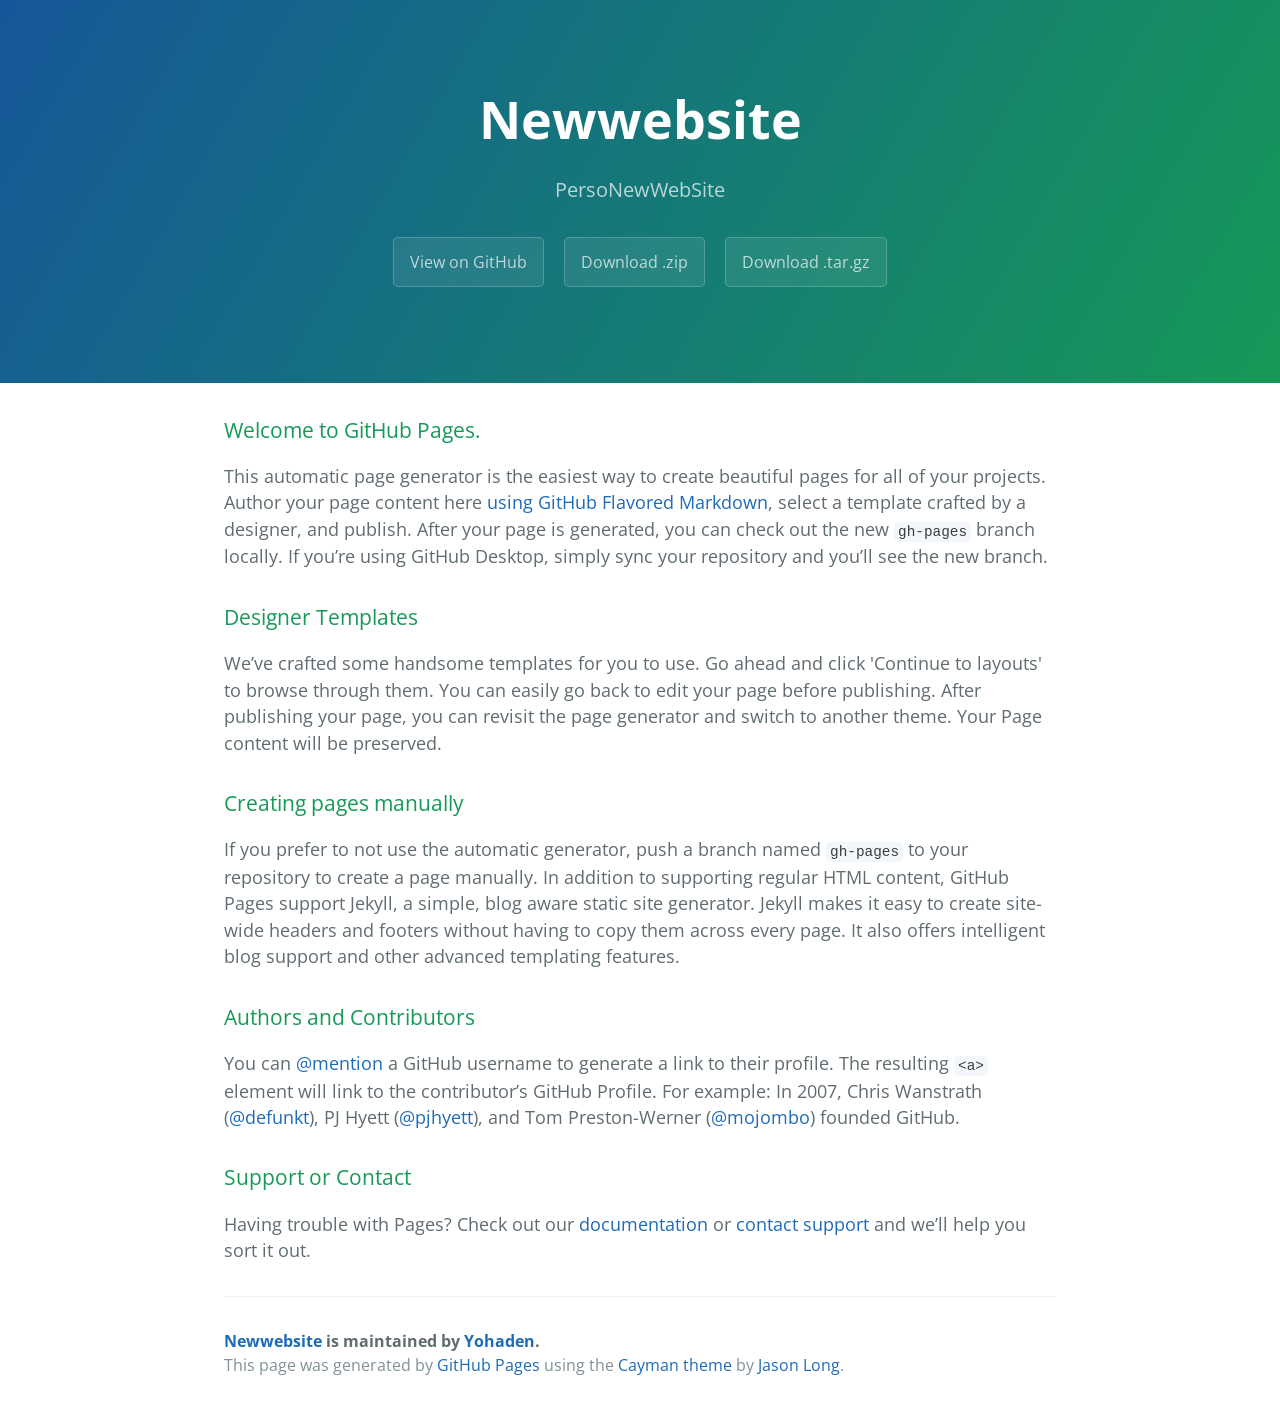
<file: index.html>
<!DOCTYPE html>
<html lang="en-us">
  <head>
    <meta charset="UTF-8">
    <title>Newwebsite by Yohaden</title>
    <meta name="viewport" content="width=device-width, initial-scale=1">
    <link rel="stylesheet" type="text/css" href="stylesheets/normalize.css" media="screen">
    <link href='https://fonts.googleapis.com/css?family=Open+Sans:400,700' rel='stylesheet' type='text/css'>
    <link rel="stylesheet" type="text/css" href="stylesheets/stylesheet.css" media="screen">
    <link rel="stylesheet" type="text/css" href="stylesheets/github-light.css" media="screen">
  </head>
  <body>
    <section class="page-header">
      <h1 class="project-name">Newwebsite</h1>
      <h2 class="project-tagline">PersoNewWebSite</h2>
      <a href="https://github.com/Yohaden/NewWebSite" class="btn">View on GitHub</a>
      <a href="https://github.com/Yohaden/NewWebSite/zipball/master" class="btn">Download .zip</a>
      <a href="https://github.com/Yohaden/NewWebSite/tarball/master" class="btn">Download .tar.gz</a>
    </section>

    <section class="main-content">
      <h3>
<a id="welcome-to-github-pages" class="anchor" href="#welcome-to-github-pages" aria-hidden="true"><span class="octicon octicon-link"></span></a>Welcome to GitHub Pages.</h3>

<p>This automatic page generator is the easiest way to create beautiful pages for all of your projects. Author your page content here <a href="https://guides.github.com/features/mastering-markdown/">using GitHub Flavored Markdown</a>, select a template crafted by a designer, and publish. After your page is generated, you can check out the new <code>gh-pages</code> branch locally. If you’re using GitHub Desktop, simply sync your repository and you’ll see the new branch.</p>

<h3>
<a id="designer-templates" class="anchor" href="#designer-templates" aria-hidden="true"><span class="octicon octicon-link"></span></a>Designer Templates</h3>

<p>We’ve crafted some handsome templates for you to use. Go ahead and click 'Continue to layouts' to browse through them. You can easily go back to edit your page before publishing. After publishing your page, you can revisit the page generator and switch to another theme. Your Page content will be preserved.</p>

<h3>
<a id="creating-pages-manually" class="anchor" href="#creating-pages-manually" aria-hidden="true"><span class="octicon octicon-link"></span></a>Creating pages manually</h3>

<p>If you prefer to not use the automatic generator, push a branch named <code>gh-pages</code> to your repository to create a page manually. In addition to supporting regular HTML content, GitHub Pages support Jekyll, a simple, blog aware static site generator. Jekyll makes it easy to create site-wide headers and footers without having to copy them across every page. It also offers intelligent blog support and other advanced templating features.</p>

<h3>
<a id="authors-and-contributors" class="anchor" href="#authors-and-contributors" aria-hidden="true"><span class="octicon octicon-link"></span></a>Authors and Contributors</h3>

<p>You can <a href="https://github.com/blog/821" class="user-mention">@mention</a> a GitHub username to generate a link to their profile. The resulting <code>&lt;a&gt;</code> element will link to the contributor’s GitHub Profile. For example: In 2007, Chris Wanstrath (<a href="https://github.com/defunkt" class="user-mention">@defunkt</a>), PJ Hyett (<a href="https://github.com/pjhyett" class="user-mention">@pjhyett</a>), and Tom Preston-Werner (<a href="https://github.com/mojombo" class="user-mention">@mojombo</a>) founded GitHub.</p>

<h3>
<a id="support-or-contact" class="anchor" href="#support-or-contact" aria-hidden="true"><span class="octicon octicon-link"></span></a>Support or Contact</h3>

<p>Having trouble with Pages? Check out our <a href="https://help.github.com/pages">documentation</a> or <a href="https://github.com/contact">contact support</a> and we’ll help you sort it out.</p>

      <footer class="site-footer">
        <span class="site-footer-owner"><a href="https://github.com/Yohaden/NewWebSite">Newwebsite</a> is maintained by <a href="https://github.com/Yohaden">Yohaden</a>.</span>

        <span class="site-footer-credits">This page was generated by <a href="https://pages.github.com">GitHub Pages</a> using the <a href="https://github.com/jasonlong/cayman-theme">Cayman theme</a> by <a href="https://twitter.com/jasonlong">Jason Long</a>.</span>
      </footer>

    </section>

  
  </body>
</html>
</file>
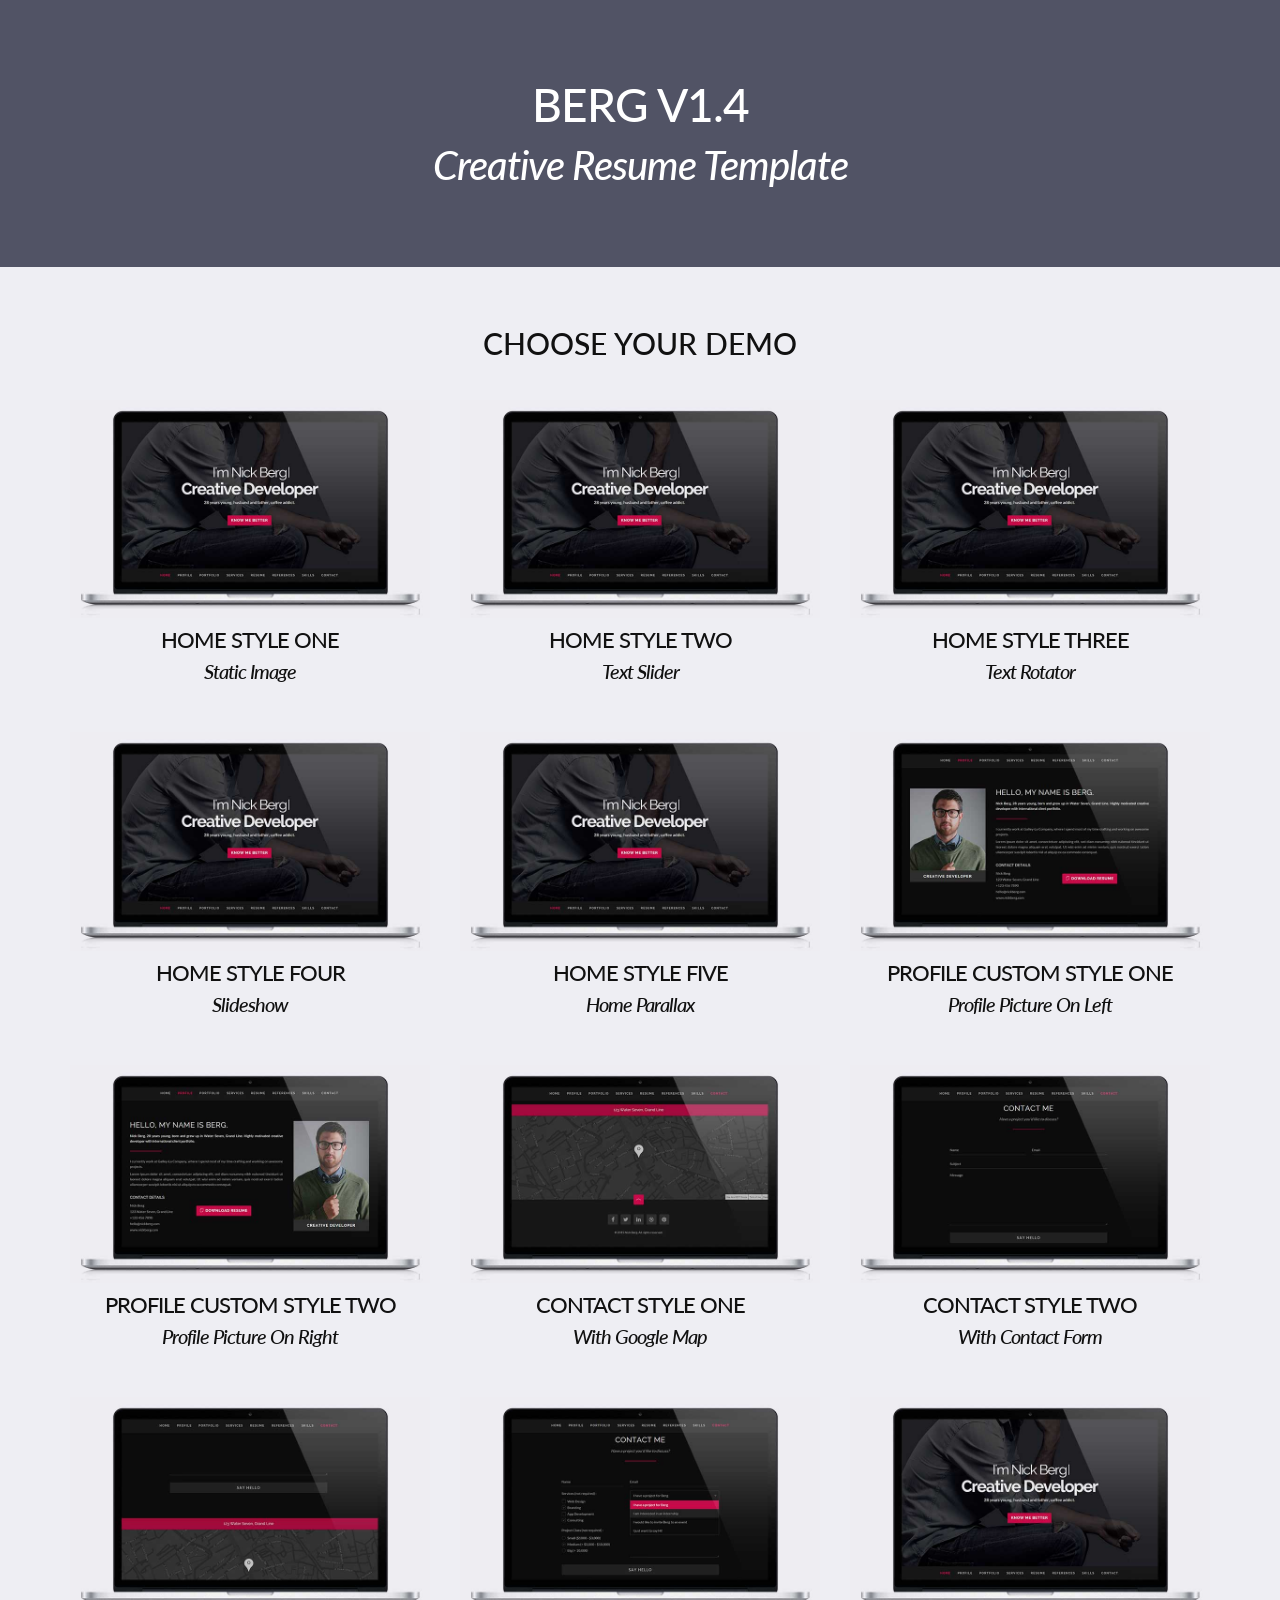
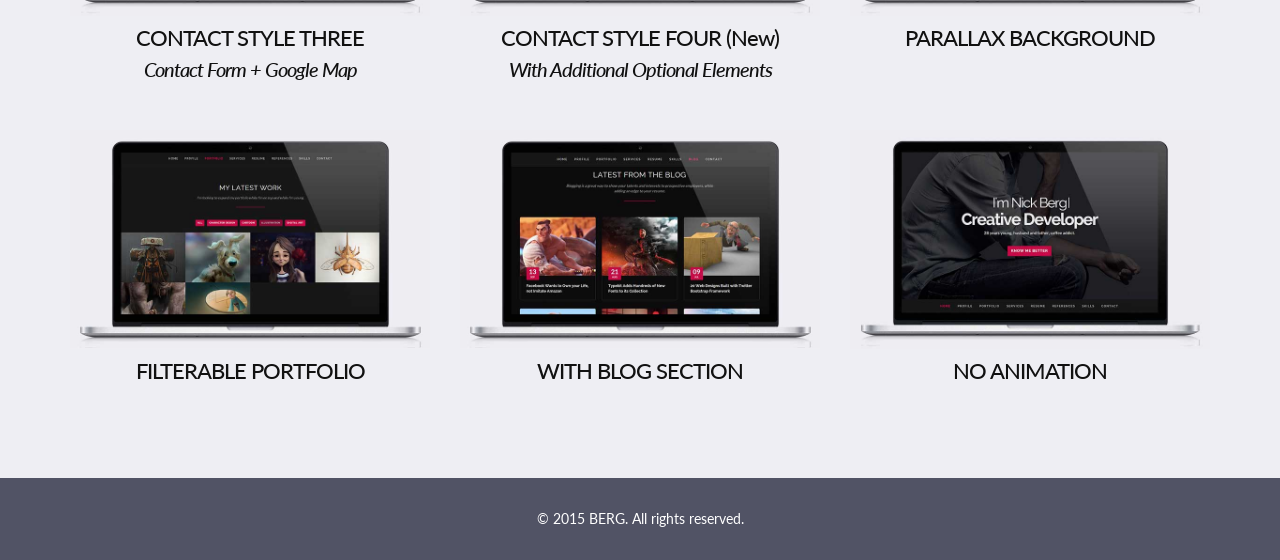
<file: berg-v1.4/Demo/index.html>
<!DOCTYPE html>
<!--[if lt IE 7]>      <html class="no-js lt-ie9 lt-ie8 lt-ie7"> <![endif]-->
<!--[if IE 7]>         <html class="no-js lt-ie9 lt-ie8"> <![endif]-->
<!--[if IE 8]>         <html class="no-js lt-ie9"> <![endif]-->
<!--[if gt IE 8]><!--> <html class="no-js"> <!--<![endif]-->
<head>
    <meta charset="utf-8">
    <title>BERG - Creative Resume Template</title>
    <meta name="description" content="">    
    <meta name="viewport" content="width=device-width, initial-scale=1.0, maximum-scale=1.0, user-scalable=no">

    <!-- Google Font -->
    <link href='http://fonts.googleapis.com/css?family=Lato:400' rel='stylesheet' type='text/css'>
    
    <!-- Bootstrap Core CSS -->
    <link href="assets/plugins/bootstrap/css/bootstrap.min.css" rel="stylesheet" type="text/css">
    
    <!-- Demo CSS -->
    <link href="assets/css/demo.css" rel="stylesheet" type="text/css">
</head>

<body>

    <!--[if lt IE 7]>
        <p class="browsehappy">You are using an <strong>outdated</strong> browser. Please <a href="http://browsehappy.com/">upgrade your browser</a> to improve your experience.</p>
    <![endif]-->    
 
    
    <!-- Begin Header -->
    <header class="header">
        <div class="container">
            <div class="row">
                <div class="col-md-12">
                    <div class="text-center">
                        <h1>BERG v1.4</h1>
                        <h2>Creative Resume Template</h2>
                    </div>
                    <!--//.text-center -->
                </div>
                <!-- //.col-md-12 -->
            </div>
            <!-- //.row -->
        </div>
        <!-- //.container -->
    </header>
    <!-- //End Header -->
    
   
    <!-- Begin Demo Section -->
    <section id="demo">
        <div class="container">
            <div class="row">
                <div class="col-md-12">
                    <h2 class="text-center">CHOOSE YOUR DEMO</h2>
                </div>
                <!-- //.col-md-12 -->
            </div>
            <!-- //.row -->
            
            <br>
            
            <div class="row">
                <div class="col-sm-6 col-md-4 ss">
                    <a href="../HTML_Template/home-1-static-image.html" target="_blank">
                        <img src="assets/img/berg-1.jpg" class="img-responsive" alt=""/>
                    </a>

                    <div class="text-center">
                        <h3>HOME STYLE ONE</h3>
                        <h4>Static Image</h4>
                    </div>
                    <!-- //.text-center -->
                </div>
                <!-- //.col-md-4 -->

                <div class="col-sm-6 col-md-4 ss">
                    <a href="../HTML_Template/home-2-text-slider.html" target="_blank">
                        <img src="assets/img/berg-1.jpg" class="img-responsive" alt=""/>
                    </a>

                    <div class="text-center">
                        <h3>HOME STYLE TWO</h3>
                        <h4>Text Slider</h4>
                    </div>
                    <!-- //.text-center -->
                </div>
                <!-- //.col-md-4 -->

                <div class="col-sm-6 col-md-4 ss">
                    <a href="../HTML_Template/home-3-text-rotator.html" target="_blank">
                        <img src="assets/img/berg-1.jpg" class="img-responsive" alt=""/>
                    </a>

                    <div class="text-center">
                        <h3>HOME STYLE THREE</h3>
                        <h4>Text Rotator</h4>
                    </div>
                    <!-- //.text-center -->
                </div>
                <!-- //.col-md-4 -->
                
                <div class="col-sm-6 col-md-4 ss">
                    <a href="../HTML_Template/home-4-slideshow.html" target="_blank">
                        <img src="assets/img/berg-1.jpg" class="img-responsive" alt=""/>
                    </a>

                    <div class="text-center">
                        <h3>HOME STYLE FOUR</h3>
                        <h4>Slideshow</h4>
                    </div>
                    <!-- //.text-center -->
                </div>
                <!-- //.col-md-4 -->
                
                <div class="col-sm-6 col-md-4 ss">
                    <a href="../HTML_Template/home-5-parallax.html" target="_blank">
                        <img src="assets/img/berg-1.jpg" class="img-responsive" alt=""/>
                    </a>

                    <div class="text-center">
                        <h3>HOME STYLE FIVE</h3>
                        <h4>Home Parallax</h4>
                    </div>
                    <!-- //.text-center -->
                </div>
                <!-- //.col-md-4 -->
                
                <div class="col-sm-6 col-md-4 ss">
                    <a href="../HTML_Template/profile-1-profile-picture-on-left.html" target="_blank">
                        <img src="assets/img/berg-2.jpg" class="img-responsive" alt=""/>
                    </a>

                    <div class="text-center">
                        <h3>PROFILE CUSTOM STYLE ONE</h3>
                        <h4>Profile Picture On Left</h4>
                    </div>
                    <!-- //.text-center -->
                </div>
                <!-- //.col-md-4 -->
                
                <div class="col-sm-6 col-md-4 ss">
                    <a href="../HTML_Template/profile-2-profile-picture-on-right.html" target="_blank">
                        <img src="assets/img/berg-3.jpg" class="img-responsive" alt=""/>
                    </a>

                    <div class="text-center">
                        <h3>PROFILE CUSTOM STYLE TWO</h3>
                        <h4>Profile Picture On Right</h4>
                    </div>
                    <!-- //.text-center -->
                </div>
                <!-- //.col-md-4 -->
                
                <div class="col-sm-6 col-md-4 ss">
                    <a href="../HTML_Template/contact-1-with-google-map.html" target="_blank">
                        <img src="assets/img/berg-4.jpg" class="img-responsive" alt=""/>
                    </a>

                    <div class="text-center">
                        <h3>CONTACT STYLE ONE</h3>
                        <h4>With Google Map</h4>
                    </div>
                    <!-- //.text-center -->
                </div>
                <!-- //.col-md-4 -->
                
                <div class="col-sm-6 col-md-4 ss">
                    <a href="../HTML_Template/contact-2-with-contact-form.html" target="_blank">
                        <img src="assets/img/berg-5.jpg" class="img-responsive" alt=""/>
                    </a>

                    <div class="text-center">
                        <h3>CONTACT STYLE TWO</h3>
                        <h4>With Contact Form</h4>
                    </div>
                    <!-- //.text-center -->
                </div>
                <!-- //.col-md-4 -->
                
                <div class="col-sm-6 col-md-4 ss">
                    <a href="../HTML_Template/contact-3-with-google-map-and-contact-form.html" target="_blank">
                        <img src="assets/img/berg-6.jpg" class="img-responsive" alt=""/>
                    </a>

                    <div class="text-center">
                        <h3>CONTACT STYLE THREE</h3>
                        <h4>Contact Form + Google Map</h4>
                    </div>
                    <!-- //.text-center -->
                </div>
                <!-- //.col-md-4 -->
                
                <div class="col-sm-6 col-md-4 ss">
                    <a href="../HTML_Template/contact-4-with-additional-optional-elements.html" target="_blank">
                        <img src="assets/img/berg-7.jpg" class="img-responsive" alt=""/>
                    </a>

                    <div class="text-center">
                        <h3>CONTACT STYLE FOUR (New)</h3>
                        <h4>With Additional Optional Elements</h4>
                    </div>
                    <!-- //.text-center -->
                </div>
                <!-- //.col-md-4 -->
                
                <div class="col-sm-6 col-md-4 ss">
                    <a href="../HTML_Template/parallax-background.html" target="_blank">
                        <img src="assets/img/berg-1.jpg" class="img-responsive" alt=""/>
                    </a>

                    <div class="text-center">
                        <h3>PARALLAX BACKGROUND</h3>
                        <h4><br></h4>
                    </div>
                    <!-- //.text-center -->
                </div>
                <!-- //.col-md-4 -->
                
                <div class="col-sm-6 col-md-4 ss">
                    <a href="../HTML_Template/filterable-portfolio.html" target="_blank">
                        <img src="assets/img/berg-8.jpg" class="img-responsive" alt=""/>
                    </a>

                    <div class="text-center">
                        <h3>FILTERABLE PORTFOLIO</h3>
                    </div>
                    <!-- //.text-center -->
                </div>
                <!-- //.col-md-4 -->
                
                <div class="col-sm-6 col-md-4 ss">
                    <a href="../HTML_Template/with-blog-section.html" target="_blank">
                        <img src="assets/img/berg-9.jpg" class="img-responsive" alt=""/>
                    </a>

                    <div class="text-center">
                        <h3>WITH BLOG SECTION</h3>
                    </div>
                    <!-- //.text-center -->
                </div>
                <!-- //.col-md-4 -->
                
                <div class="col-sm-6 col-md-4">
                    <a href="../HTML_Template/no-animation.html" target="_blank">
                        <img src="assets/img/berg-1.jpg" class="img-responsive" alt=""/>
                    </a>

                    <div class="text-center">
                        <h3>NO ANIMATION</h3>
                    </div>
                    <!-- //.text-center -->
                </div>
                <!-- //.col-md-4 -->
            </div>
            <!-- //.row -->
        </div>
        <!-- //.container -->
    </section>
    <!-- //End Demo Section -->
   
    
    <!-- Begin Footer -->
    <footer class="footer">
        <div class="container">
            <div class="row">
                <div class="col-md-12">
                    <div class="text-center">
                        <p>&copy; 2015 BERG.  All rights reserved.</p>
                    </div>
                    <!--//.text-center -->
                </div>
                <!-- //.col-md-12 -->
            </div>
            <!-- //.row -->
        </div>
        <!-- //.container -->
    </footer>
    <!-- //End Footer -->
    
</body>

</html>
</file>
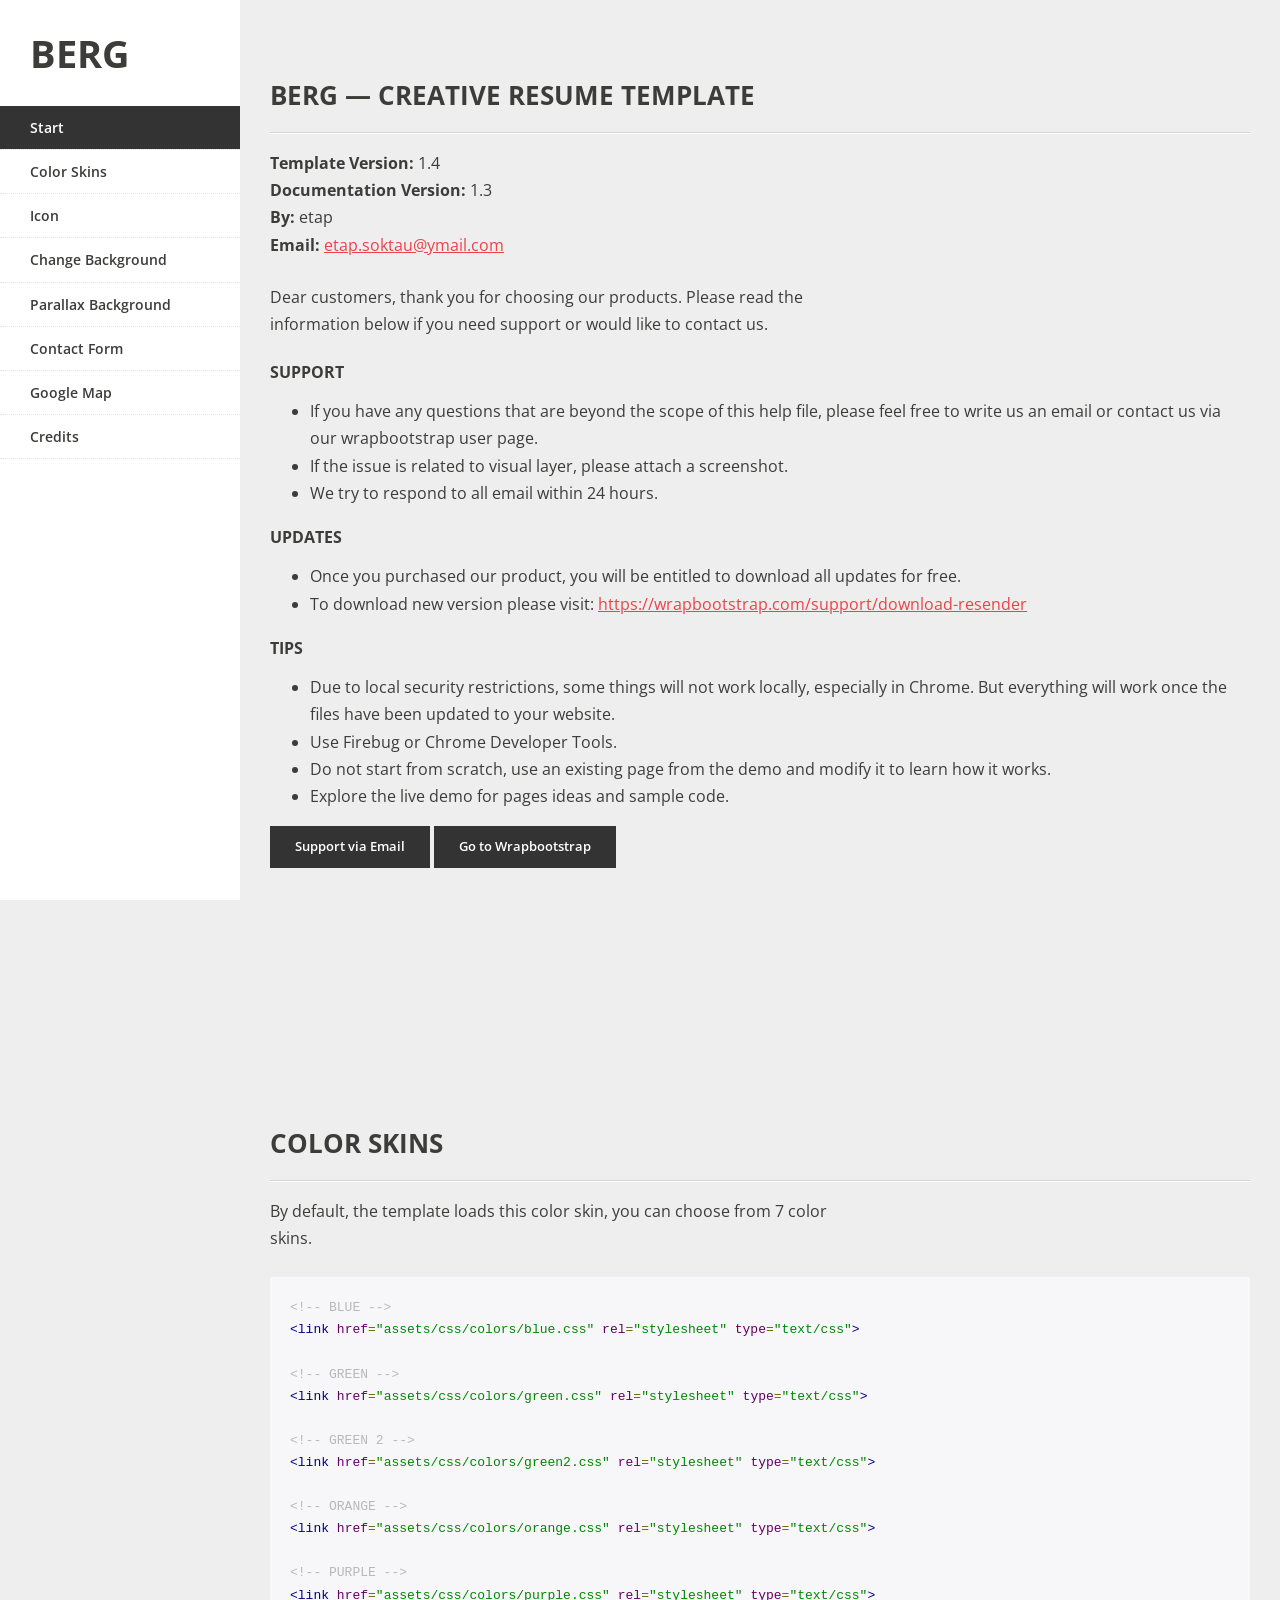
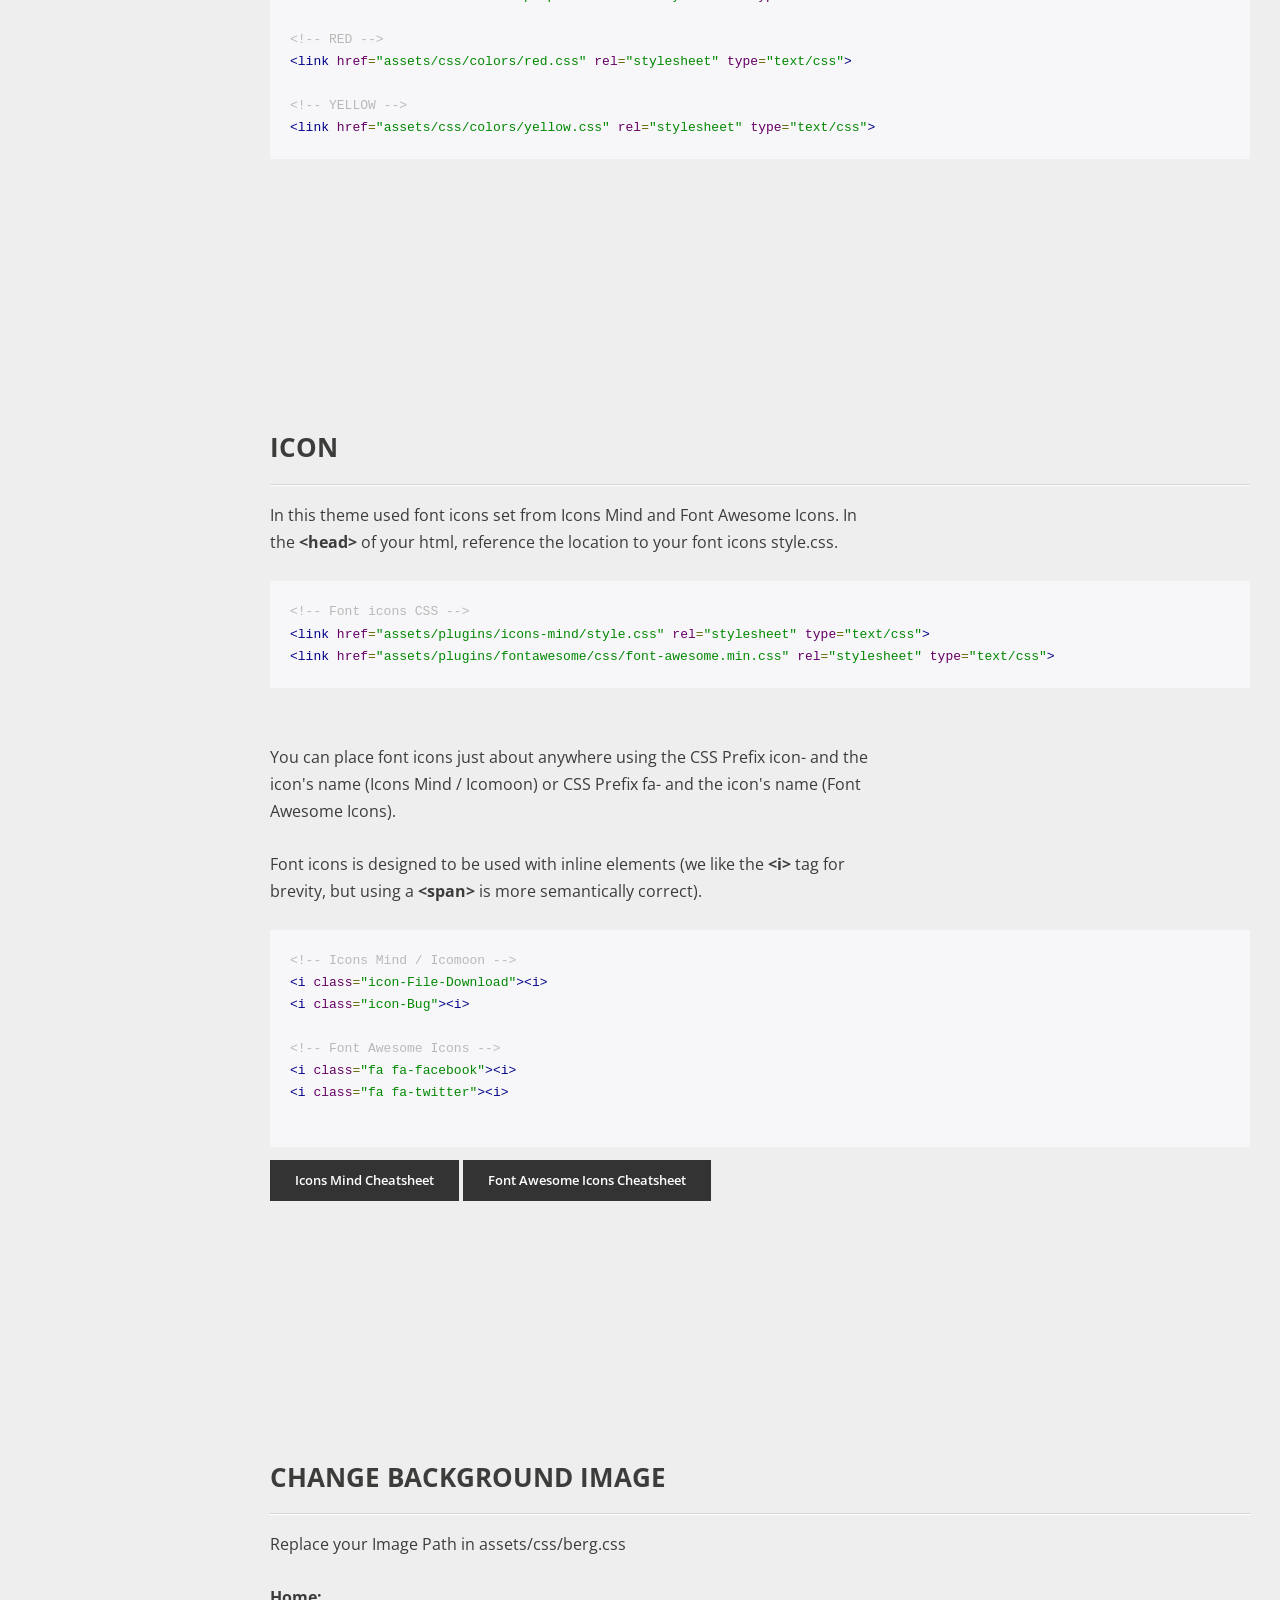
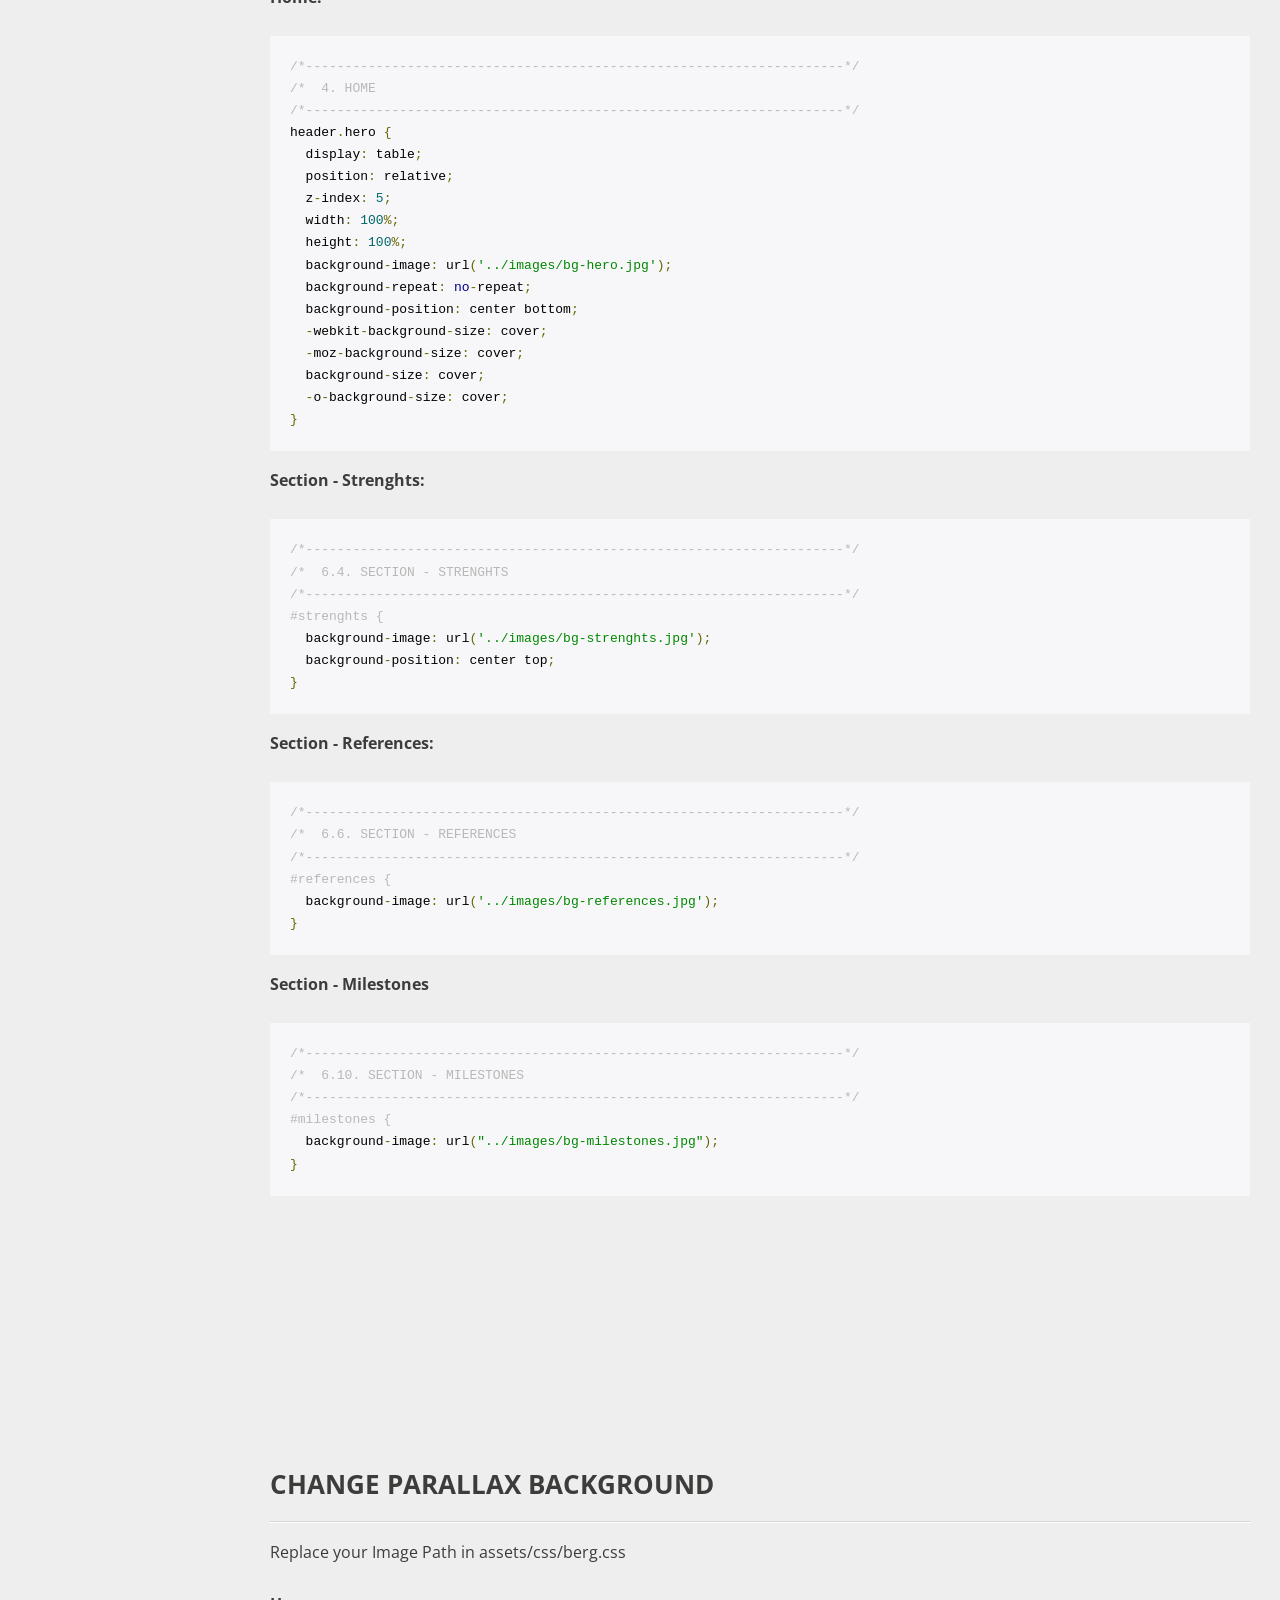
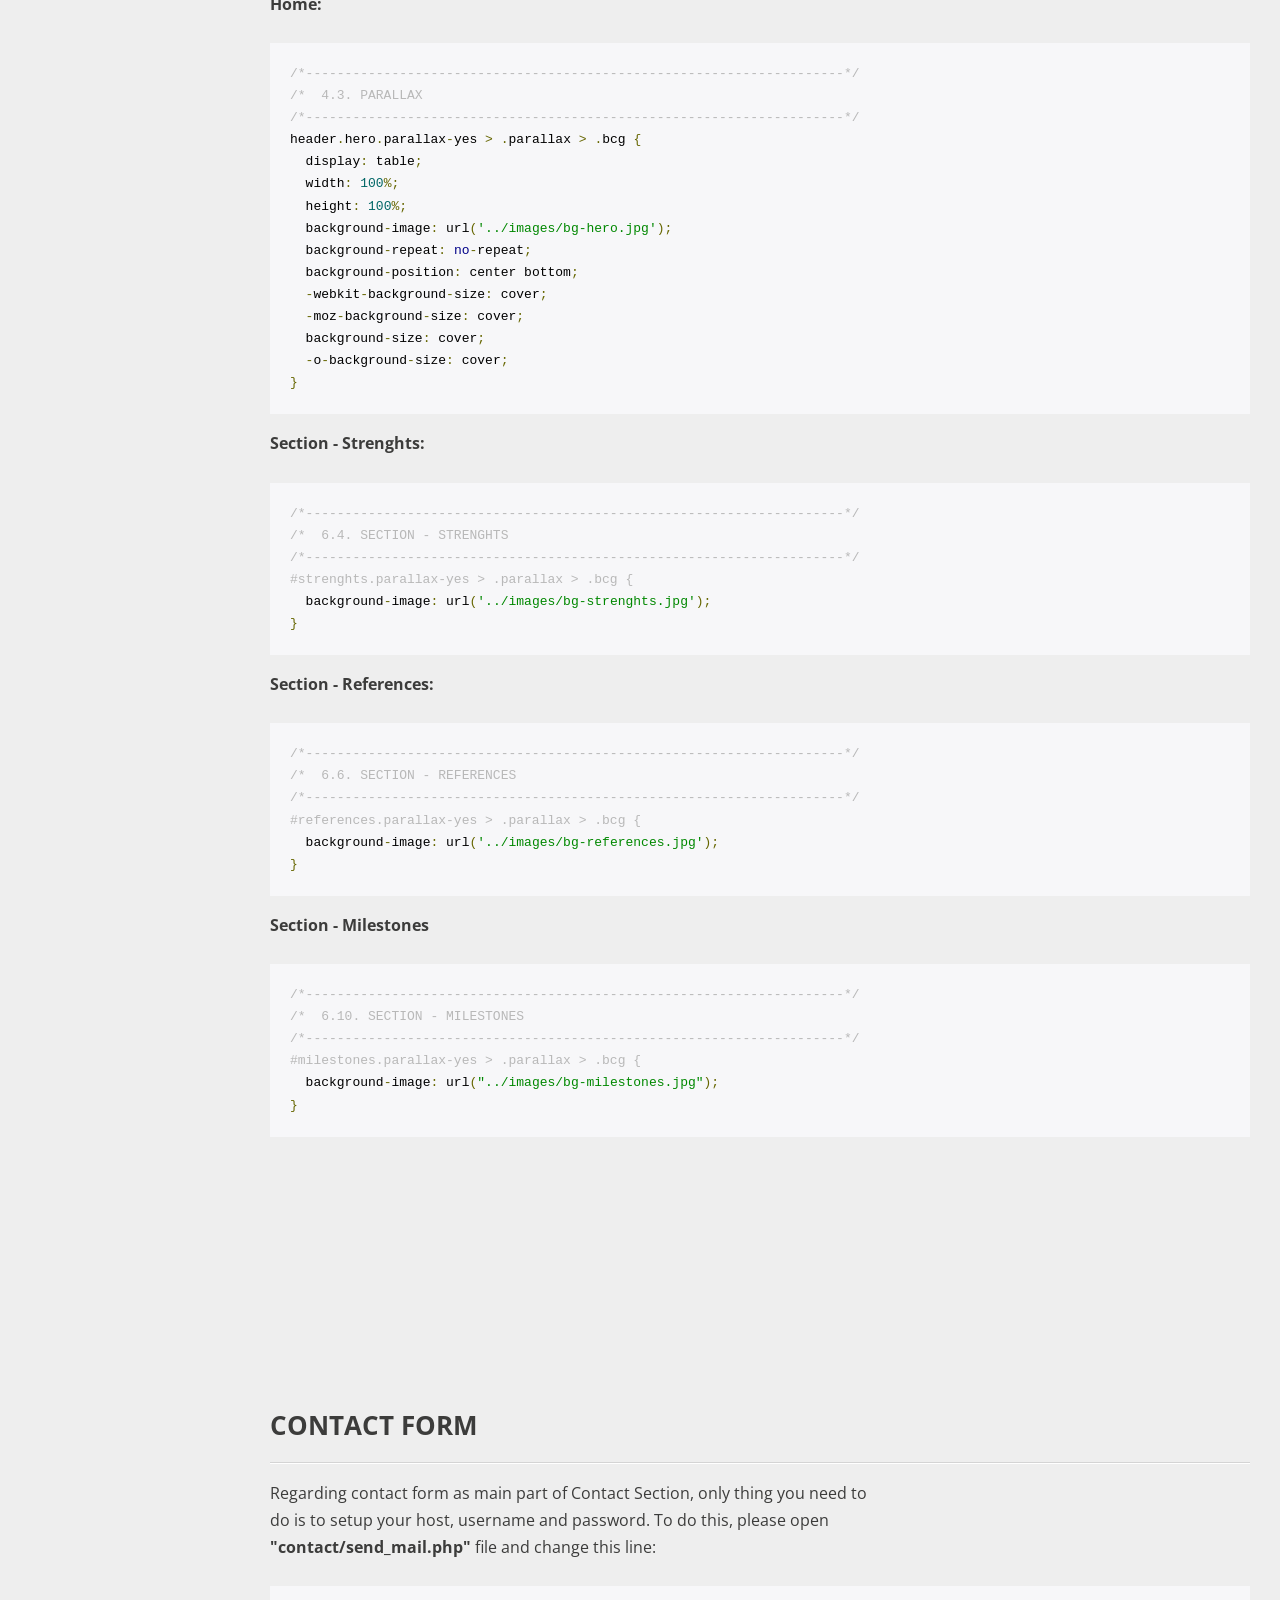
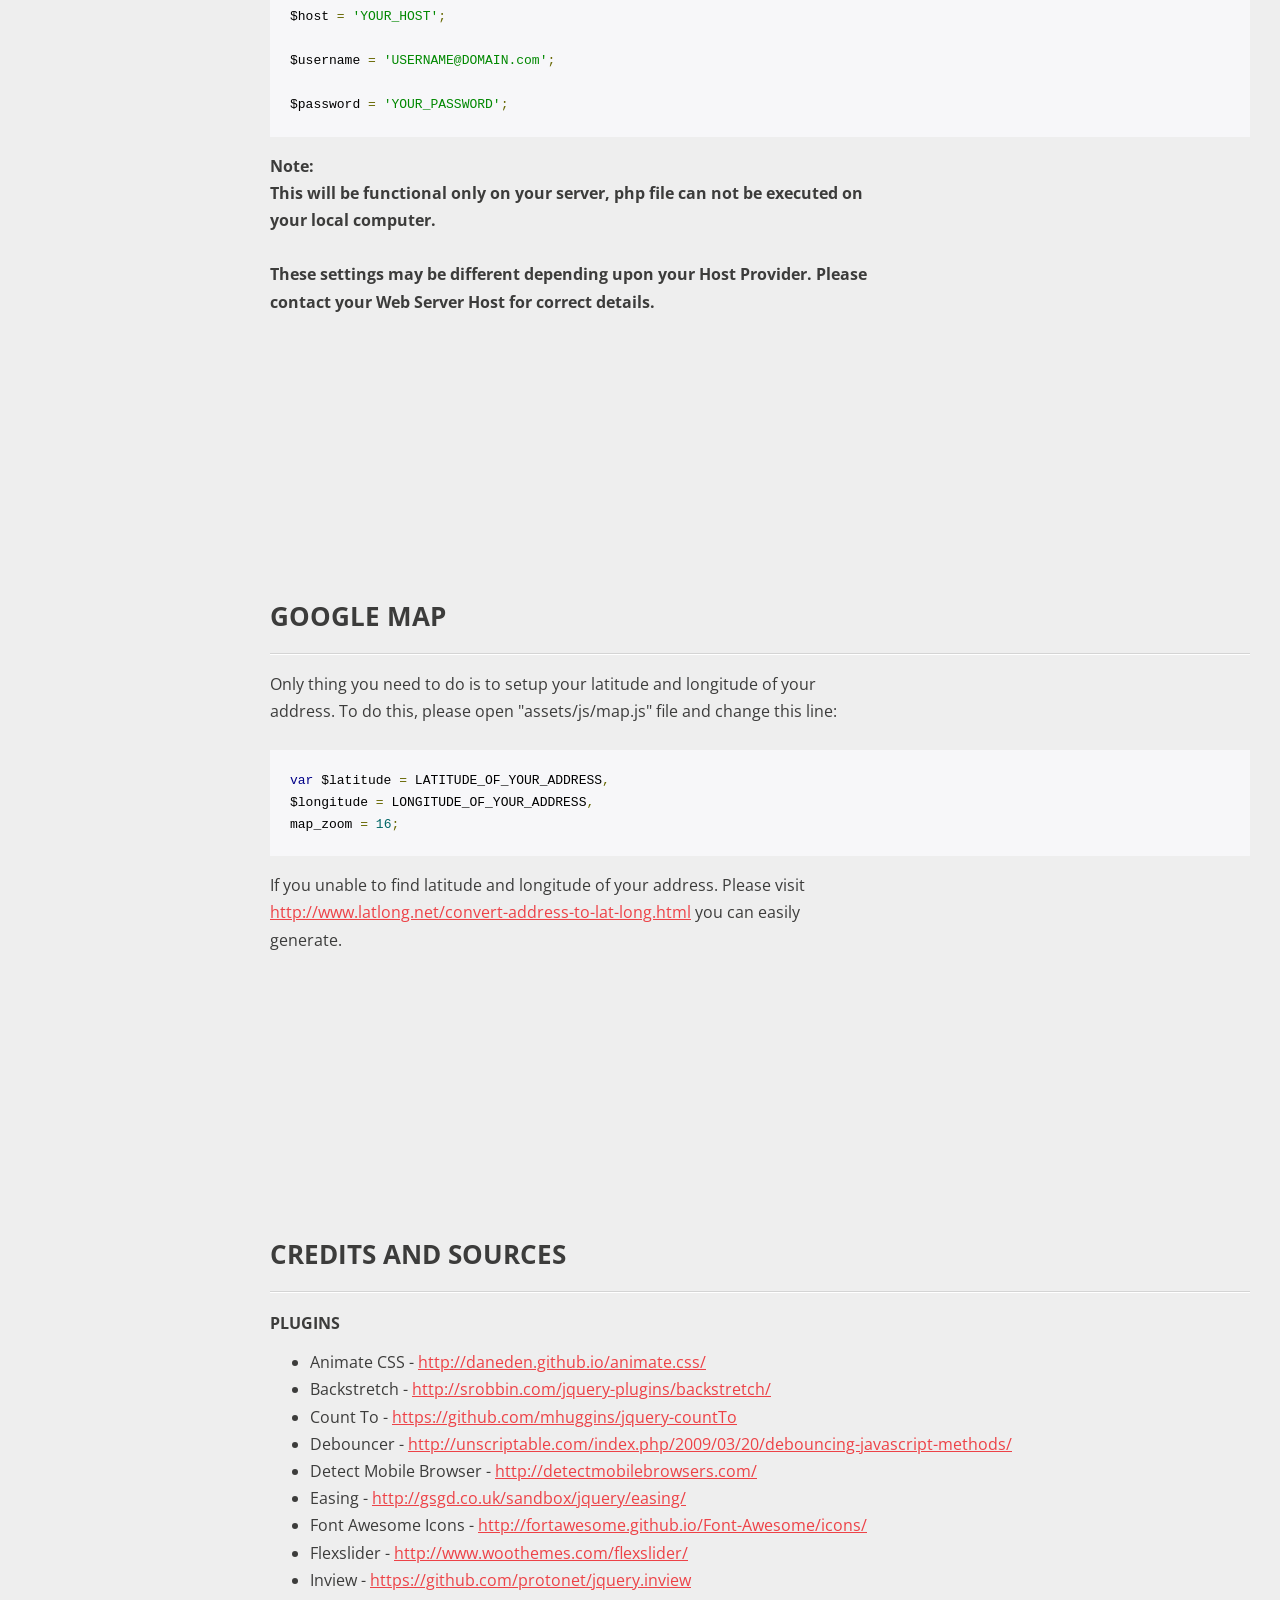
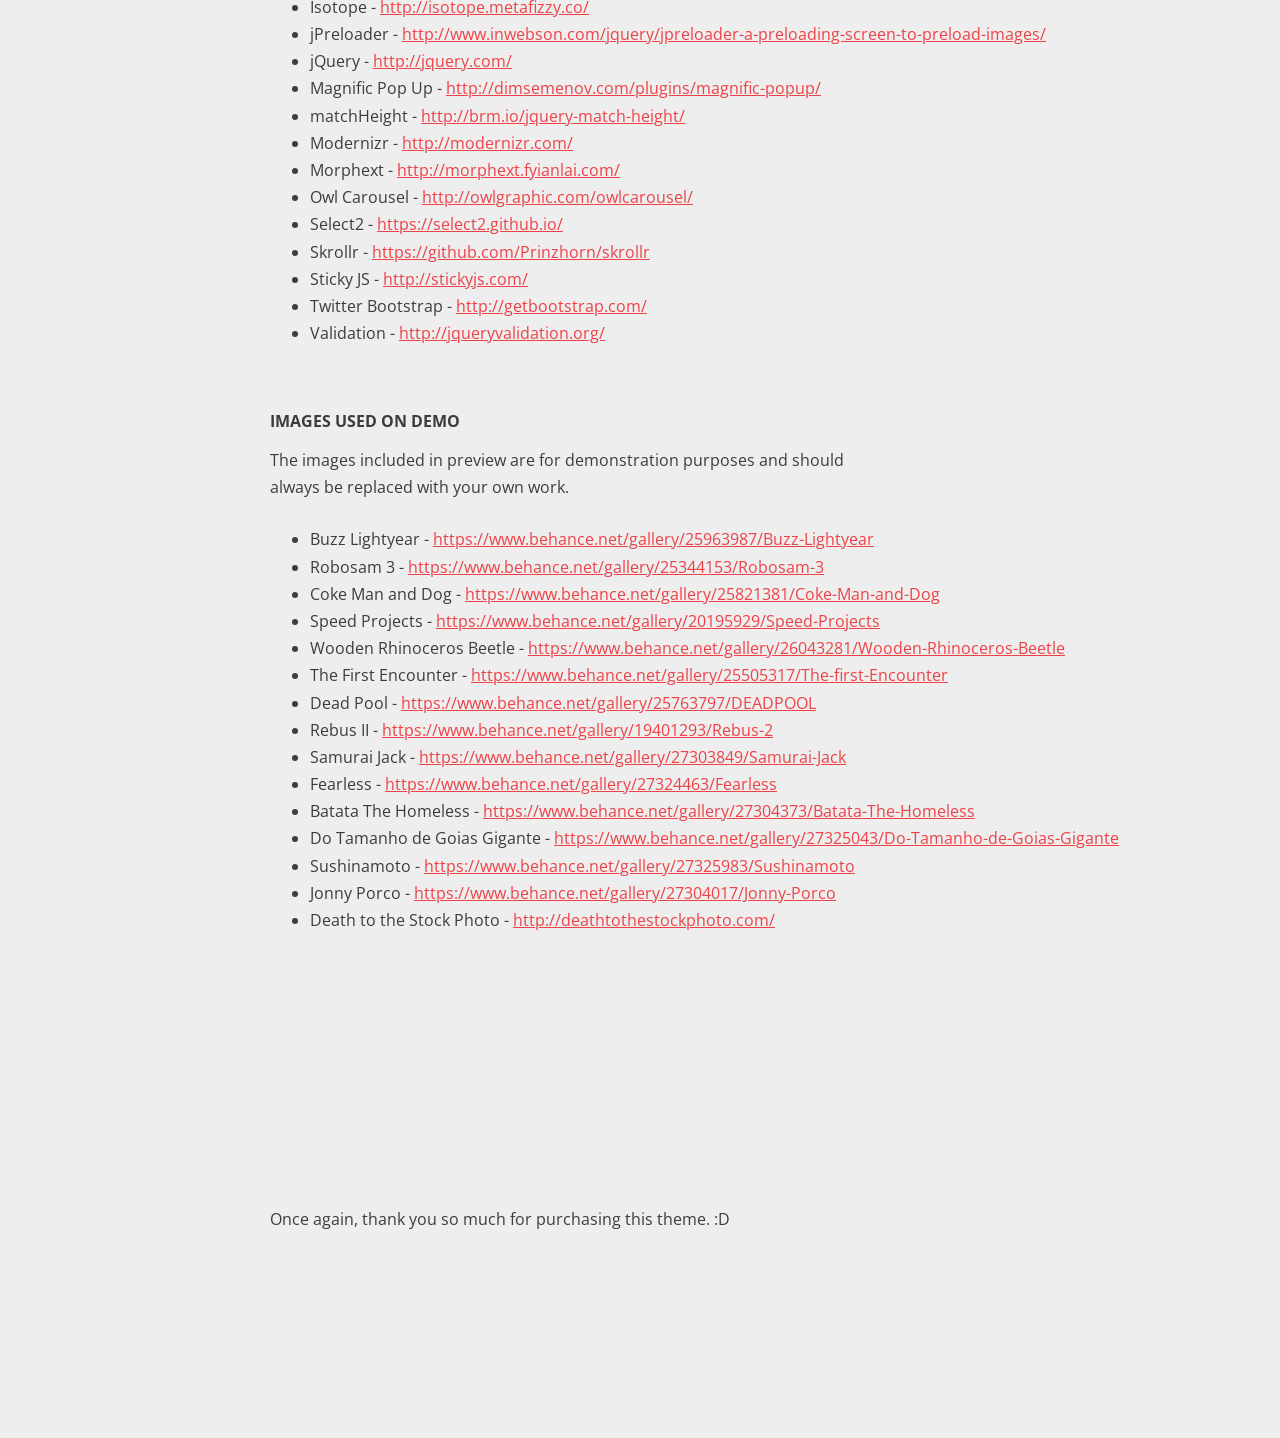
<file: berg-v1.4/Documentation/index.html>
<!doctype html>

<html lang="en-us">
<head>
    <meta charset="utf-8">

    <title>BERG - Creative Resume Template</title>

    <meta name="description" content="Creative Resume Template">

    <!-- CSS -->
    <link href='http://fonts.googleapis.com/css?family=Open+Sans:400,600,700' rel='stylesheet' type='text/css' />
    <link rel="stylesheet" href="assets/css/doc-style.css" type="text/css">
    <link rel="stylesheet" href="assets/css/responsive.css" type="text/css">
    <link rel="stylesheet" href="assets/js/google-code-prettify/prettify.css" media="screen">
    <link rel="stylesheet" href="assets/css/font-awesome.css" type="text/css">
</head>

<body>
    <header id="header">
        <div class="logo">
            <h1>BERG</h1>
        </div>
        <!-- //.logo -->
        
        <ul id="navigation">
            <li><a href="#start">Start</a></li>
            <li><a href="#color-skins">Color Skins</a></li>
            <li><a href="#icon">Icon</a></li>
            <li><a href="#change-bg">Change Background</a></li>
            <li><a href="#change-parallax-bg">Parallax Background</a></li>
            <li><a href="#contact-form">Contact Form</a></li>
            <li><a href="#google-map">Google Map</a></li>
            <li><a href="#credits">Credits</a></li>
        </ul>
    </header>
    
    <div id="page-wrapper">
        
        <!-- Section Start -->
        <section id="start">
            <h2>BERG &mdash; Creative Resume Template</h2>
            
            <hr/>
            
            <p>
                <span class="bold">Template Version:</span> 1.4<br>
                <span class="bold">Documentation Version:</span> 1.3<br>
                <span class="bold">By:</span> etap<br>
                <span class="bold">Email:</span> <a href="mailto:etap.soktau@ymail.com">etap.soktau@ymail.com</a>
            </p>
            
            <p class="max-width">
                Dear customers, thank you for choosing our products. Please read the information below if you need support or would like to contact us.
            </p>
            
            <h4>Support</h4>
            
            <ul>
                <li>If you have any questions that are beyond the scope of this help file, please feel free to write us an email or contact us via our wrapbootstrap user page.</li>
                <li>If the issue is related to visual layer, please attach a screenshot.</li>
                <li>We try to respond to all email within 24 hours.</li>
            </ul>
            
            <h4>Updates</h4>
            
            <ul>
                <li>Once you purchased our product, you will be entitled to download all updates for free.</li>
                <li>To download new version please visit: <a href="https://wrapbootstrap.com/support/download-resender" target="_blank">https://wrapbootstrap.com/support/download-resender</a></li>
            </ul>
           
            <h4>Tips</h4>
        
            <ul>
                <li>Due to local security restrictions, some things will not work locally, especially in Chrome. But everything will work once the files have been updated to your website.</li>
                <li>Use Firebug or Chrome Developer Tools.</li>
                <li>Do not start from scratch, use an existing page from the demo and modify it to learn how it works.</li>
                <li>Explore the live demo for pages ideas and sample code.</li>
            </ul>
            
            <a href="mailto:etap.soktau@ymail.com" class="button">Support via Email</a>
            <a href="https://wrapbootstrap.com/user/etap" class="button" target="_blank">Go to Wrapbootstrap</a>
        </section>
        <!-- //Section End -->
        
        
        <!-- Section Start -->
        <section id="color-skins">
            <h2>Color Skins</h2>
            
            <hr/>
            <p class="max-width">By default, the template loads this color skin, you can choose from 7 color skins.</p>
            
<pre class="prettyprint">
&lt;!-- BLUE --&gt;
&lt;link href=&quot;assets/css/colors/blue.css&quot; rel=&quot;stylesheet&quot; type=&quot;text/css&quot;&gt;

&lt;!-- GREEN --&gt;
&lt;link href=&quot;assets/css/colors/green.css&quot; rel=&quot;stylesheet&quot; type=&quot;text/css&quot;&gt;

&lt;!-- GREEN 2 --&gt;
&lt;link href=&quot;assets/css/colors/green2.css&quot; rel=&quot;stylesheet&quot; type=&quot;text/css&quot;&gt;

&lt;!-- ORANGE --&gt;
&lt;link href=&quot;assets/css/colors/orange.css&quot; rel=&quot;stylesheet&quot; type=&quot;text/css&quot;&gt;

&lt;!-- PURPLE --&gt;
&lt;link href=&quot;assets/css/colors/purple.css&quot; rel=&quot;stylesheet&quot; type=&quot;text/css&quot;&gt;

&lt;!-- RED --&gt;
&lt;link href=&quot;assets/css/colors/red.css&quot; rel=&quot;stylesheet&quot; type=&quot;text/css&quot;&gt;

&lt;!-- YELLOW --&gt;
&lt;link href=&quot;assets/css/colors/yellow.css&quot; rel=&quot;stylesheet&quot; type=&quot;text/css&quot;&gt;
</pre>
        </section>
        <!-- //Section End -->

        
        <!-- Section Start -->
        <section id="icon">
            <h2>Icon</h2>
            
            <hr/>
            
            <p class="max-width">In this theme used font icons set from Icons Mind and Font Awesome Icons. In the <strong>&lt;head&gt;</strong> of your html, reference the location to your font icons style.css.</p>
            
<pre class="prettyprint">
&lt;!-- Font icons CSS --&gt;
&lt;link href=&quot;assets/plugins/icons-mind/style.css&quot; rel=&quot;stylesheet&quot; type=&quot;text/css&quot;&gt;
&lt;link href=&quot;assets/plugins/fontawesome/css/font-awesome.min.css&quot; rel=&quot;stylesheet&quot; type=&quot;text/css&quot;&gt;
</pre>
            <br/>
            
            <p class="max-width">You can place font icons just about anywhere using the CSS Prefix icon- and the icon's name (Icons Mind / Icomoon) or CSS Prefix fa- and the icon's name (Font Awesome Icons).</p>
            
            <p class="max-width">Font icons is designed to be used with inline elements (we like the <strong>&lt;i&gt;</strong> tag for brevity, but using a <strong>&lt;span&gt;</strong> is more semantically correct).</p>
            
            <pre class="prettyprint">
&lt;!-- Icons Mind / Icomoon --&gt;
&lt;i class="icon-File-Download"&gt;&lt;i&gt;
&lt;i class="icon-Bug"&gt;&lt;i&gt;

&lt;!-- Font Awesome Icons --&gt;
&lt;i class="fa fa-facebook"&gt;&lt;i&gt;
&lt;i class="fa fa-twitter"&gt;&lt;i&gt;
            </pre>
            
            <a href="../HTML_Template/assets/plugins/icons-mind/demo.html" target="_blank" class="button">Icons Mind Cheatsheet</a>
            <a href="http://fortawesome.github.io/Font-Awesome/cheatsheet/" target="_blank" class="button">Font Awesome Icons Cheatsheet</a>
        </section>
        <!-- //Section End -->
        
        
        <!-- Section Start -->
        <section id="change-bg">
            <h2>Change Background Image</h2>
            
            <hr/>
            
            <p class="max-width"> Replace your Image Path in assets/css/berg.css</p>
            
            <p><strong>Home:</strong></p>
            
<pre class="prettyprint">
/*---------------------------------------------------------------------*/
/*  4. HOME
/*---------------------------------------------------------------------*/
header.hero {
  display: table;
  position: relative;
  z-index: 5;
  width: 100%;
  height: 100%;
  background-image: url('../images/bg-hero.jpg');
  background-repeat: no-repeat;
  background-position: center bottom;
  -webkit-background-size: cover;
  -moz-background-size: cover;
  background-size: cover;
  -o-background-size: cover;
}
</pre>
            
            <p><strong>Section - Strenghts:</strong></p>
            
<pre class="prettyprint">
/*---------------------------------------------------------------------*/
/*  6.4. SECTION - STRENGHTS
/*---------------------------------------------------------------------*/
#strenghts {
  background-image: url('../images/bg-strenghts.jpg');
  background-position: center top;
}
</pre>
            
            <p><strong>Section - References:</strong></p>
            
<pre class="prettyprint">
/*---------------------------------------------------------------------*/
/*  6.6. SECTION - REFERENCES
/*---------------------------------------------------------------------*/
#references {
  background-image: url('../images/bg-references.jpg');
}
</pre>
            
<p><strong>Section - Milestones</strong></p>
            
<pre class="prettyprint">
/*---------------------------------------------------------------------*/
/*  6.10. SECTION - MILESTONES
/*---------------------------------------------------------------------*/
#milestones {
  background-image: url("../images/bg-milestones.jpg");
}
</pre>
        </section>
        <!-- //Section End -->

        
        <!-- Section Start -->
        <section id="change-parallax-bg">
            <h2>Change Parallax Background</h2>
            
            <hr/>
            
            <p class="max-width"> Replace your Image Path in assets/css/berg.css</p>
            
            <p><strong>Home:</strong></p>
            
<pre class="prettyprint">
/*---------------------------------------------------------------------*/
/*  4.3. PARALLAX
/*---------------------------------------------------------------------*/
header.hero.parallax-yes > .parallax > .bcg {
  display: table;
  width: 100%;
  height: 100%;
  background-image: url('../images/bg-hero.jpg');
  background-repeat: no-repeat;
  background-position: center bottom;
  -webkit-background-size: cover;
  -moz-background-size: cover;
  background-size: cover;
  -o-background-size: cover;
}
</pre>
            
            <p><strong>Section - Strenghts:</strong></p>
            
<pre class="prettyprint">
/*---------------------------------------------------------------------*/
/*  6.4. SECTION - STRENGHTS
/*---------------------------------------------------------------------*/
#strenghts.parallax-yes > .parallax > .bcg {
  background-image: url('../images/bg-strenghts.jpg');
}
</pre>
            
            <p><strong>Section - References:</strong></p>
            
<pre class="prettyprint">
/*---------------------------------------------------------------------*/
/*  6.6. SECTION - REFERENCES
/*---------------------------------------------------------------------*/
#references.parallax-yes > .parallax > .bcg {
  background-image: url('../images/bg-references.jpg');
}
</pre>
            
            <p><strong>Section - Milestones</strong></p>
            
<pre class="prettyprint">
/*---------------------------------------------------------------------*/
/*  6.10. SECTION - MILESTONES
/*---------------------------------------------------------------------*/
#milestones.parallax-yes > .parallax > .bcg {
  background-image: url("../images/bg-milestones.jpg");
}
</pre>
        </section>
        <!-- //Section End -->

        
        <!-- Section Start -->
        <section id="contact-form">
            <h2>Contact Form</h2>
            
            <hr/>
            <p class="max-width">Regarding contact form as main part of Contact Section, only thing you need to do is to setup your host, username and password. To do this, please open <strong>"contact/send_mail.php"</strong> file and change this line:</p>
            
<pre class="prettyprint">
$host = &#39;YOUR_HOST&#39;; 

$username = &#39;USERNAME@DOMAIN.com&#39;; 

$password = &#39;YOUR_PASSWORD&#39;;
</pre>
            
            <p class="max-width">
                <strong>
                    Note: <br>
                    This will be functional only on your server, php file can not be executed on your local computer.
                    
                    <br><br>
                    
                    These settings may be different depending upon your Host Provider. Please contact your Web Server Host for correct details.
                </strong>
            </p> 
        </section>
        <!-- //Section End -->

        
        <!-- Section Start -->
        <section id="google-map">
            <h2>Google Map</h2>
            
            <hr/>
            
            <p class="max-width">Only thing you need to do is to setup your latitude and longitude of your address. To do this, please open "assets/js/map.js" file and change this line:</p>
            
<pre class="prettyprint">
var $latitude = LATITUDE_OF_YOUR_ADDRESS,             
$longitude = LONGITUDE_OF_YOUR_ADDRESS,
map_zoom = 16;
</pre>
            
            <p class="max-width">If you unable to find latitude and longitude of your address. Please visit <a href="http://www.latlong.net/convert-address-to-lat-long.html" target="_blank">http://www.latlong.net/convert-address-to-lat-long.html</a> you can easily generate.</p>
        </section>
        <!-- //Section End -->

       
        <!-- Section Start -->
        <section id="credits">
            <h2>Credits and Sources</h2>
            
            <hr/>
            
            <h4>Plugins</h4>

            <ul>
                <li>Animate CSS - <a href="http://daneden.github.io/animate.css/" target="_blank">http://daneden.github.io/animate.css/</a></li>
                <li>Backstretch - <a href="http://srobbin.com/jquery-plugins/backstretch/" target="_blank">http://srobbin.com/jquery-plugins/backstretch/</a></li>
                <li>Count To - <a href="https://github.com/mhuggins/jquery-countTo" target="_blank">https://github.com/mhuggins/jquery-countTo</a></li>
                <li>Debouncer - <a href="http://unscriptable.com/index.php/2009/03/20/debouncing-javascript-methods/" target="_blank">http://unscriptable.com/index.php/2009/03/20/debouncing-javascript-methods/</a></li>
                <li>Detect Mobile Browser - <a href="http://detectmobilebrowsers.com/" target="_blank">http://detectmobilebrowsers.com/</a></li>
                <li>Easing - <a href="http://gsgd.co.uk/sandbox/jquery/easing/" target="_blank">http://gsgd.co.uk/sandbox/jquery/easing/</a></li>
                <li>Font Awesome Icons - <a href="http://fortawesome.github.io/Font-Awesome/icons/" target="_blank">http://fortawesome.github.io/Font-Awesome/icons/</a></li>
                <li>Flexslider - <a href="http://www.woothemes.com/flexslider/" target="_blank">http://www.woothemes.com/flexslider/</a></li>
                <li>Inview - <a href="https://github.com/protonet/jquery.inview" target="_blank">https://github.com/protonet/jquery.inview</a></li>
                <li>Isotope - <a href="http://isotope.metafizzy.co/" target="_blank">http://isotope.metafizzy.co/</a></li>
                <li>jPreloader - <a href="http://www.inwebson.com/jquery/jpreloader-a-preloading-screen-to-preload-images/" target="_blank">http://www.inwebson.com/jquery/jpreloader-a-preloading-screen-to-preload-images/</a></li>
                <li>jQuery - <a href="http://jquery.com/" target="_blank">http://jquery.com/</a></li>
                <li>Magnific Pop Up - <a href="http://dimsemenov.com/plugins/magnific-popup/" target="_blank">http://dimsemenov.com/plugins/magnific-popup/</a></li>
                <li>matchHeight - <a href="http://brm.io/jquery-match-height/" target="_blank">http://brm.io/jquery-match-height/</a></li>
                <li>Modernizr - <a href="http://modernizr.com/" target="_blank">http://modernizr.com/</a></li>
                <li>Morphext - <a href="http://morphext.fyianlai.com/" target="_blank">http://morphext.fyianlai.com/</a></li>
                <li>Owl Carousel - <a href="http://owlgraphic.com/owlcarousel/" target="_blank">http://owlgraphic.com/owlcarousel/</a></li>
                <li>Select2 - <a href="https://select2.github.io/" target="_blank">https://select2.github.io/</a></li>
                <li>Skrollr - <a href="https://github.com/Prinzhorn/skrollr" target="_blank">https://github.com/Prinzhorn/skrollr</a></li>
                <li>Sticky JS - <a href="http://stickyjs.com/" target="_blank">http://stickyjs.com/</a></li>
                <li>Twitter Bootstrap - <a href="http://getbootstrap.com/" target="_blank">http://getbootstrap.com/</a></li>
                <li>Validation - <a href="http://jqueryvalidation.org/" target="_blank">http://jqueryvalidation.org/</a></li>
            </ul>
            
            <br/>
            
            <h4>Images Used on Demo</h4>
            
            <p class="max-width">The images included in preview are for demonstration purposes and should always be replaced with your own work.</p>
            
            <ul>
                <li>Buzz Lightyear - <a href="https://www.behance.net/gallery/25963987/Buzz-Lightyear" target="_blank">https://www.behance.net/gallery/25963987/Buzz-Lightyear</a></li>
                <li>Robosam 3 - <a href="https://www.behance.net/gallery/25344153/Robosam-3" target="_blank">https://www.behance.net/gallery/25344153/Robosam-3</a></li>
                <li>Coke Man and Dog - <a href="https://www.behance.net/gallery/25821381/Coke-Man-and-Dog" target="_blank">https://www.behance.net/gallery/25821381/Coke-Man-and-Dog</a></li>
                <li>Speed Projects - <a href="https://www.behance.net/gallery/20195929/Speed-Projects" target="_blank">https://www.behance.net/gallery/20195929/Speed-Projects</a></li>
                <li>Wooden Rhinoceros Beetle - <a href="https://www.behance.net/gallery/26043281/Wooden-Rhinoceros-Beetle" target="_blank">https://www.behance.net/gallery/26043281/Wooden-Rhinoceros-Beetle</a></li>
                <li>The First Encounter - <a href="https://www.behance.net/gallery/25505317/The-first-Encounter" target="_blank">https://www.behance.net/gallery/25505317/The-first-Encounter</a></li>
                <li>Dead Pool - <a href="https://www.behance.net/gallery/25763797/DEADPOOL" target="_blank">https://www.behance.net/gallery/25763797/DEADPOOL</a></li>
                <li>Rebus II - <a href="https://www.behance.net/gallery/19401293/Rebus-2" target="_blank">https://www.behance.net/gallery/19401293/Rebus-2</a></li>
                <li>Samurai Jack - <a href="https://www.behance.net/gallery/27303849/Samurai-Jack" target="_blank">https://www.behance.net/gallery/27303849/Samurai-Jack</a></li>
                <li>Fearless - <a href="https://www.behance.net/gallery/27324463/Fearless" target="_blank">https://www.behance.net/gallery/27324463/Fearless</a></li>
                <li>Batata The Homeless - <a href="https://www.behance.net/gallery/27304373/Batata-The-Homeless" target="_blank">https://www.behance.net/gallery/27304373/Batata-The-Homeless</a></li>
                <li>Do Tamanho de Goias Gigante - <a href="https://www.behance.net/gallery/27325043/Do-Tamanho-de-Goias-Gigante" target="_blank">https://www.behance.net/gallery/27325043/Do-Tamanho-de-Goias-Gigante</a></li>
                <li>Sushinamoto - <a href="https://www.behance.net/gallery/27325983/Sushinamoto" target="_blank">https://www.behance.net/gallery/27325983/Sushinamoto</a></li>
                <li>Jonny Porco - <a href="https://www.behance.net/gallery/27304017/Jonny-Porco" target="_blank">https://www.behance.net/gallery/27304017/Jonny-Porco</a></li>
                <li>Death to the Stock Photo - <a href="http://deathtothestockphoto.com/" target="_blank">http://deathtothestockphoto.com/</a></li>
            </ul>
        </section>
        <!-- //Section End -->
        
        
        <!-- Section Start -->
        <section id="thanks">
            <p class="max-width">Once again, thank you so much for purchasing this theme. :D</p>
        </section>
        <!-- //Section End -->
        
    </div>
    <!-- //.page-wrapper -->

    <!--Js-->
    <script src="assets/js/jquery-1.11.2.min.js" type="text/javascript"></script>
    <script src="assets/js/google-code-prettify/prettify.js" type="text/javascript"></script>
    <script src="assets/js/jquery.easing.js" type="text/javascript"></script>
    <script src="assets/js/jquery.singlePageNav.js" type="text/javascript"></script>
    
    <script type="text/javascript">
        
        // Onepage Nav Elements
        $('#navigation').singlePageNav({
            offset: 0,
            filter: ':not(.nav-external)',
            updateHash: true,
            currentClass: 'active',
            easing: 'swing',
            speed: 750,
            beforeStart: function() {
                console.log('begin scrolling');
            },
            onComplete: function() {
                console.log('done scrolling');
            }
        });
    </script>
</body>
</html>
</file>
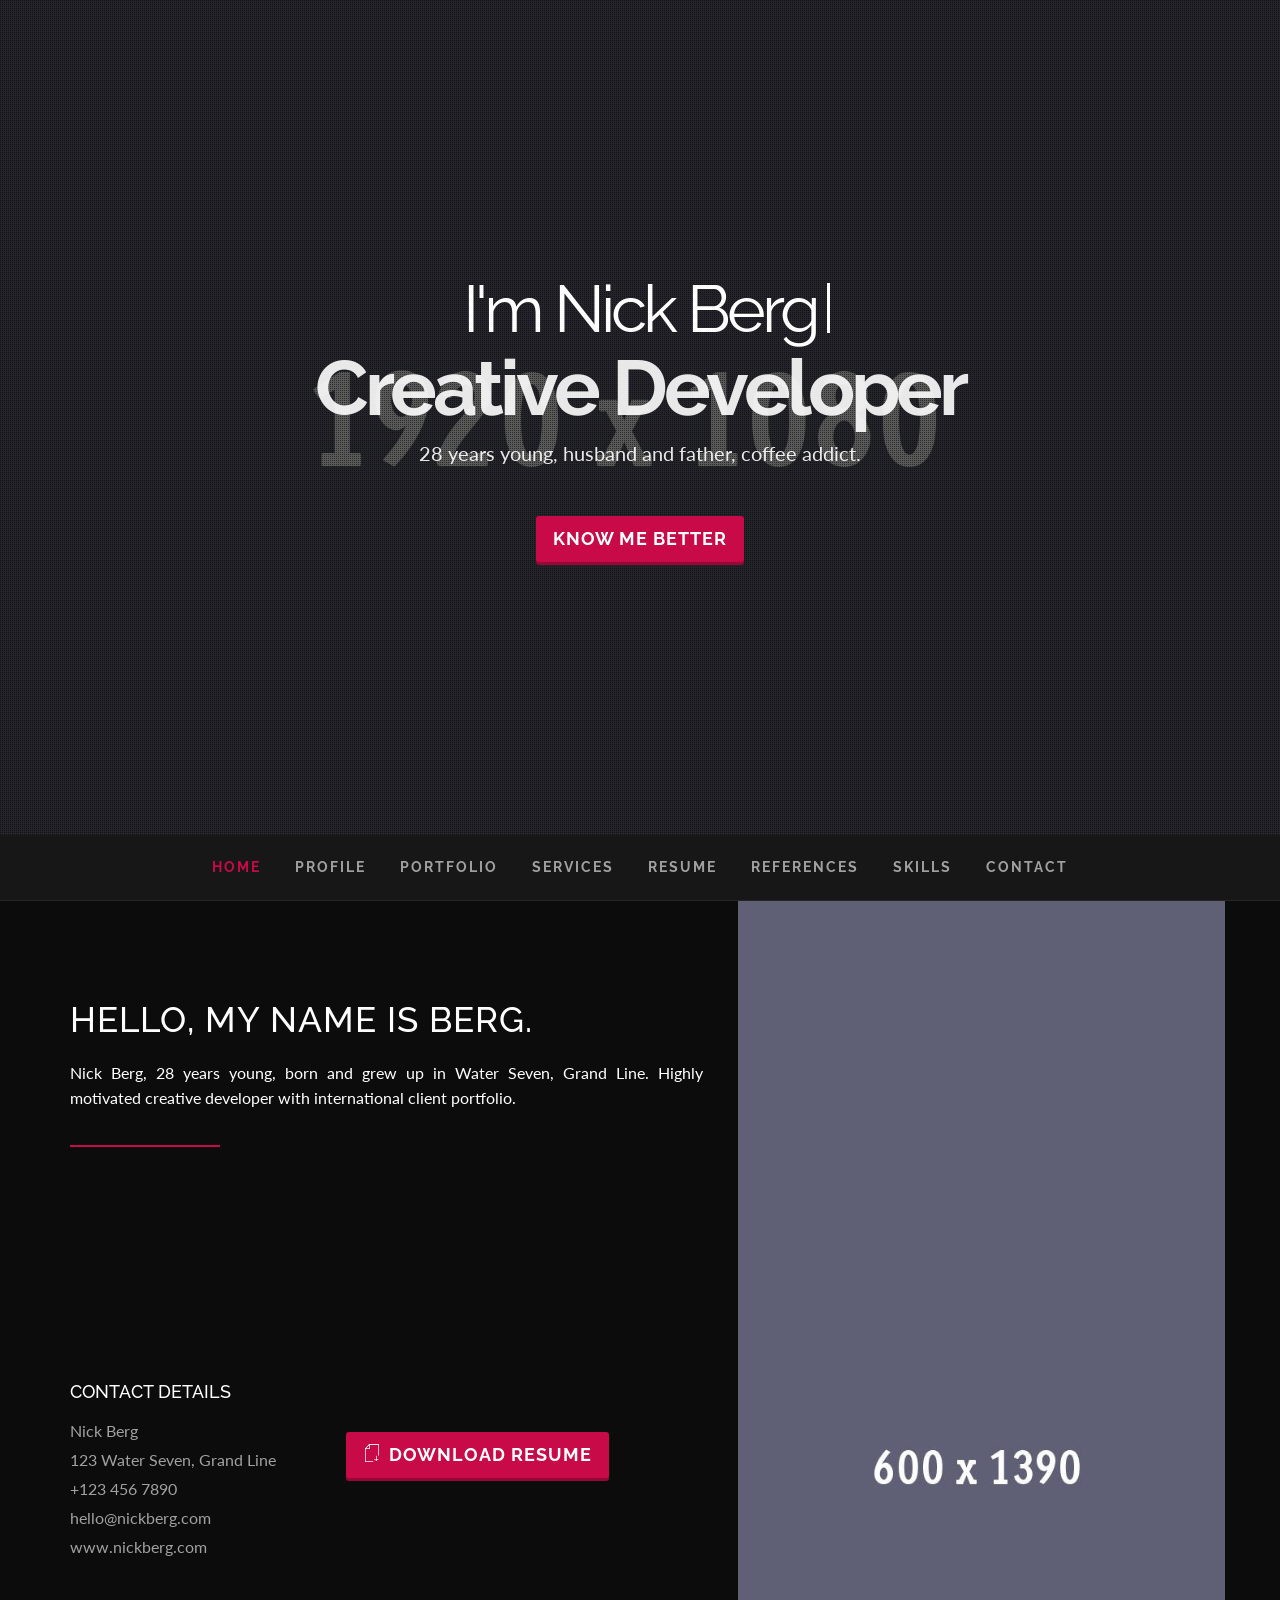
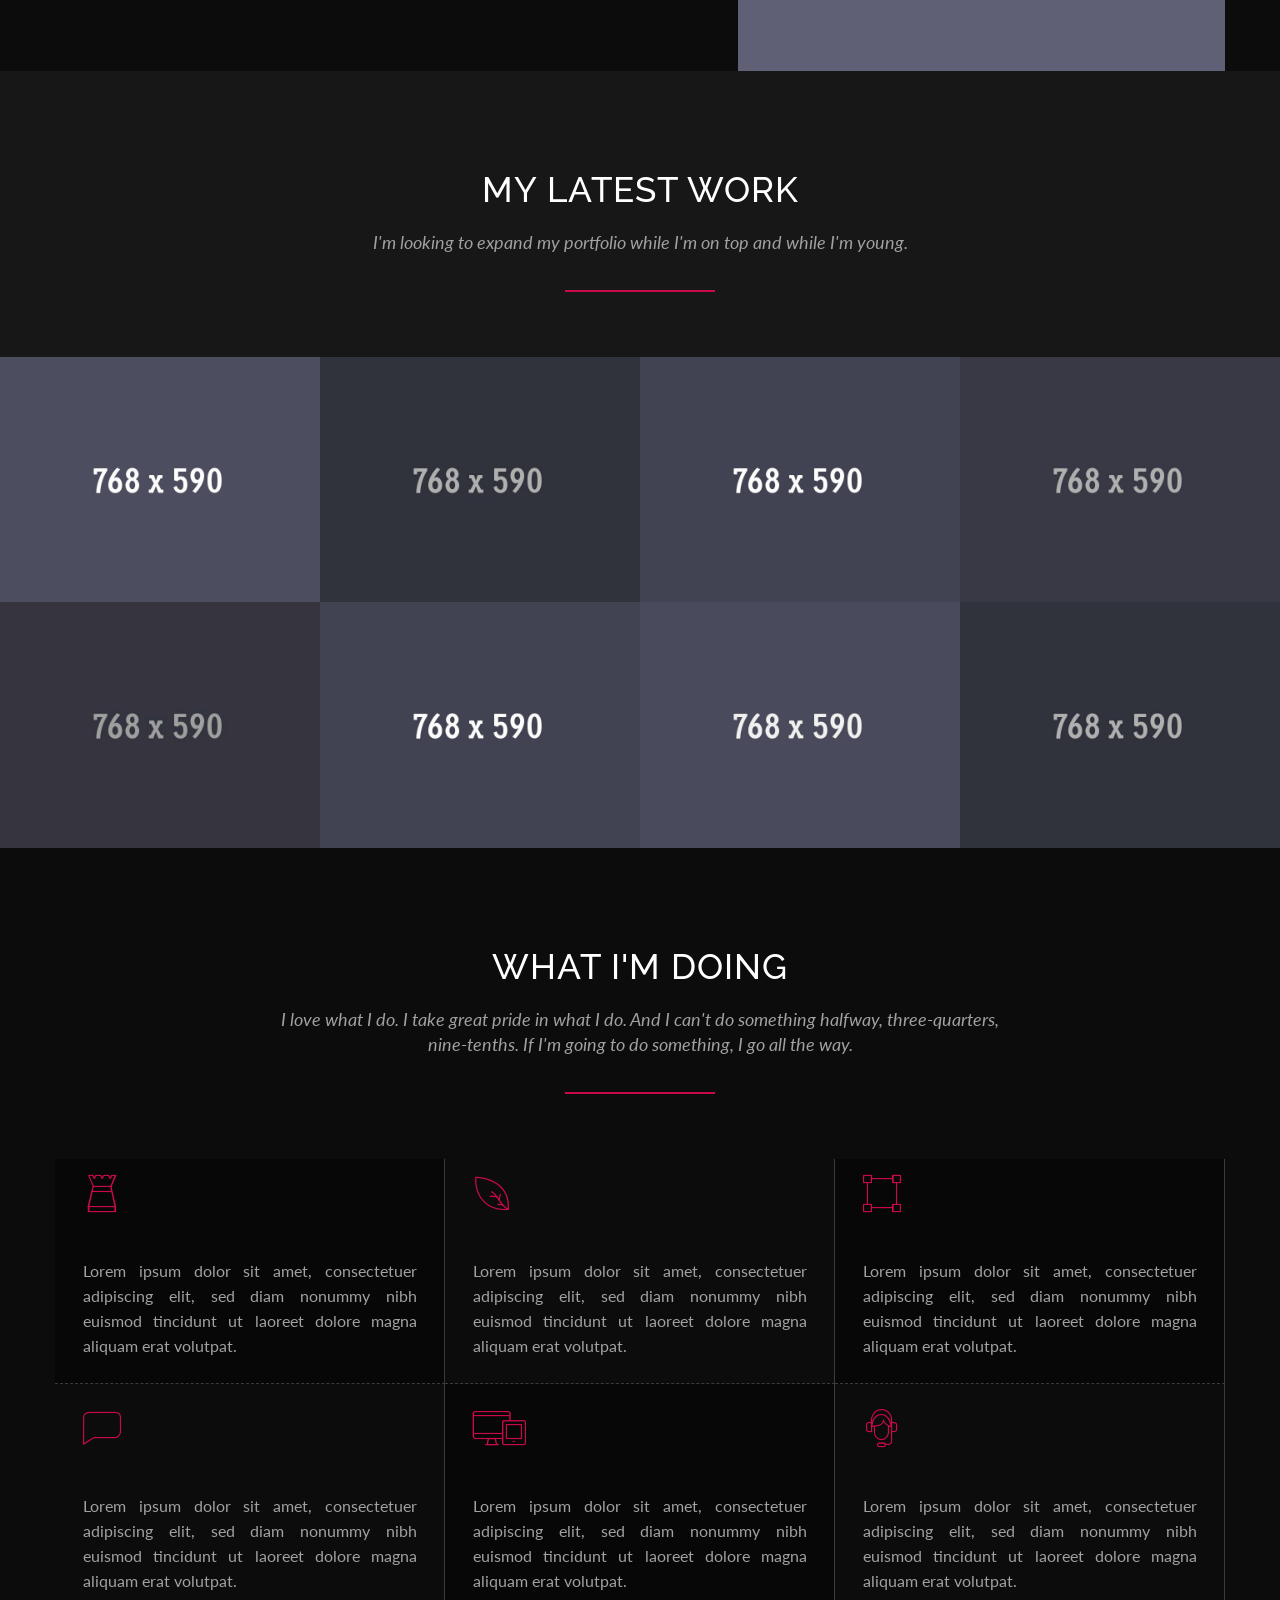
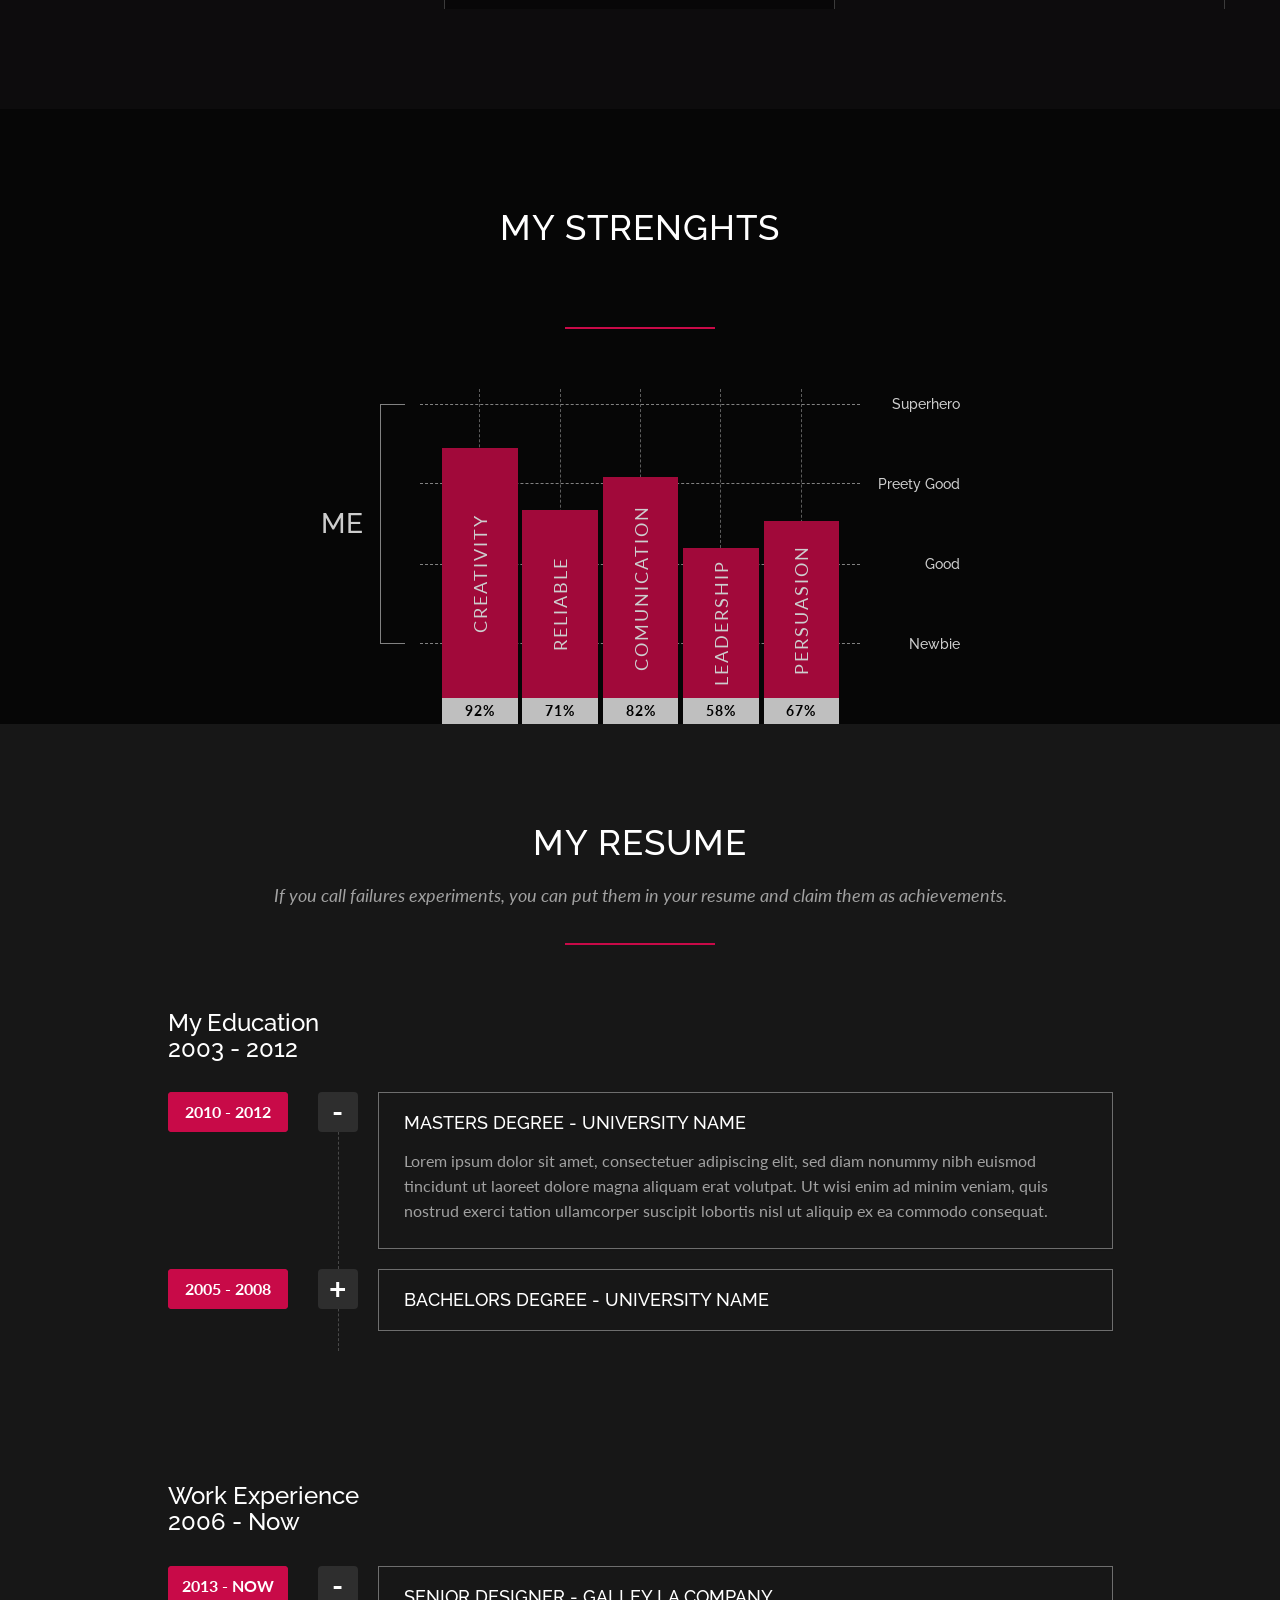
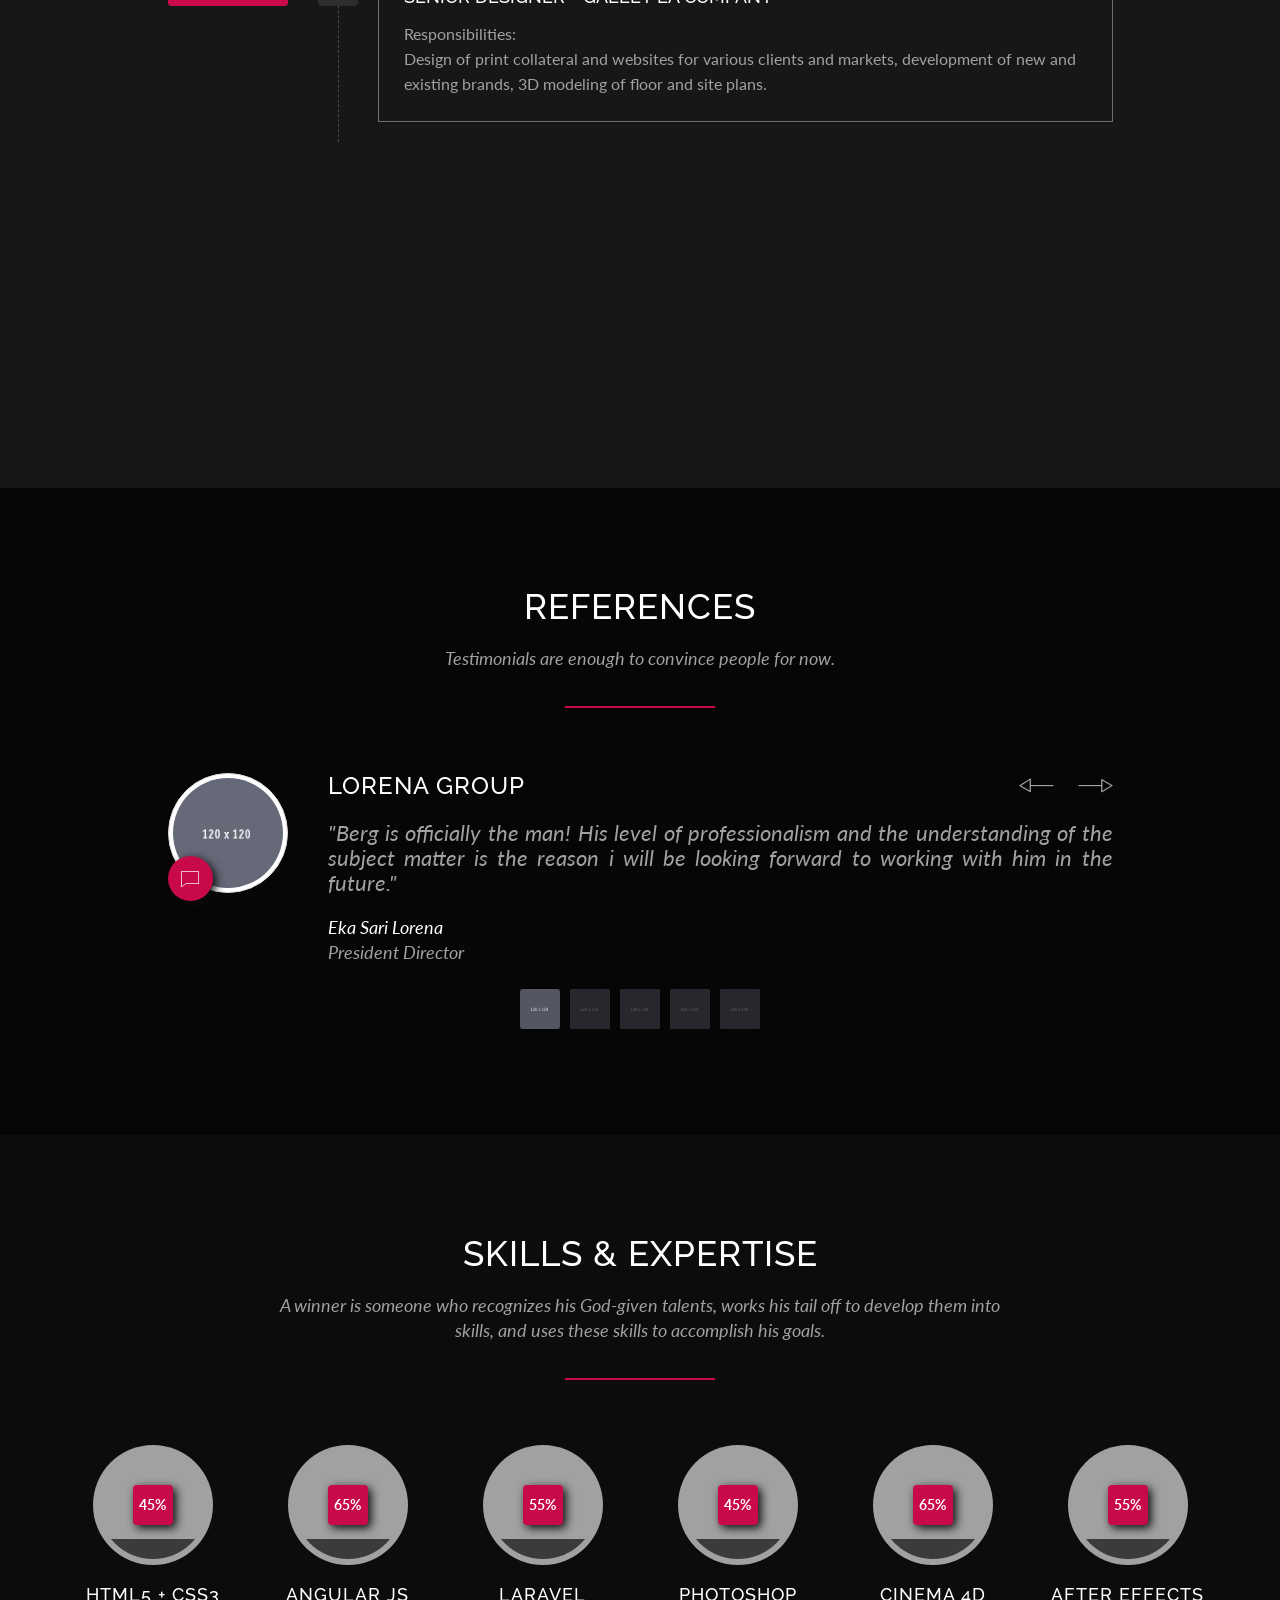
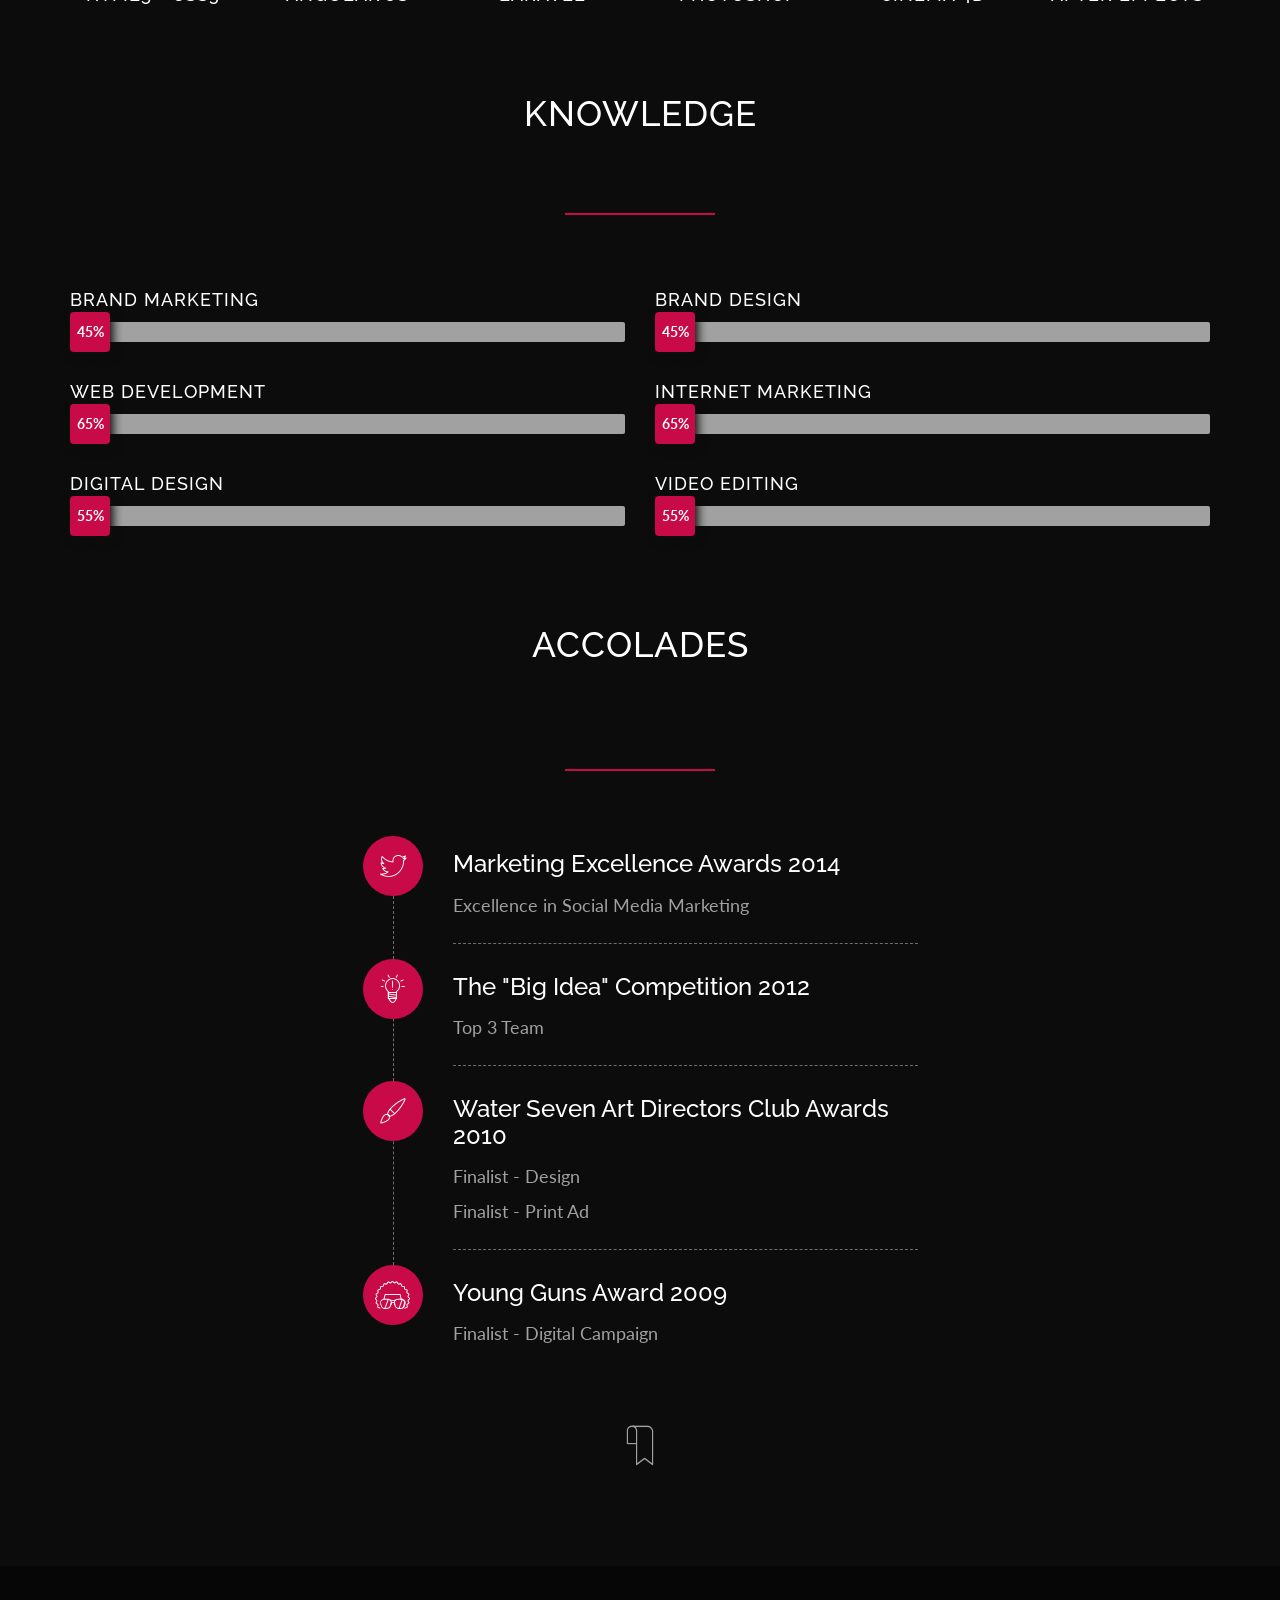
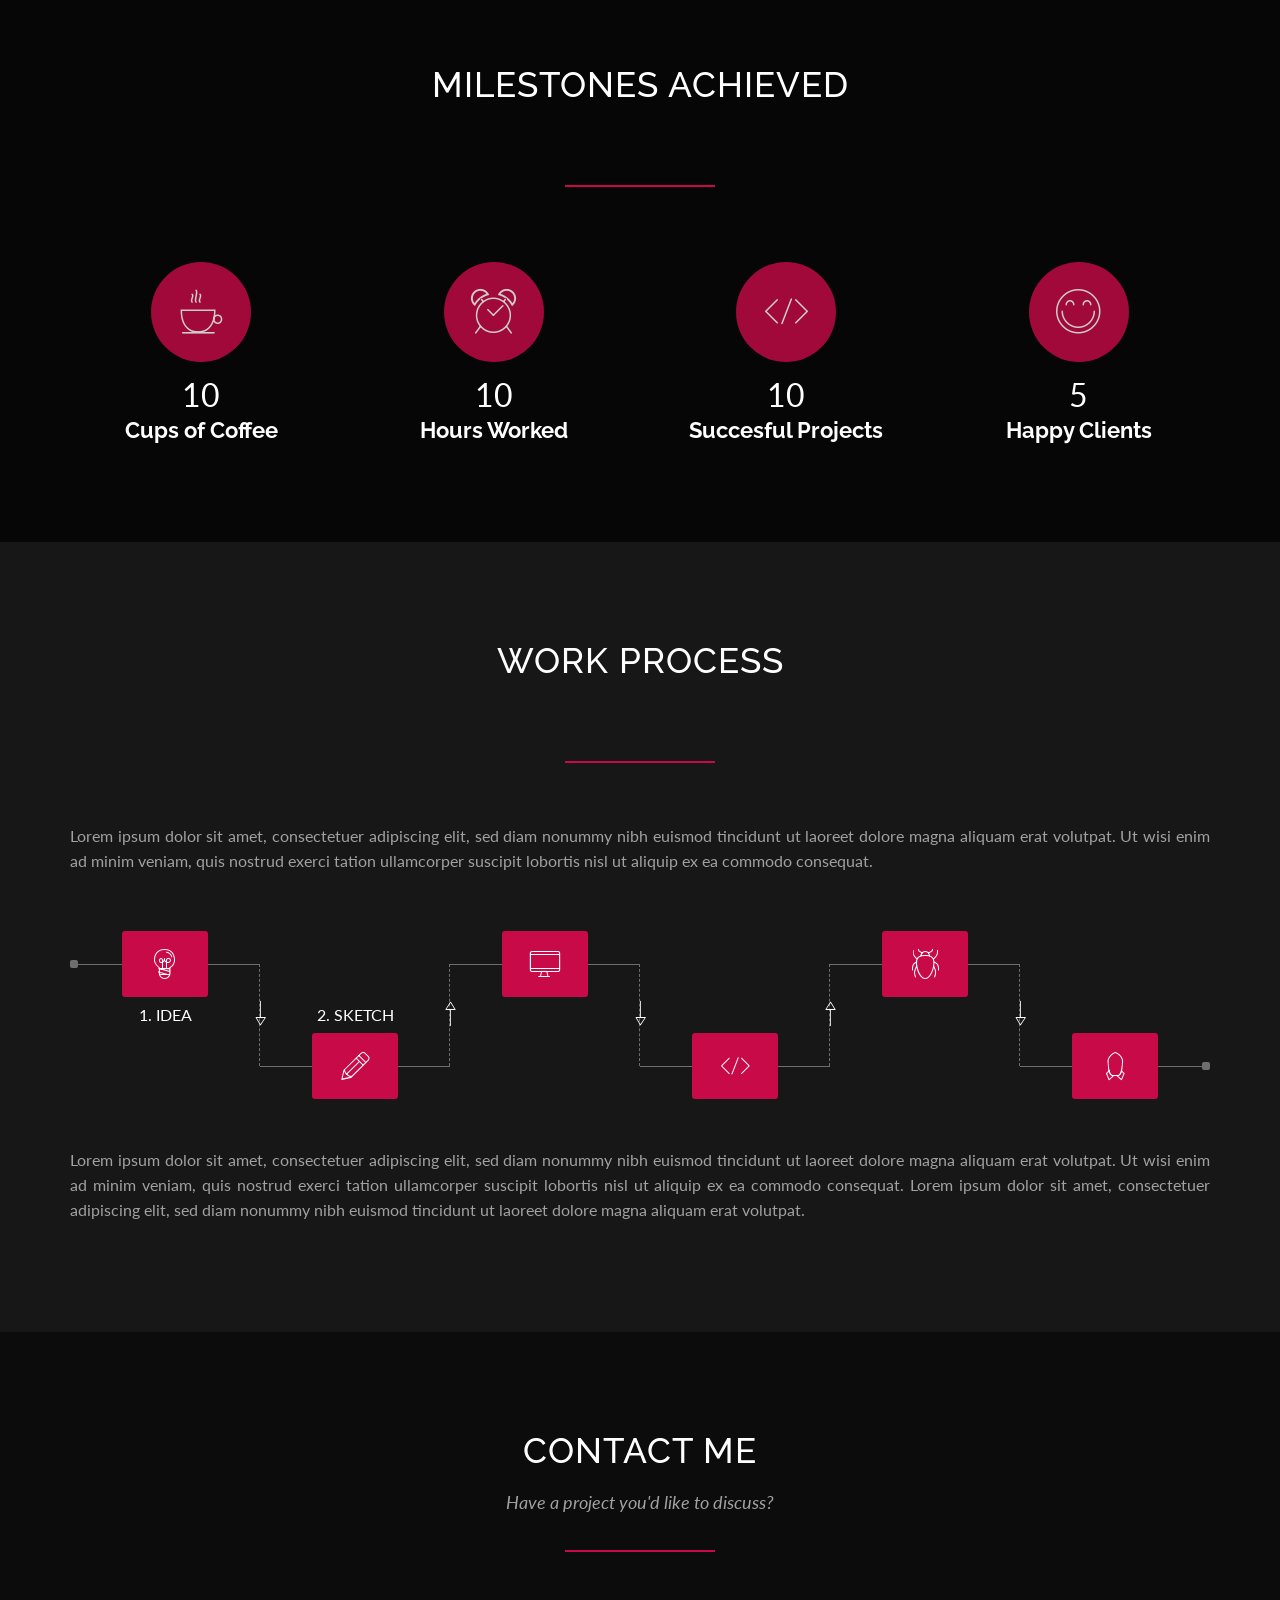
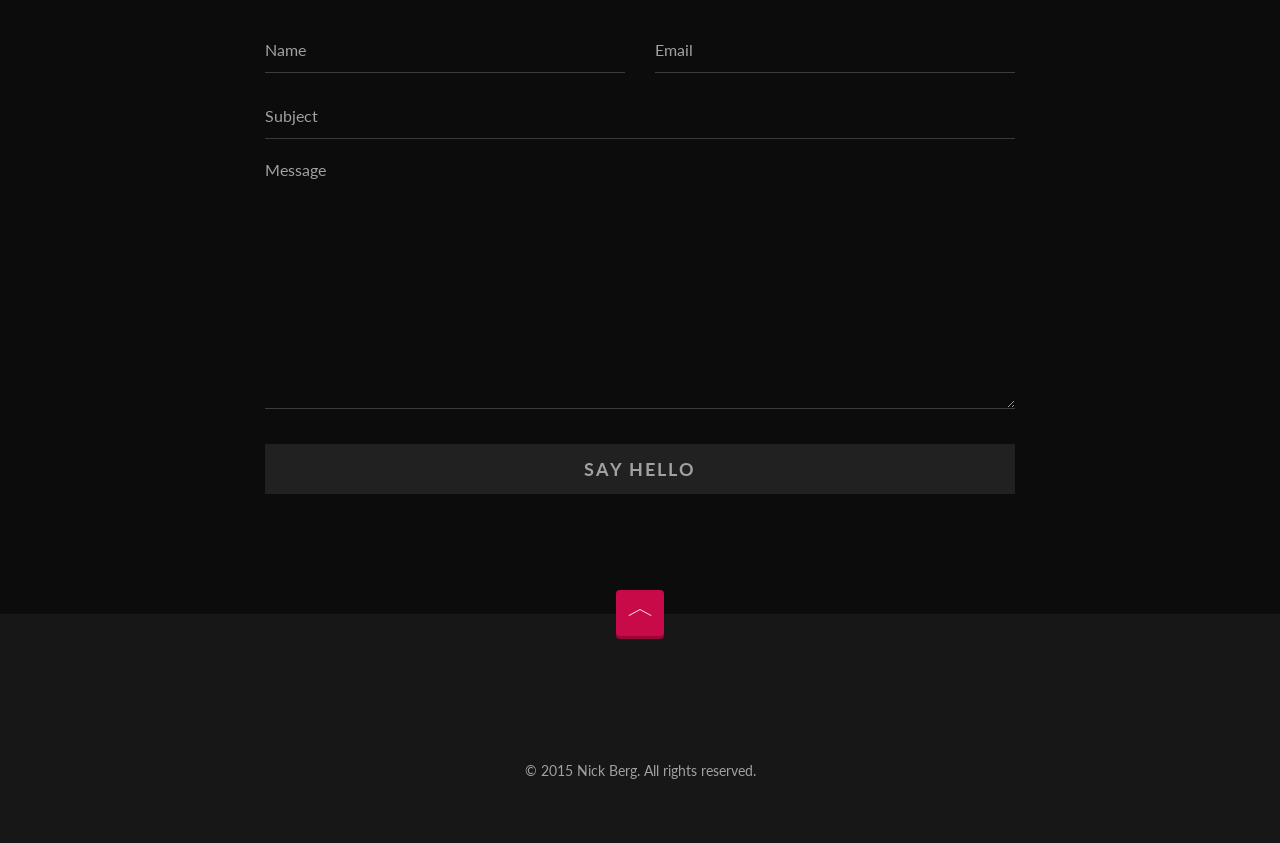
<file: HTML_Template/contact-2-with-contact-form.html>
<!doctype html>
<!--[if lt IE 7]>      <html class="no-js lt-ie9 lt-ie8 lt-ie7" lang=""> <![endif]-->
<!--[if IE 7]>         <html class="no-js lt-ie9 lt-ie8" lang=""> <![endif]-->
<!--[if IE 8]>         <html class="no-js lt-ie9" lang=""> <![endif]-->
<!--[if gt IE 8]><!--> <html class="no-js" lang=""> <!--<![endif]-->
<head>
    <meta charset="utf-8">
    
    <!-- Site Title -->
    <title>BERG - Creative Resume Template</title>
    
    <meta name="description" content="Creative Resume Template">
    <meta name="keywords" content="berg, creative, resume, template">
    <meta name="viewport" content="width=device-width, initial-scale=1, maximum-scale=1.0, user-scalable=no">

    <!-- Google Font -->
    <link href='http://fonts.googleapis.com/css?family=Lato:400,700' rel='stylesheet' type='text/css'>
    <link href='http://fonts.googleapis.com/css?family=Raleway:400,700' rel='stylesheet' type='text/css'>
    
    <!-- Bootstrap Core CSS -->
    <link href="assets/plugins/bootstrap/css/bootstrap.min.css" rel="stylesheet" type="text/css">
    
    <!-- Font icons CSS -->
    <link href="assets/plugins/icons-mind/style.css" rel="stylesheet" type="text/css">
    <link href="assets/plugins/fontawesome/css/font-awesome.min.css" rel="stylesheet" type="text/css">
    
    <!-- Plugins CSS -->
    <link href="assets/plugins/jpreloader/css/jpreloader.css" rel="stylesheet" type="text/css">
    <link href="assets/plugins/animate-css/animate.min.css" rel="stylesheet" type="text/css">
    <link href="assets/plugins/magnificPopup/magnific-popup.css" rel="stylesheet" type="text/css">
    <link href="assets/plugins/flexSlider/flexslider.css" rel="stylesheet" type="text/css">
    
    <!-- Main CSS -->
    <link href="assets/css/berg.css" rel="stylesheet" type="text/css">
    
    <!-- Color CSS -->
    <!--<link href="assets/css/colors/green.css" rel="stylesheet" type="text/css">-->
    
    <!-- Modernizr JS for IE8 support of HTML5 elements and media queries -->
    <!--[if lt IE 8]>
    <script src="assets/plugins/modernizr.min.js"></script>
    <![endif]-->
</head>

<!-- The #page-top ID is part of the scrolling feature - the data-spy and data-target are part of the built-in Bootstrap scrollspy function -->
<body id="page-top" data-spy="scroll" data-target=".navbar-fixed-top" data-offset="66">
    <!--[if lt IE 10]>
        <p class="browserupgrade">You are using an <strong>outdated</strong> browser. Please <a href="http://browsehappy.com/">upgrade your browser</a> to improve your experience.</p>
    <![endif]-->

  
    <!-- HERO START -->
    <header id="home" class="hero">
        <div class="pattern-overlay"></div>
        
        <div class="hero-body">
            <div class="hero-text text-center">
                <h1 class="small">
                    I'm Nick Berg <span class="blinker"></span>
                </h1>
                
                <h1>Creative Developer</h1>
                
                <p>28 years young, husband and father, coffee addict.</p>
                
                <div class="page-scroll">
                    <a href="#profile" class="btn btn-lg btn-custom">
                        Know Me Better
                    </a>
                </div>
                <!-- //.page-scroll -->
            </div>
            <!-- //.hero-text -->
        </div>
        <!-- //.hero-body -->
    </header>
    <!-- //HERO END -->
    
    
    <!-- NAVIGATION START -->
    <nav id="navigation" class="navbar navbar-fixed-top center-menu" role="navigation">
        <div class="container navbar-container">
            <div class="navbar-header page-scroll">
                <button type="button" class="navbar-toggle" data-toggle="collapse" data-target=".berg-collapse">
                    <span class="sr-only">Toggle navigation</span>
                    <span class="icon-bar"></span>
                    <span class="icon-bar"></span>
                    <span class="icon-bar"></span>
                </button>
                
                <a class="navbar-brand visible-xs visible-sm" href="#page-top">BERG</a>
            </div>
            <!-- //.navbar-header -->
            
            <div class="navbar-collapse collapse berg-collapse">
                <ul class="nav navbar-nav">
                    <li class="page-scroll">
                        <a href="#home">Home</a>
                    </li>
                    
                    <li class="page-scroll">
                        <a href="#profile">Profile</a>
                    </li>
                    
                    <li class="page-scroll">
                        <a href="#portfolio">Portfolio</a>
                    </li>
                    
                    <li class="page-scroll">
                        <a href="#services">Services</a>
                    </li>
                    
                    <li class="page-scroll">
                        <a href="#resume">Resume</a>
                    </li>
                    
                    <li class="page-scroll">
                        <a href="#references">References</a>
                    </li>
                    
                    <li class="page-scroll">
                        <a href="#skills">Skills</a>
                    </li>
                    
                    <li class="page-scroll">
                        <a href="#contact">Contact</a>
                    </li>
                </ul>
            </div>
            <!-- //.navbar-collapse -->
        </div>
        <!-- //.navbar-container -->
    </nav>
    <!-- //NAVIGATION END -->
    
    
    <!-- PROFILE SECTION START -->
    <section id="profile" class="section">
        <div class="container section-wrapper">
            <div class="section-content">
                <div class="row">          
                    <div class="col-md-7 match-height">

                        <!-- PROFILE TEXT START -->
                        <div class="profile-text padding-right-yes">
                            <div class="row">
                                <div class="col-md-12">
                                    <h2 class="section-title uppercase">Hello, My Name is Berg.</h2>

                                    <p>
                                        Nick Berg, 28 years young, born and grew up in Water Seven, Grand Line. Highly motivated creative developer with international client portfolio.
                                    </p>

                                    <span class="divider"></span>

                                    <p class="text-grey">
                                        I currently work at Galley-La Company, where I spend most of my time crafting and working on awesome projects.
                                    </p>

                                    <p class="text-grey">
                                        Lorem ipsum dolor sit amet, consectetuer adipiscing elit, sed diam nonummy nibh euismod tincidunt ut laoreet dolore magna aliquam erat volutpat. Ut wisi enim ad minim veniam, quis nostrud exerci tation ullamcorper suscipit lobortis nisl ut aliquip ex ea commodo consequat.
                                    </p>
                                </div>
                                <!-- //.col-md-12 -->
                            </div>
                            <!-- //.row -->
                        </div>
                        <!-- //PROFILE TEXT END -->

                        <!-- CONTACT DETAILS START -->
                        <div class="contact-details padding-right-yes">
                            <div class="row">
                                <div class="col-sm-6 col-md-5">
                                    <h4 class="uppercase">Contact Details</h4>

                                    <ul class="list-unstyled text-grey">
                                        <li>Nick Berg</li>
                                        <li>123 Water Seven, Grand Line</li>
                                        <li>+123 456 7890</li>
                                        <li>hello@nickberg.com</li>
                                        <li>www.nickberg.com</li>
                                    </ul>
                                </div>
                                <!-- //.col-md-5 -->

                                <div class="col-sm-6 col-md-7">
                                    <a href="#" class="btn btn-lg btn-custom">
                                        <i class="icon-File-Download"></i> Download Resume
                                    </a>
                                </div>
                                <!-- //.col-md-6 -->
                            </div>
                            <!-- //.row -->
                        </div>
                        <!-- //CONTACT DETAILS END -->

                    </div>
                    <!-- //.col-md-7 -->

                    <!-- PROFILE PICTURE START -->
                    <div class="col-md-5 hidden-xs hidden-sm match-height pp-wrapper">
                        <div class="profile-picture style-one">
                            <img src="assets/images/profile-picture-1.jpg" alt="profile picture" class="img-responsive"/>
                        </div>
                    </div>
                    <!-- //PROFILE PICTURE END -->
                </div>
                <!-- //.row -->
            </div>
            <!-- //.section-content -->
        </div>
        <!-- //.container -->
    </section>
    <!-- //PROFILE SECTION END -->
    
    
    <!-- PORTFOLIO SECTION START -->
    <section id="portfolio" class="section">
        <div class="container-fluid section-wrapper">
            <div class="section-content">
                <div class="row">
                    <div class="col-md-12 text-center">
                        <h2 class="section-title uppercase">My Latest Work</h2>

                        <p class="section-subtitle">I'm looking to expand my portfolio while I'm on top and while I'm young.</p>

                        <span class="divider center"></span>
                    </div>
                    <!-- //.col-md-12 -->
                </div>
                <!-- //.row -->
                
                <!-- PORTFOLIO START -->
                <div class="portfolio">
                    <div class="row">
                        <div class="item col-sm-6 col-md-3">
                            <div class="project-wrapper">
                                <div class="project-link">
                                    <a href="assets/images/portfolio/project-image-1.jpg" class="zoom" title="Buzz Lightyear">
                                        <i class="icon-Full-Screen"></i>
                                    </a>

                                    <a href="single-portfolio-1.html" class="external-link">
                                        <i class="icon-Link"></i>
                                    </a>
                                </div>
                                <!-- //.project-link -->

                                <div class="project-title">
                                    <h4>Buzz Lightyear</h4>
                                </div>
                                <!-- //.project-title -->

                                <img src="assets/images/portfolio/project-image-1.jpg" alt="" class="img-responsive"/>
                            </div>
                            <!-- //.project-wrapper -->
                        </div>
                        <!-- //.item -->

                        <div class="item col-sm-6 col-md-3">
                            <div class="project-wrapper">
                                <div class="project-link">
                                    <a href="assets/images/portfolio/project-image-2.jpg" class="zoom" title="Robosam 3">
                                        <i class="icon-Full-Screen"></i>
                                    </a>

                                    <a href="single-portfolio-2.html" class="external-link">
                                        <i class="icon-Link"></i>
                                    </a>
                                </div>
                                <!-- //.project-link -->

                                <div class="project-title">
                                    <h4>Robosam 3</h4>
                                </div>
                                <!-- //.project-title -->

                                <img src="assets/images/portfolio/project-image-2.jpg" alt="" class="img-responsive"/>
                            </div>
                            <!-- //.project-wrapper -->
                        </div>
                        <!-- //.item -->

                        <div class="item col-sm-6 col-md-3">
                            <div class="project-wrapper">
                                <div class="project-link">
                                    <a href="assets/images/portfolio/project-image-3.jpg" class="zoom" title="Coke Man and Dog">
                                        <i class="icon-Full-Screen"></i>
                                    </a>

                                    <a href="single-portfolio-1.html" class="external-link">
                                        <i class="icon-Link"></i>
                                    </a>
                                </div>
                                <!-- //.project-link -->

                                <div class="project-title">
                                    <h4>Coke Man and Dog</h4>
                                </div>
                                <!-- //.project-title -->

                                <img src="assets/images/portfolio/project-image-3.jpg" alt="" class="img-responsive"/>
                            </div>
                            <!-- //.project-wrapper -->
                        </div>
                        <!-- //.item -->

                        <div class="item col-sm-6 col-md-3">
                            <div class="project-wrapper">
                                <div class="project-link">
                                    <a href="assets/images/portfolio/project-image-4.jpg" class="zoom" title="Speed Projects">
                                        <i class="icon-Full-Screen"></i>
                                    </a>

                                    <a href="single-portfolio-2.html" class="external-link">
                                        <i class="icon-Link"></i>
                                    </a>
                                </div>
                                <!-- //.project-link -->

                                <div class="project-title">
                                    <h4>Speed Projects</h4>
                                </div>
                                <!-- //.project-title -->

                                <img src="assets/images/portfolio/project-image-4.jpg" alt="" class="img-responsive"/>
                            </div>
                            <!-- //.project-wrapper -->
                        </div>
                        <!-- //.item -->

                        <div class="item col-sm-6 col-md-3">
                            <div class="project-wrapper">
                                <div class="project-link">
                                    <a href="assets/images/portfolio/project-image-5.jpg" class="zoom" title="Wooden Rhinoceros Beetle">
                                        <i class="icon-Full-Screen"></i>
                                    </a>

                                    <a href="single-portfolio-1.html" class="external-link">
                                        <i class="icon-Link"></i>
                                    </a>
                                </div>
                                <!-- //.project-link -->

                                <div class="project-title">
                                    <h4>Wooden Rhinoceros Beetle</h4>
                                </div>
                                <!-- //.project-title -->

                                <img src="assets/images/portfolio/project-image-5.jpg" alt="" class="img-responsive"/>
                            </div>
                            <!-- //.project-wrapper -->
                        </div>
                        <!-- //.item -->

                        <div class="item col-sm-6 col-md-3">
                            <div class="project-wrapper">
                                <div class="project-link">
                                    <a href="assets/images/portfolio/project-image-6.jpg" class="zoom" title="The First Encounter">
                                        <i class="icon-Full-Screen"></i>
                                    </a>

                                    <a href="single-portfolio-2.html" class="external-link">
                                        <i class="icon-Link"></i>
                                    </a>
                                </div>
                                <!-- //.project-link -->

                                <div class="project-title">
                                    <h4>The First Encounter</h4>
                                </div>
                                <!-- //.project-title -->

                                <img src="assets/images/portfolio/project-image-6.jpg" alt="" class="img-responsive"/>
                            </div>
                            <!-- //.project-wrapper -->
                        </div>
                        <!-- //.item -->

                        <div class="item col-sm-6 col-md-3">
                            <div class="project-wrapper">
                                <div class="project-link">
                                    <a href="assets/images/portfolio/project-image-7.jpg" class="zoom" title="Dead Pool">
                                        <i class="icon-Full-Screen"></i>
                                    </a>

                                    <a href="single-portfolio-1.html" class="external-link">
                                        <i class="icon-Link"></i>
                                    </a>
                                </div>
                                <!-- //.project-link -->

                                <div class="project-title">
                                    <h4>Dead Pool</h4>
                                </div>
                                <!-- //.project-title -->

                                <img src="assets/images/portfolio/project-image-7.jpg" alt="" class="img-responsive"/>
                            </div>
                            <!-- //.project-wrapper -->
                        </div>
                        <!-- //.item -->

                        <div class="item col-sm-6 col-md-3">
                            <div class="project-wrapper">
                                <div class="project-link">
                                    <a href="assets/images/portfolio/project-image-8.jpg" class="zoom" title="Rebus II">
                                        <i class="icon-Full-Screen"></i>
                                    </a>

                                    <a href="single-portfolio-2.html" class="external-link">
                                        <i class="icon-Link"></i>
                                    </a>
                                </div>
                                <!-- //.project-link -->

                                <div class="project-title">
                                    <h4>Rebus II</h4>
                                </div>
                                <!-- //.project-title -->

                                <img src="assets/images/portfolio/project-image-8.jpg" alt="" class="img-responsive"/>
                            </div>
                            <!-- //.project-wrapper -->
                        </div>
                        <!-- //.item -->
                    </div>
                    <!-- //.row -->
                </div>
                <!-- PORTFOLIO END -->
            </div>
            <!-- //.section-content -->
        </div>
        <!-- //.container-fluid -->
    </section>
    <!-- //PORTFOLIO SECTION END -->
    
    
    <!-- SERVICES SECTION START -->
    <section id="services" class="section">
        <div class="container section-wrapper">
            <div class="section-content">
                <div class="row">
                    <div class="col-md-8 col-md-offset-2 text-center">
                        <h2 class="section-title uppercase">What I'm Doing</h2>

                        <p class="section-subtitle">
                            I love what I do. I take great pride in what I do. And I can't do something halfway, three-quarters, nine-tenths. If I'm going to do something, I go all the way.
                        </p>

                        <span class="divider center"></span>
                    </div>
                    <!-- //.col-md-8 -->
                </div>
                <!-- //.row -->
            
                <!-- SERVICES START -->
                <div class="services">
                    <div class="row">
                        <div class="col-sm-4 col-md-4 item top dark-bg match-height">
                            <div class="inner-content">
                                <i class="icon-Chess colored-text"></i>

                                <h4 class="uppercase">1. Strategy</h4>

                                <p class="text-grey">
                                    Lorem ipsum dolor sit amet, consectetuer adipiscing elit, sed diam nonummy nibh euismod tincidunt ut laoreet dolore magna aliquam erat volutpat.
                                </p>
                            </div>
                            <!-- //.inner-content -->
                        </div>
                        <!-- //.item -->

                        <div class="col-sm-4 col-md-4 item top match-height">
                            <div class="inner-content">
                                <i class="icon-Leafs-2 colored-text"></i>

                                <h4 class="uppercase">2. Branding</h4>

                                <p class="text-grey">
                                    Lorem ipsum dolor sit amet, consectetuer adipiscing elit, sed diam nonummy nibh euismod tincidunt ut laoreet dolore magna aliquam erat volutpat.
                                </p>
                            </div>
                            <!-- //.inner-content -->
                        </div>
                        <!-- //.item -->

                        <div class="col-sm-4 col-md-4 item top dark-bg match-height">
                            <div class="inner-content">
                                <i class=" icon-Transform-2 colored-text"></i>

                                <h4 class="uppercase">3. Web Design</h4>

                                <p class="text-grey">
                                    Lorem ipsum dolor sit amet, consectetuer adipiscing elit, sed diam nonummy nibh euismod tincidunt ut laoreet dolore magna aliquam erat volutpat.
                                </p>
                            </div>
                            <!-- //.inner-content -->
                        </div>
                        <!-- //.item -->
                        
                        <div class="col-sm-4 col-md-4 item match-height">
                            <div class="inner-content">
                                <i class="icon-Speach-Bubble3 colored-text"></i>

                                <h4 class="uppercase">4. Social Media</h4>

                                <p class="text-grey">
                                    Lorem ipsum dolor sit amet, consectetuer adipiscing elit, sed diam nonummy nibh euismod tincidunt ut laoreet dolore magna aliquam erat volutpat.
                                </p>
                            </div>
                            <!-- //.inner-content -->
                        </div>
                        <!-- //.item -->

                        <div class="col-sm-4 col-md-4 item dark-bg match-height">
                            <div class="inner-content">
                                <i class="icon-Monitor-Tablet colored-text"></i>

                                <h4 class="uppercase">5. Development</h4>

                                <p class="text-grey">
                                    Lorem ipsum dolor sit amet, consectetuer adipiscing elit, sed diam nonummy nibh euismod tincidunt ut laoreet dolore magna aliquam erat volutpat.
                                </p>
                            </div>
                            <!-- //.inner-content -->
                        </div>
                        <!-- //.item -->

                        <div class="col-sm-4 col-md-4 item match-height">
                            <div class="inner-content">
                                <i class="icon-Consulting colored-text"></i>

                                <h4 class="uppercase">6. Consulting</h4>

                                <p class="text-grey">
                                    Lorem ipsum dolor sit amet, consectetuer adipiscing elit, sed diam nonummy nibh euismod tincidunt ut laoreet dolore magna aliquam erat volutpat.
                                </p>
                            </div>
                            <!-- //.inner-content -->
                        </div>
                        <!-- //.item -->
                    </div>
                    <!-- //.row -->
                </div>
                <!-- //SERVICES END -->
            </div>
            <!-- //.section-content -->
        </div>
        <!-- //.container -->
    </section>
    <!-- //SERVICES SECTION END -->
    
    
    <!-- STRENGHTS SECTION START -->
    <section id="strenghts" class="section bg-image-yes">
        <div class="container-fluid section-wrapper">
            <div class="section-content">
                <div class="row">
                    <div class="col-md-8 col-md-offset-2 text-center">
                        <h2 class="section-title uppercase">My Strenghts</h2>

                        <p class="section-subtitle">Failure will never overtake me if my determination to succeed is strong enough.</p>

                        <span class="divider center"></span>
                    </div>
                    <!-- //.col-md-8 -->
                </div>
                <!-- //.row -->
                
                <div class="row">
                    <div class="col-md-12">

                        <!-- COLUMN CHART START -->
                        <div class="column-chart">
                            <div class="legend legend-left hidden-xs">
                                <h3 class="legend-title">ME</h3>
                            </div>
                            <!-- //.legend -->

                            <div class="legend legend-right hidden-xs">
                                <div class="item">
                                    <h4>Superhero</h4>
                                </div>
                                <!-- //.item -->

                                <div class="item">
                                    <h4>Preety Good</h4>
                                </div>
                                <!-- //.item -->

                                <div class="item">
                                    <h4>Good</h4>
                                </div>
                                <!-- //.item -->

                                <div class="item">
                                    <h4>Newbie</h4>
                                </div>
                                <!-- //.item -->
                            </div>
                            <!-- //.legend -->

                            <div class="chart clearfix">
                                <div class="item">
                                    <div class="bar">
                                        <span class="percent">92%</span>

                                        <div class="item-progress" data-percent="92">
                                            <span class="title uppercase">Creativity</span>
                                        </div>
                                        <!-- //.item-progress -->
                                    </div>
                                    <!-- //.bar -->
                                </div>
                                <!-- //.item -->

                                <div class="item">
                                    <div class="bar">
                                        <span class="percent">71%</span>

                                        <div class="item-progress" data-percent="71">
                                            <span class="title uppercase">Reliable</span>
                                        </div>
                                        <!-- //.item-progress -->
                                    </div>
                                    <!-- //.bar -->
                                </div>
                                <!-- //.item -->

                                <div class="item">
                                    <div class="bar">
                                        <span class="percent">82%</span>

                                        <div class="item-progress" data-percent="82">
                                            <span class="title uppercase">Comunication</span>
                                        </div>
                                        <!-- //.item-progress -->
                                    </div>
                                    <!-- //.bar -->
                                </div>
                                <!-- //.item -->

                                <div class="item">
                                    <div class="bar">
                                        <span class="percent">58%</span>

                                        <div class="item-progress" data-percent="58">
                                            <span class="title uppercase">Leadership</span>
                                        </div>
                                        <!-- //.item-progress -->
                                    </div>
                                    <!-- //.bar -->
                                </div>
                                <!-- //.item -->

                                <div class="item">
                                    <div class="bar">
                                        <span class="percent">67%</span>

                                        <div class="item-progress" data-percent="67">
                                            <span class="title uppercase">Persuasion</span>
                                        </div>
                                        <!-- //.item-progress -->
                                    </div>
                                    <!-- //.bar -->
                                </div>
                                <!-- //.item -->
                            </div>
                            <!-- //.chart -->
                        </div>
                        <!-- //COLUMN CHART END -->

                    </div>
                    <!-- //.col-md-12 -->
                </div>
                <!-- //.row -->
            </div>
            <!-- //.section-content -->
        </div>
        <!-- //.container -->
    </section>
    <!-- //STRENGHTS SECTION END -->
    
    
    <!-- RESUME SECTION START -->
    <section id="resume" class="section">
        <div class="container section-wrapper">
            <div class="section-content">
                <div class="row">
                    <div class="col-md-8 col-md-offset-2 text-center">
                        <h2 class="section-title uppercase">My Resume</h2>

                        <p class="section-subtitle">
                            If you call failures experiments, you can put them in your resume and claim them as achievements.
                        </p>

                        <span class="divider center"></span>
                    </div>
                    <!-- //.col-md-8 -->
                </div>
                <!-- //.row -->
                
                <!-- EDUCATION START -->
                <div class="row education">
                    <div class="col-md-10 col-md-offset-1">
                        <h3>
                            My Education
                            <br>
                            2003 - 2012
                        </h3>

                        <div class="panel-group resume" id="education">
                            <div class="resume-item">
                                <div class="resume-year">
                                    <span class="resume-year">2010 - 2012</span>
                                </div>
                                <!-- //.resume-year -->

                                <div class="resume-btn">
                                    <a href="#education1" data-toggle="collapse" data-parent="#education"></a>
                                </div>
                                <!-- //.resume-btn -->

                                <div class="panel">
                                    <div class="panel-heading">
                                        <div class="panel-title">
                                            <h4 class="resume-title">Masters Degree - University Name</h4>
                                        </div>
                                        <!-- //.panel-title -->
                                    </div>
                                    <!-- //.panel-heading -->

                                    <div id="education1" class="panel-collapse collapse in">
                                        <div class="panel-body text-grey">
                                            <p>
                                                Lorem ipsum dolor sit amet, consectetuer adipiscing elit, sed diam nonummy nibh euismod tincidunt ut laoreet dolore magna aliquam erat volutpat. Ut wisi enim ad minim veniam, quis nostrud exerci tation ullamcorper suscipit lobortis nisl ut aliquip ex ea commodo consequat. 
                                            </p>
                                        </div>
                                        <!-- //.panel-body -->
                                    </div>
                                    <!-- //.panel-collapse -->
                                </div>
                                <!-- //.panel -->
                            </div>
                            <!-- //.resume-item -->

                            <div class="resume-item">
                                <div class="resume-year">
                                    <span class="resume-year">2005 - 2008</span>
                                </div>
                                <!-- //.resume-year -->

                                <div class="resume-btn">
                                    <a href="#education2" class="collapsed" data-toggle="collapse" data-parent="#education"></a>
                                </div>
                                <!-- //.resume-btn -->

                                <div class="panel">
                                    <div class="panel-heading">
                                        <div class="panel-title">
                                            <h4 class="resume-title">Bachelors Degree - University Name</h4>
                                        </div>
                                        <!-- //.panel-title -->
                                    </div>
                                    <!-- //.panel-heading -->

                                    <div id="education2" class="panel-collapse collapse">
                                        <div class="panel-body text-grey">
                                            <p>
                                                Lorem ipsum dolor sit amet, consectetuer adipiscing elit, sed diam nonummy nibh euismod tincidunt ut laoreet dolore magna aliquam erat volutpat. Ut wisi enim ad minim veniam, quis nostrud exerci tation ullamcorper suscipit lobortis nisl ut aliquip ex ea commodo consequat. 
                                            </p>
                                        </div>
                                        <!-- //.panel-body -->
                                    </div>
                                    <!-- //.panel-collapse -->
                                </div>
                                <!-- //.panel -->
                            </div>
                            <!-- //.resume-item -->

                            <div class="resume-item">
                                <div class="resume-year">
                                    <span class="resume-year">2003 - 2005</span>
                                </div>
                                <!-- //.resume-year -->

                                <div class="resume-btn">
                                    <a href="#education3" class="collapsed" data-toggle="collapse" data-parent="#education"></a>
                                </div>
                                <!-- //.resume-btn -->

                                <div class="panel">
                                    <div class="panel-heading">
                                        <div class="panel-title">
                                            <h4 class="resume-title">Graduation - College Name</h4>
                                        </div>
                                        <!-- //.panel-title -->
                                    </div>
                                    <!-- //.panel-heading -->

                                    <div id="education3" class="panel-collapse collapse">
                                        <div class="panel-body text-grey">
                                            <p>
                                                Lorem ipsum dolor sit amet, consectetuer adipiscing elit, sed diam nonummy nibh euismod tincidunt ut laoreet dolore magna aliquam erat volutpat. Ut wisi enim ad minim veniam, quis nostrud exerci tation ullamcorper suscipit lobortis nisl ut aliquip ex ea commodo consequat. 
                                            </p>
                                        </div>
                                        <!-- //.panel-body -->
                                    </div>
                                    <!-- //.panel-collapse -->
                                </div>
                                <!-- //.panel -->
                            </div>
                            <!-- //.resume-item -->
                        </div>
                        <!-- //.panel-group -->
                    </div>
                    <!-- //.col-md-10 -->
                </div>
                <!-- //EDUCATION END -->
            
                <!-- WORK EXPERIENCE START -->
                <div class="row work-experience">
                    <div class="col-md-10 col-md-offset-1">
                        <h3>
                            Work Experience
                            <br>
                            2006 - Now
                        </h3>

                        <div class="panel-group resume" id="work">
                            <div class="resume-item">
                                <div class="resume-year">
                                    <span class="resume-year">2013 - Now</span>
                                </div>
                                <!-- //.resume-year -->

                                <div class="resume-btn">
                                    <a href="#work1" data-toggle="collapse" data-parent="#work"></a>
                                </div>
                                <!-- //.resume-btn -->

                                <div class="panel">
                                    <div class="panel-heading">
                                        <div class="panel-title">
                                            <h4 class="resume-title">Senior Designer - Galley La Company</h4>
                                        </div>
                                        <!-- //.panel-title -->
                                    </div>
                                    <!-- //.panel-heading -->

                                    <div id="work1" class="panel-collapse collapse in">
                                        <div class="panel-body text-grey">
                                            <p>
                                                Responsibilities:
                                                <br>
                                                Design of print collateral and websites for various clients and markets, development of new and existing brands, 3D modeling of floor and site plans.
                                            </p>
                                        </div>
                                        <!-- //.panel-body -->
                                    </div>
                                    <!-- //.panel-collapse -->
                                </div>
                                <!-- //.panel -->
                            </div>
                            <!-- //.resume-item -->

                            <div class="resume-item">
                                <div class="resume-year">
                                    <span class="resume-year">2010 - 2013</span>
                                </div>
                                <!-- //.resume-year -->

                                <div class="resume-btn">
                                    <a href="#work2" class="collapsed" data-toggle="collapse" data-parent="#work"></a>
                                </div>
                                <!-- //.resume-btn -->

                                <div class="panel">
                                    <div class="panel-heading">
                                        <div class="panel-title">
                                            <h4 class="resume-title">Graphic Designer - Company Name</h4>
                                        </div>
                                        <!-- //.panel-title -->
                                    </div>
                                    <!-- //.panel-heading -->

                                    <div id="work2" class="panel-collapse collapse">
                                        <div class="panel-body text-grey">
                                            <p>
                                                Responsibilities:
                                                <br>
                                                Design of print collateral and trade show displays, redesign of company website and microsites, design and development of email blasts, development of brands for affiliate organizations.
                                            </p>
                                        </div>
                                        <!-- //.panel-body -->
                                    </div>
                                    <!-- //.panel-collapse -->
                                </div>
                                <!-- //.panel -->
                            </div>
                            <!-- //.resume-item -->

                            <div class="resume-item">
                                <div class="resume-year">
                                    <span class="resume-year">2007 - 2010</span>
                                </div>
                                <!-- //.resume-year -->

                                <div class="resume-btn">
                                    <a href="#work3" class="collapsed" data-toggle="collapse" data-parent="#work"></a>
                                </div>
                                <!-- //.resume-btn -->

                                <div class="panel">
                                    <div class="panel-heading">
                                        <div class="panel-title">
                                            <h4 class="resume-title">IT Specialist - Company Name</h4>
                                        </div>
                                        <!-- //.panel-title -->
                                    </div>
                                    <!-- //.panel-heading -->

                                    <div id="work3" class="panel-collapse collapse">
                                        <div class="panel-body text-grey">
                                            <p>
                                                Responsibilities:
                                                <br>
                                                Filming and editing of promotional videos, administration of system and network integrity.
                                            </p>
                                        </div>
                                        <!-- //.panel-body -->
                                    </div>
                                    <!-- //.panel-collapse -->
                                </div>
                                <!-- //.panel -->
                            </div>
                            <!-- //.resume-item -->

                            <div class="resume-item">
                                <div class="resume-year">
                                    <span class="resume-year">2006 - 2007</span>
                                </div>
                                <!-- //.resume-year -->

                                <div class="resume-btn">
                                    <a href="#work4" class="collapsed" data-toggle="collapse" data-parent="#work"></a>
                                </div>
                                <!-- //.resume-btn -->

                                <div class="panel">
                                    <div class="panel-heading">
                                        <div class="panel-title">
                                            <h4 class="resume-title">Graphic Designer Intern - Company Name</h4>
                                        </div>
                                        <!-- //.panel-title -->
                                    </div>
                                    <!-- //.panel-heading -->

                                    <div id="work4" class="panel-collapse collapse">
                                        <div class="panel-body text-grey">
                                            <p>
                                                Responsibilities:
                                                <br>
                                                Redesign of brand guidelines and standards microsite, design of departmental logo lock-ups, photography of products for marketing collateral, design of corporate Twitter layout.
                                            </p>
                                        </div>
                                        <!-- //.panel-body -->
                                    </div>
                                    <!-- //.panel-collapse -->
                                </div>
                                <!-- //.panel -->
                            </div>
                            <!-- //.resume-item -->
                        </div>
                        <!-- //.panel-group -->
                    </div>
                    <!-- //.col-md-10 -->
                </div>
                <!-- //WORK EXPERIENCE END -->
            </div>
            <!-- //.section-content -->
        </div>
        <!-- //.container -->
    </section>
    <!-- //RESUME SECTION END -->
    
    
    <!-- REFERENCES SECTION START -->
    <section id="references" class="section bg-image-yes">
        <div class="container-fluid section-wrapper">
            <div class="section-content">
                <div class="row">
                    <div class="col-md-12 text-center">
                        <h2 class="section-title uppercase">References</h2>

                        <p class="section-subtitle">Testimonials are enough to convince people for now.</p>

                        <span class="divider center"></span>
                    </div>
                    <!-- //.col-md-12 -->
                </div>
                <!-- //.row -->
                
                <div class="row">
                    <div class="col-md-10 col-md-offset-1">
                        <div class="flexslider references">
                            <div class="slides">
                                <div class="item">
                                    <div class="animated" data-animation-effect="flipInX">
                                        <div class="profile hidden-xs">
                                            <img src="assets/images/references/profile-image-1.jpg" alt="" class="img-responsive img-circle img-thumbnail"/>
                                        </div>

                                        <div class="content">
                                            <h3>Lorena Group</h3>

                                            <p>
                                                "Berg is officially the man! His level of professionalism and the understanding of the subject matter is the reason i will be looking forward to working with him in the future."
                                            </p>

                                            <p class="source">
                                                Eka Sari Lorena
                                                <br>
                                                <span>President Director</span>
                                            </p>
                                        </div>
                                        <!-- //.content -->
                                    </div>
                                    <!-- //.animated -->
                                </div>
                                <!-- //.item -->

                                <div class="item">
                                    <div class="animated" data-animation-effect="flipInX">
                                        <div class="profile hidden-xs">
                                            <img src="assets/images/references/profile-image-2.jpg" alt="" class="img-responsive img-circle img-thumbnail"/>
                                        </div>

                                        <div class="content">
                                            <h3>NET TV</h3>

                                            <p>
                                                "As always Berg did an excellent job in just few hours. Great communication and fast excecution. Thanks for great work :)"
                                            </p>

                                            <p class="source">
                                                Wishnutama Kusubandio
                                                <br>
                                                <span>CO-FOUNDER / CEO</span>
                                            </p>
                                        </div>
                                        <!-- //.content -->
                                    </div>
                                    <!-- //.animated -->
                                </div>
                                <!-- //.item -->

                                <div class="item">
                                    <div class="animated" data-animation-effect="flipInX">
                                        <div class="profile hidden-xs">
                                            <img src="assets/images/references/profile-image-3.jpg" alt="" class="img-responsive img-circle img-thumbnail"/>
                                        </div>

                                        <div class="content">
                                            <h3>MNC Group</h3>

                                            <p>
                                                "As always, great creative thinking for the best solution. Berg is by far the most professional and knowledgeable provider I worked with. I will hire him again :)"
                                            </p>

                                            <p class="source">
                                                Hary Tanoesoedibjo
                                                <br>
                                                <span>President Director</span>
                                            </p>
                                        </div>
                                        <!-- //.content -->
                                    </div>
                                    <!-- //.animated -->
                                </div>
                                <!-- //.item -->

                                <div class="item">
                                    <div class="animated" data-animation-effect="flipInX">
                                        <div class="profile hidden-xs">
                                            <img src="assets/images/references/profile-image-4.jpg" alt="" class="img-responsive img-circle img-thumbnail"/>
                                        </div>

                                        <div class="content">
                                            <h3>CT Corp</h3>

                                            <p>
                                                "We called on Berg to help us deliver on few projects with tight deadlines. He seamlessly integrated into our workflow and quickly became a key part of our team. Great job!"
                                            </p>

                                            <p class="source">
                                                Chairul Tanjung
                                                <br>
                                                <span>Founder and Chairman</span>
                                            </p>
                                        </div>
                                        <!-- //.content -->
                                    </div>
                                    <!-- //.animated -->
                                </div>
                                <!-- //.item -->

                                <div class="item">
                                    <div class="animated" data-animation-effect="flipInX">
                                        <div class="profile hidden-xs">
                                            <img src="assets/images/references/profile-image-5.jpg" alt="" class="img-responsive img-circle img-thumbnail"/>
                                        </div>

                                        <div class="content">
                                            <h3>Mustika Ratu</h3>

                                            <p>
                                                "Berg technical knowledge and branding experience came together and resulted in a site that is not only catching and interesting, but also one that is user-friendly. Thanks again."
                                            </p>

                                            <p class="source">
                                                Mooryati Soedibyo
                                                <br>
                                                <span>President Director</span>
                                            </p>
                                        </div>
                                        <!-- //.content -->
                                    </div>
                                    <!-- //.animated -->
                                </div>
                                <!-- //.item -->
                            </div>
                            <!-- //.slides -->

                            <div class="flexslider-controls">
                                <ul class="flex-control-nav">
                                    <li>
                                        <img src="assets/images/references/profile-image-1.jpg" alt="" class="img-responsive"/>
                                    </li>

                                    <li>
                                        <img src="assets/images/references/profile-image-2.jpg" alt="" class="img-responsive"/>
                                    </li>

                                    <li>
                                        <img src="assets/images/references/profile-image-3.jpg" alt="" class="img-responsive"/>
                                    </li>

                                    <li>
                                        <img src="assets/images/references/profile-image-4.jpg" alt="" class="img-responsive"/>
                                    </li>

                                    <li>
                                        <img src="assets/images/references/profile-image-5.jpg" alt="" class="img-responsive"/>
                                    </li>
                                </ul>
                            </div>
                            <!-- //.flexslider-controls -->

                            <ul class="flex-direction-nav-custom list-inline hidden-xs">
                                <li>
                                    <a class="flex-prev" href="#">
                                        <i class="icon-Left-3"></i>
                                    </a>
                                </li>

                                <li>
                                    <a class="flex-next" href="#">
                                        <i class="icon-Right-3"></i>
                                    </a>
                                </li>
                            </ul>
                        </div>
                        <!-- //.flexslider -->
                    </div>
                    <!-- //.col-md-8 -->
                </div>
                <!-- //.row -->
            </div>
            <!-- //.section-content -->
        </div>
        <!-- //.container -->
    </section>
    <!-- //REFERENCES SECTION END -->
    
    
    <!-- SKILLS SECTION START -->
    <section id="skills" class="section">
        <div class="container section-wrapper">
            <div class="section-content">
                <div class="row">
                    <div class="col-md-8 col-md-offset-2 text-center">
                        <h2 class="section-title uppercase">Skills & Expertise</h2>

                        <p class="section-subtitle">A winner is someone who recognizes his God-given talents, works his tail off to develop them into skills, and uses these skills to accomplish his goals.</p>

                        <span class="divider center"></span>
                    </div>
                    <!-- //.col-md-8 -->
                </div>
                <!-- //.row -->
                
                <!-- CIRCLE CHART START -->
                <div class="circle-chart">
                    <div class="row">
                        <div class="col-sm-4 col-md-2">
                            <div class="item">
                                <div class="circle">
                                    <span class="item-progress" data-percent="45"></span>
                                </div>
                                <!-- //.circle -->

                                <span class="percent">45%</span>

                                <h4 class="text-center uppercase">HTML5 + CSS3</h4>
                            </div>
                            <!-- //.item -->
                        </div>
                        <!-- //.col-md-2 -->

                        <div class="col-sm-4 col-md-2">
                            <div class="item">
                                <div class="circle">
                                    <span class="item-progress" data-percent="65"></span>
                                </div>
                                <!-- //.circle -->

                                <span class="percent">65%</span>

                                <h4 class="text-center uppercase">Angular JS</h4>
                            </div>
                            <!-- //.item -->
                        </div>
                        <!-- //.col-md-2 -->

                        <div class="col-sm-4 col-md-2">
                            <div class="item">
                                <div class="circle">
                                    <span class="item-progress" data-percent="55"></span>
                                </div>
                                <!-- //.circle -->

                                <span class="percent">55%</span>

                                <h4 class="text-center uppercase">Laravel</h4>
                            </div>
                            <!-- //.item -->
                        </div>
                        <!-- //.col-md-2 -->

                        <div class="col-sm-4 col-md-2">
                            <div class="item">
                                <div class="circle">
                                    <span class="item-progress" data-percent="45"></span>
                                </div>
                                <!-- //.circle -->

                                <span class="percent">45%</span>

                                <h4 class="text-center uppercase">Photoshop</h4>
                            </div>
                            <!-- //.item -->
                        </div>
                        <!-- //.col-md-2 -->

                        <div class="col-sm-4 col-md-2">
                            <div class="item">
                                <div class="circle">
                                    <span class="item-progress" data-percent="65"></span>
                                </div>
                                <!-- //.circle -->

                                <span class="percent">65%</span>

                                <h4 class="text-center uppercase">Cinema 4D</h4>
                            </div>
                            <!-- //.item -->
                        </div>
                        <!-- //.col-md-2 -->

                        <div class="col-sm-4 col-md-2">
                            <div class="item last">
                                <div class="circle">
                                    <span class="item-progress" data-percent="55"></span>
                                </div>
                                <!-- //.circle -->

                                <span class="percent">55%</span>

                                <h4 class="text-center uppercase">After Effects</h4>
                            </div>
                            <!-- //.item -->
                        </div>
                        <!-- //.col-md-2 -->
                    </div>
                    <!-- //.row -->
                </div>
                <!-- //CIRCLE CHART END -->
            </div>
            <!-- //.section-content -->
        </div>
        <!-- //.container -->
    </section>
    <!-- //SKILLS SECTION END -->
    
    
    <!-- KNOWLEDGE SECTION START -->
    <section id="knowledge" class="section">
        <div class="container section-wrapper">
            <div class="section-content">
                <div class="row">
                    <div class="col-md-8 col-md-offset-2 text-center">
                        <h2 class="section-title uppercase">Knowledge</h2>

                        <p class="section-subtitle">Human behavior flows from three main sources: desire, emotion, and knowledge.</p>

                        <span class="divider center"></span>
                    </div>
                    <!-- //.col-md-8 -->
                </div>
                <!-- //.row -->
                
                <!-- BAR CHART START -->
                <div class="row">
                    <div class="col-sm-6 col-md-6">
                        <div class="bar-chart">
                            <div class="item">
                                <h4 class="uppercase">Brand Marketing</h4>

                                <div class="bar">
                                    <span class="percent">45%</span>
                                    <span class="item-progress" data-percent="45"></span>
                                </div>
                                <!-- //.bar -->
                            </div>
                            <!-- //.item -->

                            <div class="item">
                                <h4 class="uppercase">Web Development</h4>

                                <div class="bar">
                                    <span class="percent">65%</span>
                                    <span class="item-progress" data-percent="65"></span>
                                </div>
                                <!-- //.bar -->
                            </div>
                            <!-- //.item -->

                            <div class="item">
                                <h4 class="uppercase">Digital Design</h4>

                                <div class="bar">
                                    <span class="percent">55%</span>
                                    <span class="item-progress" data-percent="55"></span>
                                </div>
                                <!-- //.bar -->
                            </div>
                            <!-- //.item -->
                        </div>
                        <!-- //.bar-chart -->
                    </div>
                    <!-- //.col-md-6 -->

                    <div class="col-sm-6 col-md-6">
                        <div class="bar-chart">
                            <div class="item">
                                <h4 class="uppercase">Brand Design</h4>

                                <div class="bar">
                                    <span class="percent">45%</span>
                                    <span class="item-progress" data-percent="45"></span>
                                </div>
                                <!-- //.bar -->
                            </div>
                            <!-- //.item -->

                            <div class="item">
                                <h4 class="uppercase">Internet Marketing</h4>

                                <div class="bar">
                                    <span class="percent">65%</span>
                                    <span class="item-progress" data-percent="65"></span>
                                </div>
                                <!-- //.bar -->
                            </div>
                            <!-- //.item -->

                            <div class="item">
                                <h4 class="uppercase">Video Editing</h4>

                                <div class="bar">
                                    <span class="percent">55%</span>
                                    <span class="item-progress" data-percent="55"></span>
                                </div>
                                <!-- //.bar -->
                            </div>
                            <!-- //.item -->
                        </div>
                        <!-- //.bar-chart -->
                    </div>
                    <!-- //.col-md-6 -->
                </div>
                <!-- //BAR CHART END -->
            </div>
            <!-- //.section-content -->
        </div>
        <!-- //.container -->
        
    </section>
    <!-- //KNOWLEDGE SECTION END -->
    
    
    <!-- ACCOLADES SECTION START -->
    <section id="accolades" class="section">
        <div class="container section-wrapper">
            <div class="section-content">
                <div class="row">
                    <div class="col-md-8 col-md-offset-2 text-center">
                        <h2 class="section-title uppercase">Accolades</h2>

                        <p class="section-subtitle">The accolades, just like the scrapes and bruises, fade in the end, and all you're left with is your ambition.</p>

                        <span class="divider center"></span>
                    </div>
                    <!-- //.col-md-8 -->
                </div>
                <!-- //.row -->
                
                <div class="row">
                    <div class="col-md-6 col-md-offset-3">

                        <!-- ACCOLADES START -->
                        <div class="accolades">
                            <div class="item">
                                <i class="icon-Twitter"></i>

                                <div class="content">
                                    <h3>Marketing Excellence Awards 2014</h3>

                                    <p class="text-grey">Excellence in Social Media Marketing</p>
                                </div>
                                <!-- //.content -->
                            </div>
                            <!-- //.item -->

                            <div class="item">
                                <i class="icon-Idea-2"></i>

                                <div class="content">
                                    <h3>The "Big Idea" Competition 2012</h3>

                                    <p class="text-grey">Top 3 Team</p>
                                </div>
                                <!-- //.content -->
                            </div>
                            <!-- //.item -->

                            <div class="item">
                                <i class="icon-Brush"></i>

                                <div class="content">
                                    <h3>Water Seven Art Directors Club Awards 2010</h3>

                                    <p class="text-grey">Finalist - Design</p>

                                    <p class="text-grey">Finalist - Print Ad</p>
                                </div>
                                <!-- //.content -->
                            </div>
                            <!-- //.item -->

                            <div class="item">
                                <i class="icon-Funky"></i>

                                <div class="content">
                                    <h3>Young Guns Award 2009</h3>

                                    <p class="text-grey">Finalist - Digital Campaign</p>
                                </div>
                                <!-- //.content -->
                            </div>
                            <!-- //.item -->
                        </div>
                        <!-- //ACCOLADES END -->

                        <div class="bookmark text-grey text-center">
                            <i class="icon-Bookmark"></i>
                        </div>
                        <!-- //.bookmark -->
                    </div>
                    <!-- //.col-md-6 -->
                </div>
                <!-- //.row -->
            </div>
            <!-- //.section-content -->
        </div>
        <!-- //.container -->
    </section>
    <!-- //ACCOLADES SECTION END -->
    
    
    <!-- MILESTONES SECTION START -->
    <section id="milestones" class="section bg-image-yes">
        <div class="container-fluid section-wrapper">
            <div class="section-content">
                <div class="row">
                    <div class="col-md-8 col-md-offset-2 text-center">
                        <h2 class="section-title uppercase">Milestones Achieved</h2>

                        <p class="section-subtitle">My path has not been determined. I shall have more experiences and pass many more milestones.</p>

                        <span class="divider center"></span>
                    </div>
                    <!-- //.col-md-8 -->
                </div>
                <!-- //.row -->
                
                <!-- MILESTONES START -->
                <div class="milestones">
                    <div class="row">
                        <div class="col-sm-6 col-md-3 item">
                            <div class="circle">
                                <i class="icon-Coffee"></i>
                            </div>
                            <!-- //.circle -->

                            <span class="number" data-from="10" data-to="5012" data-refresh-interval="100">
                                10
                            </span>

                            <h4>Cups of Coffee</h4>
                        </div>
                        <!-- //.item -->

                        <div class="col-sm-6 col-md-3 item">
                            <div class="circle">
                                <i class="icon-Clock"></i>
                            </div>
                            <!-- //.circle -->

                            <span class="number" data-from="5" data-to="4210" data-refresh-interval="5">
                                10
                            </span>

                            <h4>Hours Worked</h4>
                        </div>
                        <!-- //.item -->

                        <div class="col-sm-6 col-md-3 item">
                            <div class="circle">
                                <i class="icon-Coding"></i>
                            </div>
                            <!-- //.circle -->

                            <span class="number" data-from="10" data-to="505" data-refresh-interval="10">
                                10
                            </span>

                            <h4>Succesful Projects</h4>
                        </div>
                        <!-- //.item -->

                        <div class="col-sm-6 col-md-3 item">
                            <div class="circle">
                                <i class="icon-Smile"></i>
                            </div>
                            <!-- //.circle -->

                            <span class="number" data-from="5" data-to="253" data-refresh-interval="5">
                                5
                            </span>

                            <h4>Happy Clients</h4>
                        </div>
                        <!-- //.item -->
                    </div>
                    <!-- //.row -->
                </div>
                <!-- //MILESTONES END -->
            </div>
            <!-- //.section-content -->
        </div>
        <!-- //.container -->
    </section>
    <!-- //MILESTONES SECTION END -->
    
    
    <!-- WORK PROCESS SECTION START -->
    <section id="work-process" class="section">
        <div class="container section-wrapper">
            <div class="section-content">
                <div class="row">
                    <div class="col-md-12 text-center">
                        <h2 class="section-title uppercase">Work Process</h2>

                        <p class="section-subtitle">
                            As a human being, I'm work in process.
                        </p>

                        <span class="divider center"></span>
                    </div>
                    <!-- //.col-md-12 -->
                </div>
                <!-- //.row -->
                
                <div class="row">
                    <div class="col-md-12">
                        <p class="text-grey text-justify">
                            Lorem ipsum dolor sit amet, consectetuer adipiscing elit, sed diam nonummy nibh euismod tincidunt ut laoreet dolore magna aliquam erat volutpat. Ut wisi enim ad minim veniam, quis nostrud exerci tation ullamcorper suscipit lobortis nisl ut aliquip ex ea commodo consequat.
                        </p>
                    </div>
                    <!-- //.col-md-12 -->
                </div>
                <!-- //.row -->
                
                <!-- WORK PROCESS START -->
                <div class="work-process">
                    <div class="row">
                        <div class="col-sm-2 col-md-2 item no-margin first">
                            <div class="inner-content">
                                <i class="icon-Light-Bulb2"></i>

                                <span class="title">1. Idea</span>

                                <span class="dot"></span>
                            </div>
                            <!-- //.inner-content -->

                            <i class="icon-Arrow icon-Down-3"></i>
                        </div>
                        <!-- //.item -->

                        <div class="col-sm-2 col-md-2 item">
                            <div class="inner-content">
                                <i class="icon-Pencil"></i>

                                <span class="title">2. Sketch</span>
                            </div>
                            <!-- //.inner-content -->

                            <i class="icon-Arrow icon-Up-3"></i>
                        </div>
                        <!-- //.item -->

                        <div class="col-sm-2 col-md-2 item no-margin">
                            <div class="inner-content">
                                <i class="icon-Monitor-2"></i>

                                <span class="title">3. Design</span>
                            </div>
                            <!-- //.inner-content -->

                            <i class="icon-Arrow icon-Down-3"></i>
                        </div>
                        <!-- //.item -->

                        <div class="col-sm-2 col-md-2 item">
                            <div class="inner-content">
                                <i class="icon-Coding"></i>

                                <span class="title">4. Develop</span>
                            </div>
                            <!-- //.inner-content -->

                            <i class="icon-Arrow icon-Up-3"></i>
                        </div>
                        <!-- //.item -->

                        <div class="col-sm-2 col-md-2 item no-margin">
                            <div class="inner-content">
                                <i class="icon-Bug"></i>

                                <span class="title">5. Test</span>
                            </div>
                            <!-- //.inner-content -->

                            <i class="icon-Arrow icon-Down-3"></i>
                        </div>
                        <!-- //.item -->

                        <div class="col-sm-2 col-md-2 item last">
                            <div class="inner-content">
                                <i class="icon-Rocket"></i>

                                <span class="title">6. Launch</span>

                                <span class="dot"></span>
                            </div>
                            <!-- //.inner-content -->
                        </div>
                        <!-- //.item -->
                    </div>
                    <!-- //.row -->
                </div>
                <!-- //WORK PROCESS END -->
                
                <div class="row">
                    <div class="col-md-12">
                        <p class="text-grey text-justify">
                            Lorem ipsum dolor sit amet, consectetuer adipiscing elit, sed diam nonummy nibh euismod tincidunt ut laoreet dolore magna aliquam erat volutpat. Ut wisi enim ad minim veniam, quis nostrud exerci tation ullamcorper suscipit lobortis nisl ut aliquip ex ea commodo consequat. Lorem ipsum dolor sit amet, consectetuer adipiscing elit, sed diam nonummy nibh euismod tincidunt ut laoreet dolore magna aliquam erat volutpat.
                        </p>
                    </div>
                    <!-- //.col-md-12 -->
                </div>
                <!-- //.row -->
            </div>
            <!-- //.section-content -->
        </div>
        <!-- //.container -->
    </section>
    <!-- //WORK PROCESS SECTION END -->
    
    
    <!-- CONTACT SECTION START -->
    <section id="contact" class="section">
        <div class="container section-wrapper">
            <div class="section-content">
                <div class="row">
                    <div class="col-md-12 text-center">
                        <h2 class="section-title uppercase">Contact Me</h2>

                        <p class="section-subtitle">
                            Have a project you'd like to discuss?
                        </p>

                        <span class="divider center"></span>
                    </div>
                    <!-- //.col-md-12 -->
                </div>
                <!-- //.row -->
                
                <div class="row">
                    <div class="col-md-8 col-md-offset-2">

                        <!-- CONTACT FORM START -->
                        <form action="contact/send_mail.php" method="post" name="contact-form" id="contact-form" class="contact-form validate element-line" role="form">
                            <div class="row">
                                <div class="col-md-6">
                                    <div class="form-group">
                                        <div class="input-group input-group-lg">
                                            <input type="text" name="name" id="name" class="form-control required" placeholder="Name" autocomplete="off">
                                        </div>
                                        <!-- //.input-group -->
                                    </div>
                                    <!-- //.form-group -->
                                </div>
                                <!-- //.col-md-6 -->

                                <div class="col-md-6">
                                    <div class="form-group">
                                        <div class="input-group input-group-lg">
                                            <input type="email" name="email" id="email" class="form-control required email" placeholder="Email" autocomplete="off">
                                        </div>
                                        <!-- //.input-group -->
                                    </div>
                                    <!-- //.form-group -->
                                </div>
                                <!-- //.col-md-6 -->
                            </div>
                            <!-- //.row -->

                            <div class="row">
                                <div class="col-md-12">
                                    <div class="form-group">
                                        <div class="input-group input-group-lg">
                                            <input type="text" name="subject" id="subject" class="form-control required" placeholder="Subject" autocomplete="off">
                                        </div>
                                        <!-- //.input-group -->
                                    </div>
                                    <!-- //.form-group -->
                                </div>
                                <!-- //.col-md-12 -->
                            </div>
                            <!-- //.row -->

                            <div class="row">
                                <div class="col-md-12">
                                    <div class="form-group">
                                        <div class="input-group input-group-lg">
                                            <textarea name="message" id="message" class="form-control required" placeholder="Message"></textarea>
                                        </div>
                                        <!-- //.input-group -->
                                    </div>
                                    <!-- //.form-group -->
                                </div>
                                <!-- //.col-md-12 -->
                            </div>
                            <!-- //.row -->

                            <div class="row">
                                <div class="col-md-12">
                                    <div class="form-group">
                                        <button id="submit" type="submit">Say Hello</button>
                                    </div>
                                    <!-- //.form-group -->
                                </div>
                                <!-- //.col-md-12 -->
                            </div>
                            <!-- //.row -->
                        </form>
                        <!-- //CONTACT FORM END -->

                    </div>
                    <!-- //.col-md-8 -->
                </div>
                <!-- //.row -->
            </div>
            <!-- //.section-content -->
        </div>
        <!-- //.container -->
    </section>
    <!-- //CONTACT SECTION END -->
    
    
    <!-- FOOTER START -->
    <footer class="footer">
        <div class="container">
            <div class="row">
                <div class="col-md-12">
                    <div class="page-scroll">
                        <a href="#page-top"><i class="icon-Arrow-Up"></i></a>
                    </div>
                    <!-- //.page-scroll -->
                    
                    <ul class="list-inline social-icons">
                        <li>
                            <div class="item">
                                <a href="#" target="_blank"><i class="fa fa-facebook"></i></a>
                            </div>
                            <!-- //.item -->
                        </li>
                        
                        <li>
                            <div class="item">
                                <a href="#" target="_blank"><i class="fa fa-twitter"></i></a>
                            </div>
                            <!-- //.item -->
                        </li>
                        
                        <li>
                            <div class="item">
                                <a href="#" target="_blank"><i class="fa fa-linkedin"></i></a>
                            </div>
                            <!-- //.item -->
                        </li>
                        
                        <li>
                            <div class="item">
                                <a href="#" target="_blank"><i class="fa fa-dribbble"></i></a>
                            </div>
                            <!-- //.item -->
                        </li>
                        
                        <li>
                            <div class="item">
                                <a href="#" target="_blank"><i class="fa fa-pinterest"></i></a>
                            </div>
                            <!-- //.item -->
                        </li>
                    </ul>
                </div>
                <!-- //.col-md-12 -->
            </div>
            <!-- //.row -->
            
            <div class="row">
                <div class="col-md-12">
                    <div class="copyright text-center">
                        <p class="text-grey">&copy; 2015 Nick Berg. All rights reserved.</p>
                    </div>
                    <!-- //.copyright -->
                </div>
                <!-- //.col-md-12 -->
            </div>
            <!-- //.row -->
        </div>
        <!-- //.container -->
    </footer>
    <!-- //FOOTER END -->
    
    
    <!-- Plugins JS -->
    <script src="assets/plugins/jquery.min.js"></script>
    <script src="assets/plugins/bootstrap/js/bootstrap.min.js"></script>
    <script src="assets/plugins/jpreloader/js/jpreloader.min.js"></script>
    <script src="assets/plugins/detectmobilebrowser/detectmobilebrowser.js"></script>
    <script src="assets/plugins/debouncer/debouncer.js"></script>
    <script src="assets/plugins/easing/jquery.easing.min.js"></script>
    <script src="assets/plugins/sticky/jquery.sticky.js"></script>
    <script src="assets/plugins/inview/jquery.inview.min.js"></script>
    <script src="assets/plugins/matchHeight/jquery.matchHeight-min.js"></script>
    <script src="assets/plugins/magnificPopup/jquery.magnific-popup.min.js"></script>
    <script src="assets/plugins/flexSlider/jquery.flexslider-min.js"></script>
    <script src="assets/plugins/countTo/jquery.countTo.js"></script>
    <script src="assets/plugins/validation/jquery.validate.min.js"></script>
    
    <!-- Main JS -->
    <script src="assets/js/main.js"></script>
    
    <!-- Contact JS -->
    <script src="assets/js/contact.js"></script>
    
    <!-- Animation JS (Optional) -->
    <script src="assets/js/animation.js"></script>

</body>

</html>
</file>
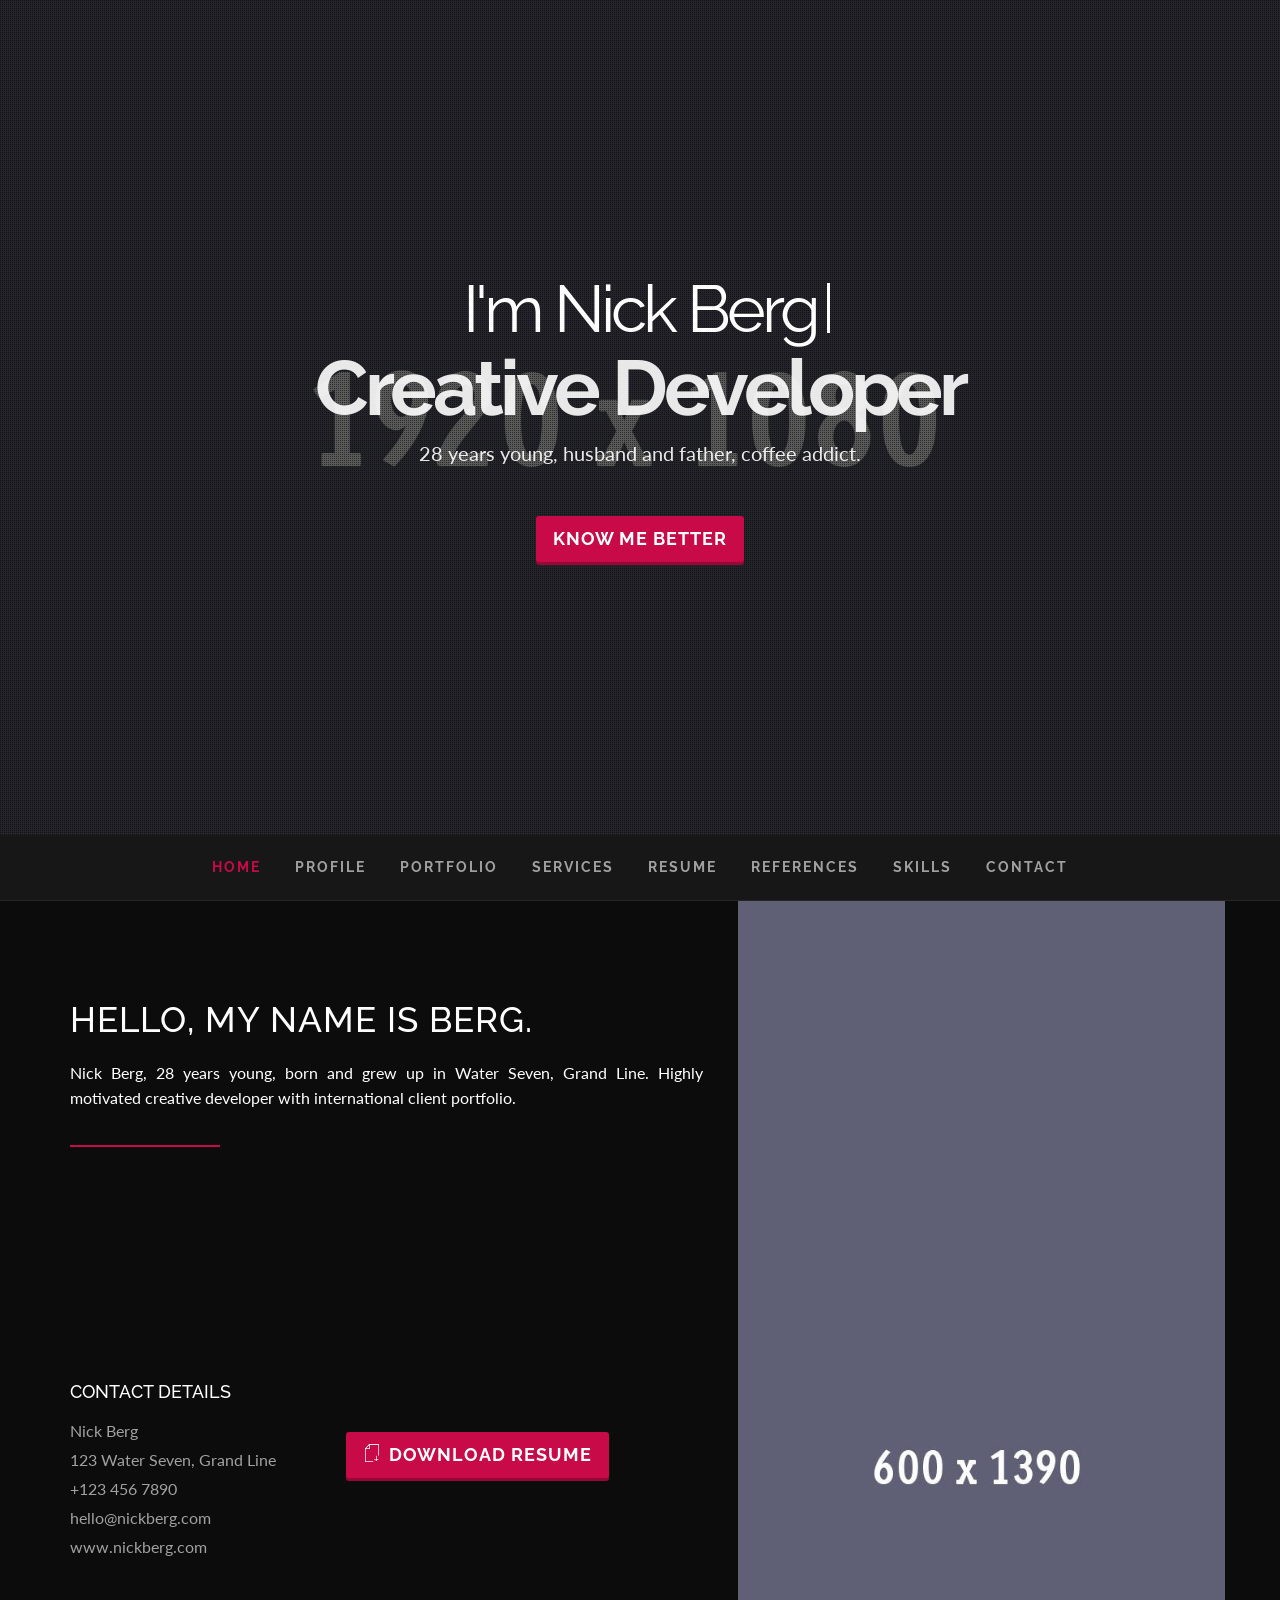
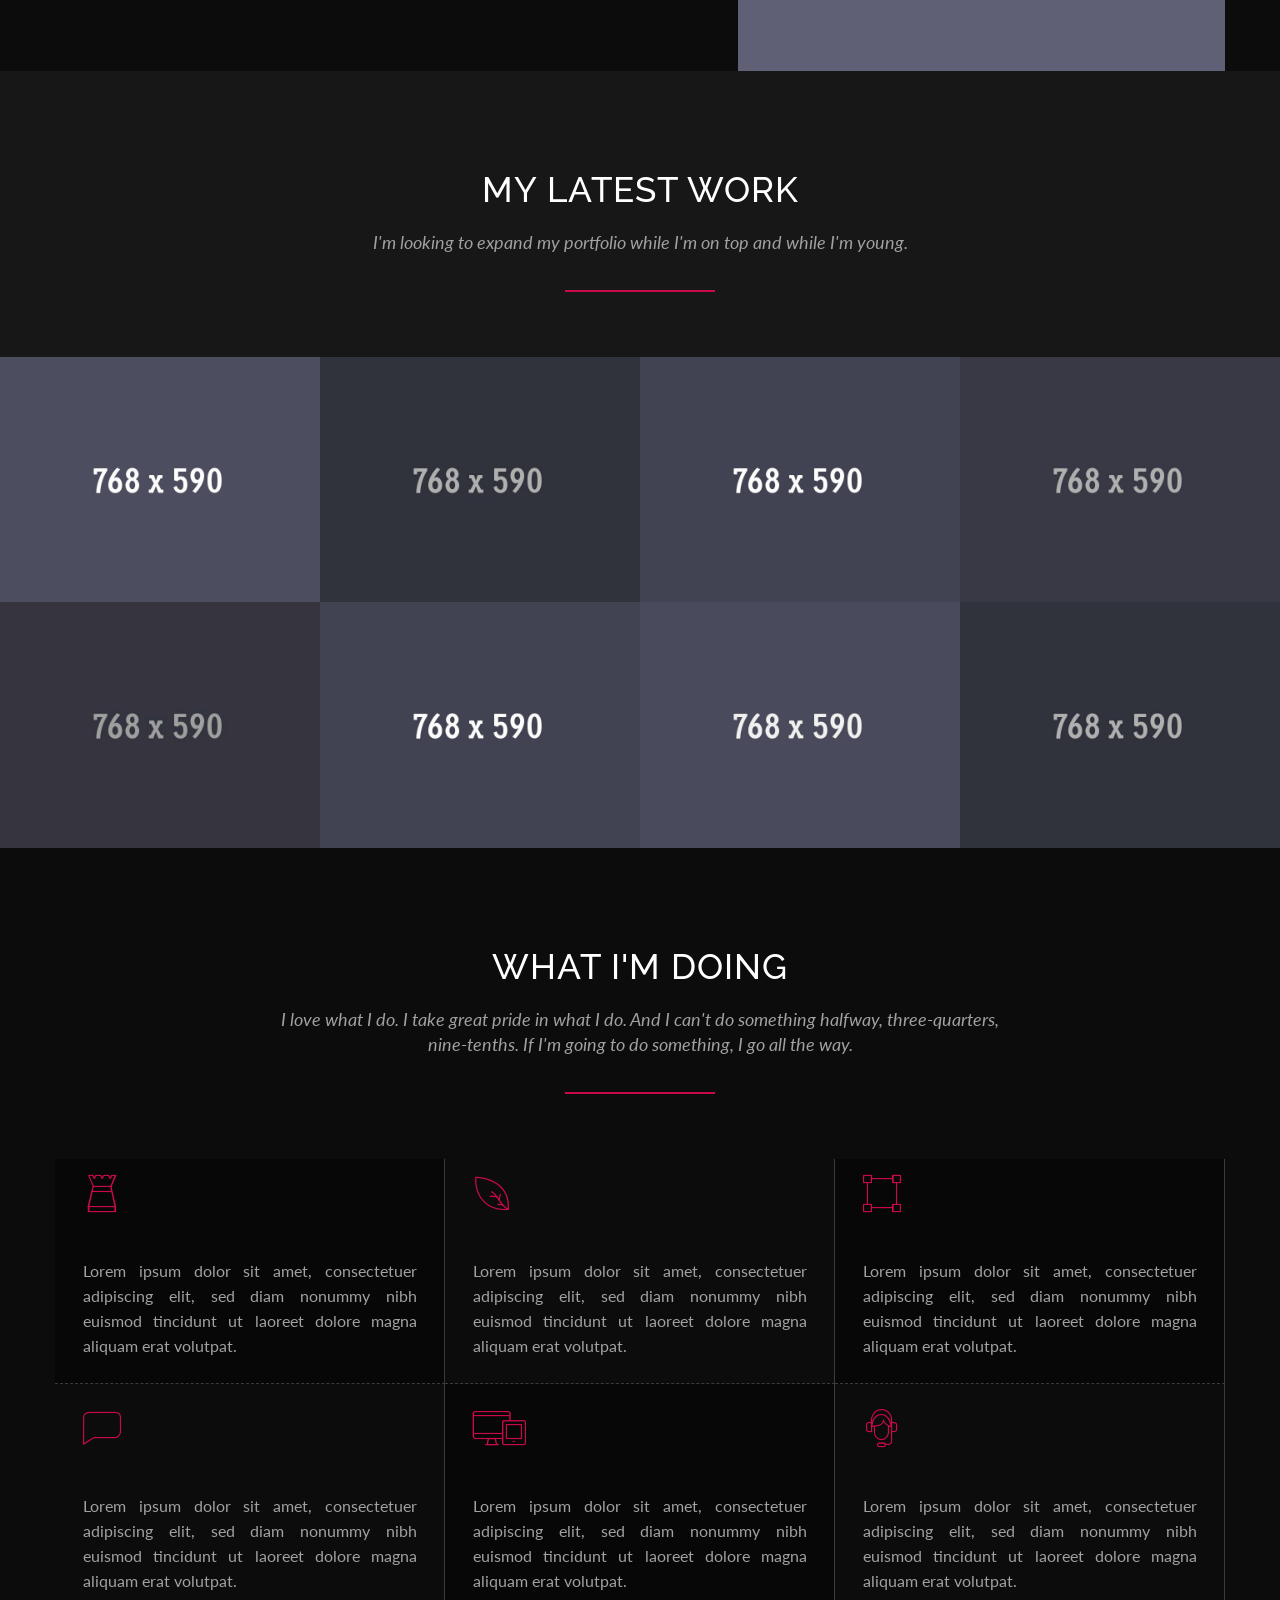
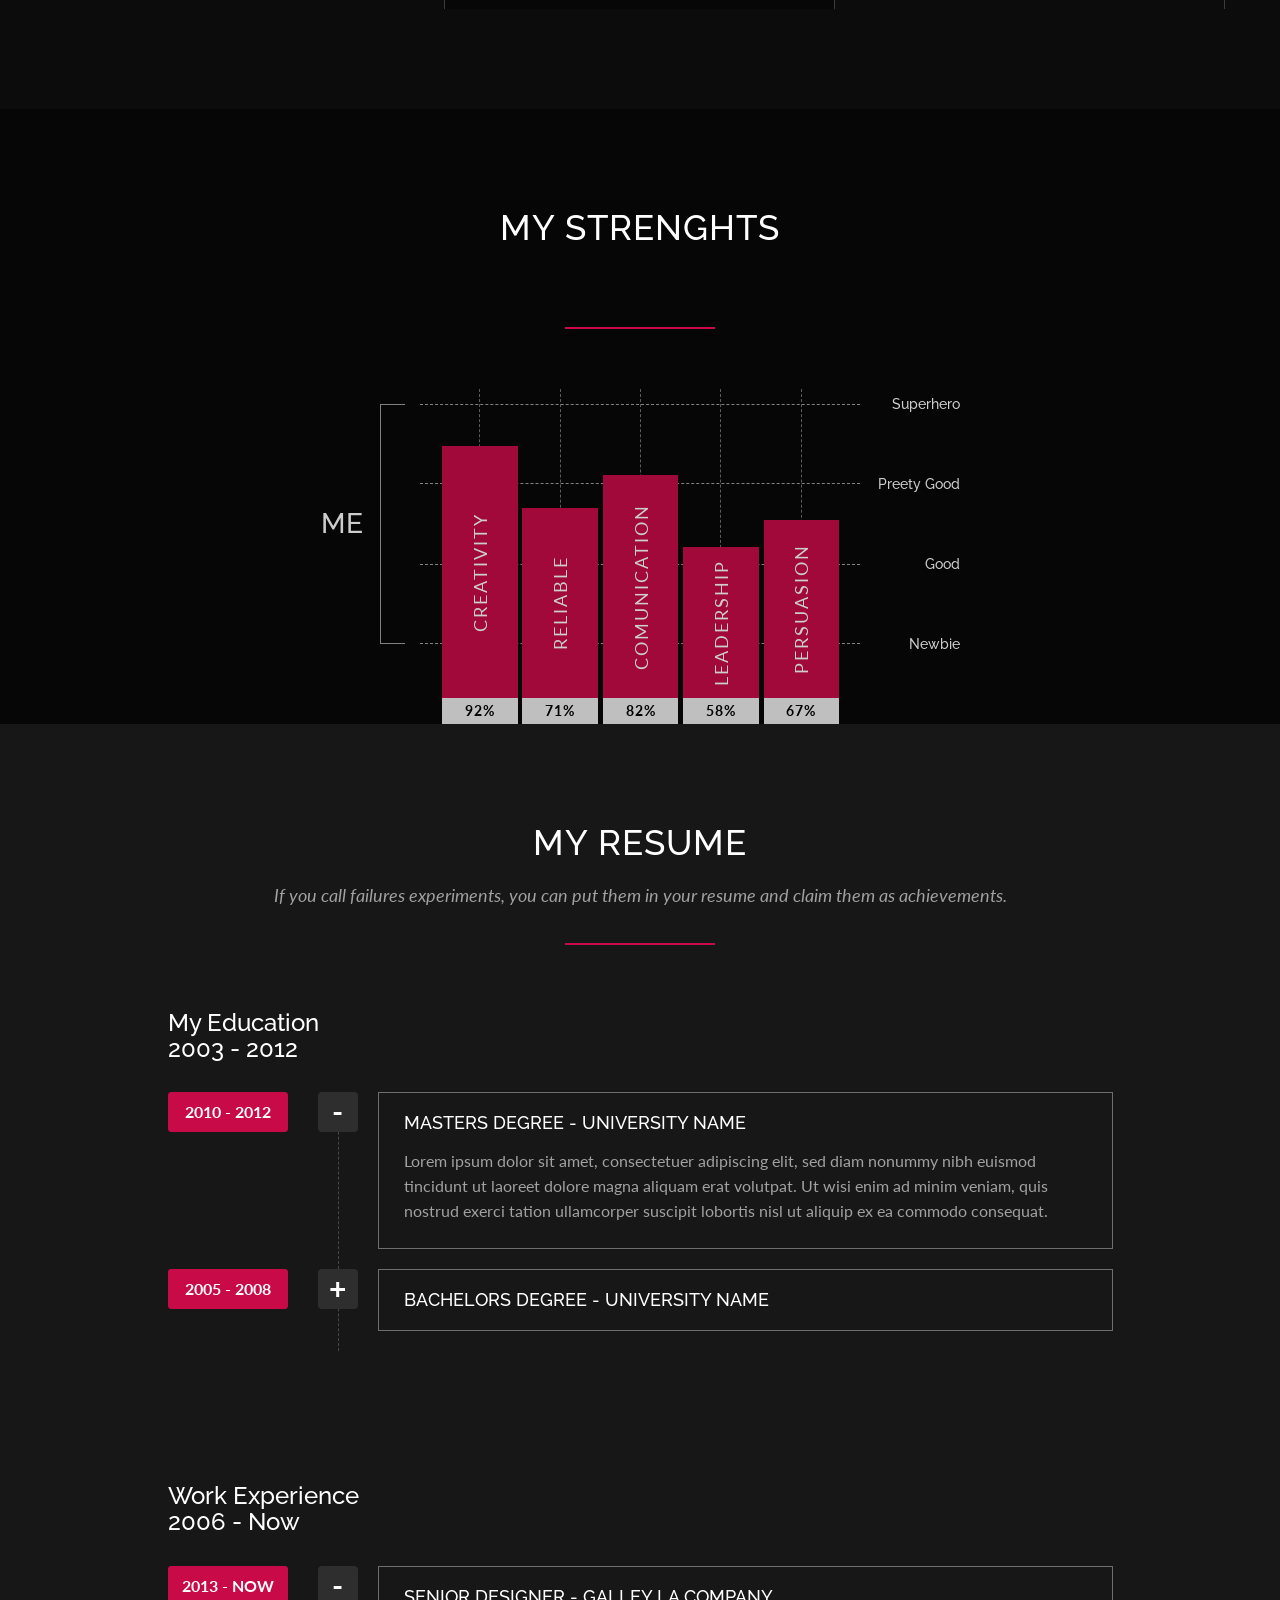
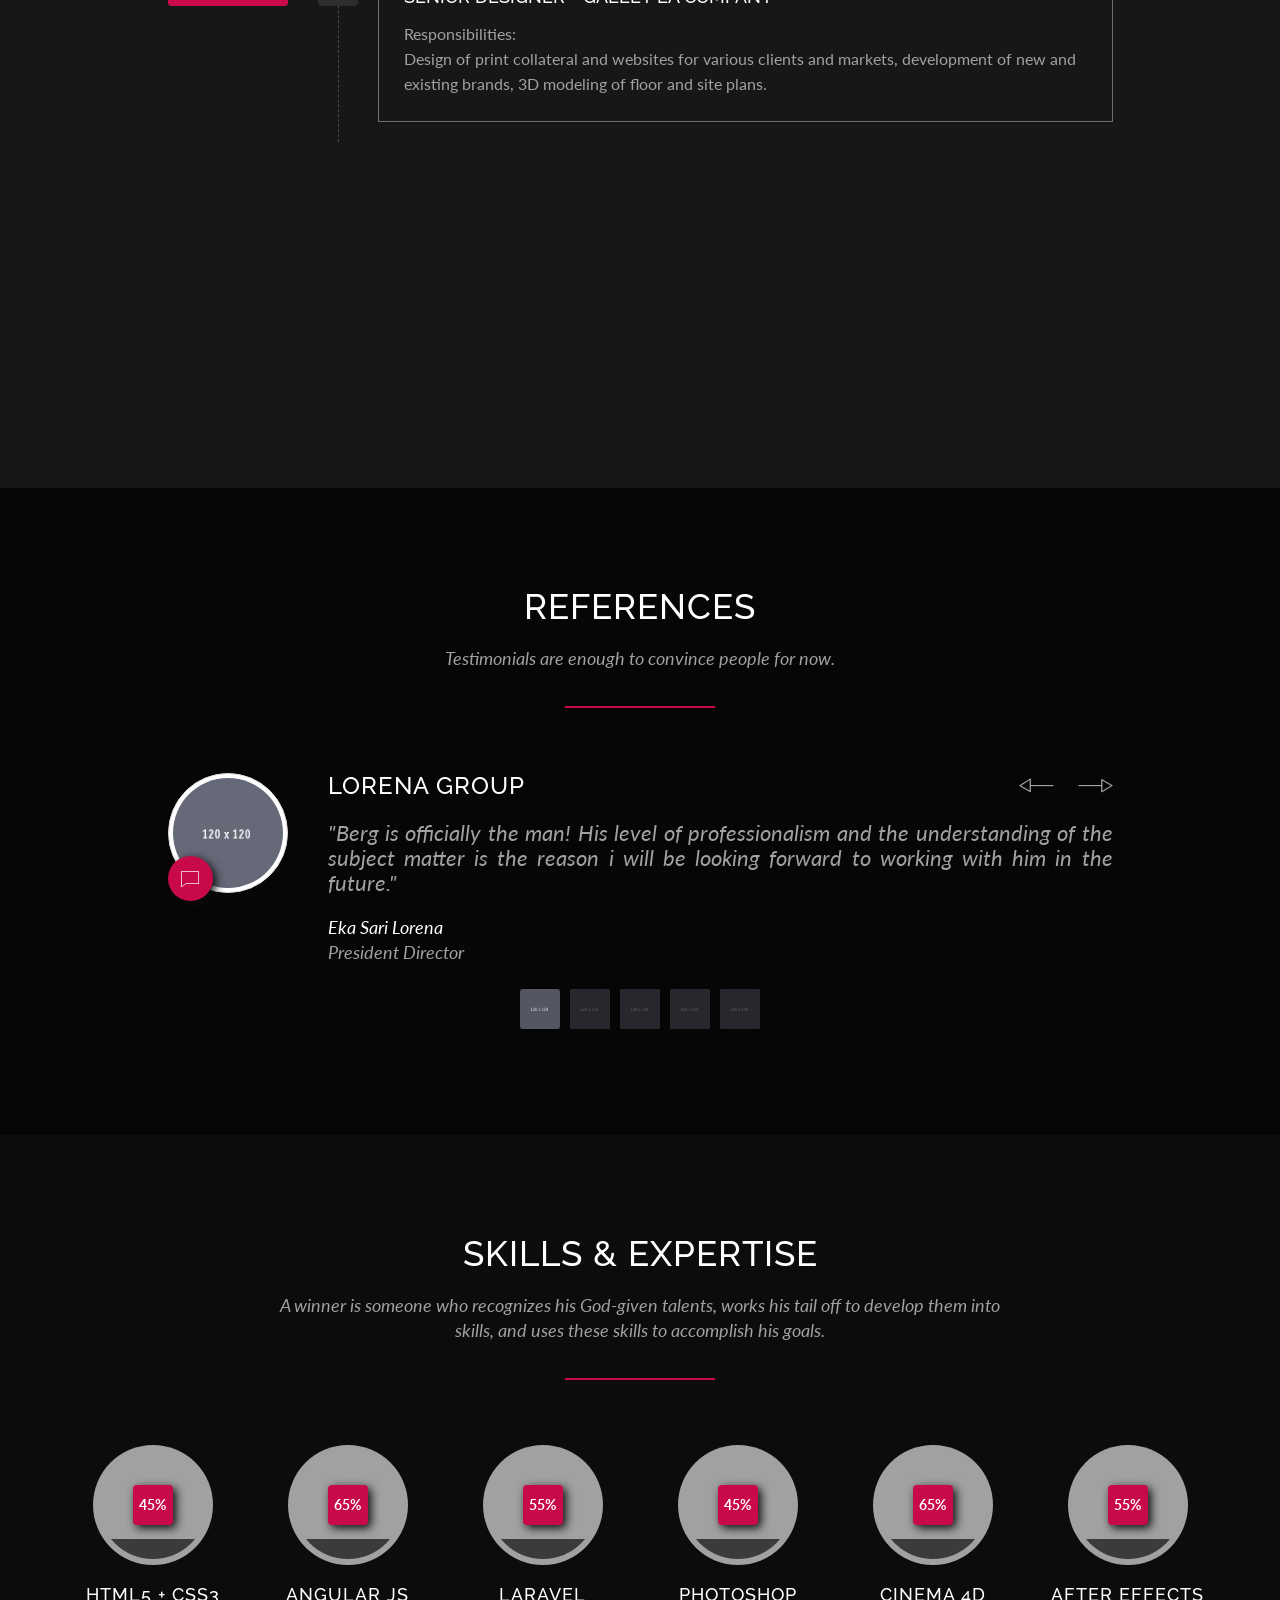
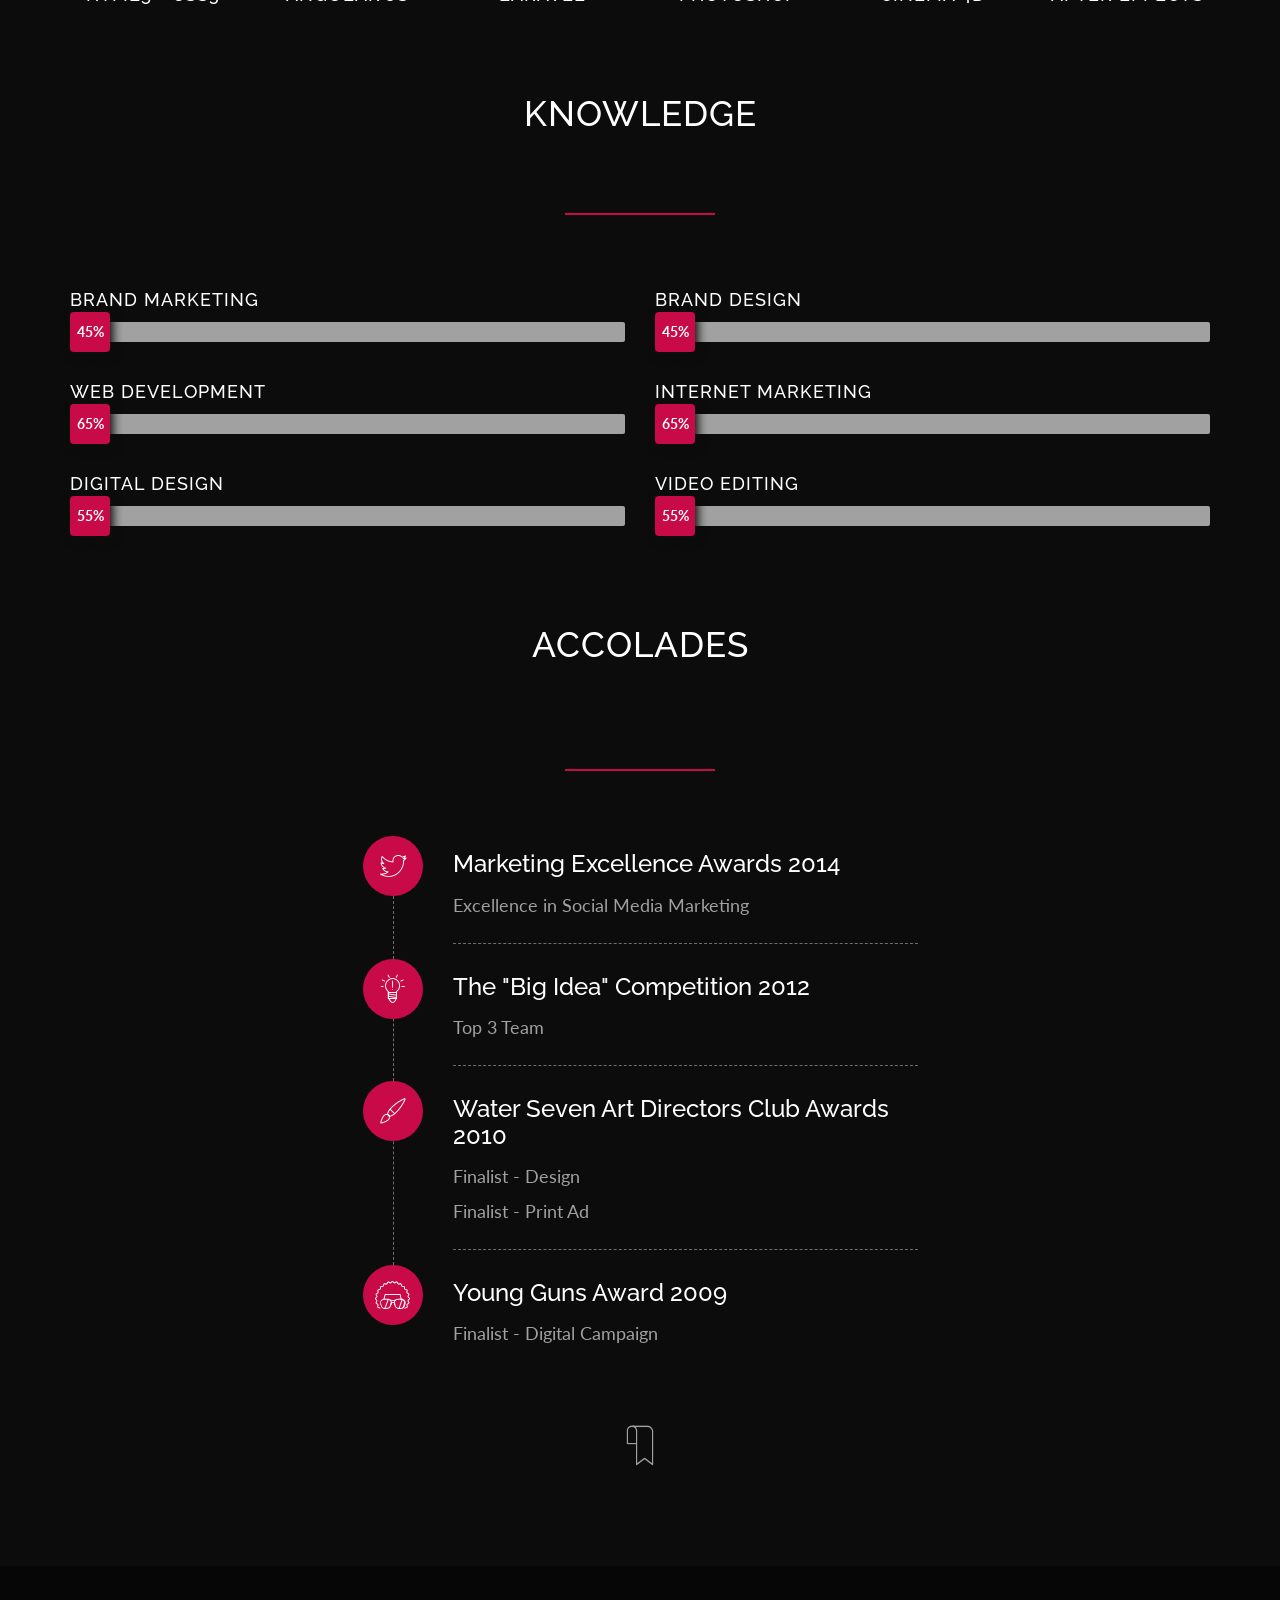
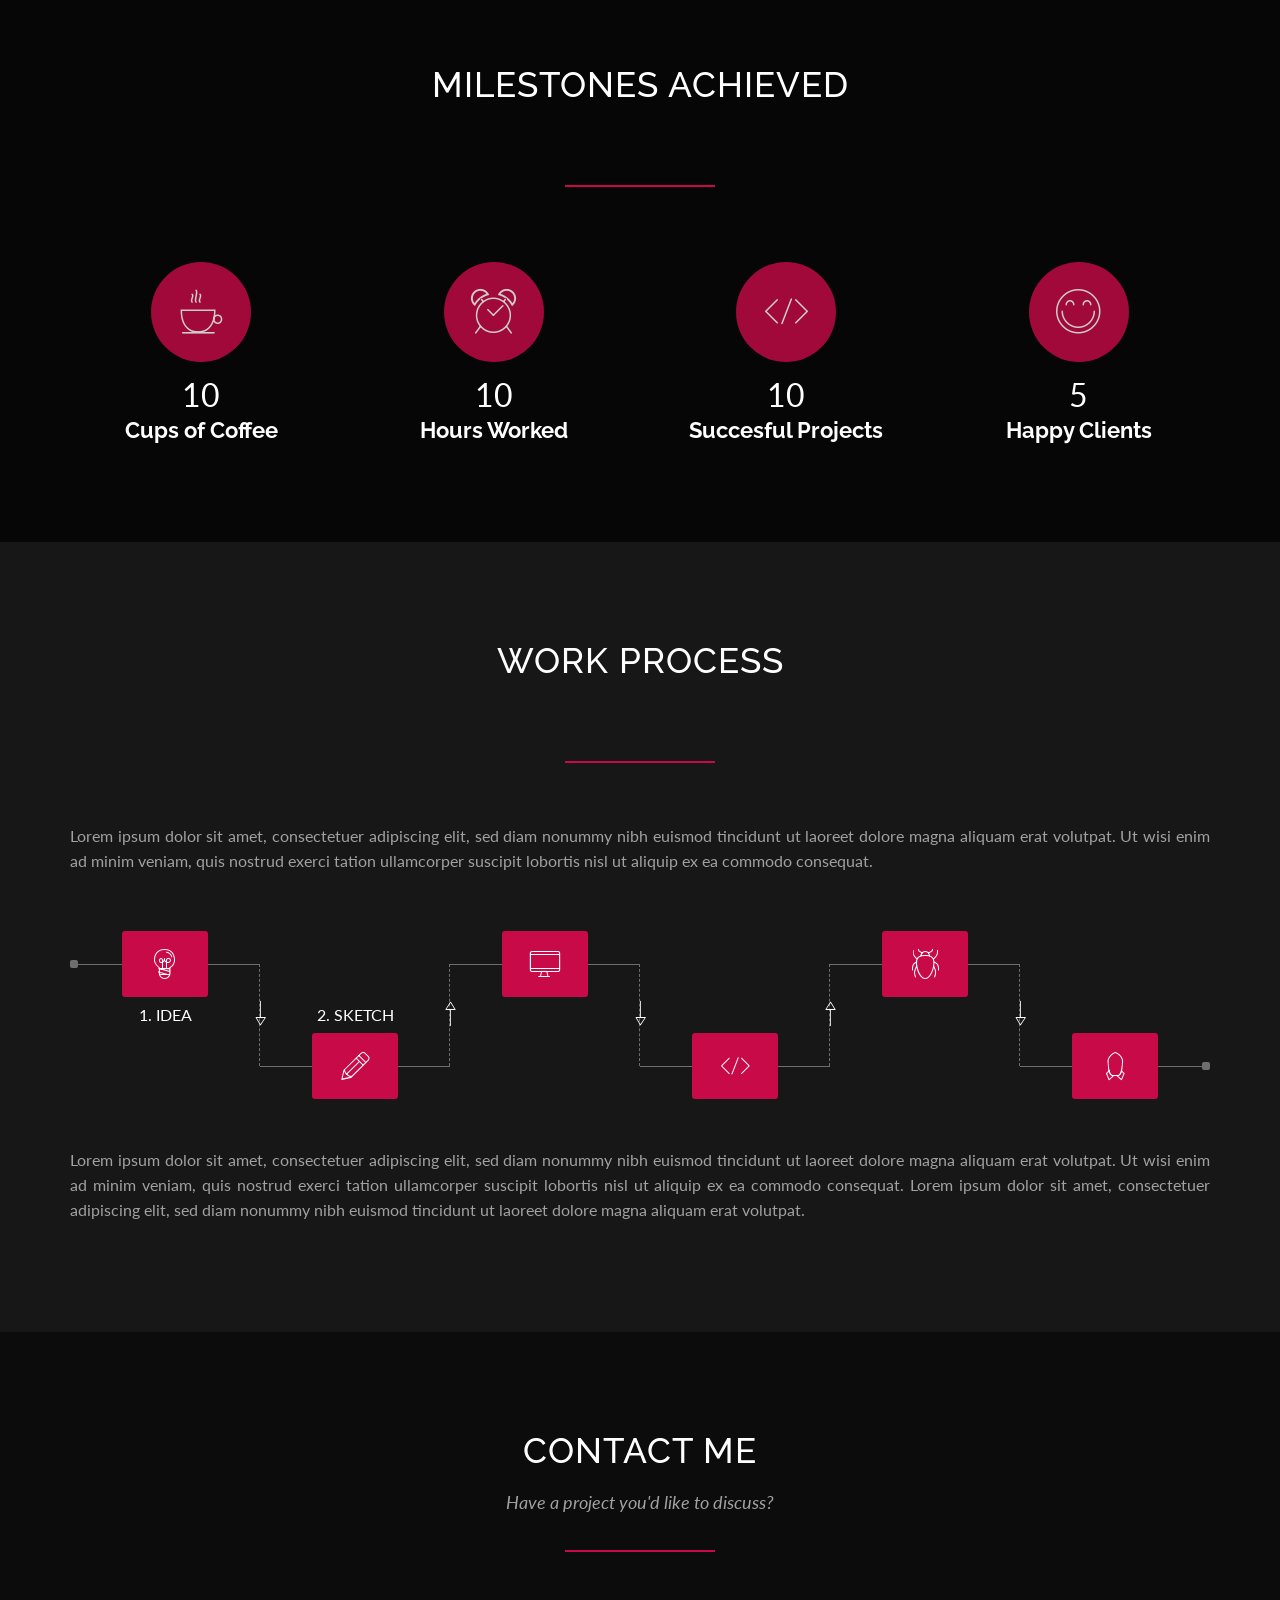
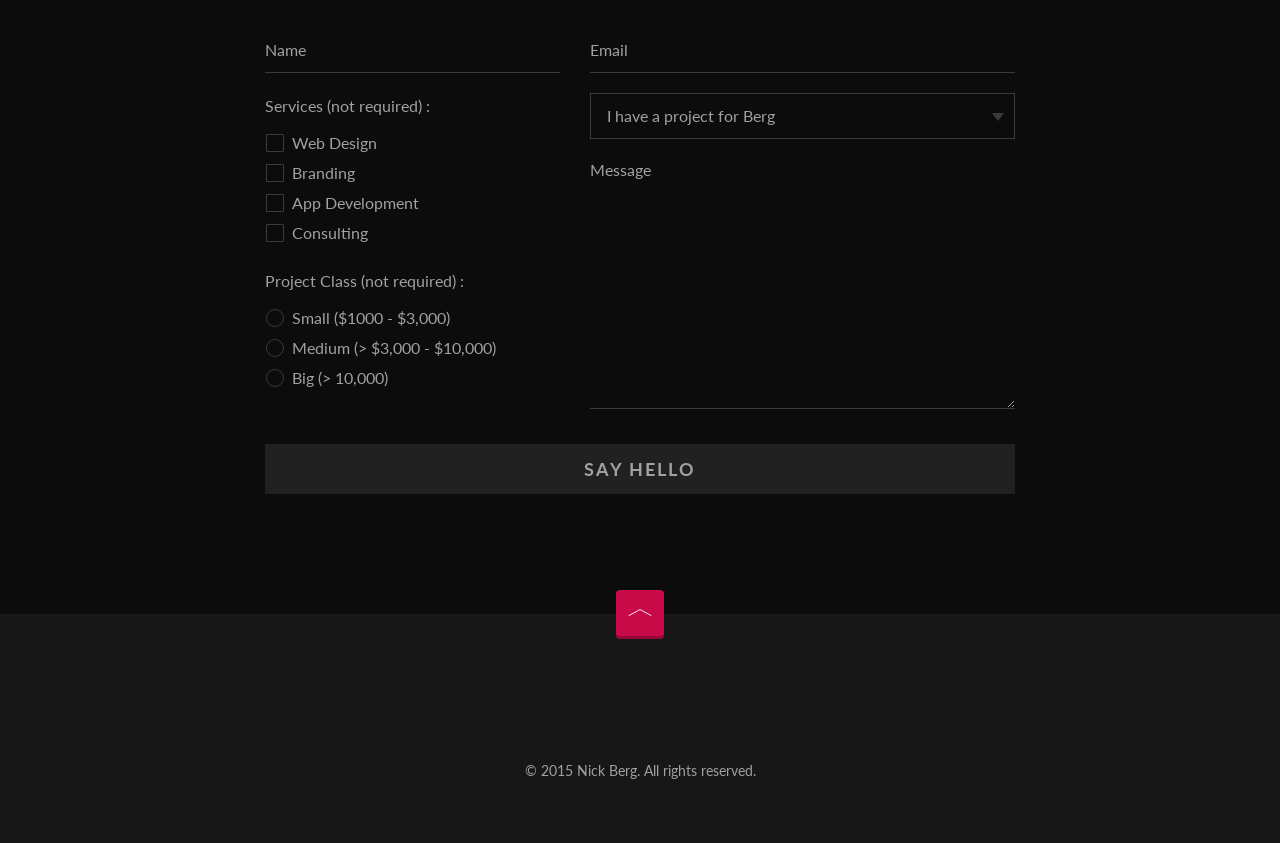
<file: HTML_Template/contact-4-with-additional-optional-elements.html>
<!doctype html>
<!--[if lt IE 7]>      <html class="no-js lt-ie9 lt-ie8 lt-ie7" lang=""> <![endif]-->
<!--[if IE 7]>         <html class="no-js lt-ie9 lt-ie8" lang=""> <![endif]-->
<!--[if IE 8]>         <html class="no-js lt-ie9" lang=""> <![endif]-->
<!--[if gt IE 8]><!--> <html class="no-js" lang=""> <!--<![endif]-->
<head>
    <meta charset="utf-8">
    
    <!-- Site Title -->
    <title>BERG - Creative Resume Template</title>
    
    <meta name="description" content="Creative Resume Template">
    <meta name="keywords" content="berg, creative, resume, template">
    <meta name="viewport" content="width=device-width, initial-scale=1, maximum-scale=1.0, user-scalable=no">

    <!-- Google Font -->
    <link href='http://fonts.googleapis.com/css?family=Lato:400,700' rel='stylesheet' type='text/css'>
    <link href='http://fonts.googleapis.com/css?family=Raleway:400,700' rel='stylesheet' type='text/css'>
    
    <!-- Bootstrap Core CSS -->
    <link href="assets/plugins/bootstrap/css/bootstrap.min.css" rel="stylesheet" type="text/css">
    
    <!-- Font icons CSS -->
    <link href="assets/plugins/icons-mind/style.css" rel="stylesheet" type="text/css">
    <link href="assets/plugins/fontawesome/css/font-awesome.min.css" rel="stylesheet" type="text/css">
    
    <!-- Plugins CSS -->
    <link href="assets/plugins/jpreloader/css/jpreloader.css" rel="stylesheet" type="text/css">
    <link href="assets/plugins/animate-css/animate.min.css" rel="stylesheet" type="text/css">
    <link href="assets/plugins/magnificPopup/magnific-popup.css" rel="stylesheet" type="text/css">
    <link href="assets/plugins/flexSlider/flexslider.css" rel="stylesheet" type="text/css">
    <link href="assets/plugins/select2/css/select2.css" rel="stylesheet" type="text/css">
    
    <!-- Main CSS -->
    <link href="assets/css/berg.css" rel="stylesheet" type="text/css">
    
    <!-- Color CSS -->
    <!--<link href="assets/css/colors/green.css" rel="stylesheet" type="text/css">-->
    
    <!-- Modernizr JS for IE8 support of HTML5 elements and media queries -->
    <!--[if lt IE 8]>
    <script src="assets/plugins/modernizr.min.js"></script>
    <![endif]-->
</head>

<!-- The #page-top ID is part of the scrolling feature - the data-spy and data-target are part of the built-in Bootstrap scrollspy function -->
<body id="page-top" data-spy="scroll" data-target=".navbar-fixed-top" data-offset="66">
    <!--[if lt IE 10]>
        <p class="browserupgrade">You are using an <strong>outdated</strong> browser. Please <a href="http://browsehappy.com/">upgrade your browser</a> to improve your experience.</p>
    <![endif]-->

  
    <!-- HERO START -->
    <header id="home" class="hero">
        <div class="pattern-overlay"></div>
        
        <div class="hero-body">
            <div class="hero-text text-center">
                <h1 class="small">
                    I'm Nick Berg <span class="blinker"></span>
                </h1>
                
                <h1>Creative Developer</h1>
                
                <p>28 years young, husband and father, coffee addict.</p>
                
                <div class="page-scroll">
                    <a href="#profile" class="btn btn-lg btn-custom">
                        Know Me Better
                    </a>
                </div>
                <!-- //.page-scroll -->
            </div>
            <!-- //.hero-text -->
        </div>
        <!-- //.hero-body -->
    </header>
    <!-- //HERO END -->
    
    
    <!-- NAVIGATION START -->
    <nav id="navigation" class="navbar navbar-fixed-top center-menu" role="navigation">
        <div class="container navbar-container">
            <div class="navbar-header page-scroll">
                <button type="button" class="navbar-toggle" data-toggle="collapse" data-target=".berg-collapse">
                    <span class="sr-only">Toggle navigation</span>
                    <span class="icon-bar"></span>
                    <span class="icon-bar"></span>
                    <span class="icon-bar"></span>
                </button>
                
                <a class="navbar-brand visible-xs visible-sm" href="#page-top">BERG</a>
            </div>
            <!-- //.navbar-header -->
            
            <div class="navbar-collapse collapse berg-collapse">
                <ul class="nav navbar-nav">
                    <li class="page-scroll">
                        <a href="#home">Home</a>
                    </li>
                    
                    <li class="page-scroll">
                        <a href="#profile">Profile</a>
                    </li>
                    
                    <li class="page-scroll">
                        <a href="#portfolio">Portfolio</a>
                    </li>
                    
                    <li class="page-scroll">
                        <a href="#services">Services</a>
                    </li>
                    
                    <li class="page-scroll">
                        <a href="#resume">Resume</a>
                    </li>
                    
                    <li class="page-scroll">
                        <a href="#references">References</a>
                    </li>
                    
                    <li class="page-scroll">
                        <a href="#skills">Skills</a>
                    </li>
                    
                    <li class="page-scroll">
                        <a href="#contact">Contact</a>
                    </li>
                </ul>
            </div>
            <!-- //.navbar-collapse -->
        </div>
        <!-- //.navbar-container -->
    </nav>
    <!-- //NAVIGATION END -->
    
    
    <!-- PROFILE SECTION START -->
    <section id="profile" class="section">
        <div class="container section-wrapper">
            <div class="section-content">
                <div class="row">          
                    <div class="col-md-7 match-height">

                        <!-- PROFILE TEXT START -->
                        <div class="profile-text padding-right-yes">
                            <div class="row">
                                <div class="col-md-12">
                                    <h2 class="section-title uppercase">Hello, My Name is Berg.</h2>

                                    <p>
                                        Nick Berg, 28 years young, born and grew up in Water Seven, Grand Line. Highly motivated creative developer with international client portfolio.
                                    </p>

                                    <span class="divider"></span>

                                    <p class="text-grey">
                                        I currently work at Galley-La Company, where I spend most of my time crafting and working on awesome projects.
                                    </p>

                                    <p class="text-grey">
                                        Lorem ipsum dolor sit amet, consectetuer adipiscing elit, sed diam nonummy nibh euismod tincidunt ut laoreet dolore magna aliquam erat volutpat. Ut wisi enim ad minim veniam, quis nostrud exerci tation ullamcorper suscipit lobortis nisl ut aliquip ex ea commodo consequat.
                                    </p>
                                </div>
                                <!-- //.col-md-12 -->
                            </div>
                            <!-- //.row -->
                        </div>
                        <!-- //PROFILE TEXT END -->

                        <!-- CONTACT DETAILS START -->
                        <div class="contact-details padding-right-yes">
                            <div class="row">
                                <div class="col-sm-6 col-md-5">
                                    <h4 class="uppercase">Contact Details</h4>

                                    <ul class="list-unstyled text-grey">
                                        <li>Nick Berg</li>
                                        <li>123 Water Seven, Grand Line</li>
                                        <li>+123 456 7890</li>
                                        <li>hello@nickberg.com</li>
                                        <li>www.nickberg.com</li>
                                    </ul>
                                </div>
                                <!-- //.col-md-5 -->

                                <div class="col-sm-6 col-md-7">
                                    <a href="#" class="btn btn-lg btn-custom">
                                        <i class="icon-File-Download"></i> Download Resume
                                    </a>
                                </div>
                                <!-- //.col-md-6 -->
                            </div>
                            <!-- //.row -->
                        </div>
                        <!-- //CONTACT DETAILS END -->

                    </div>
                    <!-- //.col-md-7 -->

                    <!-- PROFILE PICTURE START -->
                    <div class="col-md-5 hidden-xs hidden-sm match-height pp-wrapper">
                        <div class="profile-picture style-one">
                            <img src="assets/images/profile-picture-1.jpg" alt="profile picture" class="img-responsive"/>
                        </div>
                    </div>
                    <!-- //PROFILE PICTURE END -->
                </div>
                <!-- //.row -->
            </div>
            <!-- //.section-content -->
        </div>
        <!-- //.container -->
    </section>
    <!-- //PROFILE SECTION END -->
    
    
    <!-- PORTFOLIO SECTION START -->
    <section id="portfolio" class="section">
        <div class="container-fluid section-wrapper">
            <div class="section-content">
                <div class="row">
                    <div class="col-md-12 text-center">
                        <h2 class="section-title uppercase">My Latest Work</h2>

                        <p class="section-subtitle">I'm looking to expand my portfolio while I'm on top and while I'm young.</p>

                        <span class="divider center"></span>
                    </div>
                    <!-- //.col-md-12 -->
                </div>
                <!-- //.row -->
                
                <!-- PORTFOLIO START -->
                <div class="portfolio">
                    <div class="row">
                        <div class="item col-sm-6 col-md-3">
                            <div class="project-wrapper">
                                <div class="project-link">
                                    <a href="assets/images/portfolio/project-image-1.jpg" class="zoom" title="Buzz Lightyear">
                                        <i class="icon-Full-Screen"></i>
                                    </a>

                                    <a href="single-portfolio-1.html" class="external-link">
                                        <i class="icon-Link"></i>
                                    </a>
                                </div>
                                <!-- //.project-link -->

                                <div class="project-title">
                                    <h4>Buzz Lightyear</h4>
                                </div>
                                <!-- //.project-title -->

                                <img src="assets/images/portfolio/project-image-1.jpg" alt="" class="img-responsive"/>
                            </div>
                            <!-- //.project-wrapper -->
                        </div>
                        <!-- //.item -->

                        <div class="item col-sm-6 col-md-3">
                            <div class="project-wrapper">
                                <div class="project-link">
                                    <a href="assets/images/portfolio/project-image-2.jpg" class="zoom" title="Robosam 3">
                                        <i class="icon-Full-Screen"></i>
                                    </a>

                                    <a href="single-portfolio-2.html" class="external-link">
                                        <i class="icon-Link"></i>
                                    </a>
                                </div>
                                <!-- //.project-link -->

                                <div class="project-title">
                                    <h4>Robosam 3</h4>
                                </div>
                                <!-- //.project-title -->

                                <img src="assets/images/portfolio/project-image-2.jpg" alt="" class="img-responsive"/>
                            </div>
                            <!-- //.project-wrapper -->
                        </div>
                        <!-- //.item -->

                        <div class="item col-sm-6 col-md-3">
                            <div class="project-wrapper">
                                <div class="project-link">
                                    <a href="assets/images/portfolio/project-image-3.jpg" class="zoom" title="Coke Man and Dog">
                                        <i class="icon-Full-Screen"></i>
                                    </a>

                                    <a href="single-portfolio-1.html" class="external-link">
                                        <i class="icon-Link"></i>
                                    </a>
                                </div>
                                <!-- //.project-link -->

                                <div class="project-title">
                                    <h4>Coke Man and Dog</h4>
                                </div>
                                <!-- //.project-title -->

                                <img src="assets/images/portfolio/project-image-3.jpg" alt="" class="img-responsive"/>
                            </div>
                            <!-- //.project-wrapper -->
                        </div>
                        <!-- //.item -->

                        <div class="item col-sm-6 col-md-3">
                            <div class="project-wrapper">
                                <div class="project-link">
                                    <a href="assets/images/portfolio/project-image-4.jpg" class="zoom" title="Speed Projects">
                                        <i class="icon-Full-Screen"></i>
                                    </a>

                                    <a href="single-portfolio-2.html" class="external-link">
                                        <i class="icon-Link"></i>
                                    </a>
                                </div>
                                <!-- //.project-link -->

                                <div class="project-title">
                                    <h4>Speed Projects</h4>
                                </div>
                                <!-- //.project-title -->

                                <img src="assets/images/portfolio/project-image-4.jpg" alt="" class="img-responsive"/>
                            </div>
                            <!-- //.project-wrapper -->
                        </div>
                        <!-- //.item -->

                        <div class="item col-sm-6 col-md-3">
                            <div class="project-wrapper">
                                <div class="project-link">
                                    <a href="assets/images/portfolio/project-image-5.jpg" class="zoom" title="Wooden Rhinoceros Beetle">
                                        <i class="icon-Full-Screen"></i>
                                    </a>

                                    <a href="single-portfolio-1.html" class="external-link">
                                        <i class="icon-Link"></i>
                                    </a>
                                </div>
                                <!-- //.project-link -->

                                <div class="project-title">
                                    <h4>Wooden Rhinoceros Beetle</h4>
                                </div>
                                <!-- //.project-title -->

                                <img src="assets/images/portfolio/project-image-5.jpg" alt="" class="img-responsive"/>
                            </div>
                            <!-- //.project-wrapper -->
                        </div>
                        <!-- //.item -->

                        <div class="item col-sm-6 col-md-3">
                            <div class="project-wrapper">
                                <div class="project-link">
                                    <a href="assets/images/portfolio/project-image-6.jpg" class="zoom" title="The First Encounter">
                                        <i class="icon-Full-Screen"></i>
                                    </a>

                                    <a href="single-portfolio-2.html" class="external-link">
                                        <i class="icon-Link"></i>
                                    </a>
                                </div>
                                <!-- //.project-link -->

                                <div class="project-title">
                                    <h4>The First Encounter</h4>
                                </div>
                                <!-- //.project-title -->

                                <img src="assets/images/portfolio/project-image-6.jpg" alt="" class="img-responsive"/>
                            </div>
                            <!-- //.project-wrapper -->
                        </div>
                        <!-- //.item -->

                        <div class="item col-sm-6 col-md-3">
                            <div class="project-wrapper">
                                <div class="project-link">
                                    <a href="assets/images/portfolio/project-image-7.jpg" class="zoom" title="Dead Pool">
                                        <i class="icon-Full-Screen"></i>
                                    </a>

                                    <a href="single-portfolio-1.html" class="external-link">
                                        <i class="icon-Link"></i>
                                    </a>
                                </div>
                                <!-- //.project-link -->

                                <div class="project-title">
                                    <h4>Dead Pool</h4>
                                </div>
                                <!-- //.project-title -->

                                <img src="assets/images/portfolio/project-image-7.jpg" alt="" class="img-responsive"/>
                            </div>
                            <!-- //.project-wrapper -->
                        </div>
                        <!-- //.item -->

                        <div class="item col-sm-6 col-md-3">
                            <div class="project-wrapper">
                                <div class="project-link">
                                    <a href="assets/images/portfolio/project-image-8.jpg" class="zoom" title="Rebus II">
                                        <i class="icon-Full-Screen"></i>
                                    </a>

                                    <a href="single-portfolio-2.html" class="external-link">
                                        <i class="icon-Link"></i>
                                    </a>
                                </div>
                                <!-- //.project-link -->

                                <div class="project-title">
                                    <h4>Rebus II</h4>
                                </div>
                                <!-- //.project-title -->

                                <img src="assets/images/portfolio/project-image-8.jpg" alt="" class="img-responsive"/>
                            </div>
                            <!-- //.project-wrapper -->
                        </div>
                        <!-- //.item -->
                    </div>
                    <!-- //.row -->
                </div>
                <!-- PORTFOLIO END -->
            </div>
            <!-- //.section-content -->
        </div>
        <!-- //.container-fluid -->
    </section>
    <!-- //PORTFOLIO SECTION END -->
    
    
    <!-- SERVICES SECTION START -->
    <section id="services" class="section">
        <div class="container section-wrapper">
            <div class="section-content">
                <div class="row">
                    <div class="col-md-8 col-md-offset-2 text-center">
                        <h2 class="section-title uppercase">What I'm Doing</h2>

                        <p class="section-subtitle">
                            I love what I do. I take great pride in what I do. And I can't do something halfway, three-quarters, nine-tenths. If I'm going to do something, I go all the way.
                        </p>

                        <span class="divider center"></span>
                    </div>
                    <!-- //.col-md-8 -->
                </div>
                <!-- //.row -->
            
                <!-- SERVICES START -->
                <div class="services">
                    <div class="row">
                        <div class="col-sm-4 col-md-4 item top dark-bg match-height">
                            <div class="inner-content">
                                <i class="icon-Chess colored-text"></i>

                                <h4 class="uppercase">1. Strategy</h4>

                                <p class="text-grey">
                                    Lorem ipsum dolor sit amet, consectetuer adipiscing elit, sed diam nonummy nibh euismod tincidunt ut laoreet dolore magna aliquam erat volutpat.
                                </p>
                            </div>
                            <!-- //.inner-content -->
                        </div>
                        <!-- //.item -->

                        <div class="col-sm-4 col-md-4 item top match-height">
                            <div class="inner-content">
                                <i class="icon-Leafs-2 colored-text"></i>

                                <h4 class="uppercase">2. Branding</h4>

                                <p class="text-grey">
                                    Lorem ipsum dolor sit amet, consectetuer adipiscing elit, sed diam nonummy nibh euismod tincidunt ut laoreet dolore magna aliquam erat volutpat.
                                </p>
                            </div>
                            <!-- //.inner-content -->
                        </div>
                        <!-- //.item -->

                        <div class="col-sm-4 col-md-4 item top dark-bg match-height">
                            <div class="inner-content">
                                <i class=" icon-Transform-2 colored-text"></i>

                                <h4 class="uppercase">3. Web Design</h4>

                                <p class="text-grey">
                                    Lorem ipsum dolor sit amet, consectetuer adipiscing elit, sed diam nonummy nibh euismod tincidunt ut laoreet dolore magna aliquam erat volutpat.
                                </p>
                            </div>
                            <!-- //.inner-content -->
                        </div>
                        <!-- //.item -->
                        
                        <div class="col-sm-4 col-md-4 item match-height">
                            <div class="inner-content">
                                <i class="icon-Speach-Bubble3 colored-text"></i>

                                <h4 class="uppercase">4. Social Media</h4>

                                <p class="text-grey">
                                    Lorem ipsum dolor sit amet, consectetuer adipiscing elit, sed diam nonummy nibh euismod tincidunt ut laoreet dolore magna aliquam erat volutpat.
                                </p>
                            </div>
                            <!-- //.inner-content -->
                        </div>
                        <!-- //.item -->

                        <div class="col-sm-4 col-md-4 item dark-bg match-height">
                            <div class="inner-content">
                                <i class="icon-Monitor-Tablet colored-text"></i>

                                <h4 class="uppercase">5. Development</h4>

                                <p class="text-grey">
                                    Lorem ipsum dolor sit amet, consectetuer adipiscing elit, sed diam nonummy nibh euismod tincidunt ut laoreet dolore magna aliquam erat volutpat.
                                </p>
                            </div>
                            <!-- //.inner-content -->
                        </div>
                        <!-- //.item -->

                        <div class="col-sm-4 col-md-4 item match-height">
                            <div class="inner-content">
                                <i class="icon-Consulting colored-text"></i>

                                <h4 class="uppercase">6. Consulting</h4>

                                <p class="text-grey">
                                    Lorem ipsum dolor sit amet, consectetuer adipiscing elit, sed diam nonummy nibh euismod tincidunt ut laoreet dolore magna aliquam erat volutpat.
                                </p>
                            </div>
                            <!-- //.inner-content -->
                        </div>
                        <!-- //.item -->
                    </div>
                    <!-- //.row -->
                </div>
                <!-- //SERVICES END -->
            </div>
            <!-- //.section-content -->
        </div>
        <!-- //.container -->
    </section>
    <!-- //SERVICES SECTION END -->
    
    
    <!-- STRENGHTS SECTION START -->
    <section id="strenghts" class="section bg-image-yes">
        <div class="container-fluid section-wrapper">
            <div class="section-content">
                <div class="row">
                    <div class="col-md-8 col-md-offset-2 text-center">
                        <h2 class="section-title uppercase">My Strenghts</h2>

                        <p class="section-subtitle">Failure will never overtake me if my determination to succeed is strong enough.</p>

                        <span class="divider center"></span>
                    </div>
                    <!-- //.col-md-8 -->
                </div>
                <!-- //.row -->
                
                <div class="row">
                    <div class="col-md-12">

                        <!-- COLUMN CHART START -->
                        <div class="column-chart">
                            <div class="legend legend-left hidden-xs">
                                <h3 class="legend-title">ME</h3>
                            </div>
                            <!-- //.legend -->

                            <div class="legend legend-right hidden-xs">
                                <div class="item">
                                    <h4>Superhero</h4>
                                </div>
                                <!-- //.item -->

                                <div class="item">
                                    <h4>Preety Good</h4>
                                </div>
                                <!-- //.item -->

                                <div class="item">
                                    <h4>Good</h4>
                                </div>
                                <!-- //.item -->

                                <div class="item">
                                    <h4>Newbie</h4>
                                </div>
                                <!-- //.item -->
                            </div>
                            <!-- //.legend -->

                            <div class="chart clearfix">
                                <div class="item">
                                    <div class="bar">
                                        <span class="percent">92%</span>

                                        <div class="item-progress" data-percent="92">
                                            <span class="title uppercase">Creativity</span>
                                        </div>
                                        <!-- //.item-progress -->
                                    </div>
                                    <!-- //.bar -->
                                </div>
                                <!-- //.item -->

                                <div class="item">
                                    <div class="bar">
                                        <span class="percent">71%</span>

                                        <div class="item-progress" data-percent="71">
                                            <span class="title uppercase">Reliable</span>
                                        </div>
                                        <!-- //.item-progress -->
                                    </div>
                                    <!-- //.bar -->
                                </div>
                                <!-- //.item -->

                                <div class="item">
                                    <div class="bar">
                                        <span class="percent">82%</span>

                                        <div class="item-progress" data-percent="82">
                                            <span class="title uppercase">Comunication</span>
                                        </div>
                                        <!-- //.item-progress -->
                                    </div>
                                    <!-- //.bar -->
                                </div>
                                <!-- //.item -->

                                <div class="item">
                                    <div class="bar">
                                        <span class="percent">58%</span>

                                        <div class="item-progress" data-percent="58">
                                            <span class="title uppercase">Leadership</span>
                                        </div>
                                        <!-- //.item-progress -->
                                    </div>
                                    <!-- //.bar -->
                                </div>
                                <!-- //.item -->

                                <div class="item">
                                    <div class="bar">
                                        <span class="percent">67%</span>

                                        <div class="item-progress" data-percent="67">
                                            <span class="title uppercase">Persuasion</span>
                                        </div>
                                        <!-- //.item-progress -->
                                    </div>
                                    <!-- //.bar -->
                                </div>
                                <!-- //.item -->
                            </div>
                            <!-- //.chart -->
                        </div>
                        <!-- //COLUMN CHART END -->

                    </div>
                    <!-- //.col-md-12 -->
                </div>
                <!-- //.row -->
            </div>
            <!-- //.section-content -->
        </div>
        <!-- //.container -->
    </section>
    <!-- //STRENGHTS SECTION END -->
    
    
    <!-- RESUME SECTION START -->
    <section id="resume" class="section">
        <div class="container section-wrapper">
            <div class="section-content">
                <div class="row">
                    <div class="col-md-8 col-md-offset-2 text-center">
                        <h2 class="section-title uppercase">My Resume</h2>

                        <p class="section-subtitle">
                            If you call failures experiments, you can put them in your resume and claim them as achievements.
                        </p>

                        <span class="divider center"></span>
                    </div>
                    <!-- //.col-md-8 -->
                </div>
                <!-- //.row -->
                
                <!-- EDUCATION START -->
                <div class="row education">
                    <div class="col-md-10 col-md-offset-1">
                        <h3>
                            My Education
                            <br>
                            2003 - 2012
                        </h3>

                        <div class="panel-group resume" id="education">
                            <div class="resume-item">
                                <div class="resume-year">
                                    <span class="resume-year">2010 - 2012</span>
                                </div>
                                <!-- //.resume-year -->

                                <div class="resume-btn">
                                    <a href="#education1" data-toggle="collapse" data-parent="#education"></a>
                                </div>
                                <!-- //.resume-btn -->

                                <div class="panel">
                                    <div class="panel-heading">
                                        <div class="panel-title">
                                            <h4 class="resume-title">Masters Degree - University Name</h4>
                                        </div>
                                        <!-- //.panel-title -->
                                    </div>
                                    <!-- //.panel-heading -->

                                    <div id="education1" class="panel-collapse collapse in">
                                        <div class="panel-body text-grey">
                                            <p>
                                                Lorem ipsum dolor sit amet, consectetuer adipiscing elit, sed diam nonummy nibh euismod tincidunt ut laoreet dolore magna aliquam erat volutpat. Ut wisi enim ad minim veniam, quis nostrud exerci tation ullamcorper suscipit lobortis nisl ut aliquip ex ea commodo consequat. 
                                            </p>
                                        </div>
                                        <!-- //.panel-body -->
                                    </div>
                                    <!-- //.panel-collapse -->
                                </div>
                                <!-- //.panel -->
                            </div>
                            <!-- //.resume-item -->

                            <div class="resume-item">
                                <div class="resume-year">
                                    <span class="resume-year">2005 - 2008</span>
                                </div>
                                <!-- //.resume-year -->

                                <div class="resume-btn">
                                    <a href="#education2" class="collapsed" data-toggle="collapse" data-parent="#education"></a>
                                </div>
                                <!-- //.resume-btn -->

                                <div class="panel">
                                    <div class="panel-heading">
                                        <div class="panel-title">
                                            <h4 class="resume-title">Bachelors Degree - University Name</h4>
                                        </div>
                                        <!-- //.panel-title -->
                                    </div>
                                    <!-- //.panel-heading -->

                                    <div id="education2" class="panel-collapse collapse">
                                        <div class="panel-body text-grey">
                                            <p>
                                                Lorem ipsum dolor sit amet, consectetuer adipiscing elit, sed diam nonummy nibh euismod tincidunt ut laoreet dolore magna aliquam erat volutpat. Ut wisi enim ad minim veniam, quis nostrud exerci tation ullamcorper suscipit lobortis nisl ut aliquip ex ea commodo consequat. 
                                            </p>
                                        </div>
                                        <!-- //.panel-body -->
                                    </div>
                                    <!-- //.panel-collapse -->
                                </div>
                                <!-- //.panel -->
                            </div>
                            <!-- //.resume-item -->

                            <div class="resume-item">
                                <div class="resume-year">
                                    <span class="resume-year">2003 - 2005</span>
                                </div>
                                <!-- //.resume-year -->

                                <div class="resume-btn">
                                    <a href="#education3" class="collapsed" data-toggle="collapse" data-parent="#education"></a>
                                </div>
                                <!-- //.resume-btn -->

                                <div class="panel">
                                    <div class="panel-heading">
                                        <div class="panel-title">
                                            <h4 class="resume-title">Graduation - College Name</h4>
                                        </div>
                                        <!-- //.panel-title -->
                                    </div>
                                    <!-- //.panel-heading -->

                                    <div id="education3" class="panel-collapse collapse">
                                        <div class="panel-body text-grey">
                                            <p>
                                                Lorem ipsum dolor sit amet, consectetuer adipiscing elit, sed diam nonummy nibh euismod tincidunt ut laoreet dolore magna aliquam erat volutpat. Ut wisi enim ad minim veniam, quis nostrud exerci tation ullamcorper suscipit lobortis nisl ut aliquip ex ea commodo consequat. 
                                            </p>
                                        </div>
                                        <!-- //.panel-body -->
                                    </div>
                                    <!-- //.panel-collapse -->
                                </div>
                                <!-- //.panel -->
                            </div>
                            <!-- //.resume-item -->
                        </div>
                        <!-- //.panel-group -->
                    </div>
                    <!-- //.col-md-10 -->
                </div>
                <!-- //EDUCATION END -->
            
                <!-- WORK EXPERIENCE START -->
                <div class="row work-experience">
                    <div class="col-md-10 col-md-offset-1">
                        <h3>
                            Work Experience
                            <br>
                            2006 - Now
                        </h3>

                        <div class="panel-group resume" id="work">
                            <div class="resume-item">
                                <div class="resume-year">
                                    <span class="resume-year">2013 - Now</span>
                                </div>
                                <!-- //.resume-year -->

                                <div class="resume-btn">
                                    <a href="#work1" data-toggle="collapse" data-parent="#work"></a>
                                </div>
                                <!-- //.resume-btn -->

                                <div class="panel">
                                    <div class="panel-heading">
                                        <div class="panel-title">
                                            <h4 class="resume-title">Senior Designer - Galley La Company</h4>
                                        </div>
                                        <!-- //.panel-title -->
                                    </div>
                                    <!-- //.panel-heading -->

                                    <div id="work1" class="panel-collapse collapse in">
                                        <div class="panel-body text-grey">
                                            <p>
                                                Responsibilities:
                                                <br>
                                                Design of print collateral and websites for various clients and markets, development of new and existing brands, 3D modeling of floor and site plans.
                                            </p>
                                        </div>
                                        <!-- //.panel-body -->
                                    </div>
                                    <!-- //.panel-collapse -->
                                </div>
                                <!-- //.panel -->
                            </div>
                            <!-- //.resume-item -->

                            <div class="resume-item">
                                <div class="resume-year">
                                    <span class="resume-year">2010 - 2013</span>
                                </div>
                                <!-- //.resume-year -->

                                <div class="resume-btn">
                                    <a href="#work2" class="collapsed" data-toggle="collapse" data-parent="#work"></a>
                                </div>
                                <!-- //.resume-btn -->

                                <div class="panel">
                                    <div class="panel-heading">
                                        <div class="panel-title">
                                            <h4 class="resume-title">Graphic Designer - Company Name</h4>
                                        </div>
                                        <!-- //.panel-title -->
                                    </div>
                                    <!-- //.panel-heading -->

                                    <div id="work2" class="panel-collapse collapse">
                                        <div class="panel-body text-grey">
                                            <p>
                                                Responsibilities:
                                                <br>
                                                Design of print collateral and trade show displays, redesign of company website and microsites, design and development of email blasts, development of brands for affiliate organizations.
                                            </p>
                                        </div>
                                        <!-- //.panel-body -->
                                    </div>
                                    <!-- //.panel-collapse -->
                                </div>
                                <!-- //.panel -->
                            </div>
                            <!-- //.resume-item -->

                            <div class="resume-item">
                                <div class="resume-year">
                                    <span class="resume-year">2007 - 2010</span>
                                </div>
                                <!-- //.resume-year -->

                                <div class="resume-btn">
                                    <a href="#work3" class="collapsed" data-toggle="collapse" data-parent="#work"></a>
                                </div>
                                <!-- //.resume-btn -->

                                <div class="panel">
                                    <div class="panel-heading">
                                        <div class="panel-title">
                                            <h4 class="resume-title">IT Specialist - Company Name</h4>
                                        </div>
                                        <!-- //.panel-title -->
                                    </div>
                                    <!-- //.panel-heading -->

                                    <div id="work3" class="panel-collapse collapse">
                                        <div class="panel-body text-grey">
                                            <p>
                                                Responsibilities:
                                                <br>
                                                Filming and editing of promotional videos, administration of system and network integrity.
                                            </p>
                                        </div>
                                        <!-- //.panel-body -->
                                    </div>
                                    <!-- //.panel-collapse -->
                                </div>
                                <!-- //.panel -->
                            </div>
                            <!-- //.resume-item -->

                            <div class="resume-item">
                                <div class="resume-year">
                                    <span class="resume-year">2006 - 2007</span>
                                </div>
                                <!-- //.resume-year -->

                                <div class="resume-btn">
                                    <a href="#work4" class="collapsed" data-toggle="collapse" data-parent="#work"></a>
                                </div>
                                <!-- //.resume-btn -->

                                <div class="panel">
                                    <div class="panel-heading">
                                        <div class="panel-title">
                                            <h4 class="resume-title">Graphic Designer Intern - Company Name</h4>
                                        </div>
                                        <!-- //.panel-title -->
                                    </div>
                                    <!-- //.panel-heading -->

                                    <div id="work4" class="panel-collapse collapse">
                                        <div class="panel-body text-grey">
                                            <p>
                                                Responsibilities:
                                                <br>
                                                Redesign of brand guidelines and standards microsite, design of departmental logo lock-ups, photography of products for marketing collateral, design of corporate Twitter layout.
                                            </p>
                                        </div>
                                        <!-- //.panel-body -->
                                    </div>
                                    <!-- //.panel-collapse -->
                                </div>
                                <!-- //.panel -->
                            </div>
                            <!-- //.resume-item -->
                        </div>
                        <!-- //.panel-group -->
                    </div>
                    <!-- //.col-md-10 -->
                </div>
                <!-- //WORK EXPERIENCE END -->
            </div>
            <!-- //.section-content -->
        </div>
        <!-- //.container -->
    </section>
    <!-- //RESUME SECTION END -->
    
    
    <!-- REFERENCES SECTION START -->
    <section id="references" class="section bg-image-yes">
        <div class="container-fluid section-wrapper">
            <div class="section-content">
                <div class="row">
                    <div class="col-md-12 text-center">
                        <h2 class="section-title uppercase">References</h2>

                        <p class="section-subtitle">Testimonials are enough to convince people for now.</p>

                        <span class="divider center"></span>
                    </div>
                    <!-- //.col-md-12 -->
                </div>
                <!-- //.row -->
                
                <div class="row">
                    <div class="col-md-10 col-md-offset-1">
                        <div class="flexslider references">
                            <div class="slides">
                                <div class="item">
                                    <div class="animated" data-animation-effect="flipInX">
                                        <div class="profile hidden-xs">
                                            <img src="assets/images/references/profile-image-1.jpg" alt="" class="img-responsive img-circle img-thumbnail"/>
                                        </div>

                                        <div class="content">
                                            <h3>Lorena Group</h3>

                                            <p>
                                                "Berg is officially the man! His level of professionalism and the understanding of the subject matter is the reason i will be looking forward to working with him in the future."
                                            </p>

                                            <p class="source">
                                                Eka Sari Lorena
                                                <br>
                                                <span>President Director</span>
                                            </p>
                                        </div>
                                        <!-- //.content -->
                                    </div>
                                    <!-- //.animated -->
                                </div>
                                <!-- //.item -->

                                <div class="item">
                                    <div class="animated" data-animation-effect="flipInX">
                                        <div class="profile hidden-xs">
                                            <img src="assets/images/references/profile-image-2.jpg" alt="" class="img-responsive img-circle img-thumbnail"/>
                                        </div>

                                        <div class="content">
                                            <h3>NET TV</h3>

                                            <p>
                                                "As always Berg did an excellent job in just few hours. Great communication and fast excecution. Thanks for great work :)"
                                            </p>

                                            <p class="source">
                                                Wishnutama Kusubandio
                                                <br>
                                                <span>CO-FOUNDER / CEO</span>
                                            </p>
                                        </div>
                                        <!-- //.content -->
                                    </div>
                                    <!-- //.animated -->
                                </div>
                                <!-- //.item -->

                                <div class="item">
                                    <div class="animated" data-animation-effect="flipInX">
                                        <div class="profile hidden-xs">
                                            <img src="assets/images/references/profile-image-3.jpg" alt="" class="img-responsive img-circle img-thumbnail"/>
                                        </div>

                                        <div class="content">
                                            <h3>MNC Group</h3>

                                            <p>
                                                "As always, great creative thinking for the best solution. Berg is by far the most professional and knowledgeable provider I worked with. I will hire him again :)"
                                            </p>

                                            <p class="source">
                                                Hary Tanoesoedibjo
                                                <br>
                                                <span>President Director</span>
                                            </p>
                                        </div>
                                        <!-- //.content -->
                                    </div>
                                    <!-- //.animated -->
                                </div>
                                <!-- //.item -->

                                <div class="item">
                                    <div class="animated" data-animation-effect="flipInX">
                                        <div class="profile hidden-xs">
                                            <img src="assets/images/references/profile-image-4.jpg" alt="" class="img-responsive img-circle img-thumbnail"/>
                                        </div>

                                        <div class="content">
                                            <h3>CT Corp</h3>

                                            <p>
                                                "We called on Berg to help us deliver on few projects with tight deadlines. He seamlessly integrated into our workflow and quickly became a key part of our team. Great job!"
                                            </p>

                                            <p class="source">
                                                Chairul Tanjung
                                                <br>
                                                <span>Founder and Chairman</span>
                                            </p>
                                        </div>
                                        <!-- //.content -->
                                    </div>
                                    <!-- //.animated -->
                                </div>
                                <!-- //.item -->

                                <div class="item">
                                    <div class="animated" data-animation-effect="flipInX">
                                        <div class="profile hidden-xs">
                                            <img src="assets/images/references/profile-image-5.jpg" alt="" class="img-responsive img-circle img-thumbnail"/>
                                        </div>

                                        <div class="content">
                                            <h3>Mustika Ratu</h3>

                                            <p>
                                                "Berg technical knowledge and branding experience came together and resulted in a site that is not only catching and interesting, but also one that is user-friendly. Thanks again."
                                            </p>

                                            <p class="source">
                                                Mooryati Soedibyo
                                                <br>
                                                <span>President Director</span>
                                            </p>
                                        </div>
                                        <!-- //.content -->
                                    </div>
                                    <!-- //.animated -->
                                </div>
                                <!-- //.item -->
                            </div>
                            <!-- //.slides -->

                            <div class="flexslider-controls">
                                <ul class="flex-control-nav">
                                    <li>
                                        <img src="assets/images/references/profile-image-1.jpg" alt="" class="img-responsive"/>
                                    </li>

                                    <li>
                                        <img src="assets/images/references/profile-image-2.jpg" alt="" class="img-responsive"/>
                                    </li>

                                    <li>
                                        <img src="assets/images/references/profile-image-3.jpg" alt="" class="img-responsive"/>
                                    </li>

                                    <li>
                                        <img src="assets/images/references/profile-image-4.jpg" alt="" class="img-responsive"/>
                                    </li>

                                    <li>
                                        <img src="assets/images/references/profile-image-5.jpg" alt="" class="img-responsive"/>
                                    </li>
                                </ul>
                            </div>
                            <!-- //.flexslider-controls -->

                            <ul class="flex-direction-nav-custom list-inline hidden-xs">
                                <li>
                                    <a class="flex-prev" href="#">
                                        <i class="icon-Left-3"></i>
                                    </a>
                                </li>

                                <li>
                                    <a class="flex-next" href="#">
                                        <i class="icon-Right-3"></i>
                                    </a>
                                </li>
                            </ul>
                        </div>
                        <!-- //.flexslider -->
                    </div>
                    <!-- //.col-md-8 -->
                </div>
                <!-- //.row -->
            </div>
            <!-- //.section-content -->
        </div>
        <!-- //.container -->
    </section>
    <!-- //REFERENCES SECTION END -->
    
    
    <!-- SKILLS SECTION START -->
    <section id="skills" class="section">
        <div class="container section-wrapper">
            <div class="section-content">
                <div class="row">
                    <div class="col-md-8 col-md-offset-2 text-center">
                        <h2 class="section-title uppercase">Skills & Expertise</h2>

                        <p class="section-subtitle">A winner is someone who recognizes his God-given talents, works his tail off to develop them into skills, and uses these skills to accomplish his goals.</p>

                        <span class="divider center"></span>
                    </div>
                    <!-- //.col-md-8 -->
                </div>
                <!-- //.row -->
                
                <!-- CIRCLE CHART START -->
                <div class="circle-chart">
                    <div class="row">
                        <div class="col-sm-4 col-md-2">
                            <div class="item">
                                <div class="circle">
                                    <span class="item-progress" data-percent="45"></span>
                                </div>
                                <!-- //.circle -->

                                <span class="percent">45%</span>

                                <h4 class="text-center uppercase">HTML5 + CSS3</h4>
                            </div>
                            <!-- //.item -->
                        </div>
                        <!-- //.col-md-2 -->

                        <div class="col-sm-4 col-md-2">
                            <div class="item">
                                <div class="circle">
                                    <span class="item-progress" data-percent="65"></span>
                                </div>
                                <!-- //.circle -->

                                <span class="percent">65%</span>

                                <h4 class="text-center uppercase">Angular JS</h4>
                            </div>
                            <!-- //.item -->
                        </div>
                        <!-- //.col-md-2 -->

                        <div class="col-sm-4 col-md-2">
                            <div class="item">
                                <div class="circle">
                                    <span class="item-progress" data-percent="55"></span>
                                </div>
                                <!-- //.circle -->

                                <span class="percent">55%</span>

                                <h4 class="text-center uppercase">Laravel</h4>
                            </div>
                            <!-- //.item -->
                        </div>
                        <!-- //.col-md-2 -->

                        <div class="col-sm-4 col-md-2">
                            <div class="item">
                                <div class="circle">
                                    <span class="item-progress" data-percent="45"></span>
                                </div>
                                <!-- //.circle -->

                                <span class="percent">45%</span>

                                <h4 class="text-center uppercase">Photoshop</h4>
                            </div>
                            <!-- //.item -->
                        </div>
                        <!-- //.col-md-2 -->

                        <div class="col-sm-4 col-md-2">
                            <div class="item">
                                <div class="circle">
                                    <span class="item-progress" data-percent="65"></span>
                                </div>
                                <!-- //.circle -->

                                <span class="percent">65%</span>

                                <h4 class="text-center uppercase">Cinema 4D</h4>
                            </div>
                            <!-- //.item -->
                        </div>
                        <!-- //.col-md-2 -->

                        <div class="col-sm-4 col-md-2">
                            <div class="item last">
                                <div class="circle">
                                    <span class="item-progress" data-percent="55"></span>
                                </div>
                                <!-- //.circle -->

                                <span class="percent">55%</span>

                                <h4 class="text-center uppercase">After Effects</h4>
                            </div>
                            <!-- //.item -->
                        </div>
                        <!-- //.col-md-2 -->
                    </div>
                    <!-- //.row -->
                </div>
                <!-- //CIRCLE CHART END -->
            </div>
            <!-- //.section-content -->
        </div>
        <!-- //.container -->
    </section>
    <!-- //SKILLS SECTION END -->
    
    
    <!-- KNOWLEDGE SECTION START -->
    <section id="knowledge" class="section">
        <div class="container section-wrapper">
            <div class="section-content">
                <div class="row">
                    <div class="col-md-8 col-md-offset-2 text-center">
                        <h2 class="section-title uppercase">Knowledge</h2>

                        <p class="section-subtitle">Human behavior flows from three main sources: desire, emotion, and knowledge.</p>

                        <span class="divider center"></span>
                    </div>
                    <!-- //.col-md-8 -->
                </div>
                <!-- //.row -->
                
                <!-- BAR CHART START -->
                <div class="row">
                    <div class="col-sm-6 col-md-6">
                        <div class="bar-chart">
                            <div class="item">
                                <h4 class="uppercase">Brand Marketing</h4>

                                <div class="bar">
                                    <span class="percent">45%</span>
                                    <span class="item-progress" data-percent="45"></span>
                                </div>
                                <!-- //.bar -->
                            </div>
                            <!-- //.item -->

                            <div class="item">
                                <h4 class="uppercase">Web Development</h4>

                                <div class="bar">
                                    <span class="percent">65%</span>
                                    <span class="item-progress" data-percent="65"></span>
                                </div>
                                <!-- //.bar -->
                            </div>
                            <!-- //.item -->

                            <div class="item">
                                <h4 class="uppercase">Digital Design</h4>

                                <div class="bar">
                                    <span class="percent">55%</span>
                                    <span class="item-progress" data-percent="55"></span>
                                </div>
                                <!-- //.bar -->
                            </div>
                            <!-- //.item -->
                        </div>
                        <!-- //.bar-chart -->
                    </div>
                    <!-- //.col-md-6 -->

                    <div class="col-sm-6 col-md-6">
                        <div class="bar-chart">
                            <div class="item">
                                <h4 class="uppercase">Brand Design</h4>

                                <div class="bar">
                                    <span class="percent">45%</span>
                                    <span class="item-progress" data-percent="45"></span>
                                </div>
                                <!-- //.bar -->
                            </div>
                            <!-- //.item -->

                            <div class="item">
                                <h4 class="uppercase">Internet Marketing</h4>

                                <div class="bar">
                                    <span class="percent">65%</span>
                                    <span class="item-progress" data-percent="65"></span>
                                </div>
                                <!-- //.bar -->
                            </div>
                            <!-- //.item -->

                            <div class="item">
                                <h4 class="uppercase">Video Editing</h4>

                                <div class="bar">
                                    <span class="percent">55%</span>
                                    <span class="item-progress" data-percent="55"></span>
                                </div>
                                <!-- //.bar -->
                            </div>
                            <!-- //.item -->
                        </div>
                        <!-- //.bar-chart -->
                    </div>
                    <!-- //.col-md-6 -->
                </div>
                <!-- //BAR CHART END -->
            </div>
            <!-- //.section-content -->
        </div>
        <!-- //.container -->
        
    </section>
    <!-- //KNOWLEDGE SECTION END -->
    
    
    <!-- ACCOLADES SECTION START -->
    <section id="accolades" class="section">
        <div class="container section-wrapper">
            <div class="section-content">
                <div class="row">
                    <div class="col-md-8 col-md-offset-2 text-center">
                        <h2 class="section-title uppercase">Accolades</h2>

                        <p class="section-subtitle">The accolades, just like the scrapes and bruises, fade in the end, and all you're left with is your ambition.</p>

                        <span class="divider center"></span>
                    </div>
                    <!-- //.col-md-8 -->
                </div>
                <!-- //.row -->
                
                <div class="row">
                    <div class="col-md-6 col-md-offset-3">

                        <!-- ACCOLADES START -->
                        <div class="accolades">
                            <div class="item">
                                <i class="icon-Twitter"></i>

                                <div class="content">
                                    <h3>Marketing Excellence Awards 2014</h3>

                                    <p class="text-grey">Excellence in Social Media Marketing</p>
                                </div>
                                <!-- //.content -->
                            </div>
                            <!-- //.item -->

                            <div class="item">
                                <i class="icon-Idea-2"></i>

                                <div class="content">
                                    <h3>The "Big Idea" Competition 2012</h3>

                                    <p class="text-grey">Top 3 Team</p>
                                </div>
                                <!-- //.content -->
                            </div>
                            <!-- //.item -->

                            <div class="item">
                                <i class="icon-Brush"></i>

                                <div class="content">
                                    <h3>Water Seven Art Directors Club Awards 2010</h3>

                                    <p class="text-grey">Finalist - Design</p>

                                    <p class="text-grey">Finalist - Print Ad</p>
                                </div>
                                <!-- //.content -->
                            </div>
                            <!-- //.item -->

                            <div class="item">
                                <i class="icon-Funky"></i>

                                <div class="content">
                                    <h3>Young Guns Award 2009</h3>

                                    <p class="text-grey">Finalist - Digital Campaign</p>
                                </div>
                                <!-- //.content -->
                            </div>
                            <!-- //.item -->
                        </div>
                        <!-- //ACCOLADES END -->

                        <div class="bookmark text-grey text-center">
                            <i class="icon-Bookmark"></i>
                        </div>
                        <!-- //.bookmark -->
                    </div>
                    <!-- //.col-md-6 -->
                </div>
                <!-- //.row -->
            </div>
            <!-- //.section-content -->
        </div>
        <!-- //.container -->
    </section>
    <!-- //ACCOLADES SECTION END -->
    
    
    <!-- MILESTONES SECTION START -->
    <section id="milestones" class="section bg-image-yes">
        <div class="container-fluid section-wrapper">
            <div class="section-content">
                <div class="row">
                    <div class="col-md-8 col-md-offset-2 text-center">
                        <h2 class="section-title uppercase">Milestones Achieved</h2>

                        <p class="section-subtitle">My path has not been determined. I shall have more experiences and pass many more milestones.</p>

                        <span class="divider center"></span>
                    </div>
                    <!-- //.col-md-8 -->
                </div>
                <!-- //.row -->
                
                <!-- MILESTONES START -->
                <div class="milestones">
                    <div class="row">
                        <div class="col-sm-6 col-md-3 item">
                            <div class="circle">
                                <i class="icon-Coffee"></i>
                            </div>
                            <!-- //.circle -->

                            <span class="number" data-from="10" data-to="5012" data-refresh-interval="100">
                                10
                            </span>

                            <h4>Cups of Coffee</h4>
                        </div>
                        <!-- //.item -->

                        <div class="col-sm-6 col-md-3 item">
                            <div class="circle">
                                <i class="icon-Clock"></i>
                            </div>
                            <!-- //.circle -->

                            <span class="number" data-from="5" data-to="4210" data-refresh-interval="5">
                                10
                            </span>

                            <h4>Hours Worked</h4>
                        </div>
                        <!-- //.item -->

                        <div class="col-sm-6 col-md-3 item">
                            <div class="circle">
                                <i class="icon-Coding"></i>
                            </div>
                            <!-- //.circle -->

                            <span class="number" data-from="10" data-to="505" data-refresh-interval="10">
                                10
                            </span>

                            <h4>Succesful Projects</h4>
                        </div>
                        <!-- //.item -->

                        <div class="col-sm-6 col-md-3 item">
                            <div class="circle">
                                <i class="icon-Smile"></i>
                            </div>
                            <!-- //.circle -->

                            <span class="number" data-from="5" data-to="253" data-refresh-interval="5">
                                5
                            </span>

                            <h4>Happy Clients</h4>
                        </div>
                        <!-- //.item -->
                    </div>
                    <!-- //.row -->
                </div>
                <!-- //MILESTONES END -->
            </div>
            <!-- //.section-content -->
        </div>
        <!-- //.container -->
    </section>
    <!-- //MILESTONES SECTION END -->
    
    
    <!-- WORK PROCESS SECTION START -->
    <section id="work-process" class="section">
        <div class="container section-wrapper">
            <div class="section-content">
                <div class="row">
                    <div class="col-md-12 text-center">
                        <h2 class="section-title uppercase">Work Process</h2>

                        <p class="section-subtitle">
                            As a human being, I'm work in process.
                        </p>

                        <span class="divider center"></span>
                    </div>
                    <!-- //.col-md-12 -->
                </div>
                <!-- //.row -->
                
                <div class="row">
                    <div class="col-md-12">
                        <p class="text-grey text-justify">
                            Lorem ipsum dolor sit amet, consectetuer adipiscing elit, sed diam nonummy nibh euismod tincidunt ut laoreet dolore magna aliquam erat volutpat. Ut wisi enim ad minim veniam, quis nostrud exerci tation ullamcorper suscipit lobortis nisl ut aliquip ex ea commodo consequat.
                        </p>
                    </div>
                    <!-- //.col-md-12 -->
                </div>
                <!-- //.row -->
                
                <!-- WORK PROCESS START -->
                <div class="work-process">
                    <div class="row">
                        <div class="col-sm-2 col-md-2 item no-margin first">
                            <div class="inner-content">
                                <i class="icon-Light-Bulb2"></i>

                                <span class="title">1. Idea</span>

                                <span class="dot"></span>
                            </div>
                            <!-- //.inner-content -->

                            <i class="icon-Arrow icon-Down-3"></i>
                        </div>
                        <!-- //.item -->

                        <div class="col-sm-2 col-md-2 item">
                            <div class="inner-content">
                                <i class="icon-Pencil"></i>

                                <span class="title">2. Sketch</span>
                            </div>
                            <!-- //.inner-content -->

                            <i class="icon-Arrow icon-Up-3"></i>
                        </div>
                        <!-- //.item -->

                        <div class="col-sm-2 col-md-2 item no-margin">
                            <div class="inner-content">
                                <i class="icon-Monitor-2"></i>

                                <span class="title">3. Design</span>
                            </div>
                            <!-- //.inner-content -->

                            <i class="icon-Arrow icon-Down-3"></i>
                        </div>
                        <!-- //.item -->

                        <div class="col-sm-2 col-md-2 item">
                            <div class="inner-content">
                                <i class="icon-Coding"></i>

                                <span class="title">4. Develop</span>
                            </div>
                            <!-- //.inner-content -->

                            <i class="icon-Arrow icon-Up-3"></i>
                        </div>
                        <!-- //.item -->

                        <div class="col-sm-2 col-md-2 item no-margin">
                            <div class="inner-content">
                                <i class="icon-Bug"></i>

                                <span class="title">5. Test</span>
                            </div>
                            <!-- //.inner-content -->

                            <i class="icon-Arrow icon-Down-3"></i>
                        </div>
                        <!-- //.item -->

                        <div class="col-sm-2 col-md-2 item last">
                            <div class="inner-content">
                                <i class="icon-Rocket"></i>

                                <span class="title">6. Launch</span>

                                <span class="dot"></span>
                            </div>
                            <!-- //.inner-content -->
                        </div>
                        <!-- //.item -->
                    </div>
                    <!-- //.row -->
                </div>
                <!-- //WORK PROCESS END -->
                
                <div class="row">
                    <div class="col-md-12">
                        <p class="text-grey text-justify">
                            Lorem ipsum dolor sit amet, consectetuer adipiscing elit, sed diam nonummy nibh euismod tincidunt ut laoreet dolore magna aliquam erat volutpat. Ut wisi enim ad minim veniam, quis nostrud exerci tation ullamcorper suscipit lobortis nisl ut aliquip ex ea commodo consequat. Lorem ipsum dolor sit amet, consectetuer adipiscing elit, sed diam nonummy nibh euismod tincidunt ut laoreet dolore magna aliquam erat volutpat.
                        </p>
                    </div>
                    <!-- //.col-md-12 -->
                </div>
                <!-- //.row -->
            </div>
            <!-- //.section-content -->
        </div>
        <!-- //.container -->
    </section>
    <!-- //WORK PROCESS SECTION END -->
    
    
    <!-- CONTACT SECTION START -->
    <section id="contact" class="section">
        <div class="container section-wrapper">
            <div class="section-content">
                <div class="row">
                    <div class="col-md-12 text-center">
                        <h2 class="section-title uppercase">Contact Me</h2>

                        <p class="section-subtitle">
                            Have a project you'd like to discuss?
                        </p>

                        <span class="divider center"></span>
                    </div>
                    <!-- //.col-md-12 -->
                </div>
                <!-- //.row -->
                
                <div class="row">
                    <div class="col-md-8 col-md-offset-2">

                        <!-- CONTACT FORM START -->
                        <form action="contact/send_mail.php" method="post" name="contact-form" id="contact-form" class="contact-form validate" role="form">
                            <div class="row">
                                <div class="col-md-5">
                                    <div class="form-group">
                                        <div class="input-group input-group-lg">
                                            <div class="input-group input-group-lg">
                                                <input type="text" name="name" id="name" class="form-control required" placeholder="Name" autocomplete="off">
                                            </div>
                                            <!-- //.input-group -->
                                        </div>
                                        <!-- //.input-group -->
                                    </div>
                                    <!-- //.form-group -->
                                    
                                    <div class="form-group">
                                        <label>Services (not required) :</label>

                                        <div class="checkbox">
                                            <input type="checkbox" name="services[]" id="web-design" value="Web Design">

                                            <label for="web-design">Web Design</label>
                                        </div>
                                        <!-- //.checkbox -->
                                        
                                        <div class="checkbox">
                                            <input type="checkbox" name="services[]" id="branding" value="Branding">

                                            <label for="branding">Branding</label>
                                        </div>
                                        <!-- //.checkbox -->

                                        <div class="checkbox">
                                            <input type="checkbox" name="services[]" id="app-development" value="App Development">

                                            <label for="app-development">App Development</label>
                                        </div>
                                        <!-- //.checkbox -->

                                        <div class="checkbox">
                                            <input type="checkbox" name="services[]" id="consulting" value="Consulting">

                                            <label for="consulting">Consulting</label>
                                        </div>
                                        <!-- //.checkbox -->
                                    </div>
                                    <!-- //.form-group -->
                                    
                                    <div class="form-group">
                                        <label>Project Class (not required) :</label>

                                        <div class="radio">
                                            <input type="radio" name="project_class" id="small" value="Small ($1000 - $3,000)">

                                            <label for="small">Small ($1000 - $3,000)</label>
                                        </div>
                                        <!-- //.radio -->

                                        <div class="radio">
                                            <input type="radio" name="project_class" id="medium" value="Medium (> $3,000 - $10,000)">

                                            <label for="medium">Medium (> $3,000 - $10,000)</label>
                                        </div>
                                        <!-- //.radio -->

                                        <div class="radio">
                                            <input type="radio" name="project_class" id="big" value="Big (> 10,000)">

                                            <label for="big">Big (> 10,000)</label>
                                        </div>
                                        <!-- //.radio -->
                                    </div>
                                    <!-- //.form-group -->
                                </div>
                                <!-- //.col-md-5 -->
                                
                                <div class="col-md-7">
                                    <div class="form-group">
                                        <div class="input-group input-group-lg">
                                            <input type="email" name="email" id="email" class="form-control required email" placeholder="Email" autocomplete="off">
                                        </div>
                                        <!-- //.input-group -->
                                    </div>
                                    <!-- //.form-group -->
                                    
                                    <div class="form-group">
                                        <div class="input-group input-group-lg">
                                            <select name="subject" id="subject" class="select2 required" style="width: 100%">
                                                <option value="I have a project for Berg">I have a project for Berg</option>
                                                <option value="I am interested in an internship">I am interested in an internship</option>
                                                <option value="I would like to invite Berg to an event">I would like to invite Berg to an event</option>
                                                <option value="I just want to say Hi!">I just want to say Hi!</option>
                                            </select>
                                        </div>
                                        <!-- //.input-group -->
                                    </div>
                                    <!-- //.form-group -->
                                    
                                    <div class="form-group">
                                        <div class="input-group input-group-lg">
                                            <textarea name="message" id="message" class="form-control required" placeholder="Message"></textarea>
                                        </div>
                                        <!-- //.input-group -->
                                    </div>
                                    <!-- //.form-group -->
                                </div>
                                <!-- //.col-md-7 -->
                            </div>
                            <!-- //.row -->

                            <div class="row">
                                <div class="col-md-12">
                                    <div class="form-group">
                                        <button id="submit" type="submit">Say Hello</button>
                                    </div>
                                    <!-- //.form-group -->
                                </div>
                                <!-- //.col-md-12 -->
                            </div>
                            <!-- //.row -->
                        </form>
                        <!-- //CONTACT FORM END -->

                    </div>
                    <!-- //.col-md-8 -->
                </div>
                <!-- //.row -->
            </div>
            <!-- //.section-content -->
        </div>
        <!-- //.container -->
    </section>
    <!-- //CONTACT SECTION END -->
    
    
    <!-- FOOTER START -->
    <footer class="footer">
        <div class="container">
            <div class="row">
                <div class="col-md-12">
                    <div class="page-scroll">
                        <a href="#page-top"><i class="icon-Arrow-Up"></i></a>
                    </div>
                    <!-- //.page-scroll -->
                    
                    <ul class="list-inline social-icons">
                        <li>
                            <div class="item">
                                <a href="#" target="_blank"><i class="fa fa-facebook"></i></a>
                            </div>
                            <!-- //.item -->
                        </li>
                        
                        <li>
                            <div class="item">
                                <a href="#" target="_blank"><i class="fa fa-twitter"></i></a>
                            </div>
                            <!-- //.item -->
                        </li>
                        
                        <li>
                            <div class="item">
                                <a href="#" target="_blank"><i class="fa fa-linkedin"></i></a>
                            </div>
                            <!-- //.item -->
                        </li>
                        
                        <li>
                            <div class="item">
                                <a href="#" target="_blank"><i class="fa fa-dribbble"></i></a>
                            </div>
                            <!-- //.item -->
                        </li>
                        
                        <li>
                            <div class="item">
                                <a href="#" target="_blank"><i class="fa fa-pinterest"></i></a>
                            </div>
                            <!-- //.item -->
                        </li>
                    </ul>
                </div>
                <!-- //.col-md-12 -->
            </div>
            <!-- //.row -->
            
            <div class="row">
                <div class="col-md-12">
                    <div class="copyright text-center">
                        <p class="text-grey">&copy; 2015 Nick Berg. All rights reserved.</p>
                    </div>
                    <!-- //.copyright -->
                </div>
                <!-- //.col-md-12 -->
            </div>
            <!-- //.row -->
        </div>
        <!-- //.container -->
    </footer>
    <!-- //FOOTER END -->
    
    
    <!-- Plugins JS -->
    <script src="assets/plugins/jquery.min.js"></script>
    <script src="assets/plugins/bootstrap/js/bootstrap.min.js"></script>
    <script src="assets/plugins/jpreloader/js/jpreloader.min.js"></script>
    <script src="assets/plugins/detectmobilebrowser/detectmobilebrowser.js"></script>
    <script src="assets/plugins/debouncer/debouncer.js"></script>
    <script src="assets/plugins/easing/jquery.easing.min.js"></script>
    <script src="assets/plugins/sticky/jquery.sticky.js"></script>
    <script src="assets/plugins/inview/jquery.inview.min.js"></script>
    <script src="assets/plugins/matchHeight/jquery.matchHeight-min.js"></script>
    <script src="assets/plugins/magnificPopup/jquery.magnific-popup.min.js"></script>
    <script src="assets/plugins/flexSlider/jquery.flexslider-min.js"></script>
    <script src="assets/plugins/countTo/jquery.countTo.js"></script>
    <script src="assets/plugins/validation/jquery.validate.min.js"></script>
    <script src="assets/plugins/select2/js/select2.full.min.js"></script>
    
    <!-- Main JS -->
    <script src="assets/js/main.js"></script>
    
    <!-- Contact JS -->
    <script src="assets/js/contact.js"></script>
    
    <!-- Animation JS (Optional) -->
    <script src="assets/js/animation.js"></script>

</body>

</html>
</file>
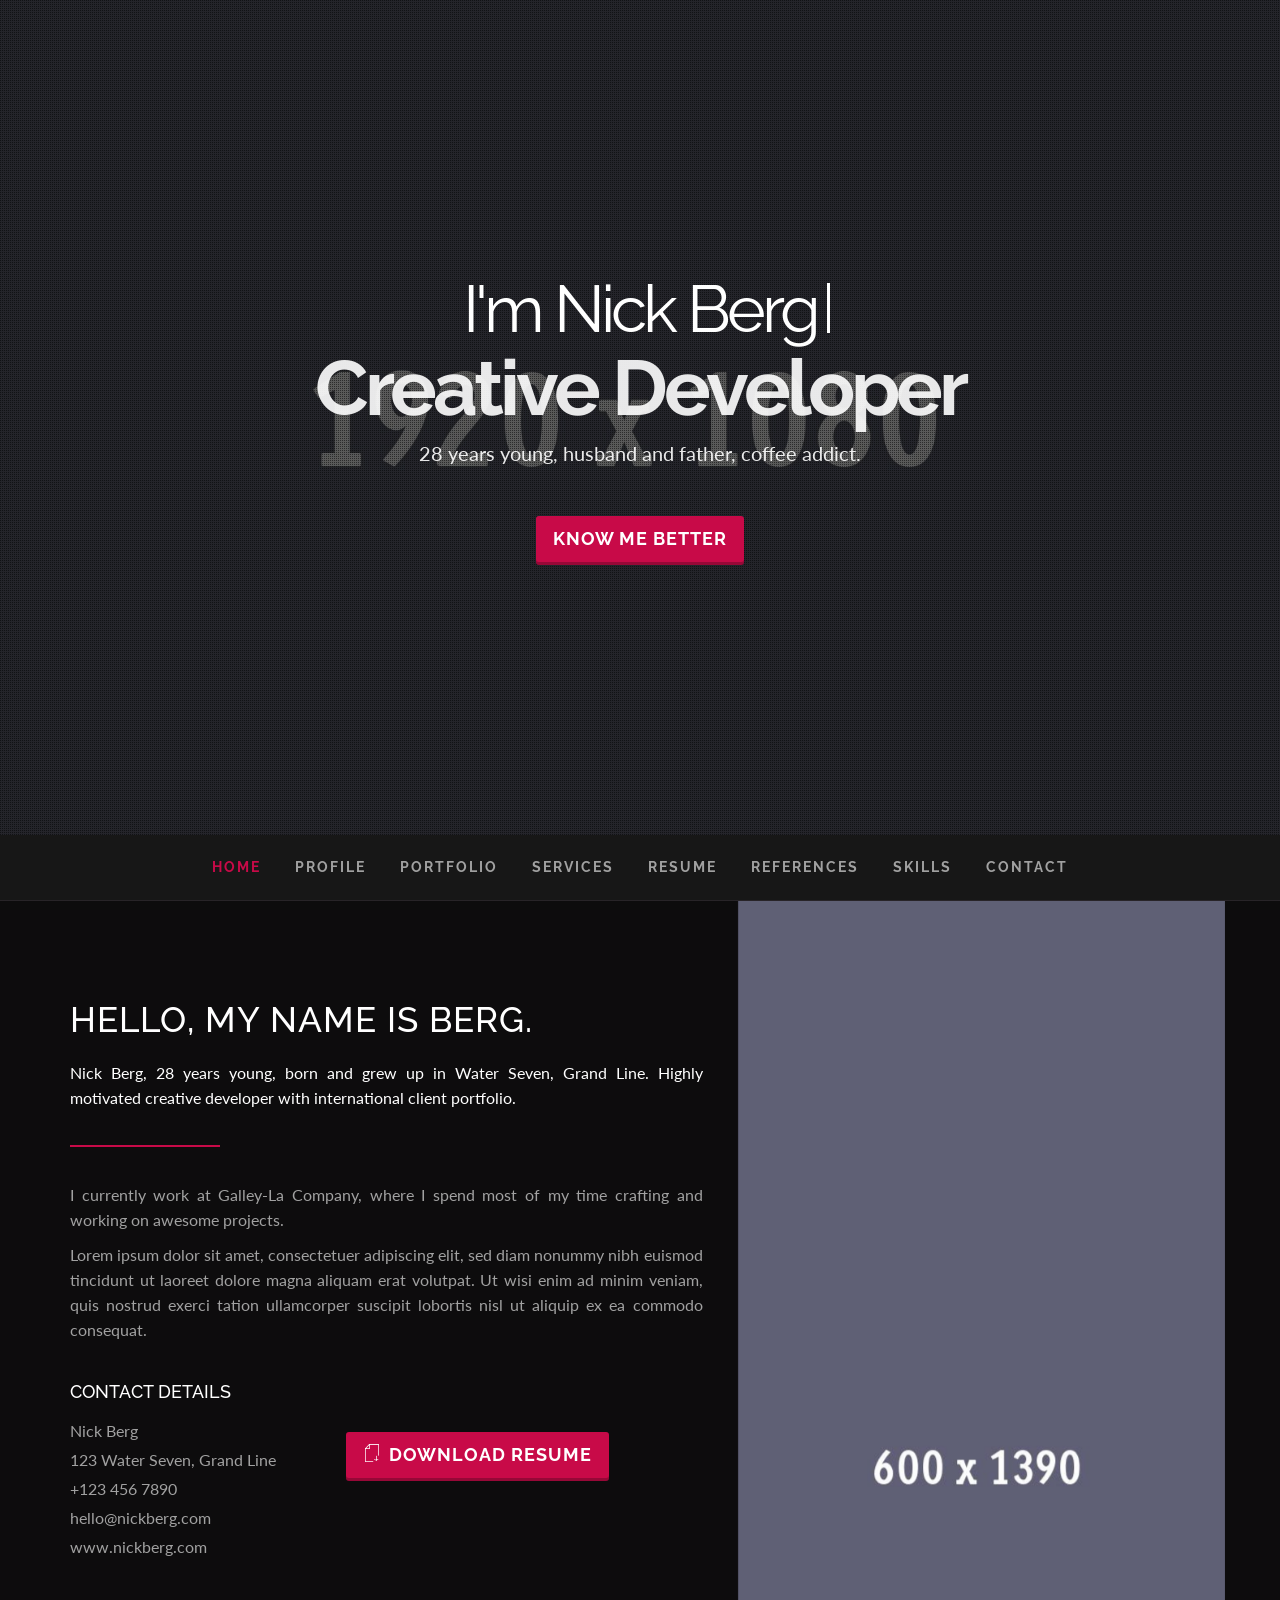
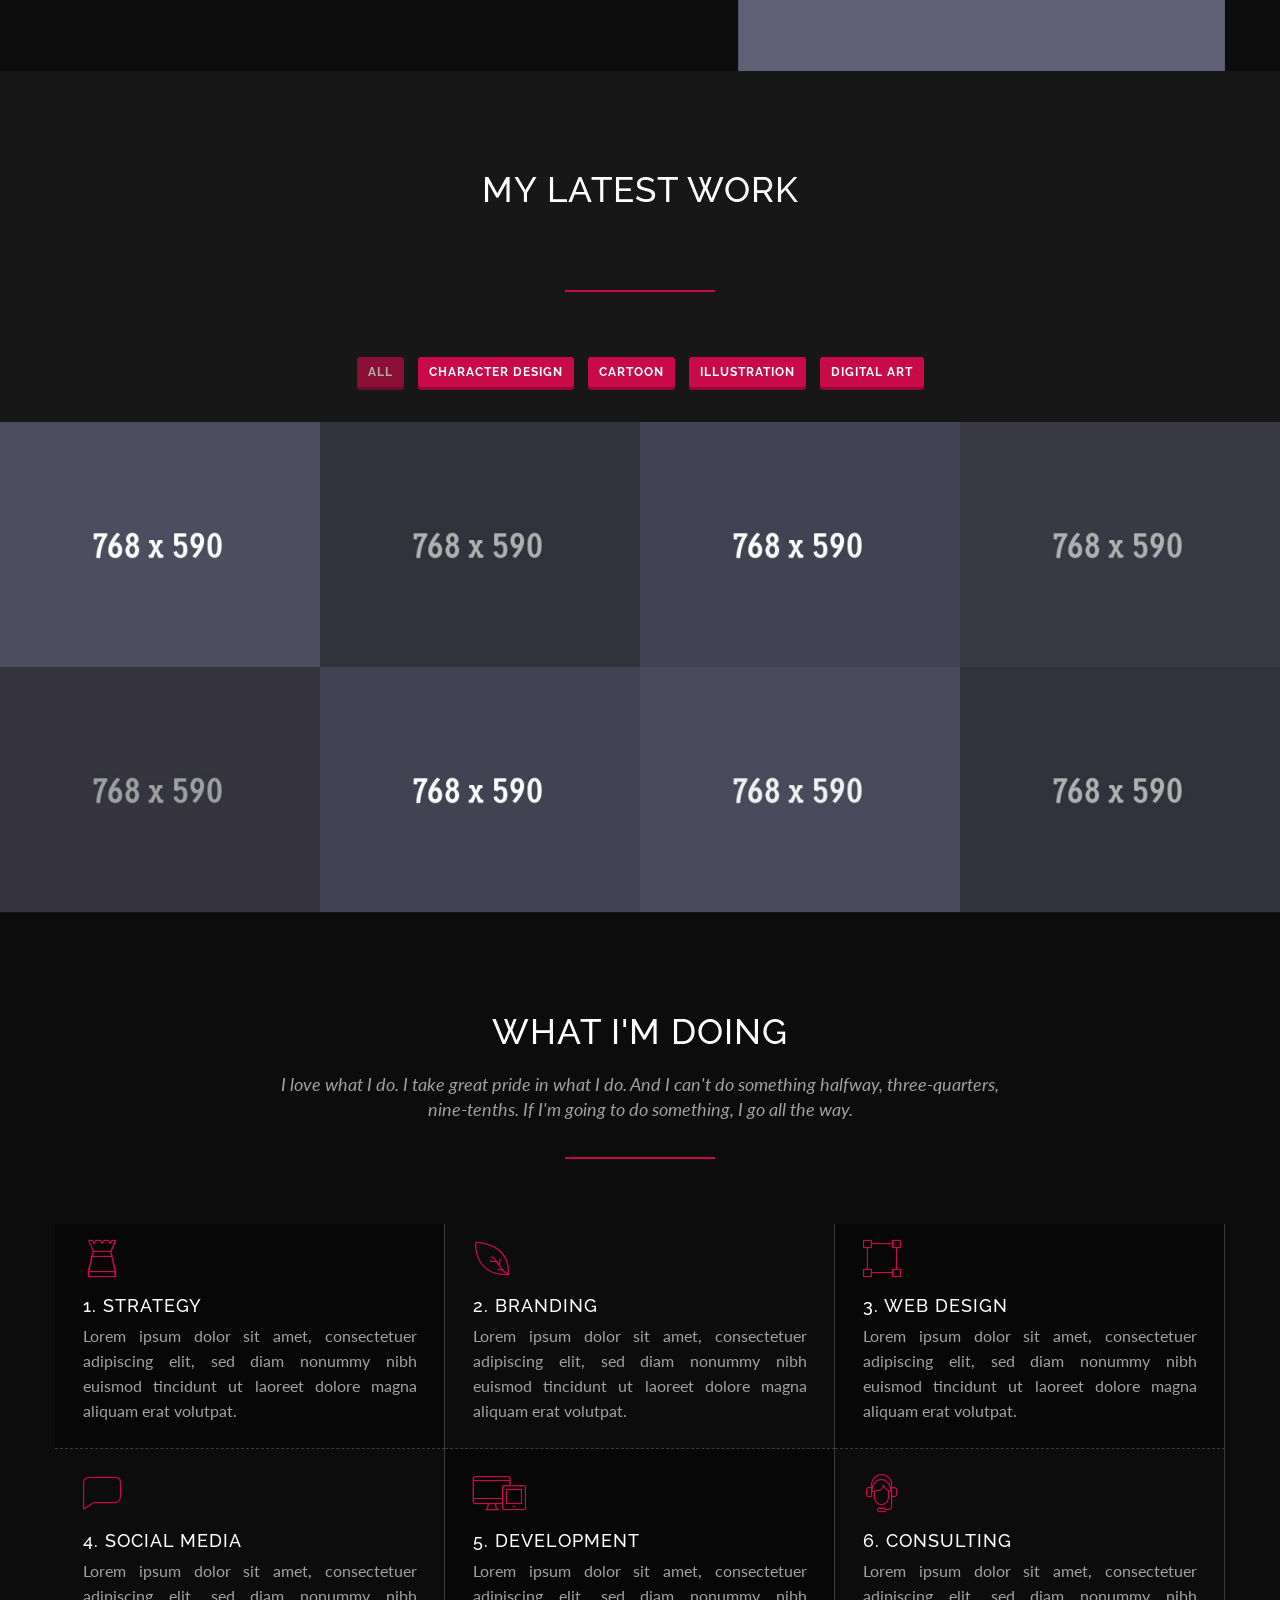
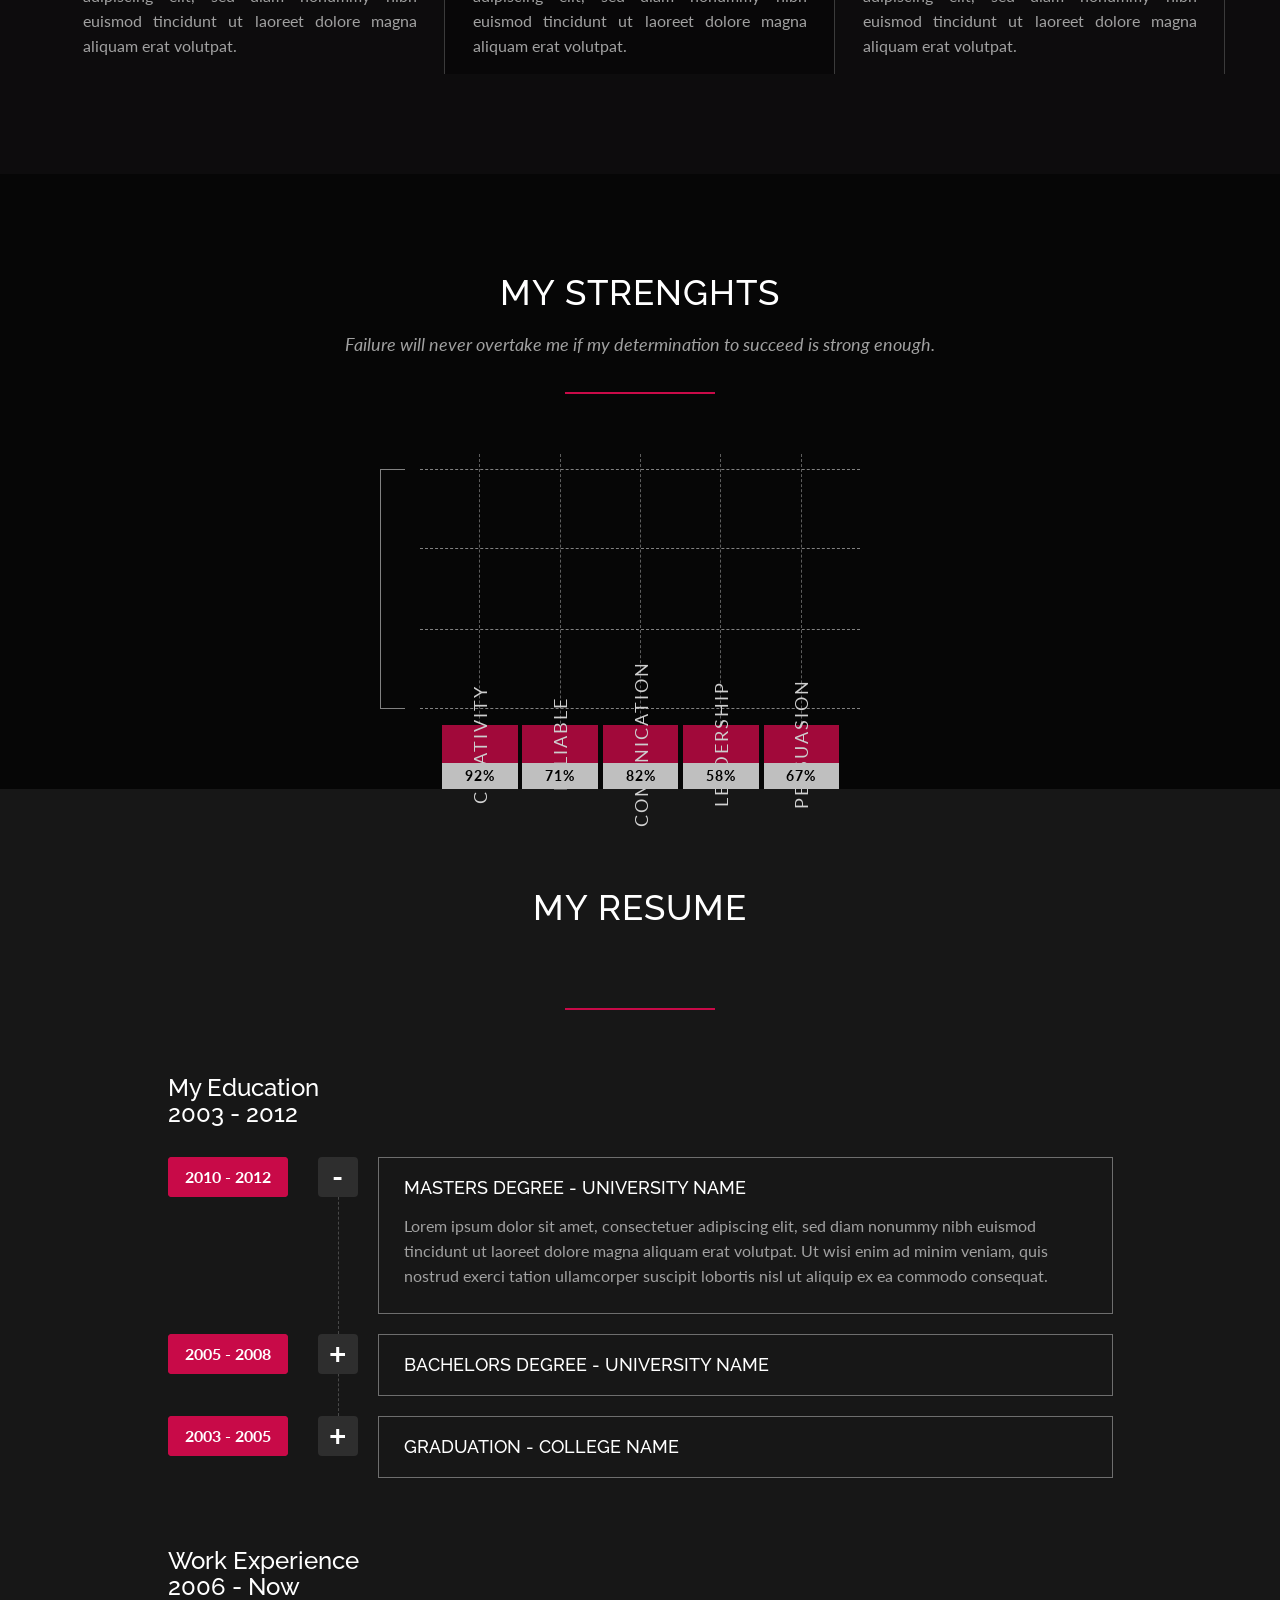
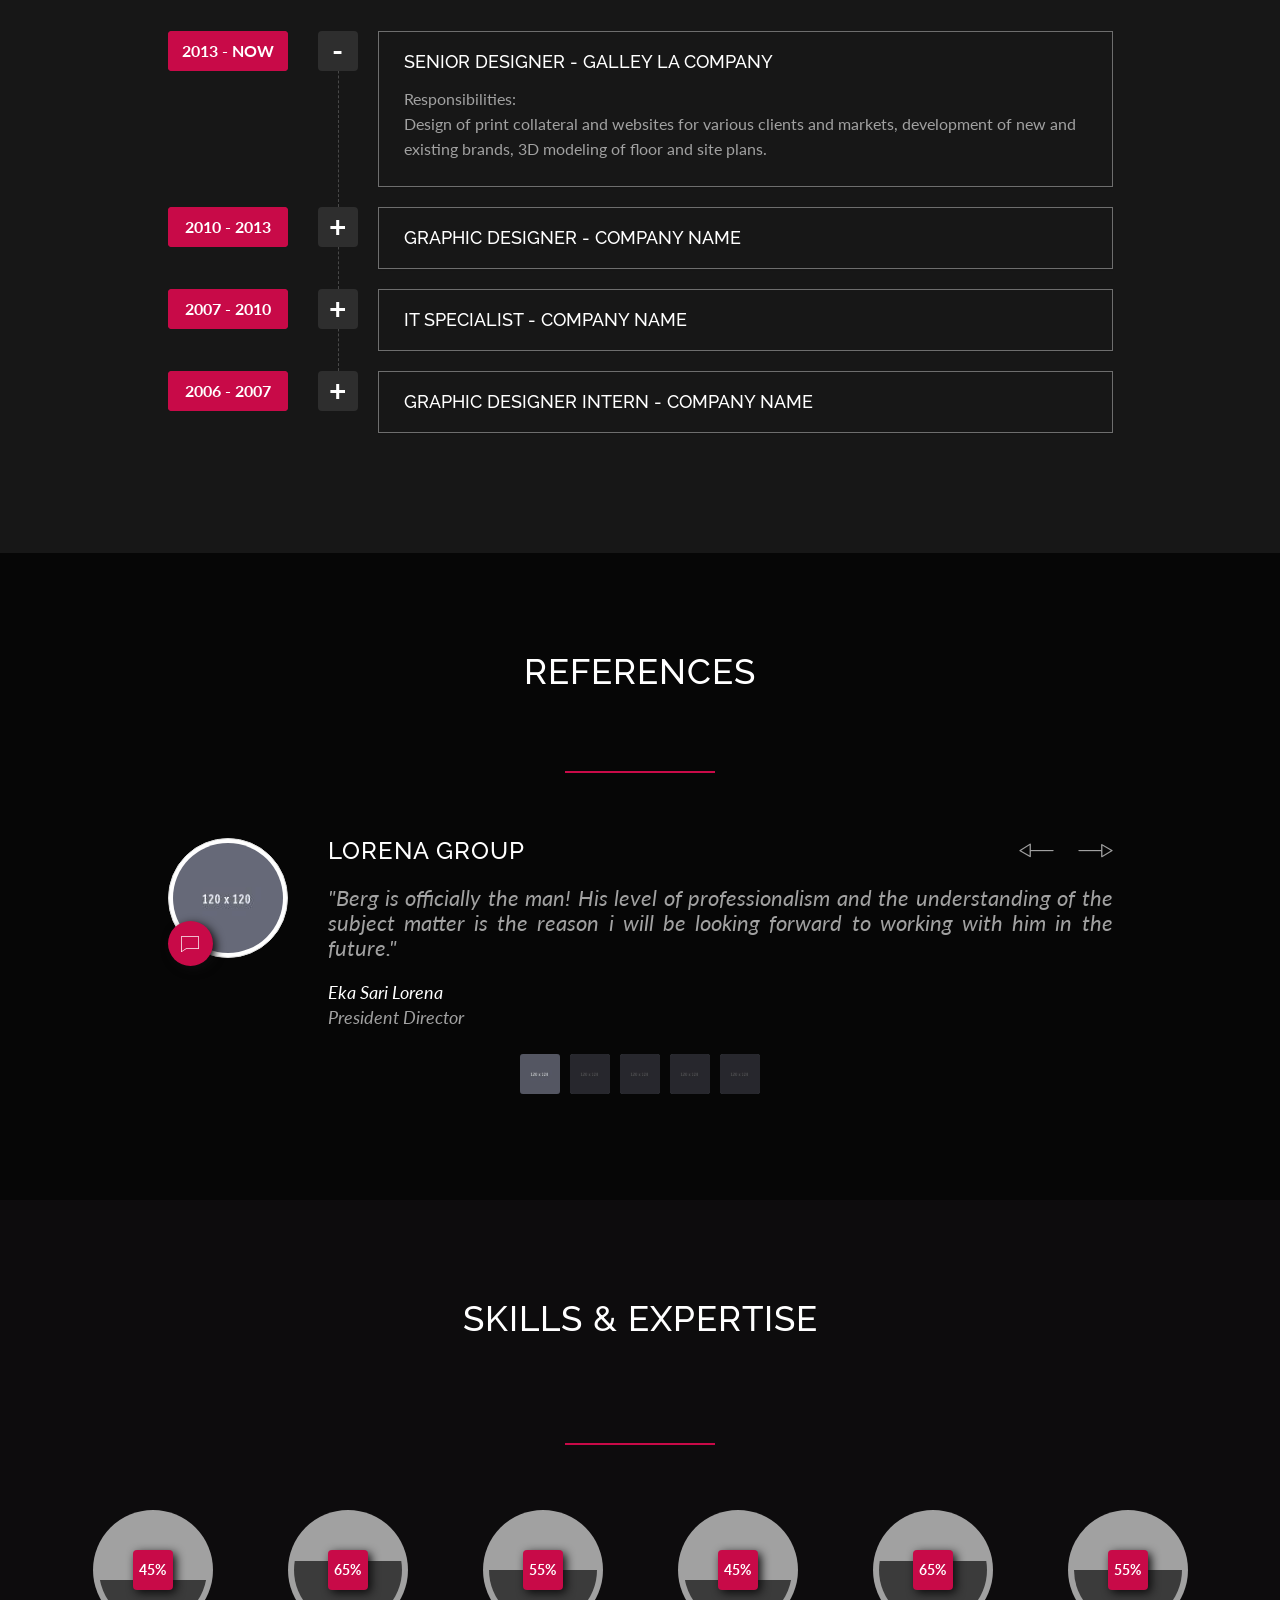
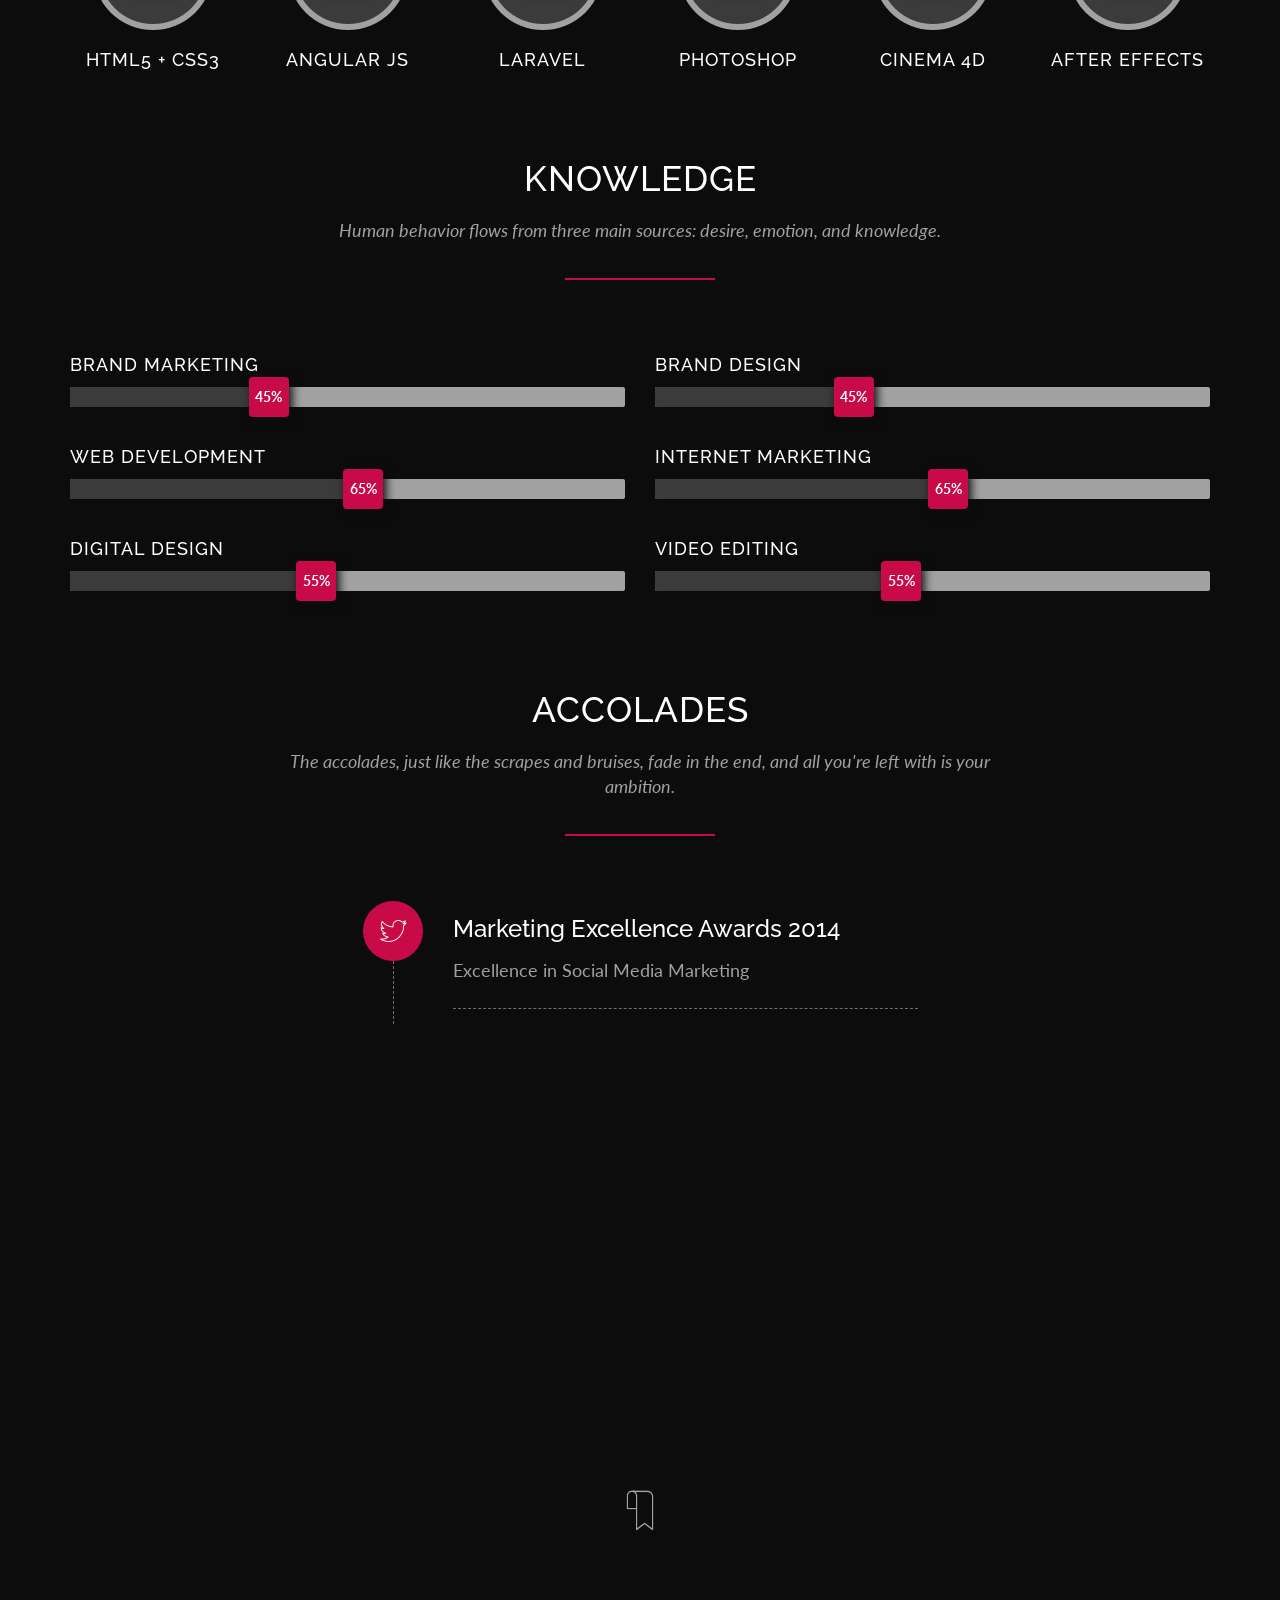
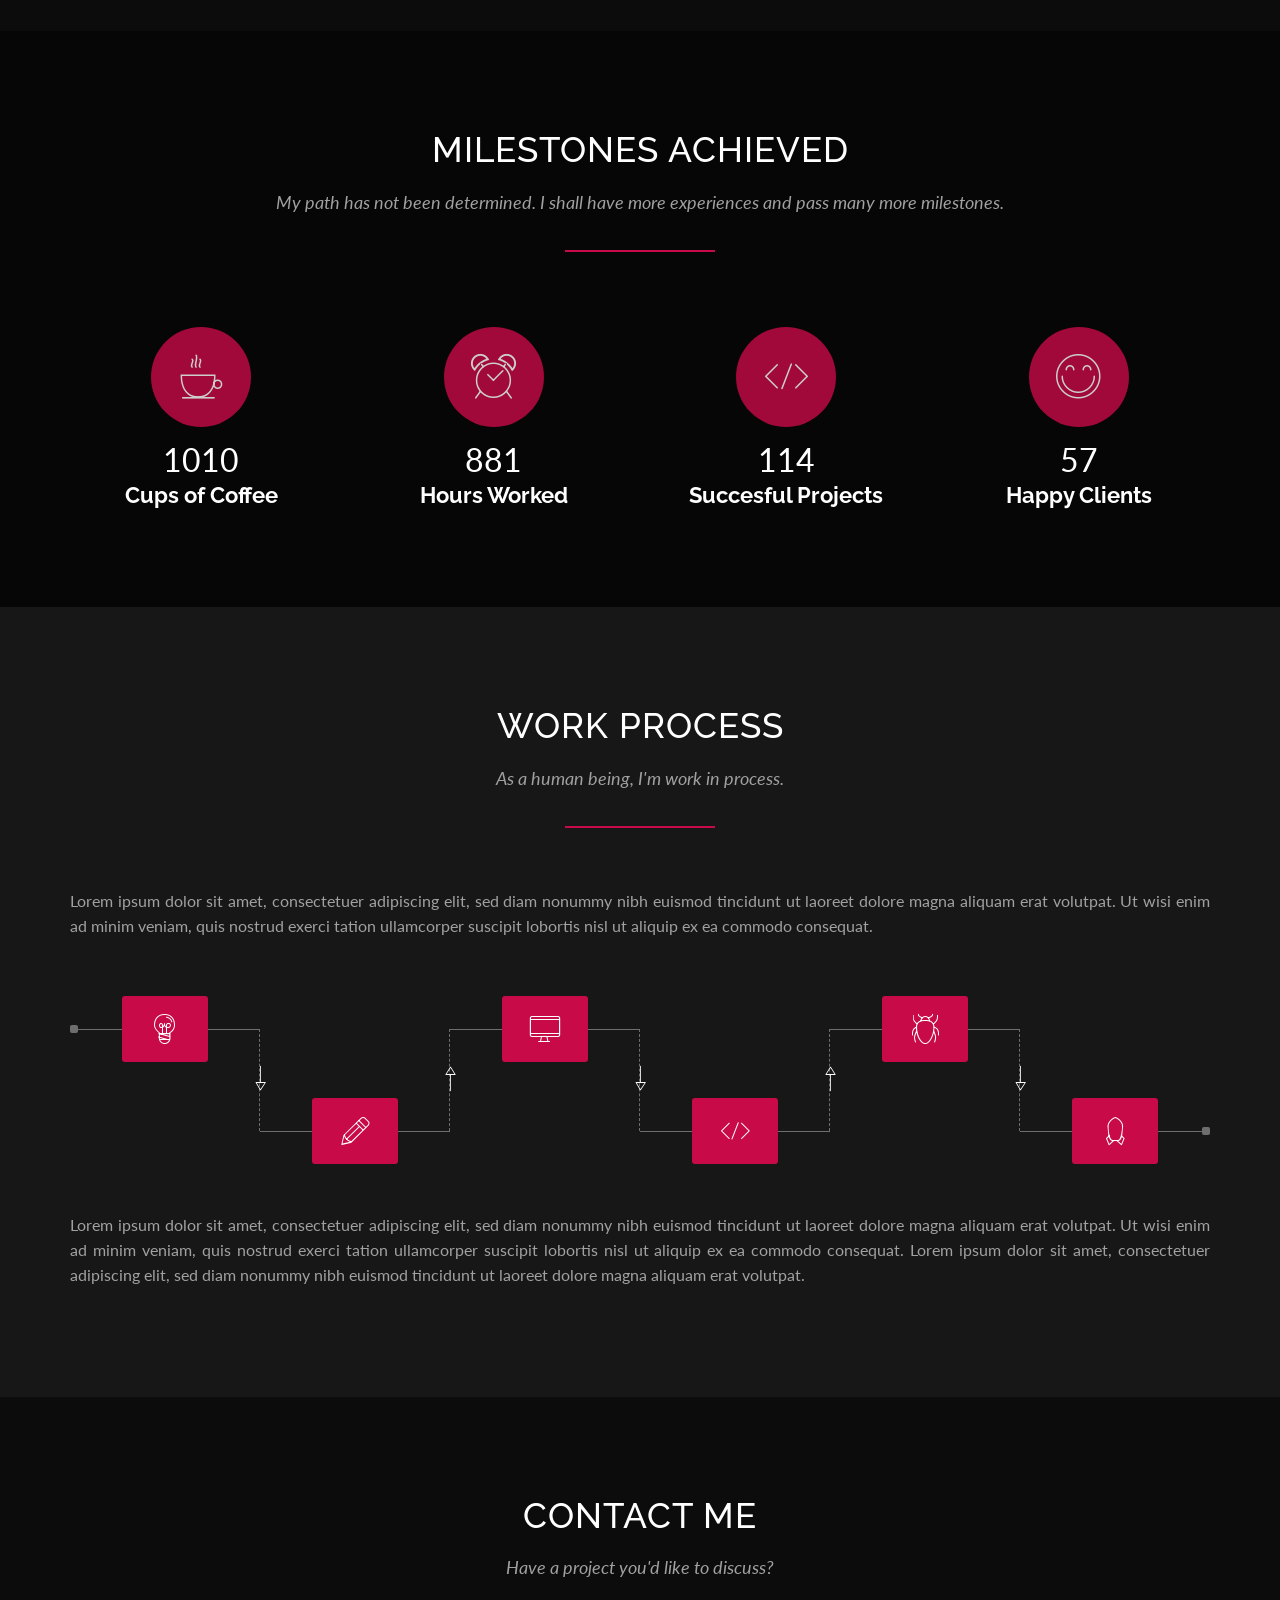
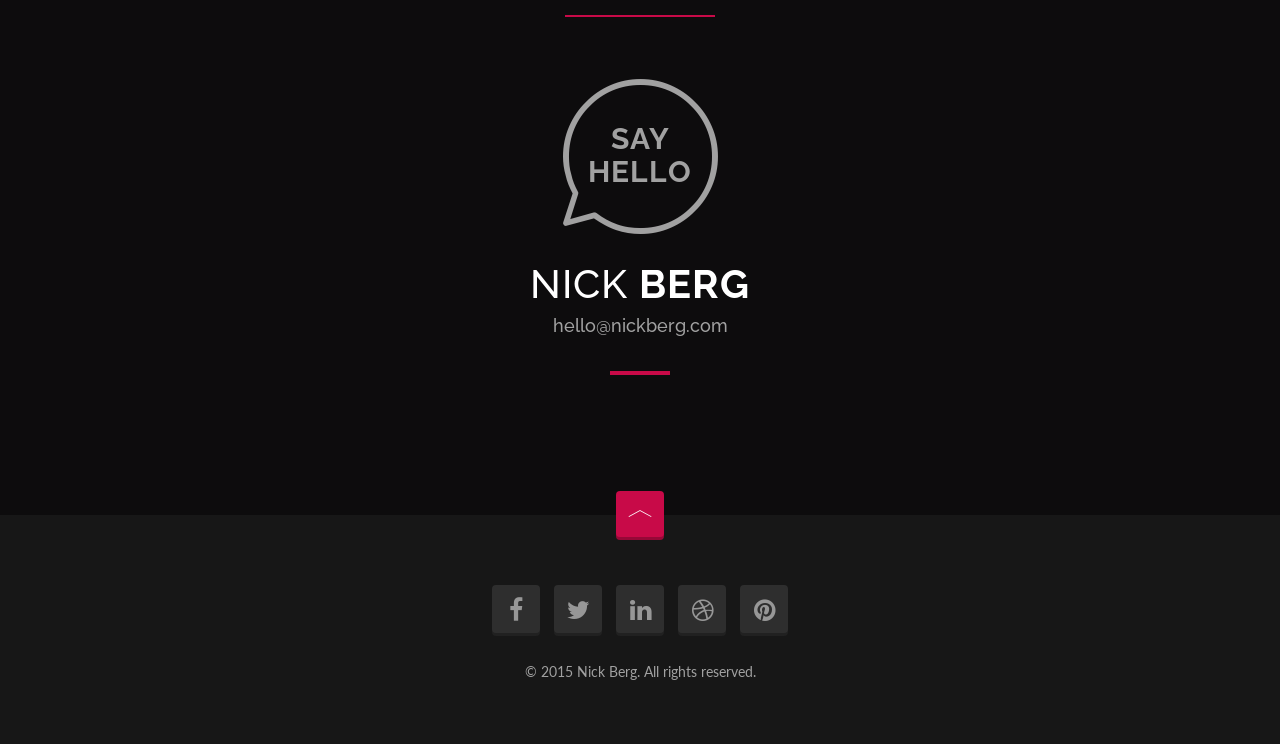
<file: HTML_Template/filterable-portfolio.html>
<!doctype html>
<!--[if lt IE 7]>      <html class="no-js lt-ie9 lt-ie8 lt-ie7" lang=""> <![endif]-->
<!--[if IE 7]>         <html class="no-js lt-ie9 lt-ie8" lang=""> <![endif]-->
<!--[if IE 8]>         <html class="no-js lt-ie9" lang=""> <![endif]-->
<!--[if gt IE 8]><!--> <html class="no-js" lang=""> <!--<![endif]-->
<head>
    <meta charset="utf-8">
    
    <!-- Site Title -->
    <title>BERG - Creative Resume Template</title>
    
    <meta name="description" content="Creative Resume Template">
    <meta name="keywords" content="berg, creative, resume, template">
    <meta name="viewport" content="width=device-width, initial-scale=1, maximum-scale=1.0, user-scalable=no">

    <!-- Google Font -->
    <link href='http://fonts.googleapis.com/css?family=Lato:400,700' rel='stylesheet' type='text/css'>
    <link href='http://fonts.googleapis.com/css?family=Raleway:400,700' rel='stylesheet' type='text/css'>
    
    <!-- Bootstrap Core CSS -->
    <link href="assets/plugins/bootstrap/css/bootstrap.min.css" rel="stylesheet" type="text/css">
    
    <!-- Font icons CSS -->
    <link href="assets/plugins/icons-mind/style.css" rel="stylesheet" type="text/css">
    <link href="assets/plugins/fontawesome/css/font-awesome.min.css" rel="stylesheet" type="text/css">
    
    <!-- Plugins CSS -->
    <link href="assets/plugins/jpreloader/css/jpreloader.css" rel="stylesheet" type="text/css">
    <link href="assets/plugins/animate-css/animate.min.css" rel="stylesheet" type="text/css">
    <link href="assets/plugins/magnificPopup/magnific-popup.css" rel="stylesheet" type="text/css">
    <link href="assets/plugins/flexSlider/flexslider.css" rel="stylesheet" type="text/css">
    
    <!-- Main CSS -->
    <link href="assets/css/berg.css" rel="stylesheet" type="text/css">
    
    <!-- Color CSS -->
    <!--<link href="assets/css/colors/green.css" rel="stylesheet" type="text/css">-->
    
    <!-- Modernizr JS for IE8 support of HTML5 elements and media queries -->
    <!--[if lt IE 8]>
    <script src="assets/plugins/modernizr.min.js"></script>
    <![endif]-->
</head>

<!-- The #page-top ID is part of the scrolling feature - the data-spy and data-target are part of the built-in Bootstrap scrollspy function -->
<body id="page-top" data-spy="scroll" data-target=".navbar-fixed-top" data-offset="66">
    <!--[if lt IE 10]>
        <p class="browserupgrade">You are using an <strong>outdated</strong> browser. Please <a href="http://browsehappy.com/">upgrade your browser</a> to improve your experience.</p>
    <![endif]-->

  
    <!-- HERO START -->
    <header id="home" class="hero">
        <div class="pattern-overlay"></div>
        
        <div class="hero-body">
            <div class="hero-text text-center">
                <h1 class="small">
                    I'm Nick Berg <span class="blinker"></span>
                </h1>
                
                <h1>Creative Developer</h1>
                
                <p>28 years young, husband and father, coffee addict.</p>
                
                <div class="page-scroll">
                    <a href="#profile" class="btn btn-lg btn-custom">
                        Know Me Better
                    </a>
                </div>
                <!-- //.page-scroll -->
            </div>
            <!-- //.hero-text -->
        </div>
        <!-- //.hero-body -->
    </header>
    <!-- //HERO END -->
    
    
    <!-- NAVIGATION START -->
    <nav id="navigation" class="navbar navbar-fixed-top center-menu" role="navigation">
        <div class="container navbar-container">
            <div class="navbar-header page-scroll">
                <button type="button" class="navbar-toggle" data-toggle="collapse" data-target=".berg-collapse">
                    <span class="sr-only">Toggle navigation</span>
                    <span class="icon-bar"></span>
                    <span class="icon-bar"></span>
                    <span class="icon-bar"></span>
                </button>
                
                <a class="navbar-brand visible-xs visible-sm" href="#page-top">BERG</a>
            </div>
            <!-- //.navbar-header -->
            
            <div class="navbar-collapse collapse berg-collapse">
                <ul class="nav navbar-nav">
                    <li class="page-scroll">
                        <a href="#home">Home</a>
                    </li>
                    
                    <li class="page-scroll">
                        <a href="#profile">Profile</a>
                    </li>
                    
                    <li class="page-scroll">
                        <a href="#portfolio">Portfolio</a>
                    </li>
                    
                    <li class="page-scroll">
                        <a href="#services">Services</a>
                    </li>
                    
                    <li class="page-scroll">
                        <a href="#resume">Resume</a>
                    </li>
                    
                    <li class="page-scroll">
                        <a href="#references">References</a>
                    </li>
                    
                    <li class="page-scroll">
                        <a href="#skills">Skills</a>
                    </li>
                    
                    <li class="page-scroll">
                        <a href="#contact">Contact</a>
                    </li>
                </ul>
            </div>
            <!-- //.navbar-collapse -->
        </div>
        <!-- //.navbar-container -->
    </nav>
    <!-- //NAVIGATION END -->
    
    
    <!-- PROFILE SECTION START -->
    <section id="profile" class="section">
        <div class="container section-wrapper">
            <div class="section-content">
                <div class="row">          
                    <div class="col-md-7 match-height">

                        <!-- PROFILE TEXT START -->
                        <div class="profile-text padding-right-yes">
                            <div class="row">
                                <div class="col-md-12">
                                    <h2 class="section-title uppercase">Hello, My Name is Berg.</h2>

                                    <p>
                                        Nick Berg, 28 years young, born and grew up in Water Seven, Grand Line. Highly motivated creative developer with international client portfolio.
                                    </p>

                                    <span class="divider"></span>

                                    <p class="text-grey">
                                        I currently work at Galley-La Company, where I spend most of my time crafting and working on awesome projects.
                                    </p>

                                    <p class="text-grey">
                                        Lorem ipsum dolor sit amet, consectetuer adipiscing elit, sed diam nonummy nibh euismod tincidunt ut laoreet dolore magna aliquam erat volutpat. Ut wisi enim ad minim veniam, quis nostrud exerci tation ullamcorper suscipit lobortis nisl ut aliquip ex ea commodo consequat.
                                    </p>
                                </div>
                                <!-- //.col-md-12 -->
                            </div>
                            <!-- //.row -->
                        </div>
                        <!-- //PROFILE TEXT END -->

                        <!-- CONTACT DETAILS START -->
                        <div class="contact-details padding-right-yes">
                            <div class="row">
                                <div class="col-sm-6 col-md-5">
                                    <h4 class="uppercase">Contact Details</h4>

                                    <ul class="list-unstyled text-grey">
                                        <li>Nick Berg</li>
                                        <li>123 Water Seven, Grand Line</li>
                                        <li>+123 456 7890</li>
                                        <li>hello@nickberg.com</li>
                                        <li>www.nickberg.com</li>
                                    </ul>
                                </div>
                                <!-- //.col-md-5 -->

                                <div class="col-sm-6 col-md-7">
                                    <a href="#" class="btn btn-lg btn-custom">
                                        <i class="icon-File-Download"></i> Download Resume
                                    </a>
                                </div>
                                <!-- //.col-md-6 -->
                            </div>
                            <!-- //.row -->
                        </div>
                        <!-- //CONTACT DETAILS END -->

                    </div>
                    <!-- //.col-md-7 -->

                    <!-- PROFILE PICTURE START -->
                    <div class="col-md-5 hidden-xs hidden-sm match-height pp-wrapper">
                        <div class="profile-picture style-one">
                            <img src="assets/images/profile-picture-1.jpg" alt="profile picture" class="img-responsive"/>
                        </div>
                    </div>
                    <!-- //PROFILE PICTURE END -->
                </div>
                <!-- //.row -->
            </div>
            <!-- //.section-content -->
        </div>
        <!-- //.container -->
    </section>
    <!-- //PROFILE SECTION END -->
    
    
    <!-- PORTFOLIO SECTION START -->
    <section id="portfolio" class="section">
        <div class="container-fluid section-wrapper">
            <div class="section-content">
                <div class="row">
                    <div class="col-md-12 text-center">
                        <h2 class="section-title uppercase">My Latest Work</h2>

                        <p class="section-subtitle">I'm looking to expand my portfolio while I'm on top and while I'm young.</p>

                        <span class="divider center"></span>
                    </div>
                    <!-- //.col-md-12 -->
                </div>
                <!-- //.row -->
                
                <div class="row">
                    <div class="col-md-12">
                        <ul class="filterable-portfolio-nav list-inline text-center">
                            <li class="active">
                                <a href="#" data-filter="*" class="btn btn-sm btn-custom disabled">All</a>
                            </li>

                            <li>
                                <a href="#" data-filter=".character-design" class="btn btn-sm btn-custom">Character Design</a>
                            </li>
                            
                            <li>
                                <a href="#" data-filter=".cartoon" class="btn btn-sm btn-custom">Cartoon</a>
                            </li>
                            
                            <li>
                                <a href="#" data-filter=".illustration" class="btn btn-sm btn-custom">Illustration</a>
                            </li>
                            
                            <li>
                                <a href="#" data-filter=".digital-art" class="btn btn-sm btn-custom">Digital Art</a>
                            </li>
                        </ul>
                    </div>
                    <!-- //.col-md-12 -->
                </div>
                <!-- //.row -->
                    
                <!-- PORTFOLIO START -->
                <div class="portfolio">
                    <div class="row filterable-portfolio">
                        <div class="item character-design cartoon col-sm-6 col-md-3">
                            <div class="project-wrapper">
                                <div class="project-link">
                                    <a href="assets/images/portfolio/project-image-1.jpg" class="zoom" title="Buzz Lightyear">
                                        <i class="icon-Full-Screen"></i>
                                    </a>

                                    <a href="single-portfolio-1.html" class="external-link">
                                        <i class="icon-Link"></i>
                                    </a>
                                </div>
                                <!-- //.project-link -->

                                <div class="project-title">
                                    <h4>Buzz Lightyear</h4>
                                </div>
                                <!-- //.project-title -->

                                <img src="assets/images/portfolio/project-image-1.jpg" alt="" class="img-responsive"/>
                            </div>
                            <!-- //.project-wrapper -->
                        </div>
                        <!-- //.item -->

                        <div class="item character-design illustration col-sm-6 col-md-3">
                            <div class="project-wrapper">
                                <div class="project-link">
                                    <a href="assets/images/portfolio/project-image-2.jpg" class="zoom" title="Robosam 3">
                                        <i class="icon-Full-Screen"></i>
                                    </a>

                                    <a href="single-portfolio-2.html" class="external-link">
                                        <i class="icon-Link"></i>
                                    </a>
                                </div>
                                <!-- //.project-link -->

                                <div class="project-title">
                                    <h4>Robosam 3</h4>
                                </div>
                                <!-- //.project-title -->

                                <img src="assets/images/portfolio/project-image-2.jpg" alt="" class="img-responsive"/>
                            </div>
                            <!-- //.project-wrapper -->
                        </div>
                        <!-- //.item -->

                        <div class="item illustration digital-art col-sm-6 col-md-3">
                            <div class="project-wrapper">
                                <div class="project-link">
                                    <a href="assets/images/portfolio/project-image-3.jpg" class="zoom" title="Coke Man and Dog">
                                        <i class="icon-Full-Screen"></i>
                                    </a>

                                    <a href="single-portfolio-1.html" class="external-link">
                                        <i class="icon-Link"></i>
                                    </a>
                                </div>
                                <!-- //.project-link -->

                                <div class="project-title">
                                    <h4>Coke Man and Dog</h4>
                                </div>
                                <!-- //.project-title -->

                                <img src="assets/images/portfolio/project-image-3.jpg" alt="" class="img-responsive"/>
                            </div>
                            <!-- //.project-wrapper -->
                        </div>
                        <!-- //.item -->

                        <div class="item character-design illustration col-sm-6 col-md-3">
                            <div class="project-wrapper">
                                <div class="project-link">
                                    <a href="assets/images/portfolio/project-image-4.jpg" class="zoom" title="Speed Projects">
                                        <i class="icon-Full-Screen"></i>
                                    </a>

                                    <a href="single-portfolio-2.html" class="external-link">
                                        <i class="icon-Link"></i>
                                    </a>
                                </div>
                                <!-- //.project-link -->

                                <div class="project-title">
                                    <h4>Speed Projects</h4>
                                </div>
                                <!-- //.project-title -->

                                <img src="assets/images/portfolio/project-image-4.jpg" alt="" class="img-responsive"/>
                            </div>
                            <!-- //.project-wrapper -->
                        </div>
                        <!-- //.item -->

                        <div class="item illustration digital-art col-sm-6 col-md-3">
                            <div class="project-wrapper">
                                <div class="project-link">
                                    <a href="assets/images/portfolio/project-image-5.jpg" class="zoom" title="Wooden Rhinoceros Beetle">
                                        <i class="icon-Full-Screen"></i>
                                    </a>

                                    <a href="single-portfolio-1.html" class="external-link">
                                        <i class="icon-Link"></i>
                                    </a>
                                </div>
                                <!-- //.project-link -->

                                <div class="project-title">
                                    <h4>Wooden Rhinoceros Beetle</h4>
                                </div>
                                <!-- //.project-title -->

                                <img src="assets/images/portfolio/project-image-5.jpg" alt="" class="img-responsive"/>
                            </div>
                            <!-- //.project-wrapper -->
                        </div>
                        <!-- //.item -->

                        <div class="item illustration digital-art col-sm-6 col-md-3">
                            <div class="project-wrapper">
                                <div class="project-link">
                                    <a href="assets/images/portfolio/project-image-6.jpg" class="zoom" title="The First Encounter">
                                        <i class="icon-Full-Screen"></i>
                                    </a>

                                    <a href="single-portfolio-2.html" class="external-link">
                                        <i class="icon-Link"></i>
                                    </a>
                                </div>
                                <!-- //.project-link -->

                                <div class="project-title">
                                    <h4>The First Encounter</h4>
                                </div>
                                <!-- //.project-title -->

                                <img src="assets/images/portfolio/project-image-6.jpg" alt="" class="img-responsive"/>
                            </div>
                            <!-- //.project-wrapper -->
                        </div>
                        <!-- //.item -->

                        <div class="item character-design cartoon col-sm-6 col-md-3">
                            <div class="project-wrapper">
                                <div class="project-link">
                                    <a href="assets/images/portfolio/project-image-7.jpg" class="zoom" title="Dead Pool">
                                        <i class="icon-Full-Screen"></i>
                                    </a>

                                    <a href="single-portfolio-1.html" class="external-link">
                                        <i class="icon-Link"></i>
                                    </a>
                                </div>
                                <!-- //.project-link -->

                                <div class="project-title">
                                    <h4>Dead Pool</h4>
                                </div>
                                <!-- //.project-title -->

                                <img src="assets/images/portfolio/project-image-7.jpg" alt="" class="img-responsive"/>
                            </div>
                            <!-- //.project-wrapper -->
                        </div>
                        <!-- //.item -->

                        <div class="item character-design illustration col-sm-6 col-md-3">
                            <div class="project-wrapper">
                                <div class="project-link">
                                    <a href="assets/images/portfolio/project-image-8.jpg" class="zoom" title="Rebus II">
                                        <i class="icon-Full-Screen"></i>
                                    </a>

                                    <a href="single-portfolio-2.html" class="external-link">
                                        <i class="icon-Link"></i>
                                    </a>
                                </div>
                                <!-- //.project-link -->

                                <div class="project-title">
                                    <h4>Rebus II</h4>
                                </div>
                                <!-- //.project-title -->

                                <img src="assets/images/portfolio/project-image-8.jpg" alt="" class="img-responsive"/>
                            </div>
                            <!-- //.project-wrapper -->
                        </div>
                        <!-- //.item -->
                    </div>
                    <!-- //.row -->
                </div>
                <!-- PORTFOLIO END -->
            </div>
            <!-- //.section-content -->
        </div>
        <!-- //.container-fluid -->
    </section>
    <!-- //PORTFOLIO SECTION END -->
    
    
    <!-- SERVICES SECTION START -->
    <section id="services" class="section">
        <div class="container section-wrapper">
            <div class="section-content">
                <div class="row">
                    <div class="col-md-8 col-md-offset-2 text-center">
                        <h2 class="section-title uppercase">What I'm Doing</h2>

                        <p class="section-subtitle">
                            I love what I do. I take great pride in what I do. And I can't do something halfway, three-quarters, nine-tenths. If I'm going to do something, I go all the way.
                        </p>

                        <span class="divider center"></span>
                    </div>
                    <!-- //.col-md-8 -->
                </div>
                <!-- //.row -->
            
                <!-- SERVICES START -->
                <div class="services">
                    <div class="row">
                        <div class="col-sm-4 col-md-4 item top dark-bg match-height">
                            <div class="inner-content">
                                <i class="icon-Chess colored-text"></i>

                                <h4 class="uppercase">1. Strategy</h4>

                                <p class="text-grey">
                                    Lorem ipsum dolor sit amet, consectetuer adipiscing elit, sed diam nonummy nibh euismod tincidunt ut laoreet dolore magna aliquam erat volutpat.
                                </p>
                            </div>
                            <!-- //.inner-content -->
                        </div>
                        <!-- //.item -->

                        <div class="col-sm-4 col-md-4 item top match-height">
                            <div class="inner-content">
                                <i class="icon-Leafs-2 colored-text"></i>

                                <h4 class="uppercase">2. Branding</h4>

                                <p class="text-grey">
                                    Lorem ipsum dolor sit amet, consectetuer adipiscing elit, sed diam nonummy nibh euismod tincidunt ut laoreet dolore magna aliquam erat volutpat.
                                </p>
                            </div>
                            <!-- //.inner-content -->
                        </div>
                        <!-- //.item -->

                        <div class="col-sm-4 col-md-4 item top dark-bg match-height">
                            <div class="inner-content">
                                <i class=" icon-Transform-2 colored-text"></i>

                                <h4 class="uppercase">3. Web Design</h4>

                                <p class="text-grey">
                                    Lorem ipsum dolor sit amet, consectetuer adipiscing elit, sed diam nonummy nibh euismod tincidunt ut laoreet dolore magna aliquam erat volutpat.
                                </p>
                            </div>
                            <!-- //.inner-content -->
                        </div>
                        <!-- //.item -->
                        
                        <div class="col-sm-4 col-md-4 item match-height">
                            <div class="inner-content">
                                <i class="icon-Speach-Bubble3 colored-text"></i>

                                <h4 class="uppercase">4. Social Media</h4>

                                <p class="text-grey">
                                    Lorem ipsum dolor sit amet, consectetuer adipiscing elit, sed diam nonummy nibh euismod tincidunt ut laoreet dolore magna aliquam erat volutpat.
                                </p>
                            </div>
                            <!-- //.inner-content -->
                        </div>
                        <!-- //.item -->

                        <div class="col-sm-4 col-md-4 item dark-bg match-height">
                            <div class="inner-content">
                                <i class="icon-Monitor-Tablet colored-text"></i>

                                <h4 class="uppercase">5. Development</h4>

                                <p class="text-grey">
                                    Lorem ipsum dolor sit amet, consectetuer adipiscing elit, sed diam nonummy nibh euismod tincidunt ut laoreet dolore magna aliquam erat volutpat.
                                </p>
                            </div>
                            <!-- //.inner-content -->
                        </div>
                        <!-- //.item -->

                        <div class="col-sm-4 col-md-4 item match-height">
                            <div class="inner-content">
                                <i class="icon-Consulting colored-text"></i>

                                <h4 class="uppercase">6. Consulting</h4>

                                <p class="text-grey">
                                    Lorem ipsum dolor sit amet, consectetuer adipiscing elit, sed diam nonummy nibh euismod tincidunt ut laoreet dolore magna aliquam erat volutpat.
                                </p>
                            </div>
                            <!-- //.inner-content -->
                        </div>
                        <!-- //.item -->
                    </div>
                    <!-- //.row -->
                </div>
                <!-- //SERVICES END -->
            </div>
            <!-- //.section-content -->
        </div>
        <!-- //.container -->
    </section>
    <!-- //SERVICES SECTION END -->
    
    
    <!-- STRENGHTS SECTION START -->
    <section id="strenghts" class="section bg-image-yes">
        <div class="container-fluid section-wrapper">
            <div class="section-content">
                <div class="row">
                    <div class="col-md-8 col-md-offset-2 text-center">
                        <h2 class="section-title uppercase">My Strenghts</h2>

                        <p class="section-subtitle">Failure will never overtake me if my determination to succeed is strong enough.</p>

                        <span class="divider center"></span>
                    </div>
                    <!-- //.col-md-8 -->
                </div>
                <!-- //.row -->
                
                <div class="row">
                    <div class="col-md-12">

                        <!-- COLUMN CHART START -->
                        <div class="column-chart">
                            <div class="legend legend-left hidden-xs">
                                <h3 class="legend-title">ME</h3>
                            </div>
                            <!-- //.legend -->

                            <div class="legend legend-right hidden-xs">
                                <div class="item">
                                    <h4>Superhero</h4>
                                </div>
                                <!-- //.item -->

                                <div class="item">
                                    <h4>Preety Good</h4>
                                </div>
                                <!-- //.item -->

                                <div class="item">
                                    <h4>Good</h4>
                                </div>
                                <!-- //.item -->

                                <div class="item">
                                    <h4>Newbie</h4>
                                </div>
                                <!-- //.item -->
                            </div>
                            <!-- //.legend -->

                            <div class="chart clearfix">
                                <div class="item">
                                    <div class="bar">
                                        <span class="percent">92%</span>

                                        <div class="item-progress" data-percent="92">
                                            <span class="title uppercase">Creativity</span>
                                        </div>
                                        <!-- //.item-progress -->
                                    </div>
                                    <!-- //.bar -->
                                </div>
                                <!-- //.item -->

                                <div class="item">
                                    <div class="bar">
                                        <span class="percent">71%</span>

                                        <div class="item-progress" data-percent="71">
                                            <span class="title uppercase">Reliable</span>
                                        </div>
                                        <!-- //.item-progress -->
                                    </div>
                                    <!-- //.bar -->
                                </div>
                                <!-- //.item -->

                                <div class="item">
                                    <div class="bar">
                                        <span class="percent">82%</span>

                                        <div class="item-progress" data-percent="82">
                                            <span class="title uppercase">Comunication</span>
                                        </div>
                                        <!-- //.item-progress -->
                                    </div>
                                    <!-- //.bar -->
                                </div>
                                <!-- //.item -->

                                <div class="item">
                                    <div class="bar">
                                        <span class="percent">58%</span>

                                        <div class="item-progress" data-percent="58">
                                            <span class="title uppercase">Leadership</span>
                                        </div>
                                        <!-- //.item-progress -->
                                    </div>
                                    <!-- //.bar -->
                                </div>
                                <!-- //.item -->

                                <div class="item">
                                    <div class="bar">
                                        <span class="percent">67%</span>

                                        <div class="item-progress" data-percent="67">
                                            <span class="title uppercase">Persuasion</span>
                                        </div>
                                        <!-- //.item-progress -->
                                    </div>
                                    <!-- //.bar -->
                                </div>
                                <!-- //.item -->
                            </div>
                            <!-- //.chart -->
                        </div>
                        <!-- //COLUMN CHART END -->

                    </div>
                    <!-- //.col-md-12 -->
                </div>
                <!-- //.row -->
            </div>
            <!-- //.section-content -->
        </div>
        <!-- //.container -->
    </section>
    <!-- //STRENGHTS SECTION END -->
    
    
    <!-- RESUME SECTION START -->
    <section id="resume" class="section">
        <div class="container section-wrapper">
            <div class="section-content">
                <div class="row">
                    <div class="col-md-8 col-md-offset-2 text-center">
                        <h2 class="section-title uppercase">My Resume</h2>

                        <p class="section-subtitle">
                            If you call failures experiments, you can put them in your resume and claim them as achievements.
                        </p>

                        <span class="divider center"></span>
                    </div>
                    <!-- //.col-md-8 -->
                </div>
                <!-- //.row -->
                
                <!-- EDUCATION START -->
                <div class="row education">
                    <div class="col-md-10 col-md-offset-1">
                        <h3>
                            My Education
                            <br>
                            2003 - 2012
                        </h3>

                        <div class="panel-group resume" id="education">
                            <div class="resume-item">
                                <div class="resume-year">
                                    <span class="resume-year">2010 - 2012</span>
                                </div>
                                <!-- //.resume-year -->

                                <div class="resume-btn">
                                    <a href="#education1" data-toggle="collapse" data-parent="#education"></a>
                                </div>
                                <!-- //.resume-btn -->

                                <div class="panel">
                                    <div class="panel-heading">
                                        <div class="panel-title">
                                            <h4 class="resume-title">Masters Degree - University Name</h4>
                                        </div>
                                        <!-- //.panel-title -->
                                    </div>
                                    <!-- //.panel-heading -->

                                    <div id="education1" class="panel-collapse collapse in">
                                        <div class="panel-body text-grey">
                                            <p>
                                                Lorem ipsum dolor sit amet, consectetuer adipiscing elit, sed diam nonummy nibh euismod tincidunt ut laoreet dolore magna aliquam erat volutpat. Ut wisi enim ad minim veniam, quis nostrud exerci tation ullamcorper suscipit lobortis nisl ut aliquip ex ea commodo consequat. 
                                            </p>
                                        </div>
                                        <!-- //.panel-body -->
                                    </div>
                                    <!-- //.panel-collapse -->
                                </div>
                                <!-- //.panel -->
                            </div>
                            <!-- //.resume-item -->

                            <div class="resume-item">
                                <div class="resume-year">
                                    <span class="resume-year">2005 - 2008</span>
                                </div>
                                <!-- //.resume-year -->

                                <div class="resume-btn">
                                    <a href="#education2" class="collapsed" data-toggle="collapse" data-parent="#education"></a>
                                </div>
                                <!-- //.resume-btn -->

                                <div class="panel">
                                    <div class="panel-heading">
                                        <div class="panel-title">
                                            <h4 class="resume-title">Bachelors Degree - University Name</h4>
                                        </div>
                                        <!-- //.panel-title -->
                                    </div>
                                    <!-- //.panel-heading -->

                                    <div id="education2" class="panel-collapse collapse">
                                        <div class="panel-body text-grey">
                                            <p>
                                                Lorem ipsum dolor sit amet, consectetuer adipiscing elit, sed diam nonummy nibh euismod tincidunt ut laoreet dolore magna aliquam erat volutpat. Ut wisi enim ad minim veniam, quis nostrud exerci tation ullamcorper suscipit lobortis nisl ut aliquip ex ea commodo consequat. 
                                            </p>
                                        </div>
                                        <!-- //.panel-body -->
                                    </div>
                                    <!-- //.panel-collapse -->
                                </div>
                                <!-- //.panel -->
                            </div>
                            <!-- //.resume-item -->

                            <div class="resume-item">
                                <div class="resume-year">
                                    <span class="resume-year">2003 - 2005</span>
                                </div>
                                <!-- //.resume-year -->

                                <div class="resume-btn">
                                    <a href="#education3" class="collapsed" data-toggle="collapse" data-parent="#education"></a>
                                </div>
                                <!-- //.resume-btn -->

                                <div class="panel">
                                    <div class="panel-heading">
                                        <div class="panel-title">
                                            <h4 class="resume-title">Graduation - College Name</h4>
                                        </div>
                                        <!-- //.panel-title -->
                                    </div>
                                    <!-- //.panel-heading -->

                                    <div id="education3" class="panel-collapse collapse">
                                        <div class="panel-body text-grey">
                                            <p>
                                                Lorem ipsum dolor sit amet, consectetuer adipiscing elit, sed diam nonummy nibh euismod tincidunt ut laoreet dolore magna aliquam erat volutpat. Ut wisi enim ad minim veniam, quis nostrud exerci tation ullamcorper suscipit lobortis nisl ut aliquip ex ea commodo consequat. 
                                            </p>
                                        </div>
                                        <!-- //.panel-body -->
                                    </div>
                                    <!-- //.panel-collapse -->
                                </div>
                                <!-- //.panel -->
                            </div>
                            <!-- //.resume-item -->
                        </div>
                        <!-- //.panel-group -->
                    </div>
                    <!-- //.col-md-10 -->
                </div>
                <!-- //EDUCATION END -->
            
                <!-- WORK EXPERIENCE START -->
                <div class="row work-experience">
                    <div class="col-md-10 col-md-offset-1">
                        <h3>
                            Work Experience
                            <br>
                            2006 - Now
                        </h3>

                        <div class="panel-group resume" id="work">
                            <div class="resume-item">
                                <div class="resume-year">
                                    <span class="resume-year">2013 - Now</span>
                                </div>
                                <!-- //.resume-year -->

                                <div class="resume-btn">
                                    <a href="#work1" data-toggle="collapse" data-parent="#work"></a>
                                </div>
                                <!-- //.resume-btn -->

                                <div class="panel">
                                    <div class="panel-heading">
                                        <div class="panel-title">
                                            <h4 class="resume-title">Senior Designer - Galley La Company</h4>
                                        </div>
                                        <!-- //.panel-title -->
                                    </div>
                                    <!-- //.panel-heading -->

                                    <div id="work1" class="panel-collapse collapse in">
                                        <div class="panel-body text-grey">
                                            <p>
                                                Responsibilities:
                                                <br>
                                                Design of print collateral and websites for various clients and markets, development of new and existing brands, 3D modeling of floor and site plans.
                                            </p>
                                        </div>
                                        <!-- //.panel-body -->
                                    </div>
                                    <!-- //.panel-collapse -->
                                </div>
                                <!-- //.panel -->
                            </div>
                            <!-- //.resume-item -->

                            <div class="resume-item">
                                <div class="resume-year">
                                    <span class="resume-year">2010 - 2013</span>
                                </div>
                                <!-- //.resume-year -->

                                <div class="resume-btn">
                                    <a href="#work2" class="collapsed" data-toggle="collapse" data-parent="#work"></a>
                                </div>
                                <!-- //.resume-btn -->

                                <div class="panel">
                                    <div class="panel-heading">
                                        <div class="panel-title">
                                            <h4 class="resume-title">Graphic Designer - Company Name</h4>
                                        </div>
                                        <!-- //.panel-title -->
                                    </div>
                                    <!-- //.panel-heading -->

                                    <div id="work2" class="panel-collapse collapse">
                                        <div class="panel-body text-grey">
                                            <p>
                                                Responsibilities:
                                                <br>
                                                Design of print collateral and trade show displays, redesign of company website and microsites, design and development of email blasts, development of brands for affiliate organizations.
                                            </p>
                                        </div>
                                        <!-- //.panel-body -->
                                    </div>
                                    <!-- //.panel-collapse -->
                                </div>
                                <!-- //.panel -->
                            </div>
                            <!-- //.resume-item -->

                            <div class="resume-item">
                                <div class="resume-year">
                                    <span class="resume-year">2007 - 2010</span>
                                </div>
                                <!-- //.resume-year -->

                                <div class="resume-btn">
                                    <a href="#work3" class="collapsed" data-toggle="collapse" data-parent="#work"></a>
                                </div>
                                <!-- //.resume-btn -->

                                <div class="panel">
                                    <div class="panel-heading">
                                        <div class="panel-title">
                                            <h4 class="resume-title">IT Specialist - Company Name</h4>
                                        </div>
                                        <!-- //.panel-title -->
                                    </div>
                                    <!-- //.panel-heading -->

                                    <div id="work3" class="panel-collapse collapse">
                                        <div class="panel-body text-grey">
                                            <p>
                                                Responsibilities:
                                                <br>
                                                Filming and editing of promotional videos, administration of system and network integrity.
                                            </p>
                                        </div>
                                        <!-- //.panel-body -->
                                    </div>
                                    <!-- //.panel-collapse -->
                                </div>
                                <!-- //.panel -->
                            </div>
                            <!-- //.resume-item -->

                            <div class="resume-item">
                                <div class="resume-year">
                                    <span class="resume-year">2006 - 2007</span>
                                </div>
                                <!-- //.resume-year -->

                                <div class="resume-btn">
                                    <a href="#work4" class="collapsed" data-toggle="collapse" data-parent="#work"></a>
                                </div>
                                <!-- //.resume-btn -->

                                <div class="panel">
                                    <div class="panel-heading">
                                        <div class="panel-title">
                                            <h4 class="resume-title">Graphic Designer Intern - Company Name</h4>
                                        </div>
                                        <!-- //.panel-title -->
                                    </div>
                                    <!-- //.panel-heading -->

                                    <div id="work4" class="panel-collapse collapse">
                                        <div class="panel-body text-grey">
                                            <p>
                                                Responsibilities:
                                                <br>
                                                Redesign of brand guidelines and standards microsite, design of departmental logo lock-ups, photography of products for marketing collateral, design of corporate Twitter layout.
                                            </p>
                                        </div>
                                        <!-- //.panel-body -->
                                    </div>
                                    <!-- //.panel-collapse -->
                                </div>
                                <!-- //.panel -->
                            </div>
                            <!-- //.resume-item -->
                        </div>
                        <!-- //.panel-group -->
                    </div>
                    <!-- //.col-md-10 -->
                </div>
                <!-- //WORK EXPERIENCE END -->
            </div>
            <!-- //.section-content -->
        </div>
        <!-- //.container -->
    </section>
    <!-- //RESUME SECTION END -->
    
    
    <!-- REFERENCES SECTION START -->
    <section id="references" class="section bg-image-yes">
        <div class="container-fluid section-wrapper">
            <div class="section-content">
                <div class="row">
                    <div class="col-md-12 text-center">
                        <h2 class="section-title uppercase">References</h2>

                        <p class="section-subtitle">Testimonials are enough to convince people for now.</p>

                        <span class="divider center"></span>
                    </div>
                    <!-- //.col-md-12 -->
                </div>
                <!-- //.row -->
                
                <div class="row">
                    <div class="col-md-10 col-md-offset-1">
                        <div class="flexslider references">
                            <div class="slides">
                                <div class="item">
                                    <div class="animated" data-animation-effect="flipInX">
                                        <div class="profile hidden-xs">
                                            <img src="assets/images/references/profile-image-1.jpg" alt="" class="img-responsive img-circle img-thumbnail"/>
                                        </div>

                                        <div class="content">
                                            <h3>Lorena Group</h3>

                                            <p>
                                                "Berg is officially the man! His level of professionalism and the understanding of the subject matter is the reason i will be looking forward to working with him in the future."
                                            </p>

                                            <p class="source">
                                                Eka Sari Lorena
                                                <br>
                                                <span>President Director</span>
                                            </p>
                                        </div>
                                        <!-- //.content -->
                                    </div>
                                    <!-- //.animated -->
                                </div>
                                <!-- //.item -->

                                <div class="item">
                                    <div class="animated" data-animation-effect="flipInX">
                                        <div class="profile hidden-xs">
                                            <img src="assets/images/references/profile-image-2.jpg" alt="" class="img-responsive img-circle img-thumbnail"/>
                                        </div>

                                        <div class="content">
                                            <h3>NET TV</h3>

                                            <p>
                                                "As always Berg did an excellent job in just few hours. Great communication and fast excecution. Thanks for great work :)"
                                            </p>

                                            <p class="source">
                                                Wishnutama Kusubandio
                                                <br>
                                                <span>CO-FOUNDER / CEO</span>
                                            </p>
                                        </div>
                                        <!-- //.content -->
                                    </div>
                                    <!-- //.animated -->
                                </div>
                                <!-- //.item -->

                                <div class="item">
                                    <div class="animated" data-animation-effect="flipInX">
                                        <div class="profile hidden-xs">
                                            <img src="assets/images/references/profile-image-3.jpg" alt="" class="img-responsive img-circle img-thumbnail"/>
                                        </div>

                                        <div class="content">
                                            <h3>MNC Group</h3>

                                            <p>
                                                "As always, great creative thinking for the best solution. Berg is by far the most professional and knowledgeable provider I worked with. I will hire him again :)"
                                            </p>

                                            <p class="source">
                                                Hary Tanoesoedibjo
                                                <br>
                                                <span>President Director</span>
                                            </p>
                                        </div>
                                        <!-- //.content -->
                                    </div>
                                    <!-- //.animated -->
                                </div>
                                <!-- //.item -->

                                <div class="item">
                                    <div class="animated" data-animation-effect="flipInX">
                                        <div class="profile hidden-xs">
                                            <img src="assets/images/references/profile-image-4.jpg" alt="" class="img-responsive img-circle img-thumbnail"/>
                                        </div>

                                        <div class="content">
                                            <h3>CT Corp</h3>

                                            <p>
                                                "We called on Berg to help us deliver on few projects with tight deadlines. He seamlessly integrated into our workflow and quickly became a key part of our team. Great job!"
                                            </p>

                                            <p class="source">
                                                Chairul Tanjung
                                                <br>
                                                <span>Founder and Chairman</span>
                                            </p>
                                        </div>
                                        <!-- //.content -->
                                    </div>
                                    <!-- //.animated -->
                                </div>
                                <!-- //.item -->

                                <div class="item">
                                    <div class="animated" data-animation-effect="flipInX">
                                        <div class="profile hidden-xs">
                                            <img src="assets/images/references/profile-image-5.jpg" alt="" class="img-responsive img-circle img-thumbnail"/>
                                        </div>

                                        <div class="content">
                                            <h3>Mustika Ratu</h3>

                                            <p>
                                                "Berg technical knowledge and branding experience came together and resulted in a site that is not only catching and interesting, but also one that is user-friendly. Thanks again."
                                            </p>

                                            <p class="source">
                                                Mooryati Soedibyo
                                                <br>
                                                <span>President Director</span>
                                            </p>
                                        </div>
                                        <!-- //.content -->
                                    </div>
                                    <!-- //.animated -->
                                </div>
                                <!-- //.item -->
                            </div>
                            <!-- //.slides -->

                            <div class="flexslider-controls">
                                <ul class="flex-control-nav">
                                    <li>
                                        <img src="assets/images/references/profile-image-1.jpg" alt="" class="img-responsive"/>
                                    </li>

                                    <li>
                                        <img src="assets/images/references/profile-image-2.jpg" alt="" class="img-responsive"/>
                                    </li>

                                    <li>
                                        <img src="assets/images/references/profile-image-3.jpg" alt="" class="img-responsive"/>
                                    </li>

                                    <li>
                                        <img src="assets/images/references/profile-image-4.jpg" alt="" class="img-responsive"/>
                                    </li>

                                    <li>
                                        <img src="assets/images/references/profile-image-5.jpg" alt="" class="img-responsive"/>
                                    </li>
                                </ul>
                            </div>
                            <!-- //.flexslider-controls -->

                            <ul class="flex-direction-nav-custom list-inline hidden-xs">
                                <li>
                                    <a class="flex-prev" href="#">
                                        <i class="icon-Left-3"></i>
                                    </a>
                                </li>

                                <li>
                                    <a class="flex-next" href="#">
                                        <i class="icon-Right-3"></i>
                                    </a>
                                </li>
                            </ul>
                        </div>
                        <!-- //.flexslider -->
                    </div>
                    <!-- //.col-md-8 -->
                </div>
                <!-- //.row -->
            </div>
            <!-- //.section-content -->
        </div>
        <!-- //.container -->
    </section>
    <!-- //REFERENCES SECTION END -->
    
    
    <!-- SKILLS SECTION START -->
    <section id="skills" class="section">
        <div class="container section-wrapper">
            <div class="section-content">
                <div class="row">
                    <div class="col-md-8 col-md-offset-2 text-center">
                        <h2 class="section-title uppercase">Skills & Expertise</h2>

                        <p class="section-subtitle">A winner is someone who recognizes his God-given talents, works his tail off to develop them into skills, and uses these skills to accomplish his goals.</p>

                        <span class="divider center"></span>
                    </div>
                    <!-- //.col-md-8 -->
                </div>
                <!-- //.row -->
                
                <!-- CIRCLE CHART START -->
                <div class="circle-chart">
                    <div class="row">
                        <div class="col-sm-4 col-md-2">
                            <div class="item">
                                <div class="circle">
                                    <span class="item-progress" data-percent="45"></span>
                                </div>
                                <!-- //.circle -->

                                <span class="percent">45%</span>

                                <h4 class="text-center uppercase">HTML5 + CSS3</h4>
                            </div>
                            <!-- //.item -->
                        </div>
                        <!-- //.col-md-2 -->

                        <div class="col-sm-4 col-md-2">
                            <div class="item">
                                <div class="circle">
                                    <span class="item-progress" data-percent="65"></span>
                                </div>
                                <!-- //.circle -->

                                <span class="percent">65%</span>

                                <h4 class="text-center uppercase">Angular JS</h4>
                            </div>
                            <!-- //.item -->
                        </div>
                        <!-- //.col-md-2 -->

                        <div class="col-sm-4 col-md-2">
                            <div class="item">
                                <div class="circle">
                                    <span class="item-progress" data-percent="55"></span>
                                </div>
                                <!-- //.circle -->

                                <span class="percent">55%</span>

                                <h4 class="text-center uppercase">Laravel</h4>
                            </div>
                            <!-- //.item -->
                        </div>
                        <!-- //.col-md-2 -->

                        <div class="col-sm-4 col-md-2">
                            <div class="item">
                                <div class="circle">
                                    <span class="item-progress" data-percent="45"></span>
                                </div>
                                <!-- //.circle -->

                                <span class="percent">45%</span>

                                <h4 class="text-center uppercase">Photoshop</h4>
                            </div>
                            <!-- //.item -->
                        </div>
                        <!-- //.col-md-2 -->

                        <div class="col-sm-4 col-md-2">
                            <div class="item">
                                <div class="circle">
                                    <span class="item-progress" data-percent="65"></span>
                                </div>
                                <!-- //.circle -->

                                <span class="percent">65%</span>

                                <h4 class="text-center uppercase">Cinema 4D</h4>
                            </div>
                            <!-- //.item -->
                        </div>
                        <!-- //.col-md-2 -->

                        <div class="col-sm-4 col-md-2">
                            <div class="item last">
                                <div class="circle">
                                    <span class="item-progress" data-percent="55"></span>
                                </div>
                                <!-- //.circle -->

                                <span class="percent">55%</span>

                                <h4 class="text-center uppercase">After Effects</h4>
                            </div>
                            <!-- //.item -->
                        </div>
                        <!-- //.col-md-2 -->
                    </div>
                    <!-- //.row -->
                </div>
                <!-- //CIRCLE CHART END -->
            </div>
            <!-- //.section-content -->
        </div>
        <!-- //.container -->
    </section>
    <!-- //SKILLS SECTION END -->
    
    
    <!-- KNOWLEDGE SECTION START -->
    <section id="knowledge" class="section">
        <div class="container section-wrapper">
            <div class="section-content">
                <div class="row">
                    <div class="col-md-8 col-md-offset-2 text-center">
                        <h2 class="section-title uppercase">Knowledge</h2>

                        <p class="section-subtitle">Human behavior flows from three main sources: desire, emotion, and knowledge.</p>

                        <span class="divider center"></span>
                    </div>
                    <!-- //.col-md-8 -->
                </div>
                <!-- //.row -->
                
                <!-- BAR CHART START -->
                <div class="row">
                    <div class="col-sm-6 col-md-6">
                        <div class="bar-chart">
                            <div class="item">
                                <h4 class="uppercase">Brand Marketing</h4>

                                <div class="bar">
                                    <span class="percent">45%</span>
                                    <span class="item-progress" data-percent="45"></span>
                                </div>
                                <!-- //.bar -->
                            </div>
                            <!-- //.item -->

                            <div class="item">
                                <h4 class="uppercase">Web Development</h4>

                                <div class="bar">
                                    <span class="percent">65%</span>
                                    <span class="item-progress" data-percent="65"></span>
                                </div>
                                <!-- //.bar -->
                            </div>
                            <!-- //.item -->

                            <div class="item">
                                <h4 class="uppercase">Digital Design</h4>

                                <div class="bar">
                                    <span class="percent">55%</span>
                                    <span class="item-progress" data-percent="55"></span>
                                </div>
                                <!-- //.bar -->
                            </div>
                            <!-- //.item -->
                        </div>
                        <!-- //.bar-chart -->
                    </div>
                    <!-- //.col-md-6 -->

                    <div class="col-sm-6 col-md-6">
                        <div class="bar-chart">
                            <div class="item">
                                <h4 class="uppercase">Brand Design</h4>

                                <div class="bar">
                                    <span class="percent">45%</span>
                                    <span class="item-progress" data-percent="45"></span>
                                </div>
                                <!-- //.bar -->
                            </div>
                            <!-- //.item -->

                            <div class="item">
                                <h4 class="uppercase">Internet Marketing</h4>

                                <div class="bar">
                                    <span class="percent">65%</span>
                                    <span class="item-progress" data-percent="65"></span>
                                </div>
                                <!-- //.bar -->
                            </div>
                            <!-- //.item -->

                            <div class="item">
                                <h4 class="uppercase">Video Editing</h4>

                                <div class="bar">
                                    <span class="percent">55%</span>
                                    <span class="item-progress" data-percent="55"></span>
                                </div>
                                <!-- //.bar -->
                            </div>
                            <!-- //.item -->
                        </div>
                        <!-- //.bar-chart -->
                    </div>
                    <!-- //.col-md-6 -->
                </div>
                <!-- //BAR CHART END -->
            </div>
            <!-- //.section-content -->
        </div>
        <!-- //.container -->
        
    </section>
    <!-- //KNOWLEDGE SECTION END -->
    
    
    <!-- ACCOLADES SECTION START -->
    <section id="accolades" class="section">
        <div class="container section-wrapper">
            <div class="section-content">
                <div class="row">
                    <div class="col-md-8 col-md-offset-2 text-center">
                        <h2 class="section-title uppercase">Accolades</h2>

                        <p class="section-subtitle">The accolades, just like the scrapes and bruises, fade in the end, and all you're left with is your ambition.</p>

                        <span class="divider center"></span>
                    </div>
                    <!-- //.col-md-8 -->
                </div>
                <!-- //.row -->
                
                <div class="row">
                    <div class="col-md-6 col-md-offset-3">

                        <!-- ACCOLADES START -->
                        <div class="accolades">
                            <div class="item">
                                <i class="icon-Twitter"></i>

                                <div class="content">
                                    <h3>Marketing Excellence Awards 2014</h3>

                                    <p class="text-grey">Excellence in Social Media Marketing</p>
                                </div>
                                <!-- //.content -->
                            </div>
                            <!-- //.item -->

                            <div class="item">
                                <i class="icon-Idea-2"></i>

                                <div class="content">
                                    <h3>The "Big Idea" Competition 2012</h3>

                                    <p class="text-grey">Top 3 Team</p>
                                </div>
                                <!-- //.content -->
                            </div>
                            <!-- //.item -->

                            <div class="item">
                                <i class="icon-Brush"></i>

                                <div class="content">
                                    <h3>Water Seven Art Directors Club Awards 2010</h3>

                                    <p class="text-grey">Finalist - Design</p>

                                    <p class="text-grey">Finalist - Print Ad</p>
                                </div>
                                <!-- //.content -->
                            </div>
                            <!-- //.item -->

                            <div class="item">
                                <i class="icon-Funky"></i>

                                <div class="content">
                                    <h3>Young Guns Award 2009</h3>

                                    <p class="text-grey">Finalist - Digital Campaign</p>
                                </div>
                                <!-- //.content -->
                            </div>
                            <!-- //.item -->
                        </div>
                        <!-- //ACCOLADES END -->

                        <div class="bookmark text-grey text-center">
                            <i class="icon-Bookmark"></i>
                        </div>
                        <!-- //.bookmark -->
                    </div>
                    <!-- //.col-md-6 -->
                </div>
                <!-- //.row -->
            </div>
            <!-- //.section-content -->
        </div>
        <!-- //.container -->
    </section>
    <!-- //ACCOLADES SECTION END -->
    
    
    <!-- MILESTONES SECTION START -->
    <section id="milestones" class="section bg-image-yes">
        <div class="container-fluid section-wrapper">
            <div class="section-content">
                <div class="row">
                    <div class="col-md-8 col-md-offset-2 text-center">
                        <h2 class="section-title uppercase">Milestones Achieved</h2>

                        <p class="section-subtitle">My path has not been determined. I shall have more experiences and pass many more milestones.</p>

                        <span class="divider center"></span>
                    </div>
                    <!-- //.col-md-8 -->
                </div>
                <!-- //.row -->
                
                <!-- MILESTONES START -->
                <div class="milestones">
                    <div class="row">
                        <div class="col-sm-6 col-md-3 item">
                            <div class="circle">
                                <i class="icon-Coffee"></i>
                            </div>
                            <!-- //.circle -->

                            <span class="number" data-from="10" data-to="5012" data-refresh-interval="100">
                                10
                            </span>

                            <h4>Cups of Coffee</h4>
                        </div>
                        <!-- //.item -->

                        <div class="col-sm-6 col-md-3 item">
                            <div class="circle">
                                <i class="icon-Clock"></i>
                            </div>
                            <!-- //.circle -->

                            <span class="number" data-from="5" data-to="4210" data-refresh-interval="5">
                                10
                            </span>

                            <h4>Hours Worked</h4>
                        </div>
                        <!-- //.item -->

                        <div class="col-sm-6 col-md-3 item">
                            <div class="circle">
                                <i class="icon-Coding"></i>
                            </div>
                            <!-- //.circle -->

                            <span class="number" data-from="10" data-to="505" data-refresh-interval="10">
                                10
                            </span>

                            <h4>Succesful Projects</h4>
                        </div>
                        <!-- //.item -->

                        <div class="col-sm-6 col-md-3 item">
                            <div class="circle">
                                <i class="icon-Smile"></i>
                            </div>
                            <!-- //.circle -->

                            <span class="number" data-from="5" data-to="253" data-refresh-interval="5">
                                5
                            </span>

                            <h4>Happy Clients</h4>
                        </div>
                        <!-- //.item -->
                    </div>
                    <!-- //.row -->
                </div>
                <!-- //MILESTONES END -->
            </div>
            <!-- //.section-content -->
        </div>
        <!-- //.container -->
    </section>
    <!-- //MILESTONES SECTION END -->
    
    
    <!-- WORK PROCESS SECTION START -->
    <section id="work-process" class="section">
        <div class="container section-wrapper">
            <div class="section-content">
                <div class="row">
                    <div class="col-md-12 text-center">
                        <h2 class="section-title uppercase">Work Process</h2>

                        <p class="section-subtitle">
                            As a human being, I'm work in process.
                        </p>

                        <span class="divider center"></span>
                    </div>
                    <!-- //.col-md-12 -->
                </div>
                <!-- //.row -->
                
                <div class="row">
                    <div class="col-md-12">
                        <p class="text-grey text-justify">
                            Lorem ipsum dolor sit amet, consectetuer adipiscing elit, sed diam nonummy nibh euismod tincidunt ut laoreet dolore magna aliquam erat volutpat. Ut wisi enim ad minim veniam, quis nostrud exerci tation ullamcorper suscipit lobortis nisl ut aliquip ex ea commodo consequat.
                        </p>
                    </div>
                    <!-- //.col-md-12 -->
                </div>
                <!-- //.row -->
                
                <!-- WORK PROCESS START -->
                <div class="work-process">
                    <div class="row">
                        <div class="col-sm-2 col-md-2 item no-margin first">
                            <div class="inner-content">
                                <i class="icon-Light-Bulb2"></i>

                                <span class="title">1. Idea</span>

                                <span class="dot"></span>
                            </div>
                            <!-- //.inner-content -->

                            <i class="icon-Arrow icon-Down-3"></i>
                        </div>
                        <!-- //.item -->

                        <div class="col-sm-2 col-md-2 item">
                            <div class="inner-content">
                                <i class="icon-Pencil"></i>

                                <span class="title">2. Sketch</span>
                            </div>
                            <!-- //.inner-content -->

                            <i class="icon-Arrow icon-Up-3"></i>
                        </div>
                        <!-- //.item -->

                        <div class="col-sm-2 col-md-2 item no-margin">
                            <div class="inner-content">
                                <i class="icon-Monitor-2"></i>

                                <span class="title">3. Design</span>
                            </div>
                            <!-- //.inner-content -->

                            <i class="icon-Arrow icon-Down-3"></i>
                        </div>
                        <!-- //.item -->

                        <div class="col-sm-2 col-md-2 item">
                            <div class="inner-content">
                                <i class="icon-Coding"></i>

                                <span class="title">4. Develop</span>
                            </div>
                            <!-- //.inner-content -->

                            <i class="icon-Arrow icon-Up-3"></i>
                        </div>
                        <!-- //.item -->

                        <div class="col-sm-2 col-md-2 item no-margin">
                            <div class="inner-content">
                                <i class="icon-Bug"></i>

                                <span class="title">5. Test</span>
                            </div>
                            <!-- //.inner-content -->

                            <i class="icon-Arrow icon-Down-3"></i>
                        </div>
                        <!-- //.item -->

                        <div class="col-sm-2 col-md-2 item last">
                            <div class="inner-content">
                                <i class="icon-Rocket"></i>

                                <span class="title">6. Launch</span>

                                <span class="dot"></span>
                            </div>
                            <!-- //.inner-content -->
                        </div>
                        <!-- //.item -->
                    </div>
                    <!-- //.row -->
                </div>
                <!-- //WORK PROCESS END -->
                
                <div class="row">
                    <div class="col-md-12">
                        <p class="text-grey text-justify">
                            Lorem ipsum dolor sit amet, consectetuer adipiscing elit, sed diam nonummy nibh euismod tincidunt ut laoreet dolore magna aliquam erat volutpat. Ut wisi enim ad minim veniam, quis nostrud exerci tation ullamcorper suscipit lobortis nisl ut aliquip ex ea commodo consequat. Lorem ipsum dolor sit amet, consectetuer adipiscing elit, sed diam nonummy nibh euismod tincidunt ut laoreet dolore magna aliquam erat volutpat.
                        </p>
                    </div>
                    <!-- //.col-md-12 -->
                </div>
                <!-- //.row -->
            </div>
            <!-- //.section-content -->
        </div>
        <!-- //.container -->
    </section>
    <!-- //WORK PROCESS SECTION END -->
    
    
    <!-- CONTACT SECTION START -->
    <section id="contact" class="section">
        <div class="container section-wrapper">
            <div class="section-content">
                <div class="row">
                    <div class="col-md-12 text-center">
                        <h2 class="section-title uppercase">Contact Me</h2>

                        <p class="section-subtitle">
                            Have a project you'd like to discuss?
                        </p>

                        <span class="divider center"></span>
                    </div>
                    <!-- //.col-md-12 -->
                </div>
                <!-- //.row -->
                
                <div class="row">
                    <div class="col-md-12">

                        <!-- CONTACT DETAILS START -->
                        <div class="contact-details text-center">
                            <div class="speech-bubble">
                                <i class="icon-Speach-Bubble11"></i>

                                <h4 class="uppercase text-grey">
                                    Say<br>Hello
                                </h4>
                            </div>
                            <!-- //.speech-bubble -->

                            <h2 class="uppercase">Nick <strong>Berg</strong></h2>

                            <h4 class="text-grey">hello@nickberg.com</h4>

                            <span class="divider center"></span>
                        </div>
                        <!-- //CONTACT DETAILS END -->
                    </div>
                    <!-- //.col-md-12 -->
                </div>
                <!-- //.row -->
            </div>
            <!-- //.section-content -->
        </div>
        <!-- //.container -->
    </section>
    <!-- //CONTACT SECTION END -->
    
    
    <!-- FOOTER START -->
    <footer class="footer">
        <div class="container">
            <div class="row">
                <div class="col-md-12">
                    <div class="page-scroll">
                        <a href="#page-top"><i class="icon-Arrow-Up"></i></a>
                    </div>
                    <!-- //.page-scroll -->
                    
                    <ul class="list-inline social-icons">
                        <li>
                            <div class="item">
                                <a href="#" target="_blank"><i class="fa fa-facebook"></i></a>
                            </div>
                            <!-- //.item -->
                        </li>
                        
                        <li>
                            <div class="item">
                                <a href="#" target="_blank"><i class="fa fa-twitter"></i></a>
                            </div>
                            <!-- //.item -->
                        </li>
                        
                        <li>
                            <div class="item">
                                <a href="#" target="_blank"><i class="fa fa-linkedin"></i></a>
                            </div>
                            <!-- //.item -->
                        </li>
                        
                        <li>
                            <div class="item">
                                <a href="#" target="_blank"><i class="fa fa-dribbble"></i></a>
                            </div>
                            <!-- //.item -->
                        </li>
                        
                        <li>
                            <div class="item">
                                <a href="#" target="_blank"><i class="fa fa-pinterest"></i></a>
                            </div>
                            <!-- //.item -->
                        </li>
                    </ul>
                </div>
                <!-- //.col-md-12 -->
            </div>
            <!-- //.row -->
            
            <div class="row">
                <div class="col-md-12">
                    <div class="copyright text-center">
                        <p class="text-grey">&copy; 2015 Nick Berg. All rights reserved.</p>
                    </div>
                    <!-- //.copyright -->
                </div>
                <!-- //.col-md-12 -->
            </div>
            <!-- //.row -->
        </div>
        <!-- //.container -->
    </footer>
    <!-- //FOOTER END -->
    
    
    <!-- Plugins JS -->
    <script src="assets/plugins/jquery.min.js"></script>
    <script src="assets/plugins/bootstrap/js/bootstrap.min.js"></script>
    <script src="assets/plugins/jpreloader/js/jpreloader.min.js"></script>
    <script src="assets/plugins/detectmobilebrowser/detectmobilebrowser.js"></script>
    <script src="assets/plugins/debouncer/debouncer.js"></script>
    <script src="assets/plugins/easing/jquery.easing.min.js"></script>
    <script src="assets/plugins/sticky/jquery.sticky.js"></script>
    <script src="assets/plugins/inview/jquery.inview.min.js"></script>
    <script src="assets/plugins/matchHeight/jquery.matchHeight-min.js"></script>
    <script src="assets/plugins/magnificPopup/jquery.magnific-popup.min.js"></script>
    <script src="assets/plugins/flexSlider/jquery.flexslider-min.js"></script>
    <script src="assets/plugins/countTo/jquery.countTo.js"></script>
    <script src="assets/plugins/isotope/isotope.pkgd.min.js"></script>
    
    <!-- Main JS -->
    <script src="assets/js/main.js"></script>
    
    <!-- Filterable Portfolio JS -->
    <script src="assets/js/filterable-portfolio.js"></script>
    
    <!-- Animation JS (Optional) -->
    <script src="assets/js/animation.js"></script>

</body>

</html>
</file>
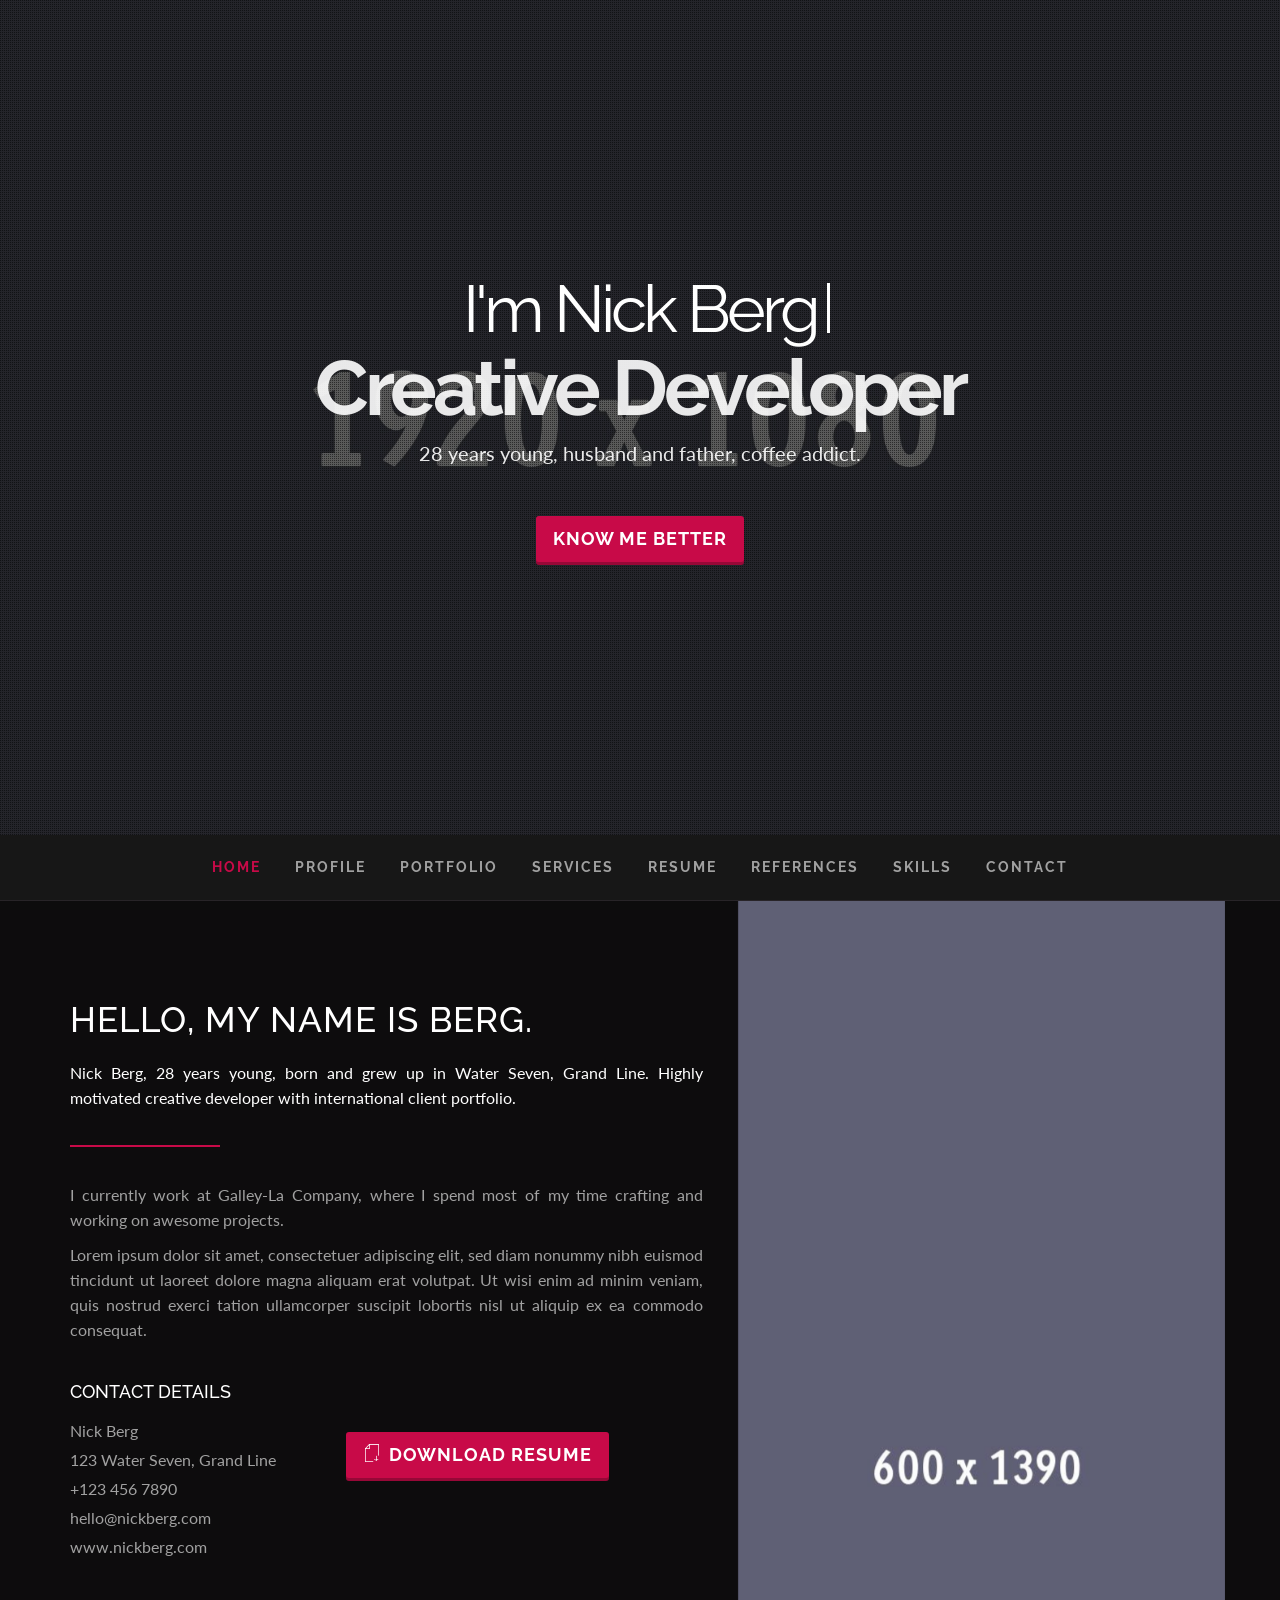
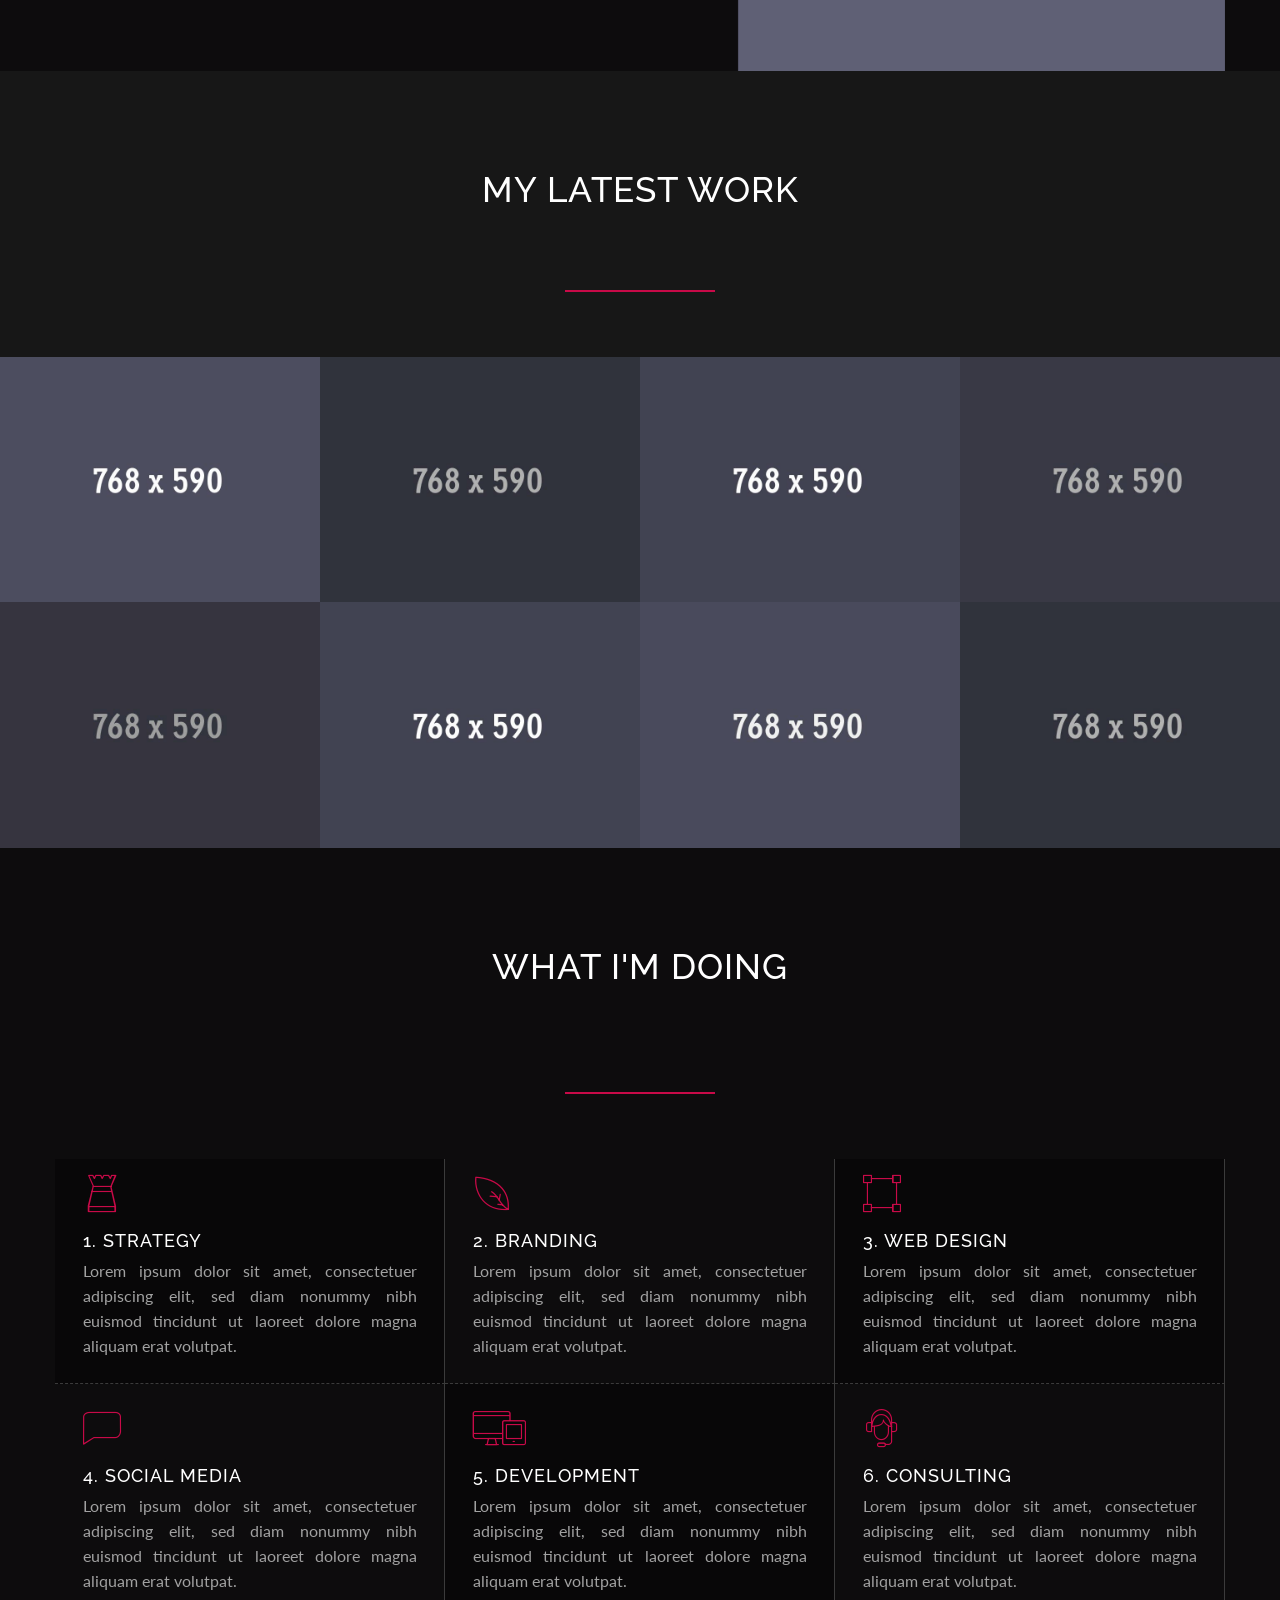
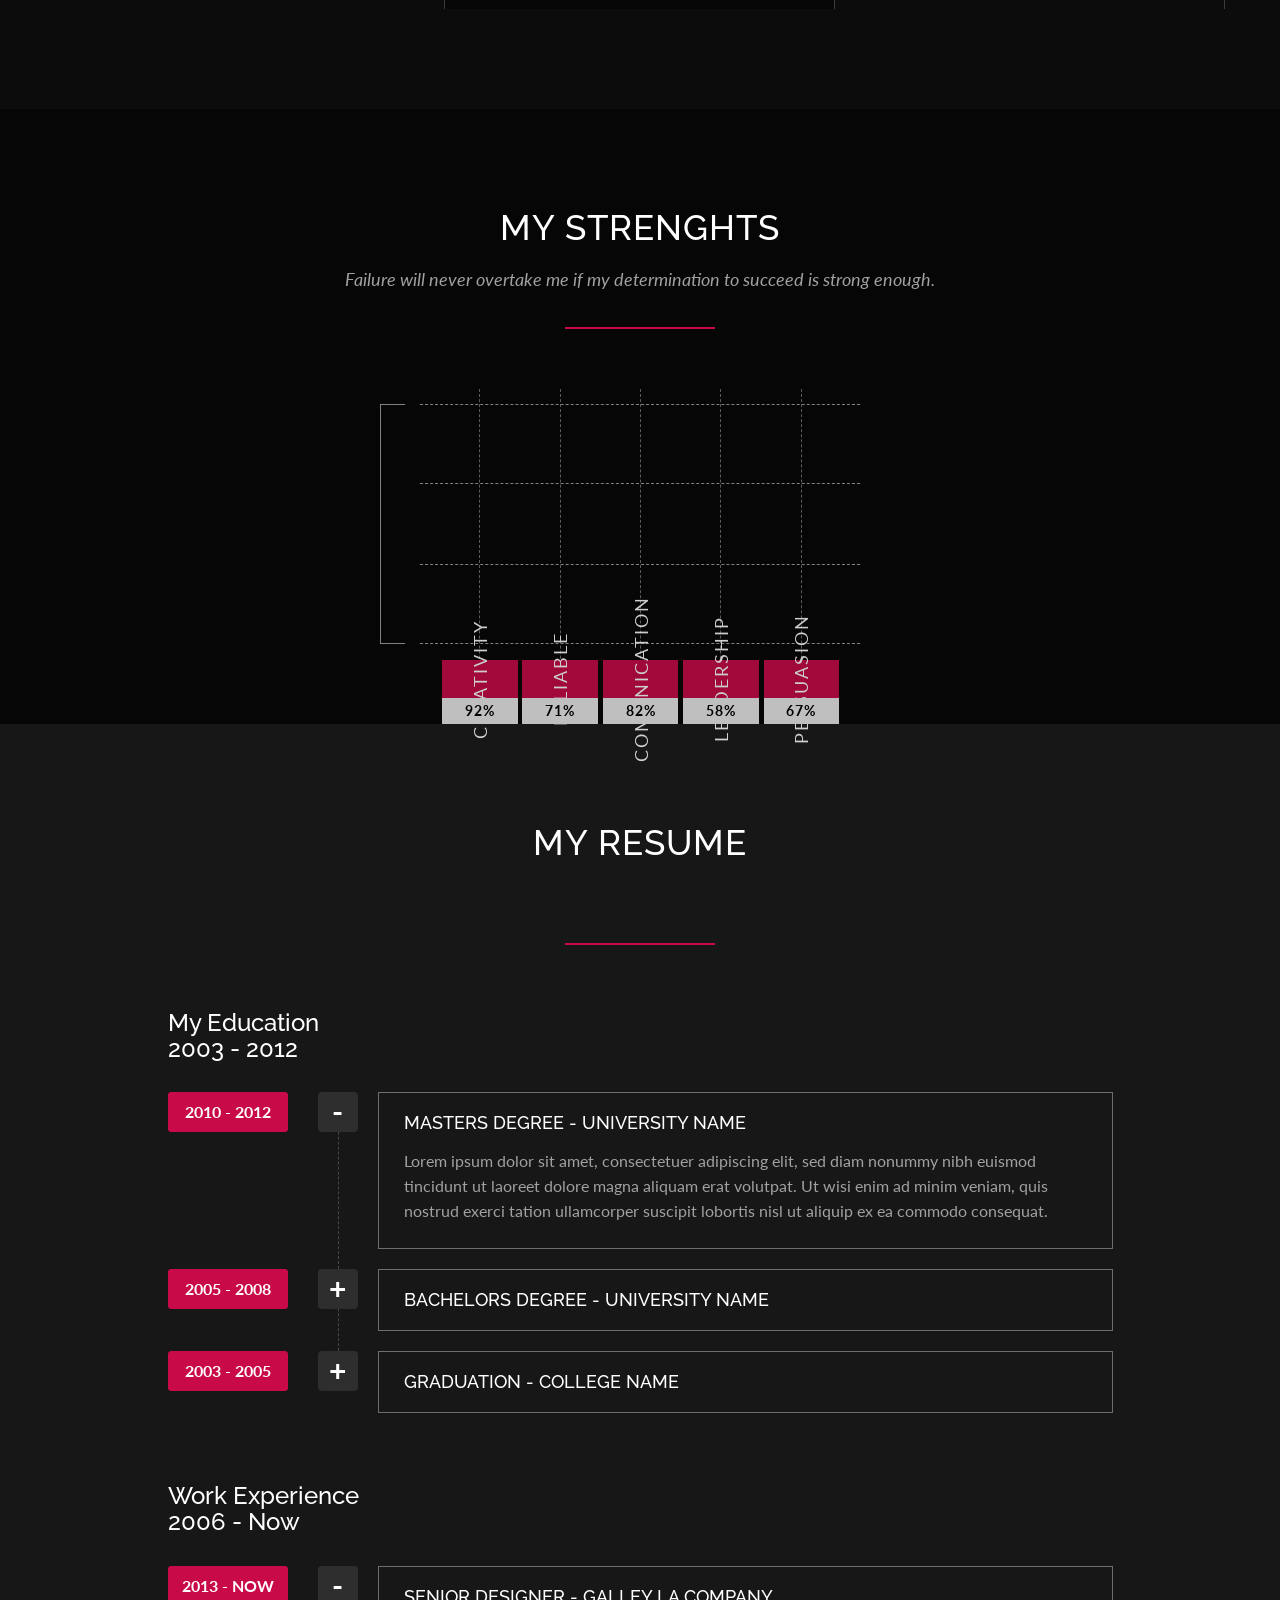
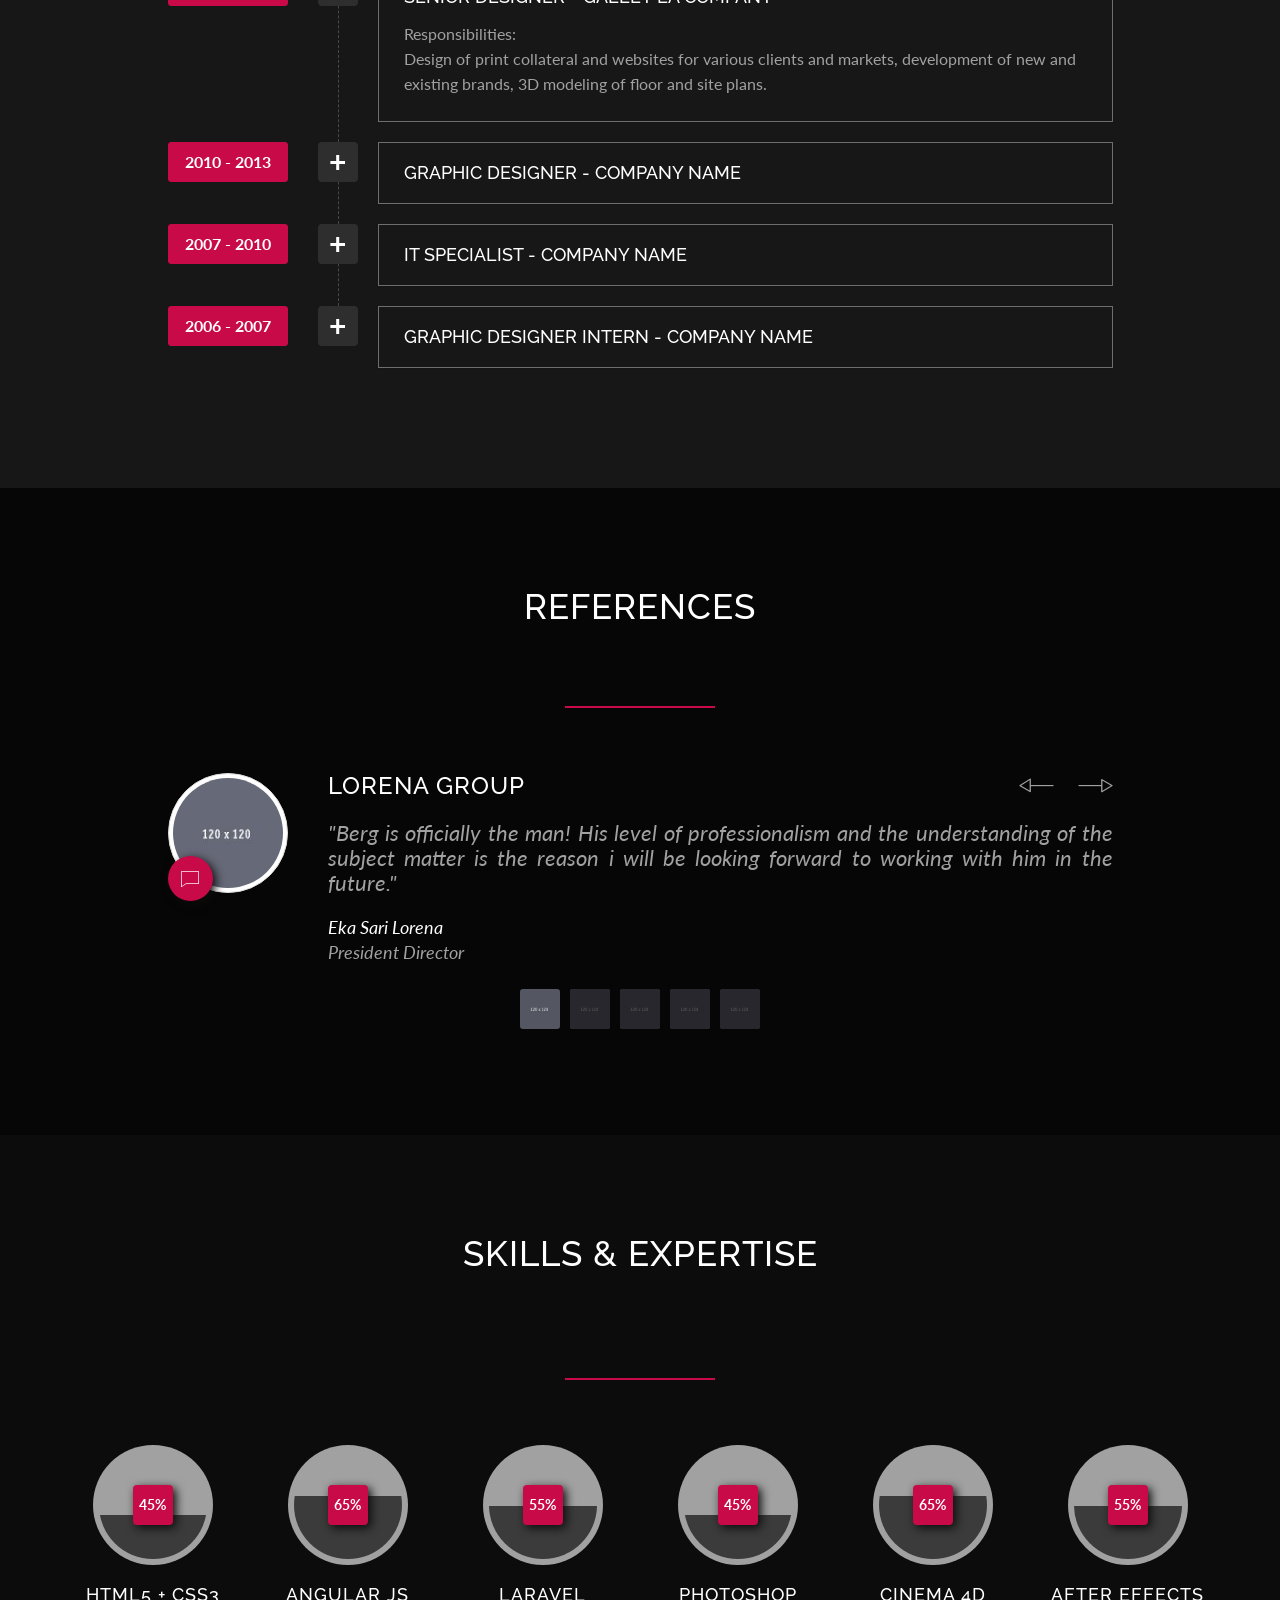
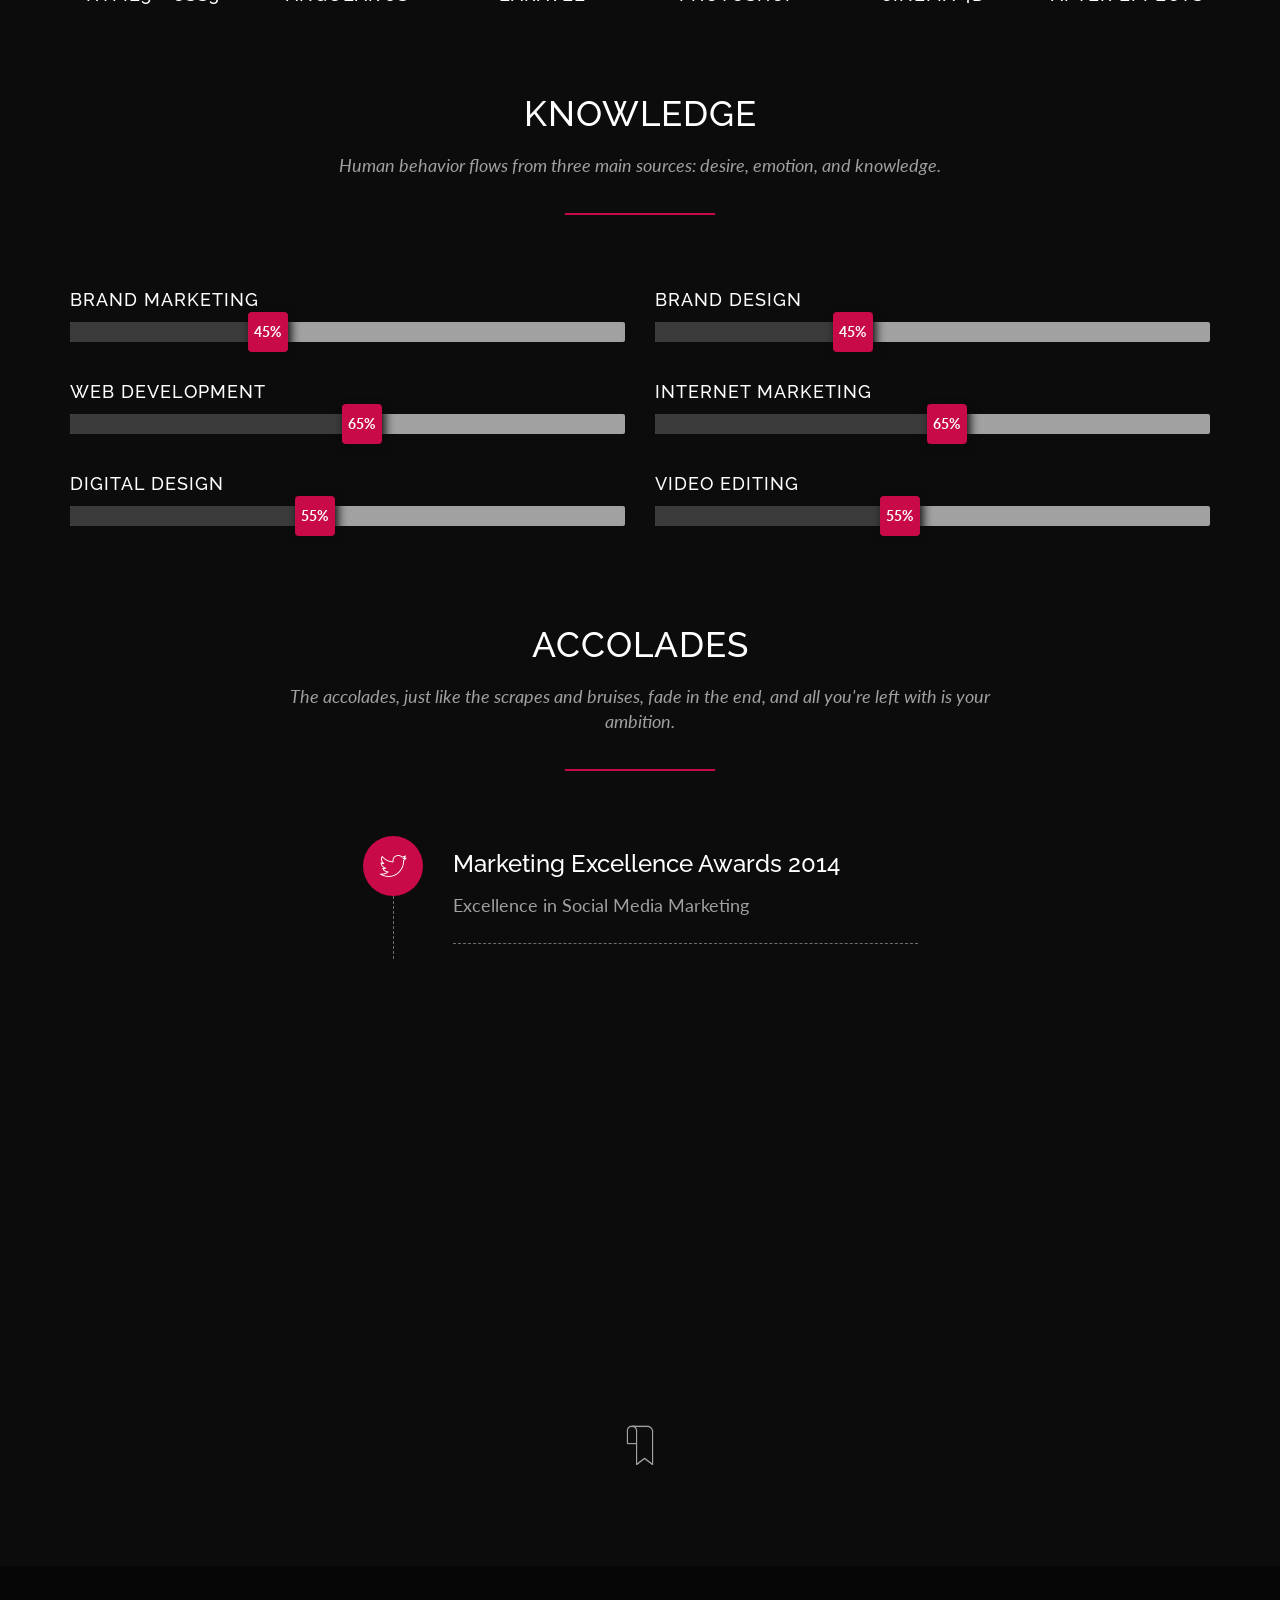
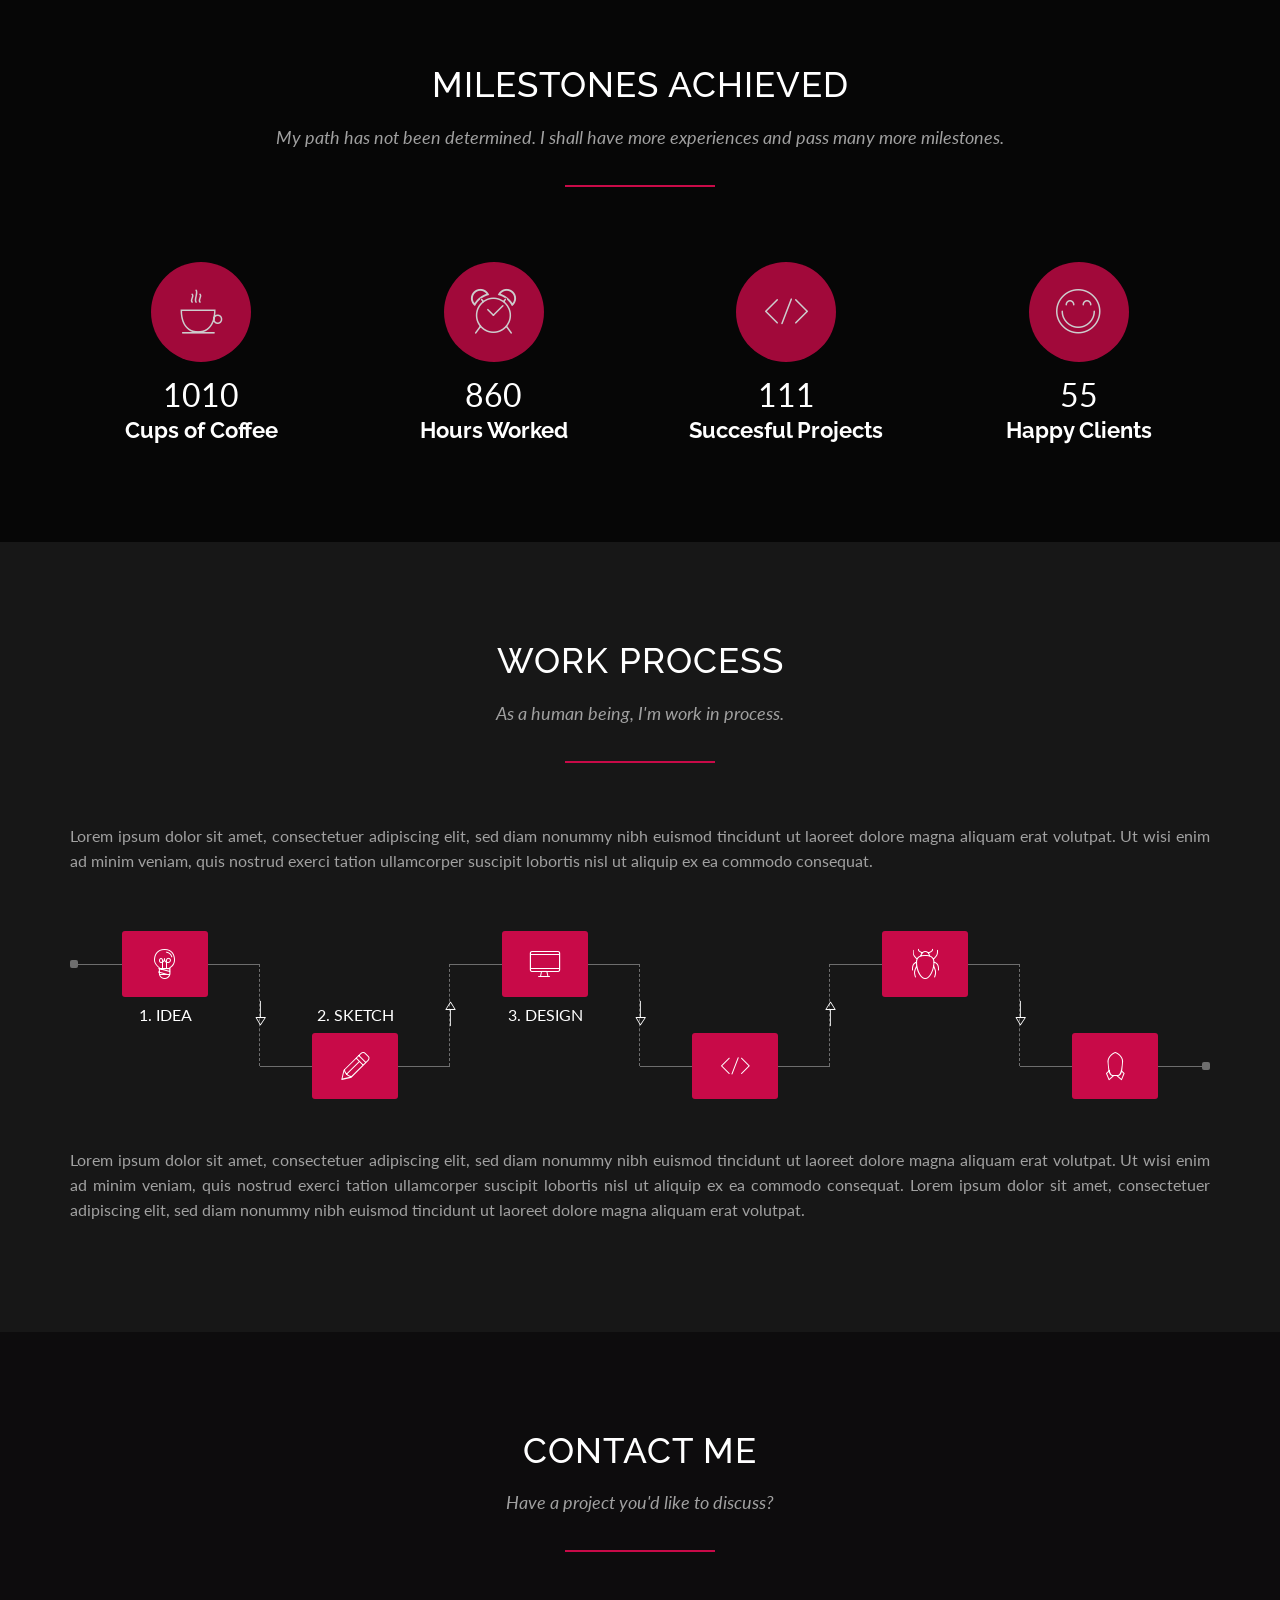
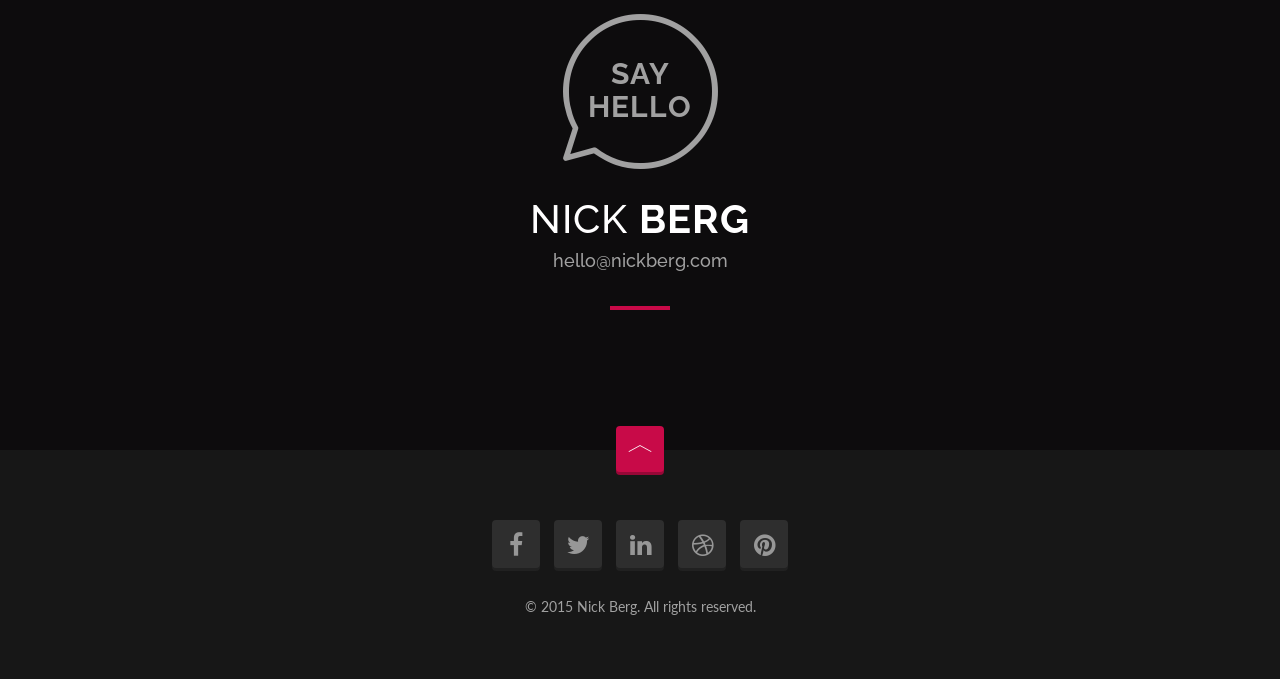
<file: HTML_Template/home-1-static-image.html>
<!doctype html>
<!--[if lt IE 7]>      <html class="no-js lt-ie9 lt-ie8 lt-ie7" lang=""> <![endif]-->
<!--[if IE 7]>         <html class="no-js lt-ie9 lt-ie8" lang=""> <![endif]-->
<!--[if IE 8]>         <html class="no-js lt-ie9" lang=""> <![endif]-->
<!--[if gt IE 8]><!--> <html class="no-js" lang=""> <!--<![endif]-->
<head>
    <meta charset="utf-8">
    
    <!-- Site Title -->
    <title>BERG - Creative Resume Template</title>
    
    <meta name="description" content="Creative Resume Template">
    <meta name="keywords" content="berg, creative, resume, template">
    <meta name="viewport" content="width=device-width, initial-scale=1, maximum-scale=1.0, user-scalable=no">

    <!-- Google Font -->
    <link href='http://fonts.googleapis.com/css?family=Lato:400,700' rel='stylesheet' type='text/css'>
    <link href='http://fonts.googleapis.com/css?family=Raleway:400,700' rel='stylesheet' type='text/css'>
    
    <!-- Bootstrap Core CSS -->
    <link href="assets/plugins/bootstrap/css/bootstrap.min.css" rel="stylesheet" type="text/css">
    
    <!-- Font icons CSS -->
    <link href="assets/plugins/icons-mind/style.css" rel="stylesheet" type="text/css">
    <link href="assets/plugins/fontawesome/css/font-awesome.min.css" rel="stylesheet" type="text/css">
    
    <!-- Plugins CSS -->
    <link href="assets/plugins/jpreloader/css/jpreloader.css" rel="stylesheet" type="text/css">
    <link href="assets/plugins/animate-css/animate.min.css" rel="stylesheet" type="text/css">
    <link href="assets/plugins/magnificPopup/magnific-popup.css" rel="stylesheet" type="text/css">
    <link href="assets/plugins/flexSlider/flexslider.css" rel="stylesheet" type="text/css">
    
    <!-- Main CSS -->
    <link href="assets/css/berg.css" rel="stylesheet" type="text/css">
    
    <!-- Color CSS -->
    <!--<link href="assets/css/colors/green.css" rel="stylesheet" type="text/css">-->
    
    <!-- Modernizr JS for IE8 support of HTML5 elements and media queries -->
    <!--[if lt IE 8]>
    <script src="assets/plugins/modernizr.min.js"></script>
    <![endif]-->
</head>

<!-- The #page-top ID is part of the scrolling feature - the data-spy and data-target are part of the built-in Bootstrap scrollspy function -->
<body id="page-top" data-spy="scroll" data-target=".navbar-fixed-top" data-offset="66">
    <!--[if lt IE 10]>
        <p class="browserupgrade">You are using an <strong>outdated</strong> browser. Please <a href="http://browsehappy.com/">upgrade your browser</a> to improve your experience.</p>
    <![endif]-->

  
    <!-- HERO START -->
    <header id="home" class="hero">
        <div class="pattern-overlay"></div>
        
        <div class="hero-body">
            <div class="hero-text text-center">
                <h1 class="small">
                    I'm Nick Berg <span class="blinker"></span>
                </h1>
                
                <h1>Creative Developer</h1>
                
                <p>28 years young, husband and father, coffee addict.</p>
                
                <div class="page-scroll">
                    <a href="#profile" class="btn btn-lg btn-custom">
                        Know Me Better
                    </a>
                </div>
                <!-- //.page-scroll -->
            </div>
            <!-- //.hero-text -->
        </div>
        <!-- //.hero-body -->
    </header>
    <!-- //HERO END -->
    
    
    <!-- NAVIGATION START -->
    <nav id="navigation" class="navbar navbar-fixed-top center-menu" role="navigation">
        <div class="container navbar-container">
            <div class="navbar-header page-scroll">
                <button type="button" class="navbar-toggle" data-toggle="collapse" data-target=".berg-collapse">
                    <span class="sr-only">Toggle navigation</span>
                    <span class="icon-bar"></span>
                    <span class="icon-bar"></span>
                    <span class="icon-bar"></span>
                </button>
                
                <a class="navbar-brand visible-xs visible-sm" href="#page-top">BERG</a>
            </div>
            <!-- //.navbar-header -->
            
            <div class="navbar-collapse collapse berg-collapse">
                <ul class="nav navbar-nav">
                    <li class="page-scroll">
                        <a href="#home">Home</a>
                    </li>
                    
                    <li class="page-scroll">
                        <a href="#profile">Profile</a>
                    </li>
                    
                    <li class="page-scroll">
                        <a href="#portfolio">Portfolio</a>
                    </li>
                    
                    <li class="page-scroll">
                        <a href="#services">Services</a>
                    </li>
                    
                    <li class="page-scroll">
                        <a href="#resume">Resume</a>
                    </li>
                    
                    <li class="page-scroll">
                        <a href="#references">References</a>
                    </li>
                    
                    <li class="page-scroll">
                        <a href="#skills">Skills</a>
                    </li>
                    
                    <li class="page-scroll">
                        <a href="#contact">Contact</a>
                    </li>
                </ul>
            </div>
            <!-- //.navbar-collapse -->
        </div>
        <!-- //.navbar-container -->
    </nav>
    <!-- //NAVIGATION END -->
    
    
    <!-- PROFILE SECTION START -->
    <section id="profile" class="section">
        <div class="container section-wrapper">
            <div class="section-content">
                <div class="row">          
                    <div class="col-md-7 match-height">

                        <!-- PROFILE TEXT START -->
                        <div class="profile-text padding-right-yes">
                            <div class="row">
                                <div class="col-md-12">
                                    <h2 class="section-title uppercase">Hello, My Name is Berg.</h2>

                                    <p>
                                        Nick Berg, 28 years young, born and grew up in Water Seven, Grand Line. Highly motivated creative developer with international client portfolio.
                                    </p>

                                    <span class="divider"></span>

                                    <p class="text-grey">
                                        I currently work at Galley-La Company, where I spend most of my time crafting and working on awesome projects.
                                    </p>

                                    <p class="text-grey">
                                        Lorem ipsum dolor sit amet, consectetuer adipiscing elit, sed diam nonummy nibh euismod tincidunt ut laoreet dolore magna aliquam erat volutpat. Ut wisi enim ad minim veniam, quis nostrud exerci tation ullamcorper suscipit lobortis nisl ut aliquip ex ea commodo consequat.
                                    </p>
                                </div>
                                <!-- //.col-md-12 -->
                            </div>
                            <!-- //.row -->
                        </div>
                        <!-- //PROFILE TEXT END -->

                        <!-- CONTACT DETAILS START -->
                        <div class="contact-details padding-right-yes">
                            <div class="row">
                                <div class="col-sm-6 col-md-5">
                                    <h4 class="uppercase">Contact Details</h4>

                                    <ul class="list-unstyled text-grey">
                                        <li>Nick Berg</li>
                                        <li>123 Water Seven, Grand Line</li>
                                        <li>+123 456 7890</li>
                                        <li>hello@nickberg.com</li>
                                        <li>www.nickberg.com</li>
                                    </ul>
                                </div>
                                <!-- //.col-md-5 -->

                                <div class="col-sm-6 col-md-7">
                                    <a href="#" class="btn btn-lg btn-custom">
                                        <i class="icon-File-Download"></i> Download Resume
                                    </a>
                                </div>
                                <!-- //.col-md-6 -->
                            </div>
                            <!-- //.row -->
                        </div>
                        <!-- //CONTACT DETAILS END -->

                    </div>
                    <!-- //.col-md-7 -->

                    <!-- PROFILE PICTURE START -->
                    <div class="col-md-5 hidden-xs hidden-sm match-height pp-wrapper">
                        <div class="profile-picture style-one">
                            <img src="assets/images/profile-picture-1.jpg" alt="profile picture" class="img-responsive"/>
                        </div>
                    </div>
                    <!-- //PROFILE PICTURE END -->
                </div>
                <!-- //.row -->
            </div>
            <!-- //.section-content -->
        </div>
        <!-- //.container -->
    </section>
    <!-- //PROFILE SECTION END -->
    
    
    <!-- PORTFOLIO SECTION START -->
    <section id="portfolio" class="section">
        <div class="container-fluid section-wrapper">
            <div class="section-content">
                <div class="row">
                    <div class="col-md-12 text-center">
                        <h2 class="section-title uppercase">My Latest Work</h2>

                        <p class="section-subtitle">I'm looking to expand my portfolio while I'm on top and while I'm young.</p>

                        <span class="divider center"></span>
                    </div>
                    <!-- //.col-md-12 -->
                </div>
                <!-- //.row -->
                
                <!-- PORTFOLIO START -->
                <div class="portfolio">
                    <div class="row">
                        <div class="item col-sm-6 col-md-3">
                            <div class="project-wrapper">
                                <div class="project-link">
                                    <a href="assets/images/portfolio/project-image-1.jpg" class="zoom" title="Buzz Lightyear">
                                        <i class="icon-Full-Screen"></i>
                                    </a>

                                    <a href="single-portfolio-1.html" class="external-link">
                                        <i class="icon-Link"></i>
                                    </a>
                                </div>
                                <!-- //.project-link -->

                                <div class="project-title">
                                    <h4>Buzz Lightyear</h4>
                                </div>
                                <!-- //.project-title -->

                                <img src="assets/images/portfolio/project-image-1.jpg" alt="" class="img-responsive"/>
                            </div>
                            <!-- //.project-wrapper -->
                        </div>
                        <!-- //.item -->

                        <div class="item col-sm-6 col-md-3">
                            <div class="project-wrapper">
                                <div class="project-link">
                                    <a href="assets/images/portfolio/project-image-2.jpg" class="zoom" title="Robosam 3">
                                        <i class="icon-Full-Screen"></i>
                                    </a>

                                    <a href="single-portfolio-2.html" class="external-link">
                                        <i class="icon-Link"></i>
                                    </a>
                                </div>
                                <!-- //.project-link -->

                                <div class="project-title">
                                    <h4>Robosam 3</h4>
                                </div>
                                <!-- //.project-title -->

                                <img src="assets/images/portfolio/project-image-2.jpg" alt="" class="img-responsive"/>
                            </div>
                            <!-- //.project-wrapper -->
                        </div>
                        <!-- //.item -->

                        <div class="item col-sm-6 col-md-3">
                            <div class="project-wrapper">
                                <div class="project-link">
                                    <a href="assets/images/portfolio/project-image-3.jpg" class="zoom" title="Coke Man and Dog">
                                        <i class="icon-Full-Screen"></i>
                                    </a>

                                    <a href="single-portfolio-1.html" class="external-link">
                                        <i class="icon-Link"></i>
                                    </a>
                                </div>
                                <!-- //.project-link -->

                                <div class="project-title">
                                    <h4>Coke Man and Dog</h4>
                                </div>
                                <!-- //.project-title -->

                                <img src="assets/images/portfolio/project-image-3.jpg" alt="" class="img-responsive"/>
                            </div>
                            <!-- //.project-wrapper -->
                        </div>
                        <!-- //.item -->

                        <div class="item col-sm-6 col-md-3">
                            <div class="project-wrapper">
                                <div class="project-link">
                                    <a href="assets/images/portfolio/project-image-4.jpg" class="zoom" title="Speed Projects">
                                        <i class="icon-Full-Screen"></i>
                                    </a>

                                    <a href="single-portfolio-2.html" class="external-link">
                                        <i class="icon-Link"></i>
                                    </a>
                                </div>
                                <!-- //.project-link -->

                                <div class="project-title">
                                    <h4>Speed Projects</h4>
                                </div>
                                <!-- //.project-title -->

                                <img src="assets/images/portfolio/project-image-4.jpg" alt="" class="img-responsive"/>
                            </div>
                            <!-- //.project-wrapper -->
                        </div>
                        <!-- //.item -->

                        <div class="item col-sm-6 col-md-3">
                            <div class="project-wrapper">
                                <div class="project-link">
                                    <a href="assets/images/portfolio/project-image-5.jpg" class="zoom" title="Wooden Rhinoceros Beetle">
                                        <i class="icon-Full-Screen"></i>
                                    </a>

                                    <a href="single-portfolio-1.html" class="external-link">
                                        <i class="icon-Link"></i>
                                    </a>
                                </div>
                                <!-- //.project-link -->

                                <div class="project-title">
                                    <h4>Wooden Rhinoceros Beetle</h4>
                                </div>
                                <!-- //.project-title -->

                                <img src="assets/images/portfolio/project-image-5.jpg" alt="" class="img-responsive"/>
                            </div>
                            <!-- //.project-wrapper -->
                        </div>
                        <!-- //.item -->

                        <div class="item col-sm-6 col-md-3">
                            <div class="project-wrapper">
                                <div class="project-link">
                                    <a href="assets/images/portfolio/project-image-6.jpg" class="zoom" title="The First Encounter">
                                        <i class="icon-Full-Screen"></i>
                                    </a>

                                    <a href="single-portfolio-2.html" class="external-link">
                                        <i class="icon-Link"></i>
                                    </a>
                                </div>
                                <!-- //.project-link -->

                                <div class="project-title">
                                    <h4>The First Encounter</h4>
                                </div>
                                <!-- //.project-title -->

                                <img src="assets/images/portfolio/project-image-6.jpg" alt="" class="img-responsive"/>
                            </div>
                            <!-- //.project-wrapper -->
                        </div>
                        <!-- //.item -->

                        <div class="item col-sm-6 col-md-3">
                            <div class="project-wrapper">
                                <div class="project-link">
                                    <a href="assets/images/portfolio/project-image-7.jpg" class="zoom" title="Dead Pool">
                                        <i class="icon-Full-Screen"></i>
                                    </a>

                                    <a href="single-portfolio-1.html" class="external-link">
                                        <i class="icon-Link"></i>
                                    </a>
                                </div>
                                <!-- //.project-link -->

                                <div class="project-title">
                                    <h4>Dead Pool</h4>
                                </div>
                                <!-- //.project-title -->

                                <img src="assets/images/portfolio/project-image-7.jpg" alt="" class="img-responsive"/>
                            </div>
                            <!-- //.project-wrapper -->
                        </div>
                        <!-- //.item -->

                        <div class="item col-sm-6 col-md-3">
                            <div class="project-wrapper">
                                <div class="project-link">
                                    <a href="assets/images/portfolio/project-image-8.jpg" class="zoom" title="Rebus II">
                                        <i class="icon-Full-Screen"></i>
                                    </a>

                                    <a href="single-portfolio-2.html" class="external-link">
                                        <i class="icon-Link"></i>
                                    </a>
                                </div>
                                <!-- //.project-link -->

                                <div class="project-title">
                                    <h4>Rebus II</h4>
                                </div>
                                <!-- //.project-title -->

                                <img src="assets/images/portfolio/project-image-8.jpg" alt="" class="img-responsive"/>
                            </div>
                            <!-- //.project-wrapper -->
                        </div>
                        <!-- //.item -->
                    </div>
                    <!-- //.row -->
                </div>
                <!-- PORTFOLIO END -->
            </div>
            <!-- //.section-content -->
        </div>
        <!-- //.container-fluid -->
    </section>
    <!-- //PORTFOLIO SECTION END -->
    
    
    <!-- SERVICES SECTION START -->
    <section id="services" class="section">
        <div class="container section-wrapper">
            <div class="section-content">
                <div class="row">
                    <div class="col-md-8 col-md-offset-2 text-center">
                        <h2 class="section-title uppercase">What I'm Doing</h2>

                        <p class="section-subtitle">
                            I love what I do. I take great pride in what I do. And I can't do something halfway, three-quarters, nine-tenths. If I'm going to do something, I go all the way.
                        </p>

                        <span class="divider center"></span>
                    </div>
                    <!-- //.col-md-8 -->
                </div>
                <!-- //.row -->
            
                <!-- SERVICES START -->
                <div class="services">
                    <div class="row">
                        <div class="col-sm-4 col-md-4 item top dark-bg match-height">
                            <div class="inner-content">
                                <i class="icon-Chess colored-text"></i>

                                <h4 class="uppercase">1. Strategy</h4>

                                <p class="text-grey">
                                    Lorem ipsum dolor sit amet, consectetuer adipiscing elit, sed diam nonummy nibh euismod tincidunt ut laoreet dolore magna aliquam erat volutpat.
                                </p>
                            </div>
                            <!-- //.inner-content -->
                        </div>
                        <!-- //.item -->

                        <div class="col-sm-4 col-md-4 item top match-height">
                            <div class="inner-content">
                                <i class="icon-Leafs-2 colored-text"></i>

                                <h4 class="uppercase">2. Branding</h4>

                                <p class="text-grey">
                                    Lorem ipsum dolor sit amet, consectetuer adipiscing elit, sed diam nonummy nibh euismod tincidunt ut laoreet dolore magna aliquam erat volutpat.
                                </p>
                            </div>
                            <!-- //.inner-content -->
                        </div>
                        <!-- //.item -->

                        <div class="col-sm-4 col-md-4 item top dark-bg match-height">
                            <div class="inner-content">
                                <i class=" icon-Transform-2 colored-text"></i>

                                <h4 class="uppercase">3. Web Design</h4>

                                <p class="text-grey">
                                    Lorem ipsum dolor sit amet, consectetuer adipiscing elit, sed diam nonummy nibh euismod tincidunt ut laoreet dolore magna aliquam erat volutpat.
                                </p>
                            </div>
                            <!-- //.inner-content -->
                        </div>
                        <!-- //.item -->
                        
                        <div class="col-sm-4 col-md-4 item match-height">
                            <div class="inner-content">
                                <i class="icon-Speach-Bubble3 colored-text"></i>

                                <h4 class="uppercase">4. Social Media</h4>

                                <p class="text-grey">
                                    Lorem ipsum dolor sit amet, consectetuer adipiscing elit, sed diam nonummy nibh euismod tincidunt ut laoreet dolore magna aliquam erat volutpat.
                                </p>
                            </div>
                            <!-- //.inner-content -->
                        </div>
                        <!-- //.item -->

                        <div class="col-sm-4 col-md-4 item dark-bg match-height">
                            <div class="inner-content">
                                <i class="icon-Monitor-Tablet colored-text"></i>

                                <h4 class="uppercase">5. Development</h4>

                                <p class="text-grey">
                                    Lorem ipsum dolor sit amet, consectetuer adipiscing elit, sed diam nonummy nibh euismod tincidunt ut laoreet dolore magna aliquam erat volutpat.
                                </p>
                            </div>
                            <!-- //.inner-content -->
                        </div>
                        <!-- //.item -->

                        <div class="col-sm-4 col-md-4 item match-height">
                            <div class="inner-content">
                                <i class="icon-Consulting colored-text"></i>

                                <h4 class="uppercase">6. Consulting</h4>

                                <p class="text-grey">
                                    Lorem ipsum dolor sit amet, consectetuer adipiscing elit, sed diam nonummy nibh euismod tincidunt ut laoreet dolore magna aliquam erat volutpat.
                                </p>
                            </div>
                            <!-- //.inner-content -->
                        </div>
                        <!-- //.item -->
                    </div>
                    <!-- //.row -->
                </div>
                <!-- //SERVICES END -->
            </div>
            <!-- //.section-content -->
        </div>
        <!-- //.container -->
    </section>
    <!-- //SERVICES SECTION END -->
    
    
    <!-- STRENGHTS SECTION START -->
    <section id="strenghts" class="section bg-image-yes">
        <div class="container-fluid section-wrapper">
            <div class="section-content">
                <div class="row">
                    <div class="col-md-8 col-md-offset-2 text-center">
                        <h2 class="section-title uppercase">My Strenghts</h2>

                        <p class="section-subtitle">Failure will never overtake me if my determination to succeed is strong enough.</p>

                        <span class="divider center"></span>
                    </div>
                    <!-- //.col-md-8 -->
                </div>
                <!-- //.row -->
                
                <div class="row">
                    <div class="col-md-12">

                        <!-- COLUMN CHART START -->
                        <div class="column-chart">
                            <div class="legend legend-left hidden-xs">
                                <h3 class="legend-title">ME</h3>
                            </div>
                            <!-- //.legend -->

                            <div class="legend legend-right hidden-xs">
                                <div class="item">
                                    <h4>Superhero</h4>
                                </div>
                                <!-- //.item -->

                                <div class="item">
                                    <h4>Preety Good</h4>
                                </div>
                                <!-- //.item -->

                                <div class="item">
                                    <h4>Good</h4>
                                </div>
                                <!-- //.item -->

                                <div class="item">
                                    <h4>Newbie</h4>
                                </div>
                                <!-- //.item -->
                            </div>
                            <!-- //.legend -->

                            <div class="chart clearfix">
                                <div class="item">
                                    <div class="bar">
                                        <span class="percent">92%</span>

                                        <div class="item-progress" data-percent="92">
                                            <span class="title uppercase">Creativity</span>
                                        </div>
                                        <!-- //.item-progress -->
                                    </div>
                                    <!-- //.bar -->
                                </div>
                                <!-- //.item -->

                                <div class="item">
                                    <div class="bar">
                                        <span class="percent">71%</span>

                                        <div class="item-progress" data-percent="71">
                                            <span class="title uppercase">Reliable</span>
                                        </div>
                                        <!-- //.item-progress -->
                                    </div>
                                    <!-- //.bar -->
                                </div>
                                <!-- //.item -->

                                <div class="item">
                                    <div class="bar">
                                        <span class="percent">82%</span>

                                        <div class="item-progress" data-percent="82">
                                            <span class="title uppercase">Comunication</span>
                                        </div>
                                        <!-- //.item-progress -->
                                    </div>
                                    <!-- //.bar -->
                                </div>
                                <!-- //.item -->

                                <div class="item">
                                    <div class="bar">
                                        <span class="percent">58%</span>

                                        <div class="item-progress" data-percent="58">
                                            <span class="title uppercase">Leadership</span>
                                        </div>
                                        <!-- //.item-progress -->
                                    </div>
                                    <!-- //.bar -->
                                </div>
                                <!-- //.item -->

                                <div class="item">
                                    <div class="bar">
                                        <span class="percent">67%</span>

                                        <div class="item-progress" data-percent="67">
                                            <span class="title uppercase">Persuasion</span>
                                        </div>
                                        <!-- //.item-progress -->
                                    </div>
                                    <!-- //.bar -->
                                </div>
                                <!-- //.item -->
                            </div>
                            <!-- //.chart -->
                        </div>
                        <!-- //COLUMN CHART END -->

                    </div>
                    <!-- //.col-md-12 -->
                </div>
                <!-- //.row -->
            </div>
            <!-- //.section-content -->
        </div>
        <!-- //.container -->
    </section>
    <!-- //STRENGHTS SECTION END -->
    
    
    <!-- RESUME SECTION START -->
    <section id="resume" class="section">
        <div class="container section-wrapper">
            <div class="section-content">
                <div class="row">
                    <div class="col-md-8 col-md-offset-2 text-center">
                        <h2 class="section-title uppercase">My Resume</h2>

                        <p class="section-subtitle">
                            If you call failures experiments, you can put them in your resume and claim them as achievements.
                        </p>

                        <span class="divider center"></span>
                    </div>
                    <!-- //.col-md-8 -->
                </div>
                <!-- //.row -->
                
                <!-- EDUCATION START -->
                <div class="row education">
                    <div class="col-md-10 col-md-offset-1">
                        <h3>
                            My Education
                            <br>
                            2003 - 2012
                        </h3>

                        <div class="panel-group resume" id="education">
                            <div class="resume-item">
                                <div class="resume-year">
                                    <span class="resume-year">2010 - 2012</span>
                                </div>
                                <!-- //.resume-year -->

                                <div class="resume-btn">
                                    <a href="#education1" data-toggle="collapse" data-parent="#education"></a>
                                </div>
                                <!-- //.resume-btn -->

                                <div class="panel">
                                    <div class="panel-heading">
                                        <div class="panel-title">
                                            <h4 class="resume-title">Masters Degree - University Name</h4>
                                        </div>
                                        <!-- //.panel-title -->
                                    </div>
                                    <!-- //.panel-heading -->

                                    <div id="education1" class="panel-collapse collapse in">
                                        <div class="panel-body text-grey">
                                            <p>
                                                Lorem ipsum dolor sit amet, consectetuer adipiscing elit, sed diam nonummy nibh euismod tincidunt ut laoreet dolore magna aliquam erat volutpat. Ut wisi enim ad minim veniam, quis nostrud exerci tation ullamcorper suscipit lobortis nisl ut aliquip ex ea commodo consequat. 
                                            </p>
                                        </div>
                                        <!-- //.panel-body -->
                                    </div>
                                    <!-- //.panel-collapse -->
                                </div>
                                <!-- //.panel -->
                            </div>
                            <!-- //.resume-item -->

                            <div class="resume-item">
                                <div class="resume-year">
                                    <span class="resume-year">2005 - 2008</span>
                                </div>
                                <!-- //.resume-year -->

                                <div class="resume-btn">
                                    <a href="#education2" class="collapsed" data-toggle="collapse" data-parent="#education"></a>
                                </div>
                                <!-- //.resume-btn -->

                                <div class="panel">
                                    <div class="panel-heading">
                                        <div class="panel-title">
                                            <h4 class="resume-title">Bachelors Degree - University Name</h4>
                                        </div>
                                        <!-- //.panel-title -->
                                    </div>
                                    <!-- //.panel-heading -->

                                    <div id="education2" class="panel-collapse collapse">
                                        <div class="panel-body text-grey">
                                            <p>
                                                Lorem ipsum dolor sit amet, consectetuer adipiscing elit, sed diam nonummy nibh euismod tincidunt ut laoreet dolore magna aliquam erat volutpat. Ut wisi enim ad minim veniam, quis nostrud exerci tation ullamcorper suscipit lobortis nisl ut aliquip ex ea commodo consequat. 
                                            </p>
                                        </div>
                                        <!-- //.panel-body -->
                                    </div>
                                    <!-- //.panel-collapse -->
                                </div>
                                <!-- //.panel -->
                            </div>
                            <!-- //.resume-item -->

                            <div class="resume-item">
                                <div class="resume-year">
                                    <span class="resume-year">2003 - 2005</span>
                                </div>
                                <!-- //.resume-year -->

                                <div class="resume-btn">
                                    <a href="#education3" class="collapsed" data-toggle="collapse" data-parent="#education"></a>
                                </div>
                                <!-- //.resume-btn -->

                                <div class="panel">
                                    <div class="panel-heading">
                                        <div class="panel-title">
                                            <h4 class="resume-title">Graduation - College Name</h4>
                                        </div>
                                        <!-- //.panel-title -->
                                    </div>
                                    <!-- //.panel-heading -->

                                    <div id="education3" class="panel-collapse collapse">
                                        <div class="panel-body text-grey">
                                            <p>
                                                Lorem ipsum dolor sit amet, consectetuer adipiscing elit, sed diam nonummy nibh euismod tincidunt ut laoreet dolore magna aliquam erat volutpat. Ut wisi enim ad minim veniam, quis nostrud exerci tation ullamcorper suscipit lobortis nisl ut aliquip ex ea commodo consequat. 
                                            </p>
                                        </div>
                                        <!-- //.panel-body -->
                                    </div>
                                    <!-- //.panel-collapse -->
                                </div>
                                <!-- //.panel -->
                            </div>
                            <!-- //.resume-item -->
                        </div>
                        <!-- //.panel-group -->
                    </div>
                    <!-- //.col-md-10 -->
                </div>
                <!-- //EDUCATION END -->
            
                <!-- WORK EXPERIENCE START -->
                <div class="row work-experience">
                    <div class="col-md-10 col-md-offset-1">
                        <h3>
                            Work Experience
                            <br>
                            2006 - Now
                        </h3>

                        <div class="panel-group resume" id="work">
                            <div class="resume-item">
                                <div class="resume-year">
                                    <span class="resume-year">2013 - Now</span>
                                </div>
                                <!-- //.resume-year -->

                                <div class="resume-btn">
                                    <a href="#work1" data-toggle="collapse" data-parent="#work"></a>
                                </div>
                                <!-- //.resume-btn -->

                                <div class="panel">
                                    <div class="panel-heading">
                                        <div class="panel-title">
                                            <h4 class="resume-title">Senior Designer - Galley La Company</h4>
                                        </div>
                                        <!-- //.panel-title -->
                                    </div>
                                    <!-- //.panel-heading -->

                                    <div id="work1" class="panel-collapse collapse in">
                                        <div class="panel-body text-grey">
                                            <p>
                                                Responsibilities:
                                                <br>
                                                Design of print collateral and websites for various clients and markets, development of new and existing brands, 3D modeling of floor and site plans.
                                            </p>
                                        </div>
                                        <!-- //.panel-body -->
                                    </div>
                                    <!-- //.panel-collapse -->
                                </div>
                                <!-- //.panel -->
                            </div>
                            <!-- //.resume-item -->

                            <div class="resume-item">
                                <div class="resume-year">
                                    <span class="resume-year">2010 - 2013</span>
                                </div>
                                <!-- //.resume-year -->

                                <div class="resume-btn">
                                    <a href="#work2" class="collapsed" data-toggle="collapse" data-parent="#work"></a>
                                </div>
                                <!-- //.resume-btn -->

                                <div class="panel">
                                    <div class="panel-heading">
                                        <div class="panel-title">
                                            <h4 class="resume-title">Graphic Designer - Company Name</h4>
                                        </div>
                                        <!-- //.panel-title -->
                                    </div>
                                    <!-- //.panel-heading -->

                                    <div id="work2" class="panel-collapse collapse">
                                        <div class="panel-body text-grey">
                                            <p>
                                                Responsibilities:
                                                <br>
                                                Design of print collateral and trade show displays, redesign of company website and microsites, design and development of email blasts, development of brands for affiliate organizations.
                                            </p>
                                        </div>
                                        <!-- //.panel-body -->
                                    </div>
                                    <!-- //.panel-collapse -->
                                </div>
                                <!-- //.panel -->
                            </div>
                            <!-- //.resume-item -->

                            <div class="resume-item">
                                <div class="resume-year">
                                    <span class="resume-year">2007 - 2010</span>
                                </div>
                                <!-- //.resume-year -->

                                <div class="resume-btn">
                                    <a href="#work3" class="collapsed" data-toggle="collapse" data-parent="#work"></a>
                                </div>
                                <!-- //.resume-btn -->

                                <div class="panel">
                                    <div class="panel-heading">
                                        <div class="panel-title">
                                            <h4 class="resume-title">IT Specialist - Company Name</h4>
                                        </div>
                                        <!-- //.panel-title -->
                                    </div>
                                    <!-- //.panel-heading -->

                                    <div id="work3" class="panel-collapse collapse">
                                        <div class="panel-body text-grey">
                                            <p>
                                                Responsibilities:
                                                <br>
                                                Filming and editing of promotional videos, administration of system and network integrity.
                                            </p>
                                        </div>
                                        <!-- //.panel-body -->
                                    </div>
                                    <!-- //.panel-collapse -->
                                </div>
                                <!-- //.panel -->
                            </div>
                            <!-- //.resume-item -->

                            <div class="resume-item">
                                <div class="resume-year">
                                    <span class="resume-year">2006 - 2007</span>
                                </div>
                                <!-- //.resume-year -->

                                <div class="resume-btn">
                                    <a href="#work4" class="collapsed" data-toggle="collapse" data-parent="#work"></a>
                                </div>
                                <!-- //.resume-btn -->

                                <div class="panel">
                                    <div class="panel-heading">
                                        <div class="panel-title">
                                            <h4 class="resume-title">Graphic Designer Intern - Company Name</h4>
                                        </div>
                                        <!-- //.panel-title -->
                                    </div>
                                    <!-- //.panel-heading -->

                                    <div id="work4" class="panel-collapse collapse">
                                        <div class="panel-body text-grey">
                                            <p>
                                                Responsibilities:
                                                <br>
                                                Redesign of brand guidelines and standards microsite, design of departmental logo lock-ups, photography of products for marketing collateral, design of corporate Twitter layout.
                                            </p>
                                        </div>
                                        <!-- //.panel-body -->
                                    </div>
                                    <!-- //.panel-collapse -->
                                </div>
                                <!-- //.panel -->
                            </div>
                            <!-- //.resume-item -->
                        </div>
                        <!-- //.panel-group -->
                    </div>
                    <!-- //.col-md-10 -->
                </div>
                <!-- //WORK EXPERIENCE END -->
            </div>
            <!-- //.section-content -->
        </div>
        <!-- //.container -->
    </section>
    <!-- //RESUME SECTION END -->
    
    
    <!-- REFERENCES SECTION START -->
    <section id="references" class="section bg-image-yes">
        <div class="container-fluid section-wrapper">
            <div class="section-content">
                <div class="row">
                    <div class="col-md-12 text-center">
                        <h2 class="section-title uppercase">References</h2>

                        <p class="section-subtitle">Testimonials are enough to convince people for now.</p>

                        <span class="divider center"></span>
                    </div>
                    <!-- //.col-md-12 -->
                </div>
                <!-- //.row -->
                
                <div class="row">
                    <div class="col-md-10 col-md-offset-1">
                        <div class="flexslider references">
                            <div class="slides">
                                <div class="item">
                                    <div class="animated" data-animation-effect="flipInX">
                                        <div class="profile hidden-xs">
                                            <img src="assets/images/references/profile-image-1.jpg" alt="" class="img-responsive img-circle img-thumbnail"/>
                                        </div>

                                        <div class="content">
                                            <h3>Lorena Group</h3>

                                            <p>
                                                "Berg is officially the man! His level of professionalism and the understanding of the subject matter is the reason i will be looking forward to working with him in the future."
                                            </p>

                                            <p class="source">
                                                Eka Sari Lorena
                                                <br>
                                                <span>President Director</span>
                                            </p>
                                        </div>
                                        <!-- //.content -->
                                    </div>
                                    <!-- //.animated -->
                                </div>
                                <!-- //.item -->

                                <div class="item">
                                    <div class="animated" data-animation-effect="flipInX">
                                        <div class="profile hidden-xs">
                                            <img src="assets/images/references/profile-image-2.jpg" alt="" class="img-responsive img-circle img-thumbnail"/>
                                        </div>

                                        <div class="content">
                                            <h3>NET TV</h3>

                                            <p>
                                                "As always Berg did an excellent job in just few hours. Great communication and fast excecution. Thanks for great work :)"
                                            </p>

                                            <p class="source">
                                                Wishnutama Kusubandio
                                                <br>
                                                <span>CO-FOUNDER / CEO</span>
                                            </p>
                                        </div>
                                        <!-- //.content -->
                                    </div>
                                    <!-- //.animated -->
                                </div>
                                <!-- //.item -->

                                <div class="item">
                                    <div class="animated" data-animation-effect="flipInX">
                                        <div class="profile hidden-xs">
                                            <img src="assets/images/references/profile-image-3.jpg" alt="" class="img-responsive img-circle img-thumbnail"/>
                                        </div>

                                        <div class="content">
                                            <h3>MNC Group</h3>

                                            <p>
                                                "As always, great creative thinking for the best solution. Berg is by far the most professional and knowledgeable provider I worked with. I will hire him again :)"
                                            </p>

                                            <p class="source">
                                                Hary Tanoesoedibjo
                                                <br>
                                                <span>President Director</span>
                                            </p>
                                        </div>
                                        <!-- //.content -->
                                    </div>
                                    <!-- //.animated -->
                                </div>
                                <!-- //.item -->

                                <div class="item">
                                    <div class="animated" data-animation-effect="flipInX">
                                        <div class="profile hidden-xs">
                                            <img src="assets/images/references/profile-image-4.jpg" alt="" class="img-responsive img-circle img-thumbnail"/>
                                        </div>

                                        <div class="content">
                                            <h3>CT Corp</h3>

                                            <p>
                                                "We called on Berg to help us deliver on few projects with tight deadlines. He seamlessly integrated into our workflow and quickly became a key part of our team. Great job!"
                                            </p>

                                            <p class="source">
                                                Chairul Tanjung
                                                <br>
                                                <span>Founder and Chairman</span>
                                            </p>
                                        </div>
                                        <!-- //.content -->
                                    </div>
                                    <!-- //.animated -->
                                </div>
                                <!-- //.item -->

                                <div class="item">
                                    <div class="animated" data-animation-effect="flipInX">
                                        <div class="profile hidden-xs">
                                            <img src="assets/images/references/profile-image-5.jpg" alt="" class="img-responsive img-circle img-thumbnail"/>
                                        </div>

                                        <div class="content">
                                            <h3>Mustika Ratu</h3>

                                            <p>
                                                "Berg technical knowledge and branding experience came together and resulted in a site that is not only catching and interesting, but also one that is user-friendly. Thanks again."
                                            </p>

                                            <p class="source">
                                                Mooryati Soedibyo
                                                <br>
                                                <span>President Director</span>
                                            </p>
                                        </div>
                                        <!-- //.content -->
                                    </div>
                                    <!-- //.animated -->
                                </div>
                                <!-- //.item -->
                            </div>
                            <!-- //.slides -->

                            <div class="flexslider-controls">
                                <ul class="flex-control-nav">
                                    <li>
                                        <img src="assets/images/references/profile-image-1.jpg" alt="" class="img-responsive"/>
                                    </li>

                                    <li>
                                        <img src="assets/images/references/profile-image-2.jpg" alt="" class="img-responsive"/>
                                    </li>

                                    <li>
                                        <img src="assets/images/references/profile-image-3.jpg" alt="" class="img-responsive"/>
                                    </li>

                                    <li>
                                        <img src="assets/images/references/profile-image-4.jpg" alt="" class="img-responsive"/>
                                    </li>

                                    <li>
                                        <img src="assets/images/references/profile-image-5.jpg" alt="" class="img-responsive"/>
                                    </li>
                                </ul>
                            </div>
                            <!-- //.flexslider-controls -->

                            <ul class="flex-direction-nav-custom list-inline hidden-xs">
                                <li>
                                    <a class="flex-prev" href="#">
                                        <i class="icon-Left-3"></i>
                                    </a>
                                </li>

                                <li>
                                    <a class="flex-next" href="#">
                                        <i class="icon-Right-3"></i>
                                    </a>
                                </li>
                            </ul>
                        </div>
                        <!-- //.flexslider -->
                    </div>
                    <!-- //.col-md-8 -->
                </div>
                <!-- //.row -->
            </div>
            <!-- //.section-content -->
        </div>
        <!-- //.container -->
    </section>
    <!-- //REFERENCES SECTION END -->
    
    
    <!-- SKILLS SECTION START -->
    <section id="skills" class="section">
        <div class="container section-wrapper">
            <div class="section-content">
                <div class="row">
                    <div class="col-md-8 col-md-offset-2 text-center">
                        <h2 class="section-title uppercase">Skills & Expertise</h2>

                        <p class="section-subtitle">A winner is someone who recognizes his God-given talents, works his tail off to develop them into skills, and uses these skills to accomplish his goals.</p>

                        <span class="divider center"></span>
                    </div>
                    <!-- //.col-md-8 -->
                </div>
                <!-- //.row -->
                
                <!-- CIRCLE CHART START -->
                <div class="circle-chart">
                    <div class="row">
                        <div class="col-sm-4 col-md-2">
                            <div class="item">
                                <div class="circle">
                                    <span class="item-progress" data-percent="45"></span>
                                </div>
                                <!-- //.circle -->

                                <span class="percent">45%</span>

                                <h4 class="text-center uppercase">HTML5 + CSS3</h4>
                            </div>
                            <!-- //.item -->
                        </div>
                        <!-- //.col-md-2 -->

                        <div class="col-sm-4 col-md-2">
                            <div class="item">
                                <div class="circle">
                                    <span class="item-progress" data-percent="65"></span>
                                </div>
                                <!-- //.circle -->

                                <span class="percent">65%</span>

                                <h4 class="text-center uppercase">Angular JS</h4>
                            </div>
                            <!-- //.item -->
                        </div>
                        <!-- //.col-md-2 -->

                        <div class="col-sm-4 col-md-2">
                            <div class="item">
                                <div class="circle">
                                    <span class="item-progress" data-percent="55"></span>
                                </div>
                                <!-- //.circle -->

                                <span class="percent">55%</span>

                                <h4 class="text-center uppercase">Laravel</h4>
                            </div>
                            <!-- //.item -->
                        </div>
                        <!-- //.col-md-2 -->

                        <div class="col-sm-4 col-md-2">
                            <div class="item">
                                <div class="circle">
                                    <span class="item-progress" data-percent="45"></span>
                                </div>
                                <!-- //.circle -->

                                <span class="percent">45%</span>

                                <h4 class="text-center uppercase">Photoshop</h4>
                            </div>
                            <!-- //.item -->
                        </div>
                        <!-- //.col-md-2 -->

                        <div class="col-sm-4 col-md-2">
                            <div class="item">
                                <div class="circle">
                                    <span class="item-progress" data-percent="65"></span>
                                </div>
                                <!-- //.circle -->

                                <span class="percent">65%</span>

                                <h4 class="text-center uppercase">Cinema 4D</h4>
                            </div>
                            <!-- //.item -->
                        </div>
                        <!-- //.col-md-2 -->

                        <div class="col-sm-4 col-md-2">
                            <div class="item last">
                                <div class="circle">
                                    <span class="item-progress" data-percent="55"></span>
                                </div>
                                <!-- //.circle -->

                                <span class="percent">55%</span>

                                <h4 class="text-center uppercase">After Effects</h4>
                            </div>
                            <!-- //.item -->
                        </div>
                        <!-- //.col-md-2 -->
                    </div>
                    <!-- //.row -->
                </div>
                <!-- //CIRCLE CHART END -->
            </div>
            <!-- //.section-content -->
        </div>
        <!-- //.container -->
    </section>
    <!-- //SKILLS SECTION END -->
    
    
    <!-- KNOWLEDGE SECTION START -->
    <section id="knowledge" class="section">
        <div class="container section-wrapper">
            <div class="section-content">
                <div class="row">
                    <div class="col-md-8 col-md-offset-2 text-center">
                        <h2 class="section-title uppercase">Knowledge</h2>

                        <p class="section-subtitle">Human behavior flows from three main sources: desire, emotion, and knowledge.</p>

                        <span class="divider center"></span>
                    </div>
                    <!-- //.col-md-8 -->
                </div>
                <!-- //.row -->
                
                <!-- BAR CHART START -->
                <div class="row">
                    <div class="col-sm-6 col-md-6">
                        <div class="bar-chart">
                            <div class="item">
                                <h4 class="uppercase">Brand Marketing</h4>

                                <div class="bar">
                                    <span class="percent">45%</span>
                                    <span class="item-progress" data-percent="45"></span>
                                </div>
                                <!-- //.bar -->
                            </div>
                            <!-- //.item -->

                            <div class="item">
                                <h4 class="uppercase">Web Development</h4>

                                <div class="bar">
                                    <span class="percent">65%</span>
                                    <span class="item-progress" data-percent="65"></span>
                                </div>
                                <!-- //.bar -->
                            </div>
                            <!-- //.item -->

                            <div class="item">
                                <h4 class="uppercase">Digital Design</h4>

                                <div class="bar">
                                    <span class="percent">55%</span>
                                    <span class="item-progress" data-percent="55"></span>
                                </div>
                                <!-- //.bar -->
                            </div>
                            <!-- //.item -->
                        </div>
                        <!-- //.bar-chart -->
                    </div>
                    <!-- //.col-md-6 -->

                    <div class="col-sm-6 col-md-6">
                        <div class="bar-chart">
                            <div class="item">
                                <h4 class="uppercase">Brand Design</h4>

                                <div class="bar">
                                    <span class="percent">45%</span>
                                    <span class="item-progress" data-percent="45"></span>
                                </div>
                                <!-- //.bar -->
                            </div>
                            <!-- //.item -->

                            <div class="item">
                                <h4 class="uppercase">Internet Marketing</h4>

                                <div class="bar">
                                    <span class="percent">65%</span>
                                    <span class="item-progress" data-percent="65"></span>
                                </div>
                                <!-- //.bar -->
                            </div>
                            <!-- //.item -->

                            <div class="item">
                                <h4 class="uppercase">Video Editing</h4>

                                <div class="bar">
                                    <span class="percent">55%</span>
                                    <span class="item-progress" data-percent="55"></span>
                                </div>
                                <!-- //.bar -->
                            </div>
                            <!-- //.item -->
                        </div>
                        <!-- //.bar-chart -->
                    </div>
                    <!-- //.col-md-6 -->
                </div>
                <!-- //BAR CHART END -->
            </div>
            <!-- //.section-content -->
        </div>
        <!-- //.container -->
        
    </section>
    <!-- //KNOWLEDGE SECTION END -->
    
    
    <!-- ACCOLADES SECTION START -->
    <section id="accolades" class="section">
        <div class="container section-wrapper">
            <div class="section-content">
                <div class="row">
                    <div class="col-md-8 col-md-offset-2 text-center">
                        <h2 class="section-title uppercase">Accolades</h2>

                        <p class="section-subtitle">The accolades, just like the scrapes and bruises, fade in the end, and all you're left with is your ambition.</p>

                        <span class="divider center"></span>
                    </div>
                    <!-- //.col-md-8 -->
                </div>
                <!-- //.row -->
                
                <div class="row">
                    <div class="col-md-6 col-md-offset-3">

                        <!-- ACCOLADES START -->
                        <div class="accolades">
                            <div class="item">
                                <i class="icon-Twitter"></i>

                                <div class="content">
                                    <h3>Marketing Excellence Awards 2014</h3>

                                    <p class="text-grey">Excellence in Social Media Marketing</p>
                                </div>
                                <!-- //.content -->
                            </div>
                            <!-- //.item -->

                            <div class="item">
                                <i class="icon-Idea-2"></i>

                                <div class="content">
                                    <h3>The "Big Idea" Competition 2012</h3>

                                    <p class="text-grey">Top 3 Team</p>
                                </div>
                                <!-- //.content -->
                            </div>
                            <!-- //.item -->

                            <div class="item">
                                <i class="icon-Brush"></i>

                                <div class="content">
                                    <h3>Water Seven Art Directors Club Awards 2010</h3>

                                    <p class="text-grey">Finalist - Design</p>

                                    <p class="text-grey">Finalist - Print Ad</p>
                                </div>
                                <!-- //.content -->
                            </div>
                            <!-- //.item -->

                            <div class="item">
                                <i class="icon-Funky"></i>

                                <div class="content">
                                    <h3>Young Guns Award 2009</h3>

                                    <p class="text-grey">Finalist - Digital Campaign</p>
                                </div>
                                <!-- //.content -->
                            </div>
                            <!-- //.item -->
                        </div>
                        <!-- //ACCOLADES END -->

                        <div class="bookmark text-grey text-center">
                            <i class="icon-Bookmark"></i>
                        </div>
                        <!-- //.bookmark -->
                    </div>
                    <!-- //.col-md-6 -->
                </div>
                <!-- //.row -->
            </div>
            <!-- //.section-content -->
        </div>
        <!-- //.container -->
    </section>
    <!-- //ACCOLADES SECTION END -->
    
    
    <!-- MILESTONES SECTION START -->
    <section id="milestones" class="section bg-image-yes">
        <div class="container-fluid section-wrapper">
            <div class="section-content">
                <div class="row">
                    <div class="col-md-8 col-md-offset-2 text-center">
                        <h2 class="section-title uppercase">Milestones Achieved</h2>

                        <p class="section-subtitle">My path has not been determined. I shall have more experiences and pass many more milestones.</p>

                        <span class="divider center"></span>
                    </div>
                    <!-- //.col-md-8 -->
                </div>
                <!-- //.row -->
                
                <!-- MILESTONES START -->
                <div class="milestones">
                    <div class="row">
                        <div class="col-sm-6 col-md-3 item">
                            <div class="circle">
                                <i class="icon-Coffee"></i>
                            </div>
                            <!-- //.circle -->

                            <span class="number" data-from="10" data-to="5012" data-refresh-interval="100">
                                10
                            </span>

                            <h4>Cups of Coffee</h4>
                        </div>
                        <!-- //.item -->

                        <div class="col-sm-6 col-md-3 item">
                            <div class="circle">
                                <i class="icon-Clock"></i>
                            </div>
                            <!-- //.circle -->

                            <span class="number" data-from="5" data-to="4210" data-refresh-interval="5">
                                10
                            </span>

                            <h4>Hours Worked</h4>
                        </div>
                        <!-- //.item -->

                        <div class="col-sm-6 col-md-3 item">
                            <div class="circle">
                                <i class="icon-Coding"></i>
                            </div>
                            <!-- //.circle -->

                            <span class="number" data-from="10" data-to="505" data-refresh-interval="10">
                                10
                            </span>

                            <h4>Succesful Projects</h4>
                        </div>
                        <!-- //.item -->

                        <div class="col-sm-6 col-md-3 item">
                            <div class="circle">
                                <i class="icon-Smile"></i>
                            </div>
                            <!-- //.circle -->

                            <span class="number" data-from="5" data-to="253" data-refresh-interval="5">
                                5
                            </span>

                            <h4>Happy Clients</h4>
                        </div>
                        <!-- //.item -->
                    </div>
                    <!-- //.row -->
                </div>
                <!-- //MILESTONES END -->
            </div>
            <!-- //.section-content -->
        </div>
        <!-- //.container -->
    </section>
    <!-- //MILESTONES SECTION END -->
    
    
    <!-- WORK PROCESS SECTION START -->
    <section id="work-process" class="section">
        <div class="container section-wrapper">
            <div class="section-content">
                <div class="row">
                    <div class="col-md-12 text-center">
                        <h2 class="section-title uppercase">Work Process</h2>

                        <p class="section-subtitle">
                            As a human being, I'm work in process.
                        </p>

                        <span class="divider center"></span>
                    </div>
                    <!-- //.col-md-12 -->
                </div>
                <!-- //.row -->
                
                <div class="row">
                    <div class="col-md-12">
                        <p class="text-grey text-justify">
                            Lorem ipsum dolor sit amet, consectetuer adipiscing elit, sed diam nonummy nibh euismod tincidunt ut laoreet dolore magna aliquam erat volutpat. Ut wisi enim ad minim veniam, quis nostrud exerci tation ullamcorper suscipit lobortis nisl ut aliquip ex ea commodo consequat.
                        </p>
                    </div>
                    <!-- //.col-md-12 -->
                </div>
                <!-- //.row -->
                
                <!-- WORK PROCESS START -->
                <div class="work-process">
                    <div class="row">
                        <div class="col-sm-2 col-md-2 item no-margin first">
                            <div class="inner-content">
                                <i class="icon-Light-Bulb2"></i>

                                <span class="title">1. Idea</span>

                                <span class="dot"></span>
                            </div>
                            <!-- //.inner-content -->

                            <i class="icon-Arrow icon-Down-3"></i>
                        </div>
                        <!-- //.item -->

                        <div class="col-sm-2 col-md-2 item">
                            <div class="inner-content">
                                <i class="icon-Pencil"></i>

                                <span class="title">2. Sketch</span>
                            </div>
                            <!-- //.inner-content -->

                            <i class="icon-Arrow icon-Up-3"></i>
                        </div>
                        <!-- //.item -->

                        <div class="col-sm-2 col-md-2 item no-margin">
                            <div class="inner-content">
                                <i class="icon-Monitor-2"></i>

                                <span class="title">3. Design</span>
                            </div>
                            <!-- //.inner-content -->

                            <i class="icon-Arrow icon-Down-3"></i>
                        </div>
                        <!-- //.item -->

                        <div class="col-sm-2 col-md-2 item">
                            <div class="inner-content">
                                <i class="icon-Coding"></i>

                                <span class="title">4. Develop</span>
                            </div>
                            <!-- //.inner-content -->

                            <i class="icon-Arrow icon-Up-3"></i>
                        </div>
                        <!-- //.item -->

                        <div class="col-sm-2 col-md-2 item no-margin">
                            <div class="inner-content">
                                <i class="icon-Bug"></i>

                                <span class="title">5. Test</span>
                            </div>
                            <!-- //.inner-content -->

                            <i class="icon-Arrow icon-Down-3"></i>
                        </div>
                        <!-- //.item -->

                        <div class="col-sm-2 col-md-2 item last">
                            <div class="inner-content">
                                <i class="icon-Rocket"></i>

                                <span class="title">6. Launch</span>

                                <span class="dot"></span>
                            </div>
                            <!-- //.inner-content -->
                        </div>
                        <!-- //.item -->
                    </div>
                    <!-- //.row -->
                </div>
                <!-- //WORK PROCESS END -->
                
                <div class="row">
                    <div class="col-md-12">
                        <p class="text-grey text-justify">
                            Lorem ipsum dolor sit amet, consectetuer adipiscing elit, sed diam nonummy nibh euismod tincidunt ut laoreet dolore magna aliquam erat volutpat. Ut wisi enim ad minim veniam, quis nostrud exerci tation ullamcorper suscipit lobortis nisl ut aliquip ex ea commodo consequat. Lorem ipsum dolor sit amet, consectetuer adipiscing elit, sed diam nonummy nibh euismod tincidunt ut laoreet dolore magna aliquam erat volutpat.
                        </p>
                    </div>
                    <!-- //.col-md-12 -->
                </div>
                <!-- //.row -->
            </div>
            <!-- //.section-content -->
        </div>
        <!-- //.container -->
    </section>
    <!-- //WORK PROCESS SECTION END -->
    
    
    <!-- CONTACT SECTION START -->
    <section id="contact" class="section">
        <div class="container section-wrapper">
            <div class="section-content">
                <div class="row">
                    <div class="col-md-12 text-center">
                        <h2 class="section-title uppercase">Contact Me</h2>

                        <p class="section-subtitle">
                            Have a project you'd like to discuss?
                        </p>

                        <span class="divider center"></span>
                    </div>
                    <!-- //.col-md-12 -->
                </div>
                <!-- //.row -->
                
                <div class="row">
                    <div class="col-md-12">

                        <!-- CONTACT DETAILS START -->
                        <div class="contact-details text-center">
                            <div class="speech-bubble">
                                <i class="icon-Speach-Bubble11"></i>

                                <h4 class="uppercase text-grey">
                                    Say<br>Hello
                                </h4>
                            </div>
                            <!-- //.speech-bubble -->

                            <h2 class="uppercase">Nick <strong>Berg</strong></h2>

                            <h4 class="text-grey">hello@nickberg.com</h4>

                            <span class="divider center"></span>
                        </div>
                        <!-- //CONTACT DETAILS END -->
                    </div>
                    <!-- //.col-md-12 -->
                </div>
                <!-- //.row -->
            </div>
            <!-- //.section-content -->
        </div>
        <!-- //.container -->
    </section>
    <!-- //CONTACT SECTION END -->
    
    
    <!-- FOOTER START -->
    <footer class="footer">
        <div class="container">
            <div class="row">
                <div class="col-md-12">
                    <div class="page-scroll">
                        <a href="#page-top"><i class="icon-Arrow-Up"></i></a>
                    </div>
                    <!-- //.page-scroll -->
                    
                    <ul class="list-inline social-icons">
                        <li>
                            <div class="item">
                                <a href="#" target="_blank"><i class="fa fa-facebook"></i></a>
                            </div>
                            <!-- //.item -->
                        </li>
                        
                        <li>
                            <div class="item">
                                <a href="#" target="_blank"><i class="fa fa-twitter"></i></a>
                            </div>
                            <!-- //.item -->
                        </li>
                        
                        <li>
                            <div class="item">
                                <a href="#" target="_blank"><i class="fa fa-linkedin"></i></a>
                            </div>
                            <!-- //.item -->
                        </li>
                        
                        <li>
                            <div class="item">
                                <a href="#" target="_blank"><i class="fa fa-dribbble"></i></a>
                            </div>
                            <!-- //.item -->
                        </li>
                        
                        <li>
                            <div class="item">
                                <a href="#" target="_blank"><i class="fa fa-pinterest"></i></a>
                            </div>
                            <!-- //.item -->
                        </li>
                    </ul>
                </div>
                <!-- //.col-md-12 -->
            </div>
            <!-- //.row -->
            
            <div class="row">
                <div class="col-md-12">
                    <div class="copyright text-center">
                        <p class="text-grey">&copy; 2015 Nick Berg. All rights reserved.</p>
                    </div>
                    <!-- //.copyright -->
                </div>
                <!-- //.col-md-12 -->
            </div>
            <!-- //.row -->
        </div>
        <!-- //.container -->
    </footer>
    <!-- //FOOTER END -->
    
    
    <!-- Plugins JS -->
    <script src="assets/plugins/jquery.min.js"></script>
    <script src="assets/plugins/bootstrap/js/bootstrap.min.js"></script>
    <script src="assets/plugins/jpreloader/js/jpreloader.min.js"></script>
    <script src="assets/plugins/detectmobilebrowser/detectmobilebrowser.js"></script>
    <script src="assets/plugins/debouncer/debouncer.js"></script>
    <script src="assets/plugins/easing/jquery.easing.min.js"></script>
    <script src="assets/plugins/sticky/jquery.sticky.js"></script>
    <script src="assets/plugins/inview/jquery.inview.min.js"></script>
    <script src="assets/plugins/matchHeight/jquery.matchHeight-min.js"></script>
    <script src="assets/plugins/magnificPopup/jquery.magnific-popup.min.js"></script>
    <script src="assets/plugins/flexSlider/jquery.flexslider-min.js"></script>
    <script src="assets/plugins/countTo/jquery.countTo.js"></script>
    
    <!-- Main JS -->
    <script src="assets/js/main.js"></script>
    
    <!-- Animation JS (Optional) -->
    <script src="assets/js/animation.js"></script>

</body>

</html>
</file>
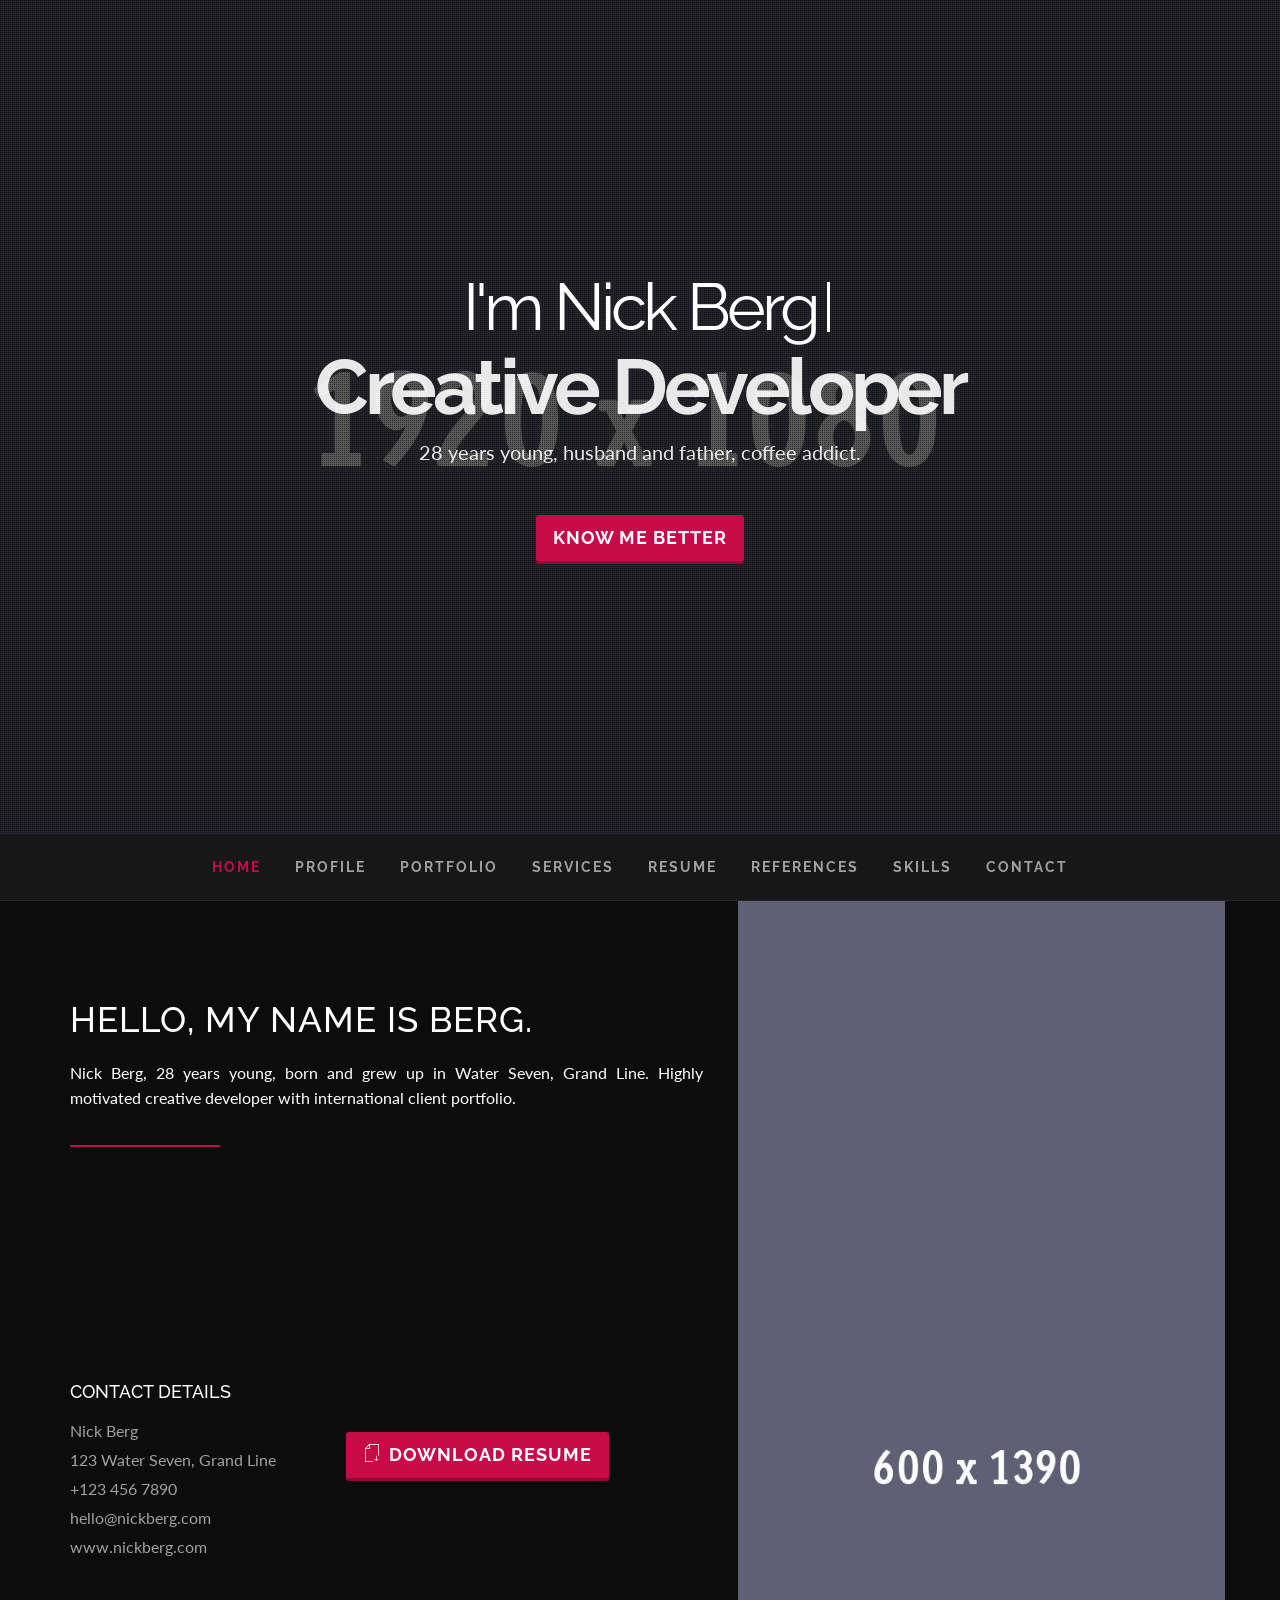
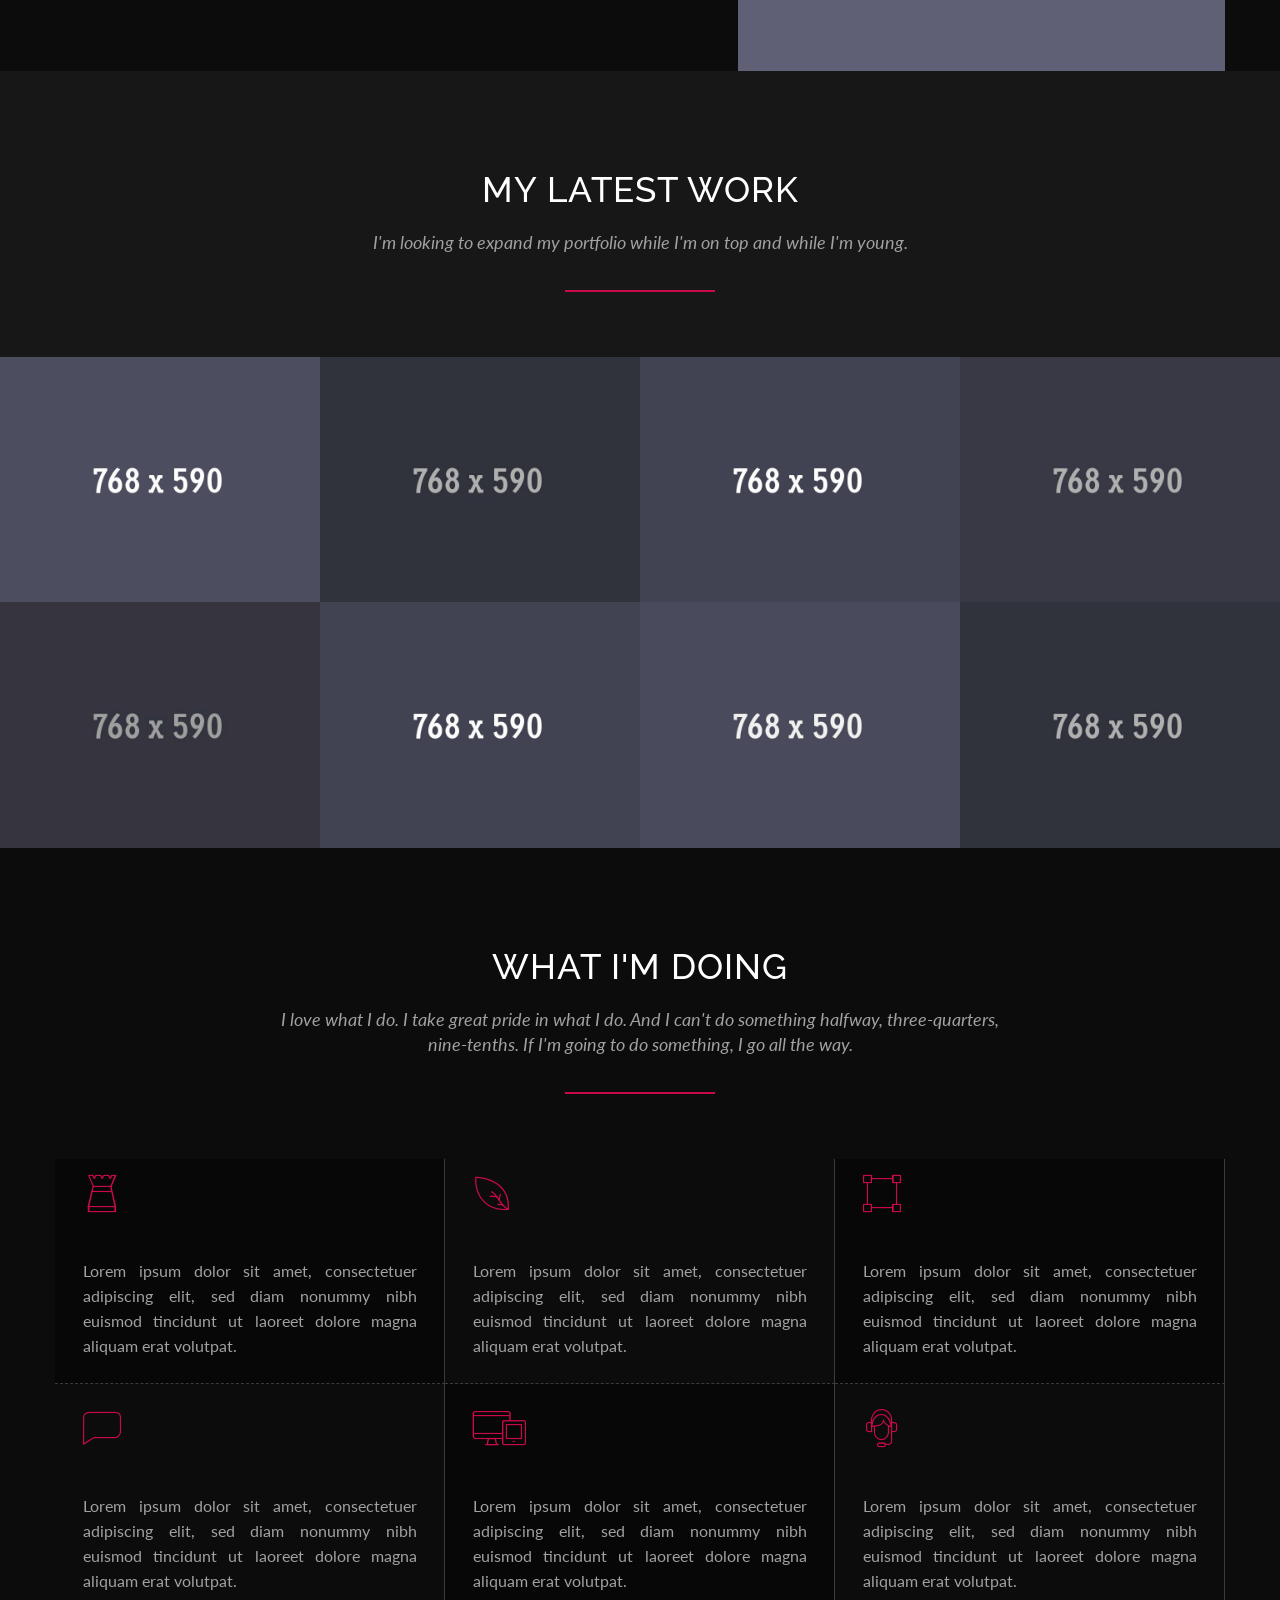
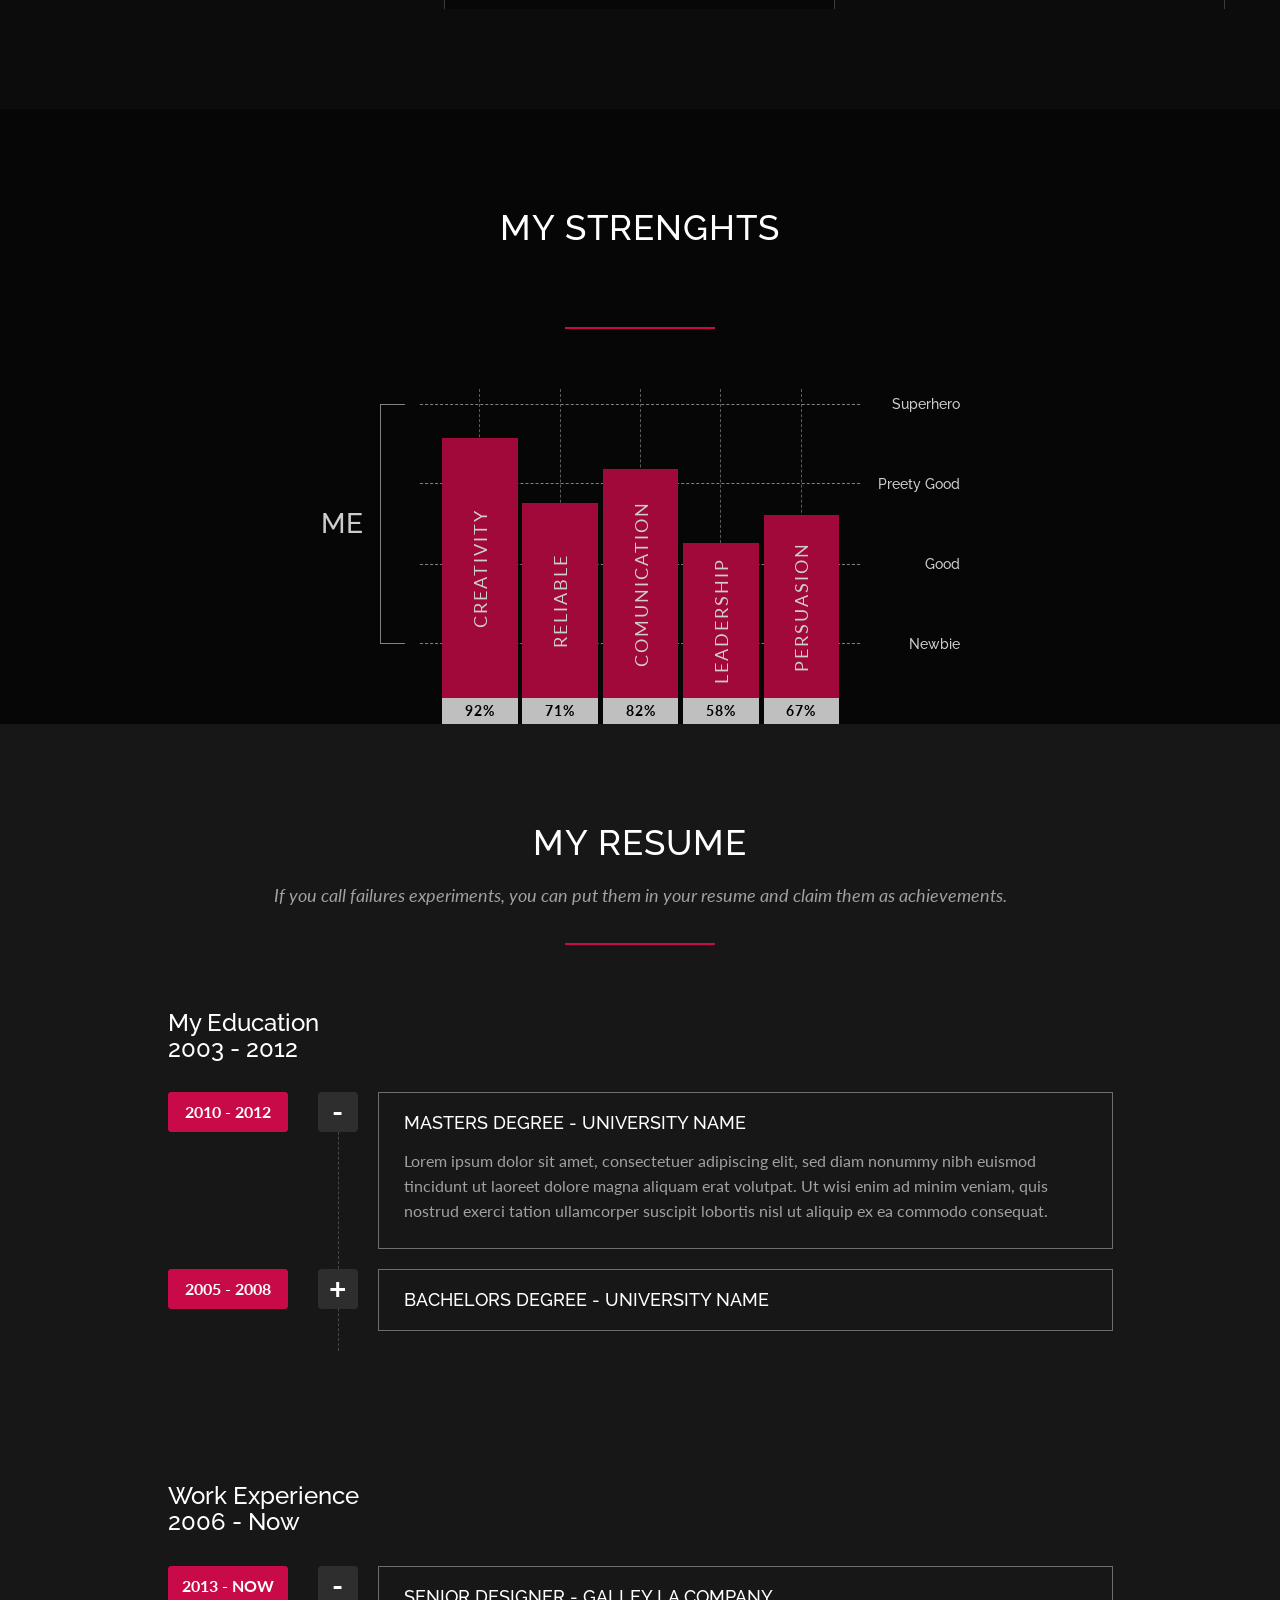
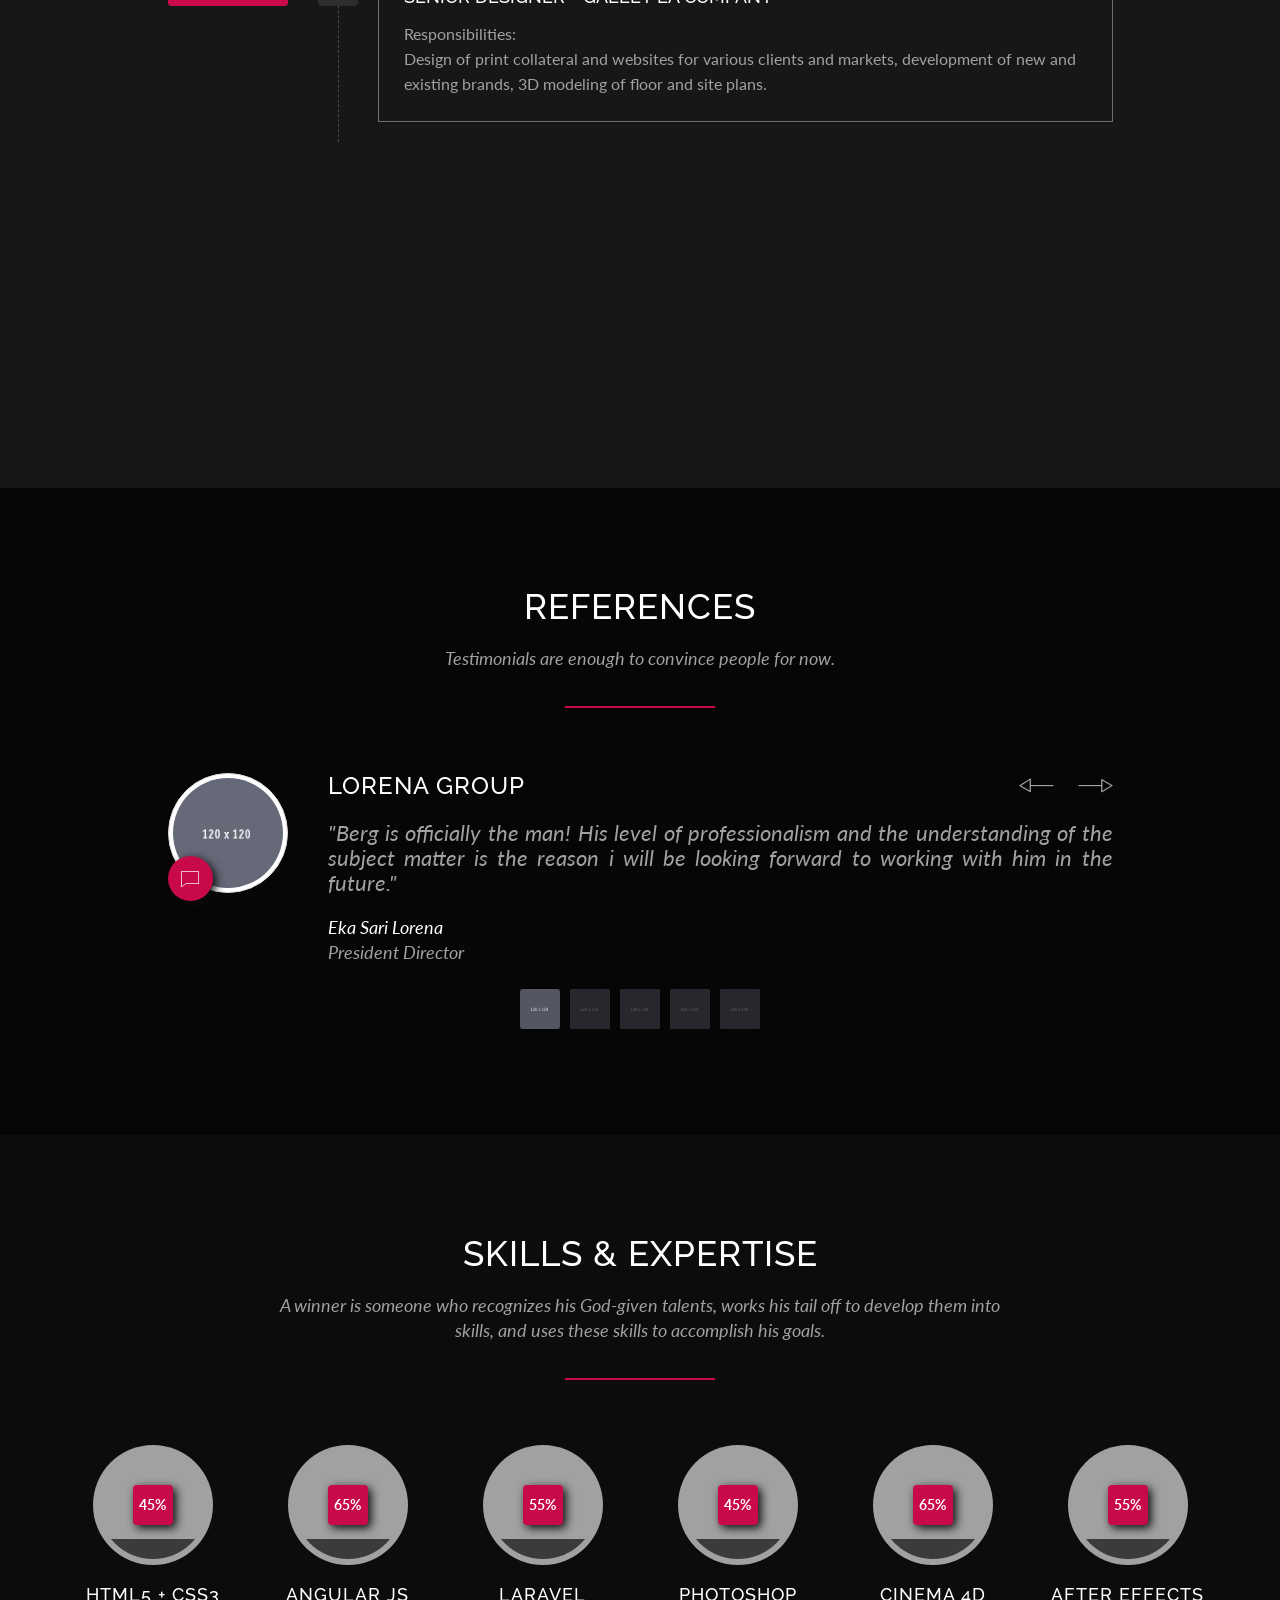
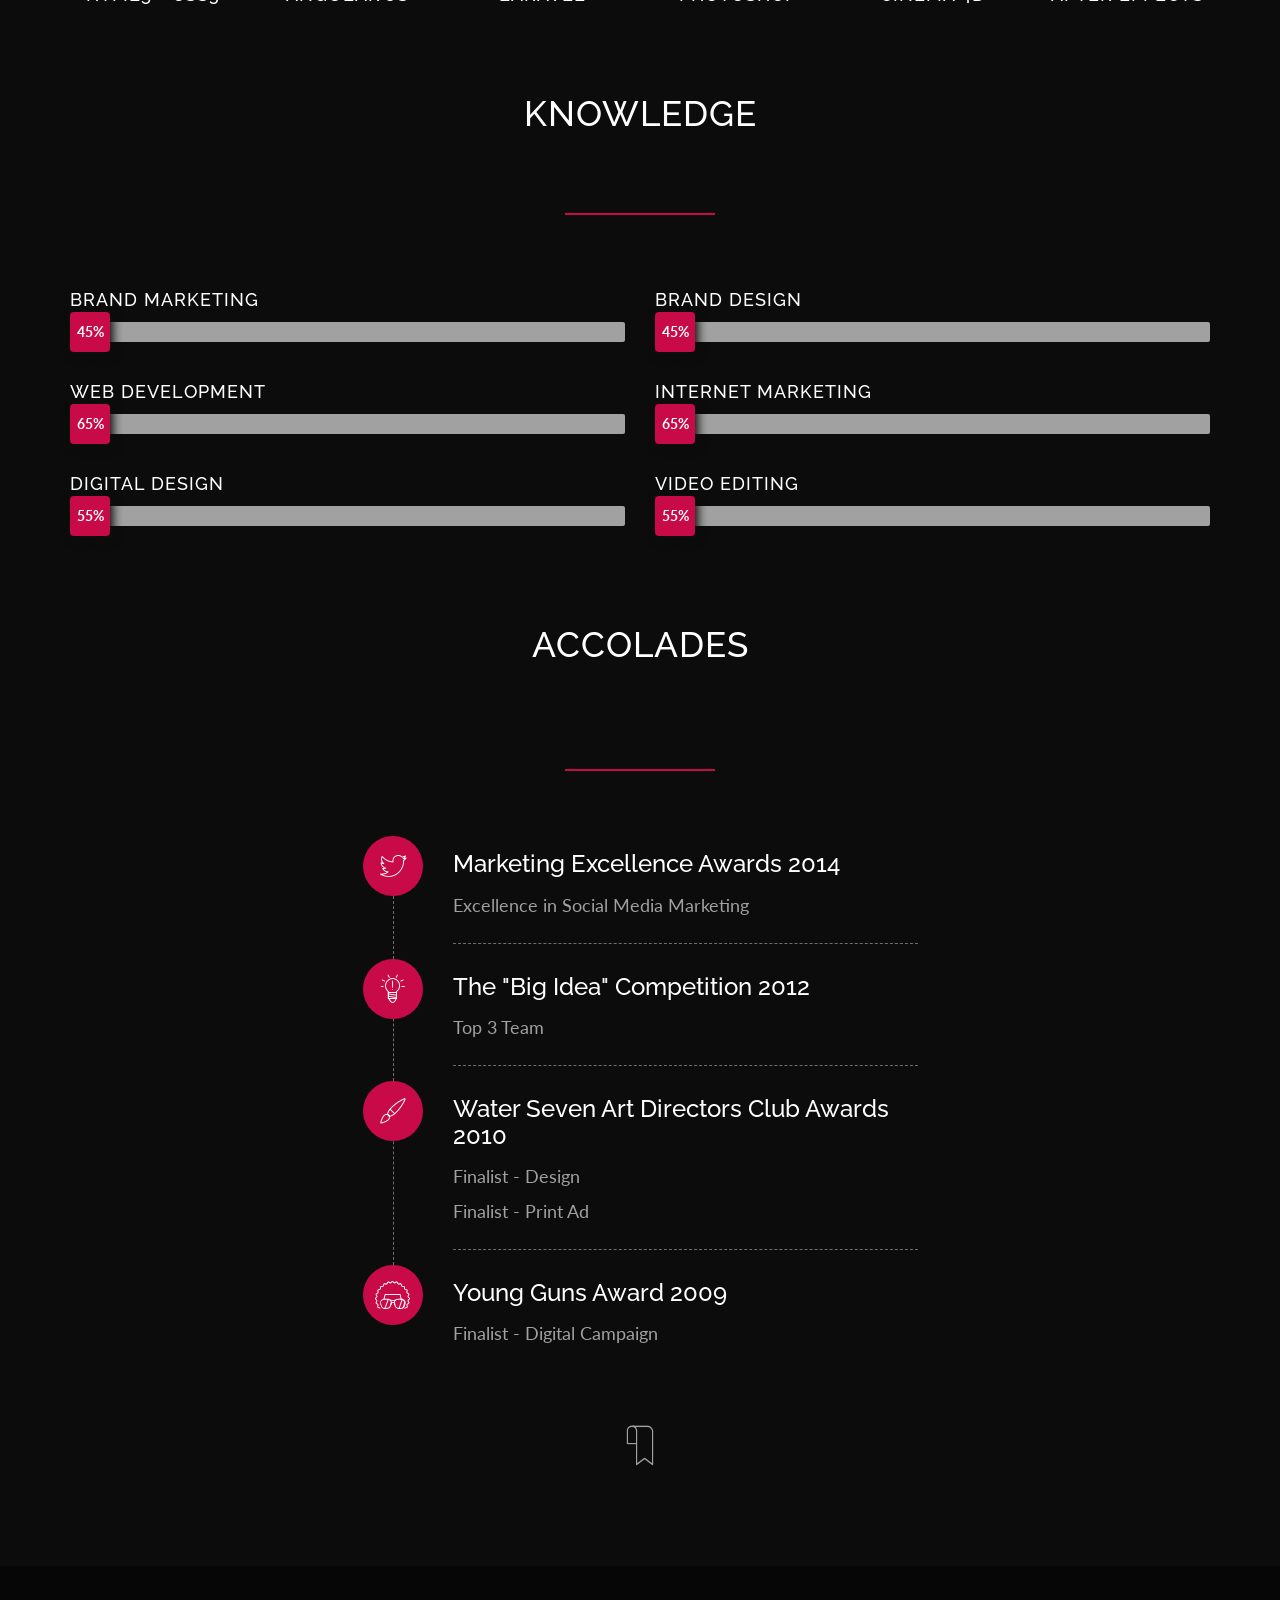
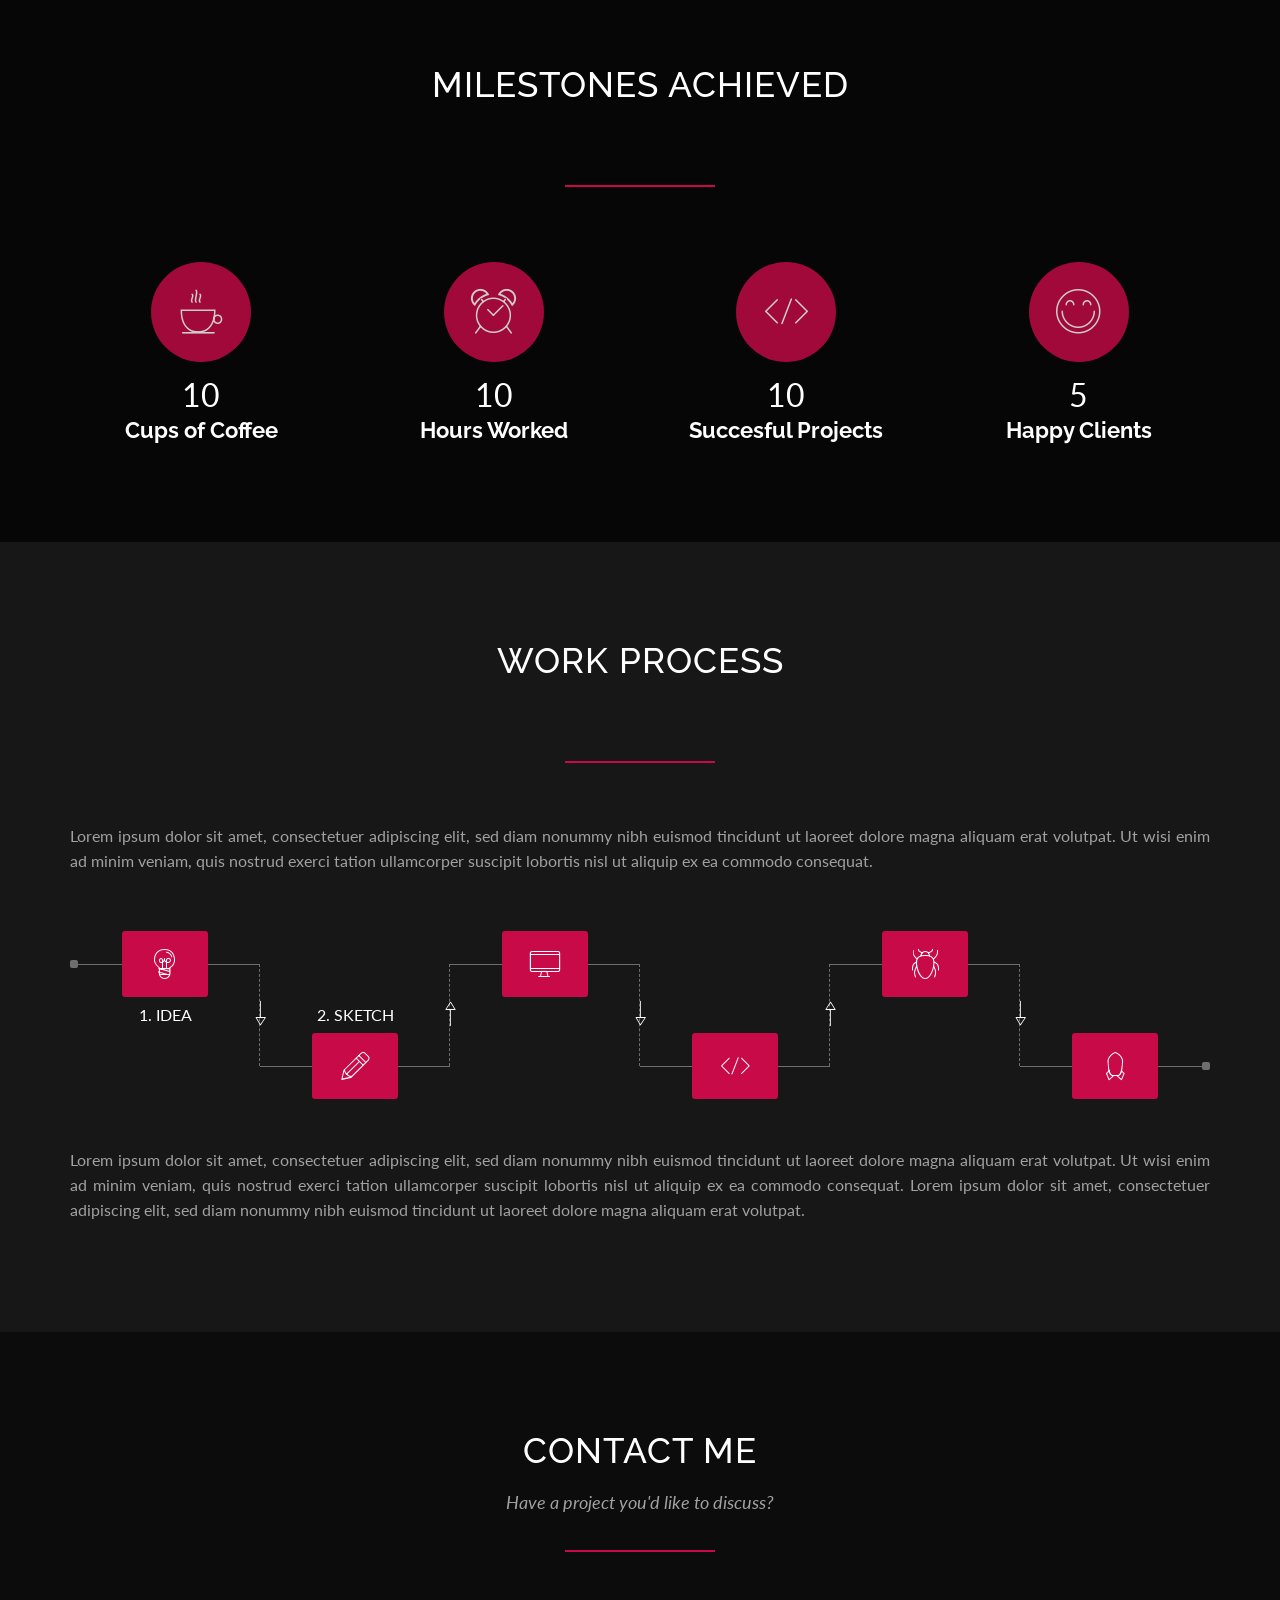
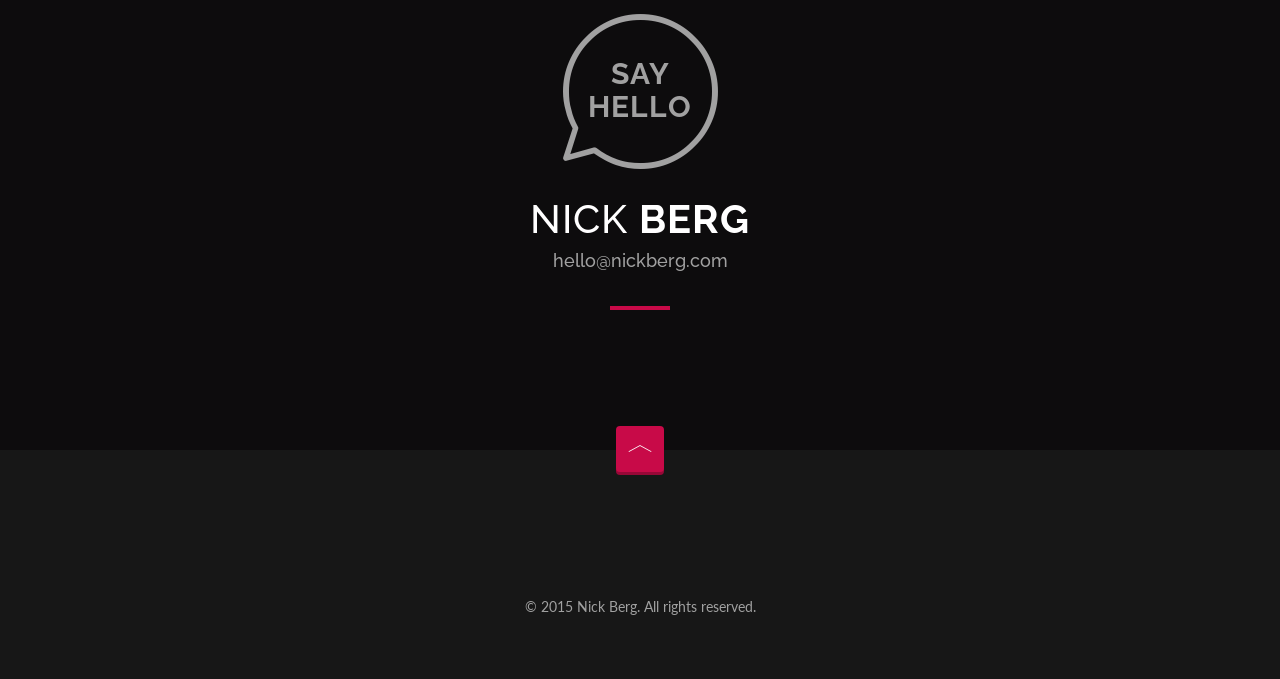
<file: HTML_Template/home-2-text-slider.html>
<!doctype html>
<!--[if lt IE 7]>      <html class="no-js lt-ie9 lt-ie8 lt-ie7" lang=""> <![endif]-->
<!--[if IE 7]>         <html class="no-js lt-ie9 lt-ie8" lang=""> <![endif]-->
<!--[if IE 8]>         <html class="no-js lt-ie9" lang=""> <![endif]-->
<!--[if gt IE 8]><!--> <html class="no-js" lang=""> <!--<![endif]-->
<head>
    <meta charset="utf-8">
    
    <!-- Site Title -->
    <title>BERG - Creative Resume Template</title>
    
    <meta name="description" content="Creative Resume Template">
    <meta name="keywords" content="berg, creative, resume, template">
    <meta name="viewport" content="width=device-width, initial-scale=1, maximum-scale=1.0, user-scalable=no">

    <!-- Google Font -->
    <link href='http://fonts.googleapis.com/css?family=Lato:400,700' rel='stylesheet' type='text/css'>
    <link href='http://fonts.googleapis.com/css?family=Raleway:400,700' rel='stylesheet' type='text/css'>
    
    <!-- Bootstrap Core CSS -->
    <link href="assets/plugins/bootstrap/css/bootstrap.min.css" rel="stylesheet" type="text/css">
    
    <!-- Font icons CSS -->
    <link href="assets/plugins/icons-mind/style.css" rel="stylesheet" type="text/css">
    <link href="assets/plugins/fontawesome/css/font-awesome.min.css" rel="stylesheet" type="text/css">
    
    <!-- Plugins CSS -->
    <link href="assets/plugins/jpreloader/css/jpreloader.css" rel="stylesheet" type="text/css">
    <link href="assets/plugins/animate-css/animate.min.css" rel="stylesheet" type="text/css">
    <link href="assets/plugins/magnificPopup/magnific-popup.css" rel="stylesheet" type="text/css">
    <link href="assets/plugins/flexSlider/flexslider.css" rel="stylesheet" type="text/css">
    
    <!-- Main CSS -->
    <link href="assets/css/berg.css" rel="stylesheet" type="text/css">
    
    <!-- Color CSS -->
    <!--<link href="assets/css/colors/green.css" rel="stylesheet" type="text/css">-->
    
    <!-- Modernizr JS for IE8 support of HTML5 elements and media queries -->
    <!--[if lt IE 8]>
    <script src="assets/plugins/modernizr.min.js"></script>
    <![endif]-->
</head>

<!-- The #page-top ID is part of the scrolling feature - the data-spy and data-target are part of the built-in Bootstrap scrollspy function -->
<body id="page-top" data-spy="scroll" data-target=".navbar-fixed-top" data-offset="66">
    <!--[if lt IE 10]>
        <p class="browserupgrade">You are using an <strong>outdated</strong> browser. Please <a href="http://browsehappy.com/">upgrade your browser</a> to improve your experience.</p>
    <![endif]-->

  
    <!-- HERO START -->
    <header id="home" class="hero">
        <div class="pattern-overlay"></div>
        
        <div class="hero-body">
            <div class="hero-text text-center">
                <div id="text-slider" class="carousel slide" data-ride="carousel">
                    <div class="carousel-inner">
                        <div class="item active">
                            <h1 class="small">
                                I'm Nick Berg <span class="blinker"></span>
                            </h1>

                            <h1>Creative Developer</h1>

                            <p>28 years young, husband and father, coffee addict.</p>

                            <div class="page-scroll">
                                <a href="#profile" class="btn btn-lg btn-custom">
                                    Know Me Better
                                </a>
                            </div>
                            <!-- //.page-scroll -->
                        </div>
                        <!-- //.item -->
                        
                        <div class="item">
                            <h1 class="small">
                                I'm Nick Berg <span class="blinker"></span>
                            </h1>

                            <h1>UI / UX Designer</h1>

                            <p>28 years young, husband and father, coffee addict.</p>

                            <div class="page-scroll">
                                <a href="#profile" class="btn btn-lg btn-custom">
                                    Know Me Better
                                </a>
                            </div>
                            <!-- //.page-scroll -->
                        </div>
                        <!-- //.item -->
                    </div>
                    <!-- //.carousel-inner -->
                </div>
                <!-- //.carousel -->
            </div>
            <!-- //.hero-text -->
        </div>
        <!-- //.hero-body -->
    </header>
    <!-- //HERO END -->
    
    
    <!-- NAVIGATION START -->
    <nav id="navigation" class="navbar navbar-fixed-top center-menu" role="navigation">
        <div class="container navbar-container">
            <div class="navbar-header page-scroll">
                <button type="button" class="navbar-toggle" data-toggle="collapse" data-target=".berg-collapse">
                    <span class="sr-only">Toggle navigation</span>
                    <span class="icon-bar"></span>
                    <span class="icon-bar"></span>
                    <span class="icon-bar"></span>
                </button>
                
                <a class="navbar-brand visible-xs visible-sm" href="#page-top">BERG</a>
            </div>
            <!-- //.navbar-header -->
            
            <div class="navbar-collapse collapse berg-collapse">
                <ul class="nav navbar-nav">
                    <li class="page-scroll">
                        <a href="#home">Home</a>
                    </li>
                    
                    <li class="page-scroll">
                        <a href="#profile">Profile</a>
                    </li>
                    
                    <li class="page-scroll">
                        <a href="#portfolio">Portfolio</a>
                    </li>
                    
                    <li class="page-scroll">
                        <a href="#services">Services</a>
                    </li>
                    
                    <li class="page-scroll">
                        <a href="#resume">Resume</a>
                    </li>
                    
                    <li class="page-scroll">
                        <a href="#references">References</a>
                    </li>
                    
                    <li class="page-scroll">
                        <a href="#skills">Skills</a>
                    </li>
                    
                    <li class="page-scroll">
                        <a href="#contact">Contact</a>
                    </li>
                </ul>
            </div>
            <!-- //.navbar-collapse -->
        </div>
        <!-- //.navbar-container -->
    </nav>
    <!-- //NAVIGATION END -->
    
    
    <!-- PROFILE SECTION START -->
    <section id="profile" class="section">
        <div class="container section-wrapper">
            <div class="section-content">
                <div class="row">          
                    <div class="col-md-7 match-height">

                        <!-- PROFILE TEXT START -->
                        <div class="profile-text padding-right-yes">
                            <div class="row">
                                <div class="col-md-12">
                                    <h2 class="section-title uppercase">Hello, My Name is Berg.</h2>

                                    <p>
                                        Nick Berg, 28 years young, born and grew up in Water Seven, Grand Line. Highly motivated creative developer with international client portfolio.
                                    </p>

                                    <span class="divider"></span>

                                    <p class="text-grey">
                                        I currently work at Galley-La Company, where I spend most of my time crafting and working on awesome projects.
                                    </p>

                                    <p class="text-grey">
                                        Lorem ipsum dolor sit amet, consectetuer adipiscing elit, sed diam nonummy nibh euismod tincidunt ut laoreet dolore magna aliquam erat volutpat. Ut wisi enim ad minim veniam, quis nostrud exerci tation ullamcorper suscipit lobortis nisl ut aliquip ex ea commodo consequat.
                                    </p>
                                </div>
                                <!-- //.col-md-12 -->
                            </div>
                            <!-- //.row -->
                        </div>
                        <!-- //PROFILE TEXT END -->

                        <!-- CONTACT DETAILS START -->
                        <div class="contact-details padding-right-yes">
                            <div class="row">
                                <div class="col-sm-6 col-md-5">
                                    <h4 class="uppercase">Contact Details</h4>

                                    <ul class="list-unstyled text-grey">
                                        <li>Nick Berg</li>
                                        <li>123 Water Seven, Grand Line</li>
                                        <li>+123 456 7890</li>
                                        <li>hello@nickberg.com</li>
                                        <li>www.nickberg.com</li>
                                    </ul>
                                </div>
                                <!-- //.col-md-5 -->

                                <div class="col-sm-6 col-md-7">
                                    <a href="#" class="btn btn-lg btn-custom">
                                        <i class="icon-File-Download"></i> Download Resume
                                    </a>
                                </div>
                                <!-- //.col-md-6 -->
                            </div>
                            <!-- //.row -->
                        </div>
                        <!-- //CONTACT DETAILS END -->

                    </div>
                    <!-- //.col-md-7 -->

                    <!-- PROFILE PICTURE START -->
                    <div class="col-md-5 hidden-xs hidden-sm match-height pp-wrapper">
                        <div class="profile-picture style-one">
                            <img src="assets/images/profile-picture-1.jpg" alt="profile picture" class="img-responsive"/>
                        </div>
                    </div>
                    <!-- //PROFILE PICTURE END -->
                </div>
                <!-- //.row -->
            </div>
            <!-- //.section-content -->
        </div>
        <!-- //.container -->
    </section>
    <!-- //PROFILE SECTION END -->
    
    
    <!-- PORTFOLIO SECTION START -->
    <section id="portfolio" class="section">
        <div class="container-fluid section-wrapper">
            <div class="section-content">
                <div class="row">
                    <div class="col-md-12 text-center">
                        <h2 class="section-title uppercase">My Latest Work</h2>

                        <p class="section-subtitle">I'm looking to expand my portfolio while I'm on top and while I'm young.</p>

                        <span class="divider center"></span>
                    </div>
                    <!-- //.col-md-12 -->
                </div>
                <!-- //.row -->
                
                <!-- PORTFOLIO START -->
                <div class="portfolio">
                    <div class="row">
                        <div class="item col-sm-6 col-md-3">
                            <div class="project-wrapper">
                                <div class="project-link">
                                    <a href="assets/images/portfolio/project-image-1.jpg" class="zoom" title="Buzz Lightyear">
                                        <i class="icon-Full-Screen"></i>
                                    </a>

                                    <a href="single-portfolio-1.html" class="external-link">
                                        <i class="icon-Link"></i>
                                    </a>
                                </div>
                                <!-- //.project-link -->

                                <div class="project-title">
                                    <h4>Buzz Lightyear</h4>
                                </div>
                                <!-- //.project-title -->

                                <img src="assets/images/portfolio/project-image-1.jpg" alt="" class="img-responsive"/>
                            </div>
                            <!-- //.project-wrapper -->
                        </div>
                        <!-- //.item -->

                        <div class="item col-sm-6 col-md-3">
                            <div class="project-wrapper">
                                <div class="project-link">
                                    <a href="assets/images/portfolio/project-image-2.jpg" class="zoom" title="Robosam 3">
                                        <i class="icon-Full-Screen"></i>
                                    </a>

                                    <a href="single-portfolio-2.html" class="external-link">
                                        <i class="icon-Link"></i>
                                    </a>
                                </div>
                                <!-- //.project-link -->

                                <div class="project-title">
                                    <h4>Robosam 3</h4>
                                </div>
                                <!-- //.project-title -->

                                <img src="assets/images/portfolio/project-image-2.jpg" alt="" class="img-responsive"/>
                            </div>
                            <!-- //.project-wrapper -->
                        </div>
                        <!-- //.item -->

                        <div class="item col-sm-6 col-md-3">
                            <div class="project-wrapper">
                                <div class="project-link">
                                    <a href="assets/images/portfolio/project-image-3.jpg" class="zoom" title="Coke Man and Dog">
                                        <i class="icon-Full-Screen"></i>
                                    </a>

                                    <a href="single-portfolio-1.html" class="external-link">
                                        <i class="icon-Link"></i>
                                    </a>
                                </div>
                                <!-- //.project-link -->

                                <div class="project-title">
                                    <h4>Coke Man and Dog</h4>
                                </div>
                                <!-- //.project-title -->

                                <img src="assets/images/portfolio/project-image-3.jpg" alt="" class="img-responsive"/>
                            </div>
                            <!-- //.project-wrapper -->
                        </div>
                        <!-- //.item -->

                        <div class="item col-sm-6 col-md-3">
                            <div class="project-wrapper">
                                <div class="project-link">
                                    <a href="assets/images/portfolio/project-image-4.jpg" class="zoom" title="Speed Projects">
                                        <i class="icon-Full-Screen"></i>
                                    </a>

                                    <a href="single-portfolio-2.html" class="external-link">
                                        <i class="icon-Link"></i>
                                    </a>
                                </div>
                                <!-- //.project-link -->

                                <div class="project-title">
                                    <h4>Speed Projects</h4>
                                </div>
                                <!-- //.project-title -->

                                <img src="assets/images/portfolio/project-image-4.jpg" alt="" class="img-responsive"/>
                            </div>
                            <!-- //.project-wrapper -->
                        </div>
                        <!-- //.item -->

                        <div class="item col-sm-6 col-md-3">
                            <div class="project-wrapper">
                                <div class="project-link">
                                    <a href="assets/images/portfolio/project-image-5.jpg" class="zoom" title="Wooden Rhinoceros Beetle">
                                        <i class="icon-Full-Screen"></i>
                                    </a>

                                    <a href="single-portfolio-1.html" class="external-link">
                                        <i class="icon-Link"></i>
                                    </a>
                                </div>
                                <!-- //.project-link -->

                                <div class="project-title">
                                    <h4>Wooden Rhinoceros Beetle</h4>
                                </div>
                                <!-- //.project-title -->

                                <img src="assets/images/portfolio/project-image-5.jpg" alt="" class="img-responsive"/>
                            </div>
                            <!-- //.project-wrapper -->
                        </div>
                        <!-- //.item -->

                        <div class="item col-sm-6 col-md-3">
                            <div class="project-wrapper">
                                <div class="project-link">
                                    <a href="assets/images/portfolio/project-image-6.jpg" class="zoom" title="The First Encounter">
                                        <i class="icon-Full-Screen"></i>
                                    </a>

                                    <a href="single-portfolio-2.html" class="external-link">
                                        <i class="icon-Link"></i>
                                    </a>
                                </div>
                                <!-- //.project-link -->

                                <div class="project-title">
                                    <h4>The First Encounter</h4>
                                </div>
                                <!-- //.project-title -->

                                <img src="assets/images/portfolio/project-image-6.jpg" alt="" class="img-responsive"/>
                            </div>
                            <!-- //.project-wrapper -->
                        </div>
                        <!-- //.item -->

                        <div class="item col-sm-6 col-md-3">
                            <div class="project-wrapper">
                                <div class="project-link">
                                    <a href="assets/images/portfolio/project-image-7.jpg" class="zoom" title="Dead Pool">
                                        <i class="icon-Full-Screen"></i>
                                    </a>

                                    <a href="single-portfolio-1.html" class="external-link">
                                        <i class="icon-Link"></i>
                                    </a>
                                </div>
                                <!-- //.project-link -->

                                <div class="project-title">
                                    <h4>Dead Pool</h4>
                                </div>
                                <!-- //.project-title -->

                                <img src="assets/images/portfolio/project-image-7.jpg" alt="" class="img-responsive"/>
                            </div>
                            <!-- //.project-wrapper -->
                        </div>
                        <!-- //.item -->

                        <div class="item col-sm-6 col-md-3">
                            <div class="project-wrapper">
                                <div class="project-link">
                                    <a href="assets/images/portfolio/project-image-8.jpg" class="zoom" title="Rebus II">
                                        <i class="icon-Full-Screen"></i>
                                    </a>

                                    <a href="single-portfolio-2.html" class="external-link">
                                        <i class="icon-Link"></i>
                                    </a>
                                </div>
                                <!-- //.project-link -->

                                <div class="project-title">
                                    <h4>Rebus II</h4>
                                </div>
                                <!-- //.project-title -->

                                <img src="assets/images/portfolio/project-image-8.jpg" alt="" class="img-responsive"/>
                            </div>
                            <!-- //.project-wrapper -->
                        </div>
                        <!-- //.item -->
                    </div>
                    <!-- //.row -->
                </div>
                <!-- PORTFOLIO END -->
            </div>
            <!-- //.section-content -->
        </div>
        <!-- //.container-fluid -->
    </section>
    <!-- //PORTFOLIO SECTION END -->
    
    
    <!-- SERVICES SECTION START -->
    <section id="services" class="section">
        <div class="container section-wrapper">
            <div class="section-content">
                <div class="row">
                    <div class="col-md-8 col-md-offset-2 text-center">
                        <h2 class="section-title uppercase">What I'm Doing</h2>

                        <p class="section-subtitle">
                            I love what I do. I take great pride in what I do. And I can't do something halfway, three-quarters, nine-tenths. If I'm going to do something, I go all the way.
                        </p>

                        <span class="divider center"></span>
                    </div>
                    <!-- //.col-md-8 -->
                </div>
                <!-- //.row -->
            
                <!-- SERVICES START -->
                <div class="services">
                    <div class="row">
                        <div class="col-sm-4 col-md-4 item top dark-bg match-height">
                            <div class="inner-content">
                                <i class="icon-Chess colored-text"></i>

                                <h4 class="uppercase">1. Strategy</h4>

                                <p class="text-grey">
                                    Lorem ipsum dolor sit amet, consectetuer adipiscing elit, sed diam nonummy nibh euismod tincidunt ut laoreet dolore magna aliquam erat volutpat.
                                </p>
                            </div>
                            <!-- //.inner-content -->
                        </div>
                        <!-- //.item -->

                        <div class="col-sm-4 col-md-4 item top match-height">
                            <div class="inner-content">
                                <i class="icon-Leafs-2 colored-text"></i>

                                <h4 class="uppercase">2. Branding</h4>

                                <p class="text-grey">
                                    Lorem ipsum dolor sit amet, consectetuer adipiscing elit, sed diam nonummy nibh euismod tincidunt ut laoreet dolore magna aliquam erat volutpat.
                                </p>
                            </div>
                            <!-- //.inner-content -->
                        </div>
                        <!-- //.item -->

                        <div class="col-sm-4 col-md-4 item top dark-bg match-height">
                            <div class="inner-content">
                                <i class=" icon-Transform-2 colored-text"></i>

                                <h4 class="uppercase">3. Web Design</h4>

                                <p class="text-grey">
                                    Lorem ipsum dolor sit amet, consectetuer adipiscing elit, sed diam nonummy nibh euismod tincidunt ut laoreet dolore magna aliquam erat volutpat.
                                </p>
                            </div>
                            <!-- //.inner-content -->
                        </div>
                        <!-- //.item -->
                        
                        <div class="col-sm-4 col-md-4 item match-height">
                            <div class="inner-content">
                                <i class="icon-Speach-Bubble3 colored-text"></i>

                                <h4 class="uppercase">4. Social Media</h4>

                                <p class="text-grey">
                                    Lorem ipsum dolor sit amet, consectetuer adipiscing elit, sed diam nonummy nibh euismod tincidunt ut laoreet dolore magna aliquam erat volutpat.
                                </p>
                            </div>
                            <!-- //.inner-content -->
                        </div>
                        <!-- //.item -->

                        <div class="col-sm-4 col-md-4 item dark-bg match-height">
                            <div class="inner-content">
                                <i class="icon-Monitor-Tablet colored-text"></i>

                                <h4 class="uppercase">5. Development</h4>

                                <p class="text-grey">
                                    Lorem ipsum dolor sit amet, consectetuer adipiscing elit, sed diam nonummy nibh euismod tincidunt ut laoreet dolore magna aliquam erat volutpat.
                                </p>
                            </div>
                            <!-- //.inner-content -->
                        </div>
                        <!-- //.item -->

                        <div class="col-sm-4 col-md-4 item match-height">
                            <div class="inner-content">
                                <i class="icon-Consulting colored-text"></i>

                                <h4 class="uppercase">6. Consulting</h4>

                                <p class="text-grey">
                                    Lorem ipsum dolor sit amet, consectetuer adipiscing elit, sed diam nonummy nibh euismod tincidunt ut laoreet dolore magna aliquam erat volutpat.
                                </p>
                            </div>
                            <!-- //.inner-content -->
                        </div>
                        <!-- //.item -->
                    </div>
                    <!-- //.row -->
                </div>
                <!-- //SERVICES END -->
            </div>
            <!-- //.section-content -->
        </div>
        <!-- //.container -->
    </section>
    <!-- //SERVICES SECTION END -->
    
    
    <!-- STRENGHTS SECTION START -->
    <section id="strenghts" class="section bg-image-yes">
        <div class="container-fluid section-wrapper">
            <div class="section-content">
                <div class="row">
                    <div class="col-md-8 col-md-offset-2 text-center">
                        <h2 class="section-title uppercase">My Strenghts</h2>

                        <p class="section-subtitle">Failure will never overtake me if my determination to succeed is strong enough.</p>

                        <span class="divider center"></span>
                    </div>
                    <!-- //.col-md-8 -->
                </div>
                <!-- //.row -->
                
                <div class="row">
                    <div class="col-md-12">

                        <!-- COLUMN CHART START -->
                        <div class="column-chart">
                            <div class="legend legend-left hidden-xs">
                                <h3 class="legend-title">ME</h3>
                            </div>
                            <!-- //.legend -->

                            <div class="legend legend-right hidden-xs">
                                <div class="item">
                                    <h4>Superhero</h4>
                                </div>
                                <!-- //.item -->

                                <div class="item">
                                    <h4>Preety Good</h4>
                                </div>
                                <!-- //.item -->

                                <div class="item">
                                    <h4>Good</h4>
                                </div>
                                <!-- //.item -->

                                <div class="item">
                                    <h4>Newbie</h4>
                                </div>
                                <!-- //.item -->
                            </div>
                            <!-- //.legend -->

                            <div class="chart clearfix">
                                <div class="item">
                                    <div class="bar">
                                        <span class="percent">92%</span>

                                        <div class="item-progress" data-percent="92">
                                            <span class="title uppercase">Creativity</span>
                                        </div>
                                        <!-- //.item-progress -->
                                    </div>
                                    <!-- //.bar -->
                                </div>
                                <!-- //.item -->

                                <div class="item">
                                    <div class="bar">
                                        <span class="percent">71%</span>

                                        <div class="item-progress" data-percent="71">
                                            <span class="title uppercase">Reliable</span>
                                        </div>
                                        <!-- //.item-progress -->
                                    </div>
                                    <!-- //.bar -->
                                </div>
                                <!-- //.item -->

                                <div class="item">
                                    <div class="bar">
                                        <span class="percent">82%</span>

                                        <div class="item-progress" data-percent="82">
                                            <span class="title uppercase">Comunication</span>
                                        </div>
                                        <!-- //.item-progress -->
                                    </div>
                                    <!-- //.bar -->
                                </div>
                                <!-- //.item -->

                                <div class="item">
                                    <div class="bar">
                                        <span class="percent">58%</span>

                                        <div class="item-progress" data-percent="58">
                                            <span class="title uppercase">Leadership</span>
                                        </div>
                                        <!-- //.item-progress -->
                                    </div>
                                    <!-- //.bar -->
                                </div>
                                <!-- //.item -->

                                <div class="item">
                                    <div class="bar">
                                        <span class="percent">67%</span>

                                        <div class="item-progress" data-percent="67">
                                            <span class="title uppercase">Persuasion</span>
                                        </div>
                                        <!-- //.item-progress -->
                                    </div>
                                    <!-- //.bar -->
                                </div>
                                <!-- //.item -->
                            </div>
                            <!-- //.chart -->
                        </div>
                        <!-- //COLUMN CHART END -->

                    </div>
                    <!-- //.col-md-12 -->
                </div>
                <!-- //.row -->
            </div>
            <!-- //.section-content -->
        </div>
        <!-- //.container -->
    </section>
    <!-- //STRENGHTS SECTION END -->
    
    
    <!-- RESUME SECTION START -->
    <section id="resume" class="section">
        <div class="container section-wrapper">
            <div class="section-content">
                <div class="row">
                    <div class="col-md-8 col-md-offset-2 text-center">
                        <h2 class="section-title uppercase">My Resume</h2>

                        <p class="section-subtitle">
                            If you call failures experiments, you can put them in your resume and claim them as achievements.
                        </p>

                        <span class="divider center"></span>
                    </div>
                    <!-- //.col-md-8 -->
                </div>
                <!-- //.row -->
                
                <!-- EDUCATION START -->
                <div class="row education">
                    <div class="col-md-10 col-md-offset-1">
                        <h3>
                            My Education
                            <br>
                            2003 - 2012
                        </h3>

                        <div class="panel-group resume" id="education">
                            <div class="resume-item">
                                <div class="resume-year">
                                    <span class="resume-year">2010 - 2012</span>
                                </div>
                                <!-- //.resume-year -->

                                <div class="resume-btn">
                                    <a href="#education1" data-toggle="collapse" data-parent="#education"></a>
                                </div>
                                <!-- //.resume-btn -->

                                <div class="panel">
                                    <div class="panel-heading">
                                        <div class="panel-title">
                                            <h4 class="resume-title">Masters Degree - University Name</h4>
                                        </div>
                                        <!-- //.panel-title -->
                                    </div>
                                    <!-- //.panel-heading -->

                                    <div id="education1" class="panel-collapse collapse in">
                                        <div class="panel-body text-grey">
                                            <p>
                                                Lorem ipsum dolor sit amet, consectetuer adipiscing elit, sed diam nonummy nibh euismod tincidunt ut laoreet dolore magna aliquam erat volutpat. Ut wisi enim ad minim veniam, quis nostrud exerci tation ullamcorper suscipit lobortis nisl ut aliquip ex ea commodo consequat. 
                                            </p>
                                        </div>
                                        <!-- //.panel-body -->
                                    </div>
                                    <!-- //.panel-collapse -->
                                </div>
                                <!-- //.panel -->
                            </div>
                            <!-- //.resume-item -->

                            <div class="resume-item">
                                <div class="resume-year">
                                    <span class="resume-year">2005 - 2008</span>
                                </div>
                                <!-- //.resume-year -->

                                <div class="resume-btn">
                                    <a href="#education2" class="collapsed" data-toggle="collapse" data-parent="#education"></a>
                                </div>
                                <!-- //.resume-btn -->

                                <div class="panel">
                                    <div class="panel-heading">
                                        <div class="panel-title">
                                            <h4 class="resume-title">Bachelors Degree - University Name</h4>
                                        </div>
                                        <!-- //.panel-title -->
                                    </div>
                                    <!-- //.panel-heading -->

                                    <div id="education2" class="panel-collapse collapse">
                                        <div class="panel-body text-grey">
                                            <p>
                                                Lorem ipsum dolor sit amet, consectetuer adipiscing elit, sed diam nonummy nibh euismod tincidunt ut laoreet dolore magna aliquam erat volutpat. Ut wisi enim ad minim veniam, quis nostrud exerci tation ullamcorper suscipit lobortis nisl ut aliquip ex ea commodo consequat. 
                                            </p>
                                        </div>
                                        <!-- //.panel-body -->
                                    </div>
                                    <!-- //.panel-collapse -->
                                </div>
                                <!-- //.panel -->
                            </div>
                            <!-- //.resume-item -->

                            <div class="resume-item">
                                <div class="resume-year">
                                    <span class="resume-year">2003 - 2005</span>
                                </div>
                                <!-- //.resume-year -->

                                <div class="resume-btn">
                                    <a href="#education3" class="collapsed" data-toggle="collapse" data-parent="#education"></a>
                                </div>
                                <!-- //.resume-btn -->

                                <div class="panel">
                                    <div class="panel-heading">
                                        <div class="panel-title">
                                            <h4 class="resume-title">Graduation - College Name</h4>
                                        </div>
                                        <!-- //.panel-title -->
                                    </div>
                                    <!-- //.panel-heading -->

                                    <div id="education3" class="panel-collapse collapse">
                                        <div class="panel-body text-grey">
                                            <p>
                                                Lorem ipsum dolor sit amet, consectetuer adipiscing elit, sed diam nonummy nibh euismod tincidunt ut laoreet dolore magna aliquam erat volutpat. Ut wisi enim ad minim veniam, quis nostrud exerci tation ullamcorper suscipit lobortis nisl ut aliquip ex ea commodo consequat. 
                                            </p>
                                        </div>
                                        <!-- //.panel-body -->
                                    </div>
                                    <!-- //.panel-collapse -->
                                </div>
                                <!-- //.panel -->
                            </div>
                            <!-- //.resume-item -->
                        </div>
                        <!-- //.panel-group -->
                    </div>
                    <!-- //.col-md-10 -->
                </div>
                <!-- //EDUCATION END -->
            
                <!-- WORK EXPERIENCE START -->
                <div class="row work-experience">
                    <div class="col-md-10 col-md-offset-1">
                        <h3>
                            Work Experience
                            <br>
                            2006 - Now
                        </h3>

                        <div class="panel-group resume" id="work">
                            <div class="resume-item">
                                <div class="resume-year">
                                    <span class="resume-year">2013 - Now</span>
                                </div>
                                <!-- //.resume-year -->

                                <div class="resume-btn">
                                    <a href="#work1" data-toggle="collapse" data-parent="#work"></a>
                                </div>
                                <!-- //.resume-btn -->

                                <div class="panel">
                                    <div class="panel-heading">
                                        <div class="panel-title">
                                            <h4 class="resume-title">Senior Designer - Galley La Company</h4>
                                        </div>
                                        <!-- //.panel-title -->
                                    </div>
                                    <!-- //.panel-heading -->

                                    <div id="work1" class="panel-collapse collapse in">
                                        <div class="panel-body text-grey">
                                            <p>
                                                Responsibilities:
                                                <br>
                                                Design of print collateral and websites for various clients and markets, development of new and existing brands, 3D modeling of floor and site plans.
                                            </p>
                                        </div>
                                        <!-- //.panel-body -->
                                    </div>
                                    <!-- //.panel-collapse -->
                                </div>
                                <!-- //.panel -->
                            </div>
                            <!-- //.resume-item -->

                            <div class="resume-item">
                                <div class="resume-year">
                                    <span class="resume-year">2010 - 2013</span>
                                </div>
                                <!-- //.resume-year -->

                                <div class="resume-btn">
                                    <a href="#work2" class="collapsed" data-toggle="collapse" data-parent="#work"></a>
                                </div>
                                <!-- //.resume-btn -->

                                <div class="panel">
                                    <div class="panel-heading">
                                        <div class="panel-title">
                                            <h4 class="resume-title">Graphic Designer - Company Name</h4>
                                        </div>
                                        <!-- //.panel-title -->
                                    </div>
                                    <!-- //.panel-heading -->

                                    <div id="work2" class="panel-collapse collapse">
                                        <div class="panel-body text-grey">
                                            <p>
                                                Responsibilities:
                                                <br>
                                                Design of print collateral and trade show displays, redesign of company website and microsites, design and development of email blasts, development of brands for affiliate organizations.
                                            </p>
                                        </div>
                                        <!-- //.panel-body -->
                                    </div>
                                    <!-- //.panel-collapse -->
                                </div>
                                <!-- //.panel -->
                            </div>
                            <!-- //.resume-item -->

                            <div class="resume-item">
                                <div class="resume-year">
                                    <span class="resume-year">2007 - 2010</span>
                                </div>
                                <!-- //.resume-year -->

                                <div class="resume-btn">
                                    <a href="#work3" class="collapsed" data-toggle="collapse" data-parent="#work"></a>
                                </div>
                                <!-- //.resume-btn -->

                                <div class="panel">
                                    <div class="panel-heading">
                                        <div class="panel-title">
                                            <h4 class="resume-title">IT Specialist - Company Name</h4>
                                        </div>
                                        <!-- //.panel-title -->
                                    </div>
                                    <!-- //.panel-heading -->

                                    <div id="work3" class="panel-collapse collapse">
                                        <div class="panel-body text-grey">
                                            <p>
                                                Responsibilities:
                                                <br>
                                                Filming and editing of promotional videos, administration of system and network integrity.
                                            </p>
                                        </div>
                                        <!-- //.panel-body -->
                                    </div>
                                    <!-- //.panel-collapse -->
                                </div>
                                <!-- //.panel -->
                            </div>
                            <!-- //.resume-item -->

                            <div class="resume-item">
                                <div class="resume-year">
                                    <span class="resume-year">2006 - 2007</span>
                                </div>
                                <!-- //.resume-year -->

                                <div class="resume-btn">
                                    <a href="#work4" class="collapsed" data-toggle="collapse" data-parent="#work"></a>
                                </div>
                                <!-- //.resume-btn -->

                                <div class="panel">
                                    <div class="panel-heading">
                                        <div class="panel-title">
                                            <h4 class="resume-title">Graphic Designer Intern - Company Name</h4>
                                        </div>
                                        <!-- //.panel-title -->
                                    </div>
                                    <!-- //.panel-heading -->

                                    <div id="work4" class="panel-collapse collapse">
                                        <div class="panel-body text-grey">
                                            <p>
                                                Responsibilities:
                                                <br>
                                                Redesign of brand guidelines and standards microsite, design of departmental logo lock-ups, photography of products for marketing collateral, design of corporate Twitter layout.
                                            </p>
                                        </div>
                                        <!-- //.panel-body -->
                                    </div>
                                    <!-- //.panel-collapse -->
                                </div>
                                <!-- //.panel -->
                            </div>
                            <!-- //.resume-item -->
                        </div>
                        <!-- //.panel-group -->
                    </div>
                    <!-- //.col-md-10 -->
                </div>
                <!-- //WORK EXPERIENCE END -->
            </div>
            <!-- //.section-content -->
        </div>
        <!-- //.container -->
    </section>
    <!-- //RESUME SECTION END -->
    
    
    <!-- REFERENCES SECTION START -->
    <section id="references" class="section bg-image-yes">
        <div class="container-fluid section-wrapper">
            <div class="section-content">
                <div class="row">
                    <div class="col-md-12 text-center">
                        <h2 class="section-title uppercase">References</h2>

                        <p class="section-subtitle">Testimonials are enough to convince people for now.</p>

                        <span class="divider center"></span>
                    </div>
                    <!-- //.col-md-12 -->
                </div>
                <!-- //.row -->
                
                <div class="row">
                    <div class="col-md-10 col-md-offset-1">
                        <div class="flexslider references">
                            <div class="slides">
                                <div class="item">
                                    <div class="animated" data-animation-effect="flipInX">
                                        <div class="profile hidden-xs">
                                            <img src="assets/images/references/profile-image-1.jpg" alt="" class="img-responsive img-circle img-thumbnail"/>
                                        </div>

                                        <div class="content">
                                            <h3>Lorena Group</h3>

                                            <p>
                                                "Berg is officially the man! His level of professionalism and the understanding of the subject matter is the reason i will be looking forward to working with him in the future."
                                            </p>

                                            <p class="source">
                                                Eka Sari Lorena
                                                <br>
                                                <span>President Director</span>
                                            </p>
                                        </div>
                                        <!-- //.content -->
                                    </div>
                                    <!-- //.animated -->
                                </div>
                                <!-- //.item -->

                                <div class="item">
                                    <div class="animated" data-animation-effect="flipInX">
                                        <div class="profile hidden-xs">
                                            <img src="assets/images/references/profile-image-2.jpg" alt="" class="img-responsive img-circle img-thumbnail"/>
                                        </div>

                                        <div class="content">
                                            <h3>NET TV</h3>

                                            <p>
                                                "As always Berg did an excellent job in just few hours. Great communication and fast excecution. Thanks for great work :)"
                                            </p>

                                            <p class="source">
                                                Wishnutama Kusubandio
                                                <br>
                                                <span>CO-FOUNDER / CEO</span>
                                            </p>
                                        </div>
                                        <!-- //.content -->
                                    </div>
                                    <!-- //.animated -->
                                </div>
                                <!-- //.item -->

                                <div class="item">
                                    <div class="animated" data-animation-effect="flipInX">
                                        <div class="profile hidden-xs">
                                            <img src="assets/images/references/profile-image-3.jpg" alt="" class="img-responsive img-circle img-thumbnail"/>
                                        </div>

                                        <div class="content">
                                            <h3>MNC Group</h3>

                                            <p>
                                                "As always, great creative thinking for the best solution. Berg is by far the most professional and knowledgeable provider I worked with. I will hire him again :)"
                                            </p>

                                            <p class="source">
                                                Hary Tanoesoedibjo
                                                <br>
                                                <span>President Director</span>
                                            </p>
                                        </div>
                                        <!-- //.content -->
                                    </div>
                                    <!-- //.animated -->
                                </div>
                                <!-- //.item -->

                                <div class="item">
                                    <div class="animated" data-animation-effect="flipInX">
                                        <div class="profile hidden-xs">
                                            <img src="assets/images/references/profile-image-4.jpg" alt="" class="img-responsive img-circle img-thumbnail"/>
                                        </div>

                                        <div class="content">
                                            <h3>CT Corp</h3>

                                            <p>
                                                "We called on Berg to help us deliver on few projects with tight deadlines. He seamlessly integrated into our workflow and quickly became a key part of our team. Great job!"
                                            </p>

                                            <p class="source">
                                                Chairul Tanjung
                                                <br>
                                                <span>Founder and Chairman</span>
                                            </p>
                                        </div>
                                        <!-- //.content -->
                                    </div>
                                    <!-- //.animated -->
                                </div>
                                <!-- //.item -->

                                <div class="item">
                                    <div class="animated" data-animation-effect="flipInX">
                                        <div class="profile hidden-xs">
                                            <img src="assets/images/references/profile-image-5.jpg" alt="" class="img-responsive img-circle img-thumbnail"/>
                                        </div>

                                        <div class="content">
                                            <h3>Mustika Ratu</h3>

                                            <p>
                                                "Berg technical knowledge and branding experience came together and resulted in a site that is not only catching and interesting, but also one that is user-friendly. Thanks again."
                                            </p>

                                            <p class="source">
                                                Mooryati Soedibyo
                                                <br>
                                                <span>President Director</span>
                                            </p>
                                        </div>
                                        <!-- //.content -->
                                    </div>
                                    <!-- //.animated -->
                                </div>
                                <!-- //.item -->
                            </div>
                            <!-- //.slides -->

                            <div class="flexslider-controls">
                                <ul class="flex-control-nav">
                                    <li>
                                        <img src="assets/images/references/profile-image-1.jpg" alt="" class="img-responsive"/>
                                    </li>

                                    <li>
                                        <img src="assets/images/references/profile-image-2.jpg" alt="" class="img-responsive"/>
                                    </li>

                                    <li>
                                        <img src="assets/images/references/profile-image-3.jpg" alt="" class="img-responsive"/>
                                    </li>

                                    <li>
                                        <img src="assets/images/references/profile-image-4.jpg" alt="" class="img-responsive"/>
                                    </li>

                                    <li>
                                        <img src="assets/images/references/profile-image-5.jpg" alt="" class="img-responsive"/>
                                    </li>
                                </ul>
                            </div>
                            <!-- //.flexslider-controls -->

                            <ul class="flex-direction-nav-custom list-inline hidden-xs">
                                <li>
                                    <a class="flex-prev" href="#">
                                        <i class="icon-Left-3"></i>
                                    </a>
                                </li>

                                <li>
                                    <a class="flex-next" href="#">
                                        <i class="icon-Right-3"></i>
                                    </a>
                                </li>
                            </ul>
                        </div>
                        <!-- //.flexslider -->
                    </div>
                    <!-- //.col-md-8 -->
                </div>
                <!-- //.row -->
            </div>
            <!-- //.section-content -->
        </div>
        <!-- //.container -->
    </section>
    <!-- //REFERENCES SECTION END -->
    
    
    <!-- SKILLS SECTION START -->
    <section id="skills" class="section">
        <div class="container section-wrapper">
            <div class="section-content">
                <div class="row">
                    <div class="col-md-8 col-md-offset-2 text-center">
                        <h2 class="section-title uppercase">Skills & Expertise</h2>

                        <p class="section-subtitle">A winner is someone who recognizes his God-given talents, works his tail off to develop them into skills, and uses these skills to accomplish his goals.</p>

                        <span class="divider center"></span>
                    </div>
                    <!-- //.col-md-8 -->
                </div>
                <!-- //.row -->
                
                <!-- CIRCLE CHART START -->
                <div class="circle-chart">
                    <div class="row">
                        <div class="col-sm-4 col-md-2">
                            <div class="item">
                                <div class="circle">
                                    <span class="item-progress" data-percent="45"></span>
                                </div>
                                <!-- //.circle -->

                                <span class="percent">45%</span>

                                <h4 class="text-center uppercase">HTML5 + CSS3</h4>
                            </div>
                            <!-- //.item -->
                        </div>
                        <!-- //.col-md-2 -->

                        <div class="col-sm-4 col-md-2">
                            <div class="item">
                                <div class="circle">
                                    <span class="item-progress" data-percent="65"></span>
                                </div>
                                <!-- //.circle -->

                                <span class="percent">65%</span>

                                <h4 class="text-center uppercase">Angular JS</h4>
                            </div>
                            <!-- //.item -->
                        </div>
                        <!-- //.col-md-2 -->

                        <div class="col-sm-4 col-md-2">
                            <div class="item">
                                <div class="circle">
                                    <span class="item-progress" data-percent="55"></span>
                                </div>
                                <!-- //.circle -->

                                <span class="percent">55%</span>

                                <h4 class="text-center uppercase">Laravel</h4>
                            </div>
                            <!-- //.item -->
                        </div>
                        <!-- //.col-md-2 -->

                        <div class="col-sm-4 col-md-2">
                            <div class="item">
                                <div class="circle">
                                    <span class="item-progress" data-percent="45"></span>
                                </div>
                                <!-- //.circle -->

                                <span class="percent">45%</span>

                                <h4 class="text-center uppercase">Photoshop</h4>
                            </div>
                            <!-- //.item -->
                        </div>
                        <!-- //.col-md-2 -->

                        <div class="col-sm-4 col-md-2">
                            <div class="item">
                                <div class="circle">
                                    <span class="item-progress" data-percent="65"></span>
                                </div>
                                <!-- //.circle -->

                                <span class="percent">65%</span>

                                <h4 class="text-center uppercase">Cinema 4D</h4>
                            </div>
                            <!-- //.item -->
                        </div>
                        <!-- //.col-md-2 -->

                        <div class="col-sm-4 col-md-2">
                            <div class="item last">
                                <div class="circle">
                                    <span class="item-progress" data-percent="55"></span>
                                </div>
                                <!-- //.circle -->

                                <span class="percent">55%</span>

                                <h4 class="text-center uppercase">After Effects</h4>
                            </div>
                            <!-- //.item -->
                        </div>
                        <!-- //.col-md-2 -->
                    </div>
                    <!-- //.row -->
                </div>
                <!-- //CIRCLE CHART END -->
            </div>
            <!-- //.section-content -->
        </div>
        <!-- //.container -->
    </section>
    <!-- //SKILLS SECTION END -->
    
    
    <!-- KNOWLEDGE SECTION START -->
    <section id="knowledge" class="section">
        <div class="container section-wrapper">
            <div class="section-content">
                <div class="row">
                    <div class="col-md-8 col-md-offset-2 text-center">
                        <h2 class="section-title uppercase">Knowledge</h2>

                        <p class="section-subtitle">Human behavior flows from three main sources: desire, emotion, and knowledge.</p>

                        <span class="divider center"></span>
                    </div>
                    <!-- //.col-md-8 -->
                </div>
                <!-- //.row -->
                
                <!-- BAR CHART START -->
                <div class="row">
                    <div class="col-sm-6 col-md-6">
                        <div class="bar-chart">
                            <div class="item">
                                <h4 class="uppercase">Brand Marketing</h4>

                                <div class="bar">
                                    <span class="percent">45%</span>
                                    <span class="item-progress" data-percent="45"></span>
                                </div>
                                <!-- //.bar -->
                            </div>
                            <!-- //.item -->

                            <div class="item">
                                <h4 class="uppercase">Web Development</h4>

                                <div class="bar">
                                    <span class="percent">65%</span>
                                    <span class="item-progress" data-percent="65"></span>
                                </div>
                                <!-- //.bar -->
                            </div>
                            <!-- //.item -->

                            <div class="item">
                                <h4 class="uppercase">Digital Design</h4>

                                <div class="bar">
                                    <span class="percent">55%</span>
                                    <span class="item-progress" data-percent="55"></span>
                                </div>
                                <!-- //.bar -->
                            </div>
                            <!-- //.item -->
                        </div>
                        <!-- //.bar-chart -->
                    </div>
                    <!-- //.col-md-6 -->

                    <div class="col-sm-6 col-md-6">
                        <div class="bar-chart">
                            <div class="item">
                                <h4 class="uppercase">Brand Design</h4>

                                <div class="bar">
                                    <span class="percent">45%</span>
                                    <span class="item-progress" data-percent="45"></span>
                                </div>
                                <!-- //.bar -->
                            </div>
                            <!-- //.item -->

                            <div class="item">
                                <h4 class="uppercase">Internet Marketing</h4>

                                <div class="bar">
                                    <span class="percent">65%</span>
                                    <span class="item-progress" data-percent="65"></span>
                                </div>
                                <!-- //.bar -->
                            </div>
                            <!-- //.item -->

                            <div class="item">
                                <h4 class="uppercase">Video Editing</h4>

                                <div class="bar">
                                    <span class="percent">55%</span>
                                    <span class="item-progress" data-percent="55"></span>
                                </div>
                                <!-- //.bar -->
                            </div>
                            <!-- //.item -->
                        </div>
                        <!-- //.bar-chart -->
                    </div>
                    <!-- //.col-md-6 -->
                </div>
                <!-- //BAR CHART END -->
            </div>
            <!-- //.section-content -->
        </div>
        <!-- //.container -->
        
    </section>
    <!-- //KNOWLEDGE SECTION END -->
    
    
    <!-- ACCOLADES SECTION START -->
    <section id="accolades" class="section">
        <div class="container section-wrapper">
            <div class="section-content">
                <div class="row">
                    <div class="col-md-8 col-md-offset-2 text-center">
                        <h2 class="section-title uppercase">Accolades</h2>

                        <p class="section-subtitle">The accolades, just like the scrapes and bruises, fade in the end, and all you're left with is your ambition.</p>

                        <span class="divider center"></span>
                    </div>
                    <!-- //.col-md-8 -->
                </div>
                <!-- //.row -->
                
                <div class="row">
                    <div class="col-md-6 col-md-offset-3">

                        <!-- ACCOLADES START -->
                        <div class="accolades">
                            <div class="item">
                                <i class="icon-Twitter"></i>

                                <div class="content">
                                    <h3>Marketing Excellence Awards 2014</h3>

                                    <p class="text-grey">Excellence in Social Media Marketing</p>
                                </div>
                                <!-- //.content -->
                            </div>
                            <!-- //.item -->

                            <div class="item">
                                <i class="icon-Idea-2"></i>

                                <div class="content">
                                    <h3>The "Big Idea" Competition 2012</h3>

                                    <p class="text-grey">Top 3 Team</p>
                                </div>
                                <!-- //.content -->
                            </div>
                            <!-- //.item -->

                            <div class="item">
                                <i class="icon-Brush"></i>

                                <div class="content">
                                    <h3>Water Seven Art Directors Club Awards 2010</h3>

                                    <p class="text-grey">Finalist - Design</p>

                                    <p class="text-grey">Finalist - Print Ad</p>
                                </div>
                                <!-- //.content -->
                            </div>
                            <!-- //.item -->

                            <div class="item">
                                <i class="icon-Funky"></i>

                                <div class="content">
                                    <h3>Young Guns Award 2009</h3>

                                    <p class="text-grey">Finalist - Digital Campaign</p>
                                </div>
                                <!-- //.content -->
                            </div>
                            <!-- //.item -->
                        </div>
                        <!-- //ACCOLADES END -->

                        <div class="bookmark text-grey text-center">
                            <i class="icon-Bookmark"></i>
                        </div>
                        <!-- //.bookmark -->
                    </div>
                    <!-- //.col-md-6 -->
                </div>
                <!-- //.row -->
            </div>
            <!-- //.section-content -->
        </div>
        <!-- //.container -->
    </section>
    <!-- //ACCOLADES SECTION END -->
    
    
    <!-- MILESTONES SECTION START -->
    <section id="milestones" class="section bg-image-yes">
        <div class="container-fluid section-wrapper">
            <div class="section-content">
                <div class="row">
                    <div class="col-md-8 col-md-offset-2 text-center">
                        <h2 class="section-title uppercase">Milestones Achieved</h2>

                        <p class="section-subtitle">My path has not been determined. I shall have more experiences and pass many more milestones.</p>

                        <span class="divider center"></span>
                    </div>
                    <!-- //.col-md-8 -->
                </div>
                <!-- //.row -->
                
                <!-- MILESTONES START -->
                <div class="milestones">
                    <div class="row">
                        <div class="col-sm-6 col-md-3 item">
                            <div class="circle">
                                <i class="icon-Coffee"></i>
                            </div>
                            <!-- //.circle -->

                            <span class="number" data-from="10" data-to="5012" data-refresh-interval="100">
                                10
                            </span>

                            <h4>Cups of Coffee</h4>
                        </div>
                        <!-- //.item -->

                        <div class="col-sm-6 col-md-3 item">
                            <div class="circle">
                                <i class="icon-Clock"></i>
                            </div>
                            <!-- //.circle -->

                            <span class="number" data-from="5" data-to="4210" data-refresh-interval="5">
                                10
                            </span>

                            <h4>Hours Worked</h4>
                        </div>
                        <!-- //.item -->

                        <div class="col-sm-6 col-md-3 item">
                            <div class="circle">
                                <i class="icon-Coding"></i>
                            </div>
                            <!-- //.circle -->

                            <span class="number" data-from="10" data-to="505" data-refresh-interval="10">
                                10
                            </span>

                            <h4>Succesful Projects</h4>
                        </div>
                        <!-- //.item -->

                        <div class="col-sm-6 col-md-3 item">
                            <div class="circle">
                                <i class="icon-Smile"></i>
                            </div>
                            <!-- //.circle -->

                            <span class="number" data-from="5" data-to="253" data-refresh-interval="5">
                                5
                            </span>

                            <h4>Happy Clients</h4>
                        </div>
                        <!-- //.item -->
                    </div>
                    <!-- //.row -->
                </div>
                <!-- //MILESTONES END -->
            </div>
            <!-- //.section-content -->
        </div>
        <!-- //.container -->
    </section>
    <!-- //MILESTONES SECTION END -->
    
    
    <!-- WORK PROCESS SECTION START -->
    <section id="work-process" class="section">
        <div class="container section-wrapper">
            <div class="section-content">
                <div class="row">
                    <div class="col-md-12 text-center">
                        <h2 class="section-title uppercase">Work Process</h2>

                        <p class="section-subtitle">
                            As a human being, I'm work in process.
                        </p>

                        <span class="divider center"></span>
                    </div>
                    <!-- //.col-md-12 -->
                </div>
                <!-- //.row -->
                
                <div class="row">
                    <div class="col-md-12">
                        <p class="text-grey text-justify">
                            Lorem ipsum dolor sit amet, consectetuer adipiscing elit, sed diam nonummy nibh euismod tincidunt ut laoreet dolore magna aliquam erat volutpat. Ut wisi enim ad minim veniam, quis nostrud exerci tation ullamcorper suscipit lobortis nisl ut aliquip ex ea commodo consequat.
                        </p>
                    </div>
                    <!-- //.col-md-12 -->
                </div>
                <!-- //.row -->
                
                <!-- WORK PROCESS START -->
                <div class="work-process">
                    <div class="row">
                        <div class="col-sm-2 col-md-2 item no-margin first">
                            <div class="inner-content">
                                <i class="icon-Light-Bulb2"></i>

                                <span class="title">1. Idea</span>

                                <span class="dot"></span>
                            </div>
                            <!-- //.inner-content -->

                            <i class="icon-Arrow icon-Down-3"></i>
                        </div>
                        <!-- //.item -->

                        <div class="col-sm-2 col-md-2 item">
                            <div class="inner-content">
                                <i class="icon-Pencil"></i>

                                <span class="title">2. Sketch</span>
                            </div>
                            <!-- //.inner-content -->

                            <i class="icon-Arrow icon-Up-3"></i>
                        </div>
                        <!-- //.item -->

                        <div class="col-sm-2 col-md-2 item no-margin">
                            <div class="inner-content">
                                <i class="icon-Monitor-2"></i>

                                <span class="title">3. Design</span>
                            </div>
                            <!-- //.inner-content -->

                            <i class="icon-Arrow icon-Down-3"></i>
                        </div>
                        <!-- //.item -->

                        <div class="col-sm-2 col-md-2 item">
                            <div class="inner-content">
                                <i class="icon-Coding"></i>

                                <span class="title">4. Develop</span>
                            </div>
                            <!-- //.inner-content -->

                            <i class="icon-Arrow icon-Up-3"></i>
                        </div>
                        <!-- //.item -->

                        <div class="col-sm-2 col-md-2 item no-margin">
                            <div class="inner-content">
                                <i class="icon-Bug"></i>

                                <span class="title">5. Test</span>
                            </div>
                            <!-- //.inner-content -->

                            <i class="icon-Arrow icon-Down-3"></i>
                        </div>
                        <!-- //.item -->

                        <div class="col-sm-2 col-md-2 item last">
                            <div class="inner-content">
                                <i class="icon-Rocket"></i>

                                <span class="title">6. Launch</span>

                                <span class="dot"></span>
                            </div>
                            <!-- //.inner-content -->
                        </div>
                        <!-- //.item -->
                    </div>
                    <!-- //.row -->
                </div>
                <!-- //WORK PROCESS END -->
                
                <div class="row">
                    <div class="col-md-12">
                        <p class="text-grey text-justify">
                            Lorem ipsum dolor sit amet, consectetuer adipiscing elit, sed diam nonummy nibh euismod tincidunt ut laoreet dolore magna aliquam erat volutpat. Ut wisi enim ad minim veniam, quis nostrud exerci tation ullamcorper suscipit lobortis nisl ut aliquip ex ea commodo consequat. Lorem ipsum dolor sit amet, consectetuer adipiscing elit, sed diam nonummy nibh euismod tincidunt ut laoreet dolore magna aliquam erat volutpat.
                        </p>
                    </div>
                    <!-- //.col-md-12 -->
                </div>
                <!-- //.row -->
            </div>
            <!-- //.section-content -->
        </div>
        <!-- //.container -->
    </section>
    <!-- //WORK PROCESS SECTION END -->
    
    
    <!-- CONTACT SECTION START -->
    <section id="contact" class="section">
        <div class="container section-wrapper">
            <div class="section-content">
                <div class="row">
                    <div class="col-md-12 text-center">
                        <h2 class="section-title uppercase">Contact Me</h2>

                        <p class="section-subtitle">
                            Have a project you'd like to discuss?
                        </p>

                        <span class="divider center"></span>
                    </div>
                    <!-- //.col-md-12 -->
                </div>
                <!-- //.row -->
                
                <div class="row">
                    <div class="col-md-12">

                        <!-- CONTACT DETAILS START -->
                        <div class="contact-details text-center">
                            <div class="speech-bubble">
                                <i class="icon-Speach-Bubble11"></i>

                                <h4 class="uppercase text-grey">
                                    Say<br>Hello
                                </h4>
                            </div>
                            <!-- //.speech-bubble -->

                            <h2 class="uppercase">Nick <strong>Berg</strong></h2>

                            <h4 class="text-grey">hello@nickberg.com</h4>

                            <span class="divider center"></span>
                        </div>
                        <!-- //CONTACT DETAILS END -->
                    </div>
                    <!-- //.col-md-12 -->
                </div>
                <!-- //.row -->
            </div>
            <!-- //.section-content -->
        </div>
        <!-- //.container -->
    </section>
    <!-- //CONTACT SECTION END -->
    
    
    <!-- FOOTER START -->
    <footer class="footer">
        <div class="container">
            <div class="row">
                <div class="col-md-12">
                    <div class="page-scroll">
                        <a href="#page-top"><i class="icon-Arrow-Up"></i></a>
                    </div>
                    <!-- //.page-scroll -->
                    
                    <ul class="list-inline social-icons">
                        <li>
                            <div class="item">
                                <a href="#" target="_blank"><i class="fa fa-facebook"></i></a>
                            </div>
                            <!-- //.item -->
                        </li>
                        
                        <li>
                            <div class="item">
                                <a href="#" target="_blank"><i class="fa fa-twitter"></i></a>
                            </div>
                            <!-- //.item -->
                        </li>
                        
                        <li>
                            <div class="item">
                                <a href="#" target="_blank"><i class="fa fa-linkedin"></i></a>
                            </div>
                            <!-- //.item -->
                        </li>
                        
                        <li>
                            <div class="item">
                                <a href="#" target="_blank"><i class="fa fa-dribbble"></i></a>
                            </div>
                            <!-- //.item -->
                        </li>
                        
                        <li>
                            <div class="item">
                                <a href="#" target="_blank"><i class="fa fa-pinterest"></i></a>
                            </div>
                            <!-- //.item -->
                        </li>
                    </ul>
                </div>
                <!-- //.col-md-12 -->
            </div>
            <!-- //.row -->
            
            <div class="row">
                <div class="col-md-12">
                    <div class="copyright text-center">
                        <p class="text-grey">&copy; 2015 Nick Berg. All rights reserved.</p>
                    </div>
                    <!-- //.copyright -->
                </div>
                <!-- //.col-md-12 -->
            </div>
            <!-- //.row -->
        </div>
        <!-- //.container -->
    </footer>
    <!-- //FOOTER END -->
    
    
    <!-- Plugins JS -->
    <script src="assets/plugins/jquery.min.js"></script>
    <script src="assets/plugins/bootstrap/js/bootstrap.min.js"></script>
    <script src="assets/plugins/jpreloader/js/jpreloader.min.js"></script>
    <script src="assets/plugins/detectmobilebrowser/detectmobilebrowser.js"></script>
    <script src="assets/plugins/debouncer/debouncer.js"></script>
    <script src="assets/plugins/easing/jquery.easing.min.js"></script>
    <script src="assets/plugins/sticky/jquery.sticky.js"></script>
    <script src="assets/plugins/inview/jquery.inview.min.js"></script>
    <script src="assets/plugins/matchHeight/jquery.matchHeight-min.js"></script>
    <script src="assets/plugins/magnificPopup/jquery.magnific-popup.min.js"></script>
    <script src="assets/plugins/flexSlider/jquery.flexslider-min.js"></script>
    <script src="assets/plugins/countTo/jquery.countTo.js"></script>
    
    <!-- Main JS -->
    <script src="assets/js/main.js"></script>
    
    <!-- Text Slider JS -->
    <script src="assets/js/text-slider.js"></script>
    
    <!-- Animation JS (Optional) -->
    <script src="assets/js/animation.js"></script>

</body>

</html>
</file>
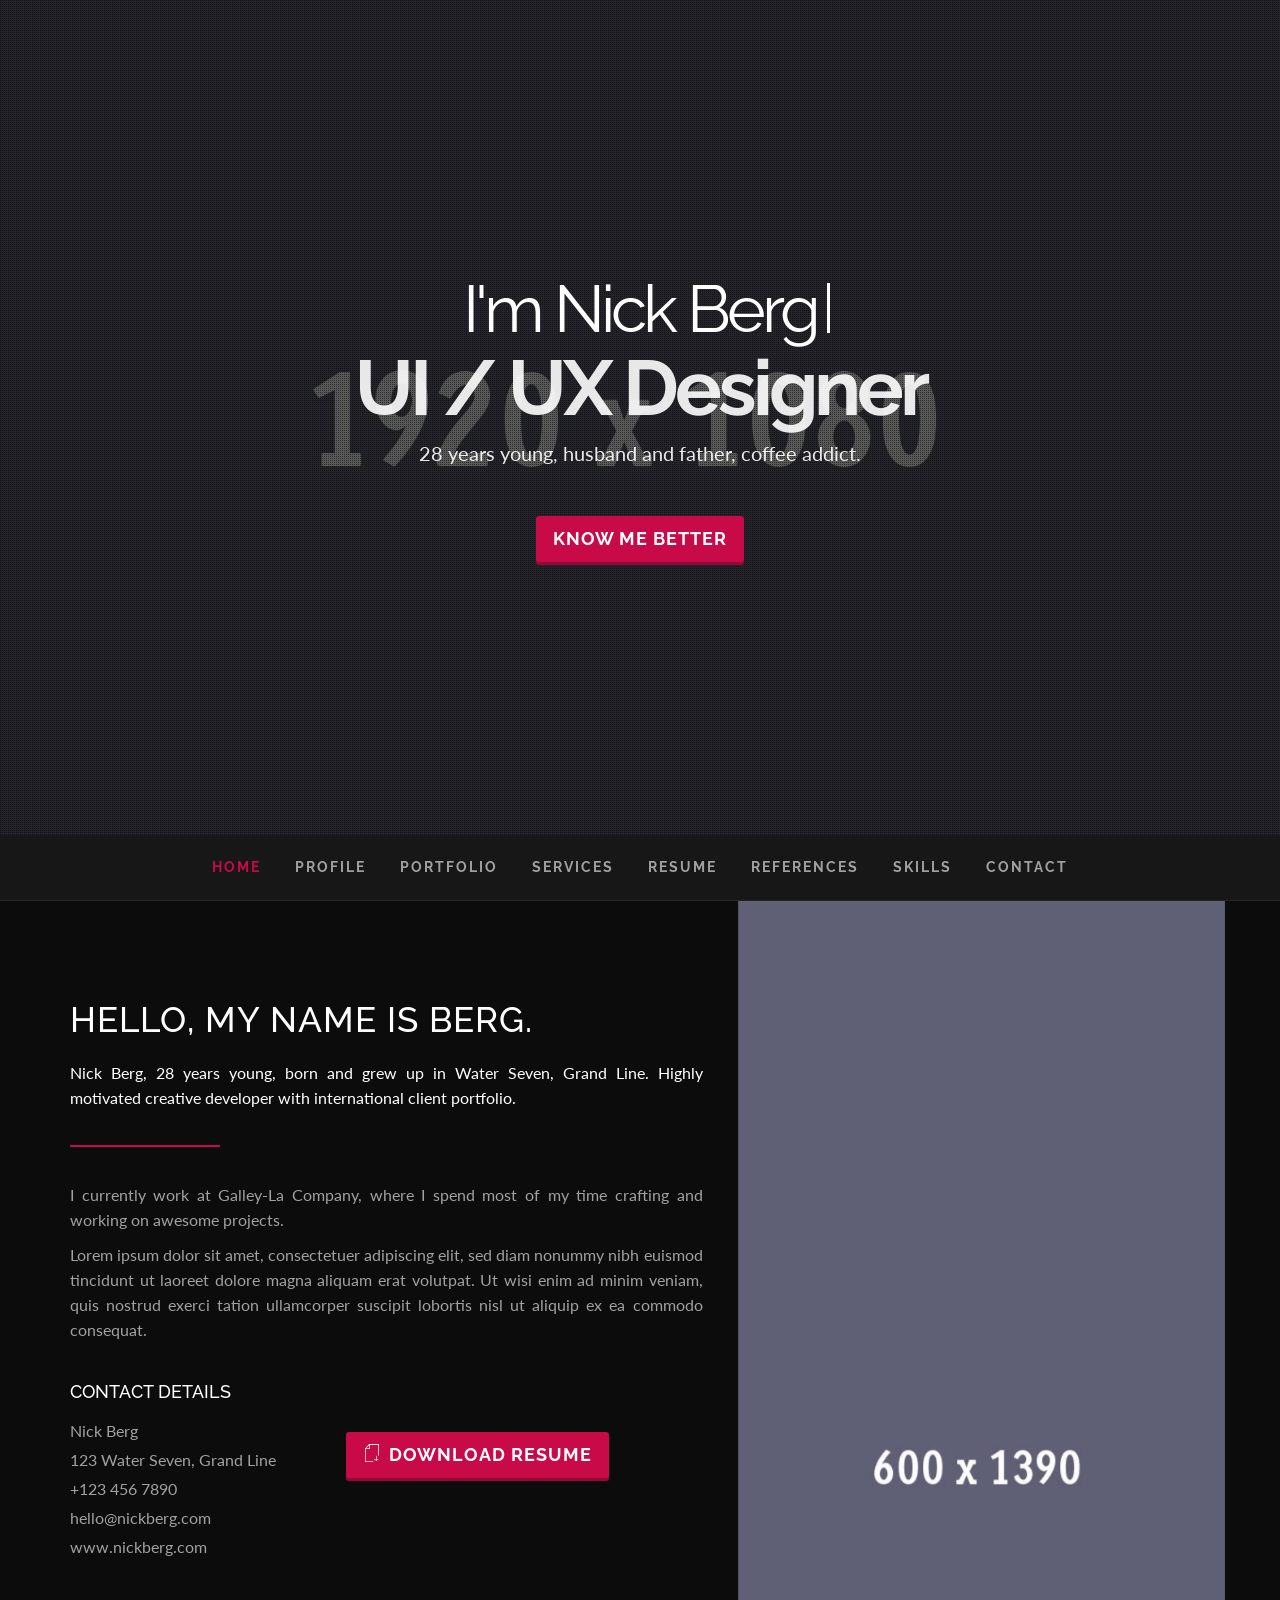
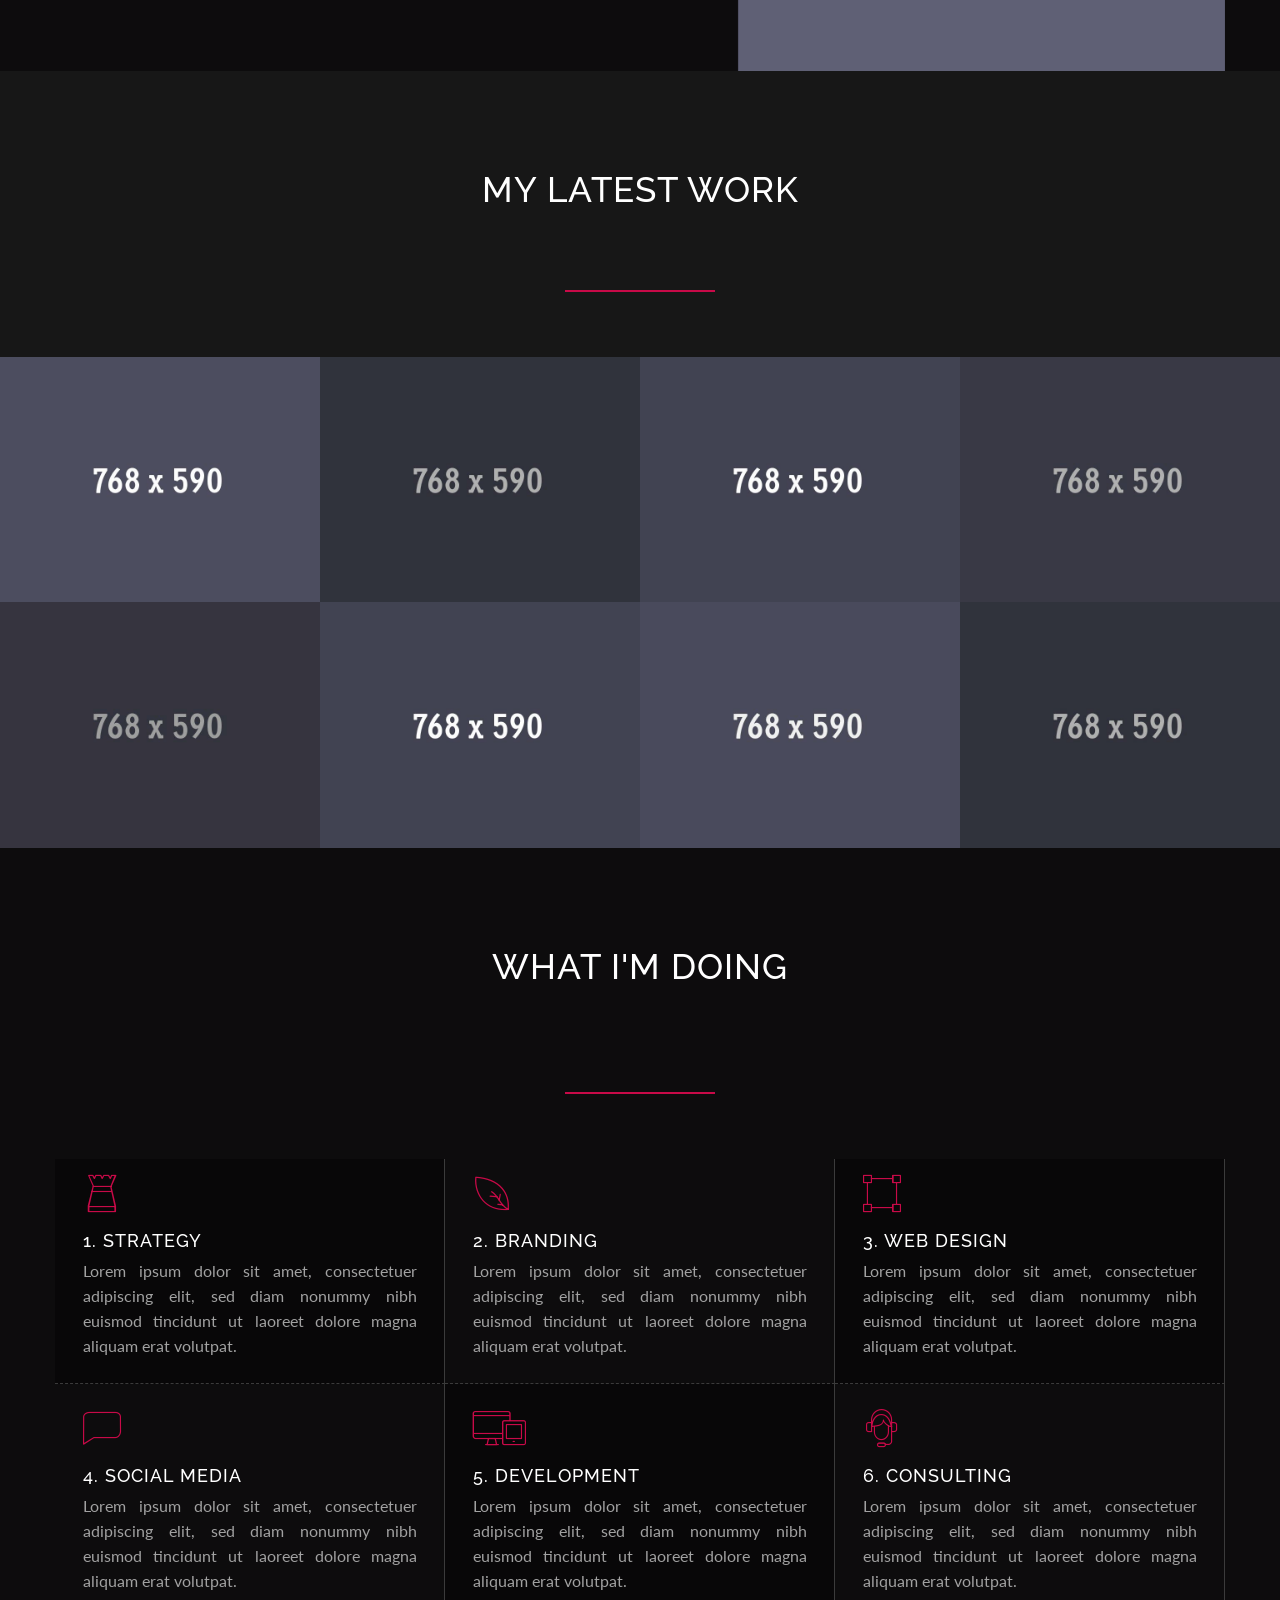
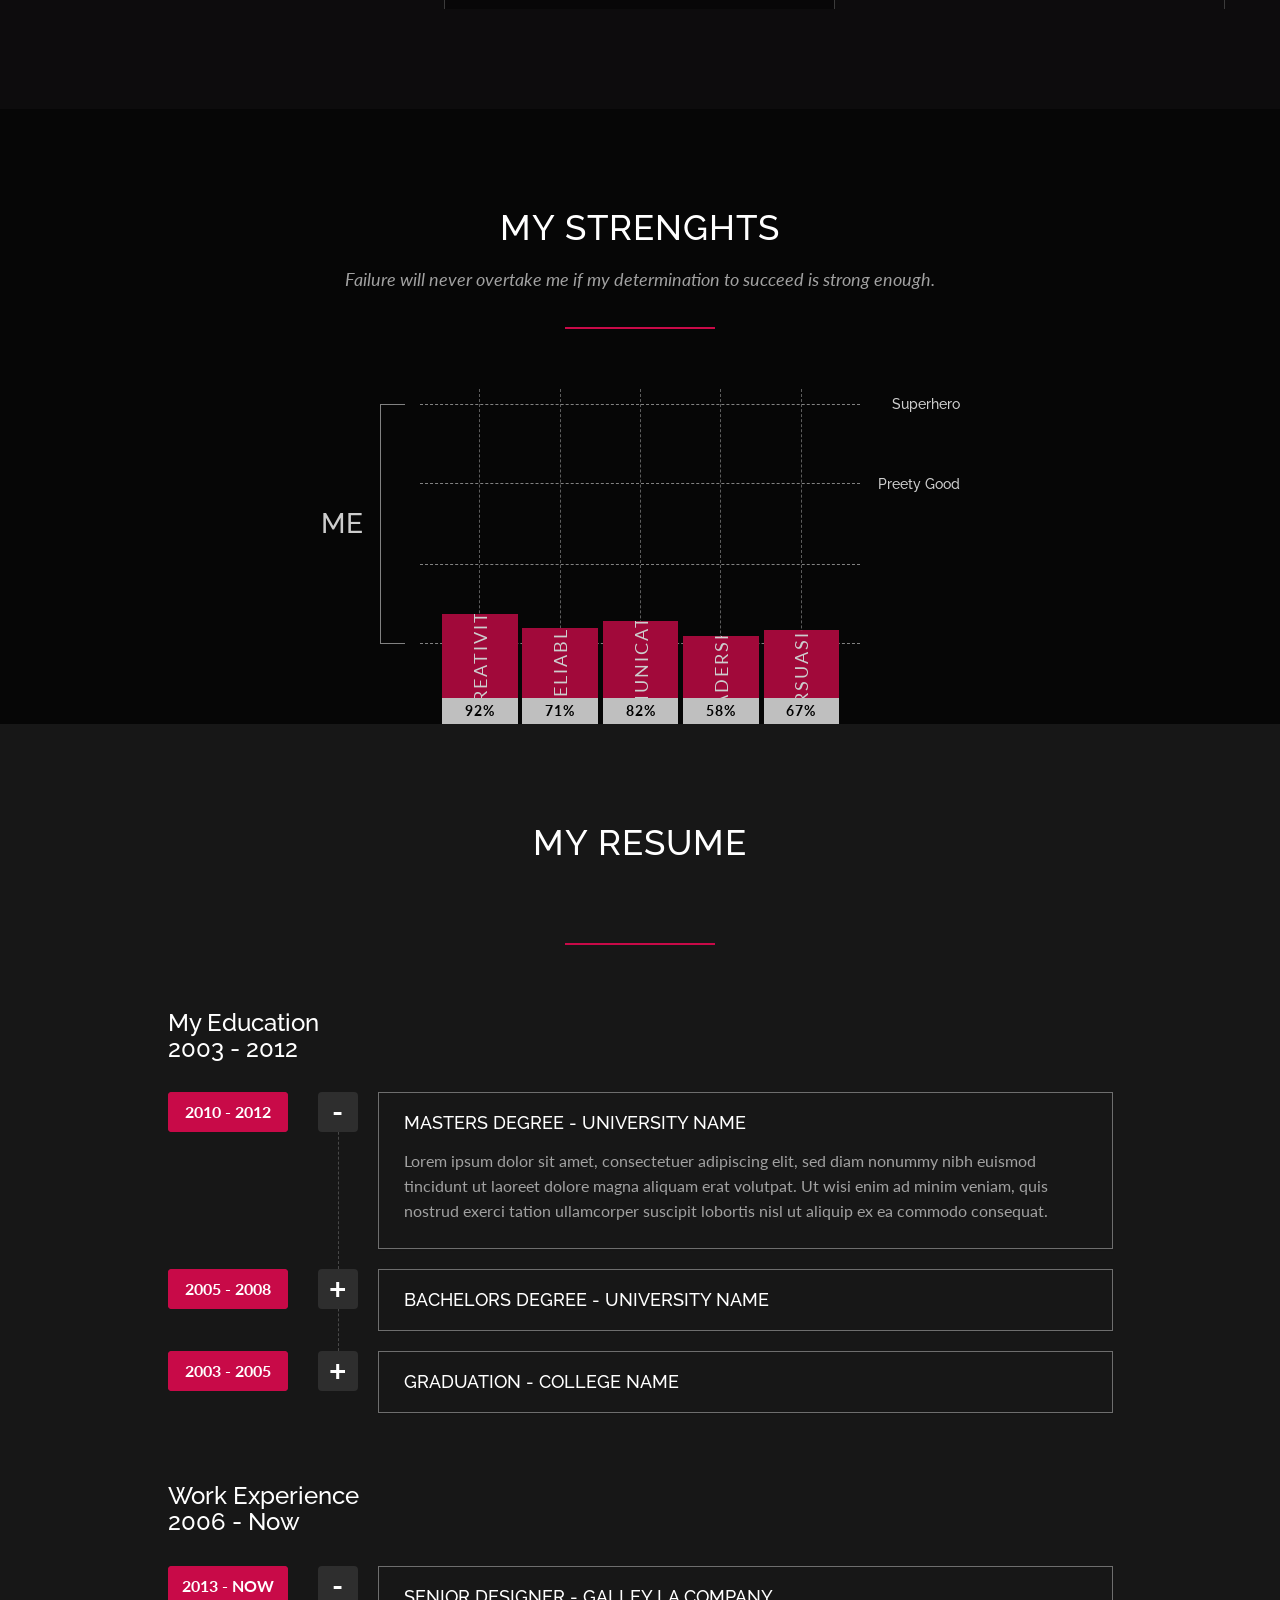
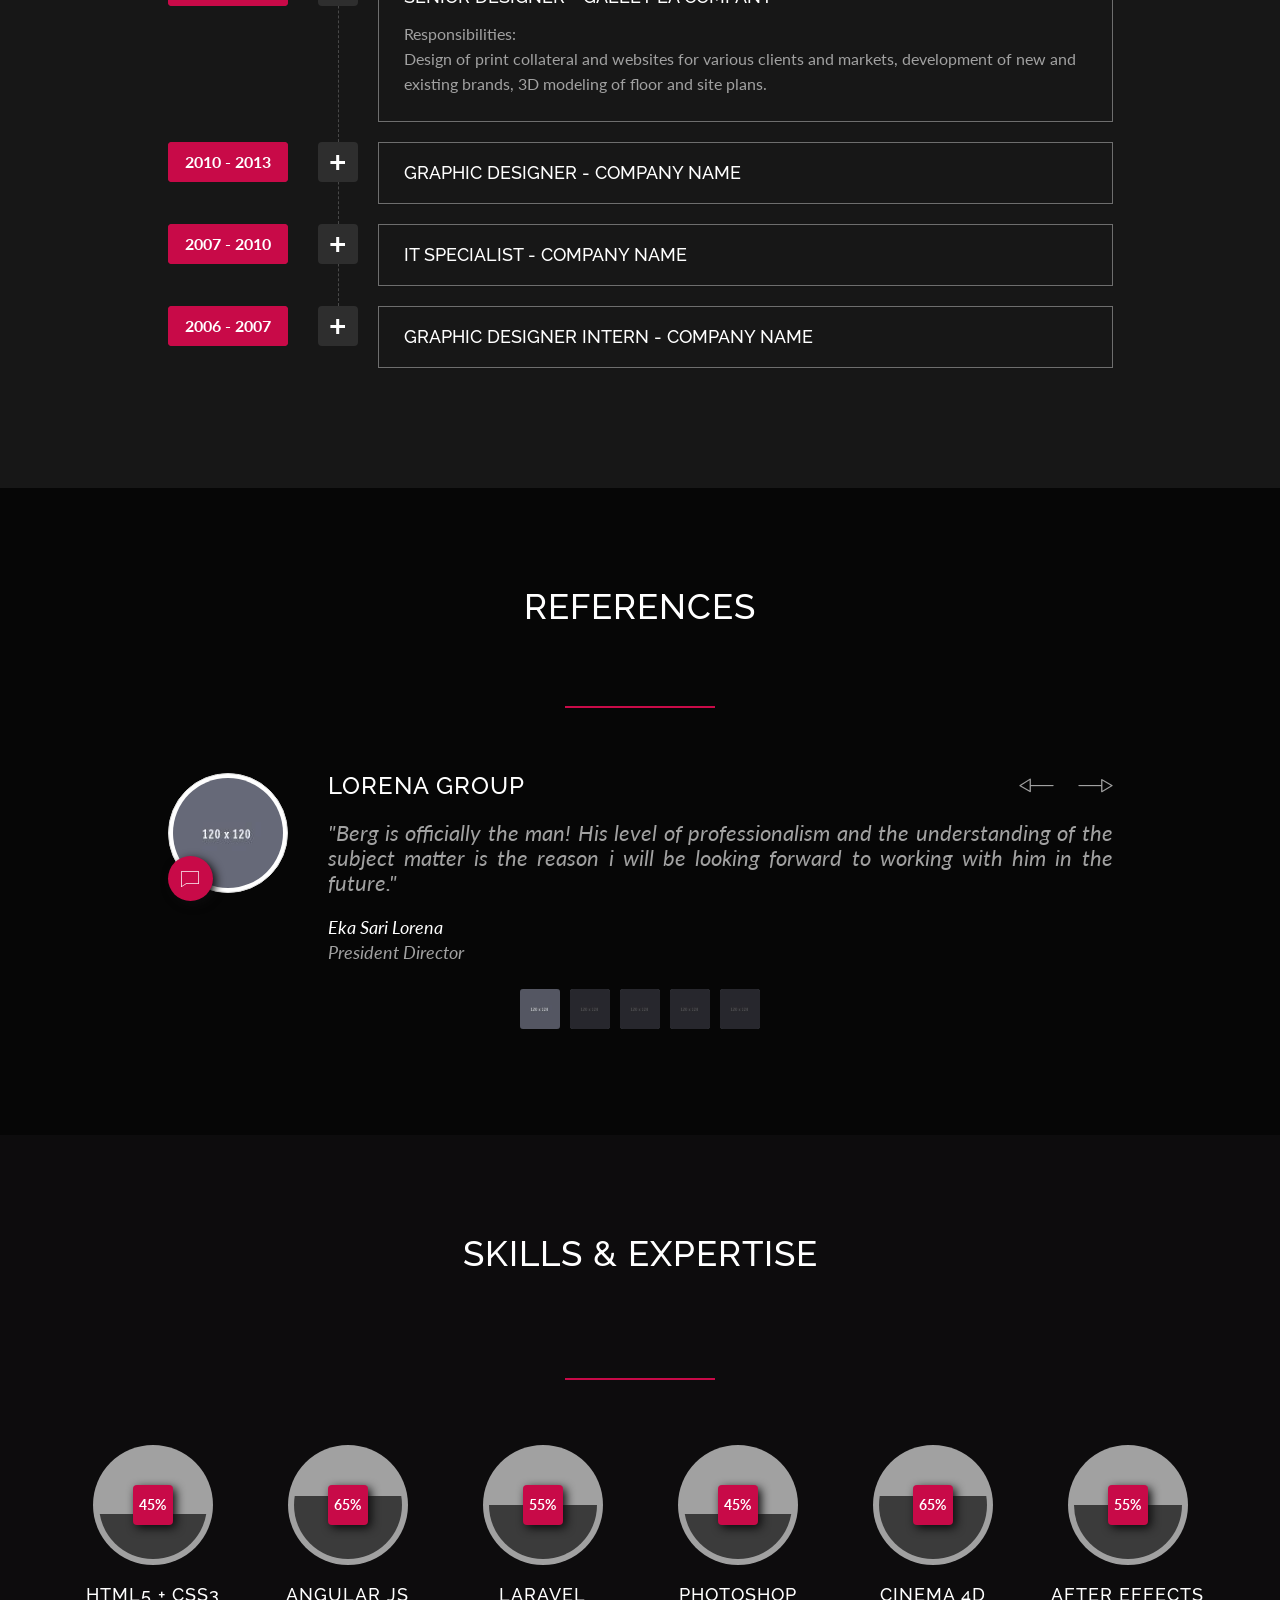
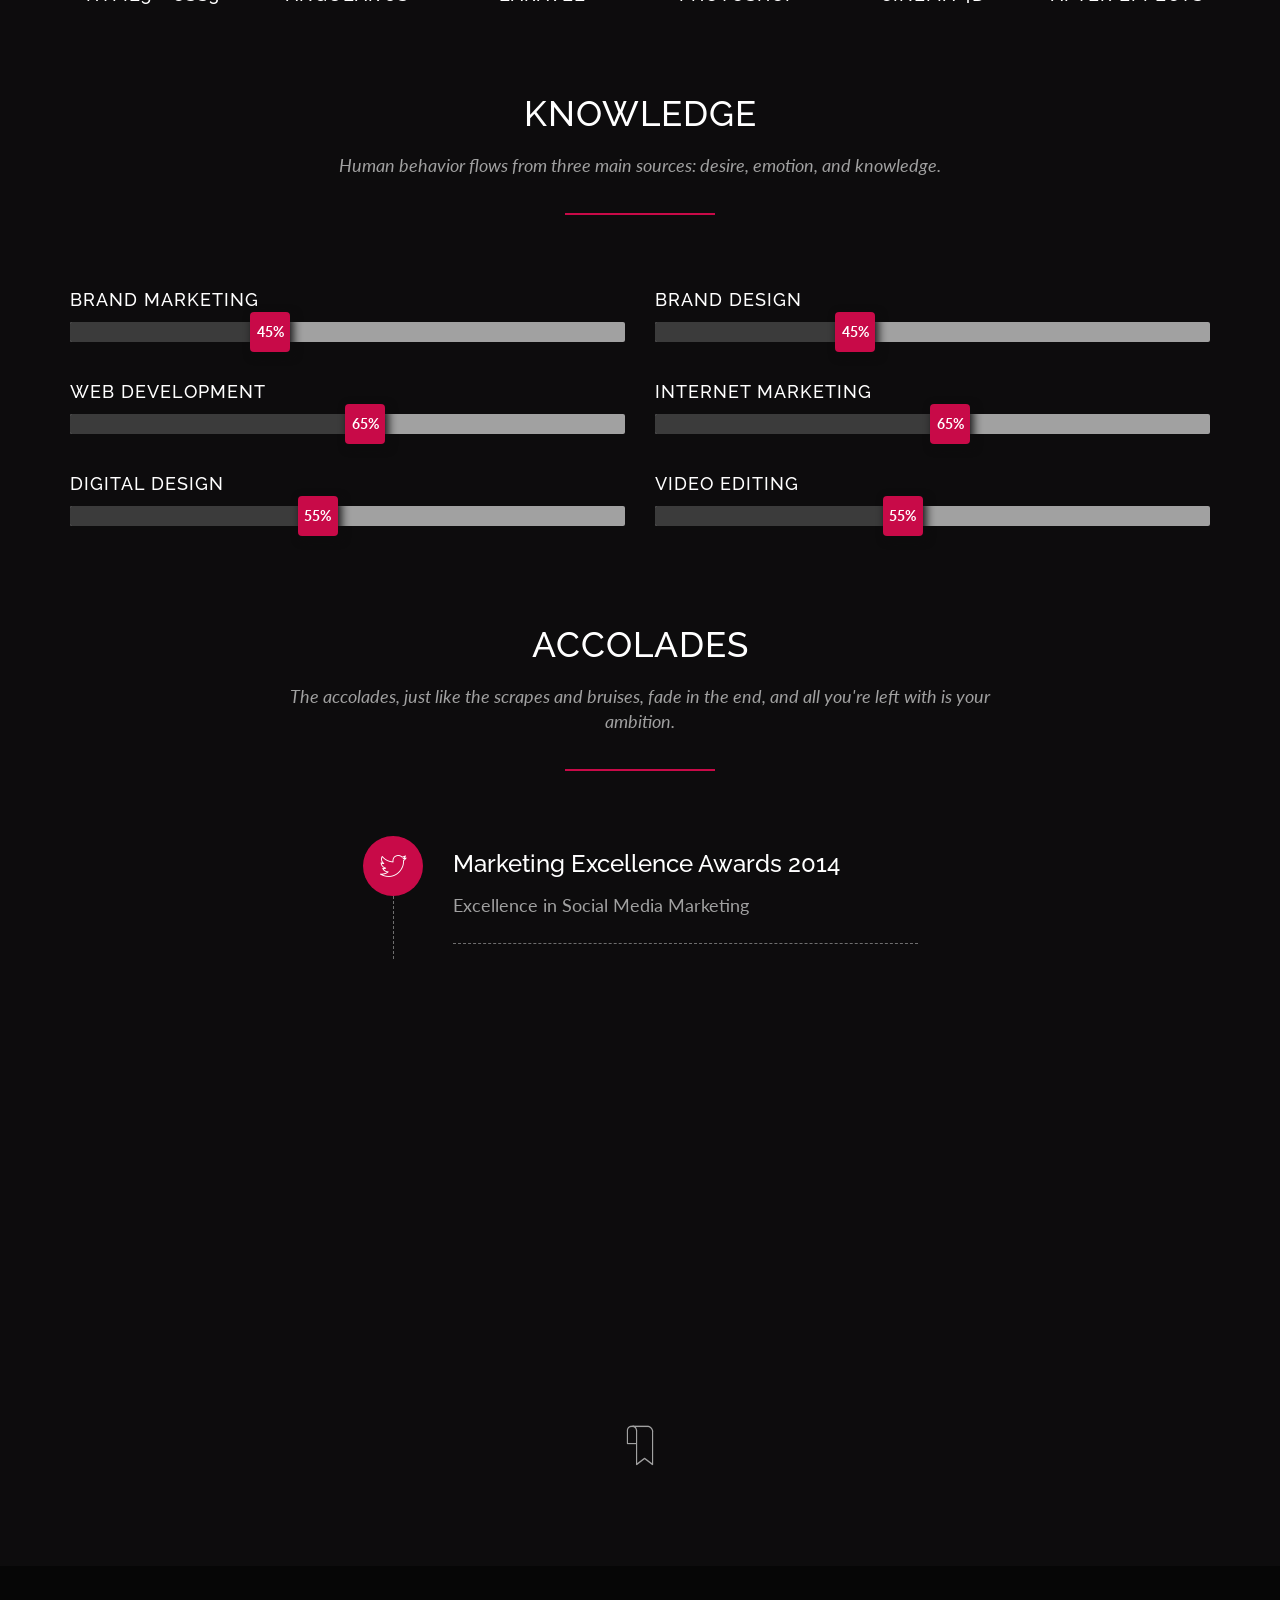
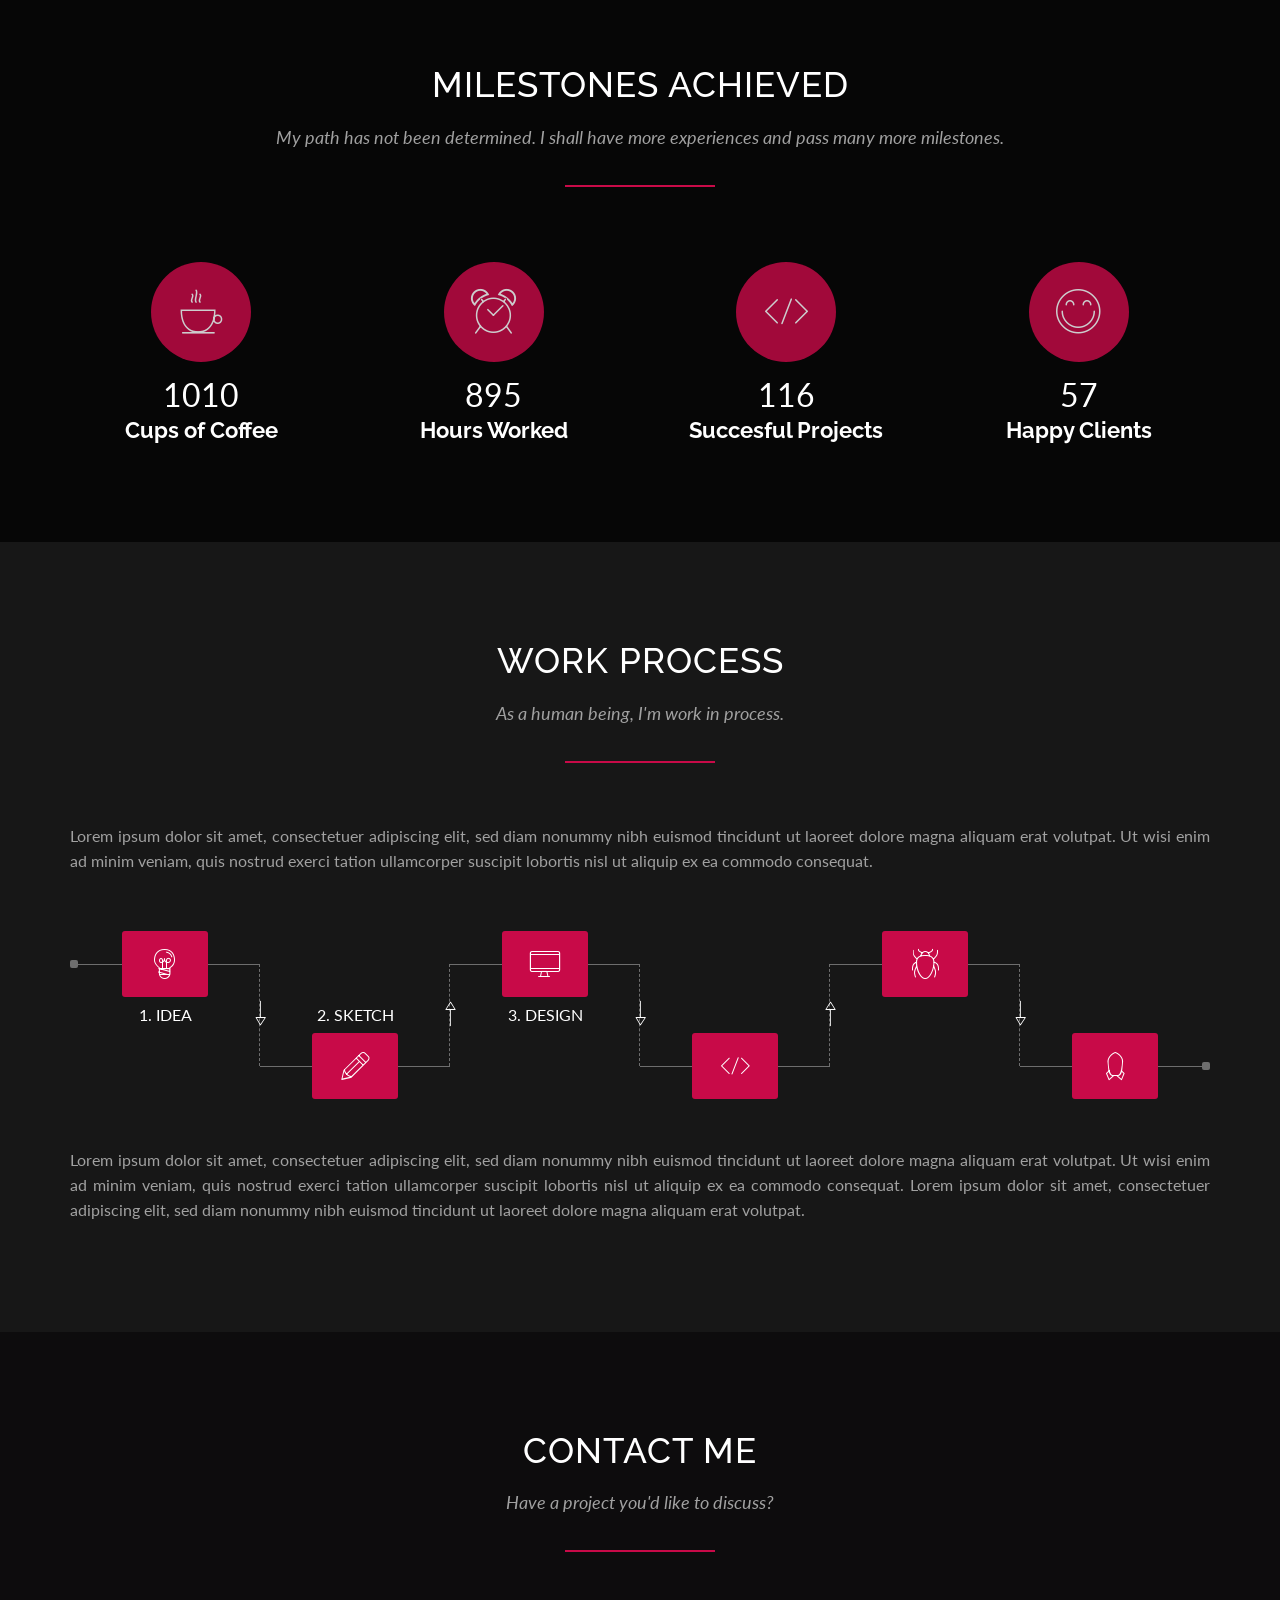
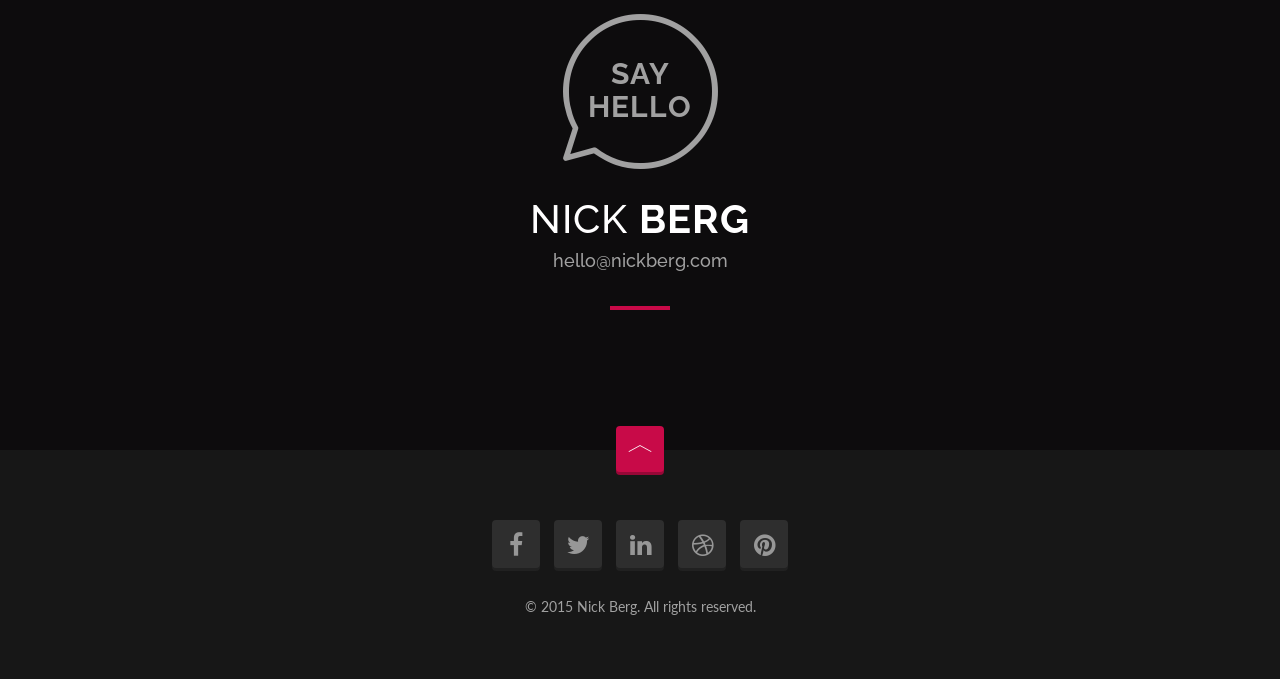
<file: HTML_Template/home-3-text-rotator.html>
<!doctype html>
<!--[if lt IE 7]>      <html class="no-js lt-ie9 lt-ie8 lt-ie7" lang=""> <![endif]-->
<!--[if IE 7]>         <html class="no-js lt-ie9 lt-ie8" lang=""> <![endif]-->
<!--[if IE 8]>         <html class="no-js lt-ie9" lang=""> <![endif]-->
<!--[if gt IE 8]><!--> <html class="no-js" lang=""> <!--<![endif]-->
<head>
    <meta charset="utf-8">
    
    <!-- Site Title -->
    <title>BERG - Creative Resume Template</title>
    
    <meta name="description" content="Creative Resume Template">
    <meta name="keywords" content="berg, creative, resume, template">
    <meta name="viewport" content="width=device-width, initial-scale=1, maximum-scale=1.0, user-scalable=no">

    <!-- Google Font -->
    <link href='http://fonts.googleapis.com/css?family=Lato:400,700' rel='stylesheet' type='text/css'>
    <link href='http://fonts.googleapis.com/css?family=Raleway:400,700' rel='stylesheet' type='text/css'>
    
    <!-- Bootstrap Core CSS -->
    <link href="assets/plugins/bootstrap/css/bootstrap.min.css" rel="stylesheet" type="text/css">
    
    <!-- Font icons CSS -->
    <link href="assets/plugins/icons-mind/style.css" rel="stylesheet" type="text/css">
    <link href="assets/plugins/fontawesome/css/font-awesome.min.css" rel="stylesheet" type="text/css">
    
    <!-- Plugins CSS -->
    <link href="assets/plugins/jpreloader/css/jpreloader.css" rel="stylesheet" type="text/css">
    <link href="assets/plugins/animate-css/animate.min.css" rel="stylesheet" type="text/css">
    <link href="assets/plugins/magnificPopup/magnific-popup.css" rel="stylesheet" type="text/css">
    <link href="assets/plugins/flexSlider/flexslider.css" rel="stylesheet" type="text/css">
    <link href="assets/plugins/morphext/morphext.css" rel="stylesheet" type="text/css">
    
    <!-- Main CSS -->
    <link href="assets/css/berg.css" rel="stylesheet" type="text/css">
    
    <!-- Color CSS -->
    <!--<link href="assets/css/colors/green.css" rel="stylesheet" type="text/css">-->
    
    <!-- Modernizr JS for IE8 support of HTML5 elements and media queries -->
    <!--[if lt IE 8]>
    <script src="assets/plugins/modernizr.min.js"></script>
    <![endif]-->
</head>

<!-- The #page-top ID is part of the scrolling feature - the data-spy and data-target are part of the built-in Bootstrap scrollspy function -->
<body id="page-top" data-spy="scroll" data-target=".navbar-fixed-top" data-offset="66">
    <!--[if lt IE 10]>
        <p class="browserupgrade">You are using an <strong>outdated</strong> browser. Please <a href="http://browsehappy.com/">upgrade your browser</a> to improve your experience.</p>
    <![endif]-->

  
    <!-- HERO START -->
    <header id="home" class="hero">
        <div class="pattern-overlay"></div>
        
        <div class="hero-body">
            <div class="hero-text text-center">
                <h1 class="small">
                    I'm Nick Berg <span class="blinker"></span>
                </h1>
                
                <h1><span id="js-rotating">Creative Developer | UI / UX Designer</span></h1>
                
                <p>28 years young, husband and father, coffee addict.</p>
                
                <div class="page-scroll">
                    <a href="#profile" class="btn btn-lg btn-custom">
                        Know Me Better
                    </a>
                </div>
                <!-- //.page-scroll -->
            </div>
            <!-- //.hero-text -->
        </div>
        <!-- //.hero-body -->
    </header>
    <!-- //HERO END -->
    
    
    <!-- NAVIGATION START -->
    <nav id="navigation" class="navbar navbar-fixed-top center-menu" role="navigation">
        <div class="container navbar-container">
            <div class="navbar-header page-scroll">
                <button type="button" class="navbar-toggle" data-toggle="collapse" data-target=".berg-collapse">
                    <span class="sr-only">Toggle navigation</span>
                    <span class="icon-bar"></span>
                    <span class="icon-bar"></span>
                    <span class="icon-bar"></span>
                </button>
                
                <a class="navbar-brand visible-xs visible-sm" href="#page-top">BERG</a>
            </div>
            <!-- //.navbar-header -->
            
            <div class="navbar-collapse collapse berg-collapse">
                <ul class="nav navbar-nav">
                    <li class="page-scroll">
                        <a href="#home">Home</a>
                    </li>
                    
                    <li class="page-scroll">
                        <a href="#profile">Profile</a>
                    </li>
                    
                    <li class="page-scroll">
                        <a href="#portfolio">Portfolio</a>
                    </li>
                    
                    <li class="page-scroll">
                        <a href="#services">Services</a>
                    </li>
                    
                    <li class="page-scroll">
                        <a href="#resume">Resume</a>
                    </li>
                    
                    <li class="page-scroll">
                        <a href="#references">References</a>
                    </li>
                    
                    <li class="page-scroll">
                        <a href="#skills">Skills</a>
                    </li>
                    
                    <li class="page-scroll">
                        <a href="#contact">Contact</a>
                    </li>
                </ul>
            </div>
            <!-- //.navbar-collapse -->
        </div>
        <!-- //.navbar-container -->
    </nav>
    <!-- //NAVIGATION END -->
    
    
    <!-- PROFILE SECTION START -->
    <section id="profile" class="section">
        <div class="container section-wrapper">
            <div class="section-content">
                <div class="row">          
                    <div class="col-md-7 match-height">

                        <!-- PROFILE TEXT START -->
                        <div class="profile-text padding-right-yes">
                            <div class="row">
                                <div class="col-md-12">
                                    <h2 class="section-title uppercase">Hello, My Name is Berg.</h2>

                                    <p>
                                        Nick Berg, 28 years young, born and grew up in Water Seven, Grand Line. Highly motivated creative developer with international client portfolio.
                                    </p>

                                    <span class="divider"></span>

                                    <p class="text-grey">
                                        I currently work at Galley-La Company, where I spend most of my time crafting and working on awesome projects.
                                    </p>

                                    <p class="text-grey">
                                        Lorem ipsum dolor sit amet, consectetuer adipiscing elit, sed diam nonummy nibh euismod tincidunt ut laoreet dolore magna aliquam erat volutpat. Ut wisi enim ad minim veniam, quis nostrud exerci tation ullamcorper suscipit lobortis nisl ut aliquip ex ea commodo consequat.
                                    </p>
                                </div>
                                <!-- //.col-md-12 -->
                            </div>
                            <!-- //.row -->
                        </div>
                        <!-- //PROFILE TEXT END -->

                        <!-- CONTACT DETAILS START -->
                        <div class="contact-details padding-right-yes">
                            <div class="row">
                                <div class="col-sm-6 col-md-5">
                                    <h4 class="uppercase">Contact Details</h4>

                                    <ul class="list-unstyled text-grey">
                                        <li>Nick Berg</li>
                                        <li>123 Water Seven, Grand Line</li>
                                        <li>+123 456 7890</li>
                                        <li>hello@nickberg.com</li>
                                        <li>www.nickberg.com</li>
                                    </ul>
                                </div>
                                <!-- //.col-md-5 -->

                                <div class="col-sm-6 col-md-7">
                                    <a href="#" class="btn btn-lg btn-custom">
                                        <i class="icon-File-Download"></i> Download Resume
                                    </a>
                                </div>
                                <!-- //.col-md-6 -->
                            </div>
                            <!-- //.row -->
                        </div>
                        <!-- //CONTACT DETAILS END -->

                    </div>
                    <!-- //.col-md-7 -->

                    <!-- PROFILE PICTURE START -->
                    <div class="col-md-5 hidden-xs hidden-sm match-height pp-wrapper">
                        <div class="profile-picture style-one">
                            <img src="assets/images/profile-picture-1.jpg" alt="profile picture" class="img-responsive"/>
                        </div>
                    </div>
                    <!-- //PROFILE PICTURE END -->
                </div>
                <!-- //.row -->
            </div>
            <!-- //.section-content -->
        </div>
        <!-- //.container -->
    </section>
    <!-- //PROFILE SECTION END -->
    
    
    <!-- PORTFOLIO SECTION START -->
    <section id="portfolio" class="section">
        <div class="container-fluid section-wrapper">
            <div class="section-content">
                <div class="row">
                    <div class="col-md-12 text-center">
                        <h2 class="section-title uppercase">My Latest Work</h2>

                        <p class="section-subtitle">I'm looking to expand my portfolio while I'm on top and while I'm young.</p>

                        <span class="divider center"></span>
                    </div>
                    <!-- //.col-md-12 -->
                </div>
                <!-- //.row -->
                
                <!-- PORTFOLIO START -->
                <div class="portfolio">
                    <div class="row">
                        <div class="item col-sm-6 col-md-3">
                            <div class="project-wrapper">
                                <div class="project-link">
                                    <a href="assets/images/portfolio/project-image-1.jpg" class="zoom" title="Buzz Lightyear">
                                        <i class="icon-Full-Screen"></i>
                                    </a>

                                    <a href="single-portfolio-1.html" class="external-link">
                                        <i class="icon-Link"></i>
                                    </a>
                                </div>
                                <!-- //.project-link -->

                                <div class="project-title">
                                    <h4>Buzz Lightyear</h4>
                                </div>
                                <!-- //.project-title -->

                                <img src="assets/images/portfolio/project-image-1.jpg" alt="" class="img-responsive"/>
                            </div>
                            <!-- //.project-wrapper -->
                        </div>
                        <!-- //.item -->

                        <div class="item col-sm-6 col-md-3">
                            <div class="project-wrapper">
                                <div class="project-link">
                                    <a href="assets/images/portfolio/project-image-2.jpg" class="zoom" title="Robosam 3">
                                        <i class="icon-Full-Screen"></i>
                                    </a>

                                    <a href="single-portfolio-2.html" class="external-link">
                                        <i class="icon-Link"></i>
                                    </a>
                                </div>
                                <!-- //.project-link -->

                                <div class="project-title">
                                    <h4>Robosam 3</h4>
                                </div>
                                <!-- //.project-title -->

                                <img src="assets/images/portfolio/project-image-2.jpg" alt="" class="img-responsive"/>
                            </div>
                            <!-- //.project-wrapper -->
                        </div>
                        <!-- //.item -->

                        <div class="item col-sm-6 col-md-3">
                            <div class="project-wrapper">
                                <div class="project-link">
                                    <a href="assets/images/portfolio/project-image-3.jpg" class="zoom" title="Coke Man and Dog">
                                        <i class="icon-Full-Screen"></i>
                                    </a>

                                    <a href="single-portfolio-1.html" class="external-link">
                                        <i class="icon-Link"></i>
                                    </a>
                                </div>
                                <!-- //.project-link -->

                                <div class="project-title">
                                    <h4>Coke Man and Dog</h4>
                                </div>
                                <!-- //.project-title -->

                                <img src="assets/images/portfolio/project-image-3.jpg" alt="" class="img-responsive"/>
                            </div>
                            <!-- //.project-wrapper -->
                        </div>
                        <!-- //.item -->

                        <div class="item col-sm-6 col-md-3">
                            <div class="project-wrapper">
                                <div class="project-link">
                                    <a href="assets/images/portfolio/project-image-4.jpg" class="zoom" title="Speed Projects">
                                        <i class="icon-Full-Screen"></i>
                                    </a>

                                    <a href="single-portfolio-2.html" class="external-link">
                                        <i class="icon-Link"></i>
                                    </a>
                                </div>
                                <!-- //.project-link -->

                                <div class="project-title">
                                    <h4>Speed Projects</h4>
                                </div>
                                <!-- //.project-title -->

                                <img src="assets/images/portfolio/project-image-4.jpg" alt="" class="img-responsive"/>
                            </div>
                            <!-- //.project-wrapper -->
                        </div>
                        <!-- //.item -->

                        <div class="item col-sm-6 col-md-3">
                            <div class="project-wrapper">
                                <div class="project-link">
                                    <a href="assets/images/portfolio/project-image-5.jpg" class="zoom" title="Wooden Rhinoceros Beetle">
                                        <i class="icon-Full-Screen"></i>
                                    </a>

                                    <a href="single-portfolio-1.html" class="external-link">
                                        <i class="icon-Link"></i>
                                    </a>
                                </div>
                                <!-- //.project-link -->

                                <div class="project-title">
                                    <h4>Wooden Rhinoceros Beetle</h4>
                                </div>
                                <!-- //.project-title -->

                                <img src="assets/images/portfolio/project-image-5.jpg" alt="" class="img-responsive"/>
                            </div>
                            <!-- //.project-wrapper -->
                        </div>
                        <!-- //.item -->

                        <div class="item col-sm-6 col-md-3">
                            <div class="project-wrapper">
                                <div class="project-link">
                                    <a href="assets/images/portfolio/project-image-6.jpg" class="zoom" title="The First Encounter">
                                        <i class="icon-Full-Screen"></i>
                                    </a>

                                    <a href="single-portfolio-2.html" class="external-link">
                                        <i class="icon-Link"></i>
                                    </a>
                                </div>
                                <!-- //.project-link -->

                                <div class="project-title">
                                    <h4>The First Encounter</h4>
                                </div>
                                <!-- //.project-title -->

                                <img src="assets/images/portfolio/project-image-6.jpg" alt="" class="img-responsive"/>
                            </div>
                            <!-- //.project-wrapper -->
                        </div>
                        <!-- //.item -->

                        <div class="item col-sm-6 col-md-3">
                            <div class="project-wrapper">
                                <div class="project-link">
                                    <a href="assets/images/portfolio/project-image-7.jpg" class="zoom" title="Dead Pool">
                                        <i class="icon-Full-Screen"></i>
                                    </a>

                                    <a href="single-portfolio-1.html" class="external-link">
                                        <i class="icon-Link"></i>
                                    </a>
                                </div>
                                <!-- //.project-link -->

                                <div class="project-title">
                                    <h4>Dead Pool</h4>
                                </div>
                                <!-- //.project-title -->

                                <img src="assets/images/portfolio/project-image-7.jpg" alt="" class="img-responsive"/>
                            </div>
                            <!-- //.project-wrapper -->
                        </div>
                        <!-- //.item -->

                        <div class="item col-sm-6 col-md-3">
                            <div class="project-wrapper">
                                <div class="project-link">
                                    <a href="assets/images/portfolio/project-image-8.jpg" class="zoom" title="Rebus II">
                                        <i class="icon-Full-Screen"></i>
                                    </a>

                                    <a href="single-portfolio-2.html" class="external-link">
                                        <i class="icon-Link"></i>
                                    </a>
                                </div>
                                <!-- //.project-link -->

                                <div class="project-title">
                                    <h4>Rebus II</h4>
                                </div>
                                <!-- //.project-title -->

                                <img src="assets/images/portfolio/project-image-8.jpg" alt="" class="img-responsive"/>
                            </div>
                            <!-- //.project-wrapper -->
                        </div>
                        <!-- //.item -->
                    </div>
                    <!-- //.row -->
                </div>
                <!-- PORTFOLIO END -->
            </div>
            <!-- //.section-content -->
        </div>
        <!-- //.container-fluid -->
    </section>
    <!-- //PORTFOLIO SECTION END -->
    
    
    <!-- SERVICES SECTION START -->
    <section id="services" class="section">
        <div class="container section-wrapper">
            <div class="section-content">
                <div class="row">
                    <div class="col-md-8 col-md-offset-2 text-center">
                        <h2 class="section-title uppercase">What I'm Doing</h2>

                        <p class="section-subtitle">
                            I love what I do. I take great pride in what I do. And I can't do something halfway, three-quarters, nine-tenths. If I'm going to do something, I go all the way.
                        </p>

                        <span class="divider center"></span>
                    </div>
                    <!-- //.col-md-8 -->
                </div>
                <!-- //.row -->
            
                <!-- SERVICES START -->
                <div class="services">
                    <div class="row">
                        <div class="col-sm-4 col-md-4 item top dark-bg match-height">
                            <div class="inner-content">
                                <i class="icon-Chess colored-text"></i>

                                <h4 class="uppercase">1. Strategy</h4>

                                <p class="text-grey">
                                    Lorem ipsum dolor sit amet, consectetuer adipiscing elit, sed diam nonummy nibh euismod tincidunt ut laoreet dolore magna aliquam erat volutpat.
                                </p>
                            </div>
                            <!-- //.inner-content -->
                        </div>
                        <!-- //.item -->

                        <div class="col-sm-4 col-md-4 item top match-height">
                            <div class="inner-content">
                                <i class="icon-Leafs-2 colored-text"></i>

                                <h4 class="uppercase">2. Branding</h4>

                                <p class="text-grey">
                                    Lorem ipsum dolor sit amet, consectetuer adipiscing elit, sed diam nonummy nibh euismod tincidunt ut laoreet dolore magna aliquam erat volutpat.
                                </p>
                            </div>
                            <!-- //.inner-content -->
                        </div>
                        <!-- //.item -->

                        <div class="col-sm-4 col-md-4 item top dark-bg match-height">
                            <div class="inner-content">
                                <i class=" icon-Transform-2 colored-text"></i>

                                <h4 class="uppercase">3. Web Design</h4>

                                <p class="text-grey">
                                    Lorem ipsum dolor sit amet, consectetuer adipiscing elit, sed diam nonummy nibh euismod tincidunt ut laoreet dolore magna aliquam erat volutpat.
                                </p>
                            </div>
                            <!-- //.inner-content -->
                        </div>
                        <!-- //.item -->
                        
                        <div class="col-sm-4 col-md-4 item match-height">
                            <div class="inner-content">
                                <i class="icon-Speach-Bubble3 colored-text"></i>

                                <h4 class="uppercase">4. Social Media</h4>

                                <p class="text-grey">
                                    Lorem ipsum dolor sit amet, consectetuer adipiscing elit, sed diam nonummy nibh euismod tincidunt ut laoreet dolore magna aliquam erat volutpat.
                                </p>
                            </div>
                            <!-- //.inner-content -->
                        </div>
                        <!-- //.item -->

                        <div class="col-sm-4 col-md-4 item dark-bg match-height">
                            <div class="inner-content">
                                <i class="icon-Monitor-Tablet colored-text"></i>

                                <h4 class="uppercase">5. Development</h4>

                                <p class="text-grey">
                                    Lorem ipsum dolor sit amet, consectetuer adipiscing elit, sed diam nonummy nibh euismod tincidunt ut laoreet dolore magna aliquam erat volutpat.
                                </p>
                            </div>
                            <!-- //.inner-content -->
                        </div>
                        <!-- //.item -->

                        <div class="col-sm-4 col-md-4 item match-height">
                            <div class="inner-content">
                                <i class="icon-Consulting colored-text"></i>

                                <h4 class="uppercase">6. Consulting</h4>

                                <p class="text-grey">
                                    Lorem ipsum dolor sit amet, consectetuer adipiscing elit, sed diam nonummy nibh euismod tincidunt ut laoreet dolore magna aliquam erat volutpat.
                                </p>
                            </div>
                            <!-- //.inner-content -->
                        </div>
                        <!-- //.item -->
                    </div>
                    <!-- //.row -->
                </div>
                <!-- //SERVICES END -->
            </div>
            <!-- //.section-content -->
        </div>
        <!-- //.container -->
    </section>
    <!-- //SERVICES SECTION END -->
    
    
    <!-- STRENGHTS SECTION START -->
    <section id="strenghts" class="section bg-image-yes">
        <div class="container-fluid section-wrapper">
            <div class="section-content">
                <div class="row">
                    <div class="col-md-8 col-md-offset-2 text-center">
                        <h2 class="section-title uppercase">My Strenghts</h2>

                        <p class="section-subtitle">Failure will never overtake me if my determination to succeed is strong enough.</p>

                        <span class="divider center"></span>
                    </div>
                    <!-- //.col-md-8 -->
                </div>
                <!-- //.row -->
                
                <div class="row">
                    <div class="col-md-12">

                        <!-- COLUMN CHART START -->
                        <div class="column-chart">
                            <div class="legend legend-left hidden-xs">
                                <h3 class="legend-title">ME</h3>
                            </div>
                            <!-- //.legend -->

                            <div class="legend legend-right hidden-xs">
                                <div class="item">
                                    <h4>Superhero</h4>
                                </div>
                                <!-- //.item -->

                                <div class="item">
                                    <h4>Preety Good</h4>
                                </div>
                                <!-- //.item -->

                                <div class="item">
                                    <h4>Good</h4>
                                </div>
                                <!-- //.item -->

                                <div class="item">
                                    <h4>Newbie</h4>
                                </div>
                                <!-- //.item -->
                            </div>
                            <!-- //.legend -->

                            <div class="chart clearfix">
                                <div class="item">
                                    <div class="bar">
                                        <span class="percent">92%</span>

                                        <div class="item-progress" data-percent="92">
                                            <span class="title uppercase">Creativity</span>
                                        </div>
                                        <!-- //.item-progress -->
                                    </div>
                                    <!-- //.bar -->
                                </div>
                                <!-- //.item -->

                                <div class="item">
                                    <div class="bar">
                                        <span class="percent">71%</span>

                                        <div class="item-progress" data-percent="71">
                                            <span class="title uppercase">Reliable</span>
                                        </div>
                                        <!-- //.item-progress -->
                                    </div>
                                    <!-- //.bar -->
                                </div>
                                <!-- //.item -->

                                <div class="item">
                                    <div class="bar">
                                        <span class="percent">82%</span>

                                        <div class="item-progress" data-percent="82">
                                            <span class="title uppercase">Comunication</span>
                                        </div>
                                        <!-- //.item-progress -->
                                    </div>
                                    <!-- //.bar -->
                                </div>
                                <!-- //.item -->

                                <div class="item">
                                    <div class="bar">
                                        <span class="percent">58%</span>

                                        <div class="item-progress" data-percent="58">
                                            <span class="title uppercase">Leadership</span>
                                        </div>
                                        <!-- //.item-progress -->
                                    </div>
                                    <!-- //.bar -->
                                </div>
                                <!-- //.item -->

                                <div class="item">
                                    <div class="bar">
                                        <span class="percent">67%</span>

                                        <div class="item-progress" data-percent="67">
                                            <span class="title uppercase">Persuasion</span>
                                        </div>
                                        <!-- //.item-progress -->
                                    </div>
                                    <!-- //.bar -->
                                </div>
                                <!-- //.item -->
                            </div>
                            <!-- //.chart -->
                        </div>
                        <!-- //COLUMN CHART END -->

                    </div>
                    <!-- //.col-md-12 -->
                </div>
                <!-- //.row -->
            </div>
            <!-- //.section-content -->
        </div>
        <!-- //.container -->
    </section>
    <!-- //STRENGHTS SECTION END -->
    
    
    <!-- RESUME SECTION START -->
    <section id="resume" class="section">
        <div class="container section-wrapper">
            <div class="section-content">
                <div class="row">
                    <div class="col-md-8 col-md-offset-2 text-center">
                        <h2 class="section-title uppercase">My Resume</h2>

                        <p class="section-subtitle">
                            If you call failures experiments, you can put them in your resume and claim them as achievements.
                        </p>

                        <span class="divider center"></span>
                    </div>
                    <!-- //.col-md-8 -->
                </div>
                <!-- //.row -->
                
                <!-- EDUCATION START -->
                <div class="row education">
                    <div class="col-md-10 col-md-offset-1">
                        <h3>
                            My Education
                            <br>
                            2003 - 2012
                        </h3>

                        <div class="panel-group resume" id="education">
                            <div class="resume-item">
                                <div class="resume-year">
                                    <span class="resume-year">2010 - 2012</span>
                                </div>
                                <!-- //.resume-year -->

                                <div class="resume-btn">
                                    <a href="#education1" data-toggle="collapse" data-parent="#education"></a>
                                </div>
                                <!-- //.resume-btn -->

                                <div class="panel">
                                    <div class="panel-heading">
                                        <div class="panel-title">
                                            <h4 class="resume-title">Masters Degree - University Name</h4>
                                        </div>
                                        <!-- //.panel-title -->
                                    </div>
                                    <!-- //.panel-heading -->

                                    <div id="education1" class="panel-collapse collapse in">
                                        <div class="panel-body text-grey">
                                            <p>
                                                Lorem ipsum dolor sit amet, consectetuer adipiscing elit, sed diam nonummy nibh euismod tincidunt ut laoreet dolore magna aliquam erat volutpat. Ut wisi enim ad minim veniam, quis nostrud exerci tation ullamcorper suscipit lobortis nisl ut aliquip ex ea commodo consequat. 
                                            </p>
                                        </div>
                                        <!-- //.panel-body -->
                                    </div>
                                    <!-- //.panel-collapse -->
                                </div>
                                <!-- //.panel -->
                            </div>
                            <!-- //.resume-item -->

                            <div class="resume-item">
                                <div class="resume-year">
                                    <span class="resume-year">2005 - 2008</span>
                                </div>
                                <!-- //.resume-year -->

                                <div class="resume-btn">
                                    <a href="#education2" class="collapsed" data-toggle="collapse" data-parent="#education"></a>
                                </div>
                                <!-- //.resume-btn -->

                                <div class="panel">
                                    <div class="panel-heading">
                                        <div class="panel-title">
                                            <h4 class="resume-title">Bachelors Degree - University Name</h4>
                                        </div>
                                        <!-- //.panel-title -->
                                    </div>
                                    <!-- //.panel-heading -->

                                    <div id="education2" class="panel-collapse collapse">
                                        <div class="panel-body text-grey">
                                            <p>
                                                Lorem ipsum dolor sit amet, consectetuer adipiscing elit, sed diam nonummy nibh euismod tincidunt ut laoreet dolore magna aliquam erat volutpat. Ut wisi enim ad minim veniam, quis nostrud exerci tation ullamcorper suscipit lobortis nisl ut aliquip ex ea commodo consequat. 
                                            </p>
                                        </div>
                                        <!-- //.panel-body -->
                                    </div>
                                    <!-- //.panel-collapse -->
                                </div>
                                <!-- //.panel -->
                            </div>
                            <!-- //.resume-item -->

                            <div class="resume-item">
                                <div class="resume-year">
                                    <span class="resume-year">2003 - 2005</span>
                                </div>
                                <!-- //.resume-year -->

                                <div class="resume-btn">
                                    <a href="#education3" class="collapsed" data-toggle="collapse" data-parent="#education"></a>
                                </div>
                                <!-- //.resume-btn -->

                                <div class="panel">
                                    <div class="panel-heading">
                                        <div class="panel-title">
                                            <h4 class="resume-title">Graduation - College Name</h4>
                                        </div>
                                        <!-- //.panel-title -->
                                    </div>
                                    <!-- //.panel-heading -->

                                    <div id="education3" class="panel-collapse collapse">
                                        <div class="panel-body text-grey">
                                            <p>
                                                Lorem ipsum dolor sit amet, consectetuer adipiscing elit, sed diam nonummy nibh euismod tincidunt ut laoreet dolore magna aliquam erat volutpat. Ut wisi enim ad minim veniam, quis nostrud exerci tation ullamcorper suscipit lobortis nisl ut aliquip ex ea commodo consequat. 
                                            </p>
                                        </div>
                                        <!-- //.panel-body -->
                                    </div>
                                    <!-- //.panel-collapse -->
                                </div>
                                <!-- //.panel -->
                            </div>
                            <!-- //.resume-item -->
                        </div>
                        <!-- //.panel-group -->
                    </div>
                    <!-- //.col-md-10 -->
                </div>
                <!-- //EDUCATION END -->
            
                <!-- WORK EXPERIENCE START -->
                <div class="row work-experience">
                    <div class="col-md-10 col-md-offset-1">
                        <h3>
                            Work Experience
                            <br>
                            2006 - Now
                        </h3>

                        <div class="panel-group resume" id="work">
                            <div class="resume-item">
                                <div class="resume-year">
                                    <span class="resume-year">2013 - Now</span>
                                </div>
                                <!-- //.resume-year -->

                                <div class="resume-btn">
                                    <a href="#work1" data-toggle="collapse" data-parent="#work"></a>
                                </div>
                                <!-- //.resume-btn -->

                                <div class="panel">
                                    <div class="panel-heading">
                                        <div class="panel-title">
                                            <h4 class="resume-title">Senior Designer - Galley La Company</h4>
                                        </div>
                                        <!-- //.panel-title -->
                                    </div>
                                    <!-- //.panel-heading -->

                                    <div id="work1" class="panel-collapse collapse in">
                                        <div class="panel-body text-grey">
                                            <p>
                                                Responsibilities:
                                                <br>
                                                Design of print collateral and websites for various clients and markets, development of new and existing brands, 3D modeling of floor and site plans.
                                            </p>
                                        </div>
                                        <!-- //.panel-body -->
                                    </div>
                                    <!-- //.panel-collapse -->
                                </div>
                                <!-- //.panel -->
                            </div>
                            <!-- //.resume-item -->

                            <div class="resume-item">
                                <div class="resume-year">
                                    <span class="resume-year">2010 - 2013</span>
                                </div>
                                <!-- //.resume-year -->

                                <div class="resume-btn">
                                    <a href="#work2" class="collapsed" data-toggle="collapse" data-parent="#work"></a>
                                </div>
                                <!-- //.resume-btn -->

                                <div class="panel">
                                    <div class="panel-heading">
                                        <div class="panel-title">
                                            <h4 class="resume-title">Graphic Designer - Company Name</h4>
                                        </div>
                                        <!-- //.panel-title -->
                                    </div>
                                    <!-- //.panel-heading -->

                                    <div id="work2" class="panel-collapse collapse">
                                        <div class="panel-body text-grey">
                                            <p>
                                                Responsibilities:
                                                <br>
                                                Design of print collateral and trade show displays, redesign of company website and microsites, design and development of email blasts, development of brands for affiliate organizations.
                                            </p>
                                        </div>
                                        <!-- //.panel-body -->
                                    </div>
                                    <!-- //.panel-collapse -->
                                </div>
                                <!-- //.panel -->
                            </div>
                            <!-- //.resume-item -->

                            <div class="resume-item">
                                <div class="resume-year">
                                    <span class="resume-year">2007 - 2010</span>
                                </div>
                                <!-- //.resume-year -->

                                <div class="resume-btn">
                                    <a href="#work3" class="collapsed" data-toggle="collapse" data-parent="#work"></a>
                                </div>
                                <!-- //.resume-btn -->

                                <div class="panel">
                                    <div class="panel-heading">
                                        <div class="panel-title">
                                            <h4 class="resume-title">IT Specialist - Company Name</h4>
                                        </div>
                                        <!-- //.panel-title -->
                                    </div>
                                    <!-- //.panel-heading -->

                                    <div id="work3" class="panel-collapse collapse">
                                        <div class="panel-body text-grey">
                                            <p>
                                                Responsibilities:
                                                <br>
                                                Filming and editing of promotional videos, administration of system and network integrity.
                                            </p>
                                        </div>
                                        <!-- //.panel-body -->
                                    </div>
                                    <!-- //.panel-collapse -->
                                </div>
                                <!-- //.panel -->
                            </div>
                            <!-- //.resume-item -->

                            <div class="resume-item">
                                <div class="resume-year">
                                    <span class="resume-year">2006 - 2007</span>
                                </div>
                                <!-- //.resume-year -->

                                <div class="resume-btn">
                                    <a href="#work4" class="collapsed" data-toggle="collapse" data-parent="#work"></a>
                                </div>
                                <!-- //.resume-btn -->

                                <div class="panel">
                                    <div class="panel-heading">
                                        <div class="panel-title">
                                            <h4 class="resume-title">Graphic Designer Intern - Company Name</h4>
                                        </div>
                                        <!-- //.panel-title -->
                                    </div>
                                    <!-- //.panel-heading -->

                                    <div id="work4" class="panel-collapse collapse">
                                        <div class="panel-body text-grey">
                                            <p>
                                                Responsibilities:
                                                <br>
                                                Redesign of brand guidelines and standards microsite, design of departmental logo lock-ups, photography of products for marketing collateral, design of corporate Twitter layout.
                                            </p>
                                        </div>
                                        <!-- //.panel-body -->
                                    </div>
                                    <!-- //.panel-collapse -->
                                </div>
                                <!-- //.panel -->
                            </div>
                            <!-- //.resume-item -->
                        </div>
                        <!-- //.panel-group -->
                    </div>
                    <!-- //.col-md-10 -->
                </div>
                <!-- //WORK EXPERIENCE END -->
            </div>
            <!-- //.section-content -->
        </div>
        <!-- //.container -->
    </section>
    <!-- //RESUME SECTION END -->
    
    
    <!-- REFERENCES SECTION START -->
    <section id="references" class="section bg-image-yes">
        <div class="container-fluid section-wrapper">
            <div class="section-content">
                <div class="row">
                    <div class="col-md-12 text-center">
                        <h2 class="section-title uppercase">References</h2>

                        <p class="section-subtitle">Testimonials are enough to convince people for now.</p>

                        <span class="divider center"></span>
                    </div>
                    <!-- //.col-md-12 -->
                </div>
                <!-- //.row -->
                
                <div class="row">
                    <div class="col-md-10 col-md-offset-1">
                        <div class="flexslider references">
                            <div class="slides">
                                <div class="item">
                                    <div class="animated" data-animation-effect="flipInX">
                                        <div class="profile hidden-xs">
                                            <img src="assets/images/references/profile-image-1.jpg" alt="" class="img-responsive img-circle img-thumbnail"/>
                                        </div>

                                        <div class="content">
                                            <h3>Lorena Group</h3>

                                            <p>
                                                "Berg is officially the man! His level of professionalism and the understanding of the subject matter is the reason i will be looking forward to working with him in the future."
                                            </p>

                                            <p class="source">
                                                Eka Sari Lorena
                                                <br>
                                                <span>President Director</span>
                                            </p>
                                        </div>
                                        <!-- //.content -->
                                    </div>
                                    <!-- //.animated -->
                                </div>
                                <!-- //.item -->

                                <div class="item">
                                    <div class="animated" data-animation-effect="flipInX">
                                        <div class="profile hidden-xs">
                                            <img src="assets/images/references/profile-image-2.jpg" alt="" class="img-responsive img-circle img-thumbnail"/>
                                        </div>

                                        <div class="content">
                                            <h3>NET TV</h3>

                                            <p>
                                                "As always Berg did an excellent job in just few hours. Great communication and fast excecution. Thanks for great work :)"
                                            </p>

                                            <p class="source">
                                                Wishnutama Kusubandio
                                                <br>
                                                <span>CO-FOUNDER / CEO</span>
                                            </p>
                                        </div>
                                        <!-- //.content -->
                                    </div>
                                    <!-- //.animated -->
                                </div>
                                <!-- //.item -->

                                <div class="item">
                                    <div class="animated" data-animation-effect="flipInX">
                                        <div class="profile hidden-xs">
                                            <img src="assets/images/references/profile-image-3.jpg" alt="" class="img-responsive img-circle img-thumbnail"/>
                                        </div>

                                        <div class="content">
                                            <h3>MNC Group</h3>

                                            <p>
                                                "As always, great creative thinking for the best solution. Berg is by far the most professional and knowledgeable provider I worked with. I will hire him again :)"
                                            </p>

                                            <p class="source">
                                                Hary Tanoesoedibjo
                                                <br>
                                                <span>President Director</span>
                                            </p>
                                        </div>
                                        <!-- //.content -->
                                    </div>
                                    <!-- //.animated -->
                                </div>
                                <!-- //.item -->

                                <div class="item">
                                    <div class="animated" data-animation-effect="flipInX">
                                        <div class="profile hidden-xs">
                                            <img src="assets/images/references/profile-image-4.jpg" alt="" class="img-responsive img-circle img-thumbnail"/>
                                        </div>

                                        <div class="content">
                                            <h3>CT Corp</h3>

                                            <p>
                                                "We called on Berg to help us deliver on few projects with tight deadlines. He seamlessly integrated into our workflow and quickly became a key part of our team. Great job!"
                                            </p>

                                            <p class="source">
                                                Chairul Tanjung
                                                <br>
                                                <span>Founder and Chairman</span>
                                            </p>
                                        </div>
                                        <!-- //.content -->
                                    </div>
                                    <!-- //.animated -->
                                </div>
                                <!-- //.item -->

                                <div class="item">
                                    <div class="animated" data-animation-effect="flipInX">
                                        <div class="profile hidden-xs">
                                            <img src="assets/images/references/profile-image-5.jpg" alt="" class="img-responsive img-circle img-thumbnail"/>
                                        </div>

                                        <div class="content">
                                            <h3>Mustika Ratu</h3>

                                            <p>
                                                "Berg technical knowledge and branding experience came together and resulted in a site that is not only catching and interesting, but also one that is user-friendly. Thanks again."
                                            </p>

                                            <p class="source">
                                                Mooryati Soedibyo
                                                <br>
                                                <span>President Director</span>
                                            </p>
                                        </div>
                                        <!-- //.content -->
                                    </div>
                                    <!-- //.animated -->
                                </div>
                                <!-- //.item -->
                            </div>
                            <!-- //.slides -->

                            <div class="flexslider-controls">
                                <ul class="flex-control-nav">
                                    <li>
                                        <img src="assets/images/references/profile-image-1.jpg" alt="" class="img-responsive"/>
                                    </li>

                                    <li>
                                        <img src="assets/images/references/profile-image-2.jpg" alt="" class="img-responsive"/>
                                    </li>

                                    <li>
                                        <img src="assets/images/references/profile-image-3.jpg" alt="" class="img-responsive"/>
                                    </li>

                                    <li>
                                        <img src="assets/images/references/profile-image-4.jpg" alt="" class="img-responsive"/>
                                    </li>

                                    <li>
                                        <img src="assets/images/references/profile-image-5.jpg" alt="" class="img-responsive"/>
                                    </li>
                                </ul>
                            </div>
                            <!-- //.flexslider-controls -->

                            <ul class="flex-direction-nav-custom list-inline hidden-xs">
                                <li>
                                    <a class="flex-prev" href="#">
                                        <i class="icon-Left-3"></i>
                                    </a>
                                </li>

                                <li>
                                    <a class="flex-next" href="#">
                                        <i class="icon-Right-3"></i>
                                    </a>
                                </li>
                            </ul>
                        </div>
                        <!-- //.flexslider -->
                    </div>
                    <!-- //.col-md-8 -->
                </div>
                <!-- //.row -->
            </div>
            <!-- //.section-content -->
        </div>
        <!-- //.container -->
    </section>
    <!-- //REFERENCES SECTION END -->
    
    
    <!-- SKILLS SECTION START -->
    <section id="skills" class="section">
        <div class="container section-wrapper">
            <div class="section-content">
                <div class="row">
                    <div class="col-md-8 col-md-offset-2 text-center">
                        <h2 class="section-title uppercase">Skills & Expertise</h2>

                        <p class="section-subtitle">A winner is someone who recognizes his God-given talents, works his tail off to develop them into skills, and uses these skills to accomplish his goals.</p>

                        <span class="divider center"></span>
                    </div>
                    <!-- //.col-md-8 -->
                </div>
                <!-- //.row -->
                
                <!-- CIRCLE CHART START -->
                <div class="circle-chart">
                    <div class="row">
                        <div class="col-sm-4 col-md-2">
                            <div class="item">
                                <div class="circle">
                                    <span class="item-progress" data-percent="45"></span>
                                </div>
                                <!-- //.circle -->

                                <span class="percent">45%</span>

                                <h4 class="text-center uppercase">HTML5 + CSS3</h4>
                            </div>
                            <!-- //.item -->
                        </div>
                        <!-- //.col-md-2 -->

                        <div class="col-sm-4 col-md-2">
                            <div class="item">
                                <div class="circle">
                                    <span class="item-progress" data-percent="65"></span>
                                </div>
                                <!-- //.circle -->

                                <span class="percent">65%</span>

                                <h4 class="text-center uppercase">Angular JS</h4>
                            </div>
                            <!-- //.item -->
                        </div>
                        <!-- //.col-md-2 -->

                        <div class="col-sm-4 col-md-2">
                            <div class="item">
                                <div class="circle">
                                    <span class="item-progress" data-percent="55"></span>
                                </div>
                                <!-- //.circle -->

                                <span class="percent">55%</span>

                                <h4 class="text-center uppercase">Laravel</h4>
                            </div>
                            <!-- //.item -->
                        </div>
                        <!-- //.col-md-2 -->

                        <div class="col-sm-4 col-md-2">
                            <div class="item">
                                <div class="circle">
                                    <span class="item-progress" data-percent="45"></span>
                                </div>
                                <!-- //.circle -->

                                <span class="percent">45%</span>

                                <h4 class="text-center uppercase">Photoshop</h4>
                            </div>
                            <!-- //.item -->
                        </div>
                        <!-- //.col-md-2 -->

                        <div class="col-sm-4 col-md-2">
                            <div class="item">
                                <div class="circle">
                                    <span class="item-progress" data-percent="65"></span>
                                </div>
                                <!-- //.circle -->

                                <span class="percent">65%</span>

                                <h4 class="text-center uppercase">Cinema 4D</h4>
                            </div>
                            <!-- //.item -->
                        </div>
                        <!-- //.col-md-2 -->

                        <div class="col-sm-4 col-md-2">
                            <div class="item last">
                                <div class="circle">
                                    <span class="item-progress" data-percent="55"></span>
                                </div>
                                <!-- //.circle -->

                                <span class="percent">55%</span>

                                <h4 class="text-center uppercase">After Effects</h4>
                            </div>
                            <!-- //.item -->
                        </div>
                        <!-- //.col-md-2 -->
                    </div>
                    <!-- //.row -->
                </div>
                <!-- //CIRCLE CHART END -->
            </div>
            <!-- //.section-content -->
        </div>
        <!-- //.container -->
    </section>
    <!-- //SKILLS SECTION END -->
    
    
    <!-- KNOWLEDGE SECTION START -->
    <section id="knowledge" class="section">
        <div class="container section-wrapper">
            <div class="section-content">
                <div class="row">
                    <div class="col-md-8 col-md-offset-2 text-center">
                        <h2 class="section-title uppercase">Knowledge</h2>

                        <p class="section-subtitle">Human behavior flows from three main sources: desire, emotion, and knowledge.</p>

                        <span class="divider center"></span>
                    </div>
                    <!-- //.col-md-8 -->
                </div>
                <!-- //.row -->
                
                <!-- BAR CHART START -->
                <div class="row">
                    <div class="col-sm-6 col-md-6">
                        <div class="bar-chart">
                            <div class="item">
                                <h4 class="uppercase">Brand Marketing</h4>

                                <div class="bar">
                                    <span class="percent">45%</span>
                                    <span class="item-progress" data-percent="45"></span>
                                </div>
                                <!-- //.bar -->
                            </div>
                            <!-- //.item -->

                            <div class="item">
                                <h4 class="uppercase">Web Development</h4>

                                <div class="bar">
                                    <span class="percent">65%</span>
                                    <span class="item-progress" data-percent="65"></span>
                                </div>
                                <!-- //.bar -->
                            </div>
                            <!-- //.item -->

                            <div class="item">
                                <h4 class="uppercase">Digital Design</h4>

                                <div class="bar">
                                    <span class="percent">55%</span>
                                    <span class="item-progress" data-percent="55"></span>
                                </div>
                                <!-- //.bar -->
                            </div>
                            <!-- //.item -->
                        </div>
                        <!-- //.bar-chart -->
                    </div>
                    <!-- //.col-md-6 -->

                    <div class="col-sm-6 col-md-6">
                        <div class="bar-chart">
                            <div class="item">
                                <h4 class="uppercase">Brand Design</h4>

                                <div class="bar">
                                    <span class="percent">45%</span>
                                    <span class="item-progress" data-percent="45"></span>
                                </div>
                                <!-- //.bar -->
                            </div>
                            <!-- //.item -->

                            <div class="item">
                                <h4 class="uppercase">Internet Marketing</h4>

                                <div class="bar">
                                    <span class="percent">65%</span>
                                    <span class="item-progress" data-percent="65"></span>
                                </div>
                                <!-- //.bar -->
                            </div>
                            <!-- //.item -->

                            <div class="item">
                                <h4 class="uppercase">Video Editing</h4>

                                <div class="bar">
                                    <span class="percent">55%</span>
                                    <span class="item-progress" data-percent="55"></span>
                                </div>
                                <!-- //.bar -->
                            </div>
                            <!-- //.item -->
                        </div>
                        <!-- //.bar-chart -->
                    </div>
                    <!-- //.col-md-6 -->
                </div>
                <!-- //BAR CHART END -->
            </div>
            <!-- //.section-content -->
        </div>
        <!-- //.container -->
        
    </section>
    <!-- //KNOWLEDGE SECTION END -->
    
    
    <!-- ACCOLADES SECTION START -->
    <section id="accolades" class="section">
        <div class="container section-wrapper">
            <div class="section-content">
                <div class="row">
                    <div class="col-md-8 col-md-offset-2 text-center">
                        <h2 class="section-title uppercase">Accolades</h2>

                        <p class="section-subtitle">The accolades, just like the scrapes and bruises, fade in the end, and all you're left with is your ambition.</p>

                        <span class="divider center"></span>
                    </div>
                    <!-- //.col-md-8 -->
                </div>
                <!-- //.row -->
                
                <div class="row">
                    <div class="col-md-6 col-md-offset-3">

                        <!-- ACCOLADES START -->
                        <div class="accolades">
                            <div class="item">
                                <i class="icon-Twitter"></i>

                                <div class="content">
                                    <h3>Marketing Excellence Awards 2014</h3>

                                    <p class="text-grey">Excellence in Social Media Marketing</p>
                                </div>
                                <!-- //.content -->
                            </div>
                            <!-- //.item -->

                            <div class="item">
                                <i class="icon-Idea-2"></i>

                                <div class="content">
                                    <h3>The "Big Idea" Competition 2012</h3>

                                    <p class="text-grey">Top 3 Team</p>
                                </div>
                                <!-- //.content -->
                            </div>
                            <!-- //.item -->

                            <div class="item">
                                <i class="icon-Brush"></i>

                                <div class="content">
                                    <h3>Water Seven Art Directors Club Awards 2010</h3>

                                    <p class="text-grey">Finalist - Design</p>

                                    <p class="text-grey">Finalist - Print Ad</p>
                                </div>
                                <!-- //.content -->
                            </div>
                            <!-- //.item -->

                            <div class="item">
                                <i class="icon-Funky"></i>

                                <div class="content">
                                    <h3>Young Guns Award 2009</h3>

                                    <p class="text-grey">Finalist - Digital Campaign</p>
                                </div>
                                <!-- //.content -->
                            </div>
                            <!-- //.item -->
                        </div>
                        <!-- //ACCOLADES END -->

                        <div class="bookmark text-grey text-center">
                            <i class="icon-Bookmark"></i>
                        </div>
                        <!-- //.bookmark -->
                    </div>
                    <!-- //.col-md-6 -->
                </div>
                <!-- //.row -->
            </div>
            <!-- //.section-content -->
        </div>
        <!-- //.container -->
    </section>
    <!-- //ACCOLADES SECTION END -->
    
    
    <!-- MILESTONES SECTION START -->
    <section id="milestones" class="section bg-image-yes">
        <div class="container-fluid section-wrapper">
            <div class="section-content">
                <div class="row">
                    <div class="col-md-8 col-md-offset-2 text-center">
                        <h2 class="section-title uppercase">Milestones Achieved</h2>

                        <p class="section-subtitle">My path has not been determined. I shall have more experiences and pass many more milestones.</p>

                        <span class="divider center"></span>
                    </div>
                    <!-- //.col-md-8 -->
                </div>
                <!-- //.row -->
                
                <!-- MILESTONES START -->
                <div class="milestones">
                    <div class="row">
                        <div class="col-sm-6 col-md-3 item">
                            <div class="circle">
                                <i class="icon-Coffee"></i>
                            </div>
                            <!-- //.circle -->

                            <span class="number" data-from="10" data-to="5012" data-refresh-interval="100">
                                10
                            </span>

                            <h4>Cups of Coffee</h4>
                        </div>
                        <!-- //.item -->

                        <div class="col-sm-6 col-md-3 item">
                            <div class="circle">
                                <i class="icon-Clock"></i>
                            </div>
                            <!-- //.circle -->

                            <span class="number" data-from="5" data-to="4210" data-refresh-interval="5">
                                10
                            </span>

                            <h4>Hours Worked</h4>
                        </div>
                        <!-- //.item -->

                        <div class="col-sm-6 col-md-3 item">
                            <div class="circle">
                                <i class="icon-Coding"></i>
                            </div>
                            <!-- //.circle -->

                            <span class="number" data-from="10" data-to="505" data-refresh-interval="10">
                                10
                            </span>

                            <h4>Succesful Projects</h4>
                        </div>
                        <!-- //.item -->

                        <div class="col-sm-6 col-md-3 item">
                            <div class="circle">
                                <i class="icon-Smile"></i>
                            </div>
                            <!-- //.circle -->

                            <span class="number" data-from="5" data-to="253" data-refresh-interval="5">
                                5
                            </span>

                            <h4>Happy Clients</h4>
                        </div>
                        <!-- //.item -->
                    </div>
                    <!-- //.row -->
                </div>
                <!-- //MILESTONES END -->
            </div>
            <!-- //.section-content -->
        </div>
        <!-- //.container -->
    </section>
    <!-- //MILESTONES SECTION END -->
    
    
    <!-- WORK PROCESS SECTION START -->
    <section id="work-process" class="section">
        <div class="container section-wrapper">
            <div class="section-content">
                <div class="row">
                    <div class="col-md-12 text-center">
                        <h2 class="section-title uppercase">Work Process</h2>

                        <p class="section-subtitle">
                            As a human being, I'm work in process.
                        </p>

                        <span class="divider center"></span>
                    </div>
                    <!-- //.col-md-12 -->
                </div>
                <!-- //.row -->
                
                <div class="row">
                    <div class="col-md-12">
                        <p class="text-grey text-justify">
                            Lorem ipsum dolor sit amet, consectetuer adipiscing elit, sed diam nonummy nibh euismod tincidunt ut laoreet dolore magna aliquam erat volutpat. Ut wisi enim ad minim veniam, quis nostrud exerci tation ullamcorper suscipit lobortis nisl ut aliquip ex ea commodo consequat.
                        </p>
                    </div>
                    <!-- //.col-md-12 -->
                </div>
                <!-- //.row -->
                
                <!-- WORK PROCESS START -->
                <div class="work-process">
                    <div class="row">
                        <div class="col-sm-2 col-md-2 item no-margin first">
                            <div class="inner-content">
                                <i class="icon-Light-Bulb2"></i>

                                <span class="title">1. Idea</span>

                                <span class="dot"></span>
                            </div>
                            <!-- //.inner-content -->

                            <i class="icon-Arrow icon-Down-3"></i>
                        </div>
                        <!-- //.item -->

                        <div class="col-sm-2 col-md-2 item">
                            <div class="inner-content">
                                <i class="icon-Pencil"></i>

                                <span class="title">2. Sketch</span>
                            </div>
                            <!-- //.inner-content -->

                            <i class="icon-Arrow icon-Up-3"></i>
                        </div>
                        <!-- //.item -->

                        <div class="col-sm-2 col-md-2 item no-margin">
                            <div class="inner-content">
                                <i class="icon-Monitor-2"></i>

                                <span class="title">3. Design</span>
                            </div>
                            <!-- //.inner-content -->

                            <i class="icon-Arrow icon-Down-3"></i>
                        </div>
                        <!-- //.item -->

                        <div class="col-sm-2 col-md-2 item">
                            <div class="inner-content">
                                <i class="icon-Coding"></i>

                                <span class="title">4. Develop</span>
                            </div>
                            <!-- //.inner-content -->

                            <i class="icon-Arrow icon-Up-3"></i>
                        </div>
                        <!-- //.item -->

                        <div class="col-sm-2 col-md-2 item no-margin">
                            <div class="inner-content">
                                <i class="icon-Bug"></i>

                                <span class="title">5. Test</span>
                            </div>
                            <!-- //.inner-content -->

                            <i class="icon-Arrow icon-Down-3"></i>
                        </div>
                        <!-- //.item -->

                        <div class="col-sm-2 col-md-2 item last">
                            <div class="inner-content">
                                <i class="icon-Rocket"></i>

                                <span class="title">6. Launch</span>

                                <span class="dot"></span>
                            </div>
                            <!-- //.inner-content -->
                        </div>
                        <!-- //.item -->
                    </div>
                    <!-- //.row -->
                </div>
                <!-- //WORK PROCESS END -->
                
                <div class="row">
                    <div class="col-md-12">
                        <p class="text-grey text-justify">
                            Lorem ipsum dolor sit amet, consectetuer adipiscing elit, sed diam nonummy nibh euismod tincidunt ut laoreet dolore magna aliquam erat volutpat. Ut wisi enim ad minim veniam, quis nostrud exerci tation ullamcorper suscipit lobortis nisl ut aliquip ex ea commodo consequat. Lorem ipsum dolor sit amet, consectetuer adipiscing elit, sed diam nonummy nibh euismod tincidunt ut laoreet dolore magna aliquam erat volutpat.
                        </p>
                    </div>
                    <!-- //.col-md-12 -->
                </div>
                <!-- //.row -->
            </div>
            <!-- //.section-content -->
        </div>
        <!-- //.container -->
    </section>
    <!-- //WORK PROCESS SECTION END -->
    
    
    <!-- CONTACT SECTION START -->
    <section id="contact" class="section">
        <div class="container section-wrapper">
            <div class="section-content">
                <div class="row">
                    <div class="col-md-12 text-center">
                        <h2 class="section-title uppercase">Contact Me</h2>

                        <p class="section-subtitle">
                            Have a project you'd like to discuss?
                        </p>

                        <span class="divider center"></span>
                    </div>
                    <!-- //.col-md-12 -->
                </div>
                <!-- //.row -->
                
                <div class="row">
                    <div class="col-md-12">

                        <!-- CONTACT DETAILS START -->
                        <div class="contact-details text-center">
                            <div class="speech-bubble">
                                <i class="icon-Speach-Bubble11"></i>

                                <h4 class="uppercase text-grey">
                                    Say<br>Hello
                                </h4>
                            </div>
                            <!-- //.speech-bubble -->

                            <h2 class="uppercase">Nick <strong>Berg</strong></h2>

                            <h4 class="text-grey">hello@nickberg.com</h4>

                            <span class="divider center"></span>
                        </div>
                        <!-- //CONTACT DETAILS END -->
                    </div>
                    <!-- //.col-md-12 -->
                </div>
                <!-- //.row -->
            </div>
            <!-- //.section-content -->
        </div>
        <!-- //.container -->
    </section>
    <!-- //CONTACT SECTION END -->
    
    
    <!-- FOOTER START -->
    <footer class="footer">
        <div class="container">
            <div class="row">
                <div class="col-md-12">
                    <div class="page-scroll">
                        <a href="#page-top"><i class="icon-Arrow-Up"></i></a>
                    </div>
                    <!-- //.page-scroll -->
                    
                    <ul class="list-inline social-icons">
                        <li>
                            <div class="item">
                                <a href="#" target="_blank"><i class="fa fa-facebook"></i></a>
                            </div>
                            <!-- //.item -->
                        </li>
                        
                        <li>
                            <div class="item">
                                <a href="#" target="_blank"><i class="fa fa-twitter"></i></a>
                            </div>
                            <!-- //.item -->
                        </li>
                        
                        <li>
                            <div class="item">
                                <a href="#" target="_blank"><i class="fa fa-linkedin"></i></a>
                            </div>
                            <!-- //.item -->
                        </li>
                        
                        <li>
                            <div class="item">
                                <a href="#" target="_blank"><i class="fa fa-dribbble"></i></a>
                            </div>
                            <!-- //.item -->
                        </li>
                        
                        <li>
                            <div class="item">
                                <a href="#" target="_blank"><i class="fa fa-pinterest"></i></a>
                            </div>
                            <!-- //.item -->
                        </li>
                    </ul>
                </div>
                <!-- //.col-md-12 -->
            </div>
            <!-- //.row -->
            
            <div class="row">
                <div class="col-md-12">
                    <div class="copyright text-center">
                        <p class="text-grey">&copy; 2015 Nick Berg. All rights reserved.</p>
                    </div>
                    <!-- //.copyright -->
                </div>
                <!-- //.col-md-12 -->
            </div>
            <!-- //.row -->
        </div>
        <!-- //.container -->
    </footer>
    <!-- //FOOTER END -->
    
    
    <!-- Plugins JS -->
    <script src="assets/plugins/jquery.min.js"></script>
    <script src="assets/plugins/bootstrap/js/bootstrap.min.js"></script>
    <script src="assets/plugins/jpreloader/js/jpreloader.min.js"></script>
    <script src="assets/plugins/detectmobilebrowser/detectmobilebrowser.js"></script>
    <script src="assets/plugins/debouncer/debouncer.js"></script>
    <script src="assets/plugins/easing/jquery.easing.min.js"></script>
    <script src="assets/plugins/sticky/jquery.sticky.js"></script>
    <script src="assets/plugins/inview/jquery.inview.min.js"></script>
    <script src="assets/plugins/matchHeight/jquery.matchHeight-min.js"></script>
    <script src="assets/plugins/magnificPopup/jquery.magnific-popup.min.js"></script>
    <script src="assets/plugins/flexSlider/jquery.flexslider-min.js"></script>
    <script src="assets/plugins/countTo/jquery.countTo.js"></script>
    <script src="assets/plugins/morphext/morphext.min.js"></script>
    
    <!-- Main JS -->
    <script src="assets/js/main.js"></script>
    
    <!-- Text Rotator JS -->
    <script src="assets/js/text-rotator.js"></script>
    
    <!-- Animation JS (Optional) -->
    <script src="assets/js/animation.js"></script>

</body>

</html>
</file>
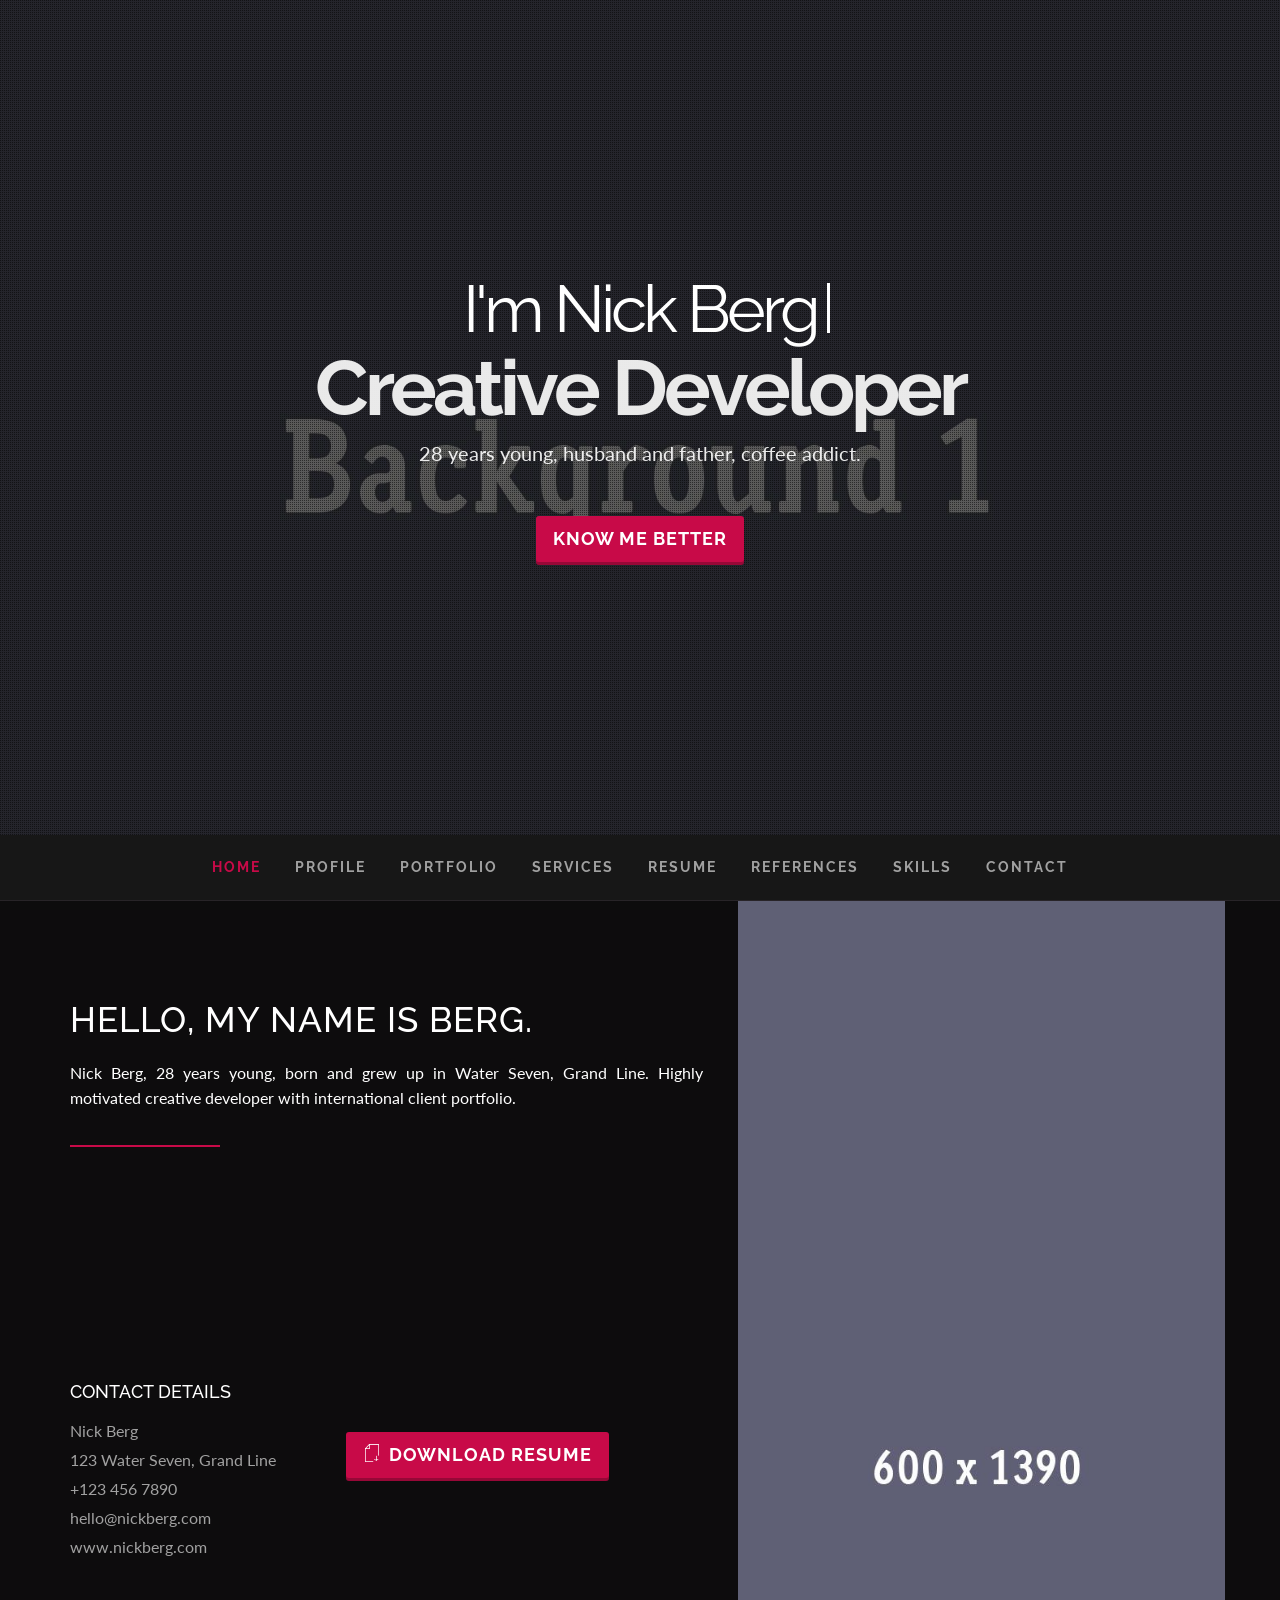
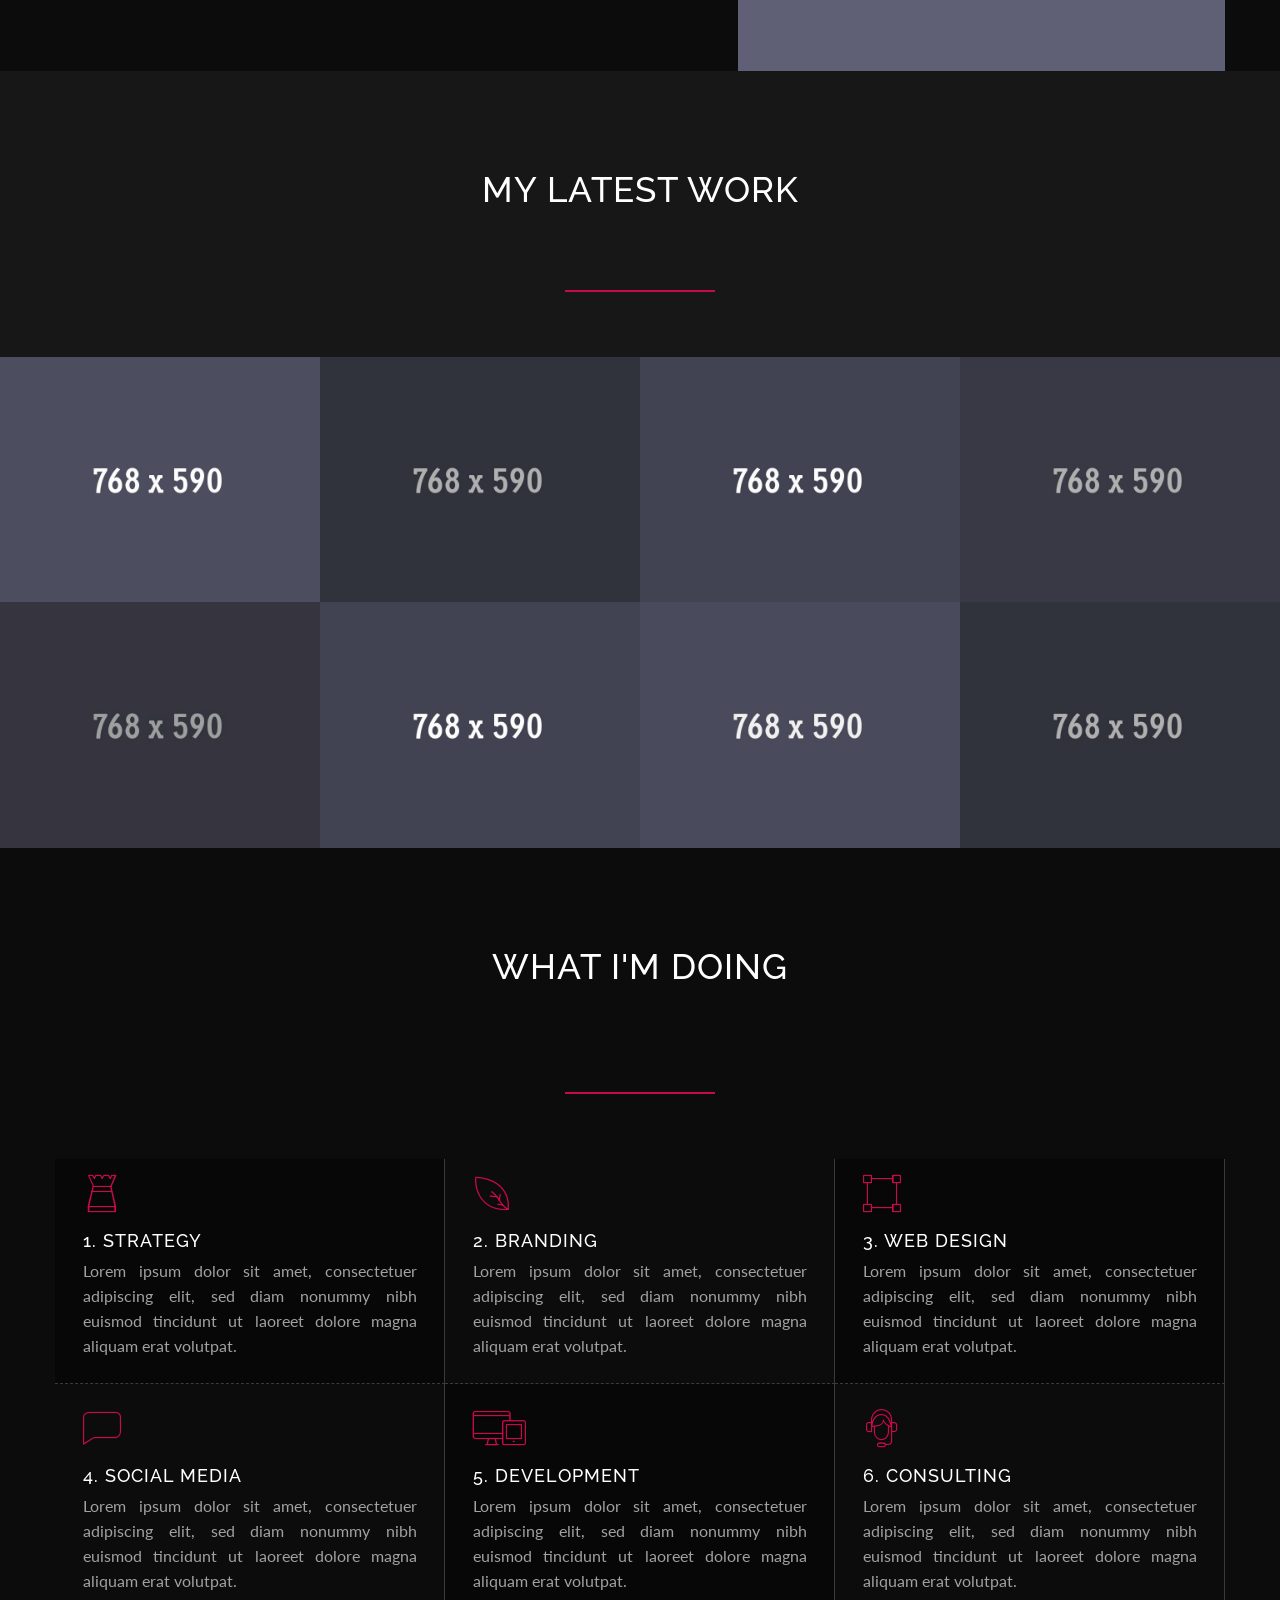
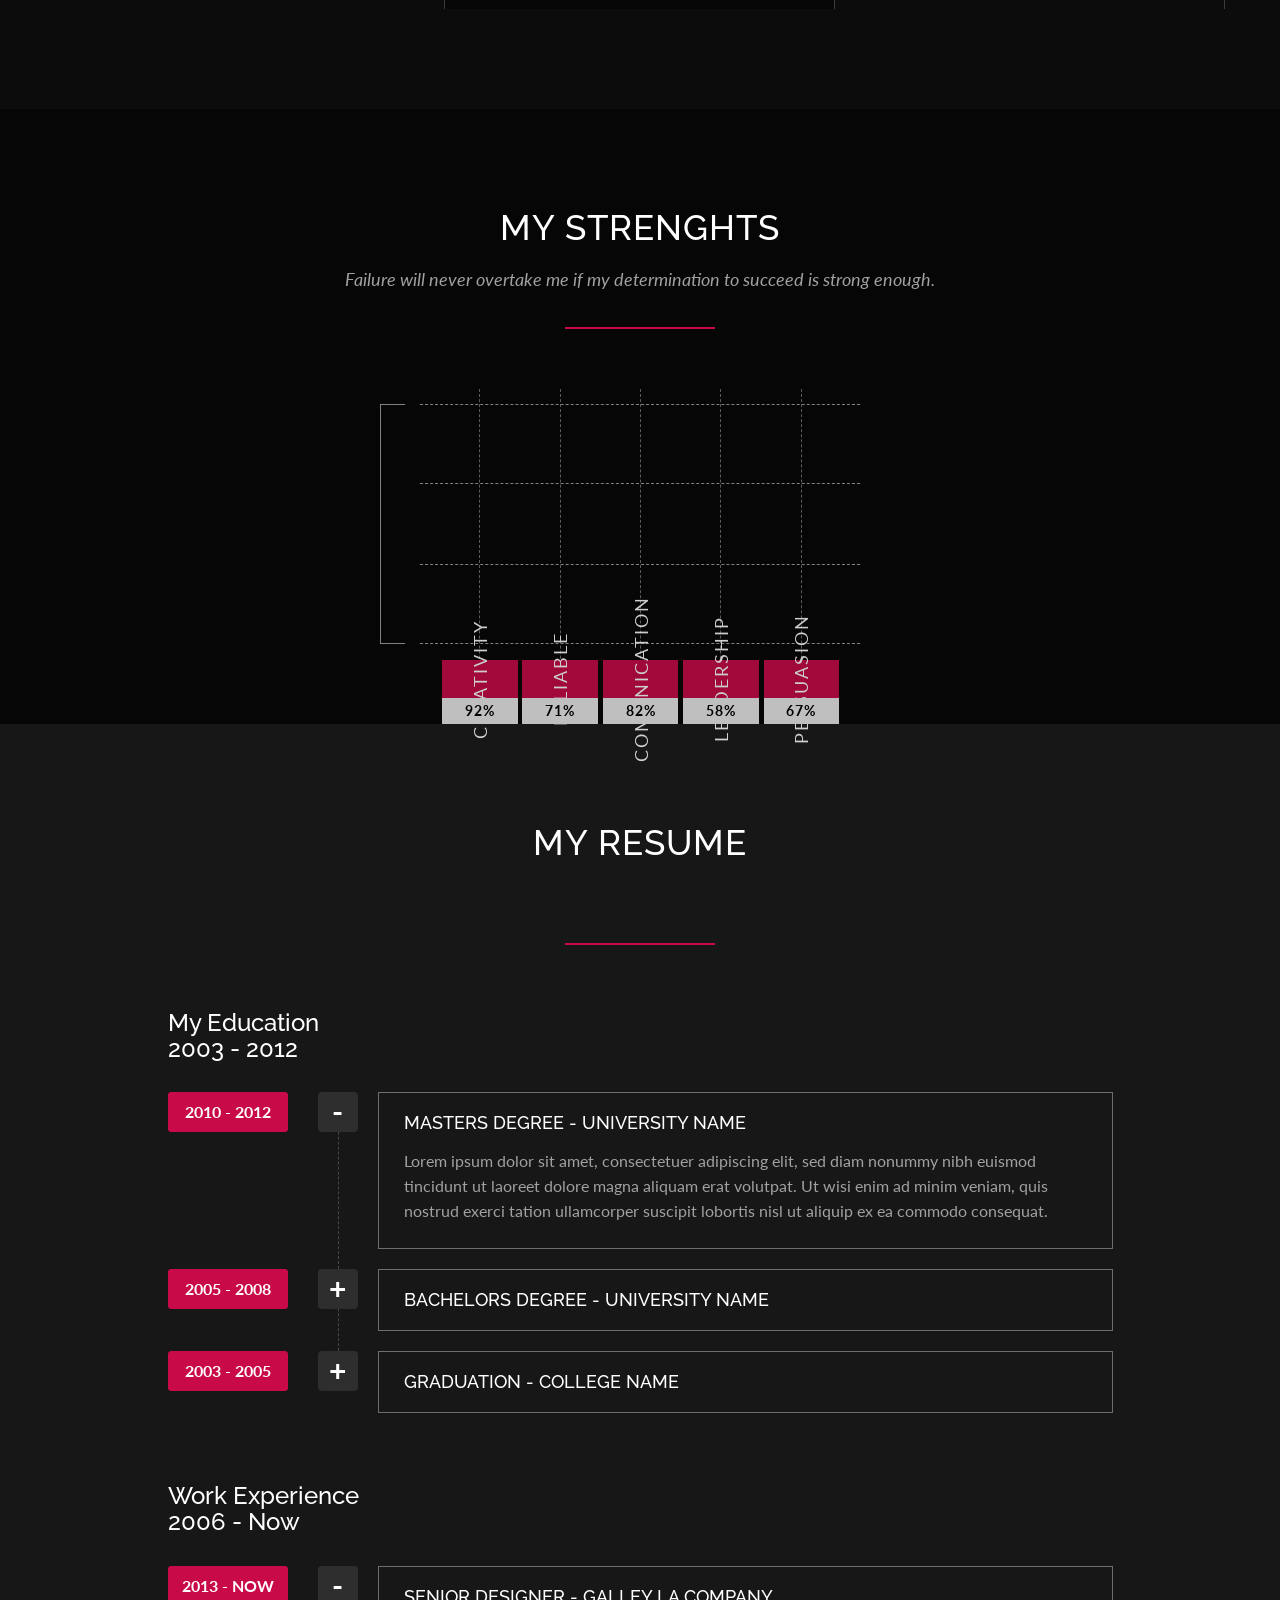
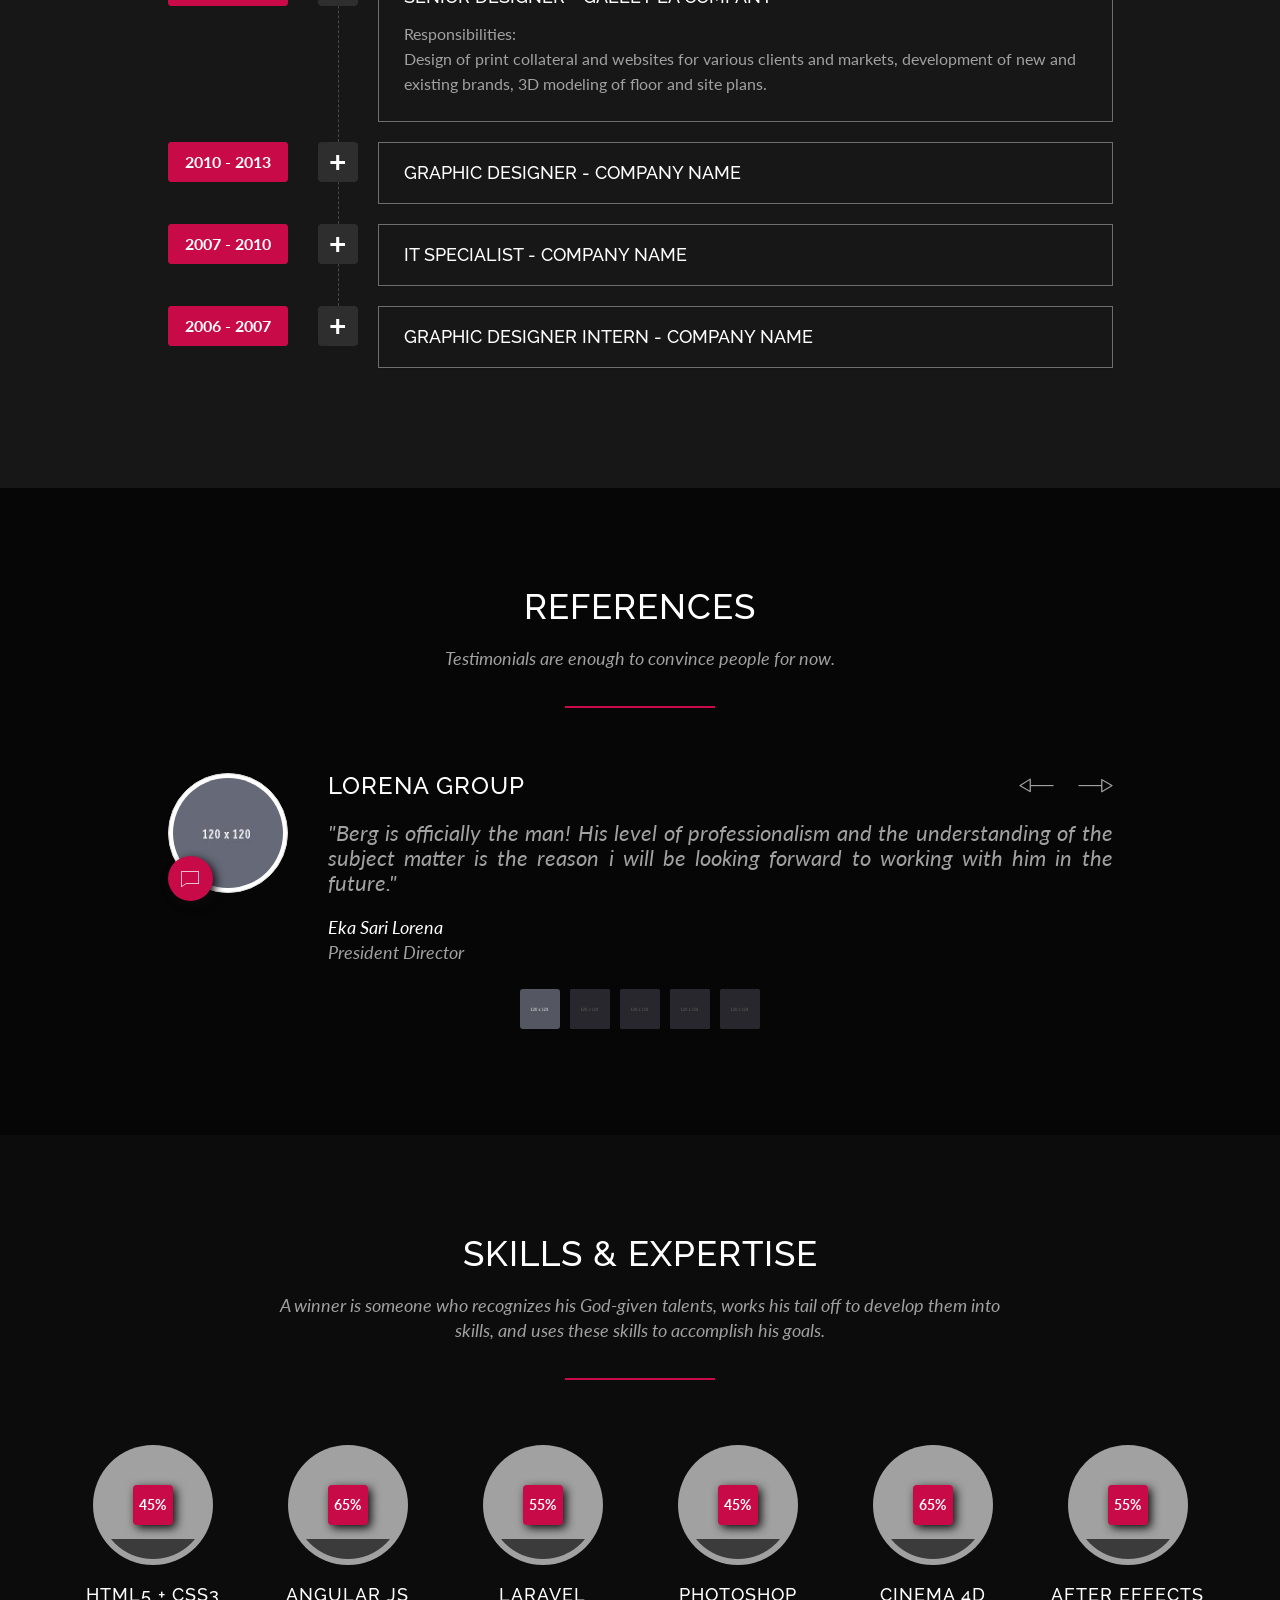
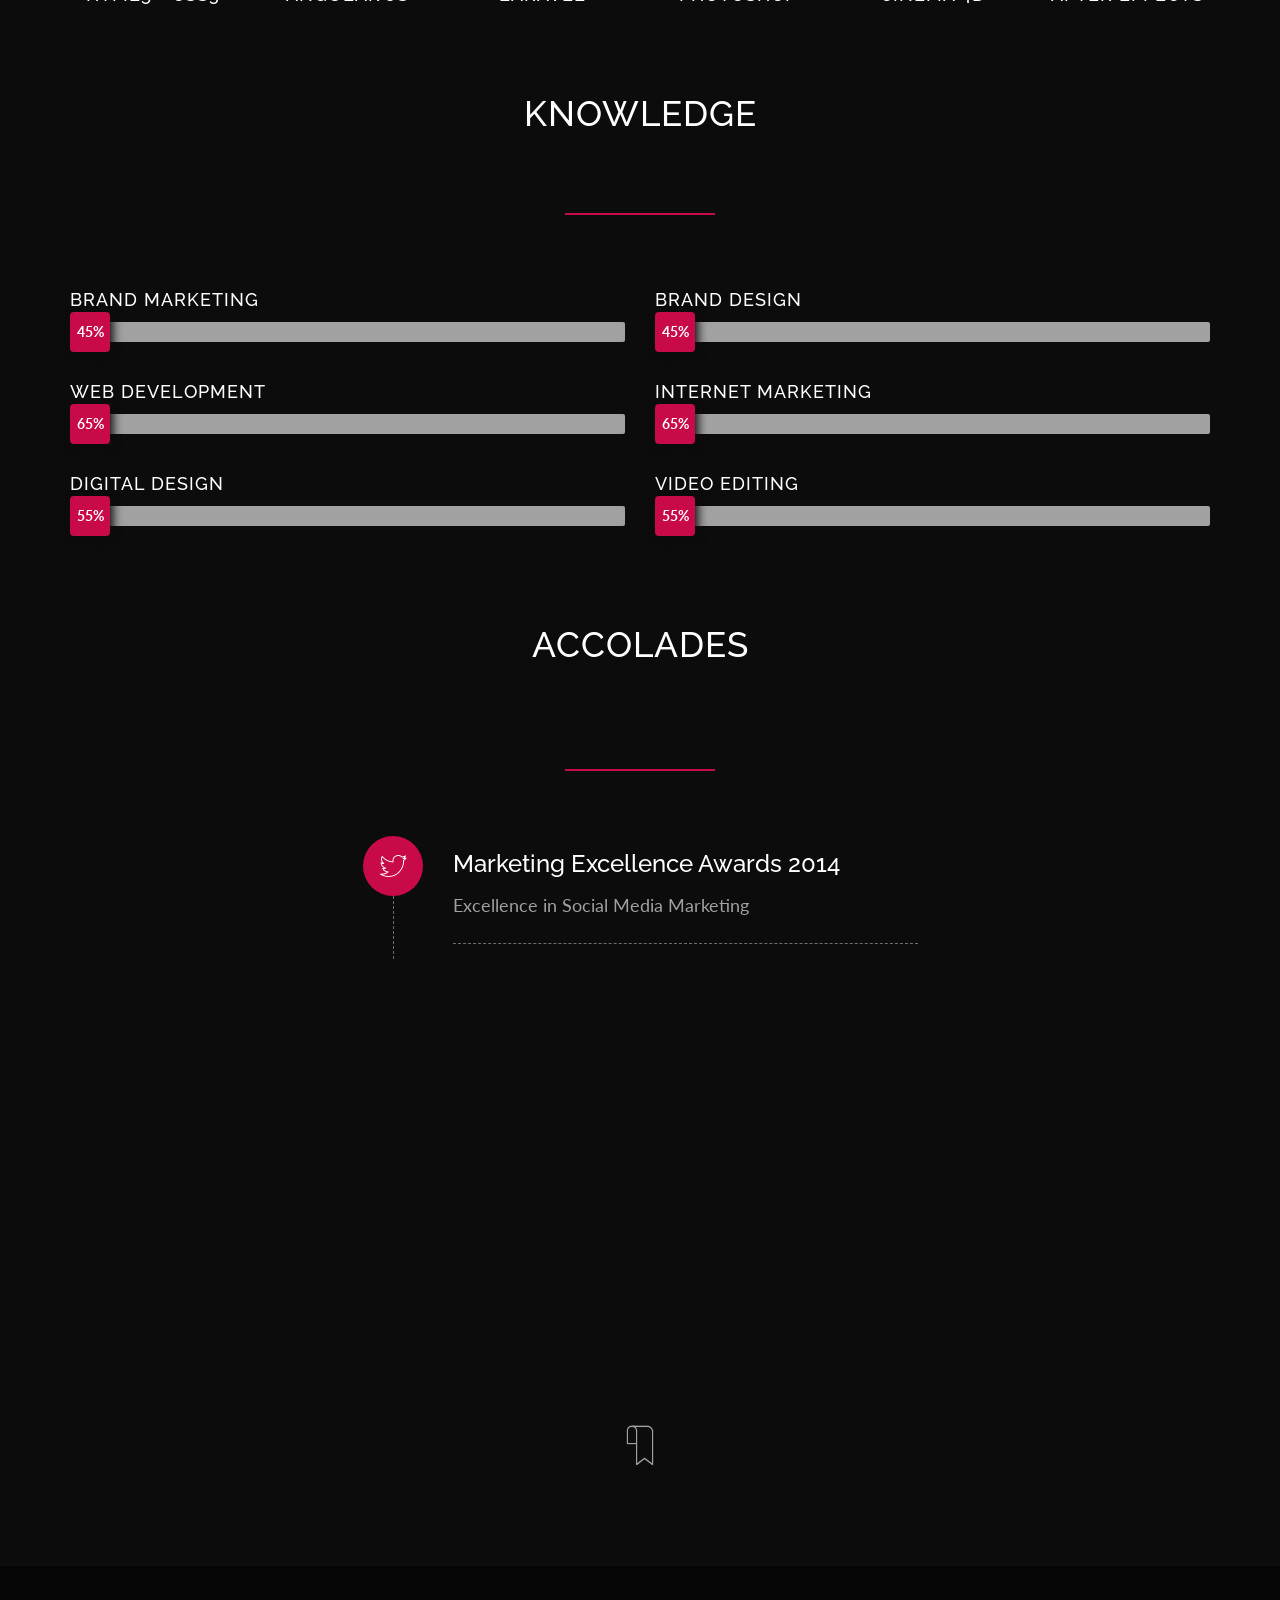
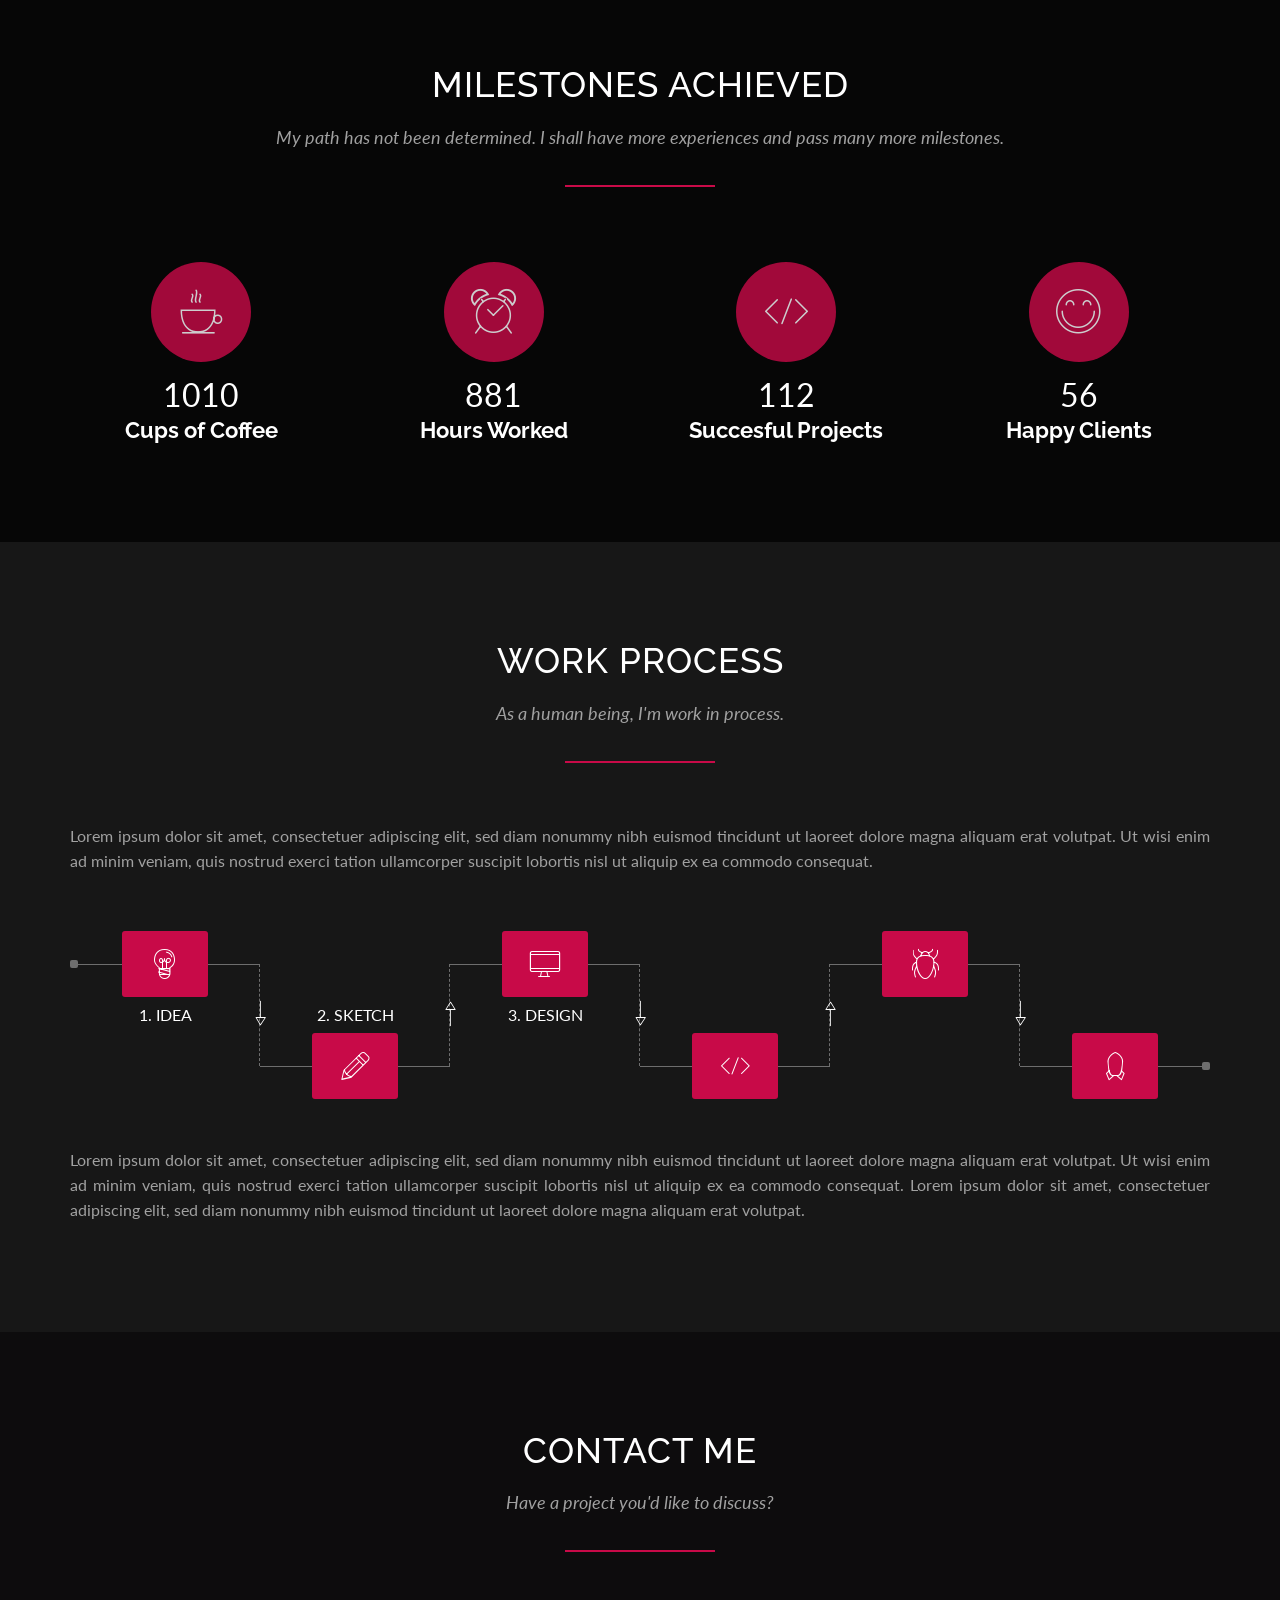
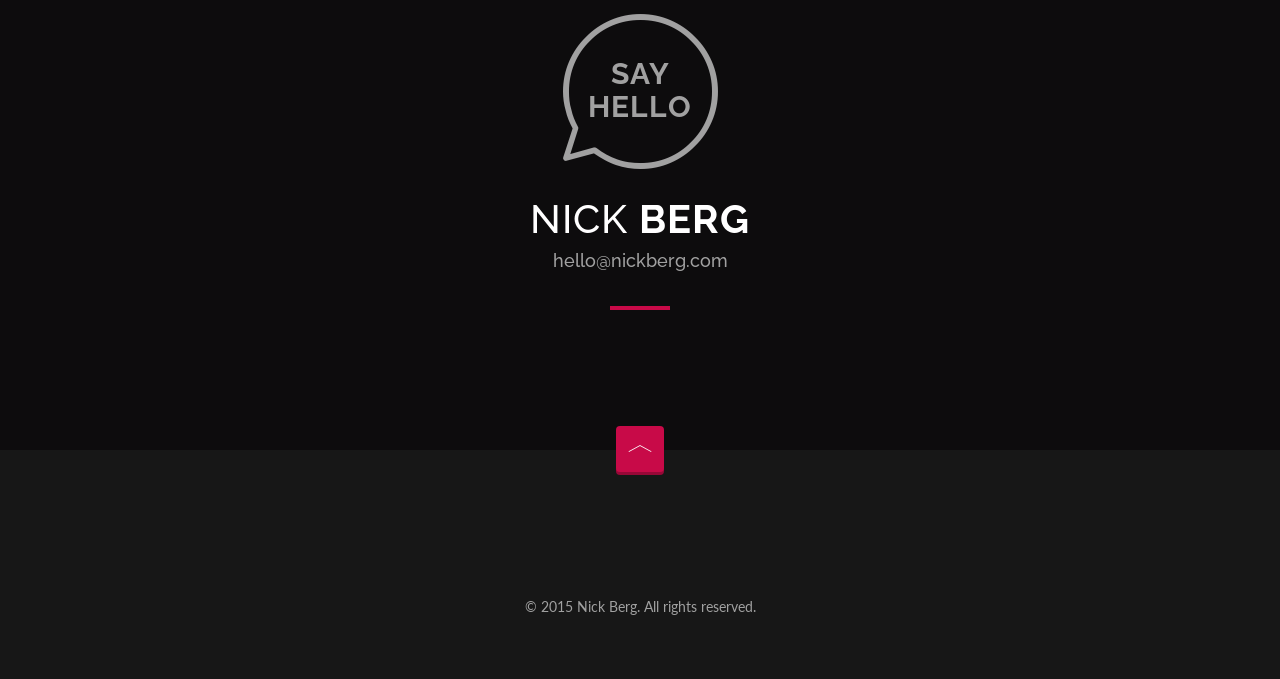
<file: HTML_Template/home-4-slideshow.html>
<!doctype html>
<!--[if lt IE 7]>      <html class="no-js lt-ie9 lt-ie8 lt-ie7" lang=""> <![endif]-->
<!--[if IE 7]>         <html class="no-js lt-ie9 lt-ie8" lang=""> <![endif]-->
<!--[if IE 8]>         <html class="no-js lt-ie9" lang=""> <![endif]-->
<!--[if gt IE 8]><!--> <html class="no-js" lang=""> <!--<![endif]-->
<head>
    <meta charset="utf-8">
    
    <!-- Site Title -->
    <title>BERG - Creative Resume Template</title>
    
    <meta name="description" content="Creative Resume Template">
    <meta name="keywords" content="berg, creative, resume, template">
    <meta name="viewport" content="width=device-width, initial-scale=1, maximum-scale=1.0, user-scalable=no">

    <!-- Google Font -->
    <link href='http://fonts.googleapis.com/css?family=Lato:400,700' rel='stylesheet' type='text/css'>
    <link href='http://fonts.googleapis.com/css?family=Raleway:400,700' rel='stylesheet' type='text/css'>
    
    <!-- Bootstrap Core CSS -->
    <link href="assets/plugins/bootstrap/css/bootstrap.min.css" rel="stylesheet" type="text/css">
    
    <!-- Font icons CSS -->
    <link href="assets/plugins/icons-mind/style.css" rel="stylesheet" type="text/css">
    <link href="assets/plugins/fontawesome/css/font-awesome.min.css" rel="stylesheet" type="text/css">
    
    <!-- Plugins CSS -->
    <link href="assets/plugins/jpreloader/css/jpreloader.css" rel="stylesheet" type="text/css">
    <link href="assets/plugins/animate-css/animate.min.css" rel="stylesheet" type="text/css">
    <link href="assets/plugins/magnificPopup/magnific-popup.css" rel="stylesheet" type="text/css">
    <link href="assets/plugins/flexSlider/flexslider.css" rel="stylesheet" type="text/css">
    
    <!-- Main CSS -->
    <link href="assets/css/berg.css" rel="stylesheet" type="text/css">
    
    <!-- Color CSS -->
    <!--<link href="assets/css/colors/green.css" rel="stylesheet" type="text/css">-->
    
    <!-- Modernizr JS for IE8 support of HTML5 elements and media queries -->
    <!--[if lt IE 8]>
    <script src="assets/plugins/modernizr.min.js"></script>
    <![endif]-->
</head>

<!-- The #page-top ID is part of the scrolling feature - the data-spy and data-target are part of the built-in Bootstrap scrollspy function -->
<body id="page-top" data-spy="scroll" data-target=".navbar-fixed-top" data-offset="66">
    <!--[if lt IE 10]>
        <p class="browserupgrade">You are using an <strong>outdated</strong> browser. Please <a href="http://browsehappy.com/">upgrade your browser</a> to improve your experience.</p>
    <![endif]-->

  
    <!-- HERO START -->
    <header id="home" class="hero bg-slideshow-yes">
        <div class="pattern-overlay"></div>
        
        <div class="hero-body">
            <div class="hero-text text-center">
                <h1 class="small">
                    I'm Nick Berg <span class="blinker"></span>
                </h1>
                
                <h1>Creative Developer</h1>
                
                <p>28 years young, husband and father, coffee addict.</p>
                
                <div class="page-scroll">
                    <a href="#profile" class="btn btn-lg btn-custom">
                        Know Me Better
                    </a>
                </div>
                <!-- //.page-scroll -->
            </div>
            <!-- //.hero-text -->
        </div>
        <!-- //.hero-body -->
    </header>
    <!-- //HERO END -->
    
    
    <!-- NAVIGATION START -->
    <nav id="navigation" class="navbar navbar-fixed-top center-menu" role="navigation">
        <div class="container navbar-container">
            <div class="navbar-header page-scroll">
                <button type="button" class="navbar-toggle" data-toggle="collapse" data-target=".berg-collapse">
                    <span class="sr-only">Toggle navigation</span>
                    <span class="icon-bar"></span>
                    <span class="icon-bar"></span>
                    <span class="icon-bar"></span>
                </button>
                
                <a class="navbar-brand visible-xs visible-sm" href="#page-top">BERG</a>
            </div>
            <!-- //.navbar-header -->
            
            <div class="navbar-collapse collapse berg-collapse">
                <ul class="nav navbar-nav">
                    <li class="page-scroll">
                        <a href="#home">Home</a>
                    </li>
                    
                    <li class="page-scroll">
                        <a href="#profile">Profile</a>
                    </li>
                    
                    <li class="page-scroll">
                        <a href="#portfolio">Portfolio</a>
                    </li>
                    
                    <li class="page-scroll">
                        <a href="#services">Services</a>
                    </li>
                    
                    <li class="page-scroll">
                        <a href="#resume">Resume</a>
                    </li>
                    
                    <li class="page-scroll">
                        <a href="#references">References</a>
                    </li>
                    
                    <li class="page-scroll">
                        <a href="#skills">Skills</a>
                    </li>
                    
                    <li class="page-scroll">
                        <a href="#contact">Contact</a>
                    </li>
                </ul>
            </div>
            <!-- //.navbar-collapse -->
        </div>
        <!-- //.navbar-container -->
    </nav>
    <!-- //NAVIGATION END -->
    
    
    <!-- PROFILE SECTION START -->
    <section id="profile" class="section">
        <div class="container section-wrapper">
            <div class="section-content">
                <div class="row">          
                    <div class="col-md-7 match-height">

                        <!-- PROFILE TEXT START -->
                        <div class="profile-text padding-right-yes">
                            <div class="row">
                                <div class="col-md-12">
                                    <h2 class="section-title uppercase">Hello, My Name is Berg.</h2>

                                    <p>
                                        Nick Berg, 28 years young, born and grew up in Water Seven, Grand Line. Highly motivated creative developer with international client portfolio.
                                    </p>

                                    <span class="divider"></span>

                                    <p class="text-grey">
                                        I currently work at Galley-La Company, where I spend most of my time crafting and working on awesome projects.
                                    </p>

                                    <p class="text-grey">
                                        Lorem ipsum dolor sit amet, consectetuer adipiscing elit, sed diam nonummy nibh euismod tincidunt ut laoreet dolore magna aliquam erat volutpat. Ut wisi enim ad minim veniam, quis nostrud exerci tation ullamcorper suscipit lobortis nisl ut aliquip ex ea commodo consequat.
                                    </p>
                                </div>
                                <!-- //.col-md-12 -->
                            </div>
                            <!-- //.row -->
                        </div>
                        <!-- //PROFILE TEXT END -->

                        <!-- CONTACT DETAILS START -->
                        <div class="contact-details padding-right-yes">
                            <div class="row">
                                <div class="col-sm-6 col-md-5">
                                    <h4 class="uppercase">Contact Details</h4>

                                    <ul class="list-unstyled text-grey">
                                        <li>Nick Berg</li>
                                        <li>123 Water Seven, Grand Line</li>
                                        <li>+123 456 7890</li>
                                        <li>hello@nickberg.com</li>
                                        <li>www.nickberg.com</li>
                                    </ul>
                                </div>
                                <!-- //.col-md-5 -->

                                <div class="col-sm-6 col-md-7">
                                    <a href="#" class="btn btn-lg btn-custom">
                                        <i class="icon-File-Download"></i> Download Resume
                                    </a>
                                </div>
                                <!-- //.col-md-6 -->
                            </div>
                            <!-- //.row -->
                        </div>
                        <!-- //CONTACT DETAILS END -->

                    </div>
                    <!-- //.col-md-7 -->

                    <!-- PROFILE PICTURE START -->
                    <div class="col-md-5 hidden-xs hidden-sm match-height pp-wrapper">
                        <div class="profile-picture style-one">
                            <img src="assets/images/profile-picture-1.jpg" alt="profile picture" class="img-responsive"/>
                        </div>
                    </div>
                    <!-- //PROFILE PICTURE END -->
                </div>
                <!-- //.row -->
            </div>
            <!-- //.section-content -->
        </div>
        <!-- //.container -->
    </section>
    <!-- //PROFILE SECTION END -->
    
    
    <!-- PORTFOLIO SECTION START -->
    <section id="portfolio" class="section">
        <div class="container-fluid section-wrapper">
            <div class="section-content">
                <div class="row">
                    <div class="col-md-12 text-center">
                        <h2 class="section-title uppercase">My Latest Work</h2>

                        <p class="section-subtitle">I'm looking to expand my portfolio while I'm on top and while I'm young.</p>

                        <span class="divider center"></span>
                    </div>
                    <!-- //.col-md-12 -->
                </div>
                <!-- //.row -->
                
                <!-- PORTFOLIO START -->
                <div class="portfolio">
                    <div class="row">
                        <div class="item col-sm-6 col-md-3">
                            <div class="project-wrapper">
                                <div class="project-link">
                                    <a href="assets/images/portfolio/project-image-1.jpg" class="zoom" title="Buzz Lightyear">
                                        <i class="icon-Full-Screen"></i>
                                    </a>

                                    <a href="single-portfolio-1.html" class="external-link">
                                        <i class="icon-Link"></i>
                                    </a>
                                </div>
                                <!-- //.project-link -->

                                <div class="project-title">
                                    <h4>Buzz Lightyear</h4>
                                </div>
                                <!-- //.project-title -->

                                <img src="assets/images/portfolio/project-image-1.jpg" alt="" class="img-responsive"/>
                            </div>
                            <!-- //.project-wrapper -->
                        </div>
                        <!-- //.item -->

                        <div class="item col-sm-6 col-md-3">
                            <div class="project-wrapper">
                                <div class="project-link">
                                    <a href="assets/images/portfolio/project-image-2.jpg" class="zoom" title="Robosam 3">
                                        <i class="icon-Full-Screen"></i>
                                    </a>

                                    <a href="single-portfolio-2.html" class="external-link">
                                        <i class="icon-Link"></i>
                                    </a>
                                </div>
                                <!-- //.project-link -->

                                <div class="project-title">
                                    <h4>Robosam 3</h4>
                                </div>
                                <!-- //.project-title -->

                                <img src="assets/images/portfolio/project-image-2.jpg" alt="" class="img-responsive"/>
                            </div>
                            <!-- //.project-wrapper -->
                        </div>
                        <!-- //.item -->

                        <div class="item col-sm-6 col-md-3">
                            <div class="project-wrapper">
                                <div class="project-link">
                                    <a href="assets/images/portfolio/project-image-3.jpg" class="zoom" title="Coke Man and Dog">
                                        <i class="icon-Full-Screen"></i>
                                    </a>

                                    <a href="single-portfolio-1.html" class="external-link">
                                        <i class="icon-Link"></i>
                                    </a>
                                </div>
                                <!-- //.project-link -->

                                <div class="project-title">
                                    <h4>Coke Man and Dog</h4>
                                </div>
                                <!-- //.project-title -->

                                <img src="assets/images/portfolio/project-image-3.jpg" alt="" class="img-responsive"/>
                            </div>
                            <!-- //.project-wrapper -->
                        </div>
                        <!-- //.item -->

                        <div class="item col-sm-6 col-md-3">
                            <div class="project-wrapper">
                                <div class="project-link">
                                    <a href="assets/images/portfolio/project-image-4.jpg" class="zoom" title="Speed Projects">
                                        <i class="icon-Full-Screen"></i>
                                    </a>

                                    <a href="single-portfolio-2.html" class="external-link">
                                        <i class="icon-Link"></i>
                                    </a>
                                </div>
                                <!-- //.project-link -->

                                <div class="project-title">
                                    <h4>Speed Projects</h4>
                                </div>
                                <!-- //.project-title -->

                                <img src="assets/images/portfolio/project-image-4.jpg" alt="" class="img-responsive"/>
                            </div>
                            <!-- //.project-wrapper -->
                        </div>
                        <!-- //.item -->

                        <div class="item col-sm-6 col-md-3">
                            <div class="project-wrapper">
                                <div class="project-link">
                                    <a href="assets/images/portfolio/project-image-5.jpg" class="zoom" title="Wooden Rhinoceros Beetle">
                                        <i class="icon-Full-Screen"></i>
                                    </a>

                                    <a href="single-portfolio-1.html" class="external-link">
                                        <i class="icon-Link"></i>
                                    </a>
                                </div>
                                <!-- //.project-link -->

                                <div class="project-title">
                                    <h4>Wooden Rhinoceros Beetle</h4>
                                </div>
                                <!-- //.project-title -->

                                <img src="assets/images/portfolio/project-image-5.jpg" alt="" class="img-responsive"/>
                            </div>
                            <!-- //.project-wrapper -->
                        </div>
                        <!-- //.item -->

                        <div class="item col-sm-6 col-md-3">
                            <div class="project-wrapper">
                                <div class="project-link">
                                    <a href="assets/images/portfolio/project-image-6.jpg" class="zoom" title="The First Encounter">
                                        <i class="icon-Full-Screen"></i>
                                    </a>

                                    <a href="single-portfolio-2.html" class="external-link">
                                        <i class="icon-Link"></i>
                                    </a>
                                </div>
                                <!-- //.project-link -->

                                <div class="project-title">
                                    <h4>The First Encounter</h4>
                                </div>
                                <!-- //.project-title -->

                                <img src="assets/images/portfolio/project-image-6.jpg" alt="" class="img-responsive"/>
                            </div>
                            <!-- //.project-wrapper -->
                        </div>
                        <!-- //.item -->

                        <div class="item col-sm-6 col-md-3">
                            <div class="project-wrapper">
                                <div class="project-link">
                                    <a href="assets/images/portfolio/project-image-7.jpg" class="zoom" title="Dead Pool">
                                        <i class="icon-Full-Screen"></i>
                                    </a>

                                    <a href="single-portfolio-1.html" class="external-link">
                                        <i class="icon-Link"></i>
                                    </a>
                                </div>
                                <!-- //.project-link -->

                                <div class="project-title">
                                    <h4>Dead Pool</h4>
                                </div>
                                <!-- //.project-title -->

                                <img src="assets/images/portfolio/project-image-7.jpg" alt="" class="img-responsive"/>
                            </div>
                            <!-- //.project-wrapper -->
                        </div>
                        <!-- //.item -->

                        <div class="item col-sm-6 col-md-3">
                            <div class="project-wrapper">
                                <div class="project-link">
                                    <a href="assets/images/portfolio/project-image-8.jpg" class="zoom" title="Rebus II">
                                        <i class="icon-Full-Screen"></i>
                                    </a>

                                    <a href="single-portfolio-2.html" class="external-link">
                                        <i class="icon-Link"></i>
                                    </a>
                                </div>
                                <!-- //.project-link -->

                                <div class="project-title">
                                    <h4>Rebus II</h4>
                                </div>
                                <!-- //.project-title -->

                                <img src="assets/images/portfolio/project-image-8.jpg" alt="" class="img-responsive"/>
                            </div>
                            <!-- //.project-wrapper -->
                        </div>
                        <!-- //.item -->
                    </div>
                    <!-- //.row -->
                </div>
                <!-- PORTFOLIO END -->
            </div>
            <!-- //.section-content -->
        </div>
        <!-- //.container-fluid -->
    </section>
    <!-- //PORTFOLIO SECTION END -->
    
    
    <!-- SERVICES SECTION START -->
    <section id="services" class="section">
        <div class="container section-wrapper">
            <div class="section-content">
                <div class="row">
                    <div class="col-md-8 col-md-offset-2 text-center">
                        <h2 class="section-title uppercase">What I'm Doing</h2>

                        <p class="section-subtitle">
                            I love what I do. I take great pride in what I do. And I can't do something halfway, three-quarters, nine-tenths. If I'm going to do something, I go all the way.
                        </p>

                        <span class="divider center"></span>
                    </div>
                    <!-- //.col-md-8 -->
                </div>
                <!-- //.row -->
            
                <!-- SERVICES START -->
                <div class="services">
                    <div class="row">
                        <div class="col-sm-4 col-md-4 item top dark-bg match-height">
                            <div class="inner-content">
                                <i class="icon-Chess colored-text"></i>

                                <h4 class="uppercase">1. Strategy</h4>

                                <p class="text-grey">
                                    Lorem ipsum dolor sit amet, consectetuer adipiscing elit, sed diam nonummy nibh euismod tincidunt ut laoreet dolore magna aliquam erat volutpat.
                                </p>
                            </div>
                            <!-- //.inner-content -->
                        </div>
                        <!-- //.item -->

                        <div class="col-sm-4 col-md-4 item top match-height">
                            <div class="inner-content">
                                <i class="icon-Leafs-2 colored-text"></i>

                                <h4 class="uppercase">2. Branding</h4>

                                <p class="text-grey">
                                    Lorem ipsum dolor sit amet, consectetuer adipiscing elit, sed diam nonummy nibh euismod tincidunt ut laoreet dolore magna aliquam erat volutpat.
                                </p>
                            </div>
                            <!-- //.inner-content -->
                        </div>
                        <!-- //.item -->

                        <div class="col-sm-4 col-md-4 item top dark-bg match-height">
                            <div class="inner-content">
                                <i class=" icon-Transform-2 colored-text"></i>

                                <h4 class="uppercase">3. Web Design</h4>

                                <p class="text-grey">
                                    Lorem ipsum dolor sit amet, consectetuer adipiscing elit, sed diam nonummy nibh euismod tincidunt ut laoreet dolore magna aliquam erat volutpat.
                                </p>
                            </div>
                            <!-- //.inner-content -->
                        </div>
                        <!-- //.item -->
                        
                        <div class="col-sm-4 col-md-4 item match-height">
                            <div class="inner-content">
                                <i class="icon-Speach-Bubble3 colored-text"></i>

                                <h4 class="uppercase">4. Social Media</h4>

                                <p class="text-grey">
                                    Lorem ipsum dolor sit amet, consectetuer adipiscing elit, sed diam nonummy nibh euismod tincidunt ut laoreet dolore magna aliquam erat volutpat.
                                </p>
                            </div>
                            <!-- //.inner-content -->
                        </div>
                        <!-- //.item -->

                        <div class="col-sm-4 col-md-4 item dark-bg match-height">
                            <div class="inner-content">
                                <i class="icon-Monitor-Tablet colored-text"></i>

                                <h4 class="uppercase">5. Development</h4>

                                <p class="text-grey">
                                    Lorem ipsum dolor sit amet, consectetuer adipiscing elit, sed diam nonummy nibh euismod tincidunt ut laoreet dolore magna aliquam erat volutpat.
                                </p>
                            </div>
                            <!-- //.inner-content -->
                        </div>
                        <!-- //.item -->

                        <div class="col-sm-4 col-md-4 item match-height">
                            <div class="inner-content">
                                <i class="icon-Consulting colored-text"></i>

                                <h4 class="uppercase">6. Consulting</h4>

                                <p class="text-grey">
                                    Lorem ipsum dolor sit amet, consectetuer adipiscing elit, sed diam nonummy nibh euismod tincidunt ut laoreet dolore magna aliquam erat volutpat.
                                </p>
                            </div>
                            <!-- //.inner-content -->
                        </div>
                        <!-- //.item -->
                    </div>
                    <!-- //.row -->
                </div>
                <!-- //SERVICES END -->
            </div>
            <!-- //.section-content -->
        </div>
        <!-- //.container -->
    </section>
    <!-- //SERVICES SECTION END -->
    
    
    <!-- STRENGHTS SECTION START -->
    <section id="strenghts" class="section bg-image-yes">
        <div class="container-fluid section-wrapper">
            <div class="section-content">
                <div class="row">
                    <div class="col-md-8 col-md-offset-2 text-center">
                        <h2 class="section-title uppercase">My Strenghts</h2>

                        <p class="section-subtitle">Failure will never overtake me if my determination to succeed is strong enough.</p>

                        <span class="divider center"></span>
                    </div>
                    <!-- //.col-md-8 -->
                </div>
                <!-- //.row -->
                
                <div class="row">
                    <div class="col-md-12">

                        <!-- COLUMN CHART START -->
                        <div class="column-chart">
                            <div class="legend legend-left hidden-xs">
                                <h3 class="legend-title">ME</h3>
                            </div>
                            <!-- //.legend -->

                            <div class="legend legend-right hidden-xs">
                                <div class="item">
                                    <h4>Superhero</h4>
                                </div>
                                <!-- //.item -->

                                <div class="item">
                                    <h4>Preety Good</h4>
                                </div>
                                <!-- //.item -->

                                <div class="item">
                                    <h4>Good</h4>
                                </div>
                                <!-- //.item -->

                                <div class="item">
                                    <h4>Newbie</h4>
                                </div>
                                <!-- //.item -->
                            </div>
                            <!-- //.legend -->

                            <div class="chart clearfix">
                                <div class="item">
                                    <div class="bar">
                                        <span class="percent">92%</span>

                                        <div class="item-progress" data-percent="92">
                                            <span class="title uppercase">Creativity</span>
                                        </div>
                                        <!-- //.item-progress -->
                                    </div>
                                    <!-- //.bar -->
                                </div>
                                <!-- //.item -->

                                <div class="item">
                                    <div class="bar">
                                        <span class="percent">71%</span>

                                        <div class="item-progress" data-percent="71">
                                            <span class="title uppercase">Reliable</span>
                                        </div>
                                        <!-- //.item-progress -->
                                    </div>
                                    <!-- //.bar -->
                                </div>
                                <!-- //.item -->

                                <div class="item">
                                    <div class="bar">
                                        <span class="percent">82%</span>

                                        <div class="item-progress" data-percent="82">
                                            <span class="title uppercase">Comunication</span>
                                        </div>
                                        <!-- //.item-progress -->
                                    </div>
                                    <!-- //.bar -->
                                </div>
                                <!-- //.item -->

                                <div class="item">
                                    <div class="bar">
                                        <span class="percent">58%</span>

                                        <div class="item-progress" data-percent="58">
                                            <span class="title uppercase">Leadership</span>
                                        </div>
                                        <!-- //.item-progress -->
                                    </div>
                                    <!-- //.bar -->
                                </div>
                                <!-- //.item -->

                                <div class="item">
                                    <div class="bar">
                                        <span class="percent">67%</span>

                                        <div class="item-progress" data-percent="67">
                                            <span class="title uppercase">Persuasion</span>
                                        </div>
                                        <!-- //.item-progress -->
                                    </div>
                                    <!-- //.bar -->
                                </div>
                                <!-- //.item -->
                            </div>
                            <!-- //.chart -->
                        </div>
                        <!-- //COLUMN CHART END -->

                    </div>
                    <!-- //.col-md-12 -->
                </div>
                <!-- //.row -->
            </div>
            <!-- //.section-content -->
        </div>
        <!-- //.container -->
    </section>
    <!-- //STRENGHTS SECTION END -->
    
    
    <!-- RESUME SECTION START -->
    <section id="resume" class="section">
        <div class="container section-wrapper">
            <div class="section-content">
                <div class="row">
                    <div class="col-md-8 col-md-offset-2 text-center">
                        <h2 class="section-title uppercase">My Resume</h2>

                        <p class="section-subtitle">
                            If you call failures experiments, you can put them in your resume and claim them as achievements.
                        </p>

                        <span class="divider center"></span>
                    </div>
                    <!-- //.col-md-8 -->
                </div>
                <!-- //.row -->
                
                <!-- EDUCATION START -->
                <div class="row education">
                    <div class="col-md-10 col-md-offset-1">
                        <h3>
                            My Education
                            <br>
                            2003 - 2012
                        </h3>

                        <div class="panel-group resume" id="education">
                            <div class="resume-item">
                                <div class="resume-year">
                                    <span class="resume-year">2010 - 2012</span>
                                </div>
                                <!-- //.resume-year -->

                                <div class="resume-btn">
                                    <a href="#education1" data-toggle="collapse" data-parent="#education"></a>
                                </div>
                                <!-- //.resume-btn -->

                                <div class="panel">
                                    <div class="panel-heading">
                                        <div class="panel-title">
                                            <h4 class="resume-title">Masters Degree - University Name</h4>
                                        </div>
                                        <!-- //.panel-title -->
                                    </div>
                                    <!-- //.panel-heading -->

                                    <div id="education1" class="panel-collapse collapse in">
                                        <div class="panel-body text-grey">
                                            <p>
                                                Lorem ipsum dolor sit amet, consectetuer adipiscing elit, sed diam nonummy nibh euismod tincidunt ut laoreet dolore magna aliquam erat volutpat. Ut wisi enim ad minim veniam, quis nostrud exerci tation ullamcorper suscipit lobortis nisl ut aliquip ex ea commodo consequat. 
                                            </p>
                                        </div>
                                        <!-- //.panel-body -->
                                    </div>
                                    <!-- //.panel-collapse -->
                                </div>
                                <!-- //.panel -->
                            </div>
                            <!-- //.resume-item -->

                            <div class="resume-item">
                                <div class="resume-year">
                                    <span class="resume-year">2005 - 2008</span>
                                </div>
                                <!-- //.resume-year -->

                                <div class="resume-btn">
                                    <a href="#education2" class="collapsed" data-toggle="collapse" data-parent="#education"></a>
                                </div>
                                <!-- //.resume-btn -->

                                <div class="panel">
                                    <div class="panel-heading">
                                        <div class="panel-title">
                                            <h4 class="resume-title">Bachelors Degree - University Name</h4>
                                        </div>
                                        <!-- //.panel-title -->
                                    </div>
                                    <!-- //.panel-heading -->

                                    <div id="education2" class="panel-collapse collapse">
                                        <div class="panel-body text-grey">
                                            <p>
                                                Lorem ipsum dolor sit amet, consectetuer adipiscing elit, sed diam nonummy nibh euismod tincidunt ut laoreet dolore magna aliquam erat volutpat. Ut wisi enim ad minim veniam, quis nostrud exerci tation ullamcorper suscipit lobortis nisl ut aliquip ex ea commodo consequat. 
                                            </p>
                                        </div>
                                        <!-- //.panel-body -->
                                    </div>
                                    <!-- //.panel-collapse -->
                                </div>
                                <!-- //.panel -->
                            </div>
                            <!-- //.resume-item -->

                            <div class="resume-item">
                                <div class="resume-year">
                                    <span class="resume-year">2003 - 2005</span>
                                </div>
                                <!-- //.resume-year -->

                                <div class="resume-btn">
                                    <a href="#education3" class="collapsed" data-toggle="collapse" data-parent="#education"></a>
                                </div>
                                <!-- //.resume-btn -->

                                <div class="panel">
                                    <div class="panel-heading">
                                        <div class="panel-title">
                                            <h4 class="resume-title">Graduation - College Name</h4>
                                        </div>
                                        <!-- //.panel-title -->
                                    </div>
                                    <!-- //.panel-heading -->

                                    <div id="education3" class="panel-collapse collapse">
                                        <div class="panel-body text-grey">
                                            <p>
                                                Lorem ipsum dolor sit amet, consectetuer adipiscing elit, sed diam nonummy nibh euismod tincidunt ut laoreet dolore magna aliquam erat volutpat. Ut wisi enim ad minim veniam, quis nostrud exerci tation ullamcorper suscipit lobortis nisl ut aliquip ex ea commodo consequat. 
                                            </p>
                                        </div>
                                        <!-- //.panel-body -->
                                    </div>
                                    <!-- //.panel-collapse -->
                                </div>
                                <!-- //.panel -->
                            </div>
                            <!-- //.resume-item -->
                        </div>
                        <!-- //.panel-group -->
                    </div>
                    <!-- //.col-md-10 -->
                </div>
                <!-- //EDUCATION END -->
            
                <!-- WORK EXPERIENCE START -->
                <div class="row work-experience">
                    <div class="col-md-10 col-md-offset-1">
                        <h3>
                            Work Experience
                            <br>
                            2006 - Now
                        </h3>

                        <div class="panel-group resume" id="work">
                            <div class="resume-item">
                                <div class="resume-year">
                                    <span class="resume-year">2013 - Now</span>
                                </div>
                                <!-- //.resume-year -->

                                <div class="resume-btn">
                                    <a href="#work1" data-toggle="collapse" data-parent="#work"></a>
                                </div>
                                <!-- //.resume-btn -->

                                <div class="panel">
                                    <div class="panel-heading">
                                        <div class="panel-title">
                                            <h4 class="resume-title">Senior Designer - Galley La Company</h4>
                                        </div>
                                        <!-- //.panel-title -->
                                    </div>
                                    <!-- //.panel-heading -->

                                    <div id="work1" class="panel-collapse collapse in">
                                        <div class="panel-body text-grey">
                                            <p>
                                                Responsibilities:
                                                <br>
                                                Design of print collateral and websites for various clients and markets, development of new and existing brands, 3D modeling of floor and site plans.
                                            </p>
                                        </div>
                                        <!-- //.panel-body -->
                                    </div>
                                    <!-- //.panel-collapse -->
                                </div>
                                <!-- //.panel -->
                            </div>
                            <!-- //.resume-item -->

                            <div class="resume-item">
                                <div class="resume-year">
                                    <span class="resume-year">2010 - 2013</span>
                                </div>
                                <!-- //.resume-year -->

                                <div class="resume-btn">
                                    <a href="#work2" class="collapsed" data-toggle="collapse" data-parent="#work"></a>
                                </div>
                                <!-- //.resume-btn -->

                                <div class="panel">
                                    <div class="panel-heading">
                                        <div class="panel-title">
                                            <h4 class="resume-title">Graphic Designer - Company Name</h4>
                                        </div>
                                        <!-- //.panel-title -->
                                    </div>
                                    <!-- //.panel-heading -->

                                    <div id="work2" class="panel-collapse collapse">
                                        <div class="panel-body text-grey">
                                            <p>
                                                Responsibilities:
                                                <br>
                                                Design of print collateral and trade show displays, redesign of company website and microsites, design and development of email blasts, development of brands for affiliate organizations.
                                            </p>
                                        </div>
                                        <!-- //.panel-body -->
                                    </div>
                                    <!-- //.panel-collapse -->
                                </div>
                                <!-- //.panel -->
                            </div>
                            <!-- //.resume-item -->

                            <div class="resume-item">
                                <div class="resume-year">
                                    <span class="resume-year">2007 - 2010</span>
                                </div>
                                <!-- //.resume-year -->

                                <div class="resume-btn">
                                    <a href="#work3" class="collapsed" data-toggle="collapse" data-parent="#work"></a>
                                </div>
                                <!-- //.resume-btn -->

                                <div class="panel">
                                    <div class="panel-heading">
                                        <div class="panel-title">
                                            <h4 class="resume-title">IT Specialist - Company Name</h4>
                                        </div>
                                        <!-- //.panel-title -->
                                    </div>
                                    <!-- //.panel-heading -->

                                    <div id="work3" class="panel-collapse collapse">
                                        <div class="panel-body text-grey">
                                            <p>
                                                Responsibilities:
                                                <br>
                                                Filming and editing of promotional videos, administration of system and network integrity.
                                            </p>
                                        </div>
                                        <!-- //.panel-body -->
                                    </div>
                                    <!-- //.panel-collapse -->
                                </div>
                                <!-- //.panel -->
                            </div>
                            <!-- //.resume-item -->

                            <div class="resume-item">
                                <div class="resume-year">
                                    <span class="resume-year">2006 - 2007</span>
                                </div>
                                <!-- //.resume-year -->

                                <div class="resume-btn">
                                    <a href="#work4" class="collapsed" data-toggle="collapse" data-parent="#work"></a>
                                </div>
                                <!-- //.resume-btn -->

                                <div class="panel">
                                    <div class="panel-heading">
                                        <div class="panel-title">
                                            <h4 class="resume-title">Graphic Designer Intern - Company Name</h4>
                                        </div>
                                        <!-- //.panel-title -->
                                    </div>
                                    <!-- //.panel-heading -->

                                    <div id="work4" class="panel-collapse collapse">
                                        <div class="panel-body text-grey">
                                            <p>
                                                Responsibilities:
                                                <br>
                                                Redesign of brand guidelines and standards microsite, design of departmental logo lock-ups, photography of products for marketing collateral, design of corporate Twitter layout.
                                            </p>
                                        </div>
                                        <!-- //.panel-body -->
                                    </div>
                                    <!-- //.panel-collapse -->
                                </div>
                                <!-- //.panel -->
                            </div>
                            <!-- //.resume-item -->
                        </div>
                        <!-- //.panel-group -->
                    </div>
                    <!-- //.col-md-10 -->
                </div>
                <!-- //WORK EXPERIENCE END -->
            </div>
            <!-- //.section-content -->
        </div>
        <!-- //.container -->
    </section>
    <!-- //RESUME SECTION END -->
    
    
    <!-- REFERENCES SECTION START -->
    <section id="references" class="section bg-image-yes">
        <div class="container-fluid section-wrapper">
            <div class="section-content">
                <div class="row">
                    <div class="col-md-12 text-center">
                        <h2 class="section-title uppercase">References</h2>

                        <p class="section-subtitle">Testimonials are enough to convince people for now.</p>

                        <span class="divider center"></span>
                    </div>
                    <!-- //.col-md-12 -->
                </div>
                <!-- //.row -->
                
                <div class="row">
                    <div class="col-md-10 col-md-offset-1">
                        <div class="flexslider references">
                            <div class="slides">
                                <div class="item">
                                    <div class="animated" data-animation-effect="flipInX">
                                        <div class="profile hidden-xs">
                                            <img src="assets/images/references/profile-image-1.jpg" alt="" class="img-responsive img-circle img-thumbnail"/>
                                        </div>

                                        <div class="content">
                                            <h3>Lorena Group</h3>

                                            <p>
                                                "Berg is officially the man! His level of professionalism and the understanding of the subject matter is the reason i will be looking forward to working with him in the future."
                                            </p>

                                            <p class="source">
                                                Eka Sari Lorena
                                                <br>
                                                <span>President Director</span>
                                            </p>
                                        </div>
                                        <!-- //.content -->
                                    </div>
                                    <!-- //.animated -->
                                </div>
                                <!-- //.item -->

                                <div class="item">
                                    <div class="animated" data-animation-effect="flipInX">
                                        <div class="profile hidden-xs">
                                            <img src="assets/images/references/profile-image-2.jpg" alt="" class="img-responsive img-circle img-thumbnail"/>
                                        </div>

                                        <div class="content">
                                            <h3>NET TV</h3>

                                            <p>
                                                "As always Berg did an excellent job in just few hours. Great communication and fast excecution. Thanks for great work :)"
                                            </p>

                                            <p class="source">
                                                Wishnutama Kusubandio
                                                <br>
                                                <span>CO-FOUNDER / CEO</span>
                                            </p>
                                        </div>
                                        <!-- //.content -->
                                    </div>
                                    <!-- //.animated -->
                                </div>
                                <!-- //.item -->

                                <div class="item">
                                    <div class="animated" data-animation-effect="flipInX">
                                        <div class="profile hidden-xs">
                                            <img src="assets/images/references/profile-image-3.jpg" alt="" class="img-responsive img-circle img-thumbnail"/>
                                        </div>

                                        <div class="content">
                                            <h3>MNC Group</h3>

                                            <p>
                                                "As always, great creative thinking for the best solution. Berg is by far the most professional and knowledgeable provider I worked with. I will hire him again :)"
                                            </p>

                                            <p class="source">
                                                Hary Tanoesoedibjo
                                                <br>
                                                <span>President Director</span>
                                            </p>
                                        </div>
                                        <!-- //.content -->
                                    </div>
                                    <!-- //.animated -->
                                </div>
                                <!-- //.item -->

                                <div class="item">
                                    <div class="animated" data-animation-effect="flipInX">
                                        <div class="profile hidden-xs">
                                            <img src="assets/images/references/profile-image-4.jpg" alt="" class="img-responsive img-circle img-thumbnail"/>
                                        </div>

                                        <div class="content">
                                            <h3>CT Corp</h3>

                                            <p>
                                                "We called on Berg to help us deliver on few projects with tight deadlines. He seamlessly integrated into our workflow and quickly became a key part of our team. Great job!"
                                            </p>

                                            <p class="source">
                                                Chairul Tanjung
                                                <br>
                                                <span>Founder and Chairman</span>
                                            </p>
                                        </div>
                                        <!-- //.content -->
                                    </div>
                                    <!-- //.animated -->
                                </div>
                                <!-- //.item -->

                                <div class="item">
                                    <div class="animated" data-animation-effect="flipInX">
                                        <div class="profile hidden-xs">
                                            <img src="assets/images/references/profile-image-5.jpg" alt="" class="img-responsive img-circle img-thumbnail"/>
                                        </div>

                                        <div class="content">
                                            <h3>Mustika Ratu</h3>

                                            <p>
                                                "Berg technical knowledge and branding experience came together and resulted in a site that is not only catching and interesting, but also one that is user-friendly. Thanks again."
                                            </p>

                                            <p class="source">
                                                Mooryati Soedibyo
                                                <br>
                                                <span>President Director</span>
                                            </p>
                                        </div>
                                        <!-- //.content -->
                                    </div>
                                    <!-- //.animated -->
                                </div>
                                <!-- //.item -->
                            </div>
                            <!-- //.slides -->

                            <div class="flexslider-controls">
                                <ul class="flex-control-nav">
                                    <li>
                                        <img src="assets/images/references/profile-image-1.jpg" alt="" class="img-responsive"/>
                                    </li>

                                    <li>
                                        <img src="assets/images/references/profile-image-2.jpg" alt="" class="img-responsive"/>
                                    </li>

                                    <li>
                                        <img src="assets/images/references/profile-image-3.jpg" alt="" class="img-responsive"/>
                                    </li>

                                    <li>
                                        <img src="assets/images/references/profile-image-4.jpg" alt="" class="img-responsive"/>
                                    </li>

                                    <li>
                                        <img src="assets/images/references/profile-image-5.jpg" alt="" class="img-responsive"/>
                                    </li>
                                </ul>
                            </div>
                            <!-- //.flexslider-controls -->

                            <ul class="flex-direction-nav-custom list-inline hidden-xs">
                                <li>
                                    <a class="flex-prev" href="#">
                                        <i class="icon-Left-3"></i>
                                    </a>
                                </li>

                                <li>
                                    <a class="flex-next" href="#">
                                        <i class="icon-Right-3"></i>
                                    </a>
                                </li>
                            </ul>
                        </div>
                        <!-- //.flexslider -->
                    </div>
                    <!-- //.col-md-8 -->
                </div>
                <!-- //.row -->
            </div>
            <!-- //.section-content -->
        </div>
        <!-- //.container -->
    </section>
    <!-- //REFERENCES SECTION END -->
    
    
    <!-- SKILLS SECTION START -->
    <section id="skills" class="section">
        <div class="container section-wrapper">
            <div class="section-content">
                <div class="row">
                    <div class="col-md-8 col-md-offset-2 text-center">
                        <h2 class="section-title uppercase">Skills & Expertise</h2>

                        <p class="section-subtitle">A winner is someone who recognizes his God-given talents, works his tail off to develop them into skills, and uses these skills to accomplish his goals.</p>

                        <span class="divider center"></span>
                    </div>
                    <!-- //.col-md-8 -->
                </div>
                <!-- //.row -->
                
                <!-- CIRCLE CHART START -->
                <div class="circle-chart">
                    <div class="row">
                        <div class="col-sm-4 col-md-2">
                            <div class="item">
                                <div class="circle">
                                    <span class="item-progress" data-percent="45"></span>
                                </div>
                                <!-- //.circle -->

                                <span class="percent">45%</span>

                                <h4 class="text-center uppercase">HTML5 + CSS3</h4>
                            </div>
                            <!-- //.item -->
                        </div>
                        <!-- //.col-md-2 -->

                        <div class="col-sm-4 col-md-2">
                            <div class="item">
                                <div class="circle">
                                    <span class="item-progress" data-percent="65"></span>
                                </div>
                                <!-- //.circle -->

                                <span class="percent">65%</span>

                                <h4 class="text-center uppercase">Angular JS</h4>
                            </div>
                            <!-- //.item -->
                        </div>
                        <!-- //.col-md-2 -->

                        <div class="col-sm-4 col-md-2">
                            <div class="item">
                                <div class="circle">
                                    <span class="item-progress" data-percent="55"></span>
                                </div>
                                <!-- //.circle -->

                                <span class="percent">55%</span>

                                <h4 class="text-center uppercase">Laravel</h4>
                            </div>
                            <!-- //.item -->
                        </div>
                        <!-- //.col-md-2 -->

                        <div class="col-sm-4 col-md-2">
                            <div class="item">
                                <div class="circle">
                                    <span class="item-progress" data-percent="45"></span>
                                </div>
                                <!-- //.circle -->

                                <span class="percent">45%</span>

                                <h4 class="text-center uppercase">Photoshop</h4>
                            </div>
                            <!-- //.item -->
                        </div>
                        <!-- //.col-md-2 -->

                        <div class="col-sm-4 col-md-2">
                            <div class="item">
                                <div class="circle">
                                    <span class="item-progress" data-percent="65"></span>
                                </div>
                                <!-- //.circle -->

                                <span class="percent">65%</span>

                                <h4 class="text-center uppercase">Cinema 4D</h4>
                            </div>
                            <!-- //.item -->
                        </div>
                        <!-- //.col-md-2 -->

                        <div class="col-sm-4 col-md-2">
                            <div class="item last">
                                <div class="circle">
                                    <span class="item-progress" data-percent="55"></span>
                                </div>
                                <!-- //.circle -->

                                <span class="percent">55%</span>

                                <h4 class="text-center uppercase">After Effects</h4>
                            </div>
                            <!-- //.item -->
                        </div>
                        <!-- //.col-md-2 -->
                    </div>
                    <!-- //.row -->
                </div>
                <!-- //CIRCLE CHART END -->
            </div>
            <!-- //.section-content -->
        </div>
        <!-- //.container -->
    </section>
    <!-- //SKILLS SECTION END -->
    
    
    <!-- KNOWLEDGE SECTION START -->
    <section id="knowledge" class="section">
        <div class="container section-wrapper">
            <div class="section-content">
                <div class="row">
                    <div class="col-md-8 col-md-offset-2 text-center">
                        <h2 class="section-title uppercase">Knowledge</h2>

                        <p class="section-subtitle">Human behavior flows from three main sources: desire, emotion, and knowledge.</p>

                        <span class="divider center"></span>
                    </div>
                    <!-- //.col-md-8 -->
                </div>
                <!-- //.row -->
                
                <!-- BAR CHART START -->
                <div class="row">
                    <div class="col-sm-6 col-md-6">
                        <div class="bar-chart">
                            <div class="item">
                                <h4 class="uppercase">Brand Marketing</h4>

                                <div class="bar">
                                    <span class="percent">45%</span>
                                    <span class="item-progress" data-percent="45"></span>
                                </div>
                                <!-- //.bar -->
                            </div>
                            <!-- //.item -->

                            <div class="item">
                                <h4 class="uppercase">Web Development</h4>

                                <div class="bar">
                                    <span class="percent">65%</span>
                                    <span class="item-progress" data-percent="65"></span>
                                </div>
                                <!-- //.bar -->
                            </div>
                            <!-- //.item -->

                            <div class="item">
                                <h4 class="uppercase">Digital Design</h4>

                                <div class="bar">
                                    <span class="percent">55%</span>
                                    <span class="item-progress" data-percent="55"></span>
                                </div>
                                <!-- //.bar -->
                            </div>
                            <!-- //.item -->
                        </div>
                        <!-- //.bar-chart -->
                    </div>
                    <!-- //.col-md-6 -->

                    <div class="col-sm-6 col-md-6">
                        <div class="bar-chart">
                            <div class="item">
                                <h4 class="uppercase">Brand Design</h4>

                                <div class="bar">
                                    <span class="percent">45%</span>
                                    <span class="item-progress" data-percent="45"></span>
                                </div>
                                <!-- //.bar -->
                            </div>
                            <!-- //.item -->

                            <div class="item">
                                <h4 class="uppercase">Internet Marketing</h4>

                                <div class="bar">
                                    <span class="percent">65%</span>
                                    <span class="item-progress" data-percent="65"></span>
                                </div>
                                <!-- //.bar -->
                            </div>
                            <!-- //.item -->

                            <div class="item">
                                <h4 class="uppercase">Video Editing</h4>

                                <div class="bar">
                                    <span class="percent">55%</span>
                                    <span class="item-progress" data-percent="55"></span>
                                </div>
                                <!-- //.bar -->
                            </div>
                            <!-- //.item -->
                        </div>
                        <!-- //.bar-chart -->
                    </div>
                    <!-- //.col-md-6 -->
                </div>
                <!-- //BAR CHART END -->
            </div>
            <!-- //.section-content -->
        </div>
        <!-- //.container -->
        
    </section>
    <!-- //KNOWLEDGE SECTION END -->
    
    
    <!-- ACCOLADES SECTION START -->
    <section id="accolades" class="section">
        <div class="container section-wrapper">
            <div class="section-content">
                <div class="row">
                    <div class="col-md-8 col-md-offset-2 text-center">
                        <h2 class="section-title uppercase">Accolades</h2>

                        <p class="section-subtitle">The accolades, just like the scrapes and bruises, fade in the end, and all you're left with is your ambition.</p>

                        <span class="divider center"></span>
                    </div>
                    <!-- //.col-md-8 -->
                </div>
                <!-- //.row -->
                
                <div class="row">
                    <div class="col-md-6 col-md-offset-3">

                        <!-- ACCOLADES START -->
                        <div class="accolades">
                            <div class="item">
                                <i class="icon-Twitter"></i>

                                <div class="content">
                                    <h3>Marketing Excellence Awards 2014</h3>

                                    <p class="text-grey">Excellence in Social Media Marketing</p>
                                </div>
                                <!-- //.content -->
                            </div>
                            <!-- //.item -->

                            <div class="item">
                                <i class="icon-Idea-2"></i>

                                <div class="content">
                                    <h3>The "Big Idea" Competition 2012</h3>

                                    <p class="text-grey">Top 3 Team</p>
                                </div>
                                <!-- //.content -->
                            </div>
                            <!-- //.item -->

                            <div class="item">
                                <i class="icon-Brush"></i>

                                <div class="content">
                                    <h3>Water Seven Art Directors Club Awards 2010</h3>

                                    <p class="text-grey">Finalist - Design</p>

                                    <p class="text-grey">Finalist - Print Ad</p>
                                </div>
                                <!-- //.content -->
                            </div>
                            <!-- //.item -->

                            <div class="item">
                                <i class="icon-Funky"></i>

                                <div class="content">
                                    <h3>Young Guns Award 2009</h3>

                                    <p class="text-grey">Finalist - Digital Campaign</p>
                                </div>
                                <!-- //.content -->
                            </div>
                            <!-- //.item -->
                        </div>
                        <!-- //ACCOLADES END -->

                        <div class="bookmark text-grey text-center">
                            <i class="icon-Bookmark"></i>
                        </div>
                        <!-- //.bookmark -->
                    </div>
                    <!-- //.col-md-6 -->
                </div>
                <!-- //.row -->
            </div>
            <!-- //.section-content -->
        </div>
        <!-- //.container -->
    </section>
    <!-- //ACCOLADES SECTION END -->
    
    
    <!-- MILESTONES SECTION START -->
    <section id="milestones" class="section bg-image-yes">
        <div class="container-fluid section-wrapper">
            <div class="section-content">
                <div class="row">
                    <div class="col-md-8 col-md-offset-2 text-center">
                        <h2 class="section-title uppercase">Milestones Achieved</h2>

                        <p class="section-subtitle">My path has not been determined. I shall have more experiences and pass many more milestones.</p>

                        <span class="divider center"></span>
                    </div>
                    <!-- //.col-md-8 -->
                </div>
                <!-- //.row -->
                
                <!-- MILESTONES START -->
                <div class="milestones">
                    <div class="row">
                        <div class="col-sm-6 col-md-3 item">
                            <div class="circle">
                                <i class="icon-Coffee"></i>
                            </div>
                            <!-- //.circle -->

                            <span class="number" data-from="10" data-to="5012" data-refresh-interval="100">
                                10
                            </span>

                            <h4>Cups of Coffee</h4>
                        </div>
                        <!-- //.item -->

                        <div class="col-sm-6 col-md-3 item">
                            <div class="circle">
                                <i class="icon-Clock"></i>
                            </div>
                            <!-- //.circle -->

                            <span class="number" data-from="5" data-to="4210" data-refresh-interval="5">
                                10
                            </span>

                            <h4>Hours Worked</h4>
                        </div>
                        <!-- //.item -->

                        <div class="col-sm-6 col-md-3 item">
                            <div class="circle">
                                <i class="icon-Coding"></i>
                            </div>
                            <!-- //.circle -->

                            <span class="number" data-from="10" data-to="505" data-refresh-interval="10">
                                10
                            </span>

                            <h4>Succesful Projects</h4>
                        </div>
                        <!-- //.item -->

                        <div class="col-sm-6 col-md-3 item">
                            <div class="circle">
                                <i class="icon-Smile"></i>
                            </div>
                            <!-- //.circle -->

                            <span class="number" data-from="5" data-to="253" data-refresh-interval="5">
                                5
                            </span>

                            <h4>Happy Clients</h4>
                        </div>
                        <!-- //.item -->
                    </div>
                    <!-- //.row -->
                </div>
                <!-- //MILESTONES END -->
            </div>
            <!-- //.section-content -->
        </div>
        <!-- //.container -->
    </section>
    <!-- //MILESTONES SECTION END -->
    
    
    <!-- WORK PROCESS SECTION START -->
    <section id="work-process" class="section">
        <div class="container section-wrapper">
            <div class="section-content">
                <div class="row">
                    <div class="col-md-12 text-center">
                        <h2 class="section-title uppercase">Work Process</h2>

                        <p class="section-subtitle">
                            As a human being, I'm work in process.
                        </p>

                        <span class="divider center"></span>
                    </div>
                    <!-- //.col-md-12 -->
                </div>
                <!-- //.row -->
                
                <div class="row">
                    <div class="col-md-12">
                        <p class="text-grey text-justify">
                            Lorem ipsum dolor sit amet, consectetuer adipiscing elit, sed diam nonummy nibh euismod tincidunt ut laoreet dolore magna aliquam erat volutpat. Ut wisi enim ad minim veniam, quis nostrud exerci tation ullamcorper suscipit lobortis nisl ut aliquip ex ea commodo consequat.
                        </p>
                    </div>
                    <!-- //.col-md-12 -->
                </div>
                <!-- //.row -->
                
                <!-- WORK PROCESS START -->
                <div class="work-process">
                    <div class="row">
                        <div class="col-sm-2 col-md-2 item no-margin first">
                            <div class="inner-content">
                                <i class="icon-Light-Bulb2"></i>

                                <span class="title">1. Idea</span>

                                <span class="dot"></span>
                            </div>
                            <!-- //.inner-content -->

                            <i class="icon-Arrow icon-Down-3"></i>
                        </div>
                        <!-- //.item -->

                        <div class="col-sm-2 col-md-2 item">
                            <div class="inner-content">
                                <i class="icon-Pencil"></i>

                                <span class="title">2. Sketch</span>
                            </div>
                            <!-- //.inner-content -->

                            <i class="icon-Arrow icon-Up-3"></i>
                        </div>
                        <!-- //.item -->

                        <div class="col-sm-2 col-md-2 item no-margin">
                            <div class="inner-content">
                                <i class="icon-Monitor-2"></i>

                                <span class="title">3. Design</span>
                            </div>
                            <!-- //.inner-content -->

                            <i class="icon-Arrow icon-Down-3"></i>
                        </div>
                        <!-- //.item -->

                        <div class="col-sm-2 col-md-2 item">
                            <div class="inner-content">
                                <i class="icon-Coding"></i>

                                <span class="title">4. Develop</span>
                            </div>
                            <!-- //.inner-content -->

                            <i class="icon-Arrow icon-Up-3"></i>
                        </div>
                        <!-- //.item -->

                        <div class="col-sm-2 col-md-2 item no-margin">
                            <div class="inner-content">
                                <i class="icon-Bug"></i>

                                <span class="title">5. Test</span>
                            </div>
                            <!-- //.inner-content -->

                            <i class="icon-Arrow icon-Down-3"></i>
                        </div>
                        <!-- //.item -->

                        <div class="col-sm-2 col-md-2 item last">
                            <div class="inner-content">
                                <i class="icon-Rocket"></i>

                                <span class="title">6. Launch</span>

                                <span class="dot"></span>
                            </div>
                            <!-- //.inner-content -->
                        </div>
                        <!-- //.item -->
                    </div>
                    <!-- //.row -->
                </div>
                <!-- //WORK PROCESS END -->
                
                <div class="row">
                    <div class="col-md-12">
                        <p class="text-grey text-justify">
                            Lorem ipsum dolor sit amet, consectetuer adipiscing elit, sed diam nonummy nibh euismod tincidunt ut laoreet dolore magna aliquam erat volutpat. Ut wisi enim ad minim veniam, quis nostrud exerci tation ullamcorper suscipit lobortis nisl ut aliquip ex ea commodo consequat. Lorem ipsum dolor sit amet, consectetuer adipiscing elit, sed diam nonummy nibh euismod tincidunt ut laoreet dolore magna aliquam erat volutpat.
                        </p>
                    </div>
                    <!-- //.col-md-12 -->
                </div>
                <!-- //.row -->
            </div>
            <!-- //.section-content -->
        </div>
        <!-- //.container -->
    </section>
    <!-- //WORK PROCESS SECTION END -->
    
    
    <!-- CONTACT SECTION START -->
    <section id="contact" class="section">
        <div class="container section-wrapper">
            <div class="section-content">
                <div class="row">
                    <div class="col-md-12 text-center">
                        <h2 class="section-title uppercase">Contact Me</h2>

                        <p class="section-subtitle">
                            Have a project you'd like to discuss?
                        </p>

                        <span class="divider center"></span>
                    </div>
                    <!-- //.col-md-12 -->
                </div>
                <!-- //.row -->
                
                <div class="row">
                    <div class="col-md-12">

                        <!-- CONTACT DETAILS START -->
                        <div class="contact-details text-center">
                            <div class="speech-bubble">
                                <i class="icon-Speach-Bubble11"></i>

                                <h4 class="uppercase text-grey">
                                    Say<br>Hello
                                </h4>
                            </div>
                            <!-- //.speech-bubble -->

                            <h2 class="uppercase">Nick <strong>Berg</strong></h2>

                            <h4 class="text-grey">hello@nickberg.com</h4>

                            <span class="divider center"></span>
                        </div>
                        <!-- //CONTACT DETAILS END -->
                    </div>
                    <!-- //.col-md-12 -->
                </div>
                <!-- //.row -->
            </div>
            <!-- //.section-content -->
        </div>
        <!-- //.container -->
    </section>
    <!-- //CONTACT SECTION END -->
    
    
    <!-- FOOTER START -->
    <footer class="footer">
        <div class="container">
            <div class="row">
                <div class="col-md-12">
                    <div class="page-scroll">
                        <a href="#page-top"><i class="icon-Arrow-Up"></i></a>
                    </div>
                    <!-- //.page-scroll -->
                    
                    <ul class="list-inline social-icons">
                        <li>
                            <div class="item">
                                <a href="#" target="_blank"><i class="fa fa-facebook"></i></a>
                            </div>
                            <!-- //.item -->
                        </li>
                        
                        <li>
                            <div class="item">
                                <a href="#" target="_blank"><i class="fa fa-twitter"></i></a>
                            </div>
                            <!-- //.item -->
                        </li>
                        
                        <li>
                            <div class="item">
                                <a href="#" target="_blank"><i class="fa fa-linkedin"></i></a>
                            </div>
                            <!-- //.item -->
                        </li>
                        
                        <li>
                            <div class="item">
                                <a href="#" target="_blank"><i class="fa fa-dribbble"></i></a>
                            </div>
                            <!-- //.item -->
                        </li>
                        
                        <li>
                            <div class="item">
                                <a href="#" target="_blank"><i class="fa fa-pinterest"></i></a>
                            </div>
                            <!-- //.item -->
                        </li>
                    </ul>
                </div>
                <!-- //.col-md-12 -->
            </div>
            <!-- //.row -->
            
            <div class="row">
                <div class="col-md-12">
                    <div class="copyright text-center">
                        <p class="text-grey">&copy; 2015 Nick Berg. All rights reserved.</p>
                    </div>
                    <!-- //.copyright -->
                </div>
                <!-- //.col-md-12 -->
            </div>
            <!-- //.row -->
        </div>
        <!-- //.container -->
    </footer>
    <!-- //FOOTER END -->
    
    
    <!-- Plugins JS -->
    <script src="assets/plugins/jquery.min.js"></script>
    <script src="assets/plugins/bootstrap/js/bootstrap.min.js"></script>
    <script src="assets/plugins/jpreloader/js/jpreloader.min.js"></script>
    <script src="assets/plugins/detectmobilebrowser/detectmobilebrowser.js"></script>
    <script src="assets/plugins/debouncer/debouncer.js"></script>
    <script src="assets/plugins/easing/jquery.easing.min.js"></script>
    <script src="assets/plugins/sticky/jquery.sticky.js"></script>
    <script src="assets/plugins/inview/jquery.inview.min.js"></script>
    <script src="assets/plugins/matchHeight/jquery.matchHeight-min.js"></script>
    <script src="assets/plugins/magnificPopup/jquery.magnific-popup.min.js"></script>
    <script src="assets/plugins/flexSlider/jquery.flexslider-min.js"></script>
    <script src="assets/plugins/countTo/jquery.countTo.js"></script>
    <script src="assets/plugins/backstretch/jquery.backstretch.min.js"></script>
    
    <!-- Main JS -->
    <script src="assets/js/main.js"></script>
    
    <!-- Slideshow JS -->    
    <script src="assets/js/slideshow.js"></script>
    
    <!-- Animation JS (Optional) -->
    <script src="assets/js/animation.js"></script>

</body>

</html>
</file>
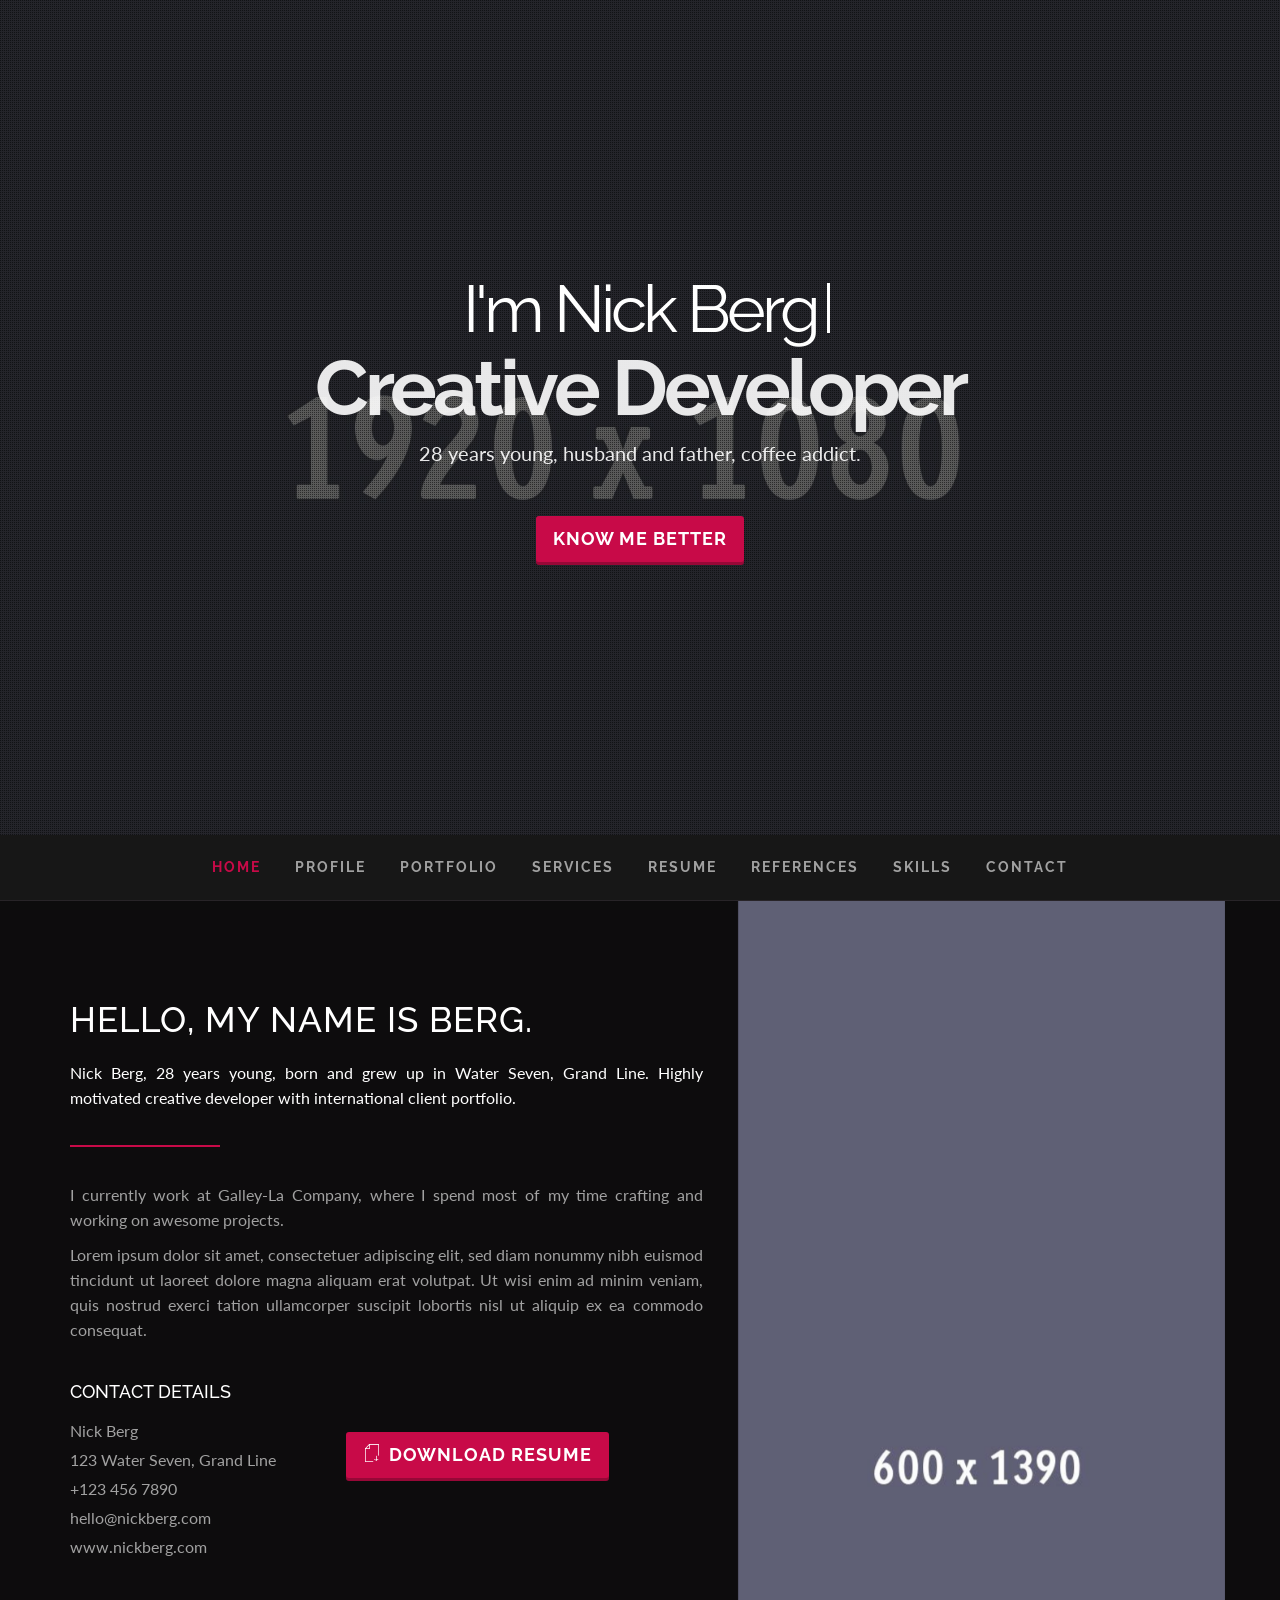
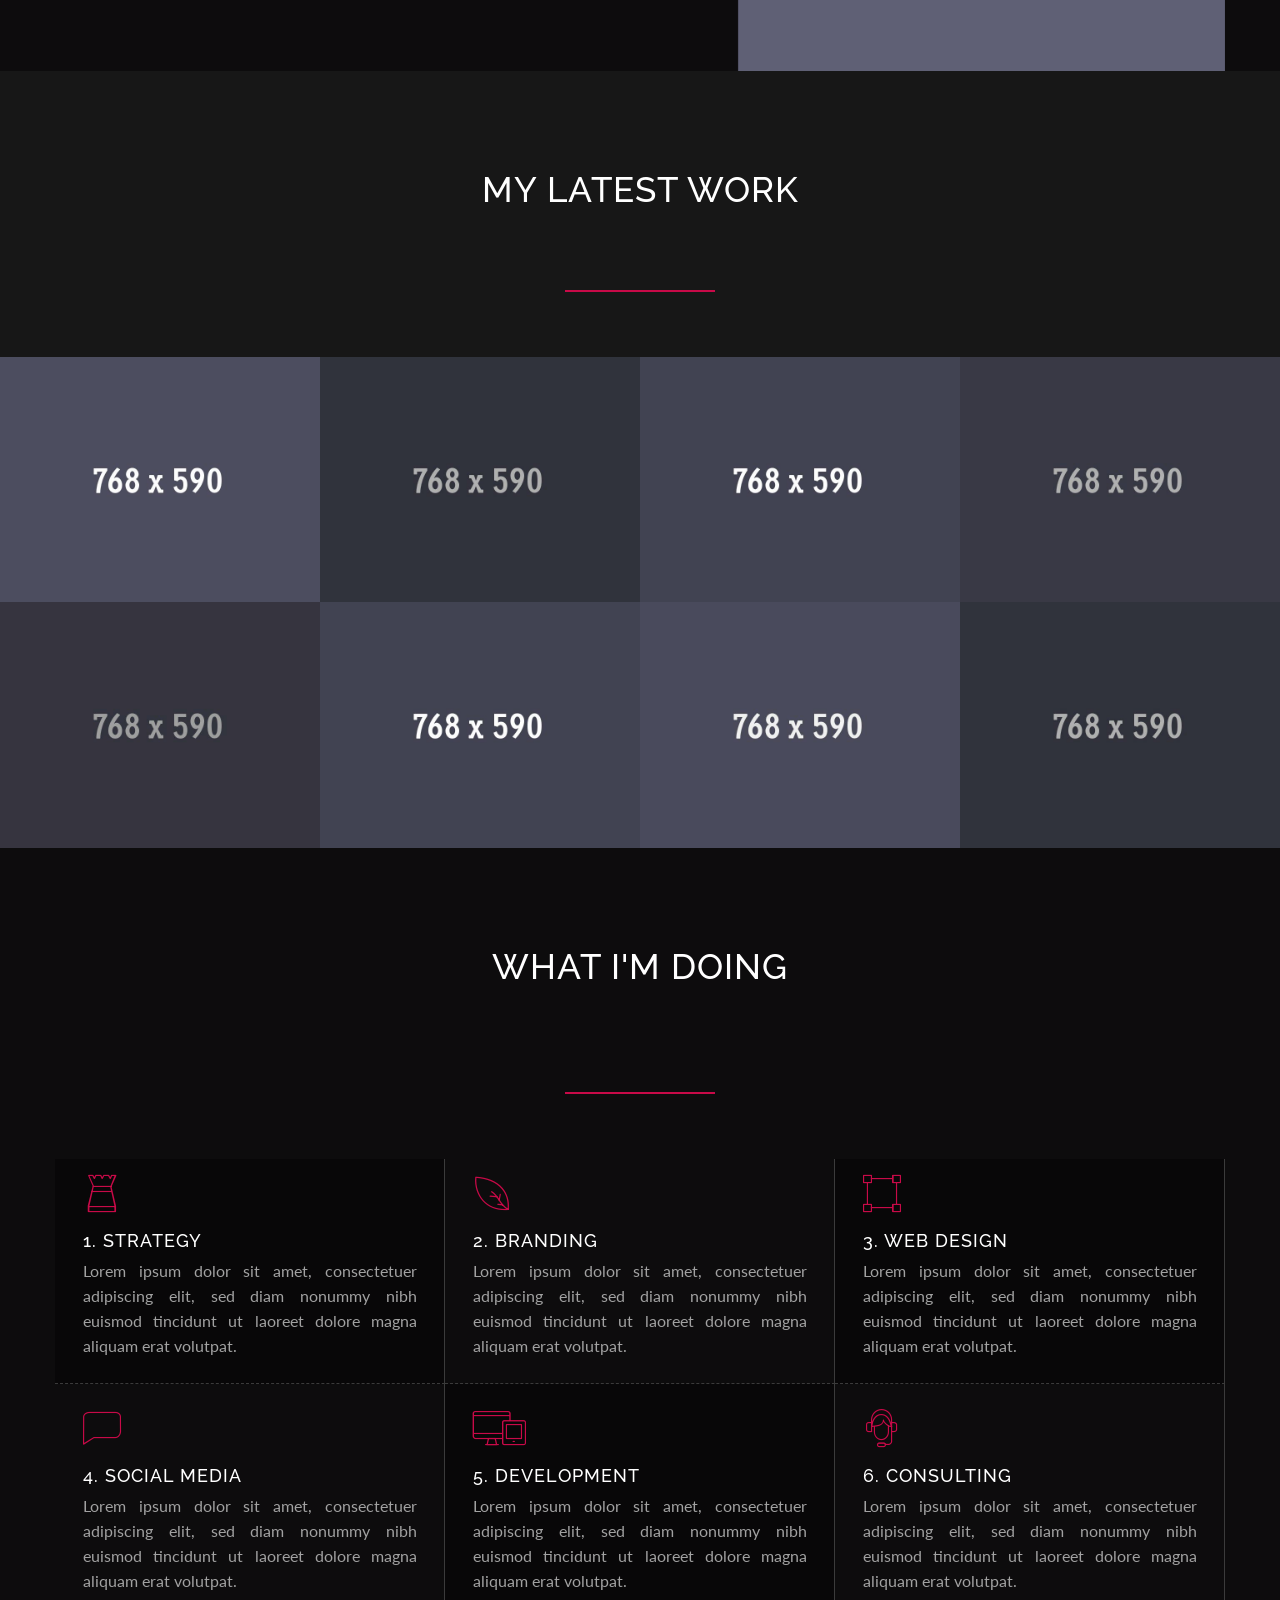
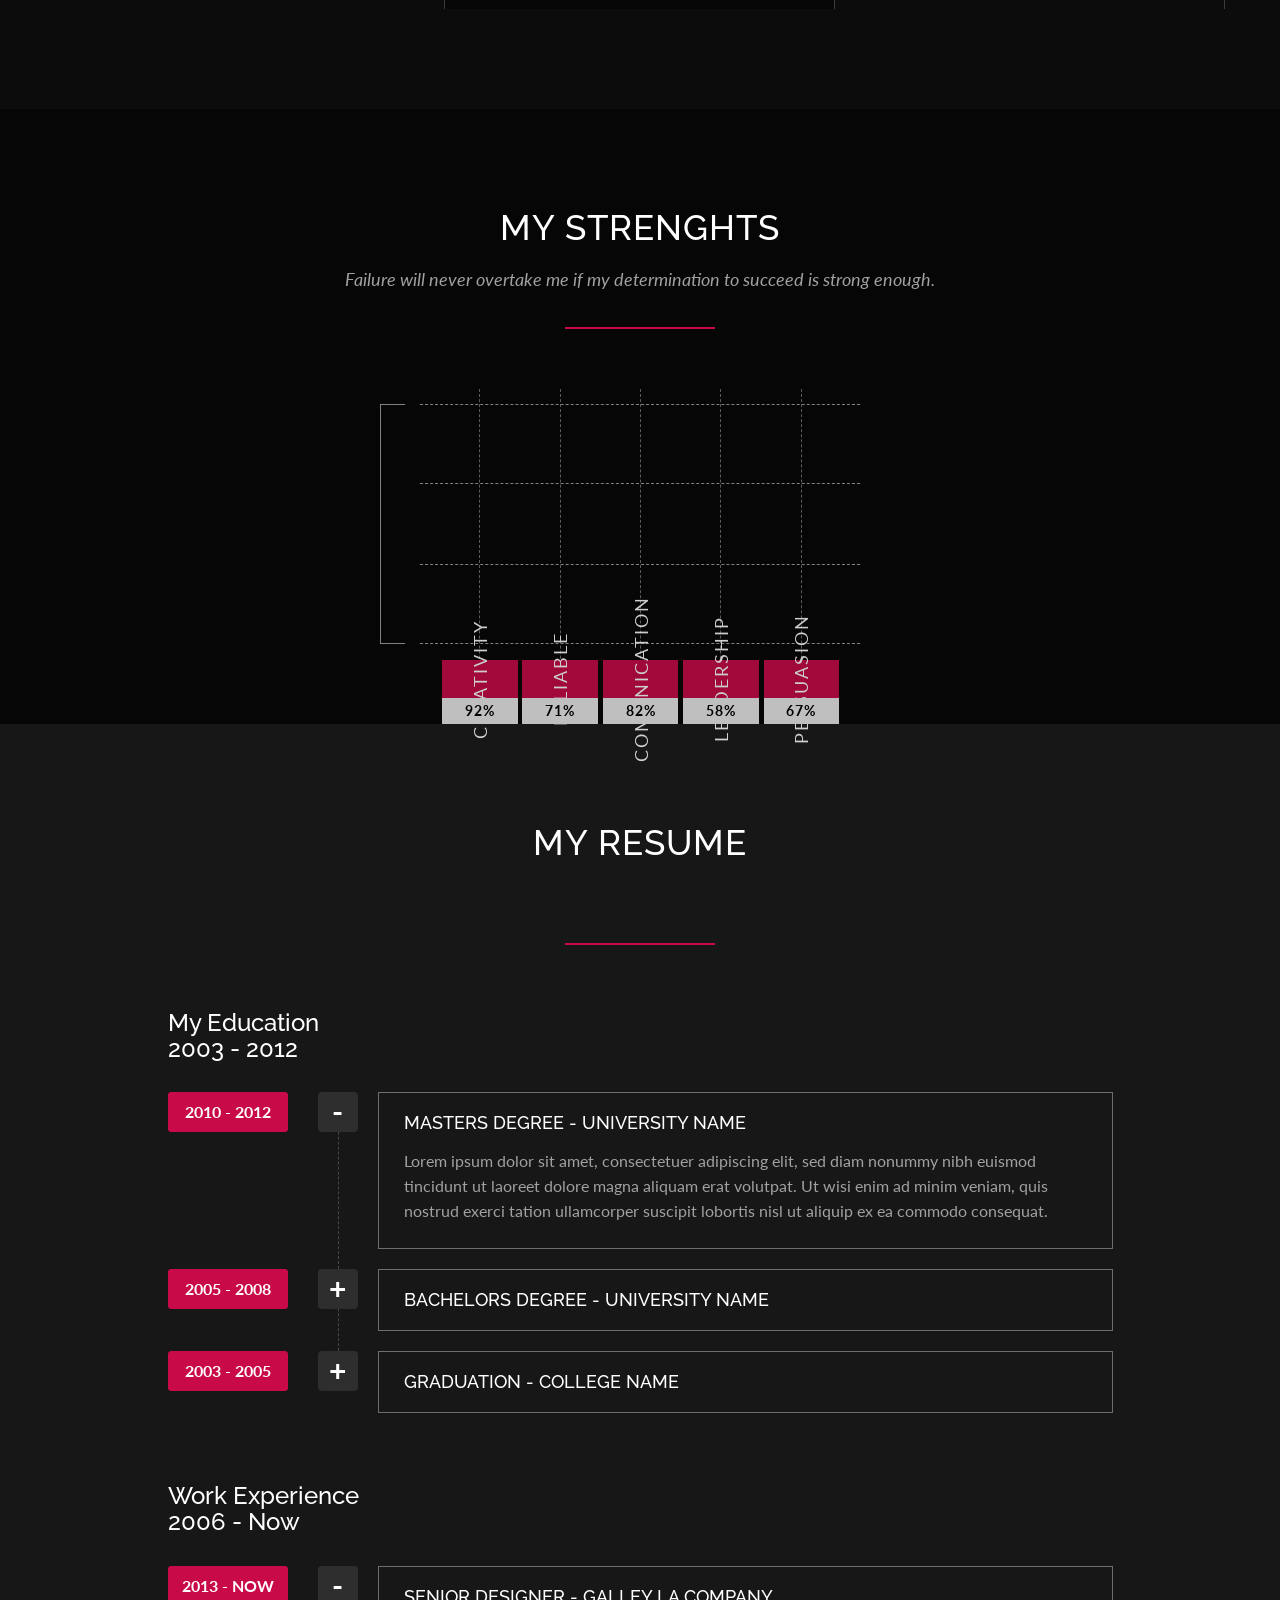
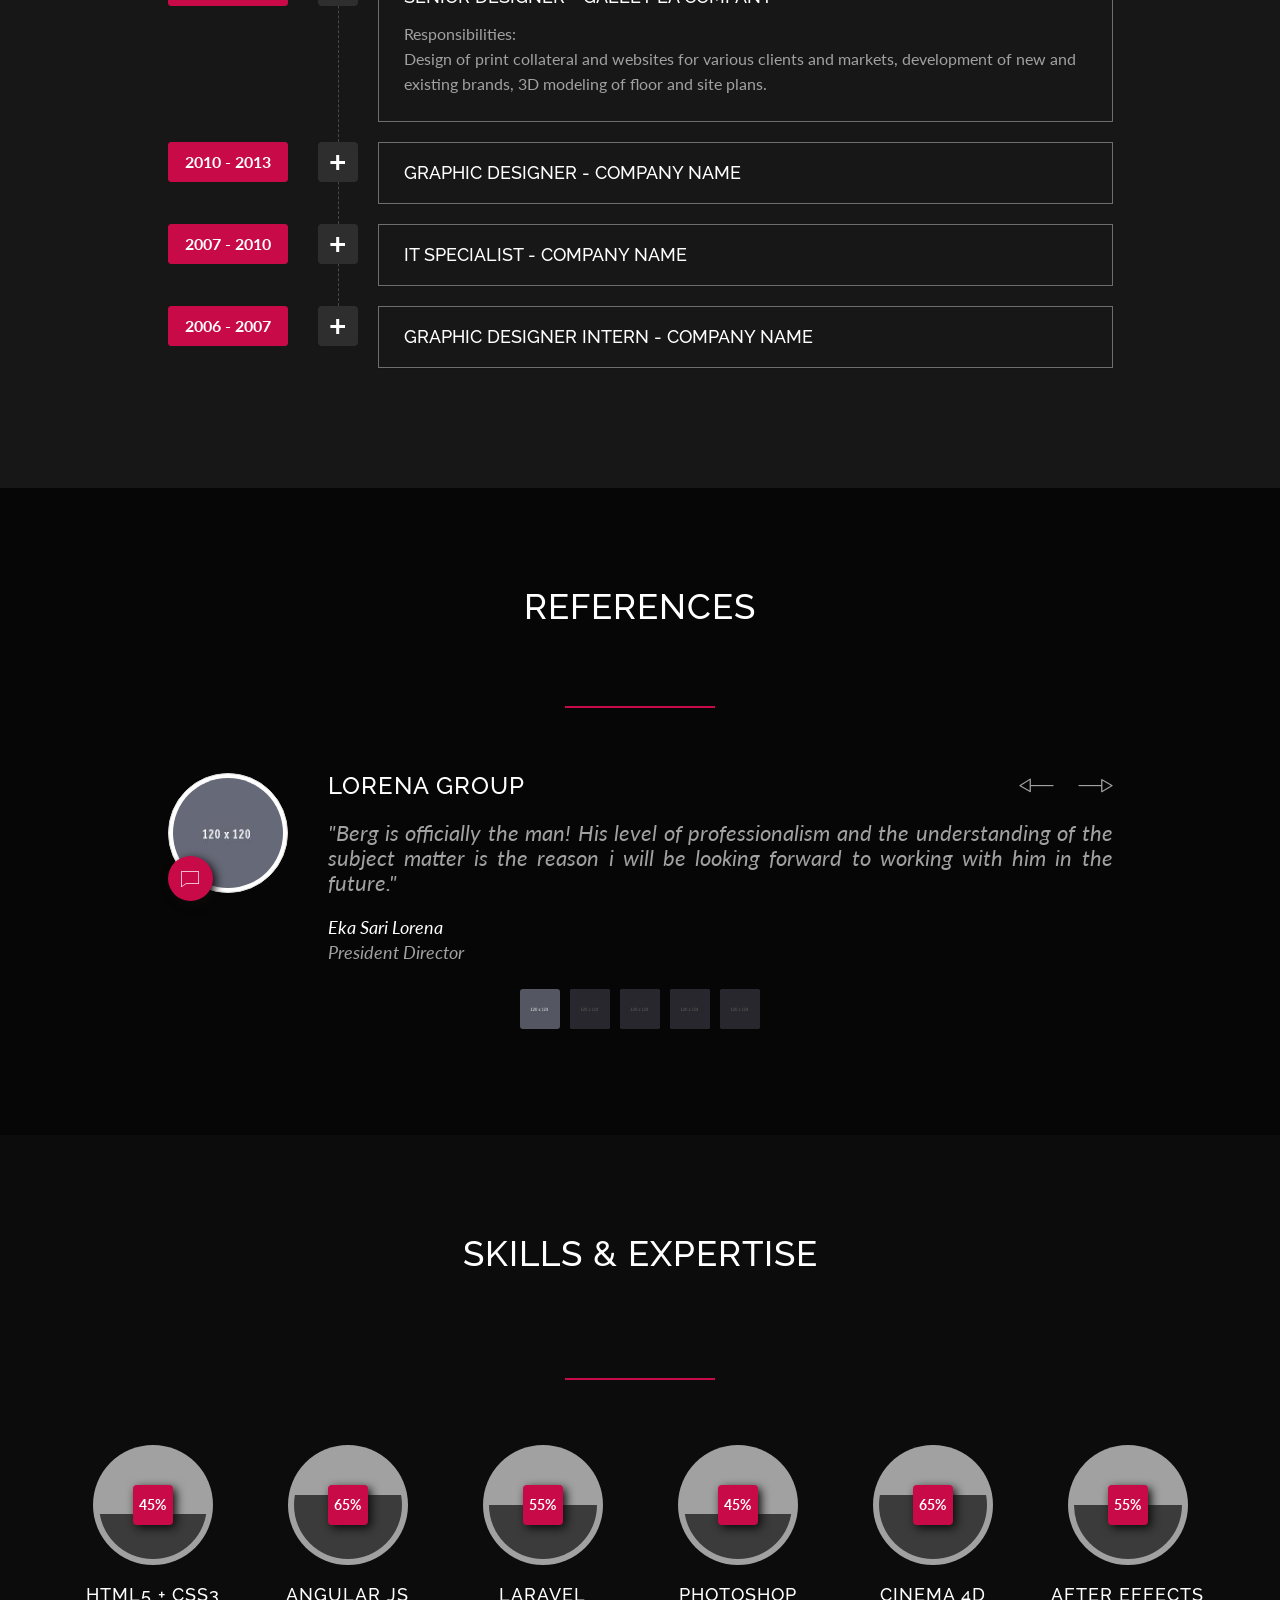
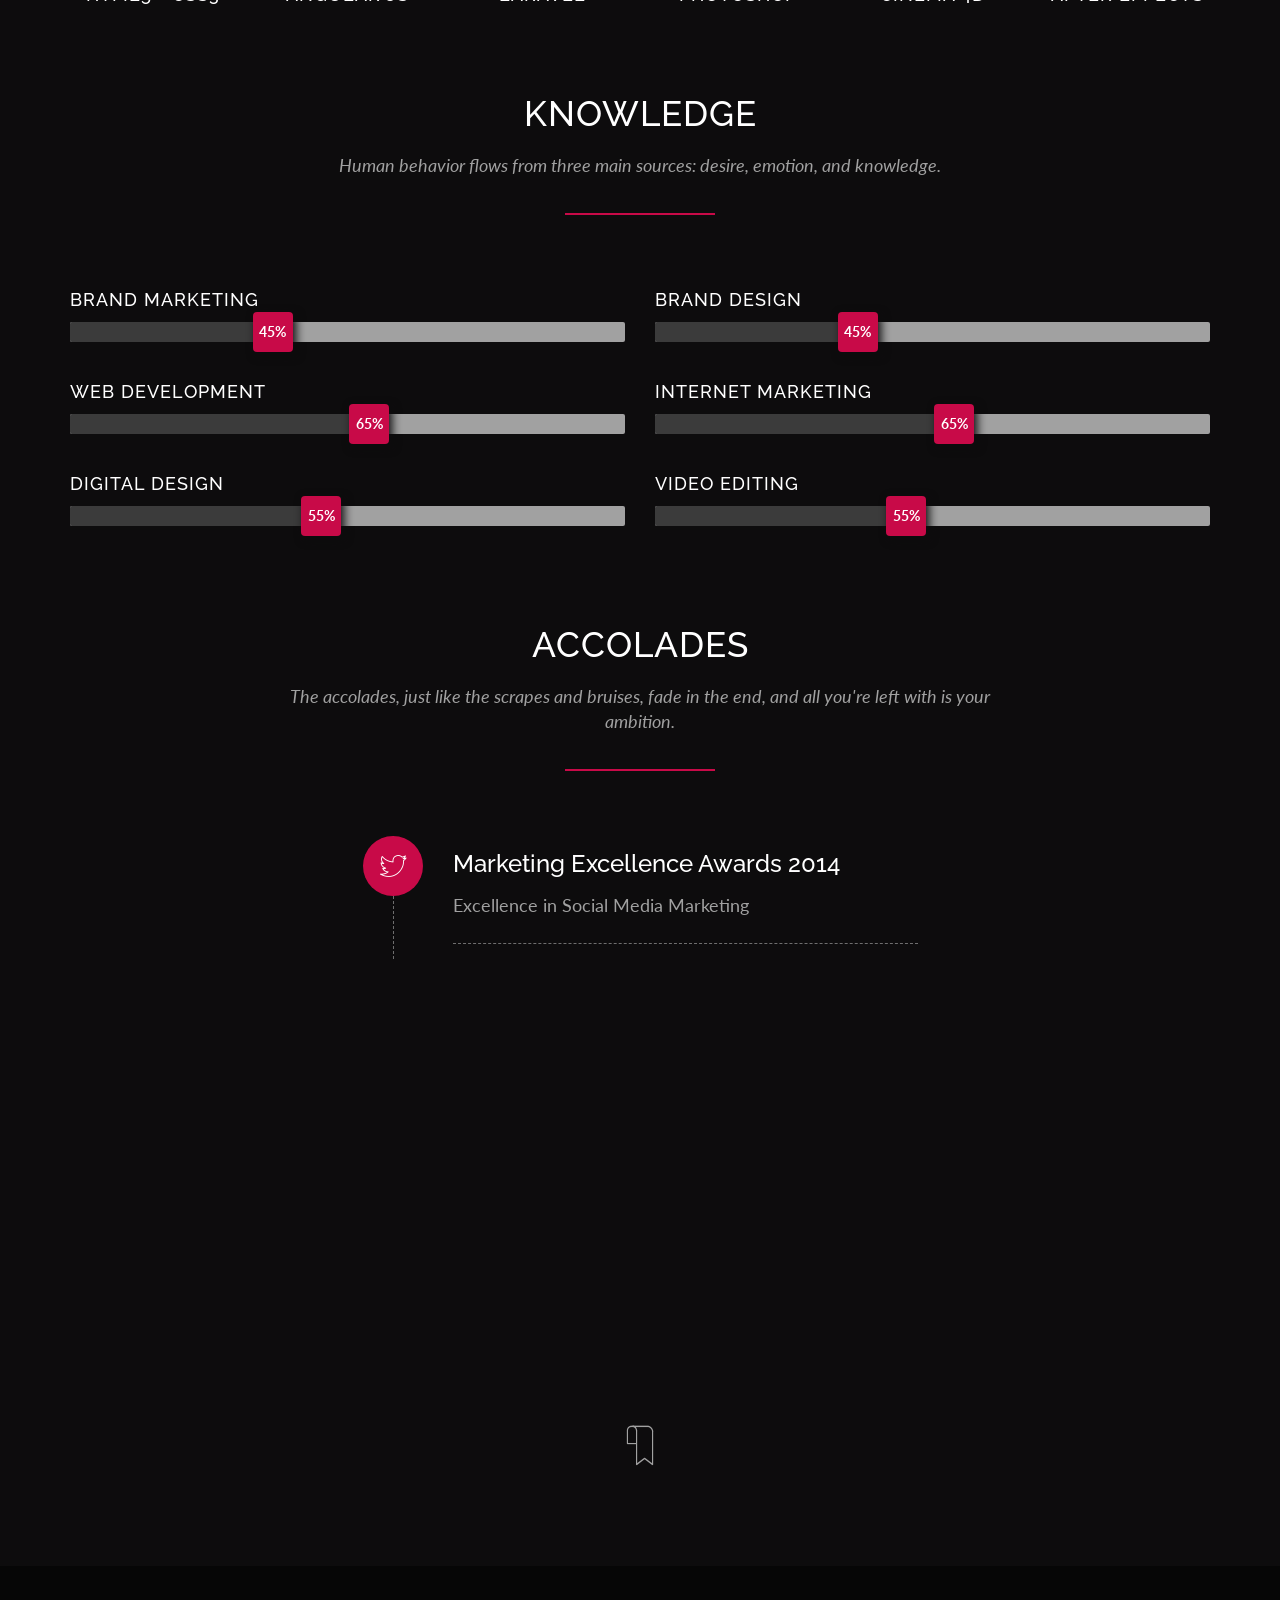
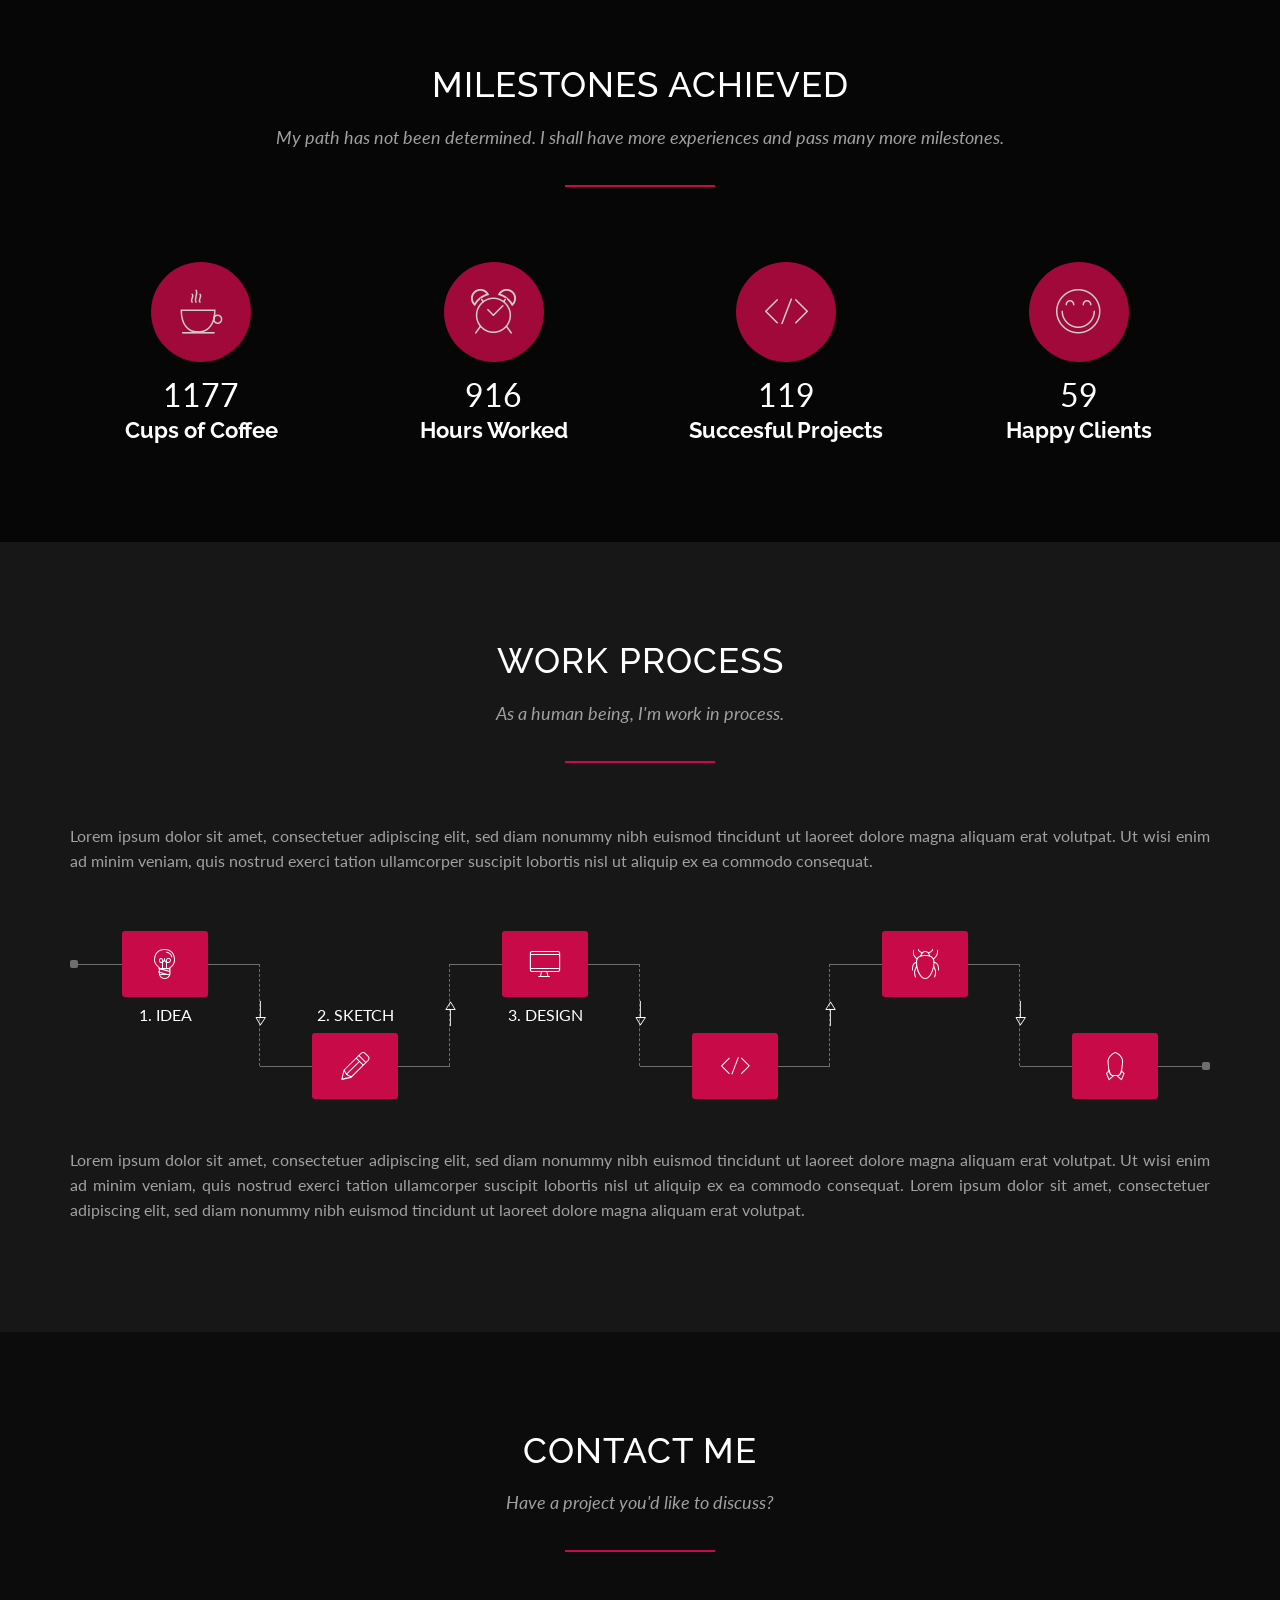
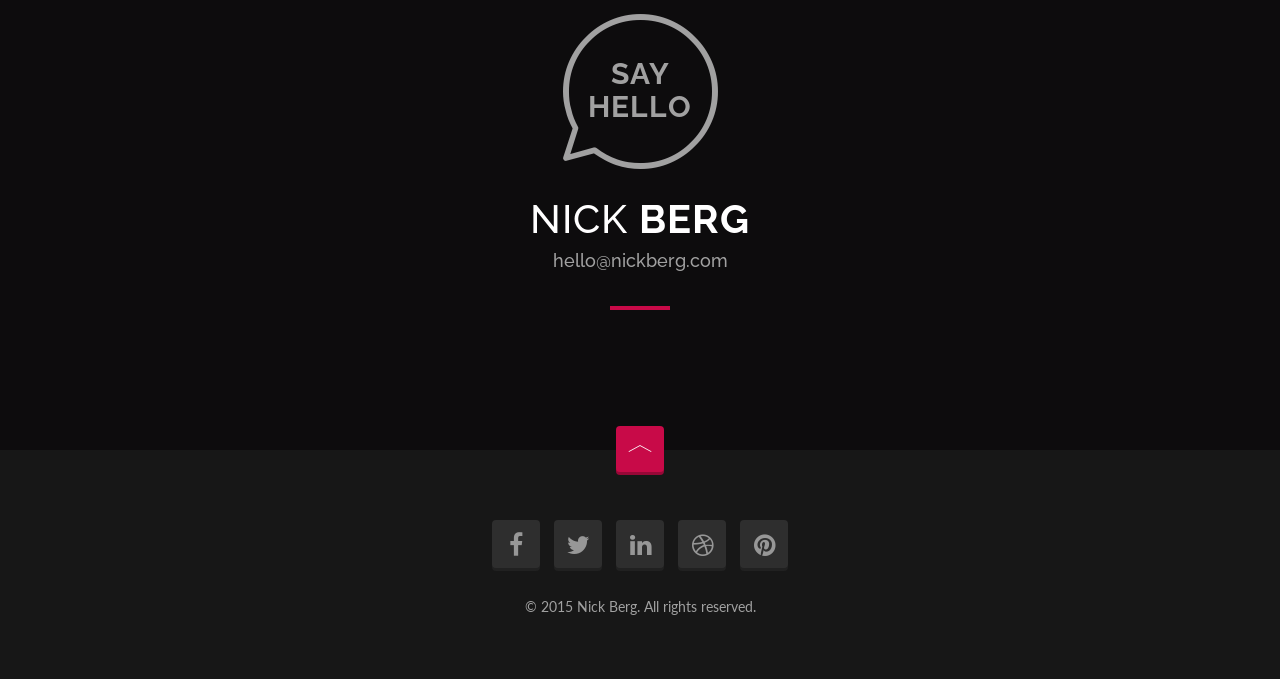
<file: HTML_Template/home-5-parallax.html>
<!doctype html>
<!--[if lt IE 7]>      <html class="no-js lt-ie9 lt-ie8 lt-ie7" lang=""> <![endif]-->
<!--[if IE 7]>         <html class="no-js lt-ie9 lt-ie8" lang=""> <![endif]-->
<!--[if IE 8]>         <html class="no-js lt-ie9" lang=""> <![endif]-->
<!--[if gt IE 8]><!--> <html class="no-js" lang=""> <!--<![endif]-->
<head>
    <meta charset="utf-8">
    
    <!-- Site Title -->
    <title>BERG - Creative Resume Template</title>
    
    <meta name="description" content="Creative Resume Template">
    <meta name="keywords" content="berg, creative, resume, template">
    <meta name="viewport" content="width=device-width, initial-scale=1, maximum-scale=1.0, user-scalable=no">

    <!-- Google Font -->
    <link href='http://fonts.googleapis.com/css?family=Lato:400,700' rel='stylesheet' type='text/css'>
    <link href='http://fonts.googleapis.com/css?family=Raleway:400,700' rel='stylesheet' type='text/css'>
    
    <!-- Bootstrap Core CSS -->
    <link href="assets/plugins/bootstrap/css/bootstrap.min.css" rel="stylesheet" type="text/css">
    
    <!-- Font icons CSS -->
    <link href="assets/plugins/icons-mind/style.css" rel="stylesheet" type="text/css">
    <link href="assets/plugins/fontawesome/css/font-awesome.min.css" rel="stylesheet" type="text/css">
    
    <!-- Plugins CSS -->
    <link href="assets/plugins/jpreloader/css/jpreloader.css" rel="stylesheet" type="text/css">
    <link href="assets/plugins/animate-css/animate.min.css" rel="stylesheet" type="text/css">
    <link href="assets/plugins/magnificPopup/magnific-popup.css" rel="stylesheet" type="text/css">
    <link href="assets/plugins/flexSlider/flexslider.css" rel="stylesheet" type="text/css">
    
    <!-- Main CSS -->
    <link href="assets/css/berg.css" rel="stylesheet" type="text/css">
    
    <!-- Color CSS -->
    <!--<link href="assets/css/colors/green.css" rel="stylesheet" type="text/css">-->
    
    <!-- Modernizr JS for IE8 support of HTML5 elements and media queries -->
    <!--[if lt IE 8]>
    <script src="assets/plugins/modernizr.min.js"></script>
    <![endif]-->
</head>

<!-- The #page-top ID is part of the scrolling feature - the data-spy and data-target are part of the built-in Bootstrap scrollspy function -->
<body id="page-top" data-spy="scroll" data-target=".navbar-fixed-top" data-offset="66">
    <!--[if lt IE 10]>
        <p class="browserupgrade">You are using an <strong>outdated</strong> browser. Please <a href="http://browsehappy.com/">upgrade your browser</a> to improve your experience.</p>
    <![endif]-->

  
    <!-- HERO START -->
    <header id="home" class="hero parallax-yes">
        <div class="pattern-overlay"></div>
        
        <div id="parallax-1" class="parallax">
            <div class="bcg skrollable skrollable-between" data-anchor-target="#parallax-1" data-center="background-position: 50% 0px;" data-top-bottom="background-position: 50% -100px;" data-bottom-top="background-position: 50% 100px;">
                <div class="hero-body">
                    <div class="hero-text text-center">
                        <h1 class="small">
                            I'm Nick Berg <span class="blinker"></span>
                        </h1>

                        <h1>Creative Developer</h1>

                        <p>28 years young, husband and father, coffee addict.</p>

                        <div class="page-scroll">
                            <a href="#profile" class="btn btn-lg btn-custom">
                                Know Me Better
                            </a>
                        </div>
                        <!-- //.page-scroll -->
                    </div>
                    <!-- //.hero-text -->
                </div>
                <!-- //.hero-body -->
            </div>
            <!-- //.bcg -->
        </div>
        <!-- //.parallax -->
    </header>
    <!-- //HERO END -->
    
    
    <!-- NAVIGATION START -->
    <nav id="navigation" class="navbar navbar-fixed-top center-menu" role="navigation">
        <div class="container navbar-container">
            <div class="navbar-header page-scroll">
                <button type="button" class="navbar-toggle" data-toggle="collapse" data-target=".berg-collapse">
                    <span class="sr-only">Toggle navigation</span>
                    <span class="icon-bar"></span>
                    <span class="icon-bar"></span>
                    <span class="icon-bar"></span>
                </button>
                
                <a class="navbar-brand visible-xs visible-sm" href="#page-top">BERG</a>
            </div>
            <!-- //.navbar-header -->
            
            <div class="navbar-collapse collapse berg-collapse">
                <ul class="nav navbar-nav">
                    <li class="page-scroll">
                        <a href="#home">Home</a>
                    </li>
                    
                    <li class="page-scroll">
                        <a href="#profile">Profile</a>
                    </li>
                    
                    <li class="page-scroll">
                        <a href="#portfolio">Portfolio</a>
                    </li>
                    
                    <li class="page-scroll">
                        <a href="#services">Services</a>
                    </li>
                    
                    <li class="page-scroll">
                        <a href="#resume">Resume</a>
                    </li>
                    
                    <li class="page-scroll">
                        <a href="#references">References</a>
                    </li>
                    
                    <li class="page-scroll">
                        <a href="#skills">Skills</a>
                    </li>
                    
                    <li class="page-scroll">
                        <a href="#contact">Contact</a>
                    </li>
                </ul>
            </div>
            <!-- //.navbar-collapse -->
        </div>
        <!-- //.navbar-container -->
    </nav>
    <!-- //NAVIGATION END -->
    
    
    <!-- PROFILE SECTION START -->
    <section id="profile" class="section">
        <div class="container section-wrapper">
            <div class="section-content">
                <div class="row">          
                    <div class="col-md-7 match-height">

                        <!-- PROFILE TEXT START -->
                        <div class="profile-text padding-right-yes">
                            <div class="row">
                                <div class="col-md-12">
                                    <h2 class="section-title uppercase">Hello, My Name is Berg.</h2>

                                    <p>
                                        Nick Berg, 28 years young, born and grew up in Water Seven, Grand Line. Highly motivated creative developer with international client portfolio.
                                    </p>

                                    <span class="divider"></span>

                                    <p class="text-grey">
                                        I currently work at Galley-La Company, where I spend most of my time crafting and working on awesome projects.
                                    </p>

                                    <p class="text-grey">
                                        Lorem ipsum dolor sit amet, consectetuer adipiscing elit, sed diam nonummy nibh euismod tincidunt ut laoreet dolore magna aliquam erat volutpat. Ut wisi enim ad minim veniam, quis nostrud exerci tation ullamcorper suscipit lobortis nisl ut aliquip ex ea commodo consequat.
                                    </p>
                                </div>
                                <!-- //.col-md-12 -->
                            </div>
                            <!-- //.row -->
                        </div>
                        <!-- //PROFILE TEXT END -->

                        <!-- CONTACT DETAILS START -->
                        <div class="contact-details padding-right-yes">
                            <div class="row">
                                <div class="col-sm-6 col-md-5">
                                    <h4 class="uppercase">Contact Details</h4>

                                    <ul class="list-unstyled text-grey">
                                        <li>Nick Berg</li>
                                        <li>123 Water Seven, Grand Line</li>
                                        <li>+123 456 7890</li>
                                        <li>hello@nickberg.com</li>
                                        <li>www.nickberg.com</li>
                                    </ul>
                                </div>
                                <!-- //.col-md-5 -->

                                <div class="col-sm-6 col-md-7">
                                    <a href="#" class="btn btn-lg btn-custom">
                                        <i class="icon-File-Download"></i> Download Resume
                                    </a>
                                </div>
                                <!-- //.col-md-6 -->
                            </div>
                            <!-- //.row -->
                        </div>
                        <!-- //CONTACT DETAILS END -->

                    </div>
                    <!-- //.col-md-7 -->

                    <!-- PROFILE PICTURE START -->
                    <div class="col-md-5 hidden-xs hidden-sm match-height pp-wrapper">
                        <div class="profile-picture style-one">
                            <img src="assets/images/profile-picture-1.jpg" alt="profile picture" class="img-responsive"/>
                        </div>
                    </div>
                    <!-- //PROFILE PICTURE END -->
                </div>
                <!-- //.row -->
            </div>
            <!-- //.section-content -->
        </div>
        <!-- //.container -->
    </section>
    <!-- //PROFILE SECTION END -->
    
    
    <!-- PORTFOLIO SECTION START -->
    <section id="portfolio" class="section">
        <div class="container-fluid section-wrapper">
            <div class="section-content">
                <div class="row">
                    <div class="col-md-12 text-center">
                        <h2 class="section-title uppercase">My Latest Work</h2>

                        <p class="section-subtitle">I'm looking to expand my portfolio while I'm on top and while I'm young.</p>

                        <span class="divider center"></span>
                    </div>
                    <!-- //.col-md-12 -->
                </div>
                <!-- //.row -->
                
                <!-- PORTFOLIO START -->
                <div class="portfolio">
                    <div class="row">
                        <div class="item col-sm-6 col-md-3">
                            <div class="project-wrapper">
                                <div class="project-link">
                                    <a href="assets/images/portfolio/project-image-1.jpg" class="zoom" title="Buzz Lightyear">
                                        <i class="icon-Full-Screen"></i>
                                    </a>

                                    <a href="single-portfolio-1.html" class="external-link">
                                        <i class="icon-Link"></i>
                                    </a>
                                </div>
                                <!-- //.project-link -->

                                <div class="project-title">
                                    <h4>Buzz Lightyear</h4>
                                </div>
                                <!-- //.project-title -->

                                <img src="assets/images/portfolio/project-image-1.jpg" alt="" class="img-responsive"/>
                            </div>
                            <!-- //.project-wrapper -->
                        </div>
                        <!-- //.item -->

                        <div class="item col-sm-6 col-md-3">
                            <div class="project-wrapper">
                                <div class="project-link">
                                    <a href="assets/images/portfolio/project-image-2.jpg" class="zoom" title="Robosam 3">
                                        <i class="icon-Full-Screen"></i>
                                    </a>

                                    <a href="single-portfolio-2.html" class="external-link">
                                        <i class="icon-Link"></i>
                                    </a>
                                </div>
                                <!-- //.project-link -->

                                <div class="project-title">
                                    <h4>Robosam 3</h4>
                                </div>
                                <!-- //.project-title -->

                                <img src="assets/images/portfolio/project-image-2.jpg" alt="" class="img-responsive"/>
                            </div>
                            <!-- //.project-wrapper -->
                        </div>
                        <!-- //.item -->

                        <div class="item col-sm-6 col-md-3">
                            <div class="project-wrapper">
                                <div class="project-link">
                                    <a href="assets/images/portfolio/project-image-3.jpg" class="zoom" title="Coke Man and Dog">
                                        <i class="icon-Full-Screen"></i>
                                    </a>

                                    <a href="single-portfolio-1.html" class="external-link">
                                        <i class="icon-Link"></i>
                                    </a>
                                </div>
                                <!-- //.project-link -->

                                <div class="project-title">
                                    <h4>Coke Man and Dog</h4>
                                </div>
                                <!-- //.project-title -->

                                <img src="assets/images/portfolio/project-image-3.jpg" alt="" class="img-responsive"/>
                            </div>
                            <!-- //.project-wrapper -->
                        </div>
                        <!-- //.item -->

                        <div class="item col-sm-6 col-md-3">
                            <div class="project-wrapper">
                                <div class="project-link">
                                    <a href="assets/images/portfolio/project-image-4.jpg" class="zoom" title="Speed Projects">
                                        <i class="icon-Full-Screen"></i>
                                    </a>

                                    <a href="single-portfolio-2.html" class="external-link">
                                        <i class="icon-Link"></i>
                                    </a>
                                </div>
                                <!-- //.project-link -->

                                <div class="project-title">
                                    <h4>Speed Projects</h4>
                                </div>
                                <!-- //.project-title -->

                                <img src="assets/images/portfolio/project-image-4.jpg" alt="" class="img-responsive"/>
                            </div>
                            <!-- //.project-wrapper -->
                        </div>
                        <!-- //.item -->

                        <div class="item col-sm-6 col-md-3">
                            <div class="project-wrapper">
                                <div class="project-link">
                                    <a href="assets/images/portfolio/project-image-5.jpg" class="zoom" title="Wooden Rhinoceros Beetle">
                                        <i class="icon-Full-Screen"></i>
                                    </a>

                                    <a href="single-portfolio-1.html" class="external-link">
                                        <i class="icon-Link"></i>
                                    </a>
                                </div>
                                <!-- //.project-link -->

                                <div class="project-title">
                                    <h4>Wooden Rhinoceros Beetle</h4>
                                </div>
                                <!-- //.project-title -->

                                <img src="assets/images/portfolio/project-image-5.jpg" alt="" class="img-responsive"/>
                            </div>
                            <!-- //.project-wrapper -->
                        </div>
                        <!-- //.item -->

                        <div class="item col-sm-6 col-md-3">
                            <div class="project-wrapper">
                                <div class="project-link">
                                    <a href="assets/images/portfolio/project-image-6.jpg" class="zoom" title="The First Encounter">
                                        <i class="icon-Full-Screen"></i>
                                    </a>

                                    <a href="single-portfolio-2.html" class="external-link">
                                        <i class="icon-Link"></i>
                                    </a>
                                </div>
                                <!-- //.project-link -->

                                <div class="project-title">
                                    <h4>The First Encounter</h4>
                                </div>
                                <!-- //.project-title -->

                                <img src="assets/images/portfolio/project-image-6.jpg" alt="" class="img-responsive"/>
                            </div>
                            <!-- //.project-wrapper -->
                        </div>
                        <!-- //.item -->

                        <div class="item col-sm-6 col-md-3">
                            <div class="project-wrapper">
                                <div class="project-link">
                                    <a href="assets/images/portfolio/project-image-7.jpg" class="zoom" title="Dead Pool">
                                        <i class="icon-Full-Screen"></i>
                                    </a>

                                    <a href="single-portfolio-1.html" class="external-link">
                                        <i class="icon-Link"></i>
                                    </a>
                                </div>
                                <!-- //.project-link -->

                                <div class="project-title">
                                    <h4>Dead Pool</h4>
                                </div>
                                <!-- //.project-title -->

                                <img src="assets/images/portfolio/project-image-7.jpg" alt="" class="img-responsive"/>
                            </div>
                            <!-- //.project-wrapper -->
                        </div>
                        <!-- //.item -->

                        <div class="item col-sm-6 col-md-3">
                            <div class="project-wrapper">
                                <div class="project-link">
                                    <a href="assets/images/portfolio/project-image-8.jpg" class="zoom" title="Rebus II">
                                        <i class="icon-Full-Screen"></i>
                                    </a>

                                    <a href="single-portfolio-2.html" class="external-link">
                                        <i class="icon-Link"></i>
                                    </a>
                                </div>
                                <!-- //.project-link -->

                                <div class="project-title">
                                    <h4>Rebus II</h4>
                                </div>
                                <!-- //.project-title -->

                                <img src="assets/images/portfolio/project-image-8.jpg" alt="" class="img-responsive"/>
                            </div>
                            <!-- //.project-wrapper -->
                        </div>
                        <!-- //.item -->
                    </div>
                    <!-- //.row -->
                </div>
                <!-- PORTFOLIO END -->
            </div>
            <!-- //.section-content -->
        </div>
        <!-- //.container-fluid -->
    </section>
    <!-- //PORTFOLIO SECTION END -->
    
    
    <!-- SERVICES SECTION START -->
    <section id="services" class="section">
        <div class="container section-wrapper">
            <div class="section-content">
                <div class="row">
                    <div class="col-md-8 col-md-offset-2 text-center">
                        <h2 class="section-title uppercase">What I'm Doing</h2>

                        <p class="section-subtitle">
                            I love what I do. I take great pride in what I do. And I can't do something halfway, three-quarters, nine-tenths. If I'm going to do something, I go all the way.
                        </p>

                        <span class="divider center"></span>
                    </div>
                    <!-- //.col-md-8 -->
                </div>
                <!-- //.row -->
            
                <!-- SERVICES START -->
                <div class="services">
                    <div class="row">
                        <div class="col-sm-4 col-md-4 item top dark-bg match-height">
                            <div class="inner-content">
                                <i class="icon-Chess colored-text"></i>

                                <h4 class="uppercase">1. Strategy</h4>

                                <p class="text-grey">
                                    Lorem ipsum dolor sit amet, consectetuer adipiscing elit, sed diam nonummy nibh euismod tincidunt ut laoreet dolore magna aliquam erat volutpat.
                                </p>
                            </div>
                            <!-- //.inner-content -->
                        </div>
                        <!-- //.item -->

                        <div class="col-sm-4 col-md-4 item top match-height">
                            <div class="inner-content">
                                <i class="icon-Leafs-2 colored-text"></i>

                                <h4 class="uppercase">2. Branding</h4>

                                <p class="text-grey">
                                    Lorem ipsum dolor sit amet, consectetuer adipiscing elit, sed diam nonummy nibh euismod tincidunt ut laoreet dolore magna aliquam erat volutpat.
                                </p>
                            </div>
                            <!-- //.inner-content -->
                        </div>
                        <!-- //.item -->

                        <div class="col-sm-4 col-md-4 item top dark-bg match-height">
                            <div class="inner-content">
                                <i class=" icon-Transform-2 colored-text"></i>

                                <h4 class="uppercase">3. Web Design</h4>

                                <p class="text-grey">
                                    Lorem ipsum dolor sit amet, consectetuer adipiscing elit, sed diam nonummy nibh euismod tincidunt ut laoreet dolore magna aliquam erat volutpat.
                                </p>
                            </div>
                            <!-- //.inner-content -->
                        </div>
                        <!-- //.item -->
                        
                        <div class="col-sm-4 col-md-4 item match-height">
                            <div class="inner-content">
                                <i class="icon-Speach-Bubble3 colored-text"></i>

                                <h4 class="uppercase">4. Social Media</h4>

                                <p class="text-grey">
                                    Lorem ipsum dolor sit amet, consectetuer adipiscing elit, sed diam nonummy nibh euismod tincidunt ut laoreet dolore magna aliquam erat volutpat.
                                </p>
                            </div>
                            <!-- //.inner-content -->
                        </div>
                        <!-- //.item -->

                        <div class="col-sm-4 col-md-4 item dark-bg match-height">
                            <div class="inner-content">
                                <i class="icon-Monitor-Tablet colored-text"></i>

                                <h4 class="uppercase">5. Development</h4>

                                <p class="text-grey">
                                    Lorem ipsum dolor sit amet, consectetuer adipiscing elit, sed diam nonummy nibh euismod tincidunt ut laoreet dolore magna aliquam erat volutpat.
                                </p>
                            </div>
                            <!-- //.inner-content -->
                        </div>
                        <!-- //.item -->

                        <div class="col-sm-4 col-md-4 item match-height">
                            <div class="inner-content">
                                <i class="icon-Consulting colored-text"></i>

                                <h4 class="uppercase">6. Consulting</h4>

                                <p class="text-grey">
                                    Lorem ipsum dolor sit amet, consectetuer adipiscing elit, sed diam nonummy nibh euismod tincidunt ut laoreet dolore magna aliquam erat volutpat.
                                </p>
                            </div>
                            <!-- //.inner-content -->
                        </div>
                        <!-- //.item -->
                    </div>
                    <!-- //.row -->
                </div>
                <!-- //SERVICES END -->
            </div>
            <!-- //.section-content -->
        </div>
        <!-- //.container -->
    </section>
    <!-- //SERVICES SECTION END -->
    
    
    <!-- STRENGHTS SECTION START -->
    <section id="strenghts" class="section bg-image-yes">
        <div class="container-fluid section-wrapper">
            <div class="section-content">
                <div class="row">
                    <div class="col-md-8 col-md-offset-2 text-center">
                        <h2 class="section-title uppercase">My Strenghts</h2>

                        <p class="section-subtitle">Failure will never overtake me if my determination to succeed is strong enough.</p>

                        <span class="divider center"></span>
                    </div>
                    <!-- //.col-md-8 -->
                </div>
                <!-- //.row -->
                
                <div class="row">
                    <div class="col-md-12">

                        <!-- COLUMN CHART START -->
                        <div class="column-chart">
                            <div class="legend legend-left hidden-xs">
                                <h3 class="legend-title">ME</h3>
                            </div>
                            <!-- //.legend -->

                            <div class="legend legend-right hidden-xs">
                                <div class="item">
                                    <h4>Superhero</h4>
                                </div>
                                <!-- //.item -->

                                <div class="item">
                                    <h4>Preety Good</h4>
                                </div>
                                <!-- //.item -->

                                <div class="item">
                                    <h4>Good</h4>
                                </div>
                                <!-- //.item -->

                                <div class="item">
                                    <h4>Newbie</h4>
                                </div>
                                <!-- //.item -->
                            </div>
                            <!-- //.legend -->

                            <div class="chart clearfix">
                                <div class="item">
                                    <div class="bar">
                                        <span class="percent">92%</span>

                                        <div class="item-progress" data-percent="92">
                                            <span class="title uppercase">Creativity</span>
                                        </div>
                                        <!-- //.item-progress -->
                                    </div>
                                    <!-- //.bar -->
                                </div>
                                <!-- //.item -->

                                <div class="item">
                                    <div class="bar">
                                        <span class="percent">71%</span>

                                        <div class="item-progress" data-percent="71">
                                            <span class="title uppercase">Reliable</span>
                                        </div>
                                        <!-- //.item-progress -->
                                    </div>
                                    <!-- //.bar -->
                                </div>
                                <!-- //.item -->

                                <div class="item">
                                    <div class="bar">
                                        <span class="percent">82%</span>

                                        <div class="item-progress" data-percent="82">
                                            <span class="title uppercase">Comunication</span>
                                        </div>
                                        <!-- //.item-progress -->
                                    </div>
                                    <!-- //.bar -->
                                </div>
                                <!-- //.item -->

                                <div class="item">
                                    <div class="bar">
                                        <span class="percent">58%</span>

                                        <div class="item-progress" data-percent="58">
                                            <span class="title uppercase">Leadership</span>
                                        </div>
                                        <!-- //.item-progress -->
                                    </div>
                                    <!-- //.bar -->
                                </div>
                                <!-- //.item -->

                                <div class="item">
                                    <div class="bar">
                                        <span class="percent">67%</span>

                                        <div class="item-progress" data-percent="67">
                                            <span class="title uppercase">Persuasion</span>
                                        </div>
                                        <!-- //.item-progress -->
                                    </div>
                                    <!-- //.bar -->
                                </div>
                                <!-- //.item -->
                            </div>
                            <!-- //.chart -->
                        </div>
                        <!-- //COLUMN CHART END -->

                    </div>
                    <!-- //.col-md-12 -->
                </div>
                <!-- //.row -->
            </div>
            <!-- //.section-content -->
        </div>
        <!-- //.container -->
    </section>
    <!-- //STRENGHTS SECTION END -->
    
    
    <!-- RESUME SECTION START -->
    <section id="resume" class="section">
        <div class="container section-wrapper">
            <div class="section-content">
                <div class="row">
                    <div class="col-md-8 col-md-offset-2 text-center">
                        <h2 class="section-title uppercase">My Resume</h2>

                        <p class="section-subtitle">
                            If you call failures experiments, you can put them in your resume and claim them as achievements.
                        </p>

                        <span class="divider center"></span>
                    </div>
                    <!-- //.col-md-8 -->
                </div>
                <!-- //.row -->
                
                <!-- EDUCATION START -->
                <div class="row education">
                    <div class="col-md-10 col-md-offset-1">
                        <h3>
                            My Education
                            <br>
                            2003 - 2012
                        </h3>

                        <div class="panel-group resume" id="education">
                            <div class="resume-item">
                                <div class="resume-year">
                                    <span class="resume-year">2010 - 2012</span>
                                </div>
                                <!-- //.resume-year -->

                                <div class="resume-btn">
                                    <a href="#education1" data-toggle="collapse" data-parent="#education"></a>
                                </div>
                                <!-- //.resume-btn -->

                                <div class="panel">
                                    <div class="panel-heading">
                                        <div class="panel-title">
                                            <h4 class="resume-title">Masters Degree - University Name</h4>
                                        </div>
                                        <!-- //.panel-title -->
                                    </div>
                                    <!-- //.panel-heading -->

                                    <div id="education1" class="panel-collapse collapse in">
                                        <div class="panel-body text-grey">
                                            <p>
                                                Lorem ipsum dolor sit amet, consectetuer adipiscing elit, sed diam nonummy nibh euismod tincidunt ut laoreet dolore magna aliquam erat volutpat. Ut wisi enim ad minim veniam, quis nostrud exerci tation ullamcorper suscipit lobortis nisl ut aliquip ex ea commodo consequat. 
                                            </p>
                                        </div>
                                        <!-- //.panel-body -->
                                    </div>
                                    <!-- //.panel-collapse -->
                                </div>
                                <!-- //.panel -->
                            </div>
                            <!-- //.resume-item -->

                            <div class="resume-item">
                                <div class="resume-year">
                                    <span class="resume-year">2005 - 2008</span>
                                </div>
                                <!-- //.resume-year -->

                                <div class="resume-btn">
                                    <a href="#education2" class="collapsed" data-toggle="collapse" data-parent="#education"></a>
                                </div>
                                <!-- //.resume-btn -->

                                <div class="panel">
                                    <div class="panel-heading">
                                        <div class="panel-title">
                                            <h4 class="resume-title">Bachelors Degree - University Name</h4>
                                        </div>
                                        <!-- //.panel-title -->
                                    </div>
                                    <!-- //.panel-heading -->

                                    <div id="education2" class="panel-collapse collapse">
                                        <div class="panel-body text-grey">
                                            <p>
                                                Lorem ipsum dolor sit amet, consectetuer adipiscing elit, sed diam nonummy nibh euismod tincidunt ut laoreet dolore magna aliquam erat volutpat. Ut wisi enim ad minim veniam, quis nostrud exerci tation ullamcorper suscipit lobortis nisl ut aliquip ex ea commodo consequat. 
                                            </p>
                                        </div>
                                        <!-- //.panel-body -->
                                    </div>
                                    <!-- //.panel-collapse -->
                                </div>
                                <!-- //.panel -->
                            </div>
                            <!-- //.resume-item -->

                            <div class="resume-item">
                                <div class="resume-year">
                                    <span class="resume-year">2003 - 2005</span>
                                </div>
                                <!-- //.resume-year -->

                                <div class="resume-btn">
                                    <a href="#education3" class="collapsed" data-toggle="collapse" data-parent="#education"></a>
                                </div>
                                <!-- //.resume-btn -->

                                <div class="panel">
                                    <div class="panel-heading">
                                        <div class="panel-title">
                                            <h4 class="resume-title">Graduation - College Name</h4>
                                        </div>
                                        <!-- //.panel-title -->
                                    </div>
                                    <!-- //.panel-heading -->

                                    <div id="education3" class="panel-collapse collapse">
                                        <div class="panel-body text-grey">
                                            <p>
                                                Lorem ipsum dolor sit amet, consectetuer adipiscing elit, sed diam nonummy nibh euismod tincidunt ut laoreet dolore magna aliquam erat volutpat. Ut wisi enim ad minim veniam, quis nostrud exerci tation ullamcorper suscipit lobortis nisl ut aliquip ex ea commodo consequat. 
                                            </p>
                                        </div>
                                        <!-- //.panel-body -->
                                    </div>
                                    <!-- //.panel-collapse -->
                                </div>
                                <!-- //.panel -->
                            </div>
                            <!-- //.resume-item -->
                        </div>
                        <!-- //.panel-group -->
                    </div>
                    <!-- //.col-md-10 -->
                </div>
                <!-- //EDUCATION END -->
            
                <!-- WORK EXPERIENCE START -->
                <div class="row work-experience">
                    <div class="col-md-10 col-md-offset-1">
                        <h3>
                            Work Experience
                            <br>
                            2006 - Now
                        </h3>

                        <div class="panel-group resume" id="work">
                            <div class="resume-item">
                                <div class="resume-year">
                                    <span class="resume-year">2013 - Now</span>
                                </div>
                                <!-- //.resume-year -->

                                <div class="resume-btn">
                                    <a href="#work1" data-toggle="collapse" data-parent="#work"></a>
                                </div>
                                <!-- //.resume-btn -->

                                <div class="panel">
                                    <div class="panel-heading">
                                        <div class="panel-title">
                                            <h4 class="resume-title">Senior Designer - Galley La Company</h4>
                                        </div>
                                        <!-- //.panel-title -->
                                    </div>
                                    <!-- //.panel-heading -->

                                    <div id="work1" class="panel-collapse collapse in">
                                        <div class="panel-body text-grey">
                                            <p>
                                                Responsibilities:
                                                <br>
                                                Design of print collateral and websites for various clients and markets, development of new and existing brands, 3D modeling of floor and site plans.
                                            </p>
                                        </div>
                                        <!-- //.panel-body -->
                                    </div>
                                    <!-- //.panel-collapse -->
                                </div>
                                <!-- //.panel -->
                            </div>
                            <!-- //.resume-item -->

                            <div class="resume-item">
                                <div class="resume-year">
                                    <span class="resume-year">2010 - 2013</span>
                                </div>
                                <!-- //.resume-year -->

                                <div class="resume-btn">
                                    <a href="#work2" class="collapsed" data-toggle="collapse" data-parent="#work"></a>
                                </div>
                                <!-- //.resume-btn -->

                                <div class="panel">
                                    <div class="panel-heading">
                                        <div class="panel-title">
                                            <h4 class="resume-title">Graphic Designer - Company Name</h4>
                                        </div>
                                        <!-- //.panel-title -->
                                    </div>
                                    <!-- //.panel-heading -->

                                    <div id="work2" class="panel-collapse collapse">
                                        <div class="panel-body text-grey">
                                            <p>
                                                Responsibilities:
                                                <br>
                                                Design of print collateral and trade show displays, redesign of company website and microsites, design and development of email blasts, development of brands for affiliate organizations.
                                            </p>
                                        </div>
                                        <!-- //.panel-body -->
                                    </div>
                                    <!-- //.panel-collapse -->
                                </div>
                                <!-- //.panel -->
                            </div>
                            <!-- //.resume-item -->

                            <div class="resume-item">
                                <div class="resume-year">
                                    <span class="resume-year">2007 - 2010</span>
                                </div>
                                <!-- //.resume-year -->

                                <div class="resume-btn">
                                    <a href="#work3" class="collapsed" data-toggle="collapse" data-parent="#work"></a>
                                </div>
                                <!-- //.resume-btn -->

                                <div class="panel">
                                    <div class="panel-heading">
                                        <div class="panel-title">
                                            <h4 class="resume-title">IT Specialist - Company Name</h4>
                                        </div>
                                        <!-- //.panel-title -->
                                    </div>
                                    <!-- //.panel-heading -->

                                    <div id="work3" class="panel-collapse collapse">
                                        <div class="panel-body text-grey">
                                            <p>
                                                Responsibilities:
                                                <br>
                                                Filming and editing of promotional videos, administration of system and network integrity.
                                            </p>
                                        </div>
                                        <!-- //.panel-body -->
                                    </div>
                                    <!-- //.panel-collapse -->
                                </div>
                                <!-- //.panel -->
                            </div>
                            <!-- //.resume-item -->

                            <div class="resume-item">
                                <div class="resume-year">
                                    <span class="resume-year">2006 - 2007</span>
                                </div>
                                <!-- //.resume-year -->

                                <div class="resume-btn">
                                    <a href="#work4" class="collapsed" data-toggle="collapse" data-parent="#work"></a>
                                </div>
                                <!-- //.resume-btn -->

                                <div class="panel">
                                    <div class="panel-heading">
                                        <div class="panel-title">
                                            <h4 class="resume-title">Graphic Designer Intern - Company Name</h4>
                                        </div>
                                        <!-- //.panel-title -->
                                    </div>
                                    <!-- //.panel-heading -->

                                    <div id="work4" class="panel-collapse collapse">
                                        <div class="panel-body text-grey">
                                            <p>
                                                Responsibilities:
                                                <br>
                                                Redesign of brand guidelines and standards microsite, design of departmental logo lock-ups, photography of products for marketing collateral, design of corporate Twitter layout.
                                            </p>
                                        </div>
                                        <!-- //.panel-body -->
                                    </div>
                                    <!-- //.panel-collapse -->
                                </div>
                                <!-- //.panel -->
                            </div>
                            <!-- //.resume-item -->
                        </div>
                        <!-- //.panel-group -->
                    </div>
                    <!-- //.col-md-10 -->
                </div>
                <!-- //WORK EXPERIENCE END -->
            </div>
            <!-- //.section-content -->
        </div>
        <!-- //.container -->
    </section>
    <!-- //RESUME SECTION END -->
    
    
    <!-- REFERENCES SECTION START -->
    <section id="references" class="section bg-image-yes">
        <div class="container-fluid section-wrapper">
            <div class="section-content">
                <div class="row">
                    <div class="col-md-12 text-center">
                        <h2 class="section-title uppercase">References</h2>

                        <p class="section-subtitle">Testimonials are enough to convince people for now.</p>

                        <span class="divider center"></span>
                    </div>
                    <!-- //.col-md-12 -->
                </div>
                <!-- //.row -->
                
                <div class="row">
                    <div class="col-md-10 col-md-offset-1">
                        <div class="flexslider references">
                            <div class="slides">
                                <div class="item">
                                    <div class="animated" data-animation-effect="flipInX">
                                        <div class="profile hidden-xs">
                                            <img src="assets/images/references/profile-image-1.jpg" alt="" class="img-responsive img-circle img-thumbnail"/>
                                        </div>

                                        <div class="content">
                                            <h3>Lorena Group</h3>

                                            <p>
                                                "Berg is officially the man! His level of professionalism and the understanding of the subject matter is the reason i will be looking forward to working with him in the future."
                                            </p>

                                            <p class="source">
                                                Eka Sari Lorena
                                                <br>
                                                <span>President Director</span>
                                            </p>
                                        </div>
                                        <!-- //.content -->
                                    </div>
                                    <!-- //.animated -->
                                </div>
                                <!-- //.item -->

                                <div class="item">
                                    <div class="animated" data-animation-effect="flipInX">
                                        <div class="profile hidden-xs">
                                            <img src="assets/images/references/profile-image-2.jpg" alt="" class="img-responsive img-circle img-thumbnail"/>
                                        </div>

                                        <div class="content">
                                            <h3>NET TV</h3>

                                            <p>
                                                "As always Berg did an excellent job in just few hours. Great communication and fast excecution. Thanks for great work :)"
                                            </p>

                                            <p class="source">
                                                Wishnutama Kusubandio
                                                <br>
                                                <span>CO-FOUNDER / CEO</span>
                                            </p>
                                        </div>
                                        <!-- //.content -->
                                    </div>
                                    <!-- //.animated -->
                                </div>
                                <!-- //.item -->

                                <div class="item">
                                    <div class="animated" data-animation-effect="flipInX">
                                        <div class="profile hidden-xs">
                                            <img src="assets/images/references/profile-image-3.jpg" alt="" class="img-responsive img-circle img-thumbnail"/>
                                        </div>

                                        <div class="content">
                                            <h3>MNC Group</h3>

                                            <p>
                                                "As always, great creative thinking for the best solution. Berg is by far the most professional and knowledgeable provider I worked with. I will hire him again :)"
                                            </p>

                                            <p class="source">
                                                Hary Tanoesoedibjo
                                                <br>
                                                <span>President Director</span>
                                            </p>
                                        </div>
                                        <!-- //.content -->
                                    </div>
                                    <!-- //.animated -->
                                </div>
                                <!-- //.item -->

                                <div class="item">
                                    <div class="animated" data-animation-effect="flipInX">
                                        <div class="profile hidden-xs">
                                            <img src="assets/images/references/profile-image-4.jpg" alt="" class="img-responsive img-circle img-thumbnail"/>
                                        </div>

                                        <div class="content">
                                            <h3>CT Corp</h3>

                                            <p>
                                                "We called on Berg to help us deliver on few projects with tight deadlines. He seamlessly integrated into our workflow and quickly became a key part of our team. Great job!"
                                            </p>

                                            <p class="source">
                                                Chairul Tanjung
                                                <br>
                                                <span>Founder and Chairman</span>
                                            </p>
                                        </div>
                                        <!-- //.content -->
                                    </div>
                                    <!-- //.animated -->
                                </div>
                                <!-- //.item -->

                                <div class="item">
                                    <div class="animated" data-animation-effect="flipInX">
                                        <div class="profile hidden-xs">
                                            <img src="assets/images/references/profile-image-5.jpg" alt="" class="img-responsive img-circle img-thumbnail"/>
                                        </div>

                                        <div class="content">
                                            <h3>Mustika Ratu</h3>

                                            <p>
                                                "Berg technical knowledge and branding experience came together and resulted in a site that is not only catching and interesting, but also one that is user-friendly. Thanks again."
                                            </p>

                                            <p class="source">
                                                Mooryati Soedibyo
                                                <br>
                                                <span>President Director</span>
                                            </p>
                                        </div>
                                        <!-- //.content -->
                                    </div>
                                    <!-- //.animated -->
                                </div>
                                <!-- //.item -->
                            </div>
                            <!-- //.slides -->

                            <div class="flexslider-controls">
                                <ul class="flex-control-nav">
                                    <li>
                                        <img src="assets/images/references/profile-image-1.jpg" alt="" class="img-responsive"/>
                                    </li>

                                    <li>
                                        <img src="assets/images/references/profile-image-2.jpg" alt="" class="img-responsive"/>
                                    </li>

                                    <li>
                                        <img src="assets/images/references/profile-image-3.jpg" alt="" class="img-responsive"/>
                                    </li>

                                    <li>
                                        <img src="assets/images/references/profile-image-4.jpg" alt="" class="img-responsive"/>
                                    </li>

                                    <li>
                                        <img src="assets/images/references/profile-image-5.jpg" alt="" class="img-responsive"/>
                                    </li>
                                </ul>
                            </div>
                            <!-- //.flexslider-controls -->

                            <ul class="flex-direction-nav-custom list-inline hidden-xs">
                                <li>
                                    <a class="flex-prev" href="#">
                                        <i class="icon-Left-3"></i>
                                    </a>
                                </li>

                                <li>
                                    <a class="flex-next" href="#">
                                        <i class="icon-Right-3"></i>
                                    </a>
                                </li>
                            </ul>
                        </div>
                        <!-- //.flexslider -->
                    </div>
                    <!-- //.col-md-8 -->
                </div>
                <!-- //.row -->
            </div>
            <!-- //.section-content -->
        </div>
        <!-- //.container -->
    </section>
    <!-- //REFERENCES SECTION END -->
    
    
    <!-- SKILLS SECTION START -->
    <section id="skills" class="section">
        <div class="container section-wrapper">
            <div class="section-content">
                <div class="row">
                    <div class="col-md-8 col-md-offset-2 text-center">
                        <h2 class="section-title uppercase">Skills & Expertise</h2>

                        <p class="section-subtitle">A winner is someone who recognizes his God-given talents, works his tail off to develop them into skills, and uses these skills to accomplish his goals.</p>

                        <span class="divider center"></span>
                    </div>
                    <!-- //.col-md-8 -->
                </div>
                <!-- //.row -->
                
                <!-- CIRCLE CHART START -->
                <div class="circle-chart">
                    <div class="row">
                        <div class="col-sm-4 col-md-2">
                            <div class="item">
                                <div class="circle">
                                    <span class="item-progress" data-percent="45"></span>
                                </div>
                                <!-- //.circle -->

                                <span class="percent">45%</span>

                                <h4 class="text-center uppercase">HTML5 + CSS3</h4>
                            </div>
                            <!-- //.item -->
                        </div>
                        <!-- //.col-md-2 -->

                        <div class="col-sm-4 col-md-2">
                            <div class="item">
                                <div class="circle">
                                    <span class="item-progress" data-percent="65"></span>
                                </div>
                                <!-- //.circle -->

                                <span class="percent">65%</span>

                                <h4 class="text-center uppercase">Angular JS</h4>
                            </div>
                            <!-- //.item -->
                        </div>
                        <!-- //.col-md-2 -->

                        <div class="col-sm-4 col-md-2">
                            <div class="item">
                                <div class="circle">
                                    <span class="item-progress" data-percent="55"></span>
                                </div>
                                <!-- //.circle -->

                                <span class="percent">55%</span>

                                <h4 class="text-center uppercase">Laravel</h4>
                            </div>
                            <!-- //.item -->
                        </div>
                        <!-- //.col-md-2 -->

                        <div class="col-sm-4 col-md-2">
                            <div class="item">
                                <div class="circle">
                                    <span class="item-progress" data-percent="45"></span>
                                </div>
                                <!-- //.circle -->

                                <span class="percent">45%</span>

                                <h4 class="text-center uppercase">Photoshop</h4>
                            </div>
                            <!-- //.item -->
                        </div>
                        <!-- //.col-md-2 -->

                        <div class="col-sm-4 col-md-2">
                            <div class="item">
                                <div class="circle">
                                    <span class="item-progress" data-percent="65"></span>
                                </div>
                                <!-- //.circle -->

                                <span class="percent">65%</span>

                                <h4 class="text-center uppercase">Cinema 4D</h4>
                            </div>
                            <!-- //.item -->
                        </div>
                        <!-- //.col-md-2 -->

                        <div class="col-sm-4 col-md-2">
                            <div class="item last">
                                <div class="circle">
                                    <span class="item-progress" data-percent="55"></span>
                                </div>
                                <!-- //.circle -->

                                <span class="percent">55%</span>

                                <h4 class="text-center uppercase">After Effects</h4>
                            </div>
                            <!-- //.item -->
                        </div>
                        <!-- //.col-md-2 -->
                    </div>
                    <!-- //.row -->
                </div>
                <!-- //CIRCLE CHART END -->
            </div>
            <!-- //.section-content -->
        </div>
        <!-- //.container -->
    </section>
    <!-- //SKILLS SECTION END -->
    
    
    <!-- KNOWLEDGE SECTION START -->
    <section id="knowledge" class="section">
        <div class="container section-wrapper">
            <div class="section-content">
                <div class="row">
                    <div class="col-md-8 col-md-offset-2 text-center">
                        <h2 class="section-title uppercase">Knowledge</h2>

                        <p class="section-subtitle">Human behavior flows from three main sources: desire, emotion, and knowledge.</p>

                        <span class="divider center"></span>
                    </div>
                    <!-- //.col-md-8 -->
                </div>
                <!-- //.row -->
                
                <!-- BAR CHART START -->
                <div class="row">
                    <div class="col-sm-6 col-md-6">
                        <div class="bar-chart">
                            <div class="item">
                                <h4 class="uppercase">Brand Marketing</h4>

                                <div class="bar">
                                    <span class="percent">45%</span>
                                    <span class="item-progress" data-percent="45"></span>
                                </div>
                                <!-- //.bar -->
                            </div>
                            <!-- //.item -->

                            <div class="item">
                                <h4 class="uppercase">Web Development</h4>

                                <div class="bar">
                                    <span class="percent">65%</span>
                                    <span class="item-progress" data-percent="65"></span>
                                </div>
                                <!-- //.bar -->
                            </div>
                            <!-- //.item -->

                            <div class="item">
                                <h4 class="uppercase">Digital Design</h4>

                                <div class="bar">
                                    <span class="percent">55%</span>
                                    <span class="item-progress" data-percent="55"></span>
                                </div>
                                <!-- //.bar -->
                            </div>
                            <!-- //.item -->
                        </div>
                        <!-- //.bar-chart -->
                    </div>
                    <!-- //.col-md-6 -->

                    <div class="col-sm-6 col-md-6">
                        <div class="bar-chart">
                            <div class="item">
                                <h4 class="uppercase">Brand Design</h4>

                                <div class="bar">
                                    <span class="percent">45%</span>
                                    <span class="item-progress" data-percent="45"></span>
                                </div>
                                <!-- //.bar -->
                            </div>
                            <!-- //.item -->

                            <div class="item">
                                <h4 class="uppercase">Internet Marketing</h4>

                                <div class="bar">
                                    <span class="percent">65%</span>
                                    <span class="item-progress" data-percent="65"></span>
                                </div>
                                <!-- //.bar -->
                            </div>
                            <!-- //.item -->

                            <div class="item">
                                <h4 class="uppercase">Video Editing</h4>

                                <div class="bar">
                                    <span class="percent">55%</span>
                                    <span class="item-progress" data-percent="55"></span>
                                </div>
                                <!-- //.bar -->
                            </div>
                            <!-- //.item -->
                        </div>
                        <!-- //.bar-chart -->
                    </div>
                    <!-- //.col-md-6 -->
                </div>
                <!-- //BAR CHART END -->
            </div>
            <!-- //.section-content -->
        </div>
        <!-- //.container -->
        
    </section>
    <!-- //KNOWLEDGE SECTION END -->
    
    
    <!-- ACCOLADES SECTION START -->
    <section id="accolades" class="section">
        <div class="container section-wrapper">
            <div class="section-content">
                <div class="row">
                    <div class="col-md-8 col-md-offset-2 text-center">
                        <h2 class="section-title uppercase">Accolades</h2>

                        <p class="section-subtitle">The accolades, just like the scrapes and bruises, fade in the end, and all you're left with is your ambition.</p>

                        <span class="divider center"></span>
                    </div>
                    <!-- //.col-md-8 -->
                </div>
                <!-- //.row -->
                
                <div class="row">
                    <div class="col-md-6 col-md-offset-3">

                        <!-- ACCOLADES START -->
                        <div class="accolades">
                            <div class="item">
                                <i class="icon-Twitter"></i>

                                <div class="content">
                                    <h3>Marketing Excellence Awards 2014</h3>

                                    <p class="text-grey">Excellence in Social Media Marketing</p>
                                </div>
                                <!-- //.content -->
                            </div>
                            <!-- //.item -->

                            <div class="item">
                                <i class="icon-Idea-2"></i>

                                <div class="content">
                                    <h3>The "Big Idea" Competition 2012</h3>

                                    <p class="text-grey">Top 3 Team</p>
                                </div>
                                <!-- //.content -->
                            </div>
                            <!-- //.item -->

                            <div class="item">
                                <i class="icon-Brush"></i>

                                <div class="content">
                                    <h3>Water Seven Art Directors Club Awards 2010</h3>

                                    <p class="text-grey">Finalist - Design</p>

                                    <p class="text-grey">Finalist - Print Ad</p>
                                </div>
                                <!-- //.content -->
                            </div>
                            <!-- //.item -->

                            <div class="item">
                                <i class="icon-Funky"></i>

                                <div class="content">
                                    <h3>Young Guns Award 2009</h3>

                                    <p class="text-grey">Finalist - Digital Campaign</p>
                                </div>
                                <!-- //.content -->
                            </div>
                            <!-- //.item -->
                        </div>
                        <!-- //ACCOLADES END -->

                        <div class="bookmark text-grey text-center">
                            <i class="icon-Bookmark"></i>
                        </div>
                        <!-- //.bookmark -->
                    </div>
                    <!-- //.col-md-6 -->
                </div>
                <!-- //.row -->
            </div>
            <!-- //.section-content -->
        </div>
        <!-- //.container -->
    </section>
    <!-- //ACCOLADES SECTION END -->
    
    
    <!-- MILESTONES SECTION START -->
    <section id="milestones" class="section bg-image-yes">
        <div class="container-fluid section-wrapper">
            <div class="section-content">
                <div class="row">
                    <div class="col-md-8 col-md-offset-2 text-center">
                        <h2 class="section-title uppercase">Milestones Achieved</h2>

                        <p class="section-subtitle">My path has not been determined. I shall have more experiences and pass many more milestones.</p>

                        <span class="divider center"></span>
                    </div>
                    <!-- //.col-md-8 -->
                </div>
                <!-- //.row -->
                
                <!-- MILESTONES START -->
                <div class="milestones">
                    <div class="row">
                        <div class="col-sm-6 col-md-3 item">
                            <div class="circle">
                                <i class="icon-Coffee"></i>
                            </div>
                            <!-- //.circle -->

                            <span class="number" data-from="10" data-to="5012" data-refresh-interval="100">
                                10
                            </span>

                            <h4>Cups of Coffee</h4>
                        </div>
                        <!-- //.item -->

                        <div class="col-sm-6 col-md-3 item">
                            <div class="circle">
                                <i class="icon-Clock"></i>
                            </div>
                            <!-- //.circle -->

                            <span class="number" data-from="5" data-to="4210" data-refresh-interval="5">
                                10
                            </span>

                            <h4>Hours Worked</h4>
                        </div>
                        <!-- //.item -->

                        <div class="col-sm-6 col-md-3 item">
                            <div class="circle">
                                <i class="icon-Coding"></i>
                            </div>
                            <!-- //.circle -->

                            <span class="number" data-from="10" data-to="505" data-refresh-interval="10">
                                10
                            </span>

                            <h4>Succesful Projects</h4>
                        </div>
                        <!-- //.item -->

                        <div class="col-sm-6 col-md-3 item">
                            <div class="circle">
                                <i class="icon-Smile"></i>
                            </div>
                            <!-- //.circle -->

                            <span class="number" data-from="5" data-to="253" data-refresh-interval="5">
                                5
                            </span>

                            <h4>Happy Clients</h4>
                        </div>
                        <!-- //.item -->
                    </div>
                    <!-- //.row -->
                </div>
                <!-- //MILESTONES END -->
            </div>
            <!-- //.section-content -->
        </div>
        <!-- //.container -->
    </section>
    <!-- //MILESTONES SECTION END -->
    
    
    <!-- WORK PROCESS SECTION START -->
    <section id="work-process" class="section">
        <div class="container section-wrapper">
            <div class="section-content">
                <div class="row">
                    <div class="col-md-12 text-center">
                        <h2 class="section-title uppercase">Work Process</h2>

                        <p class="section-subtitle">
                            As a human being, I'm work in process.
                        </p>

                        <span class="divider center"></span>
                    </div>
                    <!-- //.col-md-12 -->
                </div>
                <!-- //.row -->
                
                <div class="row">
                    <div class="col-md-12">
                        <p class="text-grey text-justify">
                            Lorem ipsum dolor sit amet, consectetuer adipiscing elit, sed diam nonummy nibh euismod tincidunt ut laoreet dolore magna aliquam erat volutpat. Ut wisi enim ad minim veniam, quis nostrud exerci tation ullamcorper suscipit lobortis nisl ut aliquip ex ea commodo consequat.
                        </p>
                    </div>
                    <!-- //.col-md-12 -->
                </div>
                <!-- //.row -->
                
                <!-- WORK PROCESS START -->
                <div class="work-process">
                    <div class="row">
                        <div class="col-sm-2 col-md-2 item no-margin first">
                            <div class="inner-content">
                                <i class="icon-Light-Bulb2"></i>

                                <span class="title">1. Idea</span>

                                <span class="dot"></span>
                            </div>
                            <!-- //.inner-content -->

                            <i class="icon-Arrow icon-Down-3"></i>
                        </div>
                        <!-- //.item -->

                        <div class="col-sm-2 col-md-2 item">
                            <div class="inner-content">
                                <i class="icon-Pencil"></i>

                                <span class="title">2. Sketch</span>
                            </div>
                            <!-- //.inner-content -->

                            <i class="icon-Arrow icon-Up-3"></i>
                        </div>
                        <!-- //.item -->

                        <div class="col-sm-2 col-md-2 item no-margin">
                            <div class="inner-content">
                                <i class="icon-Monitor-2"></i>

                                <span class="title">3. Design</span>
                            </div>
                            <!-- //.inner-content -->

                            <i class="icon-Arrow icon-Down-3"></i>
                        </div>
                        <!-- //.item -->

                        <div class="col-sm-2 col-md-2 item">
                            <div class="inner-content">
                                <i class="icon-Coding"></i>

                                <span class="title">4. Develop</span>
                            </div>
                            <!-- //.inner-content -->

                            <i class="icon-Arrow icon-Up-3"></i>
                        </div>
                        <!-- //.item -->

                        <div class="col-sm-2 col-md-2 item no-margin">
                            <div class="inner-content">
                                <i class="icon-Bug"></i>

                                <span class="title">5. Test</span>
                            </div>
                            <!-- //.inner-content -->

                            <i class="icon-Arrow icon-Down-3"></i>
                        </div>
                        <!-- //.item -->

                        <div class="col-sm-2 col-md-2 item last">
                            <div class="inner-content">
                                <i class="icon-Rocket"></i>

                                <span class="title">6. Launch</span>

                                <span class="dot"></span>
                            </div>
                            <!-- //.inner-content -->
                        </div>
                        <!-- //.item -->
                    </div>
                    <!-- //.row -->
                </div>
                <!-- //WORK PROCESS END -->
                
                <div class="row">
                    <div class="col-md-12">
                        <p class="text-grey text-justify">
                            Lorem ipsum dolor sit amet, consectetuer adipiscing elit, sed diam nonummy nibh euismod tincidunt ut laoreet dolore magna aliquam erat volutpat. Ut wisi enim ad minim veniam, quis nostrud exerci tation ullamcorper suscipit lobortis nisl ut aliquip ex ea commodo consequat. Lorem ipsum dolor sit amet, consectetuer adipiscing elit, sed diam nonummy nibh euismod tincidunt ut laoreet dolore magna aliquam erat volutpat.
                        </p>
                    </div>
                    <!-- //.col-md-12 -->
                </div>
                <!-- //.row -->
            </div>
            <!-- //.section-content -->
        </div>
        <!-- //.container -->
    </section>
    <!-- //WORK PROCESS SECTION END -->
    
    
    <!-- CONTACT SECTION START -->
    <section id="contact" class="section">
        <div class="container section-wrapper">
            <div class="section-content">
                <div class="row">
                    <div class="col-md-12 text-center">
                        <h2 class="section-title uppercase">Contact Me</h2>

                        <p class="section-subtitle">
                            Have a project you'd like to discuss?
                        </p>

                        <span class="divider center"></span>
                    </div>
                    <!-- //.col-md-12 -->
                </div>
                <!-- //.row -->
                
                <div class="row">
                    <div class="col-md-12">

                        <!-- CONTACT DETAILS START -->
                        <div class="contact-details text-center">
                            <div class="speech-bubble">
                                <i class="icon-Speach-Bubble11"></i>

                                <h4 class="uppercase text-grey">
                                    Say<br>Hello
                                </h4>
                            </div>
                            <!-- //.speech-bubble -->

                            <h2 class="uppercase">Nick <strong>Berg</strong></h2>

                            <h4 class="text-grey">hello@nickberg.com</h4>

                            <span class="divider center"></span>
                        </div>
                        <!-- //CONTACT DETAILS END -->
                    </div>
                    <!-- //.col-md-12 -->
                </div>
                <!-- //.row -->
            </div>
            <!-- //.section-content -->
        </div>
        <!-- //.container -->
    </section>
    <!-- //CONTACT SECTION END -->
    
    
    <!-- FOOTER START -->
    <footer class="footer">
        <div class="container">
            <div class="row">
                <div class="col-md-12">
                    <div class="page-scroll">
                        <a href="#page-top"><i class="icon-Arrow-Up"></i></a>
                    </div>
                    <!-- //.page-scroll -->
                    
                    <ul class="list-inline social-icons">
                        <li>
                            <div class="item">
                                <a href="#" target="_blank"><i class="fa fa-facebook"></i></a>
                            </div>
                            <!-- //.item -->
                        </li>
                        
                        <li>
                            <div class="item">
                                <a href="#" target="_blank"><i class="fa fa-twitter"></i></a>
                            </div>
                            <!-- //.item -->
                        </li>
                        
                        <li>
                            <div class="item">
                                <a href="#" target="_blank"><i class="fa fa-linkedin"></i></a>
                            </div>
                            <!-- //.item -->
                        </li>
                        
                        <li>
                            <div class="item">
                                <a href="#" target="_blank"><i class="fa fa-dribbble"></i></a>
                            </div>
                            <!-- //.item -->
                        </li>
                        
                        <li>
                            <div class="item">
                                <a href="#" target="_blank"><i class="fa fa-pinterest"></i></a>
                            </div>
                            <!-- //.item -->
                        </li>
                    </ul>
                </div>
                <!-- //.col-md-12 -->
            </div>
            <!-- //.row -->
            
            <div class="row">
                <div class="col-md-12">
                    <div class="copyright text-center">
                        <p class="text-grey">&copy; 2015 Nick Berg. All rights reserved.</p>
                    </div>
                    <!-- //.copyright -->
                </div>
                <!-- //.col-md-12 -->
            </div>
            <!-- //.row -->
        </div>
        <!-- //.container -->
    </footer>
    <!-- //FOOTER END -->
    
    
    <!-- Plugins JS -->
    <script src="assets/plugins/jquery.min.js"></script>
    <script src="assets/plugins/bootstrap/js/bootstrap.min.js"></script>
    <script src="assets/plugins/jpreloader/js/jpreloader.min.js"></script>
    <script src="assets/plugins/detectmobilebrowser/detectmobilebrowser.js"></script>
    <script src="assets/plugins/debouncer/debouncer.js"></script>
    <script src="assets/plugins/easing/jquery.easing.min.js"></script>
    <script src="assets/plugins/sticky/jquery.sticky.js"></script>
    <script src="assets/plugins/inview/jquery.inview.min.js"></script>
    <script src="assets/plugins/matchHeight/jquery.matchHeight-min.js"></script>
    <script src="assets/plugins/magnificPopup/jquery.magnific-popup.min.js"></script>
    <script src="assets/plugins/flexSlider/jquery.flexslider-min.js"></script>
    <script src="assets/plugins/countTo/jquery.countTo.js"></script>
    <script src="assets/plugins/skrollr/skrollr.min.js"></script>
    
    <!-- Main JS -->
    <script src="assets/js/main.js"></script>
    
    <!-- Parallax JS -->
    <script src="assets/js/parallax.js"></script>
    
    <!-- Animation JS (Optional) -->
    <script src="assets/js/animation.js"></script>

</body>

</html>
</file>
<file: stylesheets/stylesheet.css>
* {
  box-sizing: border-box; }

body {
  padding: 0;
  margin: 0;
  font-family: "Open Sans", "Helvetica Neue", Helvetica, Arial, sans-serif;
  font-size: 16px;
  line-height: 1.5;
  color: #606c71; }

a {
  color: #1e6bb8;
  text-decoration: none; }
  a:hover {
    text-decoration: underline; }

.btn {
  display: inline-block;
  margin-bottom: 1rem;
  color: rgba(255, 255, 255, 0.7);
  background-color: rgba(255, 255, 255, 0.08);
  border-color: rgba(255, 255, 255, 0.2);
  border-style: solid;
  border-width: 1px;
  border-radius: 0.3rem;
  transition: color 0.2s, background-color 0.2s, border-color 0.2s; }
  .btn + .btn {
    margin-left: 1rem; }

.btn:hover {
  color: rgba(255, 255, 255, 0.8);
  text-decoration: none;
  background-color: rgba(255, 255, 255, 0.2);
  border-color: rgba(255, 255, 255, 0.3); }

@media screen and (min-width: 64em) {
  .btn {
    padding: 0.75rem 1rem; } }

@media screen and (min-width: 42em) and (max-width: 64em) {
  .btn {
    padding: 0.6rem 0.9rem;
    font-size: 0.9rem; } }

@media screen and (max-width: 42em) {
  .btn {
    display: block;
    width: 100%;
    padding: 0.75rem;
    font-size: 0.9rem; }
    .btn + .btn {
      margin-top: 1rem;
      margin-left: 0; } }

.page-header {
  color: #fff;
  text-align: center;
  background-color: #159957;
  background-image: linear-gradient(120deg, #155799, #159957); }

@media screen and (min-width: 64em) {
  .page-header {
    padding: 5rem 6rem; } }

@media screen and (min-width: 42em) and (max-width: 64em) {
  .page-header {
    padding: 3rem 4rem; } }

@media screen and (max-width: 42em) {
  .page-header {
    padding: 2rem 1rem; } }

.project-name {
  margin-top: 0;
  margin-bottom: 0.1rem; }

@media screen and (min-width: 64em) {
  .project-name {
    font-size: 3.25rem; } }

@media screen and (min-width: 42em) and (max-width: 64em) {
  .project-name {
    font-size: 2.25rem; } }

@media screen and (max-width: 42em) {
  .project-name {
    font-size: 1.75rem; } }

.project-tagline {
  margin-bottom: 2rem;
  font-weight: normal;
  opacity: 0.7; }

@media screen and (min-width: 64em) {
  .project-tagline {
    font-size: 1.25rem; } }

@media screen and (min-width: 42em) and (max-width: 64em) {
  .project-tagline {
    font-size: 1.15rem; } }

@media screen and (max-width: 42em) {
  .project-tagline {
    font-size: 1rem; } }

.main-content :first-child {
  margin-top: 0; }
.main-content img {
  max-width: 100%; }
.main-content h1, .main-content h2, .main-content h3, .main-content h4, .main-content h5, .main-content h6 {
  margin-top: 2rem;
  margin-bottom: 1rem;
  font-weight: normal;
  color: #159957; }
.main-content p {
  margin-bottom: 1em; }
.main-content code {
  padding: 2px 4px;
  font-family: Consolas, "Liberation Mono", Menlo, Courier, monospace;
  font-size: 0.9rem;
  color: #383e41;
  background-color: #f3f6fa;
  border-radius: 0.3rem; }
.main-content pre {
  padding: 0.8rem;
  margin-top: 0;
  margin-bottom: 1rem;
  font: 1rem Consolas, "Liberation Mono", Menlo, Courier, monospace;
  color: #567482;
  word-wrap: normal;
  background-color: #f3f6fa;
  border: solid 1px #dce6f0;
  border-radius: 0.3rem; }
  .main-content pre > code {
    padding: 0;
    margin: 0;
    font-size: 0.9rem;
    color: #567482;
    word-break: normal;
    white-space: pre;
    background: transparent;
    border: 0; }
.main-content .highlight {
  margin-bottom: 1rem; }
  .main-content .highlight pre {
    margin-bottom: 0;
    word-break: normal; }
.main-content .highlight pre, .main-content pre {
  padding: 0.8rem;
  overflow: auto;
  font-size: 0.9rem;
  line-height: 1.45;
  border-radius: 0.3rem; }
.main-content pre code, .main-content pre tt {
  display: inline;
  max-width: initial;
  padding: 0;
  margin: 0;
  overflow: initial;
  line-height: inherit;
  word-wrap: normal;
  background-color: transparent;
  border: 0; }
  .main-content pre code:before, .main-content pre code:after, .main-content pre tt:before, .main-content pre tt:after {
    content: normal; }
.main-content ul, .main-content ol {
  margin-top: 0; }
.main-content blockquote {
  padding: 0 1rem;
  margin-left: 0;
  color: #819198;
  border-left: 0.3rem solid #dce6f0; }
  .main-content blockquote > :first-child {
    margin-top: 0; }
  .main-content blockquote > :last-child {
    margin-bottom: 0; }
.main-content table {
  display: block;
  width: 100%;
  overflow: auto;
  word-break: normal;
  word-break: keep-all; }
  .main-content table th {
    font-weight: bold; }
  .main-content table th, .main-content table td {
    padding: 0.5rem 1rem;
    border: 1px solid #e9ebec; }
.main-content dl {
  padding: 0; }
  .main-content dl dt {
    padding: 0;
    margin-top: 1rem;
    font-size: 1rem;
    font-weight: bold; }
  .main-content dl dd {
    padding: 0;
    margin-bottom: 1rem; }
.main-content hr {
  height: 2px;
  padding: 0;
  margin: 1rem 0;
  background-color: #eff0f1;
  border: 0; }

@media screen and (min-width: 64em) {
  .main-content {
    max-width: 64rem;
    padding: 2rem 6rem;
    margin: 0 auto;
    font-size: 1.1rem; } }

@media screen and (min-width: 42em) and (max-width: 64em) {
  .main-content {
    padding: 2rem 4rem;
    font-size: 1.1rem; } }

@media screen and (max-width: 42em) {
  .main-content {
    padding: 2rem 1rem;
    font-size: 1rem; } }

.site-footer {
  padding-top: 2rem;
  margin-top: 2rem;
  border-top: solid 1px #eff0f1; }

.site-footer-owner {
  display: block;
  font-weight: bold; }

.site-footer-credits {
  color: #819198; }

@media screen and (min-width: 64em) {
  .site-footer {
    font-size: 1rem; } }

@media screen and (min-width: 42em) and (max-width: 64em) {
  .site-footer {
    font-size: 1rem; } }

@media screen and (max-width: 42em) {
  .site-footer {
    font-size: 0.9rem; } }
</file>
<file: stylesheets/github-light.css>
/*
   Copyright 2014 GitHub Inc.

   Licensed under the Apache License, Version 2.0 (the "License");
   you may not use this file except in compliance with the License.
   You may obtain a copy of the License at

       http://www.apache.org/licenses/LICENSE-2.0

   Unless required by applicable law or agreed to in writing, software
   distributed under the License is distributed on an "AS IS" BASIS,
   WITHOUT WARRANTIES OR CONDITIONS OF ANY KIND, either express or implied.
   See the License for the specific language governing permissions and
   limitations under the License.

*/

.pl-c /* comment */ {
  color: #969896;
}

.pl-c1      /* constant, markup.raw, meta.diff.header, meta.module-reference, meta.property-name, support, support.constant, support.variable, variable.other.constant */,
.pl-s .pl-v /* string variable */ {
  color: #0086b3;
}

.pl-e  /* entity */,
.pl-en /* entity.name */ {
  color: #795da3;
}

.pl-s .pl-s1 /* string source */,
.pl-smi      /* storage.modifier.import, storage.modifier.package, storage.type.java, variable.other, variable.parameter.function */ {
  color: #333;
}

.pl-ent /* entity.name.tag */ {
  color: #63a35c;
}

.pl-k /* keyword, storage, storage.type */ {
  color: #a71d5d;
}

.pl-pds              /* punctuation.definition.string, string.regexp.character-class */,
.pl-s                /* string */,
.pl-s .pl-pse .pl-s1 /* string punctuation.section.embedded source */,
.pl-sr               /* string.regexp */,
.pl-sr .pl-cce       /* string.regexp constant.character.escape */,
.pl-sr .pl-sra       /* string.regexp string.regexp.arbitrary-repitition */,
.pl-sr .pl-sre       /* string.regexp source.ruby.embedded */ {
  color: #183691;
}

.pl-v /* variable */ {
  color: #ed6a43;
}

.pl-id /* invalid.deprecated */ {
  color: #b52a1d;
}

.pl-ii /* invalid.illegal */ {
  background-color: #b52a1d;
  color: #f8f8f8;
}

.pl-sr .pl-cce /* string.regexp constant.character.escape */ {
  color: #63a35c;
  font-weight: bold;
}

.pl-ml /* markup.list */ {
  color: #693a17;
}

.pl-mh        /* markup.heading */,
.pl-mh .pl-en /* markup.heading entity.name */,
.pl-ms        /* meta.separator */ {
  color: #1d3e81;
  font-weight: bold;
}

.pl-mq /* markup.quote */ {
  color: #008080;
}

.pl-mi /* markup.italic */ {
  color: #333;
  font-style: italic;
}

.pl-mb /* markup.bold */ {
  color: #333;
  font-weight: bold;
}

.pl-md /* markup.deleted, meta.diff.header.from-file */ {
  background-color: #ffecec;
  color: #bd2c00;
}

.pl-mi1 /* markup.inserted, meta.diff.header.to-file */ {
  background-color: #eaffea;
  color: #55a532;
}

.pl-mdr /* meta.diff.range */ {
  color: #795da3;
  font-weight: bold;
}

.pl-mo /* meta.output */ {
  color: #1d3e81;
}
</file>
<file: berg-v1.4/Demo/assets/css/demo.css>
/*---------------------------------------------------------------------*/
/*  DEMO
/*---------------------------------------------------------------------*/
*,
*:after,
*::before {
  -webkit-box-sizing: border-box;
  -moz-box-sizing: border-box;
  box-sizing: border-box;
}
body,
html {
  width: 100%;
  height: 100%;
}
body {
  background-color: #eeeef3;
  font-family: 'Lato', sans-serif;
  color: #222222;
  overflow-x: hidden;
}
a {
  outline: none;
  -webkit-transition: all 0.2s ease-in-out;
  -moz-transition: all 0.2s ease-in-out;
  -o-transition: all 0.2s ease-in-out;
  transition: all 0.2s ease-in-out;
}
a:hover,
a:focus {
  outline: none;
  text-decoration: none;
}
h1,
h2,
h3,
h4,
h5,
h6 {
  margin: 0 0 20px;
}
img {
  max-width: 100%;
  height: auto;
}
p {
  font-size: 15px;
  font-weight: 400;
  line-height: 1.6;
  margin: 0 0 15px;
}


/*---------------------------------------*/
/*  PAGE LOADER
/*---------------------------------------*/
#page-loader {
  position: fixed;
  left: 0px;
  top: 0px;
  width: 100%;
  height: 100%;
  z-index: 9999;
  background-color: #fff;
}
#page-loader .preload {
  width: 128px;
  height: 128px;
  position: absolute;
  top: 50%;
  left: 50%;
  margin-top: -64px;
  margin-left: -64px;
}


/*---------------------------------------------------------------------*/
/*  DEMO SECTION
/*---------------------------------------------------------------------*/
.header {
  background-color: #515365;
  padding: 80px 0px 60px 0px;
}
.header h1 {
    color: #fff;
    font-size: 46px;
    text-transform: uppercase;
    letter-spacing: -1px;
    margin-bottom: 12px;
}
.header h2 {
    color: #fff;
    font-size: 40px;
    font-style: italic;
    letter-spacing: -1px;
}
.ss {
    margin-bottom: 30px;
}
#demo {
  color: #111;
}
#demo {
  padding-top: 60px;
  padding-bottom: 60px;
}
#demo h3 {
    margin-top: 10px;
    margin-bottom: 5px;
    font-size: 22px;
    letter-spacing: -1px;
}
#demo h4 {
    margin-top: 8px;
    font-size: 20px;
    font-style: italic;
    letter-spacing: -1px;
}
.footer {
  background-color: #515365;
  padding-top: 30px;
  padding-bottom: 15px;
}
.footer p {
    color: #fff;
    font-size: 14px;
}
</file>
<file: berg-v1.4/Documentation/assets/css/doc-style.css>
/* --------------------------------------------------------------------- */
/* DOCUMENT SETUP
/* --------------------------------------------------------------------- */

body {
    font-size: 100%;
    font-family: 'Open Sans', sans-serif;
    font-weight: 400;
    line-height: 1.7;
    color: #3c3c3b;
    background: #eeeeee;
    height: 100%;
}

::selection {
    background: #3c3c3b;
    color: #f5f5f5;
}

::-moz-selection {
    background: #3c3c3b;
    color: #f5f5f5;
}




/* --------------------------------------------------------------------- */
/* TYPOGRAPHY
/* --------------------------------------------------------------------- */

a {
    color: #ed4247;
    text-decoration: underline;
    cursor: pointer;
}



p {
    font-size: 1em;
    margin-bottom: 25px;
}

    p.max-width {
        max-width: 600px;
    }


h1, h2, h3, h4 {
    line-height: 1.2;
    font-weight: 700;
    text-transform: uppercase;
}

h1 {
    font-size: 2.4em;
    margin-bottom: 30px;
}

.h1:after {
    display: block;
    content: '';
    width: 100%;
    height: 10px;
    border-bottom: 1px dotted rgba(0,0,0,0.25);
}

hr {
    display: block;
    width: 100%;
    margin-bottom: 0px;
    margin-top: 0px;
    border-bottom: 1px solid #ffffff;
    border-top: 1px solid #d4d4d4;
    /*border-top: 1px dotted rgba(0,0,0,0.25);
    border-bottom: none;*/
    border-left: none;
    border-right: none;
}

h2 {
    font-size: 1.6em;
    margin-bottom: 20px;
}

    .h2:after {
        display: block;
        content: '';
        width: 50px;
        height: 10px;
        border-bottom: 1px dotted rgba(0,0,0,0.25);
    }

h3 {
    font-size: 1.2em;
    margin-bottom: 15px;
}

h4 {
    font-size: 1em;
    margin-bottom: 10px;
}



.bold {
    font-weight: 700;
}

.color {
    color: #ed4247;
}

.margin-top {
    margin-top: 90px;
}

.margin-top-small {
    margin-top: 40px;
}


a.button {
    display: inline-block;
    padding: 10px 25px;
    font-size: 0.8em;
    background: #333;
    font-weight: 600;
    color: #fff;
    text-decoration: none;
}

    a.button:hover {
        background: #ed4247;
    }




/* --------------------------------------------------------------------- */
/* HEADER
/* --------------------------------------------------------------------- */

#header {
    position: fixed;
    top: 0;
    left: 0;
    height: 100%;
    width: 240px;
    background: #ffffff;
    z-index: 999;
    overflow: auto;
}

    #header .logo {
        /*position: absolute;
    bottom: 20px;
    left: 25px;*/
        display: block;
        margin: 30px 0px;
        padding-left: 30px;
        padding-right: 0px;
    }

        #header .logo img {
            width: 150px;
        }



/* === NAVIGATION === */

#navigation {
    /*position: absolute;
    top: 0;
    left: 0;
    width: 240px;*/
    list-style: none;
    margin-left: 0px;
    margin-right: 0px;
    padding-left: 0px;
}

    #navigation li {
        position: relative;
        border-bottom: 1px dotted rgba(0,0,0,0.1);
    }

    #navigation a {
        display: block;
        padding: 10px 20px 10px 30px;
        text-decoration: none;
        color: #3c3c3b;
        font-size: 0.85em;
        font-weight: 600;
    }

        #navigation a:hover {
            background: #ececec;
        }

        #navigation a.active {
            color: #fff;
            background: #333;
        }



/* --------------------------------------------------------------------- */
/* WRAPPER
/* --------------------------------------------------------------------- */

#page-wrapper {
    position: absolute;
    top: 0;
    left: 0;
    padding: 0 30px 0 270px;
    width:100%;
}

section {
    padding: 60px 0 180px 0;
}




/* --------------------------------------------------------------------- */
/* RESPONSIVE
/* --------------------------------------------------------------------- */

@media screen and (max-height: 620px) {

    #header .logo {
    }

    #navigation a {
        padding: 8px 20px 8px 30px;
        font-size: 0.8em;
    }
}
</file>
<file: berg-v1.4/Documentation/assets/css/responsive.css>
/*	12 COLUMN : RESPONSIVE GRID SYSTEM
	DEVELOPER : DENIS LEBLANC
	URL : http://responsive.gs
	VERSION : 3.0
	LICENSE : GPL & MIT */

/* --------------------------------------------------------------------- */
/* 	SET ALL ELEMENTS TO BOX-SIZING : BORDER-BOX
/* --------------------------------------------------------------------- */

* {
    -webkit-box-sizing: border-box;
    -moz-box-sizing: border-box;
    box-sizing: border-box;
    *behavior: url('../scripts/boxsizing.htc');
    /*	If you need support for IE7 and lower make
        sure the boxsizing.htc file is linked properly.
        More info here:  https://github.com/Schepp/box-sizing-polyfill */
}




/* --------------------------------------------------------------------- */
/*	SELF CLEARING FLOATS - CLEARFIX METHOD
/* --------------------------------------------------------------------- */

.container:after,
.row:after,
.col:after,
.clr:after,
.group:after {
    content: "";
    display: table;
    clear: both;
}



/* --------------------------------------------------------------------- */
/*	DEFAULT ROW STYLES
/* --------------------------------------------------------------------- */
.row {
    position: relative;
    max-width: 1260px;
    min-width: 960px;
    margin: 0 auto;
    padding: 0 20px;
    text-align:left;
}



/* --------------------------------------------------------------------- */
/*	DEFAULT COLUMN STYLES
/* --------------------------------------------------------------------- */

.col {
    display: block;
    position: relative;
    float: left;
    width: 100%;
}





.gutters .col {
    margin-left: 4%;
}

.gutters .col:first-child {
    margin-left: 0;
}



.span_1 { width: 8.33333333333%; }
.span_2 { width: 16.6666666667%; }
.span_3 { width: 25%; }
.span_4 { width: 33.3333333333%; }
.span_5 { width: 41.6666666667%; }
.span_6 { width: 50%; }
.span_7 { width: 58.3333333333%; }
.span_8 { width: 66.6666666667%; }
.span_9 { width: 75%; }
.span_10 { width: 83.3333333333%; }
.span_11 { width: 91.6666666667%; }
.span_12 { width: 100%; }

.gutters .span_1 { width: 4.66666667%; }
.gutters .span_2 { width: 13.33333334%; }
.gutters .span_3 { width: 22%; }
.gutters .span_4 { width: 30.666667%; }
.gutters .span_5 { width: 39.3333336%; }
.gutters .span_6 { width: 48%; }
.gutters .span_7 { width: 56.6666667%; }
.gutters .span_8 { width: 65.3333334%; }
.gutters .span_9 { width: 74%; }
.gutters .span_10 { width: 82.6666667%; }
.gutters .span_11 { width: 91.3333334%; }
.gutters .span_12 { width: 100%; }
</file>
<file: berg-v1.4/Documentation/assets/js/google-code-prettify/prettify.css>
/* Pretty printing styles. Used with prettify.js. */

/* SPAN elements with the classes below are added by prettyprint. */
.pln { color: #000 }  /* plain text */

@media screen {
  .str { color: #080 }  /* string content */
  .kwd { color: #008 }  /* a keyword */
  .com { color: #b8b8b8 !important; }  /* a comment */
  .typ { color: #606 }  /* a type name */
  .lit { color: #066 }  /* a literal value */
  /* punctuation, lisp open bracket, lisp close bracket */
  .pun, .opn, .clo { color: #660 }
  .tag { color: #008 }  /* a markup tag name */
  .atn { color: #606 }  /* a markup attribute name */
  .atv { color: #080 }  /* a markup attribute value */
  .dec, .var { color: #606 }  /* a declaration; a variable name */
  .fun { color: red }  /* a function name */
}

/* Use higher contrast and text-weight for printable form. */
@media print, projection {
  .str { color: #060 }
  .kwd { color: #006; font-weight: bold }
  .com { color: #600; font-style: italic }
  .typ { color: #404; font-weight: bold }
  .lit { color: #044 }
  .pun, .opn, .clo { color: #440 }
  .tag { color: #006; font-weight: bold }
  .atn { color: #404 }
  .atv { color: #060 }
}

/* Put a border around prettyprinted code snippets. */
pre.prettyprint {
    overflow: scroll;
    padding: 20px !important;
    background: #f7f7f9;
    border: none !important;
    max-height:700px;
}

/* Specify class=linenums on a pre to get line numbering */
ol.linenums { margin-top: 0; margin-bottom: 0 } /* IE indents via margin-left */
li.L0,
li.L1,
li.L2,
li.L3,
li.L5,
li.L6,
li.L7,
li.L8 { list-style-type: none }
/* Alternate shading for lines */
li.L1,
li.L3,
li.L5,
li.L7,
li.L9 { background: #eee }
</file>
<file: HTML_Template/assets/plugins/icons-mind/style.css>
@font-face {
	font-family: 'icomoon';
	src:url('fonts/icomoon.eot?-rdmvgc');
	src:url('fonts/icomoon.eot?#iefix-rdmvgc') format('embedded-opentype'),
		url('fonts/icomoon.woff?-rdmvgc') format('woff'),
		url('fonts/icomoon.ttf?-rdmvgc') format('truetype'),
		url('fonts/icomoon.svg?-rdmvgc#icomoon') format('svg');
	font-weight: normal;
	font-style: normal;
}

[class^="icon-"], [class*=" icon-"] {
	font-family: 'icomoon';
	speak: none;
	font-style: normal;
	font-weight: normal;
	font-variant: normal;
	text-transform: none;
	line-height: 1;

	/* Better Font Rendering =========== */
	-webkit-font-smoothing: antialiased;
	-moz-osx-font-smoothing: grayscale;
}

.icon-A-Z:before {
	content: "\e600";
}
.icon-Aa:before {
	content: "\e601";
}
.icon-Add-Bag:before {
	content: "\e602";
}
.icon-Add-Basket:before {
	content: "\e603";
}
.icon-Add-Cart:before {
	content: "\e604";
}
.icon-Add-File:before {
	content: "\e605";
}
.icon-Add-SpaceAfterParagraph:before {
	content: "\e606";
}
.icon-Add-SpaceBeforeParagraph:before {
	content: "\e607";
}
.icon-Add-User:before {
	content: "\e608";
}
.icon-Add-UserStar:before {
	content: "\e609";
}
.icon-Add-Window:before {
	content: "\e60a";
}
.icon-Add:before {
	content: "\e60b";
}
.icon-Address-Book:before {
	content: "\e60c";
}
.icon-Address-Book2:before {
	content: "\e60d";
}
.icon-Administrator:before {
	content: "\e60e";
}
.icon-Aerobics-2:before {
	content: "\e60f";
}
.icon-Aerobics-3:before {
	content: "\e610";
}
.icon-Aerobics:before {
	content: "\e611";
}
.icon-Affiliate:before {
	content: "\e612";
}
.icon-Aim:before {
	content: "\e613";
}
.icon-Air-Balloon:before {
	content: "\e614";
}
.icon-Airbrush:before {
	content: "\e615";
}
.icon-Airship:before {
	content: "\e616";
}
.icon-Alarm-Clock:before {
	content: "\e617";
}
.icon-Alarm-Clock2:before {
	content: "\e618";
}
.icon-Alarm:before {
	content: "\e619";
}
.icon-Alien-2:before {
	content: "\e61a";
}
.icon-Alien:before {
	content: "\e61b";
}
.icon-Aligator:before {
	content: "\e61c";
}
.icon-Align-Center:before {
	content: "\e61d";
}
.icon-Align-JustifyAll:before {
	content: "\e61e";
}
.icon-Align-JustifyCenter:before {
	content: "\e61f";
}
.icon-Align-JustifyLeft:before {
	content: "\e620";
}
.icon-Align-JustifyRight:before {
	content: "\e621";
}
.icon-Align-Left:before {
	content: "\e622";
}
.icon-Align-Right:before {
	content: "\e623";
}
.icon-Alpha:before {
	content: "\e624";
}
.icon-Ambulance:before {
	content: "\e625";
}
.icon-AMX:before {
	content: "\e626";
}
.icon-Anchor-2:before {
	content: "\e627";
}
.icon-Anchor:before {
	content: "\e628";
}
.icon-Android-Store:before {
	content: "\e629";
}
.icon-Android:before {
	content: "\e62a";
}
.icon-Angel-Smiley:before {
	content: "\e62b";
}
.icon-Angel:before {
	content: "\e62c";
}
.icon-Angry:before {
	content: "\e62d";
}
.icon-Apple-Bite:before {
	content: "\e62e";
}
.icon-Apple-Store:before {
	content: "\e62f";
}
.icon-Apple:before {
	content: "\e630";
}
.icon-Approved-Window:before {
	content: "\e631";
}
.icon-Aquarius-2:before {
	content: "\e632";
}
.icon-Aquarius:before {
	content: "\e633";
}
.icon-Archery-2:before {
	content: "\e634";
}
.icon-Archery:before {
	content: "\e635";
}
.icon-Argentina:before {
	content: "\e636";
}
.icon-Aries-2:before {
	content: "\e637";
}
.icon-Aries:before {
	content: "\e638";
}
.icon-Army-Key:before {
	content: "\e639";
}
.icon-Arrow-Around:before {
	content: "\e63a";
}
.icon-Arrow-Back3:before {
	content: "\e63b";
}
.icon-Arrow-Back:before {
	content: "\e63c";
}
.icon-Arrow-Back2:before {
	content: "\e63d";
}
.icon-Arrow-Barrier:before {
	content: "\e63e";
}
.icon-Arrow-Circle:before {
	content: "\e63f";
}
.icon-Arrow-Cross:before {
	content: "\e640";
}
.icon-Arrow-Down:before {
	content: "\e641";
}
.icon-Arrow-Down2:before {
	content: "\e642";
}
.icon-Arrow-Down3:before {
	content: "\e643";
}
.icon-Arrow-DowninCircle:before {
	content: "\e644";
}
.icon-Arrow-Fork:before {
	content: "\e645";
}
.icon-Arrow-Forward:before {
	content: "\e646";
}
.icon-Arrow-Forward2:before {
	content: "\e647";
}
.icon-Arrow-From:before {
	content: "\e648";
}
.icon-Arrow-Inside:before {
	content: "\e649";
}
.icon-Arrow-Inside45:before {
	content: "\e64a";
}
.icon-Arrow-InsideGap:before {
	content: "\e64b";
}
.icon-Arrow-InsideGap45:before {
	content: "\e64c";
}
.icon-Arrow-Into:before {
	content: "\e64d";
}
.icon-Arrow-Join:before {
	content: "\e64e";
}
.icon-Arrow-Junction:before {
	content: "\e64f";
}
.icon-Arrow-Left:before {
	content: "\e650";
}
.icon-Arrow-Left2:before {
	content: "\e651";
}
.icon-Arrow-LeftinCircle:before {
	content: "\e652";
}
.icon-Arrow-Loop:before {
	content: "\e653";
}
.icon-Arrow-Merge:before {
	content: "\e654";
}
.icon-Arrow-Mix:before {
	content: "\e655";
}
.icon-Arrow-Next:before {
	content: "\e656";
}
.icon-Arrow-OutLeft:before {
	content: "\e657";
}
.icon-Arrow-OutRight:before {
	content: "\e658";
}
.icon-Arrow-Outside:before {
	content: "\e659";
}
.icon-Arrow-Outside45:before {
	content: "\e65a";
}
.icon-Arrow-OutsideGap:before {
	content: "\e65b";
}
.icon-Arrow-OutsideGap45:before {
	content: "\e65c";
}
.icon-Arrow-Over:before {
	content: "\e65d";
}
.icon-Arrow-Refresh:before {
	content: "\e65e";
}
.icon-Arrow-Refresh2:before {
	content: "\e65f";
}
.icon-Arrow-Right:before {
	content: "\e660";
}
.icon-Arrow-Right2:before {
	content: "\e661";
}
.icon-Arrow-RightinCircle:before {
	content: "\e662";
}
.icon-Arrow-Shuffle:before {
	content: "\e663";
}
.icon-Arrow-Squiggly:before {
	content: "\e664";
}
.icon-Arrow-Through:before {
	content: "\e665";
}
.icon-Arrow-To:before {
	content: "\e666";
}
.icon-Arrow-TurnLeft:before {
	content: "\e667";
}
.icon-Arrow-TurnRight:before {
	content: "\e668";
}
.icon-Arrow-Up:before {
	content: "\e669";
}
.icon-Arrow-Up2:before {
	content: "\e66a";
}
.icon-Arrow-Up3:before {
	content: "\e66b";
}
.icon-Arrow-UpinCircle:before {
	content: "\e66c";
}
.icon-Arrow-XLeft:before {
	content: "\e66d";
}
.icon-Arrow-XRight:before {
	content: "\e66e";
}
.icon-Ask:before {
	content: "\e66f";
}
.icon-Assistant:before {
	content: "\e670";
}
.icon-Astronaut:before {
	content: "\e671";
}
.icon-At-Sign:before {
	content: "\e672";
}
.icon-ATM:before {
	content: "\e673";
}
.icon-Atom:before {
	content: "\e674";
}
.icon-Audio:before {
	content: "\e675";
}
.icon-Auto-Flash:before {
	content: "\e676";
}
.icon-Autumn:before {
	content: "\e677";
}
.icon-Baby-Clothes:before {
	content: "\e678";
}
.icon-Baby-Clothes2:before {
	content: "\e679";
}
.icon-Baby-Cry:before {
	content: "\e67a";
}
.icon-Baby:before {
	content: "\e67b";
}
.icon-Back2:before {
	content: "\e67c";
}
.icon-Back-Media:before {
	content: "\e67d";
}
.icon-Back-Music:before {
	content: "\e67e";
}
.icon-Back:before {
	content: "\e67f";
}
.icon-Background:before {
	content: "\e680";
}
.icon-Bacteria:before {
	content: "\e681";
}
.icon-Bag-Coins:before {
	content: "\e682";
}
.icon-Bag-Items:before {
	content: "\e683";
}
.icon-Bag-Quantity:before {
	content: "\e684";
}
.icon-Bag:before {
	content: "\e685";
}
.icon-Bakelite:before {
	content: "\e686";
}
.icon-Ballet-Shoes:before {
	content: "\e687";
}
.icon-Balloon:before {
	content: "\e688";
}
.icon-Banana:before {
	content: "\e689";
}
.icon-Band-Aid:before {
	content: "\e68a";
}
.icon-Bank:before {
	content: "\e68b";
}
.icon-Bar-Chart:before {
	content: "\e68c";
}
.icon-Bar-Chart2:before {
	content: "\e68d";
}
.icon-Bar-Chart3:before {
	content: "\e68e";
}
.icon-Bar-Chart4:before {
	content: "\e68f";
}
.icon-Bar-Chart5:before {
	content: "\e690";
}
.icon-Bar-Code:before {
	content: "\e691";
}
.icon-Barricade-2:before {
	content: "\e692";
}
.icon-Barricade:before {
	content: "\e693";
}
.icon-Baseball:before {
	content: "\e694";
}
.icon-Basket-Ball:before {
	content: "\e695";
}
.icon-Basket-Coins:before {
	content: "\e696";
}
.icon-Basket-Items:before {
	content: "\e697";
}
.icon-Basket-Quantity:before {
	content: "\e698";
}
.icon-Bat-2:before {
	content: "\e699";
}
.icon-Bat:before {
	content: "\e69a";
}
.icon-Bathrobe:before {
	content: "\e69b";
}
.icon-Batman-Mask:before {
	content: "\e69c";
}
.icon-Battery-0:before {
	content: "\e69d";
}
.icon-Battery-25:before {
	content: "\e69e";
}
.icon-Battery-50:before {
	content: "\e69f";
}
.icon-Battery-75:before {
	content: "\e6a0";
}
.icon-Battery-100:before {
	content: "\e6a1";
}
.icon-Battery-Charge:before {
	content: "\e6a2";
}
.icon-Bear:before {
	content: "\e6a3";
}
.icon-Beard-2:before {
	content: "\e6a4";
}
.icon-Beard-3:before {
	content: "\e6a5";
}
.icon-Beard:before {
	content: "\e6a6";
}
.icon-Bebo:before {
	content: "\e6a7";
}
.icon-Bee:before {
	content: "\e6a8";
}
.icon-Beer-Glass:before {
	content: "\e6a9";
}
.icon-Beer:before {
	content: "\e6aa";
}
.icon-Bell-2:before {
	content: "\e6ab";
}
.icon-Bell:before {
	content: "\e6ac";
}
.icon-Belt-2:before {
	content: "\e6ad";
}
.icon-Belt-3:before {
	content: "\e6ae";
}
.icon-Belt:before {
	content: "\e6af";
}
.icon-Berlin-Tower:before {
	content: "\e6b0";
}
.icon-Beta:before {
	content: "\e6b1";
}
.icon-Betvibes:before {
	content: "\e6b2";
}
.icon-Bicycle-2:before {
	content: "\e6b3";
}
.icon-Bicycle-3:before {
	content: "\e6b4";
}
.icon-Bicycle:before {
	content: "\e6b5";
}
.icon-Big-Bang:before {
	content: "\e6b6";
}
.icon-Big-Data:before {
	content: "\e6b7";
}
.icon-Bike-Helmet:before {
	content: "\e6b8";
}
.icon-Bikini:before {
	content: "\e6b9";
}
.icon-Bilk-Bottle2:before {
	content: "\e6ba";
}
.icon-Billing:before {
	content: "\e6bb";
}
.icon-Bing:before {
	content: "\e6bc";
}
.icon-Binocular:before {
	content: "\e6bd";
}
.icon-Bio-Hazard:before {
	content: "\e6be";
}
.icon-Biotech:before {
	content: "\e6bf";
}
.icon-Bird-DeliveringLetter:before {
	content: "\e6c0";
}
.icon-Bird:before {
	content: "\e6c1";
}
.icon-Birthday-Cake:before {
	content: "\e6c2";
}
.icon-Bisexual:before {
	content: "\e6c3";
}
.icon-Bishop:before {
	content: "\e6c4";
}
.icon-Bitcoin:before {
	content: "\e6c5";
}
.icon-Black-Cat:before {
	content: "\e6c6";
}
.icon-Blackboard:before {
	content: "\e6c7";
}
.icon-Blinklist:before {
	content: "\e6c8";
}
.icon-Block-Cloud:before {
	content: "\e6c9";
}
.icon-Block-Window:before {
	content: "\e6ca";
}
.icon-Blogger:before {
	content: "\e6cb";
}
.icon-Blood:before {
	content: "\e6cc";
}
.icon-Blouse:before {
	content: "\e6cd";
}
.icon-Blueprint:before {
	content: "\e6ce";
}
.icon-Board:before {
	content: "\e6cf";
}
.icon-Bodybuilding:before {
	content: "\e6d0";
}
.icon-Bold-Text:before {
	content: "\e6d1";
}
.icon-Bone:before {
	content: "\e6d2";
}
.icon-Bones:before {
	content: "\e6d3";
}
.icon-Book:before {
	content: "\e6d4";
}
.icon-Bookmark:before {
	content: "\e6d5";
}
.icon-Books-2:before {
	content: "\e6d6";
}
.icon-Books:before {
	content: "\e6d7";
}
.icon-Boom:before {
	content: "\e6d8";
}
.icon-Boot-2:before {
	content: "\e6d9";
}
.icon-Boot:before {
	content: "\e6da";
}
.icon-Bottom-ToTop:before {
	content: "\e6db";
}
.icon-Bow-2:before {
	content: "\e6dc";
}
.icon-Bow-3:before {
	content: "\e6dd";
}
.icon-Bow-4:before {
	content: "\e6de";
}
.icon-Bow-5:before {
	content: "\e6df";
}
.icon-Bow-6:before {
	content: "\e6e0";
}
.icon-Bow:before {
	content: "\e6e1";
}
.icon-Bowling-2:before {
	content: "\e6e2";
}
.icon-Bowling:before {
	content: "\e6e3";
}
.icon-Box2:before {
	content: "\e6e4";
}
.icon-Box-Close:before {
	content: "\e6e5";
}
.icon-Box-Full:before {
	content: "\e6e6";
}
.icon-Box-Open:before {
	content: "\e6e7";
}
.icon-Box-withFolders:before {
	content: "\e6e8";
}
.icon-Box:before {
	content: "\e6e9";
}
.icon-Boy:before {
	content: "\e6ea";
}
.icon-Bra:before {
	content: "\e6eb";
}
.icon-Brain-2:before {
	content: "\e6ec";
}
.icon-Brain-3:before {
	content: "\e6ed";
}
.icon-Brain:before {
	content: "\e6ee";
}
.icon-Brazil:before {
	content: "\e6ef";
}
.icon-Bread-2:before {
	content: "\e6f0";
}
.icon-Bread:before {
	content: "\e6f1";
}
.icon-Bridge:before {
	content: "\e6f2";
}
.icon-Brightkite:before {
	content: "\e6f3";
}
.icon-Broke-Link2:before {
	content: "\e6f4";
}
.icon-Broken-Link:before {
	content: "\e6f5";
}
.icon-Broom:before {
	content: "\e6f6";
}
.icon-Brush:before {
	content: "\e6f7";
}
.icon-Bucket:before {
	content: "\e6f8";
}
.icon-Bug:before {
	content: "\e6f9";
}
.icon-Building:before {
	content: "\e6fa";
}
.icon-Bulleted-List:before {
	content: "\e6fb";
}
.icon-Bus-2:before {
	content: "\e6fc";
}
.icon-Bus:before {
	content: "\e6fd";
}
.icon-Business-Man:before {
	content: "\e6fe";
}
.icon-Business-ManWoman:before {
	content: "\e6ff";
}
.icon-Business-Mens:before {
	content: "\e700";
}
.icon-Business-Woman:before {
	content: "\e701";
}
.icon-Butterfly:before {
	content: "\e702";
}
.icon-Button:before {
	content: "\e703";
}
.icon-Cable-Car:before {
	content: "\e704";
}
.icon-Cake:before {
	content: "\e705";
}
.icon-Calculator-2:before {
	content: "\e706";
}
.icon-Calculator-3:before {
	content: "\e707";
}
.icon-Calculator:before {
	content: "\e708";
}
.icon-Calendar-2:before {
	content: "\e709";
}
.icon-Calendar-3:before {
	content: "\e70a";
}
.icon-Calendar-4:before {
	content: "\e70b";
}
.icon-Calendar-Clock:before {
	content: "\e70c";
}
.icon-Calendar:before {
	content: "\e70d";
}
.icon-Camel:before {
	content: "\e70e";
}
.icon-Camera-2:before {
	content: "\e70f";
}
.icon-Camera-3:before {
	content: "\e710";
}
.icon-Camera-4:before {
	content: "\e711";
}
.icon-Camera-5:before {
	content: "\e712";
}
.icon-Camera-Back:before {
	content: "\e713";
}
.icon-Camera:before {
	content: "\e714";
}
.icon-Can-2:before {
	content: "\e715";
}
.icon-Can:before {
	content: "\e716";
}
.icon-Canada:before {
	content: "\e717";
}
.icon-Cancer-2:before {
	content: "\e718";
}
.icon-Cancer-3:before {
	content: "\e719";
}
.icon-Cancer:before {
	content: "\e71a";
}
.icon-Candle:before {
	content: "\e71b";
}
.icon-Candy-Cane:before {
	content: "\e71c";
}
.icon-Candy:before {
	content: "\e71d";
}
.icon-Cannon:before {
	content: "\e71e";
}
.icon-Cap-2:before {
	content: "\e71f";
}
.icon-Cap-3:before {
	content: "\e720";
}
.icon-Cap-Smiley:before {
	content: "\e721";
}
.icon-Cap:before {
	content: "\e722";
}
.icon-Capricorn-2:before {
	content: "\e723";
}
.icon-Capricorn:before {
	content: "\e724";
}
.icon-Car-2:before {
	content: "\e725";
}
.icon-Car-3:before {
	content: "\e726";
}
.icon-Car-Coins:before {
	content: "\e727";
}
.icon-Car-Items:before {
	content: "\e728";
}
.icon-Car-Wheel:before {
	content: "\e729";
}
.icon-Car:before {
	content: "\e72a";
}
.icon-Cardigan:before {
	content: "\e72b";
}
.icon-Cardiovascular:before {
	content: "\e72c";
}
.icon-Cart-Quantity:before {
	content: "\e72d";
}
.icon-Casette-Tape:before {
	content: "\e72e";
}
.icon-Cash-Register:before {
	content: "\e72f";
}
.icon-Cash-register2:before {
	content: "\e730";
}
.icon-Castle:before {
	content: "\e731";
}
.icon-Cat:before {
	content: "\e732";
}
.icon-Cathedral:before {
	content: "\e733";
}
.icon-Cauldron:before {
	content: "\e734";
}
.icon-CD-2:before {
	content: "\e735";
}
.icon-CD-Cover:before {
	content: "\e736";
}
.icon-CD:before {
	content: "\e737";
}
.icon-Cello:before {
	content: "\e738";
}
.icon-Celsius:before {
	content: "\e739";
}
.icon-Chacked-Flag:before {
	content: "\e73a";
}
.icon-Chair:before {
	content: "\e73b";
}
.icon-Charger:before {
	content: "\e73c";
}
.icon-Check-2:before {
	content: "\e73d";
}
.icon-Check:before {
	content: "\e73e";
}
.icon-Checked-User:before {
	content: "\e73f";
}
.icon-Checkmate:before {
	content: "\e740";
}
.icon-Checkout-Bag:before {
	content: "\e741";
}
.icon-Checkout-Basket:before {
	content: "\e742";
}
.icon-Checkout:before {
	content: "\e743";
}
.icon-Cheese:before {
	content: "\e744";
}
.icon-Cheetah:before {
	content: "\e745";
}
.icon-Chef-Hat:before {
	content: "\e746";
}
.icon-Chef-Hat2:before {
	content: "\e747";
}
.icon-Chef:before {
	content: "\e748";
}
.icon-Chemical-2:before {
	content: "\e749";
}
.icon-Chemical-3:before {
	content: "\e74a";
}
.icon-Chemical-4:before {
	content: "\e74b";
}
.icon-Chemical-5:before {
	content: "\e74c";
}
.icon-Chemical:before {
	content: "\e74d";
}
.icon-Chess-Board:before {
	content: "\e74e";
}
.icon-Chess:before {
	content: "\e74f";
}
.icon-Chicken:before {
	content: "\e750";
}
.icon-Chile:before {
	content: "\e751";
}
.icon-Chimney:before {
	content: "\e752";
}
.icon-China:before {
	content: "\e753";
}
.icon-Chinese-Temple:before {
	content: "\e754";
}
.icon-Chip:before {
	content: "\e755";
}
.icon-Chopsticks-2:before {
	content: "\e756";
}
.icon-Chopsticks:before {
	content: "\e757";
}
.icon-Christmas-Ball:before {
	content: "\e758";
}
.icon-Christmas-Bell:before {
	content: "\e759";
}
.icon-Christmas-Candle:before {
	content: "\e75a";
}
.icon-Christmas-Hat:before {
	content: "\e75b";
}
.icon-Christmas-Sleigh:before {
	content: "\e75c";
}
.icon-Christmas-Snowman:before {
	content: "\e75d";
}
.icon-Christmas-Sock:before {
	content: "\e75e";
}
.icon-Christmas-Tree:before {
	content: "\e75f";
}
.icon-Christmas:before {
	content: "\e760";
}
.icon-Chrome:before {
	content: "\e761";
}
.icon-Chrysler-Building:before {
	content: "\e762";
}
.icon-Cinema:before {
	content: "\e763";
}
.icon-Circular-Point:before {
	content: "\e764";
}
.icon-City-Hall:before {
	content: "\e765";
}
.icon-Clamp:before {
	content: "\e766";
}
.icon-Clapperboard-Close:before {
	content: "\e767";
}
.icon-Clapperboard-Open:before {
	content: "\e768";
}
.icon-Claps:before {
	content: "\e769";
}
.icon-Clef:before {
	content: "\e76a";
}
.icon-Clinic:before {
	content: "\e76b";
}
.icon-Clock-2:before {
	content: "\e76c";
}
.icon-Clock-3:before {
	content: "\e76d";
}
.icon-Clock-4:before {
	content: "\e76e";
}
.icon-Clock-Back:before {
	content: "\e76f";
}
.icon-Clock-Forward:before {
	content: "\e770";
}
.icon-Clock:before {
	content: "\e771";
}
.icon-Close-Window:before {
	content: "\e772";
}
.icon-Close:before {
	content: "\e773";
}
.icon-Clothing-Store:before {
	content: "\e774";
}
.icon-Cloud--:before {
	content: "\e775";
}
.icon-Cloud-:before {
	content: "\e776";
}
.icon-Cloud-Camera:before {
	content: "\e777";
}
.icon-Cloud-Computer:before {
	content: "\e778";
}
.icon-Cloud-Email:before {
	content: "\e779";
}
.icon-Cloud-Hail:before {
	content: "\e77a";
}
.icon-Cloud-Laptop:before {
	content: "\e77b";
}
.icon-Cloud-Lock:before {
	content: "\e77c";
}
.icon-Cloud-Moon:before {
	content: "\e77d";
}
.icon-Cloud-Music:before {
	content: "\e77e";
}
.icon-Cloud-Picture:before {
	content: "\e77f";
}
.icon-Cloud-Rain:before {
	content: "\e780";
}
.icon-Cloud-Remove:before {
	content: "\e781";
}
.icon-Cloud-Secure:before {
	content: "\e782";
}
.icon-Cloud-Settings:before {
	content: "\e783";
}
.icon-Cloud-Smartphone:before {
	content: "\e784";
}
.icon-Cloud-Snow:before {
	content: "\e785";
}
.icon-Cloud-Sun:before {
	content: "\e786";
}
.icon-Cloud-Tablet:before {
	content: "\e787";
}
.icon-Cloud-Video:before {
	content: "\e788";
}
.icon-Cloud-Weather:before {
	content: "\e789";
}
.icon-Cloud:before {
	content: "\e78a";
}
.icon-Clouds-Weather:before {
	content: "\e78b";
}
.icon-Clouds:before {
	content: "\e78c";
}
.icon-Clown:before {
	content: "\e78d";
}
.icon-CMYK:before {
	content: "\e78e";
}
.icon-Coat:before {
	content: "\e78f";
}
.icon-Cocktail:before {
	content: "\e790";
}
.icon-Coconut:before {
	content: "\e791";
}
.icon-Code-Window:before {
	content: "\e792";
}
.icon-Coding:before {
	content: "\e793";
}
.icon-Coffee-2:before {
	content: "\e794";
}
.icon-Coffee-Bean:before {
	content: "\e795";
}
.icon-Coffee-Machine:before {
	content: "\e796";
}
.icon-Coffee-toGo:before {
	content: "\e797";
}
.icon-Coffee:before {
	content: "\e798";
}
.icon-Coffin:before {
	content: "\e799";
}
.icon-Coin:before {
	content: "\e79a";
}
.icon-Coins-2:before {
	content: "\e79b";
}
.icon-Coins-3:before {
	content: "\e79c";
}
.icon-Coins:before {
	content: "\e79d";
}
.icon-Colombia:before {
	content: "\e79e";
}
.icon-Colosseum:before {
	content: "\e79f";
}
.icon-Column-2:before {
	content: "\e7a0";
}
.icon-Column-3:before {
	content: "\e7a1";
}
.icon-Column:before {
	content: "\e7a2";
}
.icon-Comb-2:before {
	content: "\e7a3";
}
.icon-Comb:before {
	content: "\e7a4";
}
.icon-Communication-Tower:before {
	content: "\e7a5";
}
.icon-Communication-Tower2:before {
	content: "\e7a6";
}
.icon-Compass-2:before {
	content: "\e7a7";
}
.icon-Compass-3:before {
	content: "\e7a8";
}
.icon-Compass-4:before {
	content: "\e7a9";
}
.icon-Compass-Rose:before {
	content: "\e7aa";
}
.icon-Compass:before {
	content: "\e7ab";
}
.icon-Computer-2:before {
	content: "\e7ac";
}
.icon-Computer-3:before {
	content: "\e7ad";
}
.icon-Computer-Secure:before {
	content: "\e7ae";
}
.icon-Computer:before {
	content: "\e7af";
}
.icon-Conference:before {
	content: "\e7b0";
}
.icon-Confused:before {
	content: "\e7b1";
}
.icon-Conservation:before {
	content: "\e7b2";
}
.icon-Consulting:before {
	content: "\e7b3";
}
.icon-Contrast:before {
	content: "\e7b4";
}
.icon-Control-2:before {
	content: "\e7b5";
}
.icon-Control:before {
	content: "\e7b6";
}
.icon-Cookie-Man:before {
	content: "\e7b7";
}
.icon-Cookies:before {
	content: "\e7b8";
}
.icon-Cool-Guy:before {
	content: "\e7b9";
}
.icon-Cool:before {
	content: "\e7ba";
}
.icon-Copyright:before {
	content: "\e7bb";
}
.icon-Costume:before {
	content: "\e7bc";
}
.icon-Couple-Sign:before {
	content: "\e7bd";
}
.icon-Cow:before {
	content: "\e7be";
}
.icon-CPU:before {
	content: "\e7bf";
}
.icon-Crane:before {
	content: "\e7c0";
}
.icon-Cranium:before {
	content: "\e7c1";
}
.icon-Credit-Card:before {
	content: "\e7c2";
}
.icon-Credit-Card2:before {
	content: "\e7c3";
}
.icon-Credit-Card3:before {
	content: "\e7c4";
}
.icon-Cricket:before {
	content: "\e7c5";
}
.icon-Criminal:before {
	content: "\e7c6";
}
.icon-Croissant:before {
	content: "\e7c7";
}
.icon-Crop-2:before {
	content: "\e7c8";
}
.icon-Crop-3:before {
	content: "\e7c9";
}
.icon-Crown-2:before {
	content: "\e7ca";
}
.icon-Crown:before {
	content: "\e7cb";
}
.icon-Crying:before {
	content: "\e7cc";
}
.icon-Cube-Molecule:before {
	content: "\e7cd";
}
.icon-Cube-Molecule2:before {
	content: "\e7ce";
}
.icon-Cupcake:before {
	content: "\e7cf";
}
.icon-Cursor-Click:before {
	content: "\e7d0";
}
.icon-Cursor-Click2:before {
	content: "\e7d1";
}
.icon-Cursor-Move:before {
	content: "\e7d2";
}
.icon-Cursor-Move2:before {
	content: "\e7d3";
}
.icon-Cursor-Select:before {
	content: "\e7d4";
}
.icon-Cursor:before {
	content: "\e7d5";
}
.icon-D-Eyeglasses:before {
	content: "\e7d6";
}
.icon-D-Eyeglasses2:before {
	content: "\e7d7";
}
.icon-Dam:before {
	content: "\e7d8";
}
.icon-Danemark:before {
	content: "\e7d9";
}
.icon-Danger-2:before {
	content: "\e7da";
}
.icon-Danger:before {
	content: "\e7db";
}
.icon-Dashboard:before {
	content: "\e7dc";
}
.icon-Data-Backup:before {
	content: "\e7dd";
}
.icon-Data-Block:before {
	content: "\e7de";
}
.icon-Data-Center:before {
	content: "\e7df";
}
.icon-Data-Clock:before {
	content: "\e7e0";
}
.icon-Data-Cloud:before {
	content: "\e7e1";
}
.icon-Data-Compress:before {
	content: "\e7e2";
}
.icon-Data-Copy:before {
	content: "\e7e3";
}
.icon-Data-Download:before {
	content: "\e7e4";
}
.icon-Data-Financial:before {
	content: "\e7e5";
}
.icon-Data-Key:before {
	content: "\e7e6";
}
.icon-Data-Lock:before {
	content: "\e7e7";
}
.icon-Data-Network:before {
	content: "\e7e8";
}
.icon-Data-Password:before {
	content: "\e7e9";
}
.icon-Data-Power:before {
	content: "\e7ea";
}
.icon-Data-Refresh:before {
	content: "\e7eb";
}
.icon-Data-Save:before {
	content: "\e7ec";
}
.icon-Data-Search:before {
	content: "\e7ed";
}
.icon-Data-Security:before {
	content: "\e7ee";
}
.icon-Data-Settings:before {
	content: "\e7ef";
}
.icon-Data-Sharing:before {
	content: "\e7f0";
}
.icon-Data-Shield:before {
	content: "\e7f1";
}
.icon-Data-Signal:before {
	content: "\e7f2";
}
.icon-Data-Storage:before {
	content: "\e7f3";
}
.icon-Data-Stream:before {
	content: "\e7f4";
}
.icon-Data-Transfer:before {
	content: "\e7f5";
}
.icon-Data-Unlock:before {
	content: "\e7f6";
}
.icon-Data-Upload:before {
	content: "\e7f7";
}
.icon-Data-Yes:before {
	content: "\e7f8";
}
.icon-Data:before {
	content: "\e7f9";
}
.icon-David-Star:before {
	content: "\e7fa";
}
.icon-Daylight:before {
	content: "\e7fb";
}
.icon-Death:before {
	content: "\e7fc";
}
.icon-Debian:before {
	content: "\e7fd";
}
.icon-Dec:before {
	content: "\e7fe";
}
.icon-Decrase-Inedit:before {
	content: "\e7ff";
}
.icon-Deer-2:before {
	content: "\e800";
}
.icon-Deer:before {
	content: "\e801";
}
.icon-Delete-File:before {
	content: "\e802";
}
.icon-Delete-Window:before {
	content: "\e803";
}
.icon-Delicious:before {
	content: "\e804";
}
.icon-Depression:before {
	content: "\e805";
}
.icon-Deviantart:before {
	content: "\e806";
}
.icon-Device-SyncwithCloud:before {
	content: "\e807";
}
.icon-Diamond:before {
	content: "\e808";
}
.icon-Dice-2:before {
	content: "\e809";
}
.icon-Dice:before {
	content: "\e80a";
}
.icon-Digg:before {
	content: "\e80b";
}
.icon-Digital-Drawing:before {
	content: "\e80c";
}
.icon-Diigo:before {
	content: "\e80d";
}
.icon-Dinosaur:before {
	content: "\e80e";
}
.icon-Diploma-2:before {
	content: "\e80f";
}
.icon-Diploma:before {
	content: "\e810";
}
.icon-Direction-East:before {
	content: "\e811";
}
.icon-Direction-North:before {
	content: "\e812";
}
.icon-Direction-South:before {
	content: "\e813";
}
.icon-Direction-West:before {
	content: "\e814";
}
.icon-Director:before {
	content: "\e815";
}
.icon-Disk:before {
	content: "\e816";
}
.icon-Dj:before {
	content: "\e817";
}
.icon-DNA-2:before {
	content: "\e818";
}
.icon-DNA-Helix:before {
	content: "\e819";
}
.icon-DNA:before {
	content: "\e81a";
}
.icon-Doctor:before {
	content: "\e81b";
}
.icon-Dog:before {
	content: "\e81c";
}
.icon-Dollar-Sign:before {
	content: "\e81d";
}
.icon-Dollar-Sign2:before {
	content: "\e81e";
}
.icon-Dollar:before {
	content: "\e81f";
}
.icon-Dolphin:before {
	content: "\e820";
}
.icon-Domino:before {
	content: "\e821";
}
.icon-Door-Hanger:before {
	content: "\e822";
}
.icon-Door:before {
	content: "\e823";
}
.icon-Doplr:before {
	content: "\e824";
}
.icon-Double-Circle:before {
	content: "\e825";
}
.icon-Double-Tap:before {
	content: "\e826";
}
.icon-Doughnut:before {
	content: "\e827";
}
.icon-Dove:before {
	content: "\e828";
}
.icon-Down-2:before {
	content: "\e829";
}
.icon-Down-3:before {
	content: "\e82a";
}
.icon-Down-4:before {
	content: "\e82b";
}
.icon-Down:before {
	content: "\e82c";
}
.icon-Download-2:before {
	content: "\e82d";
}
.icon-Download-fromCloud:before {
	content: "\e82e";
}
.icon-Download-Window:before {
	content: "\e82f";
}
.icon-Download:before {
	content: "\e830";
}
.icon-Downward:before {
	content: "\e831";
}
.icon-Drag-Down:before {
	content: "\e832";
}
.icon-Drag-Left:before {
	content: "\e833";
}
.icon-Drag-Right:before {
	content: "\e834";
}
.icon-Drag-Up:before {
	content: "\e835";
}
.icon-Drag:before {
	content: "\e836";
}
.icon-Dress:before {
	content: "\e837";
}
.icon-Drill-2:before {
	content: "\e838";
}
.icon-Drill:before {
	content: "\e839";
}
.icon-Drop:before {
	content: "\e83a";
}
.icon-Dropbox:before {
	content: "\e83b";
}
.icon-Drum:before {
	content: "\e83c";
}
.icon-Dry:before {
	content: "\e83d";
}
.icon-Duck:before {
	content: "\e83e";
}
.icon-Dumbbell:before {
	content: "\e83f";
}
.icon-Duplicate-Layer:before {
	content: "\e840";
}
.icon-Duplicate-Window:before {
	content: "\e841";
}
.icon-DVD:before {
	content: "\e842";
}
.icon-Eagle:before {
	content: "\e843";
}
.icon-Ear:before {
	content: "\e844";
}
.icon-Earphones-2:before {
	content: "\e845";
}
.icon-Earphones:before {
	content: "\e846";
}
.icon-Eci-Icon:before {
	content: "\e847";
}
.icon-Edit-Map:before {
	content: "\e848";
}
.icon-Edit:before {
	content: "\e849";
}
.icon-Eggs:before {
	content: "\e84a";
}
.icon-Egypt:before {
	content: "\e84b";
}
.icon-Eifel-Tower:before {
	content: "\e84c";
}
.icon-eject-2:before {
	content: "\e84d";
}
.icon-Eject:before {
	content: "\e84e";
}
.icon-El-Castillo:before {
	content: "\e84f";
}
.icon-Elbow:before {
	content: "\e850";
}
.icon-Electric-Guitar:before {
	content: "\e851";
}
.icon-Electricity:before {
	content: "\e852";
}
.icon-Elephant:before {
	content: "\e853";
}
.icon-Email:before {
	content: "\e854";
}
.icon-Embassy:before {
	content: "\e855";
}
.icon-Empire-StateBuilding:before {
	content: "\e856";
}
.icon-Empty-Box:before {
	content: "\e857";
}
.icon-End2:before {
	content: "\e858";
}
.icon-End-2:before {
	content: "\e859";
}
.icon-End:before {
	content: "\e85a";
}
.icon-Endways:before {
	content: "\e85b";
}
.icon-Engineering:before {
	content: "\e85c";
}
.icon-Envelope-2:before {
	content: "\e85d";
}
.icon-Envelope:before {
	content: "\e85e";
}
.icon-Environmental-2:before {
	content: "\e85f";
}
.icon-Environmental-3:before {
	content: "\e860";
}
.icon-Environmental:before {
	content: "\e861";
}
.icon-Equalizer:before {
	content: "\e862";
}
.icon-Eraser-2:before {
	content: "\e863";
}
.icon-Eraser-3:before {
	content: "\e864";
}
.icon-Eraser:before {
	content: "\e865";
}
.icon-Error-404Window:before {
	content: "\e866";
}
.icon-Euro-Sign:before {
	content: "\e867";
}
.icon-Euro-Sign2:before {
	content: "\e868";
}
.icon-Euro:before {
	content: "\e869";
}
.icon-Evernote:before {
	content: "\e86a";
}
.icon-Evil:before {
	content: "\e86b";
}
.icon-Explode:before {
	content: "\e86c";
}
.icon-Eye-2:before {
	content: "\e86d";
}
.icon-Eye-Blind:before {
	content: "\e86e";
}
.icon-Eye-Invisible:before {
	content: "\e86f";
}
.icon-Eye-Scan:before {
	content: "\e870";
}
.icon-Eye-Visible:before {
	content: "\e871";
}
.icon-Eye:before {
	content: "\e872";
}
.icon-Eyebrow-2:before {
	content: "\e873";
}
.icon-Eyebrow-3:before {
	content: "\e874";
}
.icon-Eyebrow:before {
	content: "\e875";
}
.icon-Eyeglasses-Smiley:before {
	content: "\e876";
}
.icon-Eyeglasses-Smiley2:before {
	content: "\e877";
}
.icon-Face-Style:before {
	content: "\e878";
}
.icon-Face-Style2:before {
	content: "\e879";
}
.icon-Face-Style3:before {
	content: "\e87a";
}
.icon-Face-Style4:before {
	content: "\e87b";
}
.icon-Face-Style5:before {
	content: "\e87c";
}
.icon-Face-Style6:before {
	content: "\e87d";
}
.icon-Facebook-2:before {
	content: "\e87e";
}
.icon-Facebook:before {
	content: "\e87f";
}
.icon-Factory-2:before {
	content: "\e880";
}
.icon-Factory:before {
	content: "\e881";
}
.icon-Fahrenheit:before {
	content: "\e882";
}
.icon-Family-Sign:before {
	content: "\e883";
}
.icon-Fan:before {
	content: "\e884";
}
.icon-Farmer:before {
	content: "\e885";
}
.icon-Fashion:before {
	content: "\e886";
}
.icon-Favorite-Window:before {
	content: "\e887";
}
.icon-Fax:before {
	content: "\e888";
}
.icon-Feather:before {
	content: "\e889";
}
.icon-Feedburner:before {
	content: "\e88a";
}
.icon-Female-2:before {
	content: "\e88b";
}
.icon-Female-Sign:before {
	content: "\e88c";
}
.icon-Female:before {
	content: "\e88d";
}
.icon-File-Block:before {
	content: "\e88e";
}
.icon-File-Bookmark:before {
	content: "\e88f";
}
.icon-File-Chart:before {
	content: "\e890";
}
.icon-File-Clipboard:before {
	content: "\e891";
}
.icon-File-ClipboardFileText:before {
	content: "\e892";
}
.icon-File-ClipboardTextImage:before {
	content: "\e893";
}
.icon-File-Cloud:before {
	content: "\e894";
}
.icon-File-Copy:before {
	content: "\e895";
}
.icon-File-Copy2:before {
	content: "\e896";
}
.icon-File-CSV:before {
	content: "\e897";
}
.icon-File-Download:before {
	content: "\e898";
}
.icon-File-Edit:before {
	content: "\e899";
}
.icon-File-Excel:before {
	content: "\e89a";
}
.icon-File-Favorite:before {
	content: "\e89b";
}
.icon-File-Fire:before {
	content: "\e89c";
}
.icon-File-Graph:before {
	content: "\e89d";
}
.icon-File-Hide:before {
	content: "\e89e";
}
.icon-File-Horizontal:before {
	content: "\e89f";
}
.icon-File-HorizontalText:before {
	content: "\e8a0";
}
.icon-File-HTML:before {
	content: "\e8a1";
}
.icon-File-JPG:before {
	content: "\e8a2";
}
.icon-File-Link:before {
	content: "\e8a3";
}
.icon-File-Loading:before {
	content: "\e8a4";
}
.icon-File-Lock:before {
	content: "\e8a5";
}
.icon-File-Love:before {
	content: "\e8a6";
}
.icon-File-Music:before {
	content: "\e8a7";
}
.icon-File-Network:before {
	content: "\e8a8";
}
.icon-File-Pictures:before {
	content: "\e8a9";
}
.icon-File-Pie:before {
	content: "\e8aa";
}
.icon-File-Presentation:before {
	content: "\e8ab";
}
.icon-File-Refresh:before {
	content: "\e8ac";
}
.icon-File-Search:before {
	content: "\e8ad";
}
.icon-File-Settings:before {
	content: "\e8ae";
}
.icon-File-Share:before {
	content: "\e8af";
}
.icon-File-TextImage:before {
	content: "\e8b0";
}
.icon-File-Trash:before {
	content: "\e8b1";
}
.icon-File-TXT:before {
	content: "\e8b2";
}
.icon-File-Upload:before {
	content: "\e8b3";
}
.icon-File-Video:before {
	content: "\e8b4";
}
.icon-File-Word:before {
	content: "\e8b5";
}
.icon-File-Zip:before {
	content: "\e8b6";
}
.icon-File:before {
	content: "\e8b7";
}
.icon-Files:before {
	content: "\e8b8";
}
.icon-Film-Board:before {
	content: "\e8b9";
}
.icon-Film-Cartridge:before {
	content: "\e8ba";
}
.icon-Film-Strip:before {
	content: "\e8bb";
}
.icon-Film-Video:before {
	content: "\e8bc";
}
.icon-Film:before {
	content: "\e8bd";
}
.icon-Filter-2:before {
	content: "\e8be";
}
.icon-Filter:before {
	content: "\e8bf";
}
.icon-Financial:before {
	content: "\e8c0";
}
.icon-Find-User:before {
	content: "\e8c1";
}
.icon-Finger-DragFourSides:before {
	content: "\e8c2";
}
.icon-Finger-DragTwoSides:before {
	content: "\e8c3";
}
.icon-Finger-Print:before {
	content: "\e8c4";
}
.icon-Finger:before {
	content: "\e8c5";
}
.icon-Fingerprint-2:before {
	content: "\e8c6";
}
.icon-Fingerprint:before {
	content: "\e8c7";
}
.icon-Fire-Flame:before {
	content: "\e8c8";
}
.icon-Fire-Flame2:before {
	content: "\e8c9";
}
.icon-Fire-Hydrant:before {
	content: "\e8ca";
}
.icon-Fire-Staion:before {
	content: "\e8cb";
}
.icon-Firefox:before {
	content: "\e8cc";
}
.icon-Firewall:before {
	content: "\e8cd";
}
.icon-First-Aid:before {
	content: "\e8ce";
}
.icon-First:before {
	content: "\e8cf";
}
.icon-Fish-Food:before {
	content: "\e8d0";
}
.icon-Fish:before {
	content: "\e8d1";
}
.icon-Fit-To:before {
	content: "\e8d2";
}
.icon-Fit-To2:before {
	content: "\e8d3";
}
.icon-Five-Fingers:before {
	content: "\e8d4";
}
.icon-Five-FingersDrag:before {
	content: "\e8d5";
}
.icon-Five-FingersDrag2:before {
	content: "\e8d6";
}
.icon-Five-FingersTouch:before {
	content: "\e8d7";
}
.icon-Flag-2:before {
	content: "\e8d8";
}
.icon-Flag-3:before {
	content: "\e8d9";
}
.icon-Flag-4:before {
	content: "\e8da";
}
.icon-Flag-5:before {
	content: "\e8db";
}
.icon-Flag-6:before {
	content: "\e8dc";
}
.icon-Flag:before {
	content: "\e8dd";
}
.icon-Flamingo:before {
	content: "\e8de";
}
.icon-Flash-2:before {
	content: "\e8df";
}
.icon-Flash-Video:before {
	content: "\e8e0";
}
.icon-Flash:before {
	content: "\e8e1";
}
.icon-Flashlight:before {
	content: "\e8e2";
}
.icon-Flask-2:before {
	content: "\e8e3";
}
.icon-Flask:before {
	content: "\e8e4";
}
.icon-Flick:before {
	content: "\e8e5";
}
.icon-Flickr:before {
	content: "\e8e6";
}
.icon-Flowerpot:before {
	content: "\e8e7";
}
.icon-Fluorescent:before {
	content: "\e8e8";
}
.icon-Fog-Day:before {
	content: "\e8e9";
}
.icon-Fog-Night:before {
	content: "\e8ea";
}
.icon-Folder-Add:before {
	content: "\e8eb";
}
.icon-Folder-Archive:before {
	content: "\e8ec";
}
.icon-Folder-Binder:before {
	content: "\e8ed";
}
.icon-Folder-Binder2:before {
	content: "\e8ee";
}
.icon-Folder-Block:before {
	content: "\e8ef";
}
.icon-Folder-Bookmark:before {
	content: "\e8f0";
}
.icon-Folder-Close:before {
	content: "\e8f1";
}
.icon-Folder-Cloud:before {
	content: "\e8f2";
}
.icon-Folder-Delete:before {
	content: "\e8f3";
}
.icon-Folder-Download:before {
	content: "\e8f4";
}
.icon-Folder-Edit:before {
	content: "\e8f5";
}
.icon-Folder-Favorite:before {
	content: "\e8f6";
}
.icon-Folder-Fire:before {
	content: "\e8f7";
}
.icon-Folder-Hide:before {
	content: "\e8f8";
}
.icon-Folder-Link:before {
	content: "\e8f9";
}
.icon-Folder-Loading:before {
	content: "\e8fa";
}
.icon-Folder-Lock:before {
	content: "\e8fb";
}
.icon-Folder-Love:before {
	content: "\e8fc";
}
.icon-Folder-Music:before {
	content: "\e8fd";
}
.icon-Folder-Network:before {
	content: "\e8fe";
}
.icon-Folder-Open:before {
	content: "\e8ff";
}
.icon-Folder-Open2:before {
	content: "\e900";
}
.icon-Folder-Organizing:before {
	content: "\e901";
}
.icon-Folder-Pictures:before {
	content: "\e902";
}
.icon-Folder-Refresh:before {
	content: "\e903";
}
.icon-Folder-Remove-:before {
	content: "\e904";
}
.icon-Folder-Search:before {
	content: "\e905";
}
.icon-Folder-Settings:before {
	content: "\e906";
}
.icon-Folder-Share:before {
	content: "\e907";
}
.icon-Folder-Trash:before {
	content: "\e908";
}
.icon-Folder-Upload:before {
	content: "\e909";
}
.icon-Folder-Video:before {
	content: "\e90a";
}
.icon-Folder-WithDocument:before {
	content: "\e90b";
}
.icon-Folder-Zip:before {
	content: "\e90c";
}
.icon-Folder:before {
	content: "\e90d";
}
.icon-Folders:before {
	content: "\e90e";
}
.icon-Font-Color:before {
	content: "\e90f";
}
.icon-Font-Name:before {
	content: "\e910";
}
.icon-Font-Size:before {
	content: "\e911";
}
.icon-Font-Style:before {
	content: "\e912";
}
.icon-Font-StyleSubscript:before {
	content: "\e913";
}
.icon-Font-StyleSuperscript:before {
	content: "\e914";
}
.icon-Font-Window:before {
	content: "\e915";
}
.icon-Foot-2:before {
	content: "\e916";
}
.icon-Foot:before {
	content: "\e917";
}
.icon-Football-2:before {
	content: "\e918";
}
.icon-Football:before {
	content: "\e919";
}
.icon-Footprint-2:before {
	content: "\e91a";
}
.icon-Footprint-3:before {
	content: "\e91b";
}
.icon-Footprint:before {
	content: "\e91c";
}
.icon-Forest:before {
	content: "\e91d";
}
.icon-Fork:before {
	content: "\e91e";
}
.icon-Formspring:before {
	content: "\e91f";
}
.icon-Formula:before {
	content: "\e920";
}
.icon-Forsquare:before {
	content: "\e921";
}
.icon-Forward:before {
	content: "\e922";
}
.icon-Fountain-Pen:before {
	content: "\e923";
}
.icon-Four-Fingers:before {
	content: "\e924";
}
.icon-Four-FingersDrag:before {
	content: "\e925";
}
.icon-Four-FingersDrag2:before {
	content: "\e926";
}
.icon-Four-FingersTouch:before {
	content: "\e927";
}
.icon-Fox:before {
	content: "\e928";
}
.icon-Frankenstein:before {
	content: "\e929";
}
.icon-French-Fries:before {
	content: "\e92a";
}
.icon-Friendfeed:before {
	content: "\e92b";
}
.icon-Friendster:before {
	content: "\e92c";
}
.icon-Frog:before {
	content: "\e92d";
}
.icon-Fruits:before {
	content: "\e92e";
}
.icon-Fuel:before {
	content: "\e92f";
}
.icon-Full-Bag:before {
	content: "\e930";
}
.icon-Full-Basket:before {
	content: "\e931";
}
.icon-Full-Cart:before {
	content: "\e932";
}
.icon-Full-Moon:before {
	content: "\e933";
}
.icon-Full-Screen:before {
	content: "\e934";
}
.icon-Full-Screen2:before {
	content: "\e935";
}
.icon-Full-View:before {
	content: "\e936";
}
.icon-Full-View2:before {
	content: "\e937";
}
.icon-Full-ViewWindow:before {
	content: "\e938";
}
.icon-Function:before {
	content: "\e939";
}
.icon-Funky:before {
	content: "\e93a";
}
.icon-Funny-Bicycle:before {
	content: "\e93b";
}
.icon-Furl:before {
	content: "\e93c";
}
.icon-Gamepad-2:before {
	content: "\e93d";
}
.icon-Gamepad:before {
	content: "\e93e";
}
.icon-Gas-Pump:before {
	content: "\e93f";
}
.icon-Gaugage-2:before {
	content: "\e940";
}
.icon-Gaugage:before {
	content: "\e941";
}
.icon-Gay:before {
	content: "\e942";
}
.icon-Gear-2:before {
	content: "\e943";
}
.icon-Gear:before {
	content: "\e944";
}
.icon-Gears-2:before {
	content: "\e945";
}
.icon-Gears:before {
	content: "\e946";
}
.icon-Geek-2:before {
	content: "\e947";
}
.icon-Geek:before {
	content: "\e948";
}
.icon-Gemini-2:before {
	content: "\e949";
}
.icon-Gemini:before {
	content: "\e94a";
}
.icon-Genius:before {
	content: "\e94b";
}
.icon-Gentleman:before {
	content: "\e94c";
}
.icon-Geo--:before {
	content: "\e94d";
}
.icon-Geo-:before {
	content: "\e94e";
}
.icon-Geo-Close:before {
	content: "\e94f";
}
.icon-Geo-Love:before {
	content: "\e950";
}
.icon-Geo-Number:before {
	content: "\e951";
}
.icon-Geo-Star:before {
	content: "\e952";
}
.icon-Geo:before {
	content: "\e953";
}
.icon-Geo2--:before {
	content: "\e954";
}
.icon-Geo2-:before {
	content: "\e955";
}
.icon-Geo2-Close:before {
	content: "\e956";
}
.icon-Geo2-Love:before {
	content: "\e957";
}
.icon-Geo2-Number:before {
	content: "\e958";
}
.icon-Geo2-Star:before {
	content: "\e959";
}
.icon-Geo2:before {
	content: "\e95a";
}
.icon-Geo3--:before {
	content: "\e95b";
}
.icon-Geo3-:before {
	content: "\e95c";
}
.icon-Geo3-Close:before {
	content: "\e95d";
}
.icon-Geo3-Love:before {
	content: "\e95e";
}
.icon-Geo3-Number:before {
	content: "\e95f";
}
.icon-Geo3-Star:before {
	content: "\e960";
}
.icon-Geo3:before {
	content: "\e961";
}
.icon-Gey:before {
	content: "\e962";
}
.icon-Gift-Box:before {
	content: "\e963";
}
.icon-Giraffe:before {
	content: "\e964";
}
.icon-Girl:before {
	content: "\e965";
}
.icon-Glass-Water:before {
	content: "\e966";
}
.icon-Glasses-2:before {
	content: "\e967";
}
.icon-Glasses-3:before {
	content: "\e968";
}
.icon-Glasses:before {
	content: "\e969";
}
.icon-Global-Position:before {
	content: "\e96a";
}
.icon-Globe-2:before {
	content: "\e96b";
}
.icon-Globe:before {
	content: "\e96c";
}
.icon-Gloves:before {
	content: "\e96d";
}
.icon-Go-Bottom:before {
	content: "\e96e";
}
.icon-Go-Top:before {
	content: "\e96f";
}
.icon-Goggles:before {
	content: "\e970";
}
.icon-Golf-2:before {
	content: "\e971";
}
.icon-Golf:before {
	content: "\e972";
}
.icon-Google-Buzz:before {
	content: "\e973";
}
.icon-Google-Drive:before {
	content: "\e974";
}
.icon-Google-Play:before {
	content: "\e975";
}
.icon-Google-Plus:before {
	content: "\e976";
}
.icon-Google:before {
	content: "\e977";
}
.icon-Gopro:before {
	content: "\e978";
}
.icon-Gorilla:before {
	content: "\e979";
}
.icon-Gowalla:before {
	content: "\e97a";
}
.icon-Grave:before {
	content: "\e97b";
}
.icon-Graveyard:before {
	content: "\e97c";
}
.icon-Greece:before {
	content: "\e97d";
}
.icon-Green-Energy:before {
	content: "\e97e";
}
.icon-Green-House:before {
	content: "\e97f";
}
.icon-Guitar:before {
	content: "\e980";
}
.icon-Gun-2:before {
	content: "\e981";
}
.icon-Gun-3:before {
	content: "\e982";
}
.icon-Gun:before {
	content: "\e983";
}
.icon-Gymnastics:before {
	content: "\e984";
}
.icon-Hair-2:before {
	content: "\e985";
}
.icon-Hair-3:before {
	content: "\e986";
}
.icon-Hair-4:before {
	content: "\e987";
}
.icon-Hair:before {
	content: "\e988";
}
.icon-Half-Moon:before {
	content: "\e989";
}
.icon-Halloween-HalfMoon:before {
	content: "\e98a";
}
.icon-Halloween-Moon:before {
	content: "\e98b";
}
.icon-Hamburger:before {
	content: "\e98c";
}
.icon-Hammer:before {
	content: "\e98d";
}
.icon-Hand-Touch:before {
	content: "\e98e";
}
.icon-Hand-Touch2:before {
	content: "\e98f";
}
.icon-Hand-TouchSmartphone:before {
	content: "\e990";
}
.icon-Hand:before {
	content: "\e991";
}
.icon-Hands:before {
	content: "\e992";
}
.icon-Handshake:before {
	content: "\e993";
}
.icon-Hanger:before {
	content: "\e994";
}
.icon-Happy:before {
	content: "\e995";
}
.icon-Hat-2:before {
	content: "\e996";
}
.icon-Hat:before {
	content: "\e997";
}
.icon-Haunted-House:before {
	content: "\e998";
}
.icon-HD-Video:before {
	content: "\e999";
}
.icon-HD:before {
	content: "\e99a";
}
.icon-HDD:before {
	content: "\e99b";
}
.icon-Headphone:before {
	content: "\e99c";
}
.icon-Headphones:before {
	content: "\e99d";
}
.icon-Headset:before {
	content: "\e99e";
}
.icon-Heart-2:before {
	content: "\e99f";
}
.icon-Heart:before {
	content: "\e9a0";
}
.icon-Heels-2:before {
	content: "\e9a1";
}
.icon-Heels:before {
	content: "\e9a2";
}
.icon-Height-Window:before {
	content: "\e9a3";
}
.icon-Helicopter-2:before {
	content: "\e9a4";
}
.icon-Helicopter:before {
	content: "\e9a5";
}
.icon-Helix-2:before {
	content: "\e9a6";
}
.icon-Hello:before {
	content: "\e9a7";
}
.icon-Helmet-2:before {
	content: "\e9a8";
}
.icon-Helmet-3:before {
	content: "\e9a9";
}
.icon-Helmet:before {
	content: "\e9aa";
}
.icon-Hipo:before {
	content: "\e9ab";
}
.icon-Hipster-Glasses:before {
	content: "\e9ac";
}
.icon-Hipster-Glasses2:before {
	content: "\e9ad";
}
.icon-Hipster-Glasses3:before {
	content: "\e9ae";
}
.icon-Hipster-Headphones:before {
	content: "\e9af";
}
.icon-Hipster-Men:before {
	content: "\e9b0";
}
.icon-Hipster-Men2:before {
	content: "\e9b1";
}
.icon-Hipster-Men3:before {
	content: "\e9b2";
}
.icon-Hipster-Sunglasses:before {
	content: "\e9b3";
}
.icon-Hipster-Sunglasses2:before {
	content: "\e9b4";
}
.icon-Hipster-Sunglasses3:before {
	content: "\e9b5";
}
.icon-Hokey:before {
	content: "\e9b6";
}
.icon-Holly:before {
	content: "\e9b7";
}
.icon-Home-2:before {
	content: "\e9b8";
}
.icon-Home-3:before {
	content: "\e9b9";
}
.icon-Home-4:before {
	content: "\e9ba";
}
.icon-Home-5:before {
	content: "\e9bb";
}
.icon-Home-Window:before {
	content: "\e9bc";
}
.icon-Home:before {
	content: "\e9bd";
}
.icon-Homosexual:before {
	content: "\e9be";
}
.icon-Honey:before {
	content: "\e9bf";
}
.icon-Hong-Kong:before {
	content: "\e9c0";
}
.icon-Hoodie:before {
	content: "\e9c1";
}
.icon-Horror:before {
	content: "\e9c2";
}
.icon-Horse:before {
	content: "\e9c3";
}
.icon-Hospital-2:before {
	content: "\e9c4";
}
.icon-Hospital:before {
	content: "\e9c5";
}
.icon-Host:before {
	content: "\e9c6";
}
.icon-Hot-Dog:before {
	content: "\e9c7";
}
.icon-Hotel:before {
	content: "\e9c8";
}
.icon-Hour:before {
	content: "\e9c9";
}
.icon-Hub:before {
	content: "\e9ca";
}
.icon-Humor:before {
	content: "\e9cb";
}
.icon-Hurt:before {
	content: "\e9cc";
}
.icon-Ice-Cream:before {
	content: "\e9cd";
}
.icon-ICQ:before {
	content: "\e9ce";
}
.icon-ID-2:before {
	content: "\e9cf";
}
.icon-ID-3:before {
	content: "\e9d0";
}
.icon-ID-Card:before {
	content: "\e9d1";
}
.icon-Idea-2:before {
	content: "\e9d2";
}
.icon-Idea-3:before {
	content: "\e9d3";
}
.icon-Idea-4:before {
	content: "\e9d4";
}
.icon-Idea-5:before {
	content: "\e9d5";
}
.icon-Idea:before {
	content: "\e9d6";
}
.icon-Identification-Badge:before {
	content: "\e9d7";
}
.icon-ImDB:before {
	content: "\e9d8";
}
.icon-Inbox-Empty:before {
	content: "\e9d9";
}
.icon-Inbox-Forward:before {
	content: "\e9da";
}
.icon-Inbox-Full:before {
	content: "\e9db";
}
.icon-Inbox-Into:before {
	content: "\e9dc";
}
.icon-Inbox-Out:before {
	content: "\e9dd";
}
.icon-Inbox-Reply:before {
	content: "\e9de";
}
.icon-Inbox:before {
	content: "\e9df";
}
.icon-Increase-Inedit:before {
	content: "\e9e0";
}
.icon-Indent-FirstLine:before {
	content: "\e9e1";
}
.icon-Indent-LeftMargin:before {
	content: "\e9e2";
}
.icon-Indent-RightMargin:before {
	content: "\e9e3";
}
.icon-India:before {
	content: "\e9e4";
}
.icon-Info-Window:before {
	content: "\e9e5";
}
.icon-Information:before {
	content: "\e9e6";
}
.icon-Inifity:before {
	content: "\e9e7";
}
.icon-Instagram:before {
	content: "\e9e8";
}
.icon-Internet-2:before {
	content: "\e9e9";
}
.icon-Internet-Explorer:before {
	content: "\e9ea";
}
.icon-Internet-Smiley:before {
	content: "\e9eb";
}
.icon-Internet:before {
	content: "\e9ec";
}
.icon-iOS-Apple:before {
	content: "\e9ed";
}
.icon-Israel:before {
	content: "\e9ee";
}
.icon-Italic-Text:before {
	content: "\e9ef";
}
.icon-Jacket-2:before {
	content: "\e9f0";
}
.icon-Jacket:before {
	content: "\e9f1";
}
.icon-Jamaica:before {
	content: "\e9f2";
}
.icon-Japan:before {
	content: "\e9f3";
}
.icon-Japanese-Gate:before {
	content: "\e9f4";
}
.icon-Jeans:before {
	content: "\e9f5";
}
.icon-Jeep-2:before {
	content: "\e9f6";
}
.icon-Jeep:before {
	content: "\e9f7";
}
.icon-Jet:before {
	content: "\e9f8";
}
.icon-Joystick:before {
	content: "\e9f9";
}
.icon-Juice:before {
	content: "\e9fa";
}
.icon-Jump-Rope:before {
	content: "\e9fb";
}
.icon-Kangoroo:before {
	content: "\e9fc";
}
.icon-Kenya:before {
	content: "\e9fd";
}
.icon-Key-2:before {
	content: "\e9fe";
}
.icon-Key-3:before {
	content: "\e9ff";
}
.icon-Key-Lock:before {
	content: "\ea00";
}
.icon-Key:before {
	content: "\ea01";
}
.icon-Keyboard:before {
	content: "\ea02";
}
.icon-Keyboard3:before {
	content: "\ea03";
}
.icon-Keypad:before {
	content: "\ea04";
}
.icon-King-2:before {
	content: "\ea05";
}
.icon-King:before {
	content: "\ea06";
}
.icon-Kiss:before {
	content: "\ea07";
}
.icon-Knee:before {
	content: "\ea08";
}
.icon-Knife-2:before {
	content: "\ea09";
}
.icon-Knife:before {
	content: "\ea0a";
}
.icon-Knight:before {
	content: "\ea0b";
}
.icon-Koala:before {
	content: "\ea0c";
}
.icon-Korea:before {
	content: "\ea0d";
}
.icon-Lamp:before {
	content: "\ea0e";
}
.icon-Landscape-2:before {
	content: "\ea0f";
}
.icon-Landscape:before {
	content: "\ea10";
}
.icon-Lantern:before {
	content: "\ea11";
}
.icon-Laptop-2:before {
	content: "\ea12";
}
.icon-Laptop-3:before {
	content: "\ea13";
}
.icon-Laptop-Phone:before {
	content: "\ea14";
}
.icon-Laptop-Secure:before {
	content: "\ea15";
}
.icon-Laptop-Tablet:before {
	content: "\ea16";
}
.icon-Laptop:before {
	content: "\ea17";
}
.icon-Laser:before {
	content: "\ea18";
}
.icon-Last-FM:before {
	content: "\ea19";
}
.icon-Last:before {
	content: "\ea1a";
}
.icon-Laughing:before {
	content: "\ea1b";
}
.icon-Layer-1635:before {
	content: "\ea1c";
}
.icon-Layer-1646:before {
	content: "\ea1d";
}
.icon-Layer-Backward:before {
	content: "\ea1e";
}
.icon-Layer-Forward:before {
	content: "\ea1f";
}
.icon-Leafs-2:before {
	content: "\ea20";
}
.icon-Leafs:before {
	content: "\ea21";
}
.icon-Leaning-Tower:before {
	content: "\ea22";
}
.icon-Left--Right:before {
	content: "\ea23";
}
.icon-Left--Right3:before {
	content: "\ea24";
}
.icon-Left-2:before {
	content: "\ea25";
}
.icon-Left-3:before {
	content: "\ea26";
}
.icon-Left-4:before {
	content: "\ea27";
}
.icon-Left-ToRight:before {
	content: "\ea28";
}
.icon-Left:before {
	content: "\ea29";
}
.icon-Leg-2:before {
	content: "\ea2a";
}
.icon-Leg:before {
	content: "\ea2b";
}
.icon-Lego:before {
	content: "\ea2c";
}
.icon-Lemon:before {
	content: "\ea2d";
}
.icon-Len-2:before {
	content: "\ea2e";
}
.icon-Len-3:before {
	content: "\ea2f";
}
.icon-Len:before {
	content: "\ea30";
}
.icon-Leo-2:before {
	content: "\ea31";
}
.icon-Leo:before {
	content: "\ea32";
}
.icon-Leopard:before {
	content: "\ea33";
}
.icon-Lesbian:before {
	content: "\ea34";
}
.icon-Lesbians:before {
	content: "\ea35";
}
.icon-Letter-Close:before {
	content: "\ea36";
}
.icon-Letter-Open:before {
	content: "\ea37";
}
.icon-Letter-Sent:before {
	content: "\ea38";
}
.icon-Libra-2:before {
	content: "\ea39";
}
.icon-Libra:before {
	content: "\ea3a";
}
.icon-Library-2:before {
	content: "\ea3b";
}
.icon-Library:before {
	content: "\ea3c";
}
.icon-Life-Jacket:before {
	content: "\ea3d";
}
.icon-Life-Safer:before {
	content: "\ea3e";
}
.icon-Light-Bulb:before {
	content: "\ea3f";
}
.icon-Light-Bulb2:before {
	content: "\ea40";
}
.icon-Light-BulbLeaf:before {
	content: "\ea41";
}
.icon-Lighthouse:before {
	content: "\ea42";
}
.icon-Like-2:before {
	content: "\ea43";
}
.icon-Like:before {
	content: "\ea44";
}
.icon-Line-Chart:before {
	content: "\ea45";
}
.icon-Line-Chart2:before {
	content: "\ea46";
}
.icon-Line-Chart3:before {
	content: "\ea47";
}
.icon-Line-Chart4:before {
	content: "\ea48";
}
.icon-Line-Spacing:before {
	content: "\ea49";
}
.icon-Line-SpacingText:before {
	content: "\ea4a";
}
.icon-Link-2:before {
	content: "\ea4b";
}
.icon-Link:before {
	content: "\ea4c";
}
.icon-Linkedin-2:before {
	content: "\ea4d";
}
.icon-Linkedin:before {
	content: "\ea4e";
}
.icon-Linux:before {
	content: "\ea4f";
}
.icon-Lion:before {
	content: "\ea50";
}
.icon-Livejournal:before {
	content: "\ea51";
}
.icon-Loading-2:before {
	content: "\ea52";
}
.icon-Loading-3:before {
	content: "\ea53";
}
.icon-Loading-Window:before {
	content: "\ea54";
}
.icon-Loading:before {
	content: "\ea55";
}
.icon-Location-2:before {
	content: "\ea56";
}
.icon-Location:before {
	content: "\ea57";
}
.icon-Lock-2:before {
	content: "\ea58";
}
.icon-Lock-3:before {
	content: "\ea59";
}
.icon-Lock-User:before {
	content: "\ea5a";
}
.icon-Lock-Window:before {
	content: "\ea5b";
}
.icon-Lock:before {
	content: "\ea5c";
}
.icon-Lollipop-2:before {
	content: "\ea5d";
}
.icon-Lollipop-3:before {
	content: "\ea5e";
}
.icon-Lollipop:before {
	content: "\ea5f";
}
.icon-Loop:before {
	content: "\ea60";
}
.icon-Loud:before {
	content: "\ea61";
}
.icon-Loudspeaker:before {
	content: "\ea62";
}
.icon-Love-2:before {
	content: "\ea63";
}
.icon-Love-User:before {
	content: "\ea64";
}
.icon-Love-Window:before {
	content: "\ea65";
}
.icon-Love:before {
	content: "\ea66";
}
.icon-Lowercase-Text:before {
	content: "\ea67";
}
.icon-Luggafe-Front:before {
	content: "\ea68";
}
.icon-Luggage-2:before {
	content: "\ea69";
}
.icon-Macro:before {
	content: "\ea6a";
}
.icon-Magic-Wand:before {
	content: "\ea6b";
}
.icon-Magnet:before {
	content: "\ea6c";
}
.icon-Magnifi-Glass-:before {
	content: "\ea6d";
}
.icon-Magnifi-Glass:before {
	content: "\ea6e";
}
.icon-Magnifi-Glass2:before {
	content: "\ea6f";
}
.icon-Mail-2:before {
	content: "\ea70";
}
.icon-Mail-3:before {
	content: "\ea71";
}
.icon-Mail-Add:before {
	content: "\ea72";
}
.icon-Mail-Attachement:before {
	content: "\ea73";
}
.icon-Mail-Block:before {
	content: "\ea74";
}
.icon-Mail-Delete:before {
	content: "\ea75";
}
.icon-Mail-Favorite:before {
	content: "\ea76";
}
.icon-Mail-Forward:before {
	content: "\ea77";
}
.icon-Mail-Gallery:before {
	content: "\ea78";
}
.icon-Mail-Inbox:before {
	content: "\ea79";
}
.icon-Mail-Link:before {
	content: "\ea7a";
}
.icon-Mail-Lock:before {
	content: "\ea7b";
}
.icon-Mail-Love:before {
	content: "\ea7c";
}
.icon-Mail-Money:before {
	content: "\ea7d";
}
.icon-Mail-Open:before {
	content: "\ea7e";
}
.icon-Mail-Outbox:before {
	content: "\ea7f";
}
.icon-Mail-Password:before {
	content: "\ea80";
}
.icon-Mail-Photo:before {
	content: "\ea81";
}
.icon-Mail-Read:before {
	content: "\ea82";
}
.icon-Mail-Removex:before {
	content: "\ea83";
}
.icon-Mail-Reply:before {
	content: "\ea84";
}
.icon-Mail-ReplyAll:before {
	content: "\ea85";
}
.icon-Mail-Search:before {
	content: "\ea86";
}
.icon-Mail-Send:before {
	content: "\ea87";
}
.icon-Mail-Settings:before {
	content: "\ea88";
}
.icon-Mail-Unread:before {
	content: "\ea89";
}
.icon-Mail-Video:before {
	content: "\ea8a";
}
.icon-Mail-withAtSign:before {
	content: "\ea8b";
}
.icon-Mail-WithCursors:before {
	content: "\ea8c";
}
.icon-Mail:before {
	content: "\ea8d";
}
.icon-Mailbox-Empty:before {
	content: "\ea8e";
}
.icon-Mailbox-Full:before {
	content: "\ea8f";
}
.icon-Male-2:before {
	content: "\ea90";
}
.icon-Male-Sign:before {
	content: "\ea91";
}
.icon-Male:before {
	content: "\ea92";
}
.icon-MaleFemale:before {
	content: "\ea93";
}
.icon-Man-Sign:before {
	content: "\ea94";
}
.icon-Management:before {
	content: "\ea95";
}
.icon-Mans-Underwear:before {
	content: "\ea96";
}
.icon-Mans-Underwear2:before {
	content: "\ea97";
}
.icon-Map-Marker:before {
	content: "\ea98";
}
.icon-Map-Marker2:before {
	content: "\ea99";
}
.icon-Map-Marker3:before {
	content: "\ea9a";
}
.icon-Map:before {
	content: "\ea9b";
}
.icon-Map2:before {
	content: "\ea9c";
}
.icon-Marker-2:before {
	content: "\ea9d";
}
.icon-Marker-3:before {
	content: "\ea9e";
}
.icon-Marker:before {
	content: "\ea9f";
}
.icon-Martini-Glass:before {
	content: "\eaa0";
}
.icon-Mask:before {
	content: "\eaa1";
}
.icon-Master-Card:before {
	content: "\eaa2";
}
.icon-Maximize-Window:before {
	content: "\eaa3";
}
.icon-Maximize:before {
	content: "\eaa4";
}
.icon-Medal-2:before {
	content: "\eaa5";
}
.icon-Medal-3:before {
	content: "\eaa6";
}
.icon-Medal:before {
	content: "\eaa7";
}
.icon-Medical-Sign:before {
	content: "\eaa8";
}
.icon-Medicine-2:before {
	content: "\eaa9";
}
.icon-Medicine-3:before {
	content: "\eaaa";
}
.icon-Medicine:before {
	content: "\eaab";
}
.icon-Megaphone:before {
	content: "\eaac";
}
.icon-Memory-Card:before {
	content: "\eaad";
}
.icon-Memory-Card2:before {
	content: "\eaae";
}
.icon-Memory-Card3:before {
	content: "\eaaf";
}
.icon-Men:before {
	content: "\eab0";
}
.icon-Menorah:before {
	content: "\eab1";
}
.icon-Mens:before {
	content: "\eab2";
}
.icon-Metacafe:before {
	content: "\eab3";
}
.icon-Mexico:before {
	content: "\eab4";
}
.icon-Mic:before {
	content: "\eab5";
}
.icon-Microphone-2:before {
	content: "\eab6";
}
.icon-Microphone-3:before {
	content: "\eab7";
}
.icon-Microphone-4:before {
	content: "\eab8";
}
.icon-Microphone-5:before {
	content: "\eab9";
}
.icon-Microphone-6:before {
	content: "\eaba";
}
.icon-Microphone-7:before {
	content: "\eabb";
}
.icon-Microphone:before {
	content: "\eabc";
}
.icon-Microscope:before {
	content: "\eabd";
}
.icon-Milk-Bottle:before {
	content: "\eabe";
}
.icon-Mine:before {
	content: "\eabf";
}
.icon-Minimize-Maximize-Close-Window:before {
	content: "\eac0";
}
.icon-Minimize-Window:before {
	content: "\eac1";
}
.icon-Minimize:before {
	content: "\eac2";
}
.icon-Mirror:before {
	content: "\eac3";
}
.icon-Mixer:before {
	content: "\eac4";
}
.icon-Mixx:before {
	content: "\eac5";
}
.icon-Money-2:before {
	content: "\eac6";
}
.icon-Money-Bag:before {
	content: "\eac7";
}
.icon-Money-Smiley:before {
	content: "\eac8";
}
.icon-Money:before {
	content: "\eac9";
}
.icon-Monitor-2:before {
	content: "\eaca";
}
.icon-Monitor-3:before {
	content: "\eacb";
}
.icon-Monitor-4:before {
	content: "\eacc";
}
.icon-Monitor-5:before {
	content: "\eacd";
}
.icon-Monitor-Analytics:before {
	content: "\eace";
}
.icon-Monitor-Laptop:before {
	content: "\eacf";
}
.icon-Monitor-phone:before {
	content: "\ead0";
}
.icon-Monitor-Tablet:before {
	content: "\ead1";
}
.icon-Monitor-Vertical:before {
	content: "\ead2";
}
.icon-Monitor:before {
	content: "\ead3";
}
.icon-Monitoring:before {
	content: "\ead4";
}
.icon-Monkey:before {
	content: "\ead5";
}
.icon-Monster:before {
	content: "\ead6";
}
.icon-Morocco:before {
	content: "\ead7";
}
.icon-Motorcycle:before {
	content: "\ead8";
}
.icon-Mouse-2:before {
	content: "\ead9";
}
.icon-Mouse-3:before {
	content: "\eada";
}
.icon-Mouse-4:before {
	content: "\eadb";
}
.icon-Mouse-Pointer:before {
	content: "\eadc";
}
.icon-Mouse:before {
	content: "\eadd";
}
.icon-Moustache-Smiley:before {
	content: "\eade";
}
.icon-Movie-Ticket:before {
	content: "\eadf";
}
.icon-Movie:before {
	content: "\eae0";
}
.icon-Mp3-File:before {
	content: "\eae1";
}
.icon-Museum:before {
	content: "\eae2";
}
.icon-Mushroom:before {
	content: "\eae3";
}
.icon-Music-Note:before {
	content: "\eae4";
}
.icon-Music-Note2:before {
	content: "\eae5";
}
.icon-Music-Note3:before {
	content: "\eae6";
}
.icon-Music-Note4:before {
	content: "\eae7";
}
.icon-Music-Player:before {
	content: "\eae8";
}
.icon-Mustache-2:before {
	content: "\eae9";
}
.icon-Mustache-3:before {
	content: "\eaea";
}
.icon-Mustache-4:before {
	content: "\eaeb";
}
.icon-Mustache-5:before {
	content: "\eaec";
}
.icon-Mustache-6:before {
	content: "\eaed";
}
.icon-Mustache-7:before {
	content: "\eaee";
}
.icon-Mustache-8:before {
	content: "\eaef";
}
.icon-Mustache:before {
	content: "\eaf0";
}
.icon-Mute:before {
	content: "\eaf1";
}
.icon-Myspace:before {
	content: "\eaf2";
}
.icon-Navigat-Start:before {
	content: "\eaf3";
}
.icon-Navigate-End:before {
	content: "\eaf4";
}
.icon-Navigation-LeftWindow:before {
	content: "\eaf5";
}
.icon-Navigation-RightWindow:before {
	content: "\eaf6";
}
.icon-Nepal:before {
	content: "\eaf7";
}
.icon-Netscape:before {
	content: "\eaf8";
}
.icon-Network-Window:before {
	content: "\eaf9";
}
.icon-Network:before {
	content: "\eafa";
}
.icon-Neutron:before {
	content: "\eafb";
}
.icon-New-Mail:before {
	content: "\eafc";
}
.icon-New-Tab:before {
	content: "\eafd";
}
.icon-Newspaper-2:before {
	content: "\eafe";
}
.icon-Newspaper:before {
	content: "\eaff";
}
.icon-Newsvine:before {
	content: "\eb00";
}
.icon-Next2:before {
	content: "\eb01";
}
.icon-Next-3:before {
	content: "\eb02";
}
.icon-Next-Music:before {
	content: "\eb03";
}
.icon-Next:before {
	content: "\eb04";
}
.icon-No-Battery:before {
	content: "\eb05";
}
.icon-No-Drop:before {
	content: "\eb06";
}
.icon-No-Flash:before {
	content: "\eb07";
}
.icon-No-Smoking:before {
	content: "\eb08";
}
.icon-Noose:before {
	content: "\eb09";
}
.icon-Normal-Text:before {
	content: "\eb0a";
}
.icon-Note:before {
	content: "\eb0b";
}
.icon-Notepad-2:before {
	content: "\eb0c";
}
.icon-Notepad:before {
	content: "\eb0d";
}
.icon-Nuclear:before {
	content: "\eb0e";
}
.icon-Numbering-List:before {
	content: "\eb0f";
}
.icon-Nurse:before {
	content: "\eb10";
}
.icon-Office-Lamp:before {
	content: "\eb11";
}
.icon-Office:before {
	content: "\eb12";
}
.icon-Oil:before {
	content: "\eb13";
}
.icon-Old-Camera:before {
	content: "\eb14";
}
.icon-Old-Cassette:before {
	content: "\eb15";
}
.icon-Old-Clock:before {
	content: "\eb16";
}
.icon-Old-Radio:before {
	content: "\eb17";
}
.icon-Old-Sticky:before {
	content: "\eb18";
}
.icon-Old-Sticky2:before {
	content: "\eb19";
}
.icon-Old-Telephone:before {
	content: "\eb1a";
}
.icon-Old-TV:before {
	content: "\eb1b";
}
.icon-On-Air:before {
	content: "\eb1c";
}
.icon-On-Off-2:before {
	content: "\eb1d";
}
.icon-On-Off-3:before {
	content: "\eb1e";
}
.icon-On-off:before {
	content: "\eb1f";
}
.icon-One-Finger:before {
	content: "\eb20";
}
.icon-One-FingerTouch:before {
	content: "\eb21";
}
.icon-One-Window:before {
	content: "\eb22";
}
.icon-Open-Banana:before {
	content: "\eb23";
}
.icon-Open-Book:before {
	content: "\eb24";
}
.icon-Opera-House:before {
	content: "\eb25";
}
.icon-Opera:before {
	content: "\eb26";
}
.icon-Optimization:before {
	content: "\eb27";
}
.icon-Orientation-2:before {
	content: "\eb28";
}
.icon-Orientation-3:before {
	content: "\eb29";
}
.icon-Orientation:before {
	content: "\eb2a";
}
.icon-Orkut:before {
	content: "\eb2b";
}
.icon-Ornament:before {
	content: "\eb2c";
}
.icon-Over-Time:before {
	content: "\eb2d";
}
.icon-Over-Time2:before {
	content: "\eb2e";
}
.icon-Owl:before {
	content: "\eb2f";
}
.icon-Pac-Man:before {
	content: "\eb30";
}
.icon-Paint-Brush:before {
	content: "\eb31";
}
.icon-Paint-Bucket:before {
	content: "\eb32";
}
.icon-Paintbrush:before {
	content: "\eb33";
}
.icon-Palette:before {
	content: "\eb34";
}
.icon-Palm-Tree:before {
	content: "\eb35";
}
.icon-Panda:before {
	content: "\eb36";
}
.icon-Panorama:before {
	content: "\eb37";
}
.icon-Pantheon:before {
	content: "\eb38";
}
.icon-Pantone:before {
	content: "\eb39";
}
.icon-Pants:before {
	content: "\eb3a";
}
.icon-Paper-Plane:before {
	content: "\eb3b";
}
.icon-Paper:before {
	content: "\eb3c";
}
.icon-Parasailing:before {
	content: "\eb3d";
}
.icon-Parrot:before {
	content: "\eb3e";
}
.icon-Password-2shopping:before {
	content: "\eb3f";
}
.icon-Password-Field:before {
	content: "\eb40";
}
.icon-Password-shopping:before {
	content: "\eb41";
}
.icon-Password:before {
	content: "\eb42";
}
.icon-pause-2:before {
	content: "\eb43";
}
.icon-Pause:before {
	content: "\eb44";
}
.icon-Paw:before {
	content: "\eb45";
}
.icon-Pawn:before {
	content: "\eb46";
}
.icon-Paypal:before {
	content: "\eb47";
}
.icon-Pen-2:before {
	content: "\eb48";
}
.icon-Pen-3:before {
	content: "\eb49";
}
.icon-Pen-4:before {
	content: "\eb4a";
}
.icon-Pen-5:before {
	content: "\eb4b";
}
.icon-Pen-6:before {
	content: "\eb4c";
}
.icon-Pen:before {
	content: "\eb4d";
}
.icon-Pencil-Ruler:before {
	content: "\eb4e";
}
.icon-Pencil:before {
	content: "\eb4f";
}
.icon-Penguin:before {
	content: "\eb50";
}
.icon-Pentagon:before {
	content: "\eb51";
}
.icon-People-onCloud:before {
	content: "\eb52";
}
.icon-Pepper-withFire:before {
	content: "\eb53";
}
.icon-Pepper:before {
	content: "\eb54";
}
.icon-Petrol:before {
	content: "\eb55";
}
.icon-Petronas-Tower:before {
	content: "\eb56";
}
.icon-Philipines:before {
	content: "\eb57";
}
.icon-Phone-2:before {
	content: "\eb58";
}
.icon-Phone-3:before {
	content: "\eb59";
}
.icon-Phone-3G:before {
	content: "\eb5a";
}
.icon-Phone-4G:before {
	content: "\eb5b";
}
.icon-Phone-Simcard:before {
	content: "\eb5c";
}
.icon-Phone-SMS:before {
	content: "\eb5d";
}
.icon-Phone-Wifi:before {
	content: "\eb5e";
}
.icon-Phone:before {
	content: "\eb5f";
}
.icon-Photo-2:before {
	content: "\eb60";
}
.icon-Photo-3:before {
	content: "\eb61";
}
.icon-Photo-Album:before {
	content: "\eb62";
}
.icon-Photo-Album2:before {
	content: "\eb63";
}
.icon-Photo-Album3:before {
	content: "\eb64";
}
.icon-Photo:before {
	content: "\eb65";
}
.icon-Photos:before {
	content: "\eb66";
}
.icon-Physics:before {
	content: "\eb67";
}
.icon-Pi:before {
	content: "\eb68";
}
.icon-Piano:before {
	content: "\eb69";
}
.icon-Picasa:before {
	content: "\eb6a";
}
.icon-Pie-Chart:before {
	content: "\eb6b";
}
.icon-Pie-Chart2:before {
	content: "\eb6c";
}
.icon-Pie-Chart3:before {
	content: "\eb6d";
}
.icon-Pilates-2:before {
	content: "\eb6e";
}
.icon-Pilates-3:before {
	content: "\eb6f";
}
.icon-Pilates:before {
	content: "\eb70";
}
.icon-Pilot:before {
	content: "\eb71";
}
.icon-Pinch:before {
	content: "\eb72";
}
.icon-Ping-Pong:before {
	content: "\eb73";
}
.icon-Pinterest:before {
	content: "\eb74";
}
.icon-Pipe:before {
	content: "\eb75";
}
.icon-Pipette:before {
	content: "\eb76";
}
.icon-Piramids:before {
	content: "\eb77";
}
.icon-Pisces-2:before {
	content: "\eb78";
}
.icon-Pisces:before {
	content: "\eb79";
}
.icon-Pizza-Slice:before {
	content: "\eb7a";
}
.icon-Pizza:before {
	content: "\eb7b";
}
.icon-Plane-2:before {
	content: "\eb7c";
}
.icon-Plane:before {
	content: "\eb7d";
}
.icon-Plant:before {
	content: "\eb7e";
}
.icon-Plasmid:before {
	content: "\eb7f";
}
.icon-Plaster:before {
	content: "\eb80";
}
.icon-Plastic-CupPhone:before {
	content: "\eb81";
}
.icon-Plastic-CupPhone2:before {
	content: "\eb82";
}
.icon-Plate:before {
	content: "\eb83";
}
.icon-Plates:before {
	content: "\eb84";
}
.icon-Plaxo:before {
	content: "\eb85";
}
.icon-Play-Music:before {
	content: "\eb86";
}
.icon-Plug-In:before {
	content: "\eb87";
}
.icon-Plug-In2:before {
	content: "\eb88";
}
.icon-Plurk:before {
	content: "\eb89";
}
.icon-Pointer:before {
	content: "\eb8a";
}
.icon-Poland:before {
	content: "\eb8b";
}
.icon-Police-Man:before {
	content: "\eb8c";
}
.icon-Police-Station:before {
	content: "\eb8d";
}
.icon-Police-Woman:before {
	content: "\eb8e";
}
.icon-Police:before {
	content: "\eb8f";
}
.icon-Polo-Shirt:before {
	content: "\eb90";
}
.icon-Portrait:before {
	content: "\eb91";
}
.icon-Portugal:before {
	content: "\eb92";
}
.icon-Post-Mail:before {
	content: "\eb93";
}
.icon-Post-Mail2:before {
	content: "\eb94";
}
.icon-Post-Office:before {
	content: "\eb95";
}
.icon-Post-Sign:before {
	content: "\eb96";
}
.icon-Post-Sign2ways:before {
	content: "\eb97";
}
.icon-Posterous:before {
	content: "\eb98";
}
.icon-Pound-Sign:before {
	content: "\eb99";
}
.icon-Pound-Sign2:before {
	content: "\eb9a";
}
.icon-Pound:before {
	content: "\eb9b";
}
.icon-Power-2:before {
	content: "\eb9c";
}
.icon-Power-3:before {
	content: "\eb9d";
}
.icon-Power-Cable:before {
	content: "\eb9e";
}
.icon-Power-Station:before {
	content: "\eb9f";
}
.icon-Power:before {
	content: "\eba0";
}
.icon-Prater:before {
	content: "\eba1";
}
.icon-Present:before {
	content: "\eba2";
}
.icon-Presents:before {
	content: "\eba3";
}
.icon-Press:before {
	content: "\eba4";
}
.icon-Preview:before {
	content: "\eba5";
}
.icon-Previous:before {
	content: "\eba6";
}
.icon-Pricing:before {
	content: "\eba7";
}
.icon-Printer:before {
	content: "\eba8";
}
.icon-Professor:before {
	content: "\eba9";
}
.icon-Profile:before {
	content: "\ebaa";
}
.icon-Project:before {
	content: "\ebab";
}
.icon-Projector-2:before {
	content: "\ebac";
}
.icon-Projector:before {
	content: "\ebad";
}
.icon-Pulse:before {
	content: "\ebae";
}
.icon-Pumpkin:before {
	content: "\ebaf";
}
.icon-Punk:before {
	content: "\ebb0";
}
.icon-Punker:before {
	content: "\ebb1";
}
.icon-Puzzle:before {
	content: "\ebb2";
}
.icon-QIK:before {
	content: "\ebb3";
}
.icon-QR-Code:before {
	content: "\ebb4";
}
.icon-Queen-2:before {
	content: "\ebb5";
}
.icon-Queen:before {
	content: "\ebb6";
}
.icon-Quill-2:before {
	content: "\ebb7";
}
.icon-Quill-3:before {
	content: "\ebb8";
}
.icon-Quill:before {
	content: "\ebb9";
}
.icon-Quotes-2:before {
	content: "\ebba";
}
.icon-Quotes:before {
	content: "\ebbb";
}
.icon-Radio:before {
	content: "\ebbc";
}
.icon-Radioactive:before {
	content: "\ebbd";
}
.icon-Rafting:before {
	content: "\ebbe";
}
.icon-Rain-Drop:before {
	content: "\ebbf";
}
.icon-Rainbow-2:before {
	content: "\ebc0";
}
.icon-Rainbow:before {
	content: "\ebc1";
}
.icon-Ram:before {
	content: "\ebc2";
}
.icon-Razzor-Blade:before {
	content: "\ebc3";
}
.icon-Receipt-2:before {
	content: "\ebc4";
}
.icon-Receipt-3:before {
	content: "\ebc5";
}
.icon-Receipt-4:before {
	content: "\ebc6";
}
.icon-Receipt:before {
	content: "\ebc7";
}
.icon-Record2:before {
	content: "\ebc8";
}
.icon-Record-3:before {
	content: "\ebc9";
}
.icon-Record-Music:before {
	content: "\ebca";
}
.icon-Record:before {
	content: "\ebcb";
}
.icon-Recycling-2:before {
	content: "\ebcc";
}
.icon-Recycling:before {
	content: "\ebcd";
}
.icon-Reddit:before {
	content: "\ebce";
}
.icon-Redhat:before {
	content: "\ebcf";
}
.icon-Redirect:before {
	content: "\ebd0";
}
.icon-Redo:before {
	content: "\ebd1";
}
.icon-Reel:before {
	content: "\ebd2";
}
.icon-Refinery:before {
	content: "\ebd3";
}
.icon-Refresh-Window:before {
	content: "\ebd4";
}
.icon-Refresh:before {
	content: "\ebd5";
}
.icon-Reload-2:before {
	content: "\ebd6";
}
.icon-Reload-3:before {
	content: "\ebd7";
}
.icon-Reload:before {
	content: "\ebd8";
}
.icon-Remote-Controll:before {
	content: "\ebd9";
}
.icon-Remote-Controll2:before {
	content: "\ebda";
}
.icon-Remove-Bag:before {
	content: "\ebdb";
}
.icon-Remove-Basket:before {
	content: "\ebdc";
}
.icon-Remove-Cart:before {
	content: "\ebdd";
}
.icon-Remove-File:before {
	content: "\ebde";
}
.icon-Remove-User:before {
	content: "\ebdf";
}
.icon-Remove-Window:before {
	content: "\ebe0";
}
.icon-Remove:before {
	content: "\ebe1";
}
.icon-Rename:before {
	content: "\ebe2";
}
.icon-Repair:before {
	content: "\ebe3";
}
.icon-Repeat-2:before {
	content: "\ebe4";
}
.icon-Repeat-3:before {
	content: "\ebe5";
}
.icon-Repeat-4:before {
	content: "\ebe6";
}
.icon-Repeat-5:before {
	content: "\ebe7";
}
.icon-Repeat-6:before {
	content: "\ebe8";
}
.icon-Repeat-7:before {
	content: "\ebe9";
}
.icon-Repeat:before {
	content: "\ebea";
}
.icon-Reset:before {
	content: "\ebeb";
}
.icon-Resize:before {
	content: "\ebec";
}
.icon-Restore-Window:before {
	content: "\ebed";
}
.icon-Retouching:before {
	content: "\ebee";
}
.icon-Retro-Camera:before {
	content: "\ebef";
}
.icon-Retro:before {
	content: "\ebf0";
}
.icon-Retweet:before {
	content: "\ebf1";
}
.icon-Reverbnation:before {
	content: "\ebf2";
}
.icon-Rewind:before {
	content: "\ebf3";
}
.icon-RGB:before {
	content: "\ebf4";
}
.icon-Ribbon-2:before {
	content: "\ebf5";
}
.icon-Ribbon-3:before {
	content: "\ebf6";
}
.icon-Ribbon:before {
	content: "\ebf7";
}
.icon-Right-2:before {
	content: "\ebf8";
}
.icon-Right-3:before {
	content: "\ebf9";
}
.icon-Right-4:before {
	content: "\ebfa";
}
.icon-Right-ToLeft:before {
	content: "\ebfb";
}
.icon-Right:before {
	content: "\ebfc";
}
.icon-Road-2:before {
	content: "\ebfd";
}
.icon-Road-3:before {
	content: "\ebfe";
}
.icon-Road:before {
	content: "\ebff";
}
.icon-Robot-2:before {
	content: "\ec00";
}
.icon-Robot:before {
	content: "\ec01";
}
.icon-Rock-andRoll:before {
	content: "\ec02";
}
.icon-Rocket:before {
	content: "\ec03";
}
.icon-Roller:before {
	content: "\ec04";
}
.icon-Roof:before {
	content: "\ec05";
}
.icon-Rook:before {
	content: "\ec06";
}
.icon-Rotate-Gesture:before {
	content: "\ec07";
}
.icon-Rotate-Gesture2:before {
	content: "\ec08";
}
.icon-Rotate-Gesture3:before {
	content: "\ec09";
}
.icon-Rotation-390:before {
	content: "\ec0a";
}
.icon-Rotation:before {
	content: "\ec0b";
}
.icon-Router-2:before {
	content: "\ec0c";
}
.icon-Router:before {
	content: "\ec0d";
}
.icon-RSS:before {
	content: "\ec0e";
}
.icon-Ruler-2:before {
	content: "\ec0f";
}
.icon-Ruler:before {
	content: "\ec10";
}
.icon-Running-Shoes:before {
	content: "\ec11";
}
.icon-Running:before {
	content: "\ec12";
}
.icon-Safari:before {
	content: "\ec13";
}
.icon-Safe-Box:before {
	content: "\ec14";
}
.icon-Safe-Box2:before {
	content: "\ec15";
}
.icon-Safety-PinClose:before {
	content: "\ec16";
}
.icon-Safety-PinOpen:before {
	content: "\ec17";
}
.icon-Sagittarus-2:before {
	content: "\ec18";
}
.icon-Sagittarus:before {
	content: "\ec19";
}
.icon-Sailing-Ship:before {
	content: "\ec1a";
}
.icon-Sand-watch:before {
	content: "\ec1b";
}
.icon-Sand-watch2:before {
	content: "\ec1c";
}
.icon-Santa-Claus:before {
	content: "\ec1d";
}
.icon-Santa-Claus2:before {
	content: "\ec1e";
}
.icon-Santa-onSled:before {
	content: "\ec1f";
}
.icon-Satelite-2:before {
	content: "\ec20";
}
.icon-Satelite:before {
	content: "\ec21";
}
.icon-Save-Window:before {
	content: "\ec22";
}
.icon-Save:before {
	content: "\ec23";
}
.icon-Saw:before {
	content: "\ec24";
}
.icon-Saxophone:before {
	content: "\ec25";
}
.icon-Scale:before {
	content: "\ec26";
}
.icon-Scarf:before {
	content: "\ec27";
}
.icon-Scissor:before {
	content: "\ec28";
}
.icon-Scooter-Front:before {
	content: "\ec29";
}
.icon-Scooter:before {
	content: "\ec2a";
}
.icon-Scorpio-2:before {
	content: "\ec2b";
}
.icon-Scorpio:before {
	content: "\ec2c";
}
.icon-Scotland:before {
	content: "\ec2d";
}
.icon-Screwdriver:before {
	content: "\ec2e";
}
.icon-Scroll-Fast:before {
	content: "\ec2f";
}
.icon-Scroll:before {
	content: "\ec30";
}
.icon-Scroller-2:before {
	content: "\ec31";
}
.icon-Scroller:before {
	content: "\ec32";
}
.icon-Sea-Dog:before {
	content: "\ec33";
}
.icon-Search-onCloud:before {
	content: "\ec34";
}
.icon-Search-People:before {
	content: "\ec35";
}
.icon-secound:before {
	content: "\ec36";
}
.icon-secound2:before {
	content: "\ec37";
}
.icon-Security-Block:before {
	content: "\ec38";
}
.icon-Security-Bug:before {
	content: "\ec39";
}
.icon-Security-Camera:before {
	content: "\ec3a";
}
.icon-Security-Check:before {
	content: "\ec3b";
}
.icon-Security-Settings:before {
	content: "\ec3c";
}
.icon-Security-Smiley:before {
	content: "\ec3d";
}
.icon-Securiy-Remove:before {
	content: "\ec3e";
}
.icon-Seed:before {
	content: "\ec3f";
}
.icon-Selfie:before {
	content: "\ec40";
}
.icon-Serbia:before {
	content: "\ec41";
}
.icon-Server-2:before {
	content: "\ec42";
}
.icon-Server:before {
	content: "\ec43";
}
.icon-Servers:before {
	content: "\ec44";
}
.icon-Settings-Window:before {
	content: "\ec45";
}
.icon-Sewing-Machine:before {
	content: "\ec46";
}
.icon-Sexual:before {
	content: "\ec47";
}
.icon-Share-onCloud:before {
	content: "\ec48";
}
.icon-Share-Window:before {
	content: "\ec49";
}
.icon-Share:before {
	content: "\ec4a";
}
.icon-Sharethis:before {
	content: "\ec4b";
}
.icon-Shark:before {
	content: "\ec4c";
}
.icon-Sheep:before {
	content: "\ec4d";
}
.icon-Sheriff-Badge:before {
	content: "\ec4e";
}
.icon-Shield:before {
	content: "\ec4f";
}
.icon-Ship-2:before {
	content: "\ec50";
}
.icon-Ship:before {
	content: "\ec51";
}
.icon-Shirt:before {
	content: "\ec52";
}
.icon-Shoes-2:before {
	content: "\ec53";
}
.icon-Shoes-3:before {
	content: "\ec54";
}
.icon-Shoes:before {
	content: "\ec55";
}
.icon-Shop-2:before {
	content: "\ec56";
}
.icon-Shop-3:before {
	content: "\ec57";
}
.icon-Shop-4:before {
	content: "\ec58";
}
.icon-Shop:before {
	content: "\ec59";
}
.icon-Shopping-Bag:before {
	content: "\ec5a";
}
.icon-Shopping-Basket:before {
	content: "\ec5b";
}
.icon-Shopping-Cart:before {
	content: "\ec5c";
}
.icon-Short-Pants:before {
	content: "\ec5d";
}
.icon-Shoutwire:before {
	content: "\ec5e";
}
.icon-Shovel:before {
	content: "\ec5f";
}
.icon-Shuffle-2:before {
	content: "\ec60";
}
.icon-Shuffle-3:before {
	content: "\ec61";
}
.icon-Shuffle-4:before {
	content: "\ec62";
}
.icon-Shuffle:before {
	content: "\ec63";
}
.icon-Shutter:before {
	content: "\ec64";
}
.icon-Sidebar-Window:before {
	content: "\ec65";
}
.icon-Signal:before {
	content: "\ec66";
}
.icon-Singapore:before {
	content: "\ec67";
}
.icon-Skate-Shoes:before {
	content: "\ec68";
}
.icon-Skateboard-2:before {
	content: "\ec69";
}
.icon-Skateboard:before {
	content: "\ec6a";
}
.icon-Skeleton:before {
	content: "\ec6b";
}
.icon-Ski:before {
	content: "\ec6c";
}
.icon-Skirt:before {
	content: "\ec6d";
}
.icon-Skrill:before {
	content: "\ec6e";
}
.icon-Skull:before {
	content: "\ec6f";
}
.icon-Skydiving:before {
	content: "\ec70";
}
.icon-Skype:before {
	content: "\ec71";
}
.icon-Sled-withGifts:before {
	content: "\ec72";
}
.icon-Sled:before {
	content: "\ec73";
}
.icon-Sleeping:before {
	content: "\ec74";
}
.icon-Sleet:before {
	content: "\ec75";
}
.icon-Slippers:before {
	content: "\ec76";
}
.icon-Smart:before {
	content: "\ec77";
}
.icon-Smartphone-2:before {
	content: "\ec78";
}
.icon-Smartphone-3:before {
	content: "\ec79";
}
.icon-Smartphone-4:before {
	content: "\ec7a";
}
.icon-Smartphone-Secure:before {
	content: "\ec7b";
}
.icon-Smartphone:before {
	content: "\ec7c";
}
.icon-Smile:before {
	content: "\ec7d";
}
.icon-Smoking-Area:before {
	content: "\ec7e";
}
.icon-Smoking-Pipe:before {
	content: "\ec7f";
}
.icon-Snake:before {
	content: "\ec80";
}
.icon-Snorkel:before {
	content: "\ec81";
}
.icon-Snow-2:before {
	content: "\ec82";
}
.icon-Snow-Dome:before {
	content: "\ec83";
}
.icon-Snow-Storm:before {
	content: "\ec84";
}
.icon-Snow:before {
	content: "\ec85";
}
.icon-Snowflake-2:before {
	content: "\ec86";
}
.icon-Snowflake-3:before {
	content: "\ec87";
}
.icon-Snowflake-4:before {
	content: "\ec88";
}
.icon-Snowflake:before {
	content: "\ec89";
}
.icon-Snowman:before {
	content: "\ec8a";
}
.icon-Soccer-Ball:before {
	content: "\ec8b";
}
.icon-Soccer-Shoes:before {
	content: "\ec8c";
}
.icon-Socks:before {
	content: "\ec8d";
}
.icon-Solar:before {
	content: "\ec8e";
}
.icon-Sound-Wave:before {
	content: "\ec8f";
}
.icon-Sound:before {
	content: "\ec90";
}
.icon-Soundcloud:before {
	content: "\ec91";
}
.icon-Soup:before {
	content: "\ec92";
}
.icon-South-Africa:before {
	content: "\ec93";
}
.icon-Space-Needle:before {
	content: "\ec94";
}
.icon-Spain:before {
	content: "\ec95";
}
.icon-Spam-Mail:before {
	content: "\ec96";
}
.icon-Speach-Bubble:before {
	content: "\ec97";
}
.icon-Speach-Bubble2:before {
	content: "\ec98";
}
.icon-Speach-Bubble3:before {
	content: "\ec99";
}
.icon-Speach-Bubble4:before {
	content: "\ec9a";
}
.icon-Speach-Bubble5:before {
	content: "\ec9b";
}
.icon-Speach-Bubble6:before {
	content: "\ec9c";
}
.icon-Speach-Bubble7:before {
	content: "\ec9d";
}
.icon-Speach-Bubble8:before {
	content: "\ec9e";
}
.icon-Speach-Bubble9:before {
	content: "\ec9f";
}
.icon-Speach-Bubble10:before {
	content: "\eca0";
}
.icon-Speach-Bubble11:before {
	content: "\eca1";
}
.icon-Speach-Bubble12:before {
	content: "\eca2";
}
.icon-Speach-Bubble13:before {
	content: "\eca3";
}
.icon-Speach-BubbleAsking:before {
	content: "\eca4";
}
.icon-Speach-BubbleComic:before {
	content: "\eca5";
}
.icon-Speach-BubbleComic2:before {
	content: "\eca6";
}
.icon-Speach-BubbleComic3:before {
	content: "\eca7";
}
.icon-Speach-BubbleComic4:before {
	content: "\eca8";
}
.icon-Speach-BubbleDialog:before {
	content: "\eca9";
}
.icon-Speach-Bubbles:before {
	content: "\ecaa";
}
.icon-Speak-2:before {
	content: "\ecab";
}
.icon-Speak:before {
	content: "\ecac";
}
.icon-Speaker-2:before {
	content: "\ecad";
}
.icon-Speaker:before {
	content: "\ecae";
}
.icon-Spell-Check:before {
	content: "\ecaf";
}
.icon-Spell-CheckABC:before {
	content: "\ecb0";
}
.icon-Spermium:before {
	content: "\ecb1";
}
.icon-Spider:before {
	content: "\ecb2";
}
.icon-Spiderweb:before {
	content: "\ecb3";
}
.icon-Split-FourSquareWindow:before {
	content: "\ecb4";
}
.icon-Split-Horizontal:before {
	content: "\ecb5";
}
.icon-Split-Horizontal2Window:before {
	content: "\ecb6";
}
.icon-Split-Vertical:before {
	content: "\ecb7";
}
.icon-Split-Vertical2:before {
	content: "\ecb8";
}
.icon-Split-Window:before {
	content: "\ecb9";
}
.icon-Spoder:before {
	content: "\ecba";
}
.icon-Spoon:before {
	content: "\ecbb";
}
.icon-Sport-Mode:before {
	content: "\ecbc";
}
.icon-Sports-Clothings1:before {
	content: "\ecbd";
}
.icon-Sports-Clothings2:before {
	content: "\ecbe";
}
.icon-Sports-Shirt:before {
	content: "\ecbf";
}
.icon-Spot:before {
	content: "\ecc0";
}
.icon-Spray:before {
	content: "\ecc1";
}
.icon-Spread:before {
	content: "\ecc2";
}
.icon-Spring:before {
	content: "\ecc3";
}
.icon-Spurl:before {
	content: "\ecc4";
}
.icon-Spy:before {
	content: "\ecc5";
}
.icon-Squirrel:before {
	content: "\ecc6";
}
.icon-SSL:before {
	content: "\ecc7";
}
.icon-St-BasilsCathedral:before {
	content: "\ecc8";
}
.icon-St-PaulsCathedral:before {
	content: "\ecc9";
}
.icon-Stamp-2:before {
	content: "\ecca";
}
.icon-Stamp:before {
	content: "\eccb";
}
.icon-Stapler:before {
	content: "\eccc";
}
.icon-Star-Track:before {
	content: "\eccd";
}
.icon-Star:before {
	content: "\ecce";
}
.icon-Starfish:before {
	content: "\eccf";
}
.icon-Start2:before {
	content: "\ecd0";
}
.icon-Start-3:before {
	content: "\ecd1";
}
.icon-Start-ways:before {
	content: "\ecd2";
}
.icon-Start:before {
	content: "\ecd3";
}
.icon-Statistic:before {
	content: "\ecd4";
}
.icon-Stethoscope:before {
	content: "\ecd5";
}
.icon-stop--2:before {
	content: "\ecd6";
}
.icon-Stop-Music:before {
	content: "\ecd7";
}
.icon-Stop:before {
	content: "\ecd8";
}
.icon-Stopwatch-2:before {
	content: "\ecd9";
}
.icon-Stopwatch:before {
	content: "\ecda";
}
.icon-Storm:before {
	content: "\ecdb";
}
.icon-Street-View:before {
	content: "\ecdc";
}
.icon-Street-View2:before {
	content: "\ecdd";
}
.icon-Strikethrough-Text:before {
	content: "\ecde";
}
.icon-Stroller:before {
	content: "\ecdf";
}
.icon-Structure:before {
	content: "\ece0";
}
.icon-Student-Female:before {
	content: "\ece1";
}
.icon-Student-Hat:before {
	content: "\ece2";
}
.icon-Student-Hat2:before {
	content: "\ece3";
}
.icon-Student-Male:before {
	content: "\ece4";
}
.icon-Student-MaleFemale:before {
	content: "\ece5";
}
.icon-Students:before {
	content: "\ece6";
}
.icon-Studio-Flash:before {
	content: "\ece7";
}
.icon-Studio-Lightbox:before {
	content: "\ece8";
}
.icon-Stumbleupon:before {
	content: "\ece9";
}
.icon-Suit:before {
	content: "\ecea";
}
.icon-Suitcase:before {
	content: "\eceb";
}
.icon-Sum-2:before {
	content: "\ecec";
}
.icon-Sum:before {
	content: "\eced";
}
.icon-Summer:before {
	content: "\ecee";
}
.icon-Sun-CloudyRain:before {
	content: "\ecef";
}
.icon-Sun:before {
	content: "\ecf0";
}
.icon-Sunglasses-2:before {
	content: "\ecf1";
}
.icon-Sunglasses-3:before {
	content: "\ecf2";
}
.icon-Sunglasses-Smiley:before {
	content: "\ecf3";
}
.icon-Sunglasses-Smiley2:before {
	content: "\ecf4";
}
.icon-Sunglasses-W:before {
	content: "\ecf5";
}
.icon-Sunglasses-W2:before {
	content: "\ecf6";
}
.icon-Sunglasses-W3:before {
	content: "\ecf7";
}
.icon-Sunglasses:before {
	content: "\ecf8";
}
.icon-Sunrise:before {
	content: "\ecf9";
}
.icon-Sunset:before {
	content: "\ecfa";
}
.icon-Superman:before {
	content: "\ecfb";
}
.icon-Support:before {
	content: "\ecfc";
}
.icon-Surprise:before {
	content: "\ecfd";
}
.icon-Sushi:before {
	content: "\ecfe";
}
.icon-Sweden:before {
	content: "\ecff";
}
.icon-Swimming-Short:before {
	content: "\ed00";
}
.icon-Swimming:before {
	content: "\ed01";
}
.icon-Swimmwear:before {
	content: "\ed02";
}
.icon-Switch:before {
	content: "\ed03";
}
.icon-Switzerland:before {
	content: "\ed04";
}
.icon-Sync-Cloud:before {
	content: "\ed05";
}
.icon-Sync:before {
	content: "\ed06";
}
.icon-Synchronize-2:before {
	content: "\ed07";
}
.icon-Synchronize:before {
	content: "\ed08";
}
.icon-T-Shirt:before {
	content: "\ed09";
}
.icon-Tablet-2:before {
	content: "\ed0a";
}
.icon-Tablet-3:before {
	content: "\ed0b";
}
.icon-Tablet-Orientation:before {
	content: "\ed0c";
}
.icon-Tablet-Phone:before {
	content: "\ed0d";
}
.icon-Tablet-Secure:before {
	content: "\ed0e";
}
.icon-Tablet-Vertical:before {
	content: "\ed0f";
}
.icon-Tablet:before {
	content: "\ed10";
}
.icon-Tactic:before {
	content: "\ed11";
}
.icon-Tag-2:before {
	content: "\ed12";
}
.icon-Tag-3:before {
	content: "\ed13";
}
.icon-Tag-4:before {
	content: "\ed14";
}
.icon-Tag-5:before {
	content: "\ed15";
}
.icon-Tag:before {
	content: "\ed16";
}
.icon-Taj-Mahal:before {
	content: "\ed17";
}
.icon-Talk-Man:before {
	content: "\ed18";
}
.icon-Tap:before {
	content: "\ed19";
}
.icon-Target-Market:before {
	content: "\ed1a";
}
.icon-Target:before {
	content: "\ed1b";
}
.icon-Taurus-2:before {
	content: "\ed1c";
}
.icon-Taurus:before {
	content: "\ed1d";
}
.icon-Taxi-2:before {
	content: "\ed1e";
}
.icon-Taxi-Sign:before {
	content: "\ed1f";
}
.icon-Taxi:before {
	content: "\ed20";
}
.icon-Teacher:before {
	content: "\ed21";
}
.icon-Teapot:before {
	content: "\ed22";
}
.icon-Technorati:before {
	content: "\ed23";
}
.icon-Teddy-Bear:before {
	content: "\ed24";
}
.icon-Tee-Mug:before {
	content: "\ed25";
}
.icon-Telephone-2:before {
	content: "\ed26";
}
.icon-Telephone:before {
	content: "\ed27";
}
.icon-Telescope:before {
	content: "\ed28";
}
.icon-Temperature-2:before {
	content: "\ed29";
}
.icon-Temperature-3:before {
	content: "\ed2a";
}
.icon-Temperature:before {
	content: "\ed2b";
}
.icon-Temple:before {
	content: "\ed2c";
}
.icon-Tennis-Ball:before {
	content: "\ed2d";
}
.icon-Tennis:before {
	content: "\ed2e";
}
.icon-Tent:before {
	content: "\ed2f";
}
.icon-Test-Tube:before {
	content: "\ed30";
}
.icon-Test-Tube2:before {
	content: "\ed31";
}
.icon-Testimonal:before {
	content: "\ed32";
}
.icon-Text-Box:before {
	content: "\ed33";
}
.icon-Text-Effect:before {
	content: "\ed34";
}
.icon-Text-HighlightColor:before {
	content: "\ed35";
}
.icon-Text-Paragraph:before {
	content: "\ed36";
}
.icon-Thailand:before {
	content: "\ed37";
}
.icon-The-WhiteHouse:before {
	content: "\ed38";
}
.icon-This-SideUp:before {
	content: "\ed39";
}
.icon-Thread:before {
	content: "\ed3a";
}
.icon-Three-ArrowFork:before {
	content: "\ed3b";
}
.icon-Three-Fingers:before {
	content: "\ed3c";
}
.icon-Three-FingersDrag:before {
	content: "\ed3d";
}
.icon-Three-FingersDrag2:before {
	content: "\ed3e";
}
.icon-Three-FingersTouch:before {
	content: "\ed3f";
}
.icon-Thumb:before {
	content: "\ed40";
}
.icon-Thumbs-DownSmiley:before {
	content: "\ed41";
}
.icon-Thumbs-UpSmiley:before {
	content: "\ed42";
}
.icon-Thunder:before {
	content: "\ed43";
}
.icon-Thunderstorm:before {
	content: "\ed44";
}
.icon-Ticket:before {
	content: "\ed45";
}
.icon-Tie-2:before {
	content: "\ed46";
}
.icon-Tie-3:before {
	content: "\ed47";
}
.icon-Tie-4:before {
	content: "\ed48";
}
.icon-Tie:before {
	content: "\ed49";
}
.icon-Tiger:before {
	content: "\ed4a";
}
.icon-Time-Backup:before {
	content: "\ed4b";
}
.icon-Time-Bomb:before {
	content: "\ed4c";
}
.icon-Time-Clock:before {
	content: "\ed4d";
}
.icon-Time-Fire:before {
	content: "\ed4e";
}
.icon-Time-Machine:before {
	content: "\ed4f";
}
.icon-Time-Window:before {
	content: "\ed50";
}
.icon-Timer-2:before {
	content: "\ed51";
}
.icon-Timer:before {
	content: "\ed52";
}
.icon-To-Bottom:before {
	content: "\ed53";
}
.icon-To-Bottom2:before {
	content: "\ed54";
}
.icon-To-Left:before {
	content: "\ed55";
}
.icon-To-Right:before {
	content: "\ed56";
}
.icon-To-Top:before {
	content: "\ed57";
}
.icon-To-Top2:before {
	content: "\ed58";
}
.icon-Token-:before {
	content: "\ed59";
}
.icon-Tomato:before {
	content: "\ed5a";
}
.icon-Tongue:before {
	content: "\ed5b";
}
.icon-Tooth-2:before {
	content: "\ed5c";
}
.icon-Tooth:before {
	content: "\ed5d";
}
.icon-Top-ToBottom:before {
	content: "\ed5e";
}
.icon-Touch-Window:before {
	content: "\ed5f";
}
.icon-Tourch:before {
	content: "\ed60";
}
.icon-Tower-2:before {
	content: "\ed61";
}
.icon-Tower-Bridge:before {
	content: "\ed62";
}
.icon-Tower:before {
	content: "\ed63";
}
.icon-Trace:before {
	content: "\ed64";
}
.icon-Tractor:before {
	content: "\ed65";
}
.icon-traffic-Light:before {
	content: "\ed66";
}
.icon-Traffic-Light2:before {
	content: "\ed67";
}
.icon-Train-2:before {
	content: "\ed68";
}
.icon-Train:before {
	content: "\ed69";
}
.icon-Tram:before {
	content: "\ed6a";
}
.icon-Transform-2:before {
	content: "\ed6b";
}
.icon-Transform-3:before {
	content: "\ed6c";
}
.icon-Transform-4:before {
	content: "\ed6d";
}
.icon-Transform:before {
	content: "\ed6e";
}
.icon-Trash-withMen:before {
	content: "\ed6f";
}
.icon-Tree-2:before {
	content: "\ed70";
}
.icon-Tree-3:before {
	content: "\ed71";
}
.icon-Tree-4:before {
	content: "\ed72";
}
.icon-Tree-5:before {
	content: "\ed73";
}
.icon-Tree:before {
	content: "\ed74";
}
.icon-Trekking:before {
	content: "\ed75";
}
.icon-Triangle-ArrowDown:before {
	content: "\ed76";
}
.icon-Triangle-ArrowLeft:before {
	content: "\ed77";
}
.icon-Triangle-ArrowRight:before {
	content: "\ed78";
}
.icon-Triangle-ArrowUp:before {
	content: "\ed79";
}
.icon-Tripod-2:before {
	content: "\ed7a";
}
.icon-Tripod-andVideo:before {
	content: "\ed7b";
}
.icon-Tripod-withCamera:before {
	content: "\ed7c";
}
.icon-Tripod-withGopro:before {
	content: "\ed7d";
}
.icon-Trophy-2:before {
	content: "\ed7e";
}
.icon-Trophy:before {
	content: "\ed7f";
}
.icon-Truck:before {
	content: "\ed80";
}
.icon-Trumpet:before {
	content: "\ed81";
}
.icon-Tumblr:before {
	content: "\ed82";
}
.icon-Turkey:before {
	content: "\ed83";
}
.icon-Turn-Down:before {
	content: "\ed84";
}
.icon-Turn-Down2:before {
	content: "\ed85";
}
.icon-Turn-DownFromLeft:before {
	content: "\ed86";
}
.icon-Turn-DownFromRight:before {
	content: "\ed87";
}
.icon-Turn-Left:before {
	content: "\ed88";
}
.icon-Turn-Left3:before {
	content: "\ed89";
}
.icon-Turn-Right:before {
	content: "\ed8a";
}
.icon-Turn-Right3:before {
	content: "\ed8b";
}
.icon-Turn-Up:before {
	content: "\ed8c";
}
.icon-Turn-Up2:before {
	content: "\ed8d";
}
.icon-Turtle:before {
	content: "\ed8e";
}
.icon-Tuxedo:before {
	content: "\ed8f";
}
.icon-TV:before {
	content: "\ed90";
}
.icon-Twister:before {
	content: "\ed91";
}
.icon-Twitter-2:before {
	content: "\ed92";
}
.icon-Twitter:before {
	content: "\ed93";
}
.icon-Two-Fingers:before {
	content: "\ed94";
}
.icon-Two-FingersDrag:before {
	content: "\ed95";
}
.icon-Two-FingersDrag2:before {
	content: "\ed96";
}
.icon-Two-FingersScroll:before {
	content: "\ed97";
}
.icon-Two-FingersTouch:before {
	content: "\ed98";
}
.icon-Two-Windows:before {
	content: "\ed99";
}
.icon-Type-Pass:before {
	content: "\ed9a";
}
.icon-Ukraine:before {
	content: "\ed9b";
}
.icon-Umbrela:before {
	content: "\ed9c";
}
.icon-Umbrella-2:before {
	content: "\ed9d";
}
.icon-Umbrella-3:before {
	content: "\ed9e";
}
.icon-Under-LineText:before {
	content: "\ed9f";
}
.icon-Undo:before {
	content: "\eda0";
}
.icon-United-Kingdom:before {
	content: "\eda1";
}
.icon-United-States:before {
	content: "\eda2";
}
.icon-University-2:before {
	content: "\eda3";
}
.icon-University:before {
	content: "\eda4";
}
.icon-Unlike-2:before {
	content: "\eda5";
}
.icon-Unlike:before {
	content: "\eda6";
}
.icon-Unlock-2:before {
	content: "\eda7";
}
.icon-Unlock-3:before {
	content: "\eda8";
}
.icon-Unlock:before {
	content: "\eda9";
}
.icon-Up--Down:before {
	content: "\edaa";
}
.icon-Up--Down3:before {
	content: "\edab";
}
.icon-Up-2:before {
	content: "\edac";
}
.icon-Up-3:before {
	content: "\edad";
}
.icon-Up-4:before {
	content: "\edae";
}
.icon-Up:before {
	content: "\edaf";
}
.icon-Upgrade:before {
	content: "\edb0";
}
.icon-Upload-2:before {
	content: "\edb1";
}
.icon-Upload-toCloud:before {
	content: "\edb2";
}
.icon-Upload-Window:before {
	content: "\edb3";
}
.icon-Upload:before {
	content: "\edb4";
}
.icon-Uppercase-Text:before {
	content: "\edb5";
}
.icon-Upward:before {
	content: "\edb6";
}
.icon-URL-Window:before {
	content: "\edb7";
}
.icon-Usb-2:before {
	content: "\edb8";
}
.icon-Usb-Cable:before {
	content: "\edb9";
}
.icon-Usb:before {
	content: "\edba";
}
.icon-User:before {
	content: "\edbb";
}
.icon-Ustream:before {
	content: "\edbc";
}
.icon-Vase:before {
	content: "\edbd";
}
.icon-Vector-2:before {
	content: "\edbe";
}
.icon-Vector-3:before {
	content: "\edbf";
}
.icon-Vector-4:before {
	content: "\edc0";
}
.icon-Vector-5:before {
	content: "\edc1";
}
.icon-Vector:before {
	content: "\edc2";
}
.icon-Venn-Diagram:before {
	content: "\edc3";
}
.icon-Vest-2:before {
	content: "\edc4";
}
.icon-Vest:before {
	content: "\edc5";
}
.icon-Viddler:before {
	content: "\edc6";
}
.icon-Video-2:before {
	content: "\edc7";
}
.icon-Video-3:before {
	content: "\edc8";
}
.icon-Video-4:before {
	content: "\edc9";
}
.icon-Video-5:before {
	content: "\edca";
}
.icon-Video-6:before {
	content: "\edcb";
}
.icon-Video-GameController:before {
	content: "\edcc";
}
.icon-Video-Len:before {
	content: "\edcd";
}
.icon-Video-Len2:before {
	content: "\edce";
}
.icon-Video-Photographer:before {
	content: "\edcf";
}
.icon-Video-Tripod:before {
	content: "\edd0";
}
.icon-Video:before {
	content: "\edd1";
}
.icon-Vietnam:before {
	content: "\edd2";
}
.icon-View-Height:before {
	content: "\edd3";
}
.icon-View-Width:before {
	content: "\edd4";
}
.icon-Vimeo:before {
	content: "\edd5";
}
.icon-Virgo-2:before {
	content: "\edd6";
}
.icon-Virgo:before {
	content: "\edd7";
}
.icon-Virus-2:before {
	content: "\edd8";
}
.icon-Virus-3:before {
	content: "\edd9";
}
.icon-Virus:before {
	content: "\edda";
}
.icon-Visa:before {
	content: "\eddb";
}
.icon-Voice:before {
	content: "\eddc";
}
.icon-Voicemail:before {
	content: "\eddd";
}
.icon-Volleyball:before {
	content: "\edde";
}
.icon-Volume-Down:before {
	content: "\eddf";
}
.icon-Volume-Up:before {
	content: "\ede0";
}
.icon-VPN:before {
	content: "\ede1";
}
.icon-Wacom-Tablet:before {
	content: "\ede2";
}
.icon-Waiter:before {
	content: "\ede3";
}
.icon-Walkie-Talkie:before {
	content: "\ede4";
}
.icon-Wallet-2:before {
	content: "\ede5";
}
.icon-Wallet-3:before {
	content: "\ede6";
}
.icon-Wallet:before {
	content: "\ede7";
}
.icon-Warehouse:before {
	content: "\ede8";
}
.icon-Warning-Window:before {
	content: "\ede9";
}
.icon-Watch-2:before {
	content: "\edea";
}
.icon-Watch-3:before {
	content: "\edeb";
}
.icon-Watch:before {
	content: "\edec";
}
.icon-Wave-2:before {
	content: "\eded";
}
.icon-Wave:before {
	content: "\edee";
}
.icon-Webcam:before {
	content: "\edef";
}
.icon-weight-Lift:before {
	content: "\edf0";
}
.icon-Wheelbarrow:before {
	content: "\edf1";
}
.icon-Wheelchair:before {
	content: "\edf2";
}
.icon-Width-Window:before {
	content: "\edf3";
}
.icon-Wifi-2:before {
	content: "\edf4";
}
.icon-Wifi-Keyboard:before {
	content: "\edf5";
}
.icon-Wifi:before {
	content: "\edf6";
}
.icon-Wind-Turbine:before {
	content: "\edf7";
}
.icon-Windmill:before {
	content: "\edf8";
}
.icon-Window-2:before {
	content: "\edf9";
}
.icon-Window:before {
	content: "\edfa";
}
.icon-Windows-2:before {
	content: "\edfb";
}
.icon-Windows-Microsoft:before {
	content: "\edfc";
}
.icon-Windows:before {
	content: "\edfd";
}
.icon-Windsock:before {
	content: "\edfe";
}
.icon-Windy:before {
	content: "\edff";
}
.icon-Wine-Bottle:before {
	content: "\ee00";
}
.icon-Wine-Glass:before {
	content: "\ee01";
}
.icon-Wink:before {
	content: "\ee02";
}
.icon-Winter-2:before {
	content: "\ee03";
}
.icon-Winter:before {
	content: "\ee04";
}
.icon-Wireless:before {
	content: "\ee05";
}
.icon-Witch-Hat:before {
	content: "\ee06";
}
.icon-Witch:before {
	content: "\ee07";
}
.icon-Wizard:before {
	content: "\ee08";
}
.icon-Wolf:before {
	content: "\ee09";
}
.icon-Woman-Sign:before {
	content: "\ee0a";
}
.icon-WomanMan:before {
	content: "\ee0b";
}
.icon-Womans-Underwear:before {
	content: "\ee0c";
}
.icon-Womans-Underwear2:before {
	content: "\ee0d";
}
.icon-Women:before {
	content: "\ee0e";
}
.icon-Wonder-Woman:before {
	content: "\ee0f";
}
.icon-Wordpress:before {
	content: "\ee10";
}
.icon-Worker-Clothes:before {
	content: "\ee11";
}
.icon-Worker:before {
	content: "\ee12";
}
.icon-Wrap-Text:before {
	content: "\ee13";
}
.icon-Wreath:before {
	content: "\ee14";
}
.icon-Wrench:before {
	content: "\ee15";
}
.icon-X-Box:before {
	content: "\ee16";
}
.icon-X-ray:before {
	content: "\ee17";
}
.icon-Xanga:before {
	content: "\ee18";
}
.icon-Xing:before {
	content: "\ee19";
}
.icon-Yacht:before {
	content: "\ee1a";
}
.icon-Yahoo-Buzz:before {
	content: "\ee1b";
}
.icon-Yahoo:before {
	content: "\ee1c";
}
.icon-Yelp:before {
	content: "\ee1d";
}
.icon-Yes:before {
	content: "\ee1e";
}
.icon-Ying-Yang:before {
	content: "\ee1f";
}
.icon-Youtube:before {
	content: "\ee20";
}
.icon-Z-A:before {
	content: "\ee21";
}
.icon-Zebra:before {
	content: "\ee22";
}
.icon-Zombie:before {
	content: "\ee23";
}
.icon-Zoom-Gesture:before {
	content: "\ee24";
}
.icon-Zootool:before {
	content: "\ee25";
}
</file>
<file: HTML_Template/assets/plugins/jpreloader/css/jpreloader.css>
body {
    display:none;
}

#jpreBar {
    animation: progress 2s linear infinite;
    -moz-animation: progress 2s linear infinite;
    -webkit-animation: progress 2s linear infinite;
    -ms-animation: progress 2s linear infinite;
    -o-animation: progress 2s linear infinite;	
}

@-webkit-keyframes progress {
  from {
    background-position: 0 0;
  }
  to {
    background-position: -60px -60px;
  }
}
@-moz-keyframes progress {
  from {
    background-position: 0 0;
  }
  to {
    background-position: -60px -60px;
  }
}
@-ms-keyframes progress {
  from {
    background-position: 0 0;
  }
  to {
    background-position: -60px -60px;
  }
}
@-o-keyframes progress {
  from {
    background-position: 0 0;
  }
  to {
    background-position: -60px -60px;
  }
}
@keyframes progress {
  from {
    background-position: 0 0;
  }
  to {
    background-position: -60px -60px;
  }
}
</file>
<file: HTML_Template/assets/css/berg.css>
/*-----------------------------------------------------------------------
/*  Theme Name  : BERG
/*  Description : Creative Resume Template
/*  Version     : 1.4
/*-----------------------------------------------------------------------

1. GLOBAL STYLES (USED IN VARIOUS SECTION OF THE WEBSITE)
        1.1 GENERAL STYLES
        1.2 TEXT COLOR
        1.3 ANCHOR
        1.4 HEADING

2. COMPONENTS (ELEMENTS USED IN MANY SECTION)
        2.1. BUTTON
        2.2. DIVIDER
        2.3. UPPERCASE
        2.4. SELECT BOXES CUSTOM
        2.5. RADIO BUTTON CUSTOM
        2.6. CHECKBOX CUSTOM

3. PRELOADER

4. HOME
        4.1. TEXT SLIDER
        4.2. SLIDESHOW
        4.3. PARALLAX
        4.4. BLINKER

5. NAVIGATION
        5.1. NAVIGATION - CENTER MENU

6. SECTION STYLES & COMPONENTS

        6.1. SECTION - PROFILE
            6.1.1. PROFILE TEXT
            6.1.2. CONTACT DETAILS
            6.1.3. PROFILE PICTURE

        6.2. SECTION - PORTFOLIO
            6.2.1. MAGNIFIC POP UP CUSTOM
            6.2.2. MAGNIFIC POP UP CUSTOM - FADE EFFECT

        6.3. SECTION - SERVICES

        6.4. SECTION - STRENGHTS

        6.5. SECTION - RESUME

        6.6. SECTION - REFERENCES

        6.7. SECTION - SKILLS

        6.8. SECTION - KNOWLEDGE

        6.9. SECTION - ACCOLADES

        6.10. SECTION - MILESTONES

        6.11. SECTION - WORK PROCESS

        6.12. SECTION - CONTACT
            6.12.1. CONTACT FORM
            6.12.2. CONTACT DETAILS

        6.13. SECTION - BLOG

7. MAP

8. FOOTER

-----------------------------------------------------------------------*/


/*---------------------------------------------------------------------*/
/*  1. GLOBAL STYLES
/*  1.1 GENERAL STYLES
/*---------------------------------------------------------------------*/
body,
html {
  width: 100%;
  height: 100%;
}

body {
  background-color: #0d0c0d;
  font-family: 'Lato', sans-serif;
  font-size: 16px;
  color: #ffffff;
  line-height: 25px;
  overflow-x: hidden;
}


/*---------------------------------------------------------------------*/
/*  1.2. TEXT COLOR
/*---------------------------------------------------------------------*/
.text-grey {
  color: #a1a1a1;
}

.colored-text {
  color: #c80a48;
}


/*---------------------------------------------------------------------*/
/*  1.3. ANCHOR
/*---------------------------------------------------------------------*/
a {
  color: #c80a48;
  outline: none;
  -webkit-transition: all 0.2s ease-in-out;
  -moz-transition: all 0.2s ease-in-out;
  -o-transition: all 0.2s ease-in-out;
  transition: all 0.2s ease-in-out;
}

a:hover,
a:focus {
  color: #c80a48;
  outline: none;
  text-decoration: none;
}


/*---------------------------------------------------------------------*/
/*  1.4. HEADING
/*---------------------------------------------------------------------*/
h1,
h2,
h3,
h4,
h5,
h6 {
  margin: 0;
  font-family: 'Raleway', sans-serif;
}


/*---------------------------------------------------------------------*/
/*  2. COMPONENTS
/*  2.1. BUTTON
/*---------------------------------------------------------------------*/
.btn.btn-custom {
  background-color: #c80a48;
  font-family: 'Raleway', sans-serif;
  font-weight: 700;
  text-transform: uppercase;
  letter-spacing: 1px;
  color: #ffffff;
  border-radius: 3px;
  box-shadow: 0 3px 0 #970837;
}

.btn.btn-custom:hover {
  background-color: #b0093f;
}

.btn.btn-custom > i {
  padding-right: 2px;
}

@media (max-width: 767px) {
  .btn.btn-lg.btn-custom {
    padding: 6px 12px;
    font-size: 16px;
    line-height: 1.42857143;
  }
}

.btn.btn-custom.btn-circle {
  width: 48px;
  height: 48px;
  line-height: 46px;
  padding: 0;
  border-radius: 50%;
  box-shadow: none;
}

.btn.btn-sm.btn-custom.btn-circle {
  width: 40px;
  height: 40px;
  line-height: 38px;
}

.btn.btn-lg.btn-custom.btn-circle {
  width: 54px;
  height: 54px;
  line-height: 52px;
}


/*---------------------------------------------------------------------*/
/*  2.2. DIVIDER
/*---------------------------------------------------------------------*/
span.divider {
  display: block;
  margin: 35px 0px;
  width: 150px;
  height: 2px;
  background-color: #c80a48;
}

span.divider.center {
  margin-right: auto;
  margin-left: auto;
}


/*---------------------------------------------------------------------*/
/*  2.3. UPPERCASE
/*---------------------------------------------------------------------*/
.uppercase {
  text-transform: uppercase;
}


/*---------------------------------------------------------------------*/
/*  2.4. SELECT BOXES CUSTOM
/*---------------------------------------------------------------------*/
.select2-container--default .select2-selection--single.select2-container-custom {
  background-color: #0d0c0d;
  height: 46px;
  padding: 8px;
  border-color: #3b3b3b;
  border-radius: 0px;
}

.select2-container--default .select2-selection--single.select2-container-custom:focus {
  outline: none;
}

.select2-container--default .select2-selection--single.select2-container-custom .select2-selection__rendered {
  color: #a1a1a1;
}

.select2-container--default .select2-selection--single.select2-container-custom .select2-selection__arrow {
  height: 46px;
}

.select2-container--default .select2-selection--single.select2-container-custom .select2-selection__arrow b {
  border-color: #3b3b3b transparent transparent transparent;
  border-width: 8px 6px 0 6px;
  margin-left: -12px;
  margin-top: -4px;
}

.select2-dropdown-custom {
  background-color: #0d0c0d;
  border-color: #3b3b3b;
  border-radius: 0px;
}

.select2-dropdown-custom .select2-results > .select2-results__options {
  max-height: 400px;
}

.select2-dropdown-custom .select2-results > .select2-results__options > .select2-results__option {
  padding: 8px 15px;
  color: #a1a1a1;
}

.select2-dropdown-custom .select2-results > .select2-results__options > .select2-results__option:hover {
  background-color: #212121;
}

.select2-dropdown-custom .select2-results > .select2-results__options > .select2-results__option--highlighted[aria-selected] {
  background-color: #212121;
}

.select2-dropdown-custom .select2-results > .select2-results__options > .select2-results__option[aria-selected=true] {
  background-color: #c80a48;
  color: #ffffff;
}


/*---------------------------------------------------------------------*/
/*  2.5. RADIO BUTTON CUSTOM
/*---------------------------------------------------------------------*/
.form-group .radio {
  margin-bottom: 5px;
  padding-left: 1px;
}

.form-group .radio:last-child {
  margin-bottom: 0px;
}

.form-group .radio > label {
  display: inline-block;
  position: relative;
  padding-left: 26px;
  height: 30px;
  line-height: 30px;
}

.form-group .radio > label:before {
  position: absolute;
  content: '';
  top: 50%;
  left: 0;
  width: 18px;
  height: 18px;
  margin-top: -9px;
  border: 1px solid #3b3b3b;
  border-radius: 50%;
}

.form-group .radio input[type=radio] {
  position: absolute;
  visibility: hidden;
}

.form-group .radio input[type=radio]:checked + label:before {
  content: '\f00c';
  font-family: 'FontAwesome';
  font-weight: 400;
  font-size: 10px;
  color: #555555;
  text-align: center;
  line-height: 16px;
}


/*---------------------------------------------------------------------*/
/*  2.6. CHECKBOX CUSTOM
/*---------------------------------------------------------------------*/
.form-group .checkbox {
  margin-bottom: 5px;
  padding-left: 1px;
}

.form-group .checkbox:last-child {
  margin-bottom: 0px;
}

.form-group .checkbox > label {
  display: inline-block;
  position: relative;
  padding-left: 26px;
  height: 30px;
  line-height: 30px;
}

.form-group .checkbox > label:before {
  position: absolute;
  content: '';
  top: 50%;
  left: 0;
  width: 18px;
  height: 18px;
  margin-top: -9px;
  border: 1px solid #3b3b3b;
  border-radius: 1px;
}

.form-group .checkbox input[type=checkbox] {
  position: absolute;
  visibility: hidden;
}

.form-group .checkbox input[type=checkbox]:checked + label:before {
  content: '\f00c';
  font-family: 'FontAwesome';
  font-weight: 400;
  font-size: 10px;
  color: #555555;
  text-align: center;
  line-height: 16px;
}


/*---------------------------------------------------------------------*/
/*  3. PRELOADER
/*---------------------------------------------------------------------*/
#jpreOverlay {
  background-color: #0d0c0d;
}

#jpreLoader {
  width: 100%;
  height: 5px;
}

#jpreBar {
  background-color: #c80a48;
}


/*---------------------------------------------------------------------*/
/*  4. HOME
/*---------------------------------------------------------------------*/
header.hero {
  display: table;
  position: relative;
  z-index: 5;
  width: 100%;
  height: 100%;
  background-image: url('../images/bg-hero.jpg');
  background-repeat: no-repeat;
  background-position: center bottom;
  -webkit-background-size: cover;
  -moz-background-size: cover;
  background-size: cover;
  -o-background-size: cover;
}

@media (max-width: 991px) {
  header.hero {
    margin-top: 65px;
  }
}

@media (min-width: 992px) {
  header.hero {
    height: calc(100% - 65px);
  }
}

header.hero:before {
  position: absolute;
  content: '';
  z-index: 10;
  width: 100%;
  height: 100%;
  background: rgba(0, 0, 0, 0.5);
}

header.hero .pattern-overlay {
  position: absolute;
  z-index: 15;
  width: 100%;
  height: 100%;
  background-image: url('../images/bg-pattern.png');
  background-repeat: repeat;
}

header.hero .hero-body {
  position: relative;
  z-index: 15;
  display: table-cell;
  vertical-align: middle;
  padding: 80px 30px;
}

@media (min-width: 480px) {
  header.hero .hero-body {
    padding: 100px 50px;
  }
}

@media (min-width: 768px) {
  header.hero .hero-body {
    padding: 50px;
  }
}

@media (min-width: 992px) {
  header.hero .hero-body {
    padding: 0px;
  }
}

header.hero .hero-body .hero-text {
  color: rgba(255, 255, 255, 0.9);
}

header.hero .hero-body .hero-text h1 {
  font-size: 48px;
  font-weight: 700;
  letter-spacing: -4px;
}

@media (min-width: 600px) {
  header.hero .hero-body .hero-text h1 {
    font-size: 58px;
  }
}

@media (min-width: 768px) {
  header.hero .hero-body .hero-text h1 {
    font-size: 78px;
  }
}

header.hero .hero-body .hero-text h1.small {
  font-size: 45px;
  font-weight: 400;
  color: #ffffff;
}

@media (min-width: 600px) {
  header.hero .hero-body .hero-text h1.small {
    font-size: 58px;
  }
}

@media (min-width: 768px) {
  header.hero .hero-body .hero-text h1.small {
    font-size: 66px;
  }
}

header.hero .hero-body .hero-text h1.small > span.blinker {
  position: relative;
}

header.hero .hero-body .hero-text h1.small > span.blinker:before {
  position: absolute;
  top: 50%;
  left: 8px;
  content: '';
  width: 2px;
  height: 30px;
  margin-top: -15px;
  background-color: #ffffff;
  -webkit-animation-name: blinker;
  -webkit-animation-duration: 1s;
  -webkit-animation-timing-function: linear;
  -webkit-animation-iteration-count: infinite;
  -moz-animation-name: blinker;
  -moz-animation-duration: 1s;
  -moz-animation-timing-function: linear;
  -moz-animation-iteration-count: infinite;
  animation-name: blinker;
  animation-duration: 1s;
  animation-timing-function: linear;
  animation-iteration-count: infinite;
}

@media (min-width: 768px) {
  header.hero .hero-body .hero-text h1.small > span.blinker:before {
    left: 10px;
    width: 3px;
    height: 40px;
    margin-top: -20px;
  }
}

@media (min-width: 992px) {
  header.hero .hero-body .hero-text h1.small > span.blinker:before {
    width: 3px;
    height: 50px;
    margin-top: -25px;
  }
}

header.hero .hero-body .hero-text p {
  margin-top: 10px;
  font-size: 20px;
}

header.hero .hero-body .hero-text .page-scroll {
  margin-top: 50px;
}


/*---------------------------------------------------------------------*/
/*  4.1. TEXT SLIDER
/*---------------------------------------------------------------------*/
#text-slider .carousel-inner {
  padding-bottom: 3px;
}


/*---------------------------------------------------------------------*/
/*  4.2. SLIDESHOW
/*---------------------------------------------------------------------*/
@media (min-width: 1280px) {
  header.hero.bg-slideshow-yes {
    background: transparent;
  }
}


/*---------------------------------------------------------------------*/
/*  4.3. PARALLAX
/*---------------------------------------------------------------------*/
header.hero.parallax-yes {
  display: block;
  background: none;
}

header.hero.parallax-yes > .parallax {
  width: 100%;
  height: 100%;
}

header.hero.parallax-yes > .parallax > .bcg {
  display: table;
  width: 100%;
  height: 100%;
  background-image: url('../images/bg-hero.jpg');
  background-repeat: no-repeat;
  background-position: center bottom;
  -webkit-background-size: cover;
  -moz-background-size: cover;
  background-size: cover;
  -o-background-size: cover;
}

@media (min-width: 1280px) {
  header.hero.parallax-yes > .parallax > .bcg {
    background-attachment: fixed;
  }
}


/*---------------------------------------------------------------------*/
/*  4.4. BLINKER
/*---------------------------------------------------------------------*/
@-moz-keyframes blinker {
  0% {
    opacity: 1.0;
  }
  50% {
    opacity: 0.0;
  }
  100% {
    opacity: 1.0;
  }
}

@-webkit-keyframes blinker {
  0% {
    opacity: 1.0;
  }
  50% {
    opacity: 0.0;
  }
  100% {
    opacity: 1.0;
  }
}

@keyframes blinker {
  0% {
    opacity: 1.0;
  }
  50% {
    opacity: 0.0;
  }
  100% {
    opacity: 1.0;
  }
}


/*---------------------------------------------------------------------*/
/*  5. NAVIGATION
/*---------------------------------------------------------------------*/
.navbar.navbar-fixed-top {
  margin: 0;
  border: 0;
  height: 66px;
  background-color: #171717;
  border-bottom: 1px solid #282428;
}

@media (min-width: 992px) {
  .navbar.navbar-fixed-top {
    position: relative;
  }
}

.navbar.navbar-fixed-top .navbar-container {
  background-color: #171717;
}

.navbar.navbar-fixed-top .navbar-brand {
  font-family: 'Raleway', sans-serif;
  font-size: 28px;
  font-weight: 700;
  color: #a1a1a1;
  text-transform: uppercase;
  letter-spacing: 0.1em;
  height: 65px;
  line-height: 65px;
  padding-top: 0px;
  padding-bottom: 0px;
}

.navbar.navbar-fixed-top .navbar-nav > li > a {
  padding-top: 0px;
  height: 40px;
  line-height: 40px;
  font-family: 'Raleway', sans-serif;
  font-size: 14px;
  font-weight: 700;
  color: #a1a1a1;
  text-transform: uppercase;
  letter-spacing: 2px;
}

@media (min-width: 992px) {
  .navbar.navbar-fixed-top .navbar-nav > li > a {
    height: 65px;
    line-height: 65px;
  }
}

.navbar.navbar-fixed-top .navbar-nav > li > a:hover {
  background-color: #171717;
  color: #ffffff;
}

.navbar.navbar-fixed-top .navbar-nav > li > a:focus {
  background-color: #171717;
  color: #a1a1a1;
}

.navbar.navbar-fixed-top .navbar-nav > li.active > a {
  background-color: #171717;
  color: #c80a48;
}

.navbar.navbar-fixed-top .navbar-nav > li.active > a:hover {
  background-color: #171717;
  color: #c80a48;
}

.navbar.navbar-fixed-top .navbar-nav > li.active > a:focus {
  background-color: #171717;
  color: #c80a48;
}

.navbar.navbar-fixed-top .navbar-nav > li.dropdown > a:hover {
  color: #ffffff;
}

.navbar.navbar-fixed-top .navbar-nav > li.dropdown.open > a {
  background-color: #171717;
  color: #ffffff;
}

.navbar.navbar-fixed-top .navbar-nav > li.dropdown.open > a:focus {
  background-color: #171717;
}

.navbar.navbar-fixed-top .navbar-nav > li.dropdown.active > a,
.navbar.navbar-fixed-top .navbar-nav > li.dropdown.active.open > a {
  color: #c80a48;
}

.navbar.navbar-fixed-top .navbar-nav > li.dropdown.active > a:hover,
.navbar.navbar-fixed-top .navbar-nav > li.dropdown.active.open > a:hover {
  color: #c80a48;
}

.navbar.navbar-fixed-top .navbar-nav .dropdown-menu {
  min-width: 180px;
  padding: 10px 0px;
  background-color: #171717;
}

@media (max-width: 991px) {
  .navbar.navbar-fixed-top .navbar-nav .dropdown-menu {
    padding-top: 0px;
  }
}

.navbar.navbar-fixed-top .navbar-nav .dropdown-menu > li a {
  height: 35px;
  line-height: 35px;
  font-family: 'Raleway', sans-serif;
  font-size: 14px;
  font-weight: 700;
  color: #a1a1a1;
  text-transform: uppercase;
  letter-spacing: 2px;
}

.navbar.navbar-fixed-top .navbar-nav .dropdown-menu > li a:hover {
  background-color: #171717;
  color: #ffffff;
}

.navbar.navbar-fixed-top .navbar-nav .dropdown-menu > li a:focus {
  background-color: #171717;
  color: #a1a1a1;
}

.navbar.navbar-fixed-top .navbar-nav .dropdown-menu > li.active a {
  color: #c80a48;
  background-color: #171717;
}

.navbar.navbar-fixed-top .navbar-nav .dropdown-menu > li.active a:hover,
.navbar.navbar-fixed-top .navbar-nav .dropdown-menu > li.active a:focus {
  color: #c80a48;
  background-color: #171717;
}

.navbar.navbar-fixed-top .navbar-nav .caret {
  margin-top: -4px;
}

.navbar.navbar-fixed-top .navbar-toggle {
  background-color: #c80a48;
  border-radius: 3px;
  margin-top: 18px;
}

.navbar.navbar-fixed-top .navbar-toggle .icon-bar {
  background-color: #fff;
}

.navbar.navbar-fixed-top .navbar-collapse {
  border: 0;
}

@media (max-width: 991px) {
  .navbar.navbar-fixed-top .navbar-collapse {
    border-bottom: 1px solid #282428;
  }
}


/*---------------------------------------------------------------------*/
/*  5.1. NAVIGATION - CENTER MENU
/*---------------------------------------------------------------------*/
@media (min-width: 992px) {
  .navbar.navbar-fixed-top.center-menu .navbar-nav {
    float: none;
    text-align: center;
  }
}

@media (min-width: 992px) {
  .navbar.navbar-fixed-top.center-menu .navbar-nav > li {
    float: none;
    display: inline-block;
  }
}


/*---------------------------------------------------------------------*/
/* 6. SECTION
/*---------------------------------------------------------------------*/
.section .section-wrapper > .section-content {
  padding: 80px 0px;
}

@media (min-width: 768px) {
  .section .section-wrapper > .section-content {
    padding: 100px 0px;
  }
}

.section .section-title {
  margin-bottom: 20px;
  font-size: 35px;
  letter-spacing: 1px;
}

.section .section-subtitle {
  color: #a1a1a1;
  font-size: 18px;
  font-style: italic;
}

.section.bg-image-yes {
  background-repeat: no-repeat;
  background-position: center center;
  -webkit-background-size: cover;
  -moz-background-size: cover;
  background-size: cover;
  -o-background-size: cover;
}

@media (min-width: 1280px) {
  .section.bg-image-yes {
    background-attachment: fixed;
  }
}

.section.bg-image-yes .container-fluid.section-wrapper {
  position: relative;
}

.section.bg-image-yes .container-fluid.section-wrapper > .section-content {
  margin-right: auto;
  margin-left: auto;
  padding-left: 15px;
  padding-right: 15px;
}

@media (min-width: 768px) {
  .section.bg-image-yes .container-fluid.section-wrapper > .section-content {
    width: 750px;
  }
}

@media (min-width: 992px) {
  .section.bg-image-yes .container-fluid.section-wrapper > .section-content {
    width: 970px;
  }
}

@media (min-width: 1200px) {
  .section.bg-image-yes .container-fluid.section-wrapper > .section-content {
    width: 1170px;
  }
}

.section.bg-image-yes .container-fluid.section-wrapper > .section-content:before {
  position: absolute;
  content: '';
  top: 0;
  left: 0;
  width: 100%;
  height: 100%;
  background: rgba(0, 0, 0, 0.5);
}

.section.parallax-yes > .parallax {
  width: 100%;
  height: 100%;
}

.section.parallax-yes > .parallax > .bcg {
  display: table;
  width: 100%;
  height: 100%;
  background-repeat: no-repeat;
  background-position: center bottom;
  -webkit-background-size: cover;
  -moz-background-size: cover;
  background-size: cover;
  -o-background-size: cover;
}

@media (min-width: 1280px) {
  .section.parallax-yes > .parallax > .bcg {
    background-attachment: fixed;
  }
}

.section.parallax-yes .container-fluid.section-wrapper {
  position: relative;
}

.section.parallax-yes .container-fluid.section-wrapper > .section-content {
  margin-right: auto;
  margin-left: auto;
  padding-left: 15px;
  padding-right: 15px;
}

@media (min-width: 768px) {
  .section.parallax-yes .container-fluid.section-wrapper > .section-content {
    width: 750px;
  }
}

@media (min-width: 992px) {
  .section.parallax-yes .container-fluid.section-wrapper > .section-content {
    width: 970px;
  }
}

@media (min-width: 1200px) {
  .section.parallax-yes .container-fluid.section-wrapper > .section-content {
    width: 1170px;
  }
}

.section.parallax-yes .container-fluid.section-wrapper > .section-content:before {
  position: absolute;
  content: '';
  top: 0;
  left: 0;
  width: 100%;
  height: 100%;
  background: rgba(0, 0, 0, 0.5);
}


/*---------------------------------------------------------------------*/
/*  6.1. SECTION - PROFILE
/*---------------------------------------------------------------------*/
#profile {
  background-color: #0d0c0d;
}

@media (min-width: 992px) {
  #profile .section-wrapper > .section-content {
    padding: 0px;
  }
}


/*---------------------------------------------------------------------*/
/*  6.1.1. PROFILE TEXT
/*---------------------------------------------------------------------*/
#profile .profile-text {
  text-align: center;
}

@media (min-width: 768px) {
  #profile .profile-text {
    text-align: justify;
  }
}

@media (min-width: 992px) {
  #profile .profile-text {
    padding-top: 100px;
  }
}

@media (max-width: 767px) {
  #profile .profile-text .divider {
    margin-right: auto;
    margin-left: auto;
  }
}

@media (min-width: 992px) {
  #profile .profile-text.padding-right-yes {
    padding-right: 20px;
  }
}

@media (min-width: 992px) {
  #profile .profile-text.padding-left-yes {
    padding-left: 20px;
  }
}


/*---------------------------------------------------------------------*/
/*  6.1.2. CONTACT DETAILS
/*---------------------------------------------------------------------*/
#profile .contact-details {
  margin-top: 30px;
}

@media (max-width: 767px) {
  #profile .contact-details {
    text-align: center;
  }
}

@media (min-width: 992px) {
  #profile .contact-details {
    padding-bottom: 100px;
  }
}

#profile .contact-details h4 {
  margin-bottom: 15px;
  font-size: 18px;
}

@media (min-width: 480px) and (max-width: 767px) {
  #profile .contact-details h4 {
    font-size: 22px;
  }
}

#profile .contact-details ul.list-unstyled > li {
  padding: 2px 0px;
  font-size: 16px;
}

@media (min-width: 480px) and (max-width: 767px) {
  #profile .contact-details ul.list-unstyled > li {
    padding: 5px 0px;
    font-size: 20px;
  }
}

#profile .contact-details a.btn-custom {
  margin-top: 20px;
}

@media (min-width: 768px) {
  #profile .contact-details a.btn-custom {
    margin-top: 50px;
  }
}

@media (min-width: 992px) {
  #profile .contact-details.padding-right-yes {
    padding-right: 20px;
  }
}

@media (min-width: 992px) {
  #profile .contact-details.padding-left-yes {
    padding-left: 20px;
  }
}


/*---------------------------------------------------------------------*/
/*  6.1.3. PROFILE PICTURE
/*---------------------------------------------------------------------*/
#profile .pp-wrapper {
  position: relative;
}

#profile .pp-wrapper .profile-picture.style-one {
  position: absolute;
  top: 0;
  left: 0;
  width: 100%;
  height: auto;
}

#profile .pp-wrapper .profile-picture.style-two img {
  margin-top: 100px;
}

#profile .pp-wrapper .profile-picture.style-two .title {
  display: block;
  width: 100%;
  height: 55px;
  line-height: 55px;
  background-color: #2e2e2e;
  font-weight: 700;
  text-align: center;
  letter-spacing: 2px;
}


/*---------------------------------------------------------------------*/
/*  6.2. SECTION - PORTFOLIO
/*---------------------------------------------------------------------*/
#portfolio {
  position: relative;
  z-index: 5;
  background-color: #171717;
}

#portfolio .section-wrapper > .section-content {
  padding-bottom: 0px;
}

.portfolio {
  margin-top: 30px;
}

.portfolio .item {
  position: relative;
  padding: 0px;
}

.portfolio .item > .project-wrapper {
  position: relative;
  z-index: 5;
}

.portfolio .item > .project-wrapper:before {
  position: absolute;
  z-index: 10;
  content: '';
  top: 0;
  left: 0;
  width: 100%;
  height: 100%;
  background-color: rgba(0, 0, 0, 0);
  -webkit-transition: all 0.2s ease-in-out;
  -moz-transition: all 0.2s ease-in-out;
  -o-transition: all 0.2s ease-in-out;
  transition: all 0.2s ease-in-out;
}

.portfolio .item > .project-wrapper:hover:before {
  background-color: rgba(0, 0, 0, 0.7);
}

.portfolio .item > .project-wrapper:hover > .project-link {
  opacity: 0.9;
}

.portfolio .item > .project-wrapper:hover > .project-link > a.zoom {
  left: 0;
}

.portfolio .item > .project-wrapper:hover > .project-link > a.external-link {
  left: 40px;
}

.portfolio .item > .project-wrapper:hover > .project-title > h4 {
  margin-top: 0px;
  opacity: 1;
}

.portfolio .item > .project-wrapper > .project-link {
  position: absolute;
  z-index: 20;
  top: 50%;
  left: 50%;
  width: 88px;
  height: 48px;
  margin-top: -48px;
  margin-left: -44px;
  opacity: 0;
}

.portfolio .item > .project-wrapper > .project-link > a {
  display: block;
  position: absolute;
  top: 0;
  width: 48px;
  height: 48px;
  line-height: 48px;
  color: #ffffff;
  font-size: 20px;
  text-align: center;
  border-radius: 50%;
}

.portfolio .item > .project-wrapper > .project-link > a.zoom {
  left: 40px;
  background-color: #2e2e2e;
}

.portfolio .item > .project-wrapper > .project-link > a.external-link {
  left: 0;
  background-color: #c80a48;
}

.portfolio .item > .project-wrapper > .project-title > h4 {
  display: block;
  position: absolute;
  z-index: 15;
  top: 50%;
  left: 0;
  width: 100%;
  height: 48px;
  line-height: 48px;
  margin-top: -48px;
  text-align: center;
  opacity: 0;
  -webkit-transition: all 0.4s ease-in-out;
  -moz-transition: all 0.4s ease-in-out;
  -o-transition: all 0.4s ease-in-out;
  transition: all 0.4s ease-in-out;
}

.filterable-portfolio-nav {
  margin: 30px 0px 5px;
}

@media (max-width: 599px) {
  .filterable-portfolio-nav a {
    margin-bottom: 15px;
  }
}


/*---------------------------------------------------------------------*/
/*  6.2.1. MAGNIFIC POP UP CUSTOM
/*---------------------------------------------------------------------*/
.mfp-bg {
  background-color: #0d0c0d;
}

button.mfp-arrow {
  display: block;
  position: absolute;
  top: 50%;
  width: 90px;
  height: 60px;
  line-height: 20px;
  margin-top: -30px;
}

button.mfp-arrow:active {
  margin-top: -30px;
}

.mfp-arrow-left:before {
  border-right: none;
  margin: 0;
  display: block;
  position: absolute;
  top: 50%;
  left: 0;
  width: 90px;
  height: 60px;
  line-height: 20px;
  margin-top: -30px;
  content: '\ea26';
  font-family: 'icomoon';
  font-size: 50px;
}

.mfp-arrow-left:after {
  border-right: none;
}

.mfp-arrow-right:before {
  border-left: none;
  margin: 0;
  display: block;
  position: absolute;
  top: 50%;
  left: 0;
  width: 90px;
  height: 60px;
  line-height: 20px;
  margin-top: -30px;
  content: '\ebf9';
  font-family: 'icomoon';
  font-size: 50px;
}

.mfp-arrow-right:after {
  border-left: none;
}


/*---------------------------------------------------------------------*/
/*  6.2.2. MAGNIFIC POP CUSTOM - FADE EFFECT
/*---------------------------------------------------------------------*/
.mfp-fade.mfp-bg {
  opacity: 0;
  -webkit-transition: all 0.15s ease-out;
  -moz-transition: all 0.15s ease-out;
  transition: all 0.15s ease-out;
}

.mfp-fade.mfp-bg.mfp-ready {
  opacity: 0.8;
}

.mfp-fade.mfp-bg.mfp-removing {
  opacity: 0;
}

.mfp-fade.mfp-wrap .mfp-content {
  opacity: 0;
  -webkit-transition: all 0.15s ease-out;
  -moz-transition: all 0.15s ease-out;
  transition: all 0.15s ease-out;
}

.mfp-fade.mfp-wrap.mfp-ready .mfp-content {
  opacity: 1;
}

.mfp-fade.mfp-wrap.mfp-removing .mfp-content {
  opacity: 0;
}


/*---------------------------------------------------------------------*/
/*  6.3. SECTION - SERVICES
/*---------------------------------------------------------------------*/
#services {
  background-color: #0d0c0d;
}

@media (min-width: 768px) {
  .services {
    margin-top: 30px;
  }
}

.services .item {
  padding: 0px;
}

@media (max-width: 767px) {
  .services .item {
    margin-top: 10px;
  }
}

@media (min-width: 768px) {
  .services .item:after {
    position: absolute;
    content: '';
    top: 0;
    right: 0;
    width: 1px;
    height: 100%;
    border-right: 1px solid #3b3b3b;
  }
}

.services .item > .inner-content {
  position: relative;
  padding: 25px 15px 15px 15px;
  text-align: justify;
}

@media (min-width: 480px) {
  .services .item > .inner-content {
    padding: 25px 78px 15px 78px;
  }
}

@media (min-width: 640px) {
  .services .item > .inner-content {
    padding: 25px 118px 15px 118px;
  }
}

@media (max-width: 767px) {
  .services .item > .inner-content {
    text-align: center;
  }
}

@media (min-width: 768px) {
  .services .item > .inner-content {
    padding: 25px 28px 15px 28px;
  }
}

.services .item > .inner-content > i {
  font-size: 38px;
}

.services .item > .inner-content > h4 {
  margin-top: 15px;
  letter-spacing: 1px;
}

.services .item > .inner-content > p {
  margin: 0px;
  margin-top: 8px;
}

@media (min-width: 768px) {
  .services .item.top:before {
    position: absolute;
    content: '';
    bottom: 0;
    left: 0;
    width: 100%;
    height: 1px;
    border-bottom: 1px dashed #3b3b3b;
  }
}

@media (min-width: 768px) {
  .services .item.top > .inner-content {
    padding: 15px 28px 25px 28px;
  }
}

@media (min-width: 768px) {
  .services .item.dark-bg {
    background-color: #080708;
  }
}


/*---------------------------------------------------------------------*/
/*  6.4. SECTION - STRENGHTS
/*---------------------------------------------------------------------*/
#strenghts {
  background-image: url('../images/bg-strenghts.jpg');
  background-position: center top;
}

#strenghts .section-wrapper > .section-content {
  padding-bottom: 0px;
}

#strenghts.parallax-yes {
  background: none;
}

#strenghts.parallax-yes > .parallax > .bcg {
  background-image: url('../images/bg-strenghts.jpg');
}

.column-chart {
  position: relative;
  z-index: 20;
  bottom: 0;
  left: 50%;
  width: 100%;
  height: 320px;
  margin-top: 40px;
  margin-left: -50%;
  opacity: 0.8;
}

@media (min-width: 568px) {
  .column-chart {
    width: 80%;
    margin-left: -40%;
  }
}

@media (min-width: 768px) {
  .column-chart {
    width: 60%;
    margin-left: -30%;
  }
}

@media (min-width: 992px) {
  .column-chart {
    width: 40%;
    margin-left: -20%;
  }
}

@media (min-width: 1024px) {
  .column-chart {
    width: 36%;
    margin-left: -18%;
  }
}

.column-chart:before,
.column-chart:after {
  position: absolute;
  content: '';
  top: 0;
  left: 0;
  width: calc(100% + 30px);
  height: 25%;
  margin-left: -15px;
  border-top: 1px dashed #a1a1a1;
  border-bottom: 1px dashed #a1a1a1;
}

.column-chart:after {
  top: 50%;
}

.column-chart > .legend {
  position: absolute;
  z-index: -1;
  top: 0;
}

.column-chart > .legend.legend-left {
  left: 0;
  width: 25px;
  height: 75%;
  margin-left: -55px;
  border: 1px solid #a1a1a1;
  border-right: none;
}

.column-chart > .legend.legend-left > .legend-title {
  display: block;
  position: absolute;
  top: 50%;
  left: 0;
  width: 65px;
  height: 50px;
  line-height: 50px;
  margin-top: -25px;
  margin-left: -60px;
  font-size: 28px;
  letter-spacing: 1px;
}

.column-chart > .legend.legend-right {
  right: 0;
  width: 100px;
  height: 100%;
  margin-right: -115px;
}

.column-chart > .legend.legend-right > .item {
  position: relative;
  width: 100%;
  height: 25%;
}

.column-chart > .legend.legend-right > .item > h4 {
  display: block;
  position: absolute;
  top: 0;
  right: 0;
  width: 100px;
  height: 40px;
  line-height: 40px;
  margin-top: -20px;
  font-size: 14px;
  text-align: right;
}

.column-chart > .chart {
  position: relative;
  z-index: 20;
  bottom: 0;
  left: 50%;
  width: 98%;
  height: 100%;
  margin-left: -49%;
}

.column-chart > .chart > .item {
  position: relative;
  float: left;
  width: 20%;
  height: 100%;
}

.column-chart > .chart > .item:before {
  position: absolute;
  z-index: -1;
  content: '';
  bottom: 0;
  left: 50%;
  width: 1px;
  height: calc(100% + 15px);
  border-right: 1px dashed #a1a1a1;
  opacity: 0.7;
}

.column-chart > .chart > .item > .bar {
  position: absolute;
  bottom: 0;
  left: 3px;
  width: 94%;
  height: 100%;
}

.column-chart > .chart > .item > .bar > span.percent {
  display: block;
  position: absolute;
  z-index: 25;
  bottom: 0;
  left: 0;
  width: 100%;
  height: 26px;
  line-height: 26px;
  background-color: #eee;
  color: #000;
  font-size: 14px;
  font-weight: 700;
  text-align: center;
  letter-spacing: 1px;
}

.column-chart > .chart > .item > .bar > .item-progress {
  position: absolute;
  bottom: 0;
  left: 0;
  width: 100%;
  height: 20%;
  background-color: #c80a48;
}

.column-chart > .chart > .item > .bar > .item-progress > .title {
  position: absolute;
  top: calc(50% - 13px);
  left: 50%;
  font-size: 14px;
  text-align: center;
  letter-spacing: 2px;
  -moz-transform: translateX(-50%) translateY(-50%) rotate(-90deg);
  -webkit-transform: translateX(-50%) translateY(-50%) rotate(-90deg);
  transform: translateX(-50%) translateY(-50%) rotate(-90deg);
}

@media (min-width: 360px) {
  .column-chart > .chart > .item > .bar > .item-progress > .title {
    font-size: 16px;
  }
}

@media (min-width: 480px) {
  .column-chart > .chart > .item > .bar > .item-progress > .title {
    font-size: 18px;
  }
}


/*---------------------------------------------------------------------*/
/*  6.5. SECTION - RESUME
/*---------------------------------------------------------------------*/
#resume {
  background-color: #171717;
}

#resume h3 {
  text-align: center;
}

@media (min-width: 768px) {
  #resume h3 {
    text-align: left;
  }
}

#resume .education {
  margin-top: 30px;
}

#resume .work-experience {
  margin-top: 50px;
}

.panel-group.resume {
  position: relative;
  margin-top: 30px;
}

.panel-group.resume .resume-item {
  position: relative;
  margin-bottom: 40px;
}

@media (min-width: 568px) {
  .panel-group.resume .resume-item {
    margin-bottom: 20px;
  }
}

@media (min-width: 768px) {
  .panel-group.resume .resume-item:before {
    position: absolute;
    content: '';
    width: 1px;
    height: calc(100% + 20px);
    top: 0;
    left: 170px;
    border-left: 1px dashed #484848;
  }
}

.panel-group.resume .resume-item:last-child {
  margin-bottom: 0px;
}

.panel-group.resume .resume-item:last-child:before {
  display: none;
}

.panel-group.resume .resume-item .resume-year {
  display: block;
  position: relative;
  width: 120px;
  height: 40px;
  margin-bottom: -20px;
  margin-right: auto;
  margin-left: auto;
  line-height: 40px;
  background-color: #c80a48;
  text-align: center;
  font-weight: 700;
  text-transform: uppercase;
  border-radius: 4px;
}

@media (min-width: 568px) {
  .panel-group.resume .resume-item .resume-year {
    position: absolute;
    top: 0;
    left: 0;
    margin: 0;
  }
}

.panel-group.resume .resume-item .resume-btn {
  position: absolute;
  z-index: 5;
  top: 0;
  left: 150px;
  width: 40px;
  height: 40px;
  background-color: #2e2e2e;
  border-radius: 4px;
}

@media (max-width: 767px) {
  .panel-group.resume .resume-item .resume-btn {
    display: none;
  }
}

.panel-group.resume .resume-item .resume-btn > a {
  display: block;
  position: absolute;
  z-index: 10;
  top: 0;
  left: 0;
  width: 40px;
  height: 40px;
}

.panel-group.resume .resume-item .resume-btn > a:before {
  display: block;
  position: absolute;
  z-index: 15;
  content: '-';
  top: 0;
  left: 0;
  width: 40px;
  height: 40px;
  line-height: 38px;
  color: #ffffff;
  font-size: 30px;
  font-weight: 700;
  text-align: center;
}

.panel-group.resume .resume-item .resume-btn > a.collapsed:before {
  content: '+';
}

.panel-group.resume .resume-item .panel {
  padding: 10px;
  width: 100%;
  background: transparent;
  border: 1px solid #6e6e6e;
  border-radius: 0px;
}

@media (min-width: 568px) {
  .panel-group.resume .resume-item .panel {
    width: calc(100% - 140px);
    margin-left: 140px;
  }
}

@media (min-width: 768px) {
  .panel-group.resume .resume-item .panel {
    width: calc(100% - 210px);
    margin-left: 210px;
  }
}

.panel-group.resume .resume-item .panel .panel-heading {
  position: relative;
}

.panel-group.resume .resume-item .panel .panel-heading .panel-title {
  text-transform: uppercase;
}

@media (max-width: 567px) {
  .panel-group.resume .resume-item .panel .panel-heading .panel-title {
    padding-top: 20px;
  }
}

.panel-group.resume .resume-item .panel .panel-collapse .panel-body {
  padding-top: 5px;
  border-top: none;
}

.panel-group.resume .resume-item .panel .panel-collapse .panel-body p {
  margin-bottom: 0px;
}


/*---------------------------------------------------------------------*/
/*  6.6. SECTION - REFERENCES
/*---------------------------------------------------------------------*/
#references {
  background-image: url('../images/bg-references.jpg');
}

#references .section-wrapper > .section-content {
  padding-bottom: 160px;
}

#references .flexslider.references {
  margin-top: 30px;
  margin-bottom: 0px;
  background: transparent;
  border: none;
  -webkit-box-shadow: none;
  -moz-box-shadow: none;
  -o-box-shadow: none;
  box-shadow: none;
}

#references .flexslider.references:hover .flex-direction-nav-custom > li > a {
  opacity: 1;
}

#references .flexslider.references > .slides > .item .profile {
  position: absolute;
  top: 0;
  left: 0;
  width: 120px;
  height: 120px;
}

#references .flexslider.references > .slides > .item .profile:before {
  display: block;
  position: absolute;
  content: '\ec98';
  bottom: 0;
  left: 0;
  width: 45px;
  height: 45px;
  line-height: 47px;
  margin-bottom: -8px;
  background-color: #c80a48;
  font-family: 'icomoon';
  font-size: 18px;
  text-align: center;
  -webkit-box-shadow: 3px 3px 10px #0d0c0d;
  -moz-box-shadow: 3px 3px 10px #0d0c0d;
  -o-box-shadow: 3px 3px 10px #0d0c0d;
  box-shadow: 3px 3px 10px #0d0c0d;
  border-radius: 50%;
}

#references .flexslider.references > .slides > .item .profile > img {
  display: block;
  width: 120px;
  height: 120px;
}

#references .flexslider.references > .slides > .item .content {
  color: #a1a1a1;
}

@media (min-width: 768px) {
  #references .flexslider.references > .slides > .item .content {
    padding-left: 160px;
  }
}

#references .flexslider.references > .slides > .item .content h3 {
  margin-bottom: 20px;
  color: #ffffff;
  text-transform: uppercase;
  letter-spacing: 1px;
}

@media (max-width: 767px) {
  #references .flexslider.references > .slides > .item .content h3 {
    text-align: center;
  }
}

#references .flexslider.references > .slides > .item .content p {
  font-size: 22px;
  font-style: italic;
  text-align: center;
}

@media (min-width: 768px) {
  #references .flexslider.references > .slides > .item .content p {
    text-align: justify;
  }
}

#references .flexslider.references > .slides > .item .content p.source {
  margin-top: 20px;
  color: #ffffff;
  font-size: 18px;
}

#references .flexslider.references > .slides > .item .content p.source > span {
  color: #a1a1a1;
}

#references .flexslider.references .flexslider-controls > .flex-control-nav {
  bottom: -60px;
}

#references .flexslider.references .flexslider-controls > .flex-control-nav > li {
  position: relative;
  margin: 0 3px;
}

#references .flexslider.references .flexslider-controls > .flex-control-nav > li:hover {
  cursor: pointer;
}

#references .flexslider.references .flexslider-controls > .flex-control-nav > li:before {
  display: block;
  position: absolute;
  content: '';
  top: 0;
  left: 0;
  width: 40px;
  height: 40px;
  background-color: #0d0c0d;
  border-radius: 3px;
  opacity: 0.7;
}

#references .flexslider.references .flexslider-controls > .flex-control-nav > li > img {
  width: 40px;
  height: 40px;
  border-radius: 3px;
}

#references .flexslider.references .flexslider-controls > .flex-control-nav > li.flex-active:before {
  opacity: 0.2;
}

#references .flexslider.references > .flex-direction-nav-custom {
  position: absolute;
  z-index: 15;
  top: 0;
  right: 0;
  margin-top: -5px;
}

#references .flexslider.references > .flex-direction-nav-custom > li {
  padding: 0px;
}

#references .flexslider.references > .flex-direction-nav-custom > li:hover {
  cursor: pointer;
}

#references .flexslider.references > .flex-direction-nav-custom > li:hover > a {
  color: #ffffff;
}

#references .flexslider.references > .flex-direction-nav-custom > li > a {
  color: #a1a1a1;
  font-size: 35px;
}

#references .flexslider.references > .flex-direction-nav-custom > li > a.flex-prev {
  padding-right: 20px;
}

#references.parallax-yes {
  background: none;
}

#references.parallax-yes > .parallax > .bcg {
  background-image: url('../images/bg-references.jpg');
}


/*---------------------------------------------------------------------*/
/*  6.7. SECTION - SKILLS
/*---------------------------------------------------------------------*/
#skills {
  background-color: #0d0c0d;
}

#skills .section-wrapper > .section-content {
  padding-bottom: 0px;
}

@media (min-width: 768px) {
  #skills {
    padding-bottom: 60px;
  }
}

@media (max-width: 767px) {
  .circle-chart {
    margin-top: -30px;
  }
}

.circle-chart .item {
  margin-top: 70px;
  margin-bottom: 70px;
}

@media (min-width: 768px) {
  .circle-chart .item {
    margin-top: 30px;
    margin-bottom: 30px;
  }
}

.circle-chart .item > .circle {
  position: relative;
  margin: 0 auto;
  padding: 6px;
  width: 120px;
  height: 120px;
  background-color: #a1a1a1;
  border-radius: 50%;
  -ms-transform: rotate(180deg);
  -webkit-transform: rotate(180deg);
  transform: rotate(180deg);
}

.circle-chart .item > .circle > .item-progress {
  display: inline-block;
  position: relative;
  width: 108px;
  height: 20px;
  overflow: hidden;
}

.circle-chart .item > .circle > .item-progress:before {
  display: block;
  content: "";
  width: 108px;
  height: 108px;
  background-color: #3b3b3b;
  border-radius: 106px;
}

.circle-chart .item > .percent {
  position: absolute;
  top: 50%;
  left: 50%;
  width: 40px;
  height: 40px;
  line-height: 40px;
  margin-top: -40px;
  margin-left: -20px;
  background-color: #c80a48;
  font-size: 14px;
  font-weight: 700;
  text-align: center;
  border-radius: 4px;
  box-shadow: 3px 3px 10px #0d0c0d;
}

.circle-chart .item > h4 {
  margin-top: 20px;
  letter-spacing: 1px;
}


/*---------------------------------------------------------------------*/
/*  6.8. SECTION - KNOWLEDGE
/*---------------------------------------------------------------------*/
#knowledge {
  background-color: #0d0c0d;
}

#knowledge .section-wrapper > .section-content {
  padding-top: 0px;
}

.bar-chart {
  position: relative;
  margin-top: 40px;
}

.bar-chart > .item {
  position: relative;
  margin-bottom: 40px;
  width: 100%;
}

.bar-chart > .item:last-child {
  margin-bottom: 0px;
}

.bar-chart > .item > h4 {
  margin-bottom: 18px;
  letter-spacing: 1px;
}

@media (min-width: 1280px) {
  .bar-chart > .item > h4 {
    margin-bottom: 12px;
  }
}

.bar-chart > .item > .bar {
  display: block;
  position: relative;
  width: 100%;
  height: 20px;
  margin-top: 3px;
  border-radius: 2px;
  background-color: #a1a1a1;
}

.bar-chart > .item > .bar > .item-progress {
  z-index: 5;
  position: absolute;
  top: 0;
  left: 0;
  width: 1%;
  height: 100%;
  border-radius: 2px;
  background-color: #3b3b3b;
}

.bar-chart > .item > .bar > .percent {
  z-index: 10;
  position: absolute;
  top: 50%;
  right: calc(100% - 40px);
  width: 40px;
  height: 40px;
  line-height: 40px;
  margin-top: -20px;
  background-color: #c80a48;
  font-size: 14px;
  font-weight: 700;
  text-align: center;
  border-radius: 4px;
  box-shadow: 3px 3px 10px #0d0c0d;
}


/*---------------------------------------------------------------------*/
/*  6.9. SECTION - ACCOLADES
/*---------------------------------------------------------------------*/
#accolades {
  background-color: #0d0c0d;
}

#accolades .section-wrapper > .section-content {
  padding-top: 0px;
}

#accolades .bookmark {
  margin-top: 80px;
  font-size: 40px;
}

.accolades {
  margin-top: 30px;
}

.accolades > .item {
  position: relative;
  padding-bottom: 15px;
}

.accolades > .item:before {
  display: block;
  position: absolute;
  content: '';
  top: 0;
  left: 30px;
  width: 1px;
  height: 100%;
  border-left: 1px dashed #6e6e6e;
}

.accolades > .item:last-child {
  padding-bottom: 0px;
}

.accolades > .item:last-child:before {
  display: none;
}

.accolades > .item:last-child > .content {
  padding-bottom: 0px;
  border-bottom: none;
}

.accolades > .item > i {
  position: absolute;
  width: 60px;
  height: 60px;
  line-height: 60px;
  background-color: #c80a48;
  font-size: 28px;
  text-align: center;
  border-radius: 50%;
}

.accolades > .item > .content {
  margin-left: 90px;
  padding-bottom: 15px;
  border-bottom: 1px dashed #6e6e6e;
}

.accolades > .item > .content h3 {
  margin-bottom: 15px;
  padding-top: 15px;
}

.accolades > .item > .content p {
  font-size: 18px;
}


/*---------------------------------------------------------------------*/
/*  6.10. SECTION - MILESTONES
/*---------------------------------------------------------------------*/
#milestones {
  background-image: url("../images/bg-milestones.jpg");
}

#milestones.parallax-yes {
  background: none;
}

#milestones.parallax-yes > .parallax > .bcg {
  background-image: url("../images/bg-milestones.jpg");
}

.milestones {
  margin-top: 40px;
}

.milestones .item {
  text-align: center;
}

@media (max-width: 992px) {
  .milestones .item:first-child,
  .milestones .item:nth-child(2) {
    margin-bottom: 60px;
  }
}

@media (max-width: 768px) {
  .milestones .item:nth-child(3) {
    margin-bottom: 60px;
  }
}

.milestones .item > .circle {
  position: relative;
  margin: 0 auto;
  margin-bottom: 20px;
  width: 100px;
  height: 100px;
  background-color: #c80a48;
  border-radius: 50%;
  opacity: 0.8;
}

.milestones .item > .circle > i {
  display: block;
  position: absolute;
  top: 50%;
  left: 50%;
  width: 60px;
  height: 60px;
  line-height: 60px;
  margin-top: -30px;
  margin-left: -30px;
  font-size: 45px;
  text-align: center;
}

.milestones .item > .number {
  font-size: 32px;
}

.milestones .item h4 {
  margin-top: 5px;
  font-size: 22px;
  font-weight: 700;
}


/*---------------------------------------------------------------------*/
/*  6.11. SECTION - WORK PROCESS
/*---------------------------------------------------------------------*/
#work-process {
  background-color: #171717;
}

@media (max-width: 767px) {
  #work-process .text-justify {
    text-align: center;
  }
}

#work-process .divider {
  margin-bottom: 60px;
}

@media (max-width: 767px) {
  #work-process .divider {
    margin-right: auto;
    margin-left: auto;
  }
}

.work-process {
  margin-top: 20px;
  margin-bottom: 20px;
}

@media (min-width: 768px) {
  .work-process {
    margin-top: 30px;
    margin-bottom: 30px;
    padding: 0px 15px;
  }
}

.work-process .item {
  position: relative;
  padding: 0;
}

@media (max-width: 767px) {
  .work-process .item {
    margin: 0 auto;
    width: 200px;
    height: 132px;
  }
}

@media (max-width: 767px) {
  .work-process .item:before {
    position: absolute;
    z-index: 10;
    content: '';
    bottom: 0;
    left: 0;
    width: 1px;
    height: 100%;
    margin-bottom: -66px;
    border-left: 1px dashed #6e6e6e;
  }
}

.work-process .item .inner-content {
  z-index: 5;
  position: relative;
  width: 100%;
  height: 132px;
}

@media (min-width: 768px) {
  .work-process .item .inner-content {
    margin-top: 102px;
    height: 102px;
  }
}

.work-process .item .inner-content:before {
  position: absolute;
  z-index: 10;
  content: '';
  top: 50%;
  left: 0;
  width: 100%;
  height: 1px;
  border-top: 1px solid #6e6e6e;
}

.work-process .item .inner-content:after {
  position: absolute;
  z-index: 10;
  content: '';
  top: 50%;
  right: 0;
  width: 1px;
  height: 100%;
  margin-top: -132px;
  border-left: 1px dashed #6e6e6e;
}

@media (min-width: 768px) {
  .work-process .item .inner-content:after {
    margin-top: -102px;
  }
}

.work-process .item .inner-content > i {
  position: absolute;
  z-index: 15;
  top: 50%;
  left: 50%;
  display: block;
  width: 86px;
  height: 66px;
  line-height: 66px;
  margin-top: -33px;
  margin-left: -43px;
  background-color: #c80a48;
  font-size: 30px;
  text-align: center;
  border-radius: 3px;
}

.work-process .item .inner-content > span.title {
  display: block;
  position: absolute;
  top: 0;
  left: 0;
  width: 100%;
  height: 66px;
  line-height: 66px;
  margin-top: -18px;
  text-align: center;
  text-transform: uppercase;
}

@media (min-width: 768px) {
  .work-process .item .inner-content > span.title {
    margin-top: -33px;
  }
}

.work-process .item .inner-content > span.dot {
  position: absolute;
  z-index: 15;
  content: '';
  top: 50%;
  left: 0;
  width: 8px;
  height: 8px;
  margin-top: -4px;
  background-color: #6e6e6e;
  border-radius: 25%;
}

.work-process .item > i.icon-Arrow {
  display: block;
  position: absolute;
  z-index: 15;
  top: 50%;
  right: 0;
  width: 50px;
  height: 50px;
  line-height: 50px;
  margin-top: 45px;
  margin-right: -25px;
  font-size: 25px;
  text-align: center;
}

@media (min-width: 768px) {
  .work-process .item > i.icon-Arrow.icon-Down-3 {
    margin-top: 25px;
  }
}

@media (max-width: 767px) {
  .work-process .item > i.icon-Arrow.icon-Up-3 {
    left: 0;
    margin-left: -25px;
    -ms-transform: rotate(180deg);
    -webkit-transform: rotate(180deg);
    transform: rotate(180deg);
  }
}

@media (min-width: 768px) {
  .work-process .item > i.icon-Arrow.icon-Up-3 {
    margin-top: -25px;
  }
}

.work-process .item.first .inner-content:before {
  left: auto;
  right: 0;
}

@media (max-width: 767px) {
  .work-process .item.last:before {
    display: none;
  }
}

@media (max-width: 767px) {
  .work-process .item.last .inner-content:before {
    left: auto;
    right: 0;
  }
}

.work-process .item.last .inner-content:after {
  display: none;
}

@media (min-width: 768px) {
  .work-process .item.last .inner-content > span.dot {
    right: 0;
    left: auto;
  }
}

@media (max-width: 767px) {
  .work-process .item.no-margin:before {
    display: none;
  }
}

.work-process .item.no-margin .inner-content {
  margin-top: 0px;
}

.work-process .item.no-margin .inner-content:after {
  margin-top: 0px;
}

@media (min-width: 768px) {
  .work-process .item.no-margin .inner-content > span.title {
    top: auto;
    bottom: 0;
    margin-bottom: -33px;
  }
}


/*---------------------------------------------------------------------*/
/*  6.12. SECTION - CONTACT
/*---------------------------------------------------------------------*/
#contact {
  background-color: #0d0c0d;
}


/*---------------------------------------------------------------------*/
/*  6.12.1. CONTACT FORM
/*---------------------------------------------------------------------*/
#contact .contact-form {
  margin-top: 40px;
}

#contact .contact-form .form-group {
  margin-bottom: 20px;
}

#contact .contact-form .form-group label {
  color: #a1a1a1;
  font-size: 16px;
  font-weight: 400;
  margin-bottom: 0px;
}

#contact .contact-form .form-group label.error {
  font-size: 14px;
  margin-top: 5px;
}

#contact .contact-form .form-group .input-group {
  width: 100%;
}

#contact .contact-form .form-group .input-group input {
  padding: 0;
  background-color: transparent;
  color: #a1a1a1;
  font-size: 16px;
  border: none;
  border-bottom: 1px solid #3b3b3b;
  border-radius: 0px;
}

#contact .contact-form .form-group .input-group input:focus {
  box-shadow: none;
}

#contact .contact-form .form-group .input-group textarea {
  margin-bottom: 10px;
  padding: 0;
  height: 250px;
  background-color: transparent;
  color: #ffffff;
  font-size: 16px;
  border: none;
  border-bottom: 1px solid #3b3b3b;
  border-radius: 0px;
}

#contact .contact-form .form-group .input-group textarea:focus {
  box-shadow: none;
}

/* WebKit browsers */
#contact .contact-form .form-group .input-group ::-webkit-input-placeholder {
  color: #a1a1a1;
}

/* Firefox 4 to 18 */
#contact.contact-form .form-group .input-group :-moz-placeholder {
  color: #a1a1a1;
  opacity: 1;
}

/* Firefox 19+ */
#contact .contact-form .form-group .input-group ::-moz-placeholder {
  color: #a1a1a1;
  opacity: 1;
}

/* IE 10+ */
#contact .contact-form .form-group .input-group :-ms-input-placeholder {
  color: #a1a1a1;
}

#contact .contact-form .form-group button {
  margin-top: 5px;
  padding: 0;
  width: 100%;
  height: 50px;
  line-height: 50px;
  background-color: #212121;
  color: #a1a1a1;
  font-size: 18px;
  font-weight: 700;
  text-transform: uppercase;
  letter-spacing: 2px;
  border: none;
  outline: none;
  -webkit-transition: all 0.2s ease-in-out;
  -moz-transition: all 0.2s ease-in-out;
  -o-transition: all 0.2s ease-in-out;
  transition: all 0.2s ease-in-out;
}

#contact .contact-form .form-group button:hover {
  color: #ffffff;
}

#contact .contact-form .form-group button:focus {
  box-shadow: none;
}

#contact .contact-details {
  margin-top: 20px;
  margin-bottom: 40px;
}


/*---------------------------------------------------------------------*/
/*  6.12.2. CONTACT DETAILS
/*---------------------------------------------------------------------*/
#contact .contact-details .speech-bubble {
  position: relative;
  width: 170px;
  height: 170px;
  margin: auto;
}

#contact .contact-details .speech-bubble > i {
  display: block;
  position: absolute;
  z-index: 5;
  color: #a1a1a1;
  font-size: 170px;
}

#contact .contact-details .speech-bubble h4 {
  padding-top: 50px;
  font-size: 30px;
  font-weight: 700;
  text-align: center;
  letter-spacing: 1px;
}

#contact .contact-details h2 {
  margin-top: 20px;
  font-size: 40px;
  letter-spacing: 1px;
}

#contact .contact-details h4 {
  margin-top: 10px;
}

#contact .contact-details span.divider {
  margin-bottom: 20px;
  width: 60px;
  height: 4px;
}


/*---------------------------------------------------------------------*/
/*  6.13. SECTION - BLOG
/*---------------------------------------------------------------------*/
#blog {
  background-color: #0d0c0d;
}

#blog .launch {
  margin-top: 50px;
}

#blog .blog-post {
  position: relative;
  margin-top: 40px;
}

#blog .blog-post > .post-media img {
  border-top-right-radius: 5px;
  border-top-left-radius: 5px;
}

#blog .blog-post > .post-meta {
  position: relative;
  color: #bbbbbb;
  padding: 35px 30px 30px 30px;
  border: 1px solid #3b3b3b;
  border-bottom-right-radius: 5px;
  border-bottom-left-radius: 5px;
}

#blog .blog-post > .post-meta > span.date {
  display: block;
  position: absolute;
  top: 0;
  width: 60px;
  height: 60px;
  margin-top: -40px;
  color: #ffffff;
  font-size: 12px;
  text-align: center;
  text-transform: uppercase;
  border-radius: 2px;
  background-color: #c80a48;
  padding-top: 8px;
}

#blog .blog-post > .post-meta > span.date > span.day {
  display: block;
  font-size: 30px;
  font-weight: 700;
}

#blog .blog-post > .post-meta > .post-title a {
  color: #d4d4d4;
  font-size: 18px;
  font-weight: 700;
  line-height: 25px;
}

@media (min-width: 480px) and (max-width: 767px) {
  #blog .blog-post > .post-meta > .post-title a {
    font-size: 26px;
    line-height: 35px;
  }
}

#blog .blog-post > .post-meta > .post-title a:hover {
  color: #eeeeee;
}


/*---------------------------------------------------------------------*/
/*  7. MAP
/*---------------------------------------------------------------------*/
#map {
  position: relative;
}

#map > .address {
  z-index: 5;
  width: 100%;
  height: 55px;
  text-align: center;
  background-color: #c80a48;
  border-bottom: 2px solid #970837;
  opacity: 0.8;
}

#map > .address h4 {
  line-height: 52px;
}

#map #google-container {
  position: relative;
  width: 100%;
  height: 400px;
}


/*---------------------------------------------------------------------*/
/*  8. FOOTER
/*---------------------------------------------------------------------*/
footer.footer {
  background-color: #171717;
  padding-top: 70px;
  padding-bottom: 50px;
}

footer.footer .page-scroll > a {
  display: block;
  position: absolute;
  top: 0;
  left: 50%;
  width: 48px;
  height: 46px;
  line-height: 48px;
  margin-top: -94px;
  margin-left: -24px;
  background-color: #c80a48;
  color: #ffffff;
  font-size: 24px;
  text-align: center;
  border-radius: 4px;
  box-shadow: 0 3px 0 #970837;
}

footer.footer ul.social-icons {
  margin: 0;
  text-align: center;
}

footer.footer ul.social-icons > li:hover > .item img {
  opacity: 0.7;
}

footer.footer ul.social-icons > li > .item {
  position: relative;
  width: 48px;
  height: 48px;
  background-color: #2e2e2e;
  border-radius: 4px;
  box-shadow: 0 3px 0 #212121;
}

footer.footer ul.social-icons > li > .item > a {
  display: block;
  position: absolute;
  top: 0;
  left: 0;
  width: 48px;
  height: 48px;
  line-height: 48px;
  font-size: 25px;
  color: rgba(255, 255, 255, 0.5);
}

footer.footer ul.social-icons > li > .item > a:hover {
  color: rgba(255, 255, 255, 0.7);
}

footer.footer ul.social-icons > li > .item img {
  margin: 0 auto;
  margin-top: 12px;
  opacity: 0.5;
  -webkit-transition: all 0.2s ease-in-out;
  -moz-transition: all 0.2s ease-in-out;
  -o-transition: all 0.2s ease-in-out;
  transition: all 0.2s ease-in-out;
}

footer.footer .copyright {
  margin-top: 20px;
}

footer.footer .copyright p {
  font-size: 14px;
}
</file>
<file: HTML_Template/assets/css/colors/green.css>
/*-----------------------------------------------------------------------
/*  GREEN
/*-----------------------------------------------------------------------

1. GLOBAL STYLES
        1.2 TEXT COLOR
        1.3 ANCHOR

2. COMPONENTS
        2.1. BUTTON
        2.2. DIVIDER
        2.4. SELECT BOXES CUSTOM

3. PRELOADER

5. NAVIGATION

6. SECTION STYLES & COMPONENTS

        6.2. SECTION - PORTFOLIO

        6.4. SECTION - STRENGHTS

        6.5. SECTION - RESUME

        6.6. SECTION - REFERENCES

        6.7. SECTION - SKILLS

        6.8. SECTION - KNOWLEDGE

        6.9. SECTION - ACCOLADES

        6.10. SECTION - MILESTONES

        6.11. SECTION - WORK PROCESS

        6.13. SECTION - BLOG

7. MAP

8. FOOTER

/*---------------------------------------------------------------------*/


/*---------------------------------------------------------------------*/
/*  1.2. TEXT COLOR
/*---------------------------------------------------------------------*/
.colored-text {
  color: #00a69a;
}


/*---------------------------------------------------------------------*/
/*  1.3. ANCHOR
/*---------------------------------------------------------------------*/
a {
  color: #00a69a;
}

a:hover,
a:focus {
  color: #00a69a;
}


/*---------------------------------------------------------------------*/
/*  2. COMPONENTS
/*  2.1. BUTTON
/*---------------------------------------------------------------------*/
.btn.btn-custom {
  background-color: #00a69a;
  box-shadow: 0 3px 0 #00736b;
}

.btn.btn-custom:hover {
  background-color: #008d82;
}


/*---------------------------------------------------------------------*/
/*  2.2. DIVIDER
/*---------------------------------------------------------------------*/
span.divider {
  background-color: #00a69a;
}


/*---------------------------------------------------------------------*/
/*  2.4. SELECT BOXES CUSTOM
/*---------------------------------------------------------------------*/
.select2-dropdown-custom .select2-results > .select2-results__options > .select2-results__option[aria-selected=true] {
  background-color: #00a69a;
}


/*---------------------------------------------------------------------*/
/*  3. PRELOADER
/*---------------------------------------------------------------------*/
#jpreBar {
  background-color: #00a69a;
}


/*---------------------------------------------------------------------*/
/*  5. NAVIGATION
/*---------------------------------------------------------------------*/
.navbar.navbar-fixed-top .navbar-nav > li.active > a {
  color: #00a69a;
}

.navbar.navbar-fixed-top .navbar-nav > li.active > a:hover {
  color: #00a69a;
}

.navbar.navbar-fixed-top .navbar-nav > li.active > a:focus {
  color: #00a69a;
}

.navbar.navbar-fixed-top .navbar-nav > li.dropdown.active > a,
.navbar.navbar-fixed-top .navbar-nav > li.dropdown.active.open > a {
  color: #00a69a;
}

.navbar.navbar-fixed-top .navbar-nav > li.dropdown.active > a:hover,
.navbar.navbar-fixed-top .navbar-nav > li.dropdown.active.open > a:hover {
  color: #00a69a;
}

.navbar.navbar-fixed-top .navbar-nav .dropdown-menu > li.active a {
  color: #00a69a;
}

.navbar.navbar-fixed-top .navbar-nav .dropdown-menu > li.active a:hover,
.navbar.navbar-fixed-top .navbar-nav .dropdown-menu > li.active a:focus {
  color: #00a69a;
}

.navbar.navbar-fixed-top .navbar-toggle {
  background-color: #00a69a;
}


/*---------------------------------------------------------------------*/
/*  6.2. SECTION - PORTFOLIO
/*---------------------------------------------------------------------*/
.portfolio .item > .project-wrapper > .project-link > a.external-link {
  background-color: #00a69a;
}


/*---------------------------------------------------------------------*/
/*  6.4. SECTION - STRENGHTS
/*---------------------------------------------------------------------*/
.column-chart > .chart > .item > .bar > .item-progress {
  background-color: #00a69a;
}


/*---------------------------------------------------------------------*/
/*  6.5. SECTION - RESUME
/*---------------------------------------------------------------------*/
.panel-group.resume .resume-item .resume-year {
  background-color: #00a69a;
}


/*---------------------------------------------------------------------*/
/*  6.6. SECTION - REFERENCES
/*---------------------------------------------------------------------*/
#references .flexslider.references > .slides > .item .profile:before {
  background-color: #00a69a;
}


/*---------------------------------------------------------------------*/
/*  6.7. SECTION - SKILLS
/*---------------------------------------------------------------------*/
.circle-chart .item > .percent {
  background-color: #00a69a;
}


/*---------------------------------------------------------------------*/
/*  6.8. SECTION - KNOWLEDGE
/*---------------------------------------------------------------------*/
.bar-chart > .item > .bar > .percent {
  background-color: #00a69a;
}


/*---------------------------------------------------------------------*/
/*  6.9. SECTION - ACCOLADES
/*---------------------------------------------------------------------*/
.accolades > .item > i {
  background-color: #00a69a;
}


/*---------------------------------------------------------------------*/
/*  6.10. SECTION - MILESTONES
/*---------------------------------------------------------------------*/
.milestones .item > .circle {
  background-color: #00a69a;
}


/*---------------------------------------------------------------------*/
/*  6.11. SECTION - WORK PROCESS
/*---------------------------------------------------------------------*/
.work-process .item .inner-content > i {
  background-color: #00a69a;
}


/*---------------------------------------------------------------------*/
/*  6.13. SECTION - BLOG
/*---------------------------------------------------------------------*/
#blog .blog-post > .post-meta > span.date {
  background-color: #00a69a;
}


/*---------------------------------------------------------------------*/
/*  7. MAP
/*---------------------------------------------------------------------*/
#map > .address {
  background-color: #00a69a;
  border-bottom: 2px solid #00736b;
}


/*---------------------------------------------------------------------*/
/*  8. FOOTER
/*---------------------------------------------------------------------*/
footer.footer .page-scroll > a {
  background-color: #00a69a;
  box-shadow: 0 3px 0 #00736b;
}
</file>
<file: HTML_Template/assets/plugins/select2/css/select2.css>
.select2-container {
  box-sizing: border-box;
  display: inline-block;
  margin: 0;
  position: relative;
  vertical-align: middle; }
  .select2-container .select2-selection--single {
    box-sizing: border-box;
    cursor: pointer;
    display: block;
    height: 28px;
    user-select: none;
    -webkit-user-select: none; }
    .select2-container .select2-selection--single .select2-selection__rendered {
      display: block;
      padding-left: 8px;
      padding-right: 20px;
      overflow: hidden;
      text-overflow: ellipsis;
      white-space: nowrap; }
  .select2-container[dir="rtl"] .select2-selection--single .select2-selection__rendered {
    padding-right: 8px;
    padding-left: 20px; }
  .select2-container .select2-selection--multiple {
    box-sizing: border-box;
    cursor: pointer;
    display: block;
    min-height: 32px;
    user-select: none;
    -webkit-user-select: none; }
    .select2-container .select2-selection--multiple .select2-selection__rendered {
      display: inline-block;
      overflow: hidden;
      padding-left: 8px;
      text-overflow: ellipsis;
      white-space: nowrap; }
  .select2-container .select2-search--inline {
    float: left; }
    .select2-container .select2-search--inline .select2-search__field {
      box-sizing: border-box;
      border: none;
      font-size: 100%;
      margin-top: 5px; }
      .select2-container .select2-search--inline .select2-search__field::-webkit-search-cancel-button {
        -webkit-appearance: none; }

.select2-dropdown {
  background-color: white;
  border: 1px solid #aaa;
  border-radius: 4px;
  box-sizing: border-box;
  display: block;
  position: absolute;
  left: -100000px;
  width: 100%;
  z-index: 1051; }

.select2-results {
  display: block; }

.select2-results__options {
  list-style: none;
  margin: 0;
  padding: 0; }

.select2-results__option {
  padding: 6px;
  user-select: none;
  -webkit-user-select: none; }
  .select2-results__option[aria-selected] {
    cursor: pointer; }

.select2-container--open .select2-dropdown {
  left: 0; }

.select2-container--open .select2-dropdown--above {
  border-bottom: none;
  border-bottom-left-radius: 0;
  border-bottom-right-radius: 0; }

.select2-container--open .select2-dropdown--below {
  border-top: none;
  border-top-left-radius: 0;
  border-top-right-radius: 0; }

.select2-search--dropdown {
  display: block;
  padding: 4px; }
  .select2-search--dropdown .select2-search__field {
    padding: 4px;
    width: 100%;
    box-sizing: border-box; }
    .select2-search--dropdown .select2-search__field::-webkit-search-cancel-button {
      -webkit-appearance: none; }
  .select2-search--dropdown.select2-search--hide {
    display: none; }

.select2-close-mask {
  border: 0;
  margin: 0;
  padding: 0;
  display: block;
  position: fixed;
  left: 0;
  top: 0;
  min-height: 100%;
  min-width: 100%;
  height: auto;
  width: auto;
  opacity: 0;
  z-index: 99;
  background-color: #fff;
  filter: alpha(opacity=0); }

.select2-hidden-accessible {
  border: 0;
  clip: rect(0 0 0 0);
  height: 1px;
  margin: -1px;
  overflow: hidden;
  padding: 0;
  position: absolute;
  width: 1px; }

.select2-container--default .select2-selection--single {
  background-color: #fff;
  border: 1px solid #aaa;
  border-radius: 4px; }
  .select2-container--default .select2-selection--single .select2-selection__rendered {
    color: #444;
    line-height: 28px; }
  .select2-container--default .select2-selection--single .select2-selection__clear {
    cursor: pointer;
    float: right;
    font-weight: bold; }
  .select2-container--default .select2-selection--single .select2-selection__placeholder {
    color: #999; }
  .select2-container--default .select2-selection--single .select2-selection__arrow {
    height: 26px;
    position: absolute;
    top: 1px;
    right: 1px;
    width: 20px; }
    .select2-container--default .select2-selection--single .select2-selection__arrow b {
      border-color: #888 transparent transparent transparent;
      border-style: solid;
      border-width: 5px 4px 0 4px;
      height: 0;
      left: 50%;
      margin-left: -4px;
      margin-top: -2px;
      position: absolute;
      top: 50%;
      width: 0; }
.select2-container--default[dir="rtl"] .select2-selection--single .select2-selection__clear {
  float: left; }
.select2-container--default[dir="rtl"] .select2-selection--single .select2-selection__arrow {
  left: 1px;
  right: auto; }
.select2-container--default.select2-container--disabled .select2-selection--single {
  background-color: #eee;
  cursor: default; }
  .select2-container--default.select2-container--disabled .select2-selection--single .select2-selection__clear {
    display: none; }
.select2-container--default.select2-container--open .select2-selection--single .select2-selection__arrow b {
  border-color: transparent transparent #888 transparent;
  border-width: 0 4px 5px 4px; }
.select2-container--default .select2-selection--multiple {
  background-color: white;
  border: 1px solid #aaa;
  border-radius: 4px;
  cursor: text; }
  .select2-container--default .select2-selection--multiple .select2-selection__rendered {
    box-sizing: border-box;
    list-style: none;
    margin: 0;
    padding: 0 5px;
    width: 100%; }
  .select2-container--default .select2-selection--multiple .select2-selection__placeholder {
    color: #999;
    margin-top: 5px;
    float: left; }
  .select2-container--default .select2-selection--multiple .select2-selection__clear {
    cursor: pointer;
    float: right;
    font-weight: bold;
    margin-top: 5px;
    margin-right: 10px; }
  .select2-container--default .select2-selection--multiple .select2-selection__choice {
    background-color: #e4e4e4;
    border: 1px solid #aaa;
    border-radius: 4px;
    cursor: default;
    float: left;
    margin-right: 5px;
    margin-top: 5px;
    padding: 0 5px; }
  .select2-container--default .select2-selection--multiple .select2-selection__choice__remove {
    color: #999;
    cursor: pointer;
    display: inline-block;
    font-weight: bold;
    margin-right: 2px; }
    .select2-container--default .select2-selection--multiple .select2-selection__choice__remove:hover {
      color: #333; }
.select2-container--default[dir="rtl"] .select2-selection--multiple .select2-selection__choice, .select2-container--default[dir="rtl"] .select2-selection--multiple .select2-selection__placeholder {
  float: right; }
.select2-container--default[dir="rtl"] .select2-selection--multiple .select2-selection__choice {
  margin-left: 5px;
  margin-right: auto; }
.select2-container--default[dir="rtl"] .select2-selection--multiple .select2-selection__choice__remove {
  margin-left: 2px;
  margin-right: auto; }
.select2-container--default.select2-container--focus .select2-selection--multiple {
  border: solid black 1px;
  outline: 0; }
.select2-container--default.select2-container--disabled .select2-selection--multiple {
  background-color: #eee;
  cursor: default; }
.select2-container--default.select2-container--disabled .select2-selection__choice__remove {
  display: none; }
.select2-container--default.select2-container--open.select2-container--above .select2-selection--single, .select2-container--default.select2-container--open.select2-container--above .select2-selection--multiple {
  border-top-left-radius: 0;
  border-top-right-radius: 0; }
.select2-container--default.select2-container--open.select2-container--below .select2-selection--single, .select2-container--default.select2-container--open.select2-container--below .select2-selection--multiple {
  border-bottom-left-radius: 0;
  border-bottom-right-radius: 0; }
.select2-container--default .select2-search--dropdown .select2-search__field {
  border: 1px solid #aaa; }
.select2-container--default .select2-search--inline .select2-search__field {
  background: transparent;
  border: none;
  outline: 0; }
.select2-container--default .select2-results > .select2-results__options {
  max-height: 200px;
  overflow-y: auto; }
.select2-container--default .select2-results__option[role=group] {
  padding: 0; }
.select2-container--default .select2-results__option[aria-disabled=true] {
  color: #999; }
.select2-container--default .select2-results__option[aria-selected=true] {
  background-color: #ddd; }
.select2-container--default .select2-results__option .select2-results__option {
  padding-left: 1em; }
  .select2-container--default .select2-results__option .select2-results__option .select2-results__group {
    padding-left: 0; }
  .select2-container--default .select2-results__option .select2-results__option .select2-results__option {
    margin-left: -1em;
    padding-left: 2em; }
    .select2-container--default .select2-results__option .select2-results__option .select2-results__option .select2-results__option {
      margin-left: -2em;
      padding-left: 3em; }
      .select2-container--default .select2-results__option .select2-results__option .select2-results__option .select2-results__option .select2-results__option {
        margin-left: -3em;
        padding-left: 4em; }
        .select2-container--default .select2-results__option .select2-results__option .select2-results__option .select2-results__option .select2-results__option .select2-results__option {
          margin-left: -4em;
          padding-left: 5em; }
          .select2-container--default .select2-results__option .select2-results__option .select2-results__option .select2-results__option .select2-results__option .select2-results__option .select2-results__option {
            margin-left: -5em;
            padding-left: 6em; }
.select2-container--default .select2-results__option--highlighted[aria-selected] {
  background-color: #5897fb;
  color: white; }
.select2-container--default .select2-results__group {
  cursor: default;
  display: block;
  padding: 6px; }

.select2-container--classic .select2-selection--single {
  background-color: #f6f6f6;
  border: 1px solid #aaa;
  border-radius: 4px;
  outline: 0;
  background-image: -webkit-linear-gradient(top, #ffffff 50%, #eeeeee 100%);
  background-image: -o-linear-gradient(top, #ffffff 50%, #eeeeee 100%);
  background-image: linear-gradient(to bottom, #ffffff 50%, #eeeeee 100%);
  background-repeat: repeat-x;
  filter: progid:DXImageTransform.Microsoft.gradient(startColorstr='#ffffff', endColorstr='#eeeeee', GradientType=0); }
  .select2-container--classic .select2-selection--single:focus {
    border: 1px solid #5897fb; }
  .select2-container--classic .select2-selection--single .select2-selection__rendered {
    color: #444;
    line-height: 28px; }
  .select2-container--classic .select2-selection--single .select2-selection__clear {
    cursor: pointer;
    float: right;
    font-weight: bold;
    margin-right: 10px; }
  .select2-container--classic .select2-selection--single .select2-selection__placeholder {
    color: #999; }
  .select2-container--classic .select2-selection--single .select2-selection__arrow {
    background-color: #ddd;
    border: none;
    border-left: 1px solid #aaa;
    border-top-right-radius: 4px;
    border-bottom-right-radius: 4px;
    height: 26px;
    position: absolute;
    top: 1px;
    right: 1px;
    width: 20px;
    background-image: -webkit-linear-gradient(top, #eeeeee 50%, #cccccc 100%);
    background-image: -o-linear-gradient(top, #eeeeee 50%, #cccccc 100%);
    background-image: linear-gradient(to bottom, #eeeeee 50%, #cccccc 100%);
    background-repeat: repeat-x;
    filter: progid:DXImageTransform.Microsoft.gradient(startColorstr='#eeeeee', endColorstr='#cccccc', GradientType=0); }
    .select2-container--classic .select2-selection--single .select2-selection__arrow b {
      border-color: #888 transparent transparent transparent;
      border-style: solid;
      border-width: 5px 4px 0 4px;
      height: 0;
      left: 50%;
      margin-left: -4px;
      margin-top: -2px;
      position: absolute;
      top: 50%;
      width: 0; }
.select2-container--classic[dir="rtl"] .select2-selection--single .select2-selection__clear {
  float: left; }
.select2-container--classic[dir="rtl"] .select2-selection--single .select2-selection__arrow {
  border: none;
  border-right: 1px solid #aaa;
  border-radius: 0;
  border-top-left-radius: 4px;
  border-bottom-left-radius: 4px;
  left: 1px;
  right: auto; }
.select2-container--classic.select2-container--open .select2-selection--single {
  border: 1px solid #5897fb; }
  .select2-container--classic.select2-container--open .select2-selection--single .select2-selection__arrow {
    background: transparent;
    border: none; }
    .select2-container--classic.select2-container--open .select2-selection--single .select2-selection__arrow b {
      border-color: transparent transparent #888 transparent;
      border-width: 0 4px 5px 4px; }
.select2-container--classic.select2-container--open.select2-container--above .select2-selection--single {
  border-top: none;
  border-top-left-radius: 0;
  border-top-right-radius: 0;
  background-image: -webkit-linear-gradient(top, #ffffff 0%, #eeeeee 50%);
  background-image: -o-linear-gradient(top, #ffffff 0%, #eeeeee 50%);
  background-image: linear-gradient(to bottom, #ffffff 0%, #eeeeee 50%);
  background-repeat: repeat-x;
  filter: progid:DXImageTransform.Microsoft.gradient(startColorstr='#ffffff', endColorstr='#eeeeee', GradientType=0); }
.select2-container--classic.select2-container--open.select2-container--below .select2-selection--single {
  border-bottom: none;
  border-bottom-left-radius: 0;
  border-bottom-right-radius: 0;
  background-image: -webkit-linear-gradient(top, #eeeeee 50%, #ffffff 100%);
  background-image: -o-linear-gradient(top, #eeeeee 50%, #ffffff 100%);
  background-image: linear-gradient(to bottom, #eeeeee 50%, #ffffff 100%);
  background-repeat: repeat-x;
  filter: progid:DXImageTransform.Microsoft.gradient(startColorstr='#eeeeee', endColorstr='#ffffff', GradientType=0); }
.select2-container--classic .select2-selection--multiple {
  background-color: white;
  border: 1px solid #aaa;
  border-radius: 4px;
  cursor: text;
  outline: 0; }
  .select2-container--classic .select2-selection--multiple:focus {
    border: 1px solid #5897fb; }
  .select2-container--classic .select2-selection--multiple .select2-selection__rendered {
    list-style: none;
    margin: 0;
    padding: 0 5px; }
  .select2-container--classic .select2-selection--multiple .select2-selection__clear {
    display: none; }
  .select2-container--classic .select2-selection--multiple .select2-selection__choice {
    background-color: #e4e4e4;
    border: 1px solid #aaa;
    border-radius: 4px;
    cursor: default;
    float: left;
    margin-right: 5px;
    margin-top: 5px;
    padding: 0 5px; }
  .select2-container--classic .select2-selection--multiple .select2-selection__choice__remove {
    color: #888;
    cursor: pointer;
    display: inline-block;
    font-weight: bold;
    margin-right: 2px; }
    .select2-container--classic .select2-selection--multiple .select2-selection__choice__remove:hover {
      color: #555; }
.select2-container--classic[dir="rtl"] .select2-selection--multiple .select2-selection__choice {
  float: right; }
.select2-container--classic[dir="rtl"] .select2-selection--multiple .select2-selection__choice {
  margin-left: 5px;
  margin-right: auto; }
.select2-container--classic[dir="rtl"] .select2-selection--multiple .select2-selection__choice__remove {
  margin-left: 2px;
  margin-right: auto; }
.select2-container--classic.select2-container--open .select2-selection--multiple {
  border: 1px solid #5897fb; }
.select2-container--classic.select2-container--open.select2-container--above .select2-selection--multiple {
  border-top: none;
  border-top-left-radius: 0;
  border-top-right-radius: 0; }
.select2-container--classic.select2-container--open.select2-container--below .select2-selection--multiple {
  border-bottom: none;
  border-bottom-left-radius: 0;
  border-bottom-right-radius: 0; }
.select2-container--classic .select2-search--dropdown .select2-search__field {
  border: 1px solid #aaa;
  outline: 0; }
.select2-container--classic .select2-search--inline .select2-search__field {
  outline: 0; }
.select2-container--classic .select2-dropdown {
  background-color: white;
  border: 1px solid transparent; }
.select2-container--classic .select2-dropdown--above {
  border-bottom: none; }
.select2-container--classic .select2-dropdown--below {
  border-top: none; }
.select2-container--classic .select2-results > .select2-results__options {
  max-height: 200px;
  overflow-y: auto; }
.select2-container--classic .select2-results__option[role=group] {
  padding: 0; }
.select2-container--classic .select2-results__option[aria-disabled=true] {
  color: grey; }
.select2-container--classic .select2-results__option--highlighted[aria-selected] {
  background-color: #3875d7;
  color: white; }
.select2-container--classic .select2-results__group {
  cursor: default;
  display: block;
  padding: 6px; }
.select2-container--classic.select2-container--open .select2-dropdown {
  border-color: #5897fb; }
</file>
<file: HTML_Template/assets/plugins/morphext/morphext.css>
.morphext > span {
	display: none;
}

.morphext > .animated {
    display: inline-block;
}
</file>
